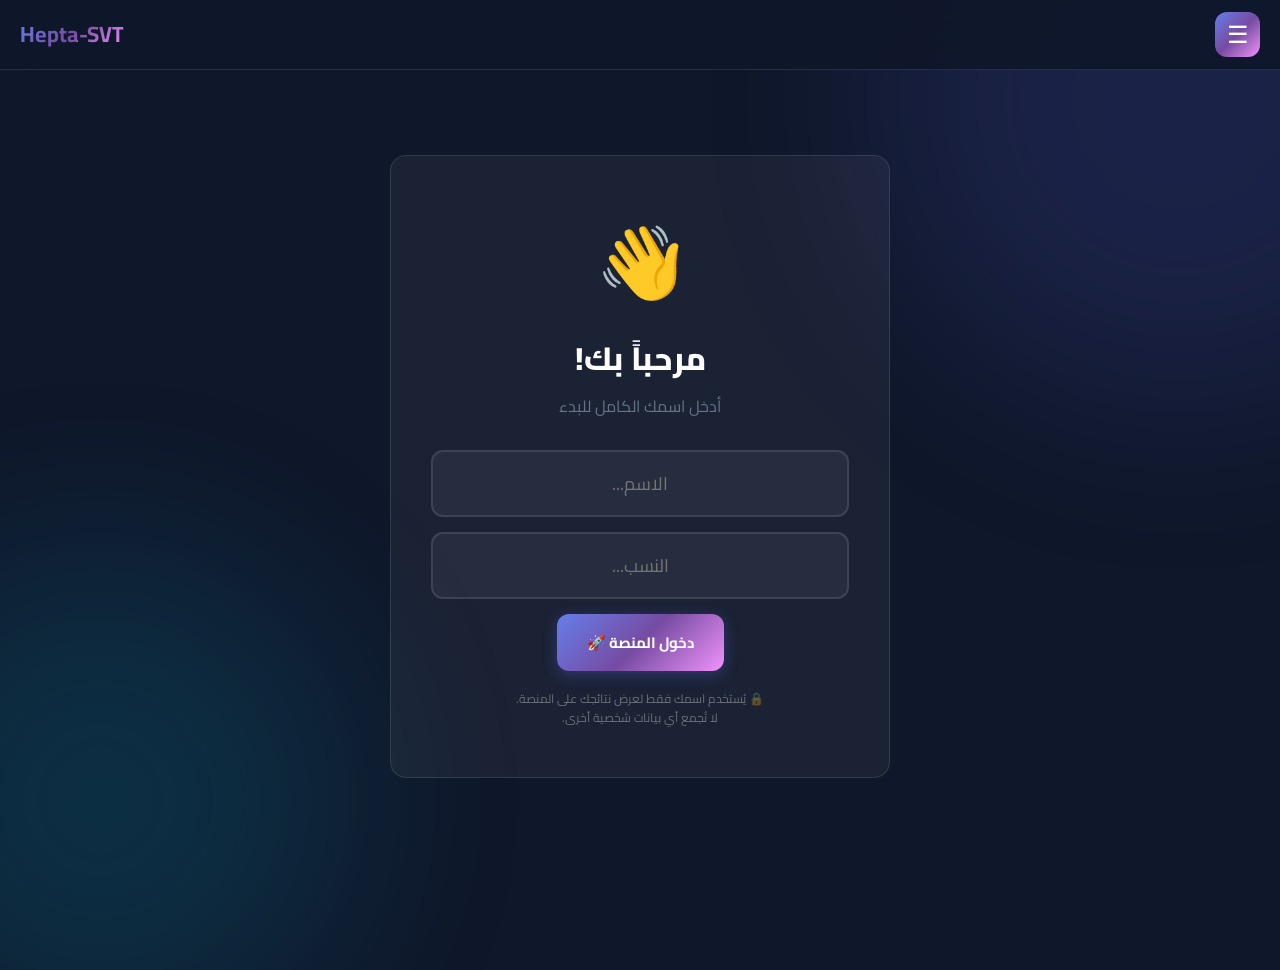
<file: index.html>
<!DOCTYPE html>
<html lang="ar" dir="rtl">
<head>
    <meta charset="UTF-8">
    <meta name="viewport" content="width=device-width, initial-scale=1.0">
    <title>Hepta-SVT | علوم الحياة والأرض</title>
    <link href="https://fonts.googleapis.com/css2?family=Cairo:wght@400;600;700;800;900&family=Orbitron:wght@700;900&display=swap" rel="stylesheet">
    <link rel="stylesheet" href="css/style.css">

    <!-- Google Analytics -->
    <script async src="https://www.googletagmanager.com/gtag/js?id=G-02PLNV6B4Z"></script>
    <script>
        window.dataLayer = window.dataLayer || [];
        function gtag(){dataLayer.push(arguments);}
        gtag('js', new Date());
        gtag('config', 'G-02PLNV6B4Z');
    </script>
</head>
<body>
<div class="bg-animation"></div>

<!-- Navbar -->
<nav class="navbar">
    <button class="menu-btn" onclick="toggleSidebar()">☰</button>
    <h1 class="logo-text">Hepta-SVT</h1>
    <div id="userNameDisplay" style="display:none;font-size:13px;font-weight:600;background:rgba(255,255,255,0.08);padding:6px 12px;border-radius:8px;">
        👤 <span id="userNameText"></span>
    </div>
</nav>

<!-- Sidebar -->
<div class="sidebar-overlay" id="sidebarOverlay" onclick="closeSidebar()"></div>
<aside class="sidebar" id="sidebar">
    <div class="sidebar-item active" onclick="navigateTo('dashboard')">
        <span>🏠</span><span>الصفحة الرئيسية</span>
    </div>
    <div class="sidebar-item" onclick="navigateTo('lessons')">
        <span>📚</span><span>الدروس</span>
    </div>
    <div class="sidebar-item" onclick="navigateTo('tests')">
        <span>✍️</span><span>اختبر نفسك</span>
    </div>
    <div class="sidebar-item" onclick="navigateTo('laboratory')">
        <span>🧪</span><span>المختبر</span>
    </div>
    <div class="sidebar-item" onclick="navigateTo('exercises')">
        <span>📝</span><span>تمارين</span>
    </div>
    <div class="sidebar-item" onclick="navigateTo('videos')">
        <span>🎥</span><span>فيديوهات تعليمية</span>
    </div>
    <div class="sidebar-item" onclick="logout()" style="margin-top:auto;background:rgba(239,68,68,0.1);border:2px solid rgba(239,68,68,0.3);border-radius:12px;transition:all 0.3s;" onmouseover="this.style.background='rgba(239,68,68,0.2)';this.style.borderColor='rgba(239,68,68,0.5)'" onmouseout="this.style.background='rgba(239,68,68,0.1)';this.style.borderColor='rgba(239,68,68,0.3)'">
        <span style="font-size:20px;">🚪</span>
        <span style="color:rgba(239,68,68,0.9);font-weight:700;">تسجيل الخروج</span>
    </div>
</aside>

<!-- Game HUD -->
<div class="game-hud" id="gameHud">
    <div class="hud-item">
        <div class="hud-label">المستوى</div>
        <div class="hud-value" id="hudLevel">1</div>
    </div>
    <div class="hud-item">
        <div class="hud-label">الاختبار</div>
        <div class="hud-value" id="hudQuestion">1/10</div>
    </div>
    <div class="hud-item">
        <div class="hud-label">النقاط</div>
        <div class="hud-value points" id="hudPoints">0</div>
    </div>
    <div class="hud-item">
        <div class="hud-label">الوقت</div>
        <div class="hud-value timer" id="hudTimer">00:00</div>
    </div>
</div>

<!-- Main -->
<main class="main">

<!-- 1. Name Input Screen -->
<section id="nameScreen" class="page active">
    <div style="max-width:500px;margin:80px auto;text-align:center;">
        <div style="background:rgba(255,255,255,0.05);border:1px solid rgba(255,255,255,0.1);border-radius:16px;padding:50px 40px;">
            <div style="font-size:70px;margin-bottom:15px;" id="screenEmoji">👋</div>
            <h2 style="font-size:32px;font-weight:800;margin-bottom:10px;" id="screenTitle">مرحباً بك!</h2>
            <p style="color:var(--gray);margin-bottom:30px;" id="screenSubtitle">أدخل اسمك الكامل للبدء</p>

            <input type="text" id="firstName" placeholder="الاسم..." maxlength="20"
                   autocomplete="off" spellcheck="false"
                   style="width:100%;padding:15px 20px;background:rgba(255,255,255,0.05);border:2px solid rgba(255,255,255,0.1);border-radius:12px;color:var(--white);font-size:18px;font-family:'Cairo',sans-serif;margin-bottom:15px;text-align:center;"
                   onkeyup="checkNameInput()" oninput="this.value=this.value.replace(/[<>&\"'\/]/g,'')">
            <input type="text" id="lastName" placeholder="النسب..." maxlength="20"
                   autocomplete="off" spellcheck="false"
                   style="width:100%;padding:15px 20px;background:rgba(255,255,255,0.05);border:2px solid rgba(255,255,255,0.1);border-radius:12px;color:var(--white);font-size:18px;font-family:'Cairo',sans-serif;margin-bottom:15px;text-align:center;"
                   onkeyup="checkNameInput()" oninput="this.value=this.value.replace(/[<>&\"'\/]/g,'')">

            <!-- قسم PIN — يظهر بعد إدخال الاسم -->
            <div id="pinSection" style="display:none;">
                <div id="pinLabel" style="font-size:15px;color:rgba(255,255,255,0.7);margin-bottom:12px;font-weight:600;padding:10px;background:rgba(99,102,241,0.1);border-radius:10px;"></div>
                <input type="password" id="pinCode" placeholder="• • • •" maxlength="4"
                       inputmode="numeric" pattern="[0-9]*" autocomplete="off"
                       style="width:100%;padding:15px 20px;background:rgba(255,255,255,0.05);border:2px solid rgba(255,255,255,0.1);border-radius:12px;color:var(--white);font-size:32px;font-family:'Cairo',sans-serif;margin-bottom:15px;text-align:center;letter-spacing:10px;"
                       onkeyup="checkNameInput()" onkeypress="if(event.key==='Enter') submitName()"
                       oninput="this.value=this.value.replace(/[^0-9]/g,'')">
                <!-- تأكيد PIN للمستخدمين الجدد فقط -->
                <div id="pinConfirmSection" style="display:none;">
                    <input type="password" id="pinConfirm" placeholder="• • • •" maxlength="4"
                           inputmode="numeric" pattern="[0-9]*" autocomplete="off"
                           style="width:100%;padding:15px 20px;background:rgba(255,255,255,0.05);border:2px solid rgba(255,255,255,0.1);border-radius:12px;color:var(--white);font-size:32px;font-family:'Cairo',sans-serif;margin-bottom:15px;text-align:center;letter-spacing:10px;"
                           onkeyup="checkNameInput()" onkeypress="if(event.key==='Enter') submitName()"
                           oninput="this.value=this.value.replace(/[^0-9]/g,'')">
                </div>
            </div>

            <div id="nameError" style="display:none;border-radius:12px;padding:15px;margin-bottom:20px;font-size:14px;"></div>
            <button class="btn btn-primary" id="startBtn" onclick="submitName()" disabled>دخول المنصة 🚀</button>
            <p style="margin-top:18px;font-size:12px;color:rgba(255,255,255,0.35);line-height:1.6;">
                🔒 يُستخدم اسمك فقط لعرض نتائجك على المنصة.<br>لا تُجمع أي بيانات شخصية أخرى.
            </p>
        </div>
    </div>
</section>

<!-- 2. Dashboard -->
<section id="dashboard" class="page">
    <div style="text-align:center;margin-bottom:40px;">
        <p style="font-size:18px;color:rgba(255,255,255,0.7);margin-bottom:8px;">مرحباً بكم في</p>
        <h1 style="font-size:48px;font-weight:900;margin:0 0 10px;background:linear-gradient(135deg,#6366f1,#8b5cf6);-webkit-background-clip:text;-webkit-text-fill-color:transparent;background-clip:text;">Hepta-SVT</h1>
        <p style="font-size:16px;color:rgba(255,255,255,0.6);max-width:500px;margin:0 auto;">منصة خاصة بمادة علوم الحياة والأرض</p>
    </div>
    
    <div style="position:relative;max-width:650px;margin:0 auto;">
        <div style="position:relative;min-height:480px;">
            
            <!-- Card 1: ملخصات -->
            <div class="carousel-slide" style="position:absolute;width:100%;opacity:1;visibility:visible;z-index:2;transition:opacity 0.6s ease;padding:45px;background:linear-gradient(135deg,rgba(59,130,246,0.15),rgba(37,99,235,0.05));border:2px solid rgba(59,130,246,0.3);border-radius:20px;text-align:center;">
                <div style="width:90px;height:90px;background:linear-gradient(135deg,#3b82f6,#2563eb);border-radius:22px;display:flex;align-items:center;justify-content:center;font-size:48px;margin:0 auto 30px;box-shadow:0 10px 30px rgba(59,130,246,0.3);">📚</div>
                <h3 style="font-size:32px;font-weight:800;margin-bottom:18px;color:white;">ملخصات الدروس</h3>
                <p style="font-size:17px;line-height:1.9;color:rgba(255,255,255,0.85);margin-bottom:30px;">استكشف ملخصات شاملة ومفصلة<br>لجميع دروس المنهج</p>
                <div style="padding:18px;background:rgba(0,0,0,0.25);border-radius:14px;margin-bottom:25px;">
                    <span style="font-size:16px;color:rgba(255,255,255,0.8);">📖 6 دروس متاحة</span>
                </div>
                <button onclick="navigateTo('lessons')" class="btn btn-primary" style="width:100%;padding:18px;font-size:18px;font-weight:700;border-radius:14px;">شاهد الملخصات →</button>
            </div>
            
            <!-- Card 2: الاختبارات -->
            <div class="carousel-slide" style="position:absolute;width:100%;opacity:0;visibility:hidden;z-index:1;transition:opacity 0.6s ease;padding:45px;background:linear-gradient(135deg,rgba(16,185,129,0.15),rgba(5,150,105,0.05));border:2px solid rgba(16,185,129,0.3);border-radius:20px;text-align:center;">
                <div style="width:90px;height:90px;background:linear-gradient(135deg,#10b981,#059669);border-radius:22px;display:flex;align-items:center;justify-content:center;font-size:48px;margin:0 auto 30px;box-shadow:0 10px 30px rgba(16,185,129,0.3);">✍️</div>
                <h3 style="font-size:32px;font-weight:800;margin-bottom:18px;color:white;">اختبر تمكنك</h3>
                <p style="font-size:17px;line-height:1.9;color:rgba(255,255,255,0.85);margin-bottom:30px;">اختبارات معرفية ومهارية<br>لقياس مستواك الحقيقي</p>
                <div style="padding:18px;background:rgba(0,0,0,0.25);border-radius:14px;margin-bottom:25px;">
                    <span style="font-size:16px;color:rgba(255,255,255,0.8);">📊 اختبارات متنوعة</span>
                </div>
                <button onclick="navigateTo('tests')" class="btn btn-primary" style="width:100%;padding:18px;font-size:18px;font-weight:700;background:linear-gradient(135deg,#10b981,#059669);border-radius:14px;">ابدأ الاختبار →</button>
            </div>
            
            <!-- Card 3: الألعاب -->
            <div class="carousel-slide" style="position:absolute;width:100%;opacity:0;visibility:hidden;z-index:1;transition:opacity 0.6s ease;padding:45px;background:linear-gradient(135deg,rgba(249,115,22,0.15),rgba(234,88,12,0.05));border:2px solid rgba(249,115,22,0.3);border-radius:20px;text-align:center;">
                <div style="width:90px;height:90px;background:linear-gradient(135deg,#f97316,#ea580c);border-radius:22px;display:flex;align-items:center;justify-content:center;font-size:48px;margin:0 auto 30px;box-shadow:0 10px 30px rgba(249,115,22,0.3);">🎮</div>
                <h3 style="font-size:32px;font-weight:800;margin-bottom:18px;color:white;">ألعاب تربوية</h3>
                <p style="font-size:17px;line-height:1.9;color:rgba(255,255,255,0.85);margin-bottom:30px;" id="gameSlideText">العب الآن وحسّن ترتيبك<br>تعلم بطريقة ممتعة وتفاعلية</p>
                <div style="padding:18px;background:rgba(0,0,0,0.25);border-radius:14px;margin-bottom:25px;">
                    <span style="font-size:16px;color:rgba(255,255,255,0.8);" id="gameSlideStatus">🏆 تنافس مع الآخرين</span>
                </div>
                <button onclick="navigateTo('levelsScreen')" class="btn btn-primary" style="width:100%;padding:18px;font-size:18px;font-weight:700;background:linear-gradient(135deg,#f97316,#ea580c);border-radius:14px;">العب الآن →</button>
            </div>
            
            <!-- Card 4: التجارب -->
            <div class="carousel-slide" style="position:absolute;width:100%;opacity:0;visibility:hidden;z-index:1;transition:opacity 0.6s ease;padding:45px;background:linear-gradient(135deg,rgba(236,72,153,0.15),rgba(219,39,119,0.05));border:2px solid rgba(236,72,153,0.3);border-radius:20px;text-align:center;">
                <div style="width:90px;height:90px;background:linear-gradient(135deg,#ec4899,#db2777);border-radius:22px;display:flex;align-items:center;justify-content:center;font-size:48px;margin:0 auto 30px;box-shadow:0 10px 30px rgba(236,72,153,0.3);">🔬</div>
                <h3 style="font-size:32px;font-weight:800;margin-bottom:18px;color:white;">تجارب تفاعلية</h3>
                <p style="font-size:17px;line-height:1.9;color:rgba(255,255,255,0.85);margin-bottom:30px;">اجعل الدرس أكثر متعة<br>من خلال تجارب علمية تفاعلية</p>
                <div style="padding:18px;background:rgba(0,0,0,0.25);border-radius:14px;margin-bottom:25px;">
                    <span style="font-size:16px;color:rgba(255,255,255,0.8);">🧪 تجارب مذهلة</span>
                </div>
                <button onclick="navigateTo('laboratory')" class="btn btn-primary" style="width:100%;padding:18px;font-size:18px;font-weight:700;background:linear-gradient(135deg,#ec4899,#db2777);border-radius:14px;">استكشف التجارب →</button>
            </div>
            
            <!-- Card 5: الجديد -->
            <div class="carousel-slide" style="position:absolute;width:100%;opacity:0;visibility:hidden;z-index:1;transition:opacity 0.6s ease;padding:45px;background:linear-gradient(135deg,rgba(168,85,247,0.15),rgba(147,51,234,0.05));border:2px solid rgba(168,85,247,0.3);border-radius:20px;text-align:center;">
                <div style="width:90px;height:90px;background:linear-gradient(135deg,#a855f7,#9333ea);border-radius:22px;display:flex;align-items:center;justify-content:center;font-size:48px;margin:0 auto 30px;box-shadow:0 10px 30px rgba(168,85,247,0.3);">⭐</div>
                <h3 style="font-size:32px;font-weight:800;margin-bottom:18px;color:white;">جديد المنصة</h3>
                <p style="font-size:17px;line-height:1.9;color:rgba(255,255,255,0.85);margin-bottom:30px;">60 ملف PDF تمارين<br>وامتحانات جهوية متاحة الآن!</p>
                <div style="padding:18px;background:rgba(0,0,0,0.25);border-radius:14px;margin-bottom:25px;">
                    <span style="font-size:16px;color:rgba(255,255,255,0.8);">🆕 تم الإضافة اليوم</span>
                </div>
                <button onclick="navigateTo('exercises')" class="btn btn-primary" style="width:100%;padding:18px;font-size:18px;font-weight:700;background:linear-gradient(135deg,#a855f7,#9333ea);border-radius:14px;">استكشف الآن →</button>
            </div>
        </div>
        
        <!-- Dots -->
        <div style="display:flex;justify-content:center;gap:12px;margin-top:35px;">
            <div class="carousel-dot" onclick="goToCard(0)" style="width:14px;height:14px;border-radius:50%;background:var(--primary);cursor:pointer;transition:all 0.3s;transform:scale(1.3);"></div>
            <div class="carousel-dot" onclick="goToCard(1)" style="width:14px;height:14px;border-radius:50%;background:rgba(255,255,255,0.3);cursor:pointer;transition:all 0.3s;"></div>
            <div class="carousel-dot" onclick="goToCard(2)" style="width:14px;height:14px;border-radius:50%;background:rgba(255,255,255,0.3);cursor:pointer;transition:all 0.3s;"></div>
            <div class="carousel-dot" onclick="goToCard(3)" style="width:14px;height:14px;border-radius:50%;background:rgba(255,255,255,0.3);cursor:pointer;transition:all 0.3s;"></div>
            <div class="carousel-dot" onclick="goToCard(4)" style="width:14px;height:14px;border-radius:50%;background:rgba(255,255,255,0.3);cursor:pointer;transition:all 0.3s;"></div>
        </div>
    </div>
</section>

<!-- 3. Lessons -->
<section id="lessons" class="page">
    <h2 style="margin-bottom:25px;font-size:28px;">📚 الدروس المتاحة</h2>
    <div class="cards-grid">
        <div class="card" onclick="openLesson('nervous')">
            <div class="card-icon">🧠</div>
            <h3 class="card-title">Le système nerveux</h3>
            <p class="card-description">دراسة شاملة للجهاز العصبي</p>
        </div>
        <div class="card" onclick="openLesson('muscular')">
            <div class="card-icon">💪</div>
            <h3 class="card-title">Le système musculaire</h3>
            <p class="card-description">تعرف على دور العضلات</p>
        </div>
        <div class="card" onclick="showImage('microbes.jpg')">
            <div class="card-icon">🦠</div>
            <h3 class="card-title">Les microbes</h3>
            <p class="card-description">عالم الكائنات الدقيقة</p>
        </div>
        <div class="card locked" onclick="alert('🔒 هذا الدرس غير متاح حالياً\n\nسيتم فتحه قريباً!');" style="opacity:0.5;filter:grayscale(0.7);cursor:pointer;position:relative;">
            <div class="card-icon">🛡️</div>
            <h3 class="card-title">Le système immunitaire</h3>
            <p class="card-description">المناعة الطبيعية والمكتسبة</p>
            <div style="position:absolute;top:15px;right:15px;font-size:24px;">🔒</div>
        </div>
        <div class="card locked" onclick="alert('🔒 هذا الدرس غير متاح حالياً\n\nسيتم فتحه قريباً!');" style="opacity:0.5;filter:grayscale(0.7);cursor:pointer;position:relative;">
            <div class="card-icon">🔴</div>
            <h3 class="card-title">Dysfonctionnements immunitaires</h3>
            <p class="card-description">الحساسية والإيدز</p>
            <div style="position:absolute;top:15px;right:15px;font-size:24px;">🔒</div>
        </div>
        <div class="card locked" onclick="alert('🔒 هذا الدرس غير متاح حالياً\n\nسيتم فتحه قريباً!');" style="opacity:0.5;filter:grayscale(0.7);cursor:pointer;position:relative;">
            <div class="card-icon">💉</div>
            <h3 class="card-title">La transfusion sanguine</h3>
            <p class="card-description">فصائل الدم ونقل الدم</p>
            <div style="position:absolute;top:15px;right:15px;font-size:24px;">🔒</div>
        </div>
    </div>
</section>

<!-- 4. Lesson Details -->
<section id="lessonDetails" class="page">
    <button class="back-btn" onclick="navigateTo('lessons')">→ العودة للدروس</button>
    <h2 id="lessonTitle" style="margin-bottom:25px;font-size:28px;"></h2>
    <div class="cards-grid" id="lessonParagraphs"></div>
</section>

<!-- 5. Tests -->
<section id="tests" class="page">
    <h2 style="margin-top:0;margin-bottom:30px;font-size:28px;">✍️ اختبر نفسك</h2>
    <div class="cards-grid">
        <div class="card" onclick="navigateTo('knowledgeTests')">
            <div class="card-icon" style="background:linear-gradient(135deg,#3b82f6,#2563eb);">📝</div>
            <h3 class="card-title">اختبارات معرفية</h3>
            <p class="card-description">اختبر معرفتك النظرية في 3 مستويات</p>
        </div>
        <div class="card" onclick="navigateTo('skillTests')">
            <div class="card-icon" style="background:linear-gradient(135deg,#10b981,#059669);">🎯</div>
            <h3 class="card-title">اختبارات مهارية</h3>
            <p class="card-description">اختبر قدرتك على التطبيق العملي</p>
        </div>
        <div class="card" onclick="navigateTo('levelsScreen')">
            <div class="card-icon" style="background:linear-gradient(135deg,#f97316,#ea580c);">🎮</div>
            <h3 class="card-title">ألعاب تربوية</h3>
            <p class="card-description">تعلم وتسلى في نفس الوقت</p>
        </div>
    </div>
</section>

<!-- 6. Knowledge Tests -->
<section id="knowledgeTests" class="page">
    <button class="back-btn" onclick="navigateTo('tests')">→ الرجوع</button>
    <h2 style="margin-top:0;margin-bottom:30px;font-size:28px;">📝 اختبارات معرفية</h2>
    <div style="max-width:900px;margin:0 auto;">
        <div class="cards-grid">
            <div class="card" onclick="navigateTo('quizRelation')">
                <div class="card-icon" style="background:linear-gradient(135deg,#6366f1,#4f46e5);">🧠</div>
                <h3 class="card-title">Les fonctions de relation</h3>
                <p class="card-description">الجهاز العصبي والعضلي<br>3 مستويات متاحة</p>
            </div>
            <div class="card" onclick="navigateTo('quizImmunology')">
                <div class="card-icon" style="background:linear-gradient(135deg,#10b981,#059669);">🛡️</div>
                <h3 class="card-title">Immunologie</h3>
                <p class="card-description">جهاز المناعة<br>المستوى السهل متاح</p>
            </div>
        </div>
    </div>
</section>

<!-- 7. Quiz Relation Levels -->
<section id="quizRelation" class="page">
    <button class="back-btn" onclick="navigateTo('knowledgeTests')">→ الرجوع</button>
    <h2 style="margin-top:0;margin-bottom:30px;font-size:28px;">🧠 Les fonctions de relation</h2>
    <div style="max-width:900px;margin:0 auto;">
        <div class="cards-grid">
            <div class="card" onclick="startKnowledgeQuiz('easy', 'relation')">
                <div class="card-icon" style="background:linear-gradient(135deg,#10b981,#059669);">😊</div>
                <h3 class="card-title">المستوى السهل</h3>
                <p class="card-description">20 سؤالاً<br>15 إجابة صحيحة للنجاح</p>
                <div id="easyBestScore" style="margin-top:10px;font-size:14px;color:rgba(255,255,255,0.7);"></div>
            </div>
            <div class="card" id="mediumQuizCard" onclick="checkQuizUnlock('medium')" style="position:relative;">
                <div class="card-icon" style="background:linear-gradient(135deg,#f59e0b,#f97316);">🤔</div>
                <h3 class="card-title">المستوى المتوسط</h3>
                <p class="card-description">30 سؤالاً (QCM + صح/خطأ + صل بسهم)<br>25 إجابة صحيحة للنجاح</p>
                <div id="mediumBestScore" style="margin-top:10px;font-size:14px;color:rgba(255,255,255,0.7);"></div>
                <div id="mediumLock" style="position:absolute;top:15px;right:15px;font-size:32px;display:none;">🔒</div>
            </div>
            <div class="card" id="hardQuizCard" onclick="checkQuizUnlock('hard')" style="position:relative;">
                <div class="card-icon" style="background:linear-gradient(135deg,#ef4444,#dc2626);">😤</div>
                <h3 class="card-title">المستوى الصعب</h3>
                <p class="card-description">40 سؤالاً (6 أنواع متنوعة)<br>35 إجابة صحيحة للنجاح</p>
                <div id="hardBestScore" style="margin-top:10px;font-size:14px;color:rgba(255,255,255,0.7);"></div>
                <div id="hardLock" style="position:absolute;top:15px;right:15px;font-size:32px;display:none;">🔒</div>
            </div>
        </div>
    </div>
</section>

<!-- 8. Quiz Immunology Levels -->
<section id="quizImmunology" class="page">
    <button class="back-btn" onclick="navigateTo('knowledgeTests')">→ الرجوع</button>
    <h2 style="margin-top:0;margin-bottom:30px;font-size:28px;">🛡️ Immunologie</h2>
    <div style="max-width:900px;margin:0 auto;">
        <div class="cards-grid">
            <div class="card" onclick="startKnowledgeQuiz('easy', 'immunology')">
                <div class="card-icon" style="background:linear-gradient(135deg,#10b981,#059669);">😊</div>
                <h3 class="card-title">المستوى السهل</h3>
                <p class="card-description">20 سؤالاً<br>15 إجابة صحيحة للنجاح</p>
            </div>
            <div class="card locked" onclick="alert('🔒 قريباً!\n\nسيتم إضافة المستوى المتوسط قريباً.');" style="opacity:0.5;filter:grayscale(0.7);cursor:pointer;position:relative;">
                <div class="card-icon" style="background:linear-gradient(135deg,#f59e0b,#f97316);">🤔</div>
                <h3 class="card-title">المستوى المتوسط</h3>
                <p class="card-description">قيد الإعداد</p>
                <div style="position:absolute;top:15px;right:15px;font-size:32px;">🔒</div>
            </div>
            <div class="card locked" onclick="alert('🔒 قريباً!\n\nسيتم إضافة المستوى الصعب قريباً.');" style="opacity:0.5;filter:grayscale(0.7);cursor:pointer;position:relative;">
                <div class="card-icon" style="background:linear-gradient(135deg,#ef4444,#dc2626);">😤</div>
                <h3 class="card-title">المستوى الصعب</h3>
                <p class="card-description">قيد الإعداد</p>
                <div style="position:absolute;top:15px;right:15px;font-size:32px;">🔒</div>
            </div>
        </div>
    </div>
</section>

<!-- 9. Skill Tests -->
<section id="skillTests" class="page">
    <button class="back-btn" onclick="navigateTo('tests')">→ الرجوع</button>
    <h2 style="margin-top:0;margin-bottom:30px;font-size:28px;">🎯 اختبارات مهارية</h2>
    <div style="max-width:900px;margin:0 auto;">
        <div class="cards-grid">
            <div class="card" style="opacity:0.6;cursor:not-allowed;">
                <div class="card-icon" style="background:linear-gradient(135deg,#10b981,#059669);">😊</div>
                <h3 class="card-title">المستوى السهل</h3>
                <p class="card-description">اختبارات تطبيقية بسيطة</p>
                <div style="margin-top:10px;padding:5px 12px;background:var(--accent);border-radius:20px;display:inline-block;font-size:12px;">قريباً</div>
            </div>
            <div class="card" style="opacity:0.6;cursor:not-allowed;">
                <div class="card-icon" style="background:linear-gradient(135deg,#f59e0b,#f97316);">🤔</div>
                <h3 class="card-title">المستوى المتوسط</h3>
                <p class="card-description">اختبارات تطبيقية متوسطة</p>
                <div style="margin-top:10px;padding:5px 12px;background:var(--accent);border-radius:20px;display:inline-block;font-size:12px;">قريباً</div>
            </div>
            <div class="card" style="opacity:0.6;cursor:not-allowed;">
                <div class="card-icon" style="background:linear-gradient(135deg,#ef4444,#dc2626);">😤</div>
                <h3 class="card-title">المستوى الصعب</h3>
                <p class="card-description">اختبارات تطبيقية صعبة</p>
                <div style="margin-top:10px;padding:5px 12px;background:var(--accent);border-radius:20px;display:inline-block;font-size:12px;">قريباً</div>
            </div>
        </div>
    </div>
</section>

<!-- 10. Quiz Screen -->
<section id="quizScreen" class="page">
    <button class="back-btn" onclick="navigateTo('quizRelation')">→ الرجوع</button>
    <div style="margin-top:20px;max-width:900px;margin-left:auto;margin-right:auto;">
        <div style="background:rgba(255,255,255,0.05);border:1px solid rgba(255,255,255,0.1);border-radius:16px;padding:20px;margin-bottom:25px;display:grid;grid-template-columns:repeat(3,1fr);gap:15px;">
            <div style="text-align:center;">
                <div style="font-size:12px;color:var(--gray);margin-bottom:5px;">السؤال</div>
                <div style="font-size:24px;font-weight:700;color:var(--primary);" id="quizProgress">1/20</div>
            </div>
            <div style="text-align:center;">
                <div style="font-size:12px;color:var(--gray);margin-bottom:5px;">صحيحة</div>
                <div style="font-size:24px;font-weight:700;color:var(--success);" id="quizCorrect">0</div>
            </div>
            <div style="text-align:center;">
                <div style="font-size:12px;color:var(--gray);margin-bottom:5px;">خاطئة</div>
                <div style="font-size:24px;font-weight:700;color:var(--danger);" id="quizWrong">0</div>
            </div>
        </div>
        <div style="background:rgba(255,255,255,0.05);border:1px solid rgba(255,255,255,0.1);border-radius:16px;padding:40px;">
            <h3 style="font-size:22px;font-weight:700;margin-bottom:30px;line-height:1.8;text-align:center;" id="quizQuestion"></h3>
            <div id="quizOptions" style="display:flex;flex-direction:column;gap:15px;"></div>
            <div id="quizFeedback" style="display:none;margin-top:25px;padding:20px;border-radius:12px;"></div>
            <button id="quizNextBtn" style="display:none;margin-top:20px;width:100%;" class="btn btn-primary" onclick="nextQuizQuestion()">السؤال التالي →</button>
        </div>
    </div>
</section>

<!-- 11. Laboratory -->
<section id="laboratory" class="page">
    <h2 style="margin-bottom:25px;font-size:28px;">🧪 المختبر الافتراضي</h2>
    <div style="text-align:center;padding:80px 20px;">
        <div style="font-size:80px;opacity:0.3;">🔬</div>
        <h3 style="font-size:24px;margin:20px 0 10px;">قريباً جداً!</h3>
        <p style="color:var(--gray);line-height:1.8;">نعمل على إضافة تجارب تفاعلية مذهلة<br>ستجعل من فهمك للدروس أكثر بساطة ومتعة</p>
    </div>
</section>

<!-- 12. Exercises -->
<section id="exercises" class="page">
    <h2 style="margin-top:0;margin-bottom:35px;font-size:28px;">📝 تمارين</h2>

    <!-- Les fonctions de relation -->
    <div style="background:rgba(59,130,246,0.08);border:2px solid rgba(59,130,246,0.2);border-radius:18px;padding:30px;margin-bottom:25px;transition:0.3s;" onmouseover="this.style.borderColor='rgba(59,130,246,0.4)'" onmouseout="this.style.borderColor='rgba(59,130,246,0.2)'">
        <div style="display:flex;align-items:center;justify-content:space-between;cursor:pointer;" onclick="toggleExerciseSection('fonctions')">
            <div style="display:flex;align-items:center;gap:18px;">
                <div style="width:65px;height:65px;background:linear-gradient(135deg,#3b82f6,#2563eb);border-radius:16px;display:flex;align-items:center;justify-content:center;font-size:32px;box-shadow:0 8px 20px rgba(59,130,246,0.3);">🧠</div>
                <div>
                    <h3 style="font-size:26px;font-weight:800;margin:0 0 8px;color:white;">Les fonctions de relation</h3>
                    <p style="font-size:15px;color:rgba(255,255,255,0.6);margin:0;">20 séries d'exercices • جاهزة للتحميل</p>
                </div>
            </div>
            <div id="fonctionsArrow" style="font-size:28px;color:rgba(255,255,255,0.4);transition:transform 0.3s;">▼</div>
        </div>
        <div id="fonctionsContent" style="display:none;margin-top:28px;padding-top:25px;border-top:2px solid rgba(59,130,246,0.15);">
            <div style="display:grid;grid-template-columns:repeat(auto-fill,minmax(150px,1fr));gap:12px;">
                <a href="pdfs/fonctions_relation/serie_1.pdf" target="_blank" style="padding:16px;background:rgba(59,130,246,0.15);border:2px solid rgba(59,130,246,0.4);border-radius:12px;text-align:center;color:white;text-decoration:none;font-weight:600;transition:0.3s;display:block;" onmouseover="this.style.background='rgba(59,130,246,0.25)'" onmouseout="this.style.background='rgba(59,130,246,0.15)'">📄 Série 1</a>
                <a href="pdfs/fonctions_relation/serie_2.pdf" target="_blank" style="padding:16px;background:rgba(59,130,246,0.15);border:2px solid rgba(59,130,246,0.4);border-radius:12px;text-align:center;color:white;text-decoration:none;font-weight:600;transition:0.3s;display:block;" onmouseover="this.style.background='rgba(59,130,246,0.25)'" onmouseout="this.style.background='rgba(59,130,246,0.15)'">📄 Série 2</a>
                <a href="pdfs/fonctions_relation/serie_3.pdf" target="_blank" style="padding:16px;background:rgba(59,130,246,0.15);border:2px solid rgba(59,130,246,0.4);border-radius:12px;text-align:center;color:white;text-decoration:none;font-weight:600;transition:0.3s;display:block;" onmouseover="this.style.background='rgba(59,130,246,0.25)'" onmouseout="this.style.background='rgba(59,130,246,0.15)'">📄 Série 3</a>
                <a href="pdfs/fonctions_relation/serie_4.pdf" target="_blank" style="padding:16px;background:rgba(59,130,246,0.15);border:2px solid rgba(59,130,246,0.4);border-radius:12px;text-align:center;color:white;text-decoration:none;font-weight:600;transition:0.3s;display:block;" onmouseover="this.style.background='rgba(59,130,246,0.25)'" onmouseout="this.style.background='rgba(59,130,246,0.15)'">📄 Série 4</a>
                <a href="pdfs/fonctions_relation/serie_5.pdf" target="_blank" style="padding:16px;background:rgba(59,130,246,0.15);border:2px solid rgba(59,130,246,0.4);border-radius:12px;text-align:center;color:white;text-decoration:none;font-weight:600;transition:0.3s;display:block;" onmouseover="this.style.background='rgba(59,130,246,0.25)'" onmouseout="this.style.background='rgba(59,130,246,0.15)'">📄 Série 5</a>
                <a href="pdfs/fonctions_relation/serie_6.pdf" target="_blank" style="padding:16px;background:rgba(59,130,246,0.15);border:2px solid rgba(59,130,246,0.4);border-radius:12px;text-align:center;color:white;text-decoration:none;font-weight:600;transition:0.3s;display:block;" onmouseover="this.style.background='rgba(59,130,246,0.25)'" onmouseout="this.style.background='rgba(59,130,246,0.15)'">📄 Série 6</a>
                <a href="pdfs/fonctions_relation/serie_7.pdf" target="_blank" style="padding:16px;background:rgba(59,130,246,0.15);border:2px solid rgba(59,130,246,0.4);border-radius:12px;text-align:center;color:white;text-decoration:none;font-weight:600;transition:0.3s;display:block;" onmouseover="this.style.background='rgba(59,130,246,0.25)'" onmouseout="this.style.background='rgba(59,130,246,0.15)'">📄 Série 7</a>
                <a href="pdfs/fonctions_relation/serie_8.pdf" target="_blank" style="padding:16px;background:rgba(59,130,246,0.15);border:2px solid rgba(59,130,246,0.4);border-radius:12px;text-align:center;color:white;text-decoration:none;font-weight:600;transition:0.3s;display:block;" onmouseover="this.style.background='rgba(59,130,246,0.25)'" onmouseout="this.style.background='rgba(59,130,246,0.15)'">📄 Série 8</a>
                <a href="pdfs/fonctions_relation/serie_9.pdf" target="_blank" style="padding:16px;background:rgba(59,130,246,0.15);border:2px solid rgba(59,130,246,0.4);border-radius:12px;text-align:center;color:white;text-decoration:none;font-weight:600;transition:0.3s;display:block;" onmouseover="this.style.background='rgba(59,130,246,0.25)'" onmouseout="this.style.background='rgba(59,130,246,0.15)'">📄 Série 9</a>
                <a href="pdfs/fonctions_relation/serie_10.pdf" target="_blank" style="padding:16px;background:rgba(59,130,246,0.15);border:2px solid rgba(59,130,246,0.4);border-radius:12px;text-align:center;color:white;text-decoration:none;font-weight:600;transition:0.3s;display:block;" onmouseover="this.style.background='rgba(59,130,246,0.25)'" onmouseout="this.style.background='rgba(59,130,246,0.15)'">📄 Série 10</a>
                <a href="pdfs/fonctions_relation/serie_11.pdf" target="_blank" style="padding:16px;background:rgba(59,130,246,0.15);border:2px solid rgba(59,130,246,0.4);border-radius:12px;text-align:center;color:white;text-decoration:none;font-weight:600;transition:0.3s;display:block;" onmouseover="this.style.background='rgba(59,130,246,0.25)'" onmouseout="this.style.background='rgba(59,130,246,0.15)'">📄 Série 11</a>
                <a href="pdfs/fonctions_relation/serie_12.pdf" target="_blank" style="padding:16px;background:rgba(59,130,246,0.15);border:2px solid rgba(59,130,246,0.4);border-radius:12px;text-align:center;color:white;text-decoration:none;font-weight:600;transition:0.3s;display:block;" onmouseover="this.style.background='rgba(59,130,246,0.25)'" onmouseout="this.style.background='rgba(59,130,246,0.15)'">📄 Série 12</a>
                <a href="pdfs/fonctions_relation/serie_13.pdf" target="_blank" style="padding:16px;background:rgba(59,130,246,0.15);border:2px solid rgba(59,130,246,0.4);border-radius:12px;text-align:center;color:white;text-decoration:none;font-weight:600;transition:0.3s;display:block;" onmouseover="this.style.background='rgba(59,130,246,0.25)'" onmouseout="this.style.background='rgba(59,130,246,0.15)'">📄 Série 13</a>
                <a href="pdfs/fonctions_relation/serie_14.pdf" target="_blank" style="padding:16px;background:rgba(59,130,246,0.15);border:2px solid rgba(59,130,246,0.4);border-radius:12px;text-align:center;color:white;text-decoration:none;font-weight:600;transition:0.3s;display:block;" onmouseover="this.style.background='rgba(59,130,246,0.25)'" onmouseout="this.style.background='rgba(59,130,246,0.15)'">📄 Série 14</a>
                <a href="pdfs/fonctions_relation/serie_15.pdf" target="_blank" style="padding:16px;background:rgba(59,130,246,0.15);border:2px solid rgba(59,130,246,0.4);border-radius:12px;text-align:center;color:white;text-decoration:none;font-weight:600;transition:0.3s;display:block;" onmouseover="this.style.background='rgba(59,130,246,0.25)'" onmouseout="this.style.background='rgba(59,130,246,0.15)'">📄 Série 15</a>
                <a href="pdfs/fonctions_relation/serie_16.pdf" target="_blank" style="padding:16px;background:rgba(59,130,246,0.15);border:2px solid rgba(59,130,246,0.4);border-radius:12px;text-align:center;color:white;text-decoration:none;font-weight:600;transition:0.3s;display:block;" onmouseover="this.style.background='rgba(59,130,246,0.25)'" onmouseout="this.style.background='rgba(59,130,246,0.15)'">📄 Série 16</a>
                <a href="pdfs/fonctions_relation/serie_17.pdf" target="_blank" style="padding:16px;background:rgba(59,130,246,0.15);border:2px solid rgba(59,130,246,0.4);border-radius:12px;text-align:center;color:white;text-decoration:none;font-weight:600;transition:0.3s;display:block;" onmouseover="this.style.background='rgba(59,130,246,0.25)'" onmouseout="this.style.background='rgba(59,130,246,0.15)'">📄 Série 17</a>
                <a href="pdfs/fonctions_relation/serie_18.pdf" target="_blank" style="padding:16px;background:rgba(59,130,246,0.15);border:2px solid rgba(59,130,246,0.4);border-radius:12px;text-align:center;color:white;text-decoration:none;font-weight:600;transition:0.3s;display:block;" onmouseover="this.style.background='rgba(59,130,246,0.25)'" onmouseout="this.style.background='rgba(59,130,246,0.15)'">📄 Série 18</a>
                <a href="pdfs/fonctions_relation/serie_19.pdf" target="_blank" style="padding:16px;background:rgba(59,130,246,0.15);border:2px solid rgba(59,130,246,0.4);border-radius:12px;text-align:center;color:white;text-decoration:none;font-weight:600;transition:0.3s;display:block;" onmouseover="this.style.background='rgba(59,130,246,0.25)'" onmouseout="this.style.background='rgba(59,130,246,0.15)'">📄 Série 19</a>
                <a href="pdfs/fonctions_relation/serie_20.pdf" target="_blank" style="padding:16px;background:rgba(59,130,246,0.15);border:2px solid rgba(59,130,246,0.4);border-radius:12px;text-align:center;color:white;text-decoration:none;font-weight:600;transition:0.3s;display:block;" onmouseover="this.style.background='rgba(59,130,246,0.25)'" onmouseout="this.style.background='rgba(59,130,246,0.15)'">📄 Série 20</a>
            </div>
        </div>
    </div>

    <!-- Immunologie -->
    <div style="background:rgba(16,185,129,0.08);border:2px solid rgba(16,185,129,0.2);border-radius:18px;padding:30px;margin-bottom:25px;transition:0.3s;" onmouseover="this.style.borderColor='rgba(16,185,129,0.4)'" onmouseout="this.style.borderColor='rgba(16,185,129,0.2)'">
        <div style="display:flex;align-items:center;justify-content:space-between;cursor:pointer;" onclick="toggleExerciseSection('immunologie')">
            <div style="display:flex;align-items:center;gap:18px;">
                <div style="width:65px;height:65px;background:linear-gradient(135deg,#10b981,#059669);border-radius:16px;display:flex;align-items:center;justify-content:center;font-size:32px;box-shadow:0 8px 20px rgba(16,185,129,0.3);">🛡️</div>
                <div>
                    <h3 style="font-size:26px;font-weight:800;margin:0 0 8px;color:white;">Immunologie</h3>
                    <p style="font-size:15px;color:rgba(255,255,255,0.6);margin:0;">20 séries d'exercices • سيضاف قريباً</p>
                </div>
            </div>
            <div id="immunologieArrow" style="font-size:28px;color:rgba(255,255,255,0.4);transition:transform 0.3s;">▼</div>
        </div>
        <div id="immunologieContent" style="display:none;margin-top:28px;padding-top:25px;border-top:2px solid rgba(16,185,129,0.15);">
            <div style="display:grid;grid-template-columns:repeat(auto-fill,minmax(150px,1fr));gap:12px;">
                <div style="padding:16px;background:rgba(255,255,255,0.05);border:1px solid rgba(255,255,255,0.1);border-radius:12px;text-align:center;color:rgba(255,255,255,0.5);cursor:not-allowed;">📄 Série 1</div>
                <div style="padding:16px;background:rgba(255,255,255,0.05);border:1px solid rgba(255,255,255,0.1);border-radius:12px;text-align:center;color:rgba(255,255,255,0.5);cursor:not-allowed;">📄 Série 2</div>
                <div style="padding:16px;background:rgba(255,255,255,0.05);border:1px solid rgba(255,255,255,0.1);border-radius:12px;text-align:center;color:rgba(255,255,255,0.5);cursor:not-allowed;">📄 Série 3</div>
                <div style="padding:16px;background:rgba(255,255,255,0.05);border:1px solid rgba(255,255,255,0.1);border-radius:12px;text-align:center;color:rgba(255,255,255,0.5);cursor:not-allowed;">📄 Série 4</div>
                <div style="padding:16px;background:rgba(255,255,255,0.05);border:1px solid rgba(255,255,255,0.1);border-radius:12px;text-align:center;color:rgba(255,255,255,0.5);cursor:not-allowed;">📄 Série 5</div>
                <div style="padding:16px;background:rgba(255,255,255,0.05);border:1px solid rgba(255,255,255,0.1);border-radius:12px;text-align:center;color:rgba(255,255,255,0.5);cursor:not-allowed;">📄 Série 6</div>
                <div style="padding:16px;background:rgba(255,255,255,0.05);border:1px solid rgba(255,255,255,0.1);border-radius:12px;text-align:center;color:rgba(255,255,255,0.5);cursor:not-allowed;">📄 Série 7</div>
                <div style="padding:16px;background:rgba(255,255,255,0.05);border:1px solid rgba(255,255,255,0.1);border-radius:12px;text-align:center;color:rgba(255,255,255,0.5);cursor:not-allowed;">📄 Série 8</div>
                <div style="padding:16px;background:rgba(255,255,255,0.05);border:1px solid rgba(255,255,255,0.1);border-radius:12px;text-align:center;color:rgba(255,255,255,0.5);cursor:not-allowed;">📄 Série 9</div>
                <div style="padding:16px;background:rgba(255,255,255,0.05);border:1px solid rgba(255,255,255,0.1);border-radius:12px;text-align:center;color:rgba(255,255,255,0.5);cursor:not-allowed;">📄 Série 10</div>
            </div>
            <div style="margin-top:20px;padding:15px;background:rgba(251,191,36,0.1);border:1px solid rgba(251,191,36,0.3);border-radius:10px;text-align:center;">
                <span style="color:rgba(251,191,36,0.9);font-size:14px;">⚠️ الملفات ستضاف قريباً</span>
            </div>
        </div>
    </div>

    <!-- Les examens régionaux -->
    <div style="background:rgba(168,85,247,0.08);border:2px solid rgba(168,85,247,0.2);border-radius:18px;padding:30px;transition:0.3s;" onmouseover="this.style.borderColor='rgba(168,85,247,0.4)'" onmouseout="this.style.borderColor='rgba(168,85,247,0.2)'">
        <div style="display:flex;align-items:center;justify-content:space-between;cursor:pointer;" onclick="toggleExerciseSection('exams')">
            <div style="display:flex;align-items:center;gap:18px;">
                <div style="width:65px;height:65px;background:linear-gradient(135deg,#a855f7,#9333ea);border-radius:16px;display:flex;align-items:center;justify-content:center;font-size:32px;box-shadow:0 8px 20px rgba(168,85,247,0.3);">🎓</div>
                <div>
                    <h3 style="font-size:26px;font-weight:800;margin:0 0 8px;color:white;">Les examens régionaux</h3>
                    <p style="font-size:15px;color:rgba(255,255,255,0.6);margin:0;">48 examens • 2023-2025</p>
                </div>
            </div>
            <div id="examsArrow" style="font-size:28px;color:rgba(255,255,255,0.4);transition:transform 0.3s;">▼</div>
        </div>
        <div id="examsContent" style="display:none;margin-top:28px;padding-top:25px;border-top:2px solid rgba(168,85,247,0.15);">
            <!-- 2025 -->
            <div style="margin-bottom:30px;">
                <div style="display:flex;align-items:center;gap:12px;margin-bottom:18px;cursor:pointer;" onclick="toggleYearSection('2025')">
                    <h4 style="font-size:20px;font-weight:700;margin:0;color:rgba(168,85,247,0.9);">📅 2025</h4>
                    <span style="font-size:13px;color:rgba(255,255,255,0.5);">(8 examens disponibles / 12 total)</span>
                    <div id="year2025Arrow" style="font-size:20px;color:rgba(255,255,255,0.4);transition:transform 0.3s;margin-left:auto;">▼</div>
                </div>
                <div id="year2025Content" style="display:none;padding-left:20px;">
                    <div style="display:grid;grid-template-columns:repeat(auto-fill,minmax(220px,1fr));gap:10px;">
                        <a href="pdfs/exams/2025/Casablanca_statte_2025.pdf" target="_blank" style="padding:14px;background:rgba(168,85,247,0.15);border:2px solid rgba(168,85,247,0.4);border-radius:10px;color:white;text-decoration:none;font-size:14px;font-weight:600;display:block;transition:0.3s;" onmouseover="this.style.background='rgba(168,85,247,0.25)'" onmouseout="this.style.background='rgba(168,85,247,0.15)'">📄 Casablanca-Settat</a>
                        <a href="pdfs/exams/2025/Rabat_Sale_Kénitra_2025.pdf" target="_blank" style="padding:14px;background:rgba(168,85,247,0.15);border:2px solid rgba(168,85,247,0.4);border-radius:10px;color:white;text-decoration:none;font-size:14px;font-weight:600;display:block;transition:0.3s;" onmouseover="this.style.background='rgba(168,85,247,0.25)'" onmouseout="this.style.background='rgba(168,85,247,0.15)'">📄 Rabat-Salé-Kénitra</a>
                        <div style="padding:14px;background:rgba(255,255,255,0.05);border:1px solid rgba(255,255,255,0.1);border-radius:10px;color:rgba(255,255,255,0.5);cursor:not-allowed;font-size:14px;">📄 Fès-Meknès</div>
                        <a href="pdfs/exams/2025/Marrakech_safi_2025.pdf" target="_blank" style="padding:14px;background:rgba(168,85,247,0.15);border:2px solid rgba(168,85,247,0.4);border-radius:10px;color:white;text-decoration:none;font-size:14px;font-weight:600;display:block;transition:0.3s;" onmouseover="this.style.background='rgba(168,85,247,0.25)'" onmouseout="this.style.background='rgba(168,85,247,0.15)'">📄 Marrakech-Safi</a>
                        <a href="pdfs/exams/2025/Oriental_2025.pdf" target="_blank" style="padding:14px;background:rgba(168,85,247,0.15);border:2px solid rgba(168,85,247,0.4);border-radius:10px;color:white;text-decoration:none;font-size:14px;font-weight:600;display:block;transition:0.3s;" onmouseover="this.style.background='rgba(168,85,247,0.25)'" onmouseout="this.style.background='rgba(168,85,247,0.15)'">📄 L'Oriental</a>
                        <div style="padding:14px;background:rgba(255,255,255,0.05);border:1px solid rgba(255,255,255,0.1);border-radius:10px;color:rgba(255,255,255,0.5);cursor:not-allowed;font-size:14px;">📄 Tanger-Tétouan-Al Hoceïma</div>
                        <a href="pdfs/exams/2025/Drâa_Tafilalet_2025.pdf" target="_blank" style="padding:14px;background:rgba(168,85,247,0.15);border:2px solid rgba(168,85,247,0.4);border-radius:10px;color:white;text-decoration:none;font-size:14px;font-weight:600;display:block;transition:0.3s;" onmouseover="this.style.background='rgba(168,85,247,0.25)'" onmouseout="this.style.background='rgba(168,85,247,0.15)'">📄 Drâa-Tafilalet</a>
                        <a href="pdfs/exams/2025/Souss_Massa_2025.pdf" target="_blank" style="padding:14px;background:rgba(168,85,247,0.15);border:2px solid rgba(168,85,247,0.4);border-radius:10px;color:white;text-decoration:none;font-size:14px;font-weight:600;display:block;transition:0.3s;" onmouseover="this.style.background='rgba(168,85,247,0.25)'" onmouseout="this.style.background='rgba(168,85,247,0.15)'">📄 Souss-Massa</a>
                        <a href="pdfs/exams/2025/Laâyoune_Sakia_ElHamra_2025.pdf" target="_blank" style="padding:14px;background:rgba(168,85,247,0.15);border:2px solid rgba(168,85,247,0.4);border-radius:10px;color:white;text-decoration:none;font-size:14px;font-weight:600;display:block;transition:0.3s;" onmouseover="this.style.background='rgba(168,85,247,0.25)'" onmouseout="this.style.background='rgba(168,85,247,0.15)'">📄 Laâyoune-Sakia El Hamra</a>
                        <a href="pdfs/exams/2025/Béni_Mellal_Khénifra_2025.pdf" target="_blank" style="padding:14px;background:rgba(168,85,247,0.15);border:2px solid rgba(168,85,247,0.4);border-radius:10px;color:white;text-decoration:none;font-size:14px;font-weight:600;display:block;transition:0.3s;" onmouseover="this.style.background='rgba(168,85,247,0.25)'" onmouseout="this.style.background='rgba(168,85,247,0.15)'">📄 Béni Mellal-Khénifra</a>
                    </div>
                </div>
            </div>
            <!-- 2024 -->
            <div style="margin-bottom:30px;">
                <div style="display:flex;align-items:center;gap:12px;margin-bottom:18px;cursor:pointer;" onclick="toggleYearSection('2024')">
                    <h4 style="font-size:20px;font-weight:700;margin:0;color:rgba(168,85,247,0.9);">📅 2024</h4>
                    <span style="font-size:13px;color:rgba(255,255,255,0.5);">(12 examens)</span>
                    <div id="year2024Arrow" style="font-size:20px;color:rgba(255,255,255,0.4);transition:transform 0.3s;margin-left:auto;">▼</div>
                </div>
                <div id="year2024Content" style="display:none;padding-left:20px;">
                    <div style="display:grid;grid-template-columns:repeat(auto-fill,minmax(220px,1fr));gap:10px;">
                        <a href="pdfs/exams/2024/Casablanca_statte_2024.pdf" target="_blank" style="padding:14px;background:rgba(168,85,247,0.15);border:2px solid rgba(168,85,247,0.4);border-radius:10px;color:white;text-decoration:none;font-size:14px;font-weight:600;display:block;transition:0.3s;" onmouseover="this.style.background='rgba(168,85,247,0.25)'" onmouseout="this.style.background='rgba(168,85,247,0.15)'">📄 Casablanca-Settat</a>
                        <a href="pdfs/exams/2024/Rabat_Sale_Kénitra_2024.pdf" target="_blank" style="padding:14px;background:rgba(168,85,247,0.15);border:2px solid rgba(168,85,247,0.4);border-radius:10px;color:white;text-decoration:none;font-size:14px;font-weight:600;display:block;transition:0.3s;" onmouseover="this.style.background='rgba(168,85,247,0.25)'" onmouseout="this.style.background='rgba(168,85,247,0.15)'">📄 Rabat-Salé-Kénitra</a>
                        <a href="pdfs/exams/2024/Fès_Meknès_2024.pdf" target="_blank" style="padding:14px;background:rgba(168,85,247,0.15);border:2px solid rgba(168,85,247,0.4);border-radius:10px;color:white;text-decoration:none;font-size:14px;font-weight:600;display:block;transition:0.3s;" onmouseover="this.style.background='rgba(168,85,247,0.25)'" onmouseout="this.style.background='rgba(168,85,247,0.15)'">📄 Fès-Meknès</a>
                        <a href="pdfs/exams/2024/Marrakech_Safi_2024.pdf" target="_blank" style="padding:14px;background:rgba(168,85,247,0.15);border:2px solid rgba(168,85,247,0.4);border-radius:10px;color:white;text-decoration:none;font-size:14px;font-weight:600;display:block;transition:0.3s;" onmouseover="this.style.background='rgba(168,85,247,0.25)'" onmouseout="this.style.background='rgba(168,85,247,0.15)'">📄 Marrakech-Safi</a>
                        <a href="pdfs/exams/2024/ORIENTAL_2024.pdf" target="_blank" style="padding:14px;background:rgba(168,85,247,0.15);border:2px solid rgba(168,85,247,0.4);border-radius:10px;color:white;text-decoration:none;font-size:14px;font-weight:600;display:block;transition:0.3s;" onmouseover="this.style.background='rgba(168,85,247,0.25)'" onmouseout="this.style.background='rgba(168,85,247,0.15)'">📄 L'Oriental</a>
                        <a href="pdfs/exams/2024/Tanger_Tetouan_AlHoceima_2024.pdf" target="_blank" style="padding:14px;background:rgba(168,85,247,0.15);border:2px solid rgba(168,85,247,0.4);border-radius:10px;color:white;text-decoration:none;font-size:14px;font-weight:600;display:block;transition:0.3s;" onmouseover="this.style.background='rgba(168,85,247,0.25)'" onmouseout="this.style.background='rgba(168,85,247,0.15)'">📄 Tanger-Tétouan-Al Hoceïma</a>
                        <a href="pdfs/exams/2024/Drâa_Tafilalet_2024.pdf" target="_blank" style="padding:14px;background:rgba(168,85,247,0.15);border:2px solid rgba(168,85,247,0.4);border-radius:10px;color:white;text-decoration:none;font-size:14px;font-weight:600;display:block;transition:0.3s;" onmouseover="this.style.background='rgba(168,85,247,0.25)'" onmouseout="this.style.background='rgba(168,85,247,0.15)'">📄 Drâa-Tafilalet</a>
                        <a href="pdfs/exams/2024/Souss_Massa_2024.pdf" target="_blank" style="padding:14px;background:rgba(168,85,247,0.15);border:2px solid rgba(168,85,247,0.4);border-radius:10px;color:white;text-decoration:none;font-size:14px;font-weight:600;display:block;transition:0.3s;" onmouseover="this.style.background='rgba(168,85,247,0.25)'" onmouseout="this.style.background='rgba(168,85,247,0.15)'">📄 Souss-Massa</a>
                        <a href="pdfs/exams/2024/Guelmim_Oued_Noun_2024.pdf" target="_blank" style="padding:14px;background:rgba(168,85,247,0.15);border:2px solid rgba(168,85,247,0.4);border-radius:10px;color:white;text-decoration:none;font-size:14px;font-weight:600;display:block;transition:0.3s;" onmouseover="this.style.background='rgba(168,85,247,0.25)'" onmouseout="this.style.background='rgba(168,85,247,0.15)'">📄 Guelmim-Oued Noun</a>
                        <a href="pdfs/exams/2024/Laâyoune_Sakia_ElHamra_2024.pdf" target="_blank" style="padding:14px;background:rgba(168,85,247,0.15);border:2px solid rgba(168,85,247,0.4);border-radius:10px;color:white;text-decoration:none;font-size:14px;font-weight:600;display:block;transition:0.3s;" onmouseover="this.style.background='rgba(168,85,247,0.25)'" onmouseout="this.style.background='rgba(168,85,247,0.15)'">📄 Laâyoune-Sakia El Hamra</a>
                        <a href="pdfs/exams/2024/Dakhla-Oued Ed-Dahab_2024.pdf" target="_blank" style="padding:14px;background:rgba(168,85,247,0.15);border:2px solid rgba(168,85,247,0.4);border-radius:10px;color:white;text-decoration:none;font-size:14px;font-weight:600;display:block;transition:0.3s;" onmouseover="this.style.background='rgba(168,85,247,0.25)'" onmouseout="this.style.background='rgba(168,85,247,0.15)'">📄 Dakhla-Oued Ed-Dahab</a>
                        <a href="pdfs/exams/2024/Béni_Mellal_Khénifra_2024.pdf" target="_blank" style="padding:14px;background:rgba(168,85,247,0.15);border:2px solid rgba(168,85,247,0.4);border-radius:10px;color:white;text-decoration:none;font-size:14px;font-weight:600;display:block;transition:0.3s;" onmouseover="this.style.background='rgba(168,85,247,0.25)'" onmouseout="this.style.background='rgba(168,85,247,0.15)'">📄 Béni Mellal-Khénifra</a>
                    </div>
                </div>
            </div>
            <!-- 2023 -->
            <div>
                <div style="display:flex;align-items:center;gap:12px;margin-bottom:18px;cursor:pointer;" onclick="toggleYearSection('2023')">
                    <h4 style="font-size:20px;font-weight:700;margin:0;color:rgba(168,85,247,0.9);">📅 2023</h4>
                    <span style="font-size:13px;color:rgba(255,255,255,0.5);">(10 examens disponibles / 12 total)</span>
                    <div id="year2023Arrow" style="font-size:20px;color:rgba(255,255,255,0.4);transition:transform 0.3s;margin-left:auto;">▼</div>
                </div>
                <div id="year2023Content" style="display:none;padding-left:20px;">
                    <div style="display:grid;grid-template-columns:repeat(auto-fill,minmax(220px,1fr));gap:10px;">
                        <a href="pdfs/exams/2023/Casablanca_Settat_2023.pdf" target="_blank" style="padding:14px;background:rgba(168,85,247,0.15);border:2px solid rgba(168,85,247,0.4);border-radius:10px;color:white;text-decoration:none;font-size:14px;font-weight:600;display:block;transition:0.3s;" onmouseover="this.style.background='rgba(168,85,247,0.25)'" onmouseout="this.style.background='rgba(168,85,247,0.15)'">📄 Casablanca-Settat</a>
                        <a href="pdfs/exams/2023/Rabat_Sale_Kénitra_2023.pdf" target="_blank" style="padding:14px;background:rgba(168,85,247,0.15);border:2px solid rgba(168,85,247,0.4);border-radius:10px;color:white;text-decoration:none;font-size:14px;font-weight:600;display:block;transition:0.3s;" onmouseover="this.style.background='rgba(168,85,247,0.25)'" onmouseout="this.style.background='rgba(168,85,247,0.15)'">📄 Rabat-Salé-Kénitra</a>
                        <a href="pdfs/exams/2023/Fès_Meknès_2023.pdf" target="_blank" style="padding:14px;background:rgba(168,85,247,0.15);border:2px solid rgba(168,85,247,0.4);border-radius:10px;color:white;text-decoration:none;font-size:14px;font-weight:600;display:block;transition:0.3s;" onmouseover="this.style.background='rgba(168,85,247,0.25)'" onmouseout="this.style.background='rgba(168,85,247,0.15)'">📄 Fès-Meknès</a>
                        <a href="pdfs/exams/2023/Marrakech_safi_2023.pdf" target="_blank" style="padding:14px;background:rgba(168,85,247,0.15);border:2px solid rgba(168,85,247,0.4);border-radius:10px;color:white;text-decoration:none;font-size:14px;font-weight:600;display:block;transition:0.3s;" onmouseover="this.style.background='rgba(168,85,247,0.25)'" onmouseout="this.style.background='rgba(168,85,247,0.15)'">📄 Marrakech-Safi</a>
                        <a href="pdfs/exams/2023/Oriental_2023.pdf" target="_blank" style="padding:14px;background:rgba(168,85,247,0.15);border:2px solid rgba(168,85,247,0.4);border-radius:10px;color:white;text-decoration:none;font-size:14px;font-weight:600;display:block;transition:0.3s;" onmouseover="this.style.background='rgba(168,85,247,0.25)'" onmouseout="this.style.background='rgba(168,85,247,0.15)'">📄 L'Oriental</a>
                        <a href="pdfs/exams/2023/Tanger_Tetouan_AlHoceima_2023.pdf" target="_blank" style="padding:14px;background:rgba(168,85,247,0.15);border:2px solid rgba(168,85,247,0.4);border-radius:10px;color:white;text-decoration:none;font-size:14px;font-weight:600;display:block;transition:0.3s;" onmouseover="this.style.background='rgba(168,85,247,0.25)'" onmouseout="this.style.background='rgba(168,85,247,0.15)'">📄 Tanger-Tétouan-Al Hoceïma</a>
                        <a href="pdfs/exams/2023/Drâa_Tafilalet_2023.pdf" target="_blank" style="padding:14px;background:rgba(168,85,247,0.15);border:2px solid rgba(168,85,247,0.4);border-radius:10px;color:white;text-decoration:none;font-size:14px;font-weight:600;display:block;transition:0.3s;" onmouseover="this.style.background='rgba(168,85,247,0.25)'" onmouseout="this.style.background='rgba(168,85,247,0.15)'">📄 Drâa-Tafilalet</a>
                        <a href="pdfs/exams/2023/Souss_Massa_2023.pdf" target="_blank" style="padding:14px;background:rgba(168,85,247,0.15);border:2px solid rgba(168,85,247,0.4);border-radius:10px;color:white;text-decoration:none;font-size:14px;font-weight:600;display:block;transition:0.3s;" onmouseover="this.style.background='rgba(168,85,247,0.25)'" onmouseout="this.style.background='rgba(168,85,247,0.15)'">📄 Souss-Massa</a>
                        <a href="pdfs/exams/2023/Guelmim_Oued_Noun_2023.pdf" target="_blank" style="padding:14px;background:rgba(168,85,247,0.15);border:2px solid rgba(168,85,247,0.4);border-radius:10px;color:white;text-decoration:none;font-size:14px;font-weight:600;display:block;transition:0.3s;" onmouseover="this.style.background='rgba(168,85,247,0.25)'" onmouseout="this.style.background='rgba(168,85,247,0.15)'">📄 Guelmim-Oued Noun</a>
                        <a href="pdfs/exams/2023/Béni_Mellal_Khénifra_2023.pdf" target="_blank" style="padding:14px;background:rgba(168,85,247,0.15);border:2px solid rgba(168,85,247,0.4);border-radius:10px;color:white;text-decoration:none;font-size:14px;font-weight:600;display:block;transition:0.3s;" onmouseover="this.style.background='rgba(168,85,247,0.25)'" onmouseout="this.style.background='rgba(168,85,247,0.15)'">📄 Béni Mellal-Khénifra</a>
                        <div style="padding:14px;background:rgba(255,255,255,0.05);border:1px solid rgba(255,255,255,0.1);border-radius:10px;color:rgba(255,255,255,0.5);cursor:not-allowed;font-size:14px;">📄 Laâyoune-Sakia El Hamra</div>
                        <div style="padding:14px;background:rgba(255,255,255,0.05);border:1px solid rgba(255,255,255,0.1);border-radius:10px;color:rgba(255,255,255,0.5);cursor:not-allowed;font-size:14px;">📄 Dakhla-Oued Ed-Dahab</div>
                    </div>
                </div>
            </div>
        </div>
    </div>
</section>

<!-- 13. Videos -->
<section id="videos" class="page">
    <h2 style="margin-bottom:25px;font-size:28px;">🎥 فيديوهات تعليمية</h2>
    <div style="text-align:center;padding:80px 20px;">
        <div style="font-size:80px;opacity:0.3;">🎥</div>
        <h3 style="font-size:24px;margin:20px 0 10px;">محتوى قادم!</h3>
        <p style="color:var(--gray);">سنضيف مكتبة من الفيديوهات قريباً</p>
    </div>
</section>

<!-- 14. Levels Selection -->
<section id="levelsScreen" class="page">
    <button class="back-btn" onclick="navigateTo('tests')">→ الرجوع</button>
    <div style="text-align:center;margin-bottom:25px;">
        <button class="btn btn-primary" onclick="showLeaderboard()" style="padding:12px 25px;">🏆 لائحة المتصدرين</button>
    </div>
    <h2 style="font-size:32px;font-weight:800;text-align:center;margin-bottom:30px;">اختر المستوى</h2>
    <div class="levels-grid" id="levelsGrid"></div>
</section>

<!-- 15. Game Screen -->
<section id="gameScreen" class="page">
    <div class="game-content">
        <div class="question-card">
            <div class="clue-box">
                <div class="clue-label">💡 الدليل / L'indice</div>
                <div class="clue-text" id="clueText"></div>
            </div>
            <div class="answer-section">
                <div class="answer-label">✏️ رتّب الحروف هنا</div>
                <div class="answer-slots" id="answerSlots"></div>
            </div>
            <div class="choices-section">
                <div class="choices-label">🔤 اختر الحروف</div>
                <div class="letter-choices" id="letterChoices"></div>
            </div>
            <div class="game-actions">
                <button class="btn btn-primary" onclick="checkAnswer()">✓ تحقق</button>
                <button class="btn btn-warning" onclick="useHint()">💡 مساعدة (-5)</button>
                <button class="btn btn-danger" onclick="skipQuestion()">⏭ تخطي (-10)</button>
                <button class="btn btn-ghost" onclick="resetLetters()">↺ إعادة</button>
            </div>
        </div>
    </div>
</section>

<!-- 16. Leaderboard Screen -->
<section id="leaderboardScreen" class="page">
    <button class="back-btn" onclick="navigateTo('levelsScreen')">→ الرجوع</button>
    <div class="leaderboard">
        <h2 class="leaderboard-title">🏆 لائحة المتصدرين</h2>
        <div id="leaderboardList"></div>
    </div>
</section>

</main>

<!-- Feedback Overlay (Game + Quiz shared) -->
<div class="feedback-overlay" id="feedback"></div>

<!-- Scripts: data first, then app, then quiz, then game -->
<script src="js/data.js"></script>
<script src="js/app.js"></script>
<script src="js/quiz.js"></script>
<script src="js/game.js"></script>

</body>
</html>
</file>
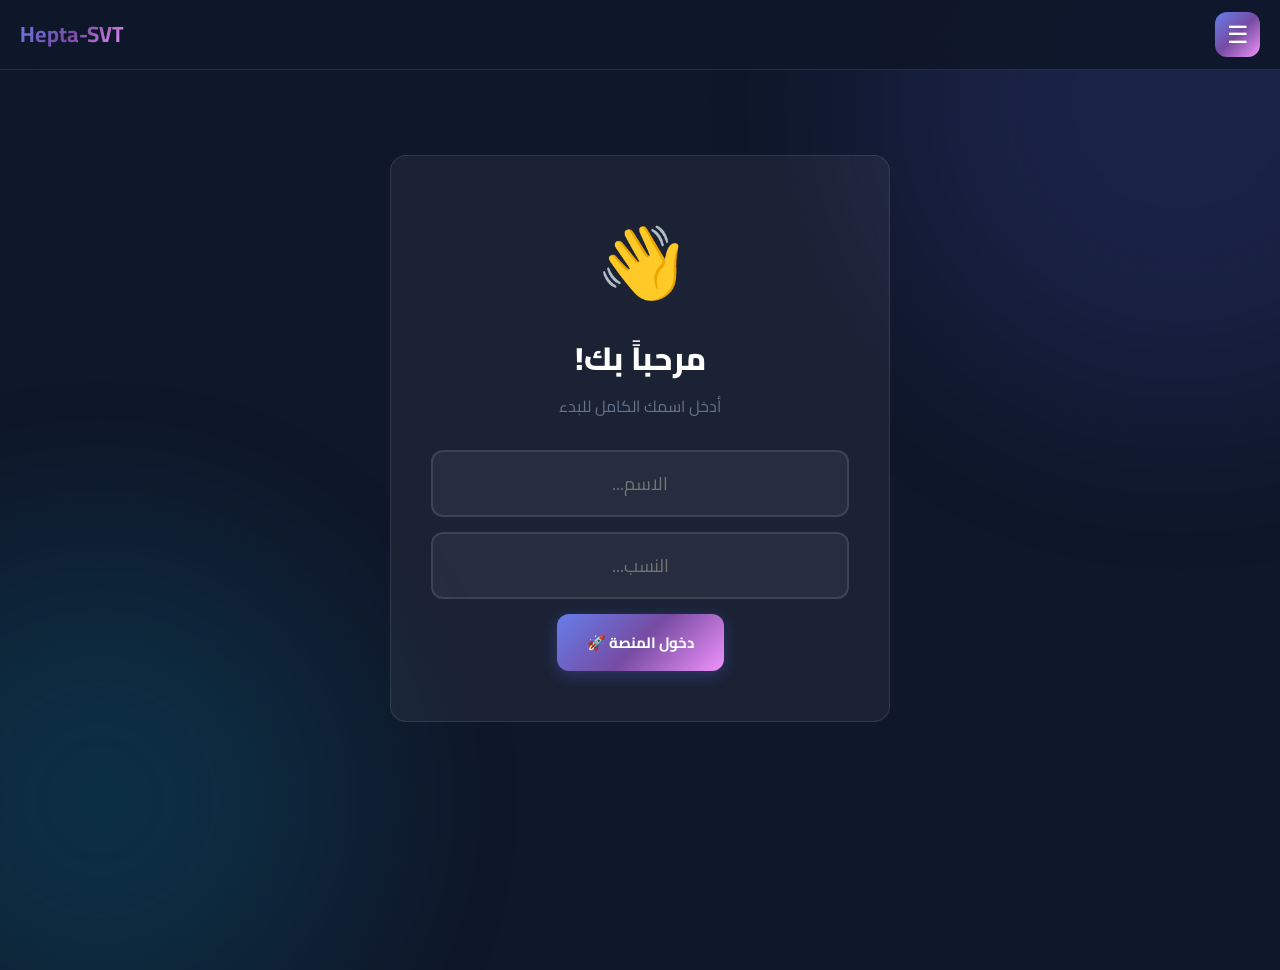
<file: index-12.html>
<!DOCTYPE html>
<html lang="ar" dir="rtl">
<head>
    <meta charset="UTF-8">
    <meta name="viewport" content="width=device-width, initial-scale=1.0">
    <title>Hepta-SVT - منصة علوم الحياة والأرض</title>
    
    <!-- Favicon for browsers -->
    <link rel="icon" type="image/jpeg" href="logo.jpg?v=2">
    <link rel="shortcut icon" type="image/jpeg" href="logo.jpg?v=2">
    
    <!-- Apple Touch Icon for iOS -->
    <link rel="apple-touch-icon" href="logo.jpg?v=2">
    <link rel="apple-touch-icon" sizes="152x152" href="logo.jpg?v=2">
    <link rel="apple-touch-icon" sizes="180x180" href="logo.jpg?v=2">
    <link rel="apple-touch-icon" sizes="167x167" href="logo.jpg?v=2">
    
    <!-- Android Chrome -->
    <link rel="icon" sizes="192x192" href="logo.jpg?v=2">
    <link rel="icon" sizes="512x512" href="logo.jpg?v=2">
    
    <!-- Web App Manifest -->
    <meta name="theme-color" content="#6366f1">
    <meta name="apple-mobile-web-app-capable" content="yes">
    <meta name="apple-mobile-web-app-status-bar-style" content="black-translucent">
    <meta name="apple-mobile-web-app-title" content="Hepta-SVT">
    
    <link href="https://fonts.googleapis.com/css2?family=Cairo:wght@400;600;700;800;900&family=Orbitron:wght@700;900&display=swap" rel="stylesheet">
    <style>
:root {
    --primary: #6366f1;
    --secondary: #06b6d4;
    --accent: #f59e0b;
    --success: #10b981;
    --danger: #ef4444;
    --dark: #0f172a;
    --white: #ffffff;
    --gray: #64748b;
    --gradient-main: linear-gradient(135deg, #667eea 0%, #764ba2 50%, #f093fb 100%);
}

* { margin: 0; padding: 0; box-sizing: border-box; }

body {
    font-family: 'Cairo', sans-serif;
    background: var(--dark);
    color: var(--white);
    line-height: 1.6;
    min-height: 100vh;
}

.bg-animation {
    position: fixed;
    inset: 0;
    z-index: 0;
    opacity: 0.15;
    pointer-events: none;
}

.bg-animation::before, .bg-animation::after {
    content: '';
    position: absolute;
    border-radius: 50%;
    filter: blur(100px);
    animation: float 20s infinite ease-in-out;
}

.bg-animation::before {
    width: 600px;
    height: 600px;
    background: var(--primary);
    top: -200px;
    right: -200px;
}

.bg-animation::after {
    width: 500px;
    height: 500px;
    background: var(--secondary);
    bottom: -150px;
    left: -150px;
    animation-delay: 5s;
}

@keyframes float {
    0%, 100% { transform: translate(0, 0); }
    25% { transform: translate(50px, -50px); }
    50% { transform: translate(-30px, 30px); }
    75% { transform: translate(40px, 40px); }
}

.navbar {
    position: fixed;
    top: 0;
    left: 0;
    width: 100%;
    height: 70px;
    background: rgba(15, 23, 42, 0.9);
    backdrop-filter: blur(20px);
    border-bottom: 1px solid rgba(255, 255, 255, 0.1);
    display: flex;
    align-items: center;
    justify-content: space-between;
    padding: 0 20px;
    z-index: 1000;
}

.menu-btn {
    width: 45px;
    height: 45px;
    background: var(--gradient-main);
    border: none;
    border-radius: 12px;
    cursor: pointer;
    font-size: 24px;
    color: var(--white);
}

.logo-text {
    font-size: 22px;
    font-weight: 700;
    background: var(--gradient-main);
    -webkit-background-clip: text;
    -webkit-text-fill-color: transparent;
}

.sidebar {
    position: fixed;
    top: 0;
    right: -320px;
    width: 320px;
    height: 100vh;
    background: rgba(15, 23, 42, 0.95);
    backdrop-filter: blur(30px);
    padding: 90px 20px 20px;
    transition: 0.3s;
    z-index: 999;
    overflow-y: auto;
    display: flex;
    flex-direction: column;
}

.sidebar.active { right: 0; }

.sidebar-overlay {
    position: fixed;
    inset: 0;
    background: rgba(0, 0, 0, 0.6);
    opacity: 0;
    visibility: hidden;
    transition: 0.3s;
    z-index: 998;
}

.sidebar-overlay.active {
    opacity: 1;
    visibility: visible;
}

.sidebar-item {
    background: rgba(255, 255, 255, 0.05);
    border: 1px solid rgba(255, 255, 255, 0.1);
    border-radius: 12px;
    padding: 15px;
    margin-bottom: 10px;
    cursor: pointer;
    display: flex;
    align-items: center;
    gap: 15px;
    transition: 0.3s;
}

.sidebar-item:hover, .sidebar-item.active {
    background: var(--gradient-main);
}

.main {
    margin-top: 70px;
    padding: 5px 20px 30px 20px;
    position: relative;
    z-index: 1;
    min-height: calc(100vh - 70px);
}

.page {
    display: none;
    animation: fadeInUp 0.5s;
    padding-top: 0;
    margin-top: 0;
}

.page > h2:first-child,
.page > .hero:first-child {
    margin-top: 0 !important;
    padding-top: 0 !important;
}

.page.active { display: block; }

@keyframes fadeInUp {
    from { opacity: 0; transform: translateY(30px); }
    to { opacity: 1; transform: translateY(0); }
}

.hero {
    background: var(--gradient-main);
    border-radius: 16px;
    padding: 50px 40px;
    text-align: center;
    margin-bottom: 40px;
}

.hero-title {
    font-size: 42px;
    font-weight: 800;
    margin-bottom: 15px;
}

.cards-grid {
    display: grid;
    grid-template-columns: repeat(auto-fit, minmax(280px, 1fr));
    gap: 25px;
    margin-bottom: 30px;
}

.card {
    background: rgba(255, 255, 255, 0.05);
    border: 1px solid rgba(255, 255, 255, 0.1);
    border-radius: 16px;
    padding: 30px;
    cursor: pointer;
    transition: 0.3s;
    display: flex;
    flex-direction: column;
    min-height: 280px;
}

.card:hover {
    transform: translateY(-8px);
    box-shadow: 0 20px 50px rgba(0, 0, 0, 0.3);
}

.card-icon {
    width: 60px;
    height: 60px;
    background: var(--gradient-main);
    border-radius: 15px;
    display: flex;
    align-items: center;
    justify-content: center;
    font-size: 28px;
    margin-bottom: 20px;
}

.card-title {
    font-size: 20px;
    font-weight: 700;
    margin-bottom: 10px;
}

.card-description {
    font-size: 14px;
    color: var(--gray);
}

.back-btn {
    background: rgba(255, 255, 255, 0.1);
    border: 1px solid rgba(255, 255, 255, 0.2);
    padding: 10px 20px;
    border-radius: 10px;
    cursor: pointer;
    display: inline-flex;
    align-items: center;
    gap: 8px;
    font-size: 14px;
    color: var(--white);
    margin-bottom: 20px;
    transition: 0.3s;
}

.back-btn:hover {
    background: rgba(255, 255, 255, 0.15);
}

.btn {
    padding: 14px 30px;
    border-radius: 12px;
    font-size: 15px;
    font-weight: 700;
    cursor: pointer;
    border: none;
    transition: 0.3s;
    font-family: 'Cairo', sans-serif;
}

.btn-primary {
    background: var(--gradient-main);
    color: var(--white);
    box-shadow: 0 4px 15px rgba(99, 102, 241, 0.3);
}

.btn-primary:hover {
    transform: translateY(-2px);
    box-shadow: 0 8px 25px rgba(99, 102, 241, 0.4);
}

.btn-ghost {
    background: transparent;
    border: 2px solid rgba(255, 255, 255, 0.2);
    color: var(--gray);
}

.btn-ghost:hover {
    border-color: var(--primary);
    color: var(--primary);
}

.btn-warning {
    background: linear-gradient(135deg, #f59e0b, #f97316);
    color: var(--white);
}

.btn-danger {
    background: linear-gradient(135deg, #ef4444, #dc2626);
    color: var(--white);
}

/* Game HUD */
.game-hud {
    position: fixed;
    top: 70px;
    left: 0;
    right: 0;
    background: rgba(15, 23, 42, 0.95);
    backdrop-filter: blur(20px);
    border-bottom: 1px solid rgba(255, 255, 255, 0.1);
    padding: 12px 20px;
    z-index: 999;
    display: none;
    grid-template-columns: repeat(4, 1fr);
    gap: 10px;
}

.game-hud.active {
    display: grid;
}

.hud-item {
    background: rgba(255, 255, 255, 0.05);
    border: 1px solid rgba(255, 255, 255, 0.1);
    border-radius: 10px;
    padding: 10px;
    text-align: center;
}

.hud-label {
    font-size: 10px;
    color: var(--gray);
    text-transform: uppercase;
    margin-bottom: 3px;
}

.hud-value {
    font-family: 'Orbitron', sans-serif;
    font-size: 20px;
    font-weight: 700;
    color: var(--primary);
}

.hud-value.points { color: var(--accent); }
.hud-value.timer { color: var(--success); }

/* Levels Grid */
.levels-grid {
    display: grid;
    grid-template-columns: repeat(auto-fill, minmax(150px, 1fr));
    gap: 20px;
    max-width: 900px;
    margin: 0 auto;
}

.level-card {
    background: rgba(255, 255, 255, 0.05);
    border: 2px solid rgba(255, 255, 255, 0.1);
    border-radius: 16px;
    padding: 30px 20px;
    text-align: center;
    cursor: pointer;
    transition: 0.3s;
    position: relative;
}

.level-card:not(.locked):hover {
    transform: translateY(-5px);
    border-color: var(--primary);
    box-shadow: 0 10px 30px rgba(99, 102, 241, 0.3);
}

.level-card.locked {
    opacity: 0.5;
    cursor: pointer;
    filter: grayscale(0.7);
    border: 2px solid rgba(255,255,255,0.1);
}

.level-card.locked:hover {
    opacity: 0.6;
    transform: translateY(-3px);
    border-color: rgba(239,68,68,0.5);
}

.level-number {
    font-size: 48px;
    font-weight: 900;
    font-family: 'Orbitron', sans-serif;
    background: var(--gradient-main);
    -webkit-background-clip: text;
    -webkit-text-fill-color: transparent;
    margin-bottom: 10px;
}

.level-label {
    font-size: 14px;
    color: var(--gray);
}

.level-stars {
    margin-top: 10px;
    font-size: 20px;
}

.level-lock {
    position: absolute;
    top: 15px;
    left: 15px;
    font-size: 24px;
}

/* Game Content */
.game-content {
    margin-top: 100px;
    max-width: 900px;
    margin-left: auto;
    margin-right: auto;
}

.question-card {
    background: rgba(255, 255, 255, 0.05);
    border: 1px solid rgba(255, 255, 255, 0.1);
    border-radius: 16px;
    padding: 30px;
}

.clue-box {
    background: rgba(6, 182, 212, 0.1);
    border: 1px solid rgba(6, 182, 212, 0.2);
    border-radius: 12px;
    padding: 25px;
    margin-bottom: 30px;
    text-align: center;
}

.clue-label {
    font-size: 12px;
    color: var(--secondary);
    text-transform: uppercase;
    margin-bottom: 10px;
    font-weight: 700;
}

.clue-text {
    font-size: 22px;
    font-weight: 700;
}

.answer-section {
    margin-bottom: 25px;
}

.answer-label {
    font-size: 13px;
    color: var(--gray);
    margin-bottom: 15px;
    text-align: center;
}

.answer-slots {
    display: flex;
    gap: 6px;
    justify-content: center;
    flex-wrap: nowrap;
    min-height: 65px;
    background: rgba(0, 0, 0, 0.2);
    border: 2px dashed rgba(255, 255, 255, 0.2);
    border-radius: 12px;
    padding: 12px 10px;
    direction: ltr;
    overflow-x: auto;
}

.answer-slots.correct {
    border-color: var(--success);
    background: rgba(16, 185, 129, 0.1);
}

.answer-slots.wrong {
    border-color: var(--danger);
    animation: shake 0.5s;
}

@keyframes shake {
    0%, 100% { transform: translateX(0); }
    25% { transform: translateX(-10px); }
    75% { transform: translateX(10px); }
}

.empty-slot {
    min-width: 45px;
    width: 45px;
    height: 52px;
    background: rgba(99, 102, 241, 0.1);
    border: 2px solid rgba(99, 102, 241, 0.3);
    border-radius: 10px;
    display: flex;
    align-items: center;
    justify-content: center;
    font-size: 26px;
    font-weight: 900;
    font-family: 'Orbitron', sans-serif;
    color: var(--primary);
    flex-shrink: 0;
    animation: popIn 0.3s;
}

.empty-slot.filled {
    background: rgba(99, 102, 241, 0.2);
    border-color: var(--primary);
    cursor: pointer;
}

.empty-slot.filled:hover {
    transform: scale(1.1);
}

.empty-slot.hint {
    background: rgba(16, 185, 129, 0.2);
    border-color: var(--success);
    color: var(--success);
}

@keyframes popIn {
    from { transform: scale(0); opacity: 0; }
    to { transform: scale(1); opacity: 1; }
}

.choices-section {
    margin-bottom: 20px;
}

.choices-label {
    font-size: 13px;
    color: var(--gray);
    margin-bottom: 15px;
    text-align: center;
}

.letter-choices {
    display: flex;
    gap: 8px;
    justify-content: center;
    flex-wrap: wrap;
    padding: 20px;
    background: rgba(0, 0, 0, 0.2);
    border-radius: 12px;
    direction: ltr;
}

.letter-btn {
    width: 52px;
    height: 56px;
    background: linear-gradient(135deg, rgba(99, 102, 241, 0.2), rgba(99, 102, 241, 0.1));
    border: 2px solid rgba(99, 102, 241, 0.4);
    border-radius: 12px;
    color: var(--white);
    font-size: 24px;
    font-weight: 900;
    font-family: 'Orbitron', sans-serif;
    cursor: pointer;
    transition: 0.2s;
}

.letter-btn:hover:not(:disabled) {
    transform: translateY(-4px) scale(1.05);
    border-color: var(--primary);
}

.letter-btn:disabled {
    opacity: 0.2;
    cursor: not-allowed;
}

.game-actions {
    display: flex;
    gap: 10px;
    justify-content: center;
    flex-wrap: wrap;
}

/* Feedback */
.feedback-overlay {
    position: fixed;
    inset: 0;
    background: rgba(0, 0, 0, 0.85);
    backdrop-filter: blur(10px);
    display: none;
    align-items: center;
    justify-content: center;
    z-index: 3000;
}

.feedback-overlay.active { display: flex; }

.feedback-card {
    background: linear-gradient(135deg, rgba(15, 23, 42, 0.95), rgba(30, 41, 59, 0.95));
    border: 2px solid rgba(99, 102, 241, 0.3);
    border-radius: 24px;
    padding: 40px;
    text-align: center;
    animation: bounceIn 0.5s;
    max-width: 90%;
}

@keyframes bounceIn {
    0% { transform: scale(0.5); opacity: 0; }
    70% { transform: scale(1.05); }
    100% { transform: scale(1); opacity: 1; }
}

.feedback-icon {
    font-size: 70px;
    margin-bottom: 15px;
}

.feedback-title {
    font-size: 28px;
    font-weight: 900;
    margin-bottom: 10px;
}

.feedback-title.success { color: var(--success); }

.feedback-msg {
    font-size: 15px;
    color: var(--gray);
    margin-bottom: 15px;
}

.feedback-points {
    background: rgba(245, 158, 11, 0.15);
    border: 1px solid rgba(245, 158, 11, 0.3);
    border-radius: 12px;
    padding: 10px 18px;
    font-size: 16px;
    font-weight: 700;
    color: var(--accent);
    margin-bottom: 20px;
    display: inline-block;
}

/* Level Complete */
.level-complete {
    max-width: 600px;
}

.level-complete-title {
    font-size: 36px;
    font-weight: 900;
    margin-bottom: 20px;
    background: var(--gradient-main);
    -webkit-background-clip: text;
    -webkit-text-fill-color: transparent;
}

.level-stats {
    background: rgba(255, 255, 255, 0.05);
    border-radius: 12px;
    padding: 20px;
    margin-bottom: 25px;
}

.stat-row {
    display: flex;
    justify-content: space-between;
    padding: 10px 0;
    border-bottom: 1px solid rgba(255, 255, 255, 0.1);
}

.stat-row:last-child {
    border-bottom: none;
}

.stat-label {
    color: var(--gray);
}

.stat-value {
    font-weight: 700;
    font-family: 'Orbitron', sans-serif;
    color: var(--accent);
}

/* Leaderboard */
.leaderboard {
    max-width: 700px;
    margin: 0 auto;
}

.leaderboard-title {
    font-size: 32px;
    font-weight: 800;
    margin-bottom: 25px;
    text-align: center;
}

.leaderboard-table {
    background: rgba(255, 255, 255, 0.05);
    border-radius: 16px;
    overflow: hidden;
    box-shadow: 0 4px 20px rgba(0, 0, 0, 0.2);
}

.leaderboard-row {
    display: grid;
    grid-template-columns: 70px 1fr 110px 100px;
    gap: 15px;
    padding: 18px 20px;
    border-bottom: 1px solid rgba(255, 255, 255, 0.08);
    align-items: center;
    transition: 0.3s;
}

.leaderboard-row:hover:not(.header) {
    background: rgba(255, 255, 255, 0.03);
}

.leaderboard-row:last-child {
    border-bottom: none;
}

.leaderboard-row.header {
    background: rgba(99, 102, 241, 0.15);
    font-weight: 700;
    font-size: 13px;
    color: var(--gray);
    text-transform: uppercase;
    letter-spacing: 0.5px;
}

.leaderboard-rank {
    font-size: 28px;
    font-weight: 900;
    font-family: 'Orbitron', sans-serif;
    background: var(--gradient-main);
    -webkit-background-clip: text;
    -webkit-text-fill-color: transparent;
    text-align: center;
}

.leaderboard-name {
    font-weight: 600;
    font-size: 16px;
}

.leaderboard-score {
    font-family: 'Orbitron', sans-serif;
    color: var(--success);
    font-weight: 700;
    font-size: 18px;
    text-align: center;
}

.leaderboard-time {
    font-family: 'Orbitron', sans-serif;
    font-size: 15px;
    color: var(--accent);
    font-weight: 600;
    text-align: center;
}

/* Popup */
.popup {
    position: fixed;
    inset: 0;
    background: rgba(0, 0, 0, 0.9);
    display: none;
    align-items: center;
    justify-content: center;
    z-index: 3000;
    padding: 20px;
}

.popup.active { display: flex; }

.popup-content {
    position: relative;
    max-width: 90%;
    max-height: 85vh;
}

.popup-img {
    max-width: 100%;
    max-height: 85vh;
    border-radius: 16px;
}

.popup-close {
    position: absolute;
    top: -50px;
    left: -50px;
    width: 50px;
    height: 50px;
    background: var(--white);
    color: var(--dark);
    border: none;
    border-radius: 50%;
    font-size: 24px;
    cursor: pointer;
}

/* Responsive */
@media (max-width: 768px) {
    .hero-title { font-size: 32px; }
    .cards-grid { grid-template-columns: 1fr; }
    .game-hud { grid-template-columns: repeat(2, 1fr); gap: 8px; padding: 10px; }
    .hud-value { font-size: 18px; }
    .empty-slot { min-width: 38px; width: 38px; height: 46px; font-size: 22px; }
    .letter-btn { width: 46px; height: 50px; font-size: 20px; }
    .answer-slots { gap: 4px; }
    .question-card { padding: 20px; }
    .leaderboard-row { grid-template-columns: 50px 1fr 90px 80px; gap: 10px; padding: 12px 15px; }
    .feedback-card { padding: 30px 25px; }
}

@media (max-width: 480px) {
    .empty-slot { min-width: 32px; width: 32px; height: 40px; font-size: 18px; }
    .answer-slots { gap: 3px; padding: 10px 5px; }
}
</style>

<!-- Google tag (gtag.js) -->
<script async src="https://www.googletagmanager.com/gtag/js?id=G-02PLNV6B4Z"></script>
<script>
  window.dataLayer = window.dataLayer || [];
  function gtag(){dataLayer.push(arguments);}
  gtag('js', new Date());

  gtag('config', 'G-02PLNV6B4Z');
</script>

</head>
<body>
<div class="bg-animation"></div>

<!-- Navbar -->
<nav class="navbar">
    <button class="menu-btn" onclick="toggleSidebar()">☰</button>
    <h1 class="logo-text">Hepta-SVT</h1>
    <div id="userNameDisplay" style="display:none;font-size:13px;font-weight:600;background:rgba(255,255,255,0.08);padding:6px 12px;border-radius:8px;">
        👤 <span id="userNameText"></span>
    </div>
</nav>

<!-- Sidebar -->
<div class="sidebar-overlay" id="sidebarOverlay" onclick="closeSidebar()"></div>
<aside class="sidebar" id="sidebar">
    <div class="sidebar-item active" onclick="navigateTo('dashboard')">
        <span>🏠</span>
        <span>الصفحة الرئيسية</span>
    </div>
    <div class="sidebar-item" onclick="navigateTo('lessons')">
        <span>📚</span>
        <span>الدروس</span>
    </div>
    <div class="sidebar-item" onclick="navigateTo('tests')">
        <span>✍️</span>
        <span>اختبر نفسك</span>
    </div>
    <div class="sidebar-item" onclick="navigateTo('laboratory')">
        <span>🧪</span>
        <span>المختبر</span>
    </div>
    <div class="sidebar-item" onclick="navigateTo('exercises')">
        <span>📝</span>
        <span>تمارين</span>
    </div>
    <div class="sidebar-item" onclick="navigateTo('videos')">
        <span>🎥</span>
        <span>فيديوهات تعليمية</span>
    </div>
    
    <!-- Logout Button (Fixed at bottom) -->
    <div class="sidebar-item" onclick="logout()" style="margin-top:auto;background:rgba(239,68,68,0.1);border:2px solid rgba(239,68,68,0.3);border-radius:12px;transition:all 0.3s;" onmouseover="this.style.background='rgba(239,68,68,0.2)';this.style.borderColor='rgba(239,68,68,0.5)'" onmouseout="this.style.background='rgba(239,68,68,0.1)';this.style.borderColor='rgba(239,68,68,0.3)'">
        <span style="font-size:20px;">🚪</span>
        <span style="color:rgba(239,68,68,0.9);font-weight:700;">تسجيل الخروج</span>
    </div>
</aside>

<!-- HUD -->
<div class="game-hud" id="gameHud">
    <div class="hud-item">
        <div class="hud-label">المستوى</div>
        <div class="hud-value" id="hudLevel">1</div>
    </div>
    <div class="hud-item">
        <div class="hud-label">الاختبار</div>
        <div class="hud-value" id="hudQuestion">1/10</div>
    </div>
    <div class="hud-item">
        <div class="hud-label">النقاط</div>
        <div class="hud-value points" id="hudPoints">0</div>
    </div>
    <div class="hud-item">
        <div class="hud-label">الوقت</div>
        <div class="hud-value timer" id="hudTimer">00:00</div>
    </div>
</div>

<!-- Main -->
<main class="main">

<!-- Name Input Screen -->
<section id="nameScreen" class="page active">
    <div style="max-width:500px;margin:80px auto;text-align:center;">
        <div style="background:rgba(255,255,255,0.05);border:1px solid rgba(255,255,255,0.1);border-radius:16px;padding:50px 40px;">
            <div style="font-size:70px;margin-bottom:15px;">👋</div>
            <h2 style="font-size:32px;font-weight:800;margin-bottom:10px;">مرحباً بك!</h2>
            <p style="color:var(--gray);margin-bottom:30px;">أدخل اسمك الكامل للبدء</p>
            
            <input type="text" id="firstName" placeholder="الاسم..." maxlength="20" 
                   style="width:100%;padding:15px 20px;background:rgba(255,255,255,0.05);border:2px solid rgba(255,255,255,0.1);border-radius:12px;color:var(--white);font-size:18px;font-family:'Cairo',sans-serif;margin-bottom:15px;text-align:center;"
                   onkeyup="checkNameInput()">
            
            <input type="text" id="lastName" placeholder="النسب..." maxlength="20"
                   style="width:100%;padding:15px 20px;background:rgba(255,255,255,0.05);border:2px solid rgba(255,255,255,0.1);border-radius:12px;color:var(--white);font-size:18px;font-family:'Cairo',sans-serif;margin-bottom:15px;text-align:center;"
                   onkeyup="checkNameInput()" onkeypress="if(event.key==='Enter') submitName()">
            
            <div id="nameError" style="display:none;background:rgba(239,68,68,0.15);border:1px solid rgba(239,68,68,0.3);border-radius:12px;padding:15px;margin-bottom:20px;font-size:14px;color:var(--danger);">
                ⚠️ هذا الاسم مسجل بالفعل! الرجاء استخدام اسم آخر
            </div>
            
            <button class="btn btn-primary" id="startBtn" onclick="submitName()" disabled>دخول المنصة 🚀</button>
        </div>
    </div>
</section>

<!-- Dashboard -->

<section id="dashboard" class="page">
    
    <!-- Fixed Welcome Section -->
    <div style="text-align:center;margin-bottom:40px;">
        <p style="font-size:18px;color:rgba(255,255,255,0.7);margin-bottom:8px;">مرحباً بكم في</p>
        <h1 style="font-size:48px;font-weight:900;margin:0 0 10px;background:linear-gradient(135deg,#6366f1,#8b5cf6);-webkit-background-clip:text;-webkit-text-fill-color:transparent;background-clip:text;">Hepta-SVT</h1>
        <p style="font-size:16px;color:rgba(255,255,255,0.6);max-width:500px;margin:0 auto;">منصة خاصة بمادة علوم الحياة والأرض</p>
    </div>
    
    <!-- Rotating Cards Container (No Arrows) -->
    <div style="position:relative;max-width:650px;margin:0 auto;">
        <div style="position:relative;min-height:480px;">
            
            <!-- Card 1: ملخصات الدروس -->
            <div class="carousel-slide" style="position:absolute;width:100%;opacity:1;visibility:visible;z-index:2;transition:opacity 0.6s ease;padding:45px;background:linear-gradient(135deg,rgba(59,130,246,0.15),rgba(37,99,235,0.05));border:2px solid rgba(59,130,246,0.3);border-radius:20px;text-align:center;">
                <div style="width:90px;height:90px;background:linear-gradient(135deg,#3b82f6,#2563eb);border-radius:22px;display:flex;align-items:center;justify-content:center;font-size:48px;margin:0 auto 30px;box-shadow:0 10px 30px rgba(59,130,246,0.3);">📚</div>
                <h3 style="font-size:32px;font-weight:800;margin-bottom:18px;color:white;">ملخصات الدروس</h3>
                <p style="font-size:17px;line-height:1.9;color:rgba(255,255,255,0.85);margin-bottom:30px;">
                    استكشف ملخصات شاملة ومفصلة<br>
                    لجميع دروس المنهج
                </p>
                <div style="padding:18px;background:rgba(0,0,0,0.25);border-radius:14px;margin-bottom:25px;">
                    <span style="font-size:16px;color:rgba(255,255,255,0.8);">📖 6 دروس متاحة</span>
                </div>
                <button onclick="navigateTo('lessons')" class="btn btn-primary" style="width:100%;padding:18px;font-size:18px;font-weight:700;border-radius:14px;">
                    شاهد الملخصات →
                </button>
            </div>
            
            <!-- Card 2: الاختبارات -->
            <div class="carousel-slide" style="position:absolute;width:100%;opacity:0;visibility:hidden;z-index:1;transition:opacity 0.6s ease;padding:45px;background:linear-gradient(135deg,rgba(16,185,129,0.15),rgba(5,150,105,0.05));border:2px solid rgba(16,185,129,0.3);border-radius:20px;text-align:center;">
                <div style="width:90px;height:90px;background:linear-gradient(135deg,#10b981,#059669);border-radius:22px;display:flex;align-items:center;justify-content:center;font-size:48px;margin:0 auto 30px;box-shadow:0 10px 30px rgba(16,185,129,0.3);">✍️</div>
                <h3 style="font-size:32px;font-weight:800;margin-bottom:18px;color:white;">اختبر تمكنك</h3>
                <p style="font-size:17px;line-height:1.9;color:rgba(255,255,255,0.85);margin-bottom:30px;">
                    اختبارات معرفية ومهارية<br>
                    لقياس مستواك الحقيقي
                </p>
                <div style="padding:18px;background:rgba(0,0,0,0.25);border-radius:14px;margin-bottom:25px;">
                    <span style="font-size:16px;color:rgba(255,255,255,0.8);">📊 اختبارات متنوعة</span>
                </div>
                <button onclick="navigateTo('tests')" class="btn btn-primary" style="width:100%;padding:18px;font-size:18px;font-weight:700;background:linear-gradient(135deg,#10b981,#059669);border-radius:14px;">
                    ابدأ الاختبار →
                </button>
            </div>
            
            <!-- Card 3: الألعاب التربوية -->
            <div class="carousel-slide" style="position:absolute;width:100%;opacity:0;visibility:hidden;z-index:1;transition:opacity 0.6s ease;padding:45px;background:linear-gradient(135deg,rgba(249,115,22,0.15),rgba(234,88,12,0.05));border:2px solid rgba(249,115,22,0.3);border-radius:20px;text-align:center;">
                <div style="width:90px;height:90px;background:linear-gradient(135deg,#f97316,#ea580c);border-radius:22px;display:flex;align-items:center;justify-content:center;font-size:48px;margin:0 auto 30px;box-shadow:0 10px 30px rgba(249,115,22,0.3);">🎮</div>
                <h3 style="font-size:32px;font-weight:800;margin-bottom:18px;color:white;">ألعاب تربوية</h3>
                <p style="font-size:17px;line-height:1.9;color:rgba(255,255,255,0.85);margin-bottom:30px;">
                    العب الآن وحسّن ترتيبك<br>
                    تعلم بطريقة ممتعة وتفاعلية
                </p>
                <div style="padding:18px;background:rgba(0,0,0,0.25);border-radius:14px;margin-bottom:25px;">
                    <span style="font-size:16px;color:rgba(255,255,255,0.8);">🏆 تنافس مع الآخرين</span>
                </div>
                <button onclick="navigateTo('levelsScreen')" class="btn btn-primary" style="width:100%;padding:18px;font-size:18px;font-weight:700;background:linear-gradient(135deg,#f97316,#ea580c);border-radius:14px;">
                    العب الآن →
                </button>
            </div>
            
            <!-- Card 4: التجارب التفاعلية -->
            <div class="carousel-slide" style="position:absolute;width:100%;opacity:0;visibility:hidden;z-index:1;transition:opacity 0.6s ease;padding:45px;background:linear-gradient(135deg,rgba(236,72,153,0.15),rgba(219,39,119,0.05));border:2px solid rgba(236,72,153,0.3);border-radius:20px;text-align:center;">
                <div style="width:90px;height:90px;background:linear-gradient(135deg,#ec4899,#db2777);border-radius:22px;display:flex;align-items:center;justify-content:center;font-size:48px;margin:0 auto 30px;box-shadow:0 10px 30px rgba(236,72,153,0.3);">🔬</div>
                <h3 style="font-size:32px;font-weight:800;margin-bottom:18px;color:white;">تجارب تفاعلية</h3>
                <p style="font-size:17px;line-height:1.9;color:rgba(255,255,255,0.85);margin-bottom:30px;">
                    اجعل الدرس أكثر متعة<br>
                    من خلال تجارب علمية تفاعلية
                </p>
                <div style="padding:18px;background:rgba(0,0,0,0.25);border-radius:14px;margin-bottom:25px;">
                    <span style="font-size:16px;color:rgba(255,255,255,0.8);">🧪 تجارب مذهلة</span>
                </div>
                <button onclick="navigateTo('laboratory')" class="btn btn-primary" style="width:100%;padding:18px;font-size:18px;font-weight:700;background:linear-gradient(135deg,#ec4899,#db2777);border-radius:14px;">
                    استكشف التجارب →
                </button>
            </div>
            
            <!-- Card 5: الجديد في المنصة -->
            <div class="carousel-slide" style="position:absolute;width:100%;opacity:0;visibility:hidden;z-index:1;transition:opacity 0.6s ease;padding:45px;background:linear-gradient(135deg,rgba(168,85,247,0.15),rgba(147,51,234,0.05));border:2px solid rgba(168,85,247,0.3);border-radius:20px;text-align:center;">
                <div style="width:90px;height:90px;background:linear-gradient(135deg,#a855f7,#9333ea);border-radius:22px;display:flex;align-items:center;justify-content:center;font-size:48px;margin:0 auto 30px;box-shadow:0 10px 30px rgba(168,85,247,0.3);">⭐</div>
                <h3 style="font-size:32px;font-weight:800;margin-bottom:18px;color:white;">جديد المنصة</h3>
                <p style="font-size:17px;line-height:1.9;color:rgba(255,255,255,0.85);margin-bottom:30px;">
                    60 ملف PDF تمارين<br>
                    وامتحانات جهوية متاحة الآن!
                </p>
                <div style="padding:18px;background:rgba(0,0,0,0.25);border-radius:14px;margin-bottom:25px;">
                    <span style="font-size:16px;color:rgba(255,255,255,0.8);">🆕 تم الإضافة اليوم</span>
                </div>
                <button onclick="navigateTo('exercises')" class="btn btn-primary" style="width:100%;padding:18px;font-size:18px;font-weight:700;background:linear-gradient(135deg,#a855f7,#9333ea);border-radius:14px;">
                    استكشف الآن →
                </button>
            </div>
            
        </div>
        
        <!-- Dots Navigation -->
        <div style="display:flex;justify-content:center;gap:12px;margin-top:35px;">
            <div class="carousel-dot" onclick="goToCard(0)" style="width:14px;height:14px;border-radius:50%;background:var(--primary);cursor:pointer;transition:all 0.3s;transform:scale(1.3);"></div>
            <div class="carousel-dot" onclick="goToCard(1)" style="width:14px;height:14px;border-radius:50%;background:rgba(255,255,255,0.3);cursor:pointer;transition:all 0.3s;"></div>
            <div class="carousel-dot" onclick="goToCard(2)" style="width:14px;height:14px;border-radius:50%;background:rgba(255,255,255,0.3);cursor:pointer;transition:all 0.3s;"></div>
            <div class="carousel-dot" onclick="goToCard(3)" style="width:14px;height:14px;border-radius:50%;background:rgba(255,255,255,0.3);cursor:pointer;transition:all 0.3s;"></div>
            <div class="carousel-dot" onclick="goToCard(4)" style="width:14px;height:14px;border-radius:50%;background:rgba(255,255,255,0.3);cursor:pointer;transition:all 0.3s;"></div>
        </div>
        
    </div>
</section>

<!-- Lessons -->
<section id="lessons" class="page">
    <h2 style="margin-bottom:25px;font-size:28px;">📚 الدروس المتاحة</h2>
    <div class="cards-grid">
        <div class="card" onclick="openLesson('nervous')">
            <div class="card-icon">🧠</div>
            <h3 class="card-title">Le système nerveux</h3>
            <p class="card-description">دراسة شاملة للجهاز العصبي</p>
        </div>
        <div class="card" onclick="openLesson('muscular')">
            <div class="card-icon">💪</div>
            <h3 class="card-title">Le système musculaire</h3>
            <p class="card-description">تعرف على دور العضلات</p>
        </div>
        <div class="card locked" onclick="alert('🔒 هذا الدرس غير متاح حالياً\n\nسيتم فتحه قريباً!');" style="opacity:0.5;filter:grayscale(0.7);cursor:pointer;">
            <div class="card-icon">🦠</div>
            <h3 class="card-title">Les microbes</h3>
            <p class="card-description">عالم الكائنات الدقيقة</p>
            <div style="position:absolute;top:15px;right:15px;font-size:24px;">🔒</div>
        </div>
        <div class="card locked" onclick="alert('🔒 هذا الدرس غير متاح حالياً\n\nسيتم فتحه قريباً!');" style="opacity:0.5;filter:grayscale(0.7);cursor:pointer;">
            <div class="card-icon">🛡️</div>
            <h3 class="card-title">Le système immunitaire</h3>
            <p class="card-description">المناعة الطبيعية والمكتسبة</p>
            <div style="position:absolute;top:15px;right:15px;font-size:24px;">🔒</div>
        </div>
        <div class="card locked" onclick="alert('🔒 هذا الدرس غير متاح حالياً\n\nسيتم فتحه قريباً!');" style="opacity:0.5;filter:grayscale(0.7);cursor:pointer;">
            <div class="card-icon">🔴</div>
            <h3 class="card-title">Dysfonctionnements immunitaires</h3>
            <p class="card-description">الحساسية والإيدز</p>
            <div style="position:absolute;top:15px;right:15px;font-size:24px;">🔒</div>
        </div>
        <div class="card locked" onclick="alert('🔒 هذا الدرس غير متاح حالياً\n\nسيتم فتحه قريباً!');" style="opacity:0.5;filter:grayscale(0.7);cursor:pointer;">
            <div class="card-icon">💉</div>
            <h3 class="card-title">La transfusion sanguine</h3>
            <p class="card-description">فصائل الدم ونقل الدم</p>
            <div style="position:absolute;top:15px;right:15px;font-size:24px;">🔒</div>
        </div>
    </div>
</section>

<!-- Lesson Details -->
<section id="lessonDetails" class="page">
    <button class="back-btn" onclick="navigateTo('lessons')">→ العودة للدروس</button>
    <h2 id="lessonTitle" style="margin-bottom:25px;font-size:28px;"></h2>
    <div class="cards-grid" id="lessonParagraphs"></div>
</section>

<!-- Tests -->
<section id="tests" class="page">
    <h2 style="margin-top:0;margin-bottom:30px;font-size:28px;">✍️ اختبر نفسك</h2>
    <div class="cards-grid">
        <div class="card" onclick="navigateTo('knowledgeTests')">
            <div class="card-icon" style="background:linear-gradient(135deg,#3b82f6,#2563eb);">📝</div>
            <h3 class="card-title">اختبارات معرفية</h3>
            <p class="card-description">اختبر معرفتك النظرية في 3 مستويات</p>
        </div>
        <div class="card" onclick="navigateTo('skillTests')">
            <div class="card-icon" style="background:linear-gradient(135deg,#10b981,#059669);">🎯</div>
            <h3 class="card-title">اختبارات مهارية</h3>
            <p class="card-description">اختبر قدرتك على التطبيق العملي</p>
        </div>
        <div class="card" onclick="navigateTo('levelsScreen')">
            <div class="card-icon" style="background:linear-gradient(135deg,#f97316,#ea580c);">🎮</div>
            <h3 class="card-title">ألعاب تربوية</h3>
            <p class="card-description">تعلم وتسلى في نفس الوقت</p>
        </div>
    </div>
</section>

<!-- Knowledge Tests (اختبارات معرفية) -->
<section id="knowledgeTests" class="page">
    <button class="back-btn" onclick="navigateTo('tests')">→ الرجوع</button>
    <h2 style="margin-top:0;margin-bottom:30px;font-size:28px;">📝 اختبارات معرفية</h2>
    <div style="max-width:900px;margin:0 auto;">
        <div class="cards-grid">
            <div class="card" onclick="startKnowledgeQuiz('easy')">
                <div class="card-icon" style="background:linear-gradient(135deg,#10b981,#059669);">😊</div>
                <h3 class="card-title">المستوى السهل</h3>
                <p class="card-description">20 سؤالاً<br>15 إجابة صحيحة للنجاح</p>
                <div id="easyBestScore" style="margin-top:10px;font-size:14px;color:rgba(255,255,255,0.7);"></div>
            </div>
            <div class="card" id="mediumQuizCard" onclick="checkQuizUnlock('medium')" style="position:relative;">
                <div class="card-icon" style="background:linear-gradient(135deg,#f59e0b,#f97316);">🤔</div>
                <h3 class="card-title">المستوى المتوسط</h3>
                <p class="card-description">30 سؤالاً (QCM + صح/خطأ + صل بسهم)<br>25 إجابة صحيحة للنجاح</p>
                <div id="mediumBestScore" style="margin-top:10px;font-size:14px;color:rgba(255,255,255,0.7);"></div>
                <div id="mediumLock" style="position:absolute;top:15px;right:15px;font-size:32px;display:none;">🔒</div>
            </div>
            <div class="card" id="hardQuizCard" onclick="checkQuizUnlock('hard')" style="position:relative;">
                <div class="card-icon" style="background:linear-gradient(135deg,#ef4444,#dc2626);">😤</div>
                <h3 class="card-title">المستوى الصعب</h3>
                <p class="card-description">40 سؤالاً (6 أنواع متنوعة)<br>35 إجابة صحيحة للنجاح</p>
                <div id="hardBestScore" style="margin-top:10px;font-size:14px;color:rgba(255,255,255,0.7);"></div>
                <div id="hardLock" style="position:absolute;top:15px;right:15px;font-size:32px;display:none;">🔒</div>
            </div>
        </div>
    </div>
</section>

<!-- Skill Tests (اختبارات مهارية) -->
<section id="skillTests" class="page">
    <button class="back-btn" onclick="navigateTo('tests')">→ الرجوع</button>
    <h2 style="margin-top:0;margin-bottom:30px;font-size:28px;">🎯 اختبارات مهارية</h2>
    <div style="max-width:900px;margin:0 auto;">
        <div class="cards-grid">
            <div class="card" style="opacity:0.6;cursor:not-allowed;">
                <div class="card-icon" style="background:linear-gradient(135deg,#10b981,#059669);">😊</div>
                <h3 class="card-title">المستوى السهل</h3>
                <p class="card-description">اختبارات تطبيقية بسيطة</p>
                <div style="margin-top:10px;padding:5px 12px;background:var(--accent);border-radius:20px;display:inline-block;font-size:12px;">قريباً</div>
            </div>
            <div class="card" style="opacity:0.6;cursor:not-allowed;">
                <div class="card-icon" style="background:linear-gradient(135deg,#f59e0b,#f97316);">🤔</div>
                <h3 class="card-title">المستوى المتوسط</h3>
                <p class="card-description">اختبارات تطبيقية متوسطة</p>
                <div style="margin-top:10px;padding:5px 12px;background:var(--accent);border-radius:20px;display:inline-block;font-size:12px;">قريباً</div>
            </div>
            <div class="card" style="opacity:0.6;cursor:not-allowed;">
                <div class="card-icon" style="background:linear-gradient(135deg,#ef4444,#dc2626);">😤</div>
                <h3 class="card-title">المستوى الصعب</h3>
                <p class="card-description">اختبارات تطبيقية صعبة</p>
                <div style="margin-top:10px;padding:5px 12px;background:var(--accent);border-radius:20px;display:inline-block;font-size:12px;">قريباً</div>
            </div>
        </div>
    </div>
</section>

<!-- Quiz Screen -->
<section id="quizScreen" class="page">
    <button class="back-btn" onclick="navigateTo('knowledgeTests')">→ الرجوع</button>
    <div style="margin-top:20px;max-width:900px;margin-left:auto;margin-right:auto;">
        <div style="background:rgba(255,255,255,0.05);border:1px solid rgba(255,255,255,0.1);border-radius:16px;padding:20px;margin-bottom:25px;display:grid;grid-template-columns:repeat(3,1fr);gap:15px;">
            <div style="text-align:center;">
                <div style="font-size:12px;color:var(--gray);margin-bottom:5px;">السؤال</div>
                <div style="font-size:24px;font-weight:700;color:var(--primary);" id="quizProgress">1/20</div>
            </div>
            <div style="text-align:center;">
                <div style="font-size:12px;color:var(--gray);margin-bottom:5px;">صحيحة</div>
                <div style="font-size:24px;font-weight:700;color:var(--success);" id="quizCorrect">0</div>
            </div>
            <div style="text-align:center;">
                <div style="font-size:12px;color:var(--gray);margin-bottom:5px;">خاطئة</div>
                <div style="font-size:24px;font-weight:700;color:var(--danger);" id="quizWrong">0</div>
            </div>
        </div>
        
        <div style="background:rgba(255,255,255,0.05);border:1px solid rgba(255,255,255,0.1);border-radius:16px;padding:40px;">
            <h3 style="font-size:22px;font-weight:700;margin-bottom:30px;line-height:1.8;text-align:center;" id="quizQuestion"></h3>
            <div id="quizOptions" style="display:flex;flex-direction:column;gap:15px;"></div>
            <div id="quizFeedback" style="display:none;margin-top:25px;padding:20px;border-radius:12px;"></div>
            <button id="quizNextBtn" style="display:none;margin-top:20px;width:100%;" class="btn btn-primary" onclick="nextQuizQuestion()">السؤال التالي →</button>
        </div>
    </div>
</section>

<!-- Laboratory -->
<section id="laboratory" class="page">
    <h2 style="margin-bottom:25px;font-size:28px;">🧪 المختبر الافتراضي</h2>
    <div style="text-align:center;padding:80px 20px;">
        <div style="font-size:80px;opacity:0.3;">🔬</div>
        <h3 style="font-size:24px;margin:20px 0 10px;">قريباً جداً!</h3>
        <p style="color:var(--gray);line-height:1.8;">
            نعمل على إضافة تجارب تفاعلية مذهلة<br>
            ستجعل من فهمك للدروس أكثر بساطة ومتعة
        </p>
    </div>
</section>

<!-- Exercises -->
<section id="exercises" class="page">
    <h2 style="margin-top:0;margin-bottom:35px;font-size:28px;">📝 تمارين</h2>
    
    <!-- Les fonctions de relation -->
    <div style="background:rgba(59,130,246,0.08);border:2px solid rgba(59,130,246,0.2);border-radius:18px;padding:30px;margin-bottom:25px;transition:0.3s;" onmouseover="this.style.borderColor='rgba(59,130,246,0.4)'" onmouseout="this.style.borderColor='rgba(59,130,246,0.2)'">
        <div style="display:flex;align-items:center;justify-content:space-between;cursor:pointer;" onclick="toggleExerciseSection('fonctions')">
            <div style="display:flex;align-items:center;gap:18px;">
                <div style="width:65px;height:65px;background:linear-gradient(135deg,#3b82f6,#2563eb);border-radius:16px;display:flex;align-items:center;justify-content:center;font-size:32px;box-shadow:0 8px 20px rgba(59,130,246,0.3);">🧠</div>
                <div>
                    <h3 style="font-size:26px;font-weight:800;margin:0 0 8px;color:white;">Les fonctions de relation</h3>
                    <p style="font-size:15px;color:rgba(255,255,255,0.6);margin:0;">20 séries d'exercices • جاهزة للتحميل</p>
                </div>
            </div>
            <div id="fonctionsArrow" style="font-size:28px;color:rgba(255,255,255,0.4);transition:transform 0.3s;">▼</div>
        </div>
        
        <div id="fonctionsContent" style="display:none;margin-top:28px;padding-top:25px;border-top:2px solid rgba(59,130,246,0.15);">
            <div style="display:grid;grid-template-columns:repeat(auto-fill,minmax(150px,1fr));gap:12px;">
                <a href="pdfs/fonctions_relation/serie_1.pdf" target="_blank" style="padding:16px;background:rgba(59,130,246,0.15);border:2px solid rgba(59,130,246,0.4);border-radius:12px;text-align:center;color:white;text-decoration:none;font-weight:600;transition:0.3s;display:block;" onmouseover="this.style.background='rgba(59,130,246,0.25)'" onmouseout="this.style.background='rgba(59,130,246,0.15)'">📄 Série 1</a>
                <a href="pdfs/fonctions_relation/serie_2.pdf" target="_blank" style="padding:16px;background:rgba(59,130,246,0.15);border:2px solid rgba(59,130,246,0.4);border-radius:12px;text-align:center;color:white;text-decoration:none;font-weight:600;transition:0.3s;display:block;" onmouseover="this.style.background='rgba(59,130,246,0.25)'" onmouseout="this.style.background='rgba(59,130,246,0.15)'">📄 Série 2</a>
                <a href="pdfs/fonctions_relation/serie_3.pdf" target="_blank" style="padding:16px;background:rgba(59,130,246,0.15);border:2px solid rgba(59,130,246,0.4);border-radius:12px;text-align:center;color:white;text-decoration:none;font-weight:600;transition:0.3s;display:block;" onmouseover="this.style.background='rgba(59,130,246,0.25)'" onmouseout="this.style.background='rgba(59,130,246,0.15)'">📄 Série 3</a>
                <a href="pdfs/fonctions_relation/serie_4.pdf" target="_blank" style="padding:16px;background:rgba(59,130,246,0.15);border:2px solid rgba(59,130,246,0.4);border-radius:12px;text-align:center;color:white;text-decoration:none;font-weight:600;transition:0.3s;display:block;" onmouseover="this.style.background='rgba(59,130,246,0.25)'" onmouseout="this.style.background='rgba(59,130,246,0.15)'">📄 Série 4</a>
                <a href="pdfs/fonctions_relation/serie_5.pdf" target="_blank" style="padding:16px;background:rgba(59,130,246,0.15);border:2px solid rgba(59,130,246,0.4);border-radius:12px;text-align:center;color:white;text-decoration:none;font-weight:600;transition:0.3s;display:block;" onmouseover="this.style.background='rgba(59,130,246,0.25)'" onmouseout="this.style.background='rgba(59,130,246,0.15)'">📄 Série 5</a>
                <a href="pdfs/fonctions_relation/serie_6.pdf" target="_blank" style="padding:16px;background:rgba(59,130,246,0.15);border:2px solid rgba(59,130,246,0.4);border-radius:12px;text-align:center;color:white;text-decoration:none;font-weight:600;transition:0.3s;display:block;" onmouseover="this.style.background='rgba(59,130,246,0.25)'" onmouseout="this.style.background='rgba(59,130,246,0.15)'">📄 Série 6</a>
                <a href="pdfs/fonctions_relation/serie_7.pdf" target="_blank" style="padding:16px;background:rgba(59,130,246,0.15);border:2px solid rgba(59,130,246,0.4);border-radius:12px;text-align:center;color:white;text-decoration:none;font-weight:600;transition:0.3s;display:block;" onmouseover="this.style.background='rgba(59,130,246,0.25)'" onmouseout="this.style.background='rgba(59,130,246,0.15)'">📄 Série 7</a>
                <a href="pdfs/fonctions_relation/serie_8.pdf" target="_blank" style="padding:16px;background:rgba(59,130,246,0.15);border:2px solid rgba(59,130,246,0.4);border-radius:12px;text-align:center;color:white;text-decoration:none;font-weight:600;transition:0.3s;display:block;" onmouseover="this.style.background='rgba(59,130,246,0.25)'" onmouseout="this.style.background='rgba(59,130,246,0.15)'">📄 Série 8</a>
                <a href="pdfs/fonctions_relation/serie_9.pdf" target="_blank" style="padding:16px;background:rgba(59,130,246,0.15);border:2px solid rgba(59,130,246,0.4);border-radius:12px;text-align:center;color:white;text-decoration:none;font-weight:600;transition:0.3s;display:block;" onmouseover="this.style.background='rgba(59,130,246,0.25)'" onmouseout="this.style.background='rgba(59,130,246,0.15)'">📄 Série 9</a>
                <a href="pdfs/fonctions_relation/serie_10.pdf" target="_blank" style="padding:16px;background:rgba(59,130,246,0.15);border:2px solid rgba(59,130,246,0.4);border-radius:12px;text-align:center;color:white;text-decoration:none;font-weight:600;transition:0.3s;display:block;" onmouseover="this.style.background='rgba(59,130,246,0.25)'" onmouseout="this.style.background='rgba(59,130,246,0.15)'">📄 Série 10</a>
                <a href="pdfs/fonctions_relation/serie_11.pdf" target="_blank" style="padding:16px;background:rgba(59,130,246,0.15);border:2px solid rgba(59,130,246,0.4);border-radius:12px;text-align:center;color:white;text-decoration:none;font-weight:600;transition:0.3s;display:block;" onmouseover="this.style.background='rgba(59,130,246,0.25)'" onmouseout="this.style.background='rgba(59,130,246,0.15)'">📄 Série 11</a>
                <a href="pdfs/fonctions_relation/serie_12.pdf" target="_blank" style="padding:16px;background:rgba(59,130,246,0.15);border:2px solid rgba(59,130,246,0.4);border-radius:12px;text-align:center;color:white;text-decoration:none;font-weight:600;transition:0.3s;display:block;" onmouseover="this.style.background='rgba(59,130,246,0.25)'" onmouseout="this.style.background='rgba(59,130,246,0.15)'">📄 Série 12</a>
                <a href="pdfs/fonctions_relation/serie_13.pdf" target="_blank" style="padding:16px;background:rgba(59,130,246,0.15);border:2px solid rgba(59,130,246,0.4);border-radius:12px;text-align:center;color:white;text-decoration:none;font-weight:600;transition:0.3s;display:block;" onmouseover="this.style.background='rgba(59,130,246,0.25)'" onmouseout="this.style.background='rgba(59,130,246,0.15)'">📄 Série 13</a>
                <a href="pdfs/fonctions_relation/serie_14.pdf" target="_blank" style="padding:16px;background:rgba(59,130,246,0.15);border:2px solid rgba(59,130,246,0.4);border-radius:12px;text-align:center;color:white;text-decoration:none;font-weight:600;transition:0.3s;display:block;" onmouseover="this.style.background='rgba(59,130,246,0.25)'" onmouseout="this.style.background='rgba(59,130,246,0.15)'">📄 Série 14</a>
                <a href="pdfs/fonctions_relation/serie_15.pdf" target="_blank" style="padding:16px;background:rgba(59,130,246,0.15);border:2px solid rgba(59,130,246,0.4);border-radius:12px;text-align:center;color:white;text-decoration:none;font-weight:600;transition:0.3s;display:block;" onmouseover="this.style.background='rgba(59,130,246,0.25)'" onmouseout="this.style.background='rgba(59,130,246,0.15)'">📄 Série 15</a>
                <a href="pdfs/fonctions_relation/serie_16.pdf" target="_blank" style="padding:16px;background:rgba(59,130,246,0.15);border:2px solid rgba(59,130,246,0.4);border-radius:12px;text-align:center;color:white;text-decoration:none;font-weight:600;transition:0.3s;display:block;" onmouseover="this.style.background='rgba(59,130,246,0.25)'" onmouseout="this.style.background='rgba(59,130,246,0.15)'">📄 Série 16</a>
                <a href="pdfs/fonctions_relation/serie_17.pdf" target="_blank" style="padding:16px;background:rgba(59,130,246,0.15);border:2px solid rgba(59,130,246,0.4);border-radius:12px;text-align:center;color:white;text-decoration:none;font-weight:600;transition:0.3s;display:block;" onmouseover="this.style.background='rgba(59,130,246,0.25)'" onmouseout="this.style.background='rgba(59,130,246,0.15)'">📄 Série 17</a>
                <a href="pdfs/fonctions_relation/serie_18.pdf" target="_blank" style="padding:16px;background:rgba(59,130,246,0.15);border:2px solid rgba(59,130,246,0.4);border-radius:12px;text-align:center;color:white;text-decoration:none;font-weight:600;transition:0.3s;display:block;" onmouseover="this.style.background='rgba(59,130,246,0.25)'" onmouseout="this.style.background='rgba(59,130,246,0.15)'">📄 Série 18</a>
                <a href="pdfs/fonctions_relation/serie_19.pdf" target="_blank" style="padding:16px;background:rgba(59,130,246,0.15);border:2px solid rgba(59,130,246,0.4);border-radius:12px;text-align:center;color:white;text-decoration:none;font-weight:600;transition:0.3s;display:block;" onmouseover="this.style.background='rgba(59,130,246,0.25)'" onmouseout="this.style.background='rgba(59,130,246,0.15)'">📄 Série 19</a>
                <a href="pdfs/fonctions_relation/serie_20.pdf" target="_blank" style="padding:16px;background:rgba(59,130,246,0.15);border:2px solid rgba(59,130,246,0.4);border-radius:12px;text-align:center;color:white;text-decoration:none;font-weight:600;transition:0.3s;display:block;" onmouseover="this.style.background='rgba(59,130,246,0.25)'" onmouseout="this.style.background='rgba(59,130,246,0.15)'">📄 Série 20</a>
            </div>
            <div style="margin-top:20px;padding:15px;background:rgba(16,185,129,0.1);border:1px solid rgba(16,185,129,0.3);border-radius:10px;text-align:center;">
                <span style="color:rgba(16,185,129,0.9);font-size:14px;">✅ 20 séries d'exercices • ارفع الملفات الناقصة على GitHub</span>
            </div>
        </div>
    </div>
    
    <!-- Immunologie -->
    <div style="background:rgba(16,185,129,0.08);border:2px solid rgba(16,185,129,0.2);border-radius:18px;padding:30px;margin-bottom:25px;transition:0.3s;" onmouseover="this.style.borderColor='rgba(16,185,129,0.4)'" onmouseout="this.style.borderColor='rgba(16,185,129,0.2)'">
        <div style="display:flex;align-items:center;justify-content:space-between;cursor:pointer;" onclick="toggleExerciseSection('immunologie')">
            <div style="display:flex;align-items:center;gap:18px;">
                <div style="width:65px;height:65px;background:linear-gradient(135deg,#10b981,#059669);border-radius:16px;display:flex;align-items:center;justify-content:center;font-size:32px;box-shadow:0 8px 20px rgba(16,185,129,0.3);">🛡️</div>
                <div>
                    <h3 style="font-size:26px;font-weight:800;margin:0 0 8px;color:white;">Immunologie</h3>
                    <p style="font-size:15px;color:rgba(255,255,255,0.6);margin:0;">20 séries d'exercices • سيضاف قريباً</p>
                </div>
            </div>
            <div id="immunologieArrow" style="font-size:28px;color:rgba(255,255,255,0.4);transition:transform 0.3s;">▼</div>
        </div>
        
        <div id="immunologieContent" style="display:none;margin-top:28px;padding-top:25px;border-top:2px solid rgba(16,185,129,0.15);">
            <div style="display:grid;grid-template-columns:repeat(auto-fill,minmax(150px,1fr));gap:12px;">
                <div style="padding:16px;background:rgba(255,255,255,0.05);border:1px solid rgba(255,255,255,0.1);border-radius:12px;text-align:center;color:rgba(255,255,255,0.5);cursor:not-allowed;">📄 Série 1</div>
                <div style="padding:16px;background:rgba(255,255,255,0.05);border:1px solid rgba(255,255,255,0.1);border-radius:12px;text-align:center;color:rgba(255,255,255,0.5);cursor:not-allowed;">📄 Série 2</div>
                <div style="padding:16px;background:rgba(255,255,255,0.05);border:1px solid rgba(255,255,255,0.1);border-radius:12px;text-align:center;color:rgba(255,255,255,0.5);cursor:not-allowed;">📄 Série 3</div>
                <div style="padding:16px;background:rgba(255,255,255,0.05);border:1px solid rgba(255,255,255,0.1);border-radius:12px;text-align:center;color:rgba(255,255,255,0.5);cursor:not-allowed;">📄 Série 4</div>
                <div style="padding:16px;background:rgba(255,255,255,0.05);border:1px solid rgba(255,255,255,0.1);border-radius:12px;text-align:center;color:rgba(255,255,255,0.5);cursor:not-allowed;">📄 Série 5</div>
                <div style="padding:16px;background:rgba(255,255,255,0.05);border:1px solid rgba(255,255,255,0.1);border-radius:12px;text-align:center;color:rgba(255,255,255,0.5);cursor:not-allowed;">📄 Série 6</div>
                <div style="padding:16px;background:rgba(255,255,255,0.05);border:1px solid rgba(255,255,255,0.1);border-radius:12px;text-align:center;color:rgba(255,255,255,0.5);cursor:not-allowed;">📄 Série 7</div>
                <div style="padding:16px;background:rgba(255,255,255,0.05);border:1px solid rgba(255,255,255,0.1);border-radius:12px;text-align:center;color:rgba(255,255,255,0.5);cursor:not-allowed;">📄 Série 8</div>
                <div style="padding:16px;background:rgba(255,255,255,0.05);border:1px solid rgba(255,255,255,0.1);border-radius:12px;text-align:center;color:rgba(255,255,255,0.5);cursor:not-allowed;">📄 Série 9</div>
                <div style="padding:16px;background:rgba(255,255,255,0.05);border:1px solid rgba(255,255,255,0.1);border-radius:12px;text-align:center;color:rgba(255,255,255,0.5);cursor:not-allowed;">📄 Série 10</div>
                <div style="padding:16px;background:rgba(255,255,255,0.05);border:1px solid rgba(255,255,255,0.1);border-radius:12px;text-align:center;color:rgba(255,255,255,0.5);cursor:not-allowed;">📄 Série 11</div>
                <div style="padding:16px;background:rgba(255,255,255,0.05);border:1px solid rgba(255,255,255,0.1);border-radius:12px;text-align:center;color:rgba(255,255,255,0.5);cursor:not-allowed;">📄 Série 12</div>
                <div style="padding:16px;background:rgba(255,255,255,0.05);border:1px solid rgba(255,255,255,0.1);border-radius:12px;text-align:center;color:rgba(255,255,255,0.5);cursor:not-allowed;">📄 Série 13</div>
                <div style="padding:16px;background:rgba(255,255,255,0.05);border:1px solid rgba(255,255,255,0.1);border-radius:12px;text-align:center;color:rgba(255,255,255,0.5);cursor:not-allowed;">📄 Série 14</div>
                <div style="padding:16px;background:rgba(255,255,255,0.05);border:1px solid rgba(255,255,255,0.1);border-radius:12px;text-align:center;color:rgba(255,255,255,0.5);cursor:not-allowed;">📄 Série 15</div>
                <div style="padding:16px;background:rgba(255,255,255,0.05);border:1px solid rgba(255,255,255,0.1);border-radius:12px;text-align:center;color:rgba(255,255,255,0.5);cursor:not-allowed;">📄 Série 16</div>
                <div style="padding:16px;background:rgba(255,255,255,0.05);border:1px solid rgba(255,255,255,0.1);border-radius:12px;text-align:center;color:rgba(255,255,255,0.5);cursor:not-allowed;">📄 Série 17</div>
                <div style="padding:16px;background:rgba(255,255,255,0.05);border:1px solid rgba(255,255,255,0.1);border-radius:12px;text-align:center;color:rgba(255,255,255,0.5);cursor:not-allowed;">📄 Série 18</div>
                <div style="padding:16px;background:rgba(255,255,255,0.05);border:1px solid rgba(255,255,255,0.1);border-radius:12px;text-align:center;color:rgba(255,255,255,0.5);cursor:not-allowed;">📄 Série 19</div>
                <div style="padding:16px;background:rgba(255,255,255,0.05);border:1px solid rgba(255,255,255,0.1);border-radius:12px;text-align:center;color:rgba(255,255,255,0.5);cursor:not-allowed;">📄 Série 20</div>
            </div>
            <div style="margin-top:20px;padding:15px;background:rgba(251,191,36,0.1);border:1px solid rgba(251,191,36,0.3);border-radius:10px;text-align:center;">
                <span style="color:rgba(251,191,36,0.9);font-size:14px;">⚠️ الملفات ستضاف قريباً</span>
            </div>
        </div>
    </div>
    
    <!-- Les examens régionaux -->
    <div style="background:rgba(168,85,247,0.08);border:2px solid rgba(168,85,247,0.2);border-radius:18px;padding:30px;transition:0.3s;" onmouseover="this.style.borderColor='rgba(168,85,247,0.4)'" onmouseout="this.style.borderColor='rgba(168,85,247,0.2)'">
        <div style="display:flex;align-items:center;justify-content:space-between;cursor:pointer;" onclick="toggleExerciseSection('exams')">
            <div style="display:flex;align-items:center;gap:18px;">
                <div style="width:65px;height:65px;background:linear-gradient(135deg,#a855f7,#9333ea);border-radius:16px;display:flex;align-items:center;justify-content:center;font-size:32px;box-shadow:0 8px 20px rgba(168,85,247,0.3);">🎓</div>
                <div>
                    <h3 style="font-size:26px;font-weight:800;margin:0 0 8px;color:white;">Les examens régionaux</h3>
                    <p style="font-size:15px;color:rgba(255,255,255,0.6);margin:0;">48 examens • 2023-2025 • سيضاف قريباً</p>
                </div>
            </div>
            <div id="examsArrow" style="font-size:28px;color:rgba(255,255,255,0.4);transition:transform 0.3s;">▼</div>
        </div>
        
        <div id="examsContent" style="display:none;margin-top:28px;padding-top:25px;border-top:2px solid rgba(168,85,247,0.15);">
            
            <!-- 2025 -->
            <div style="margin-bottom:30px;">
                <div style="display:flex;align-items:center;gap:12px;margin-bottom:18px;cursor:pointer;" onclick="toggleYearSection('2025')">
                    <h4 style="font-size:20px;font-weight:700;margin:0;color:rgba(168,85,247,0.9);">📅 2025</h4>
                    <span style="font-size:13px;color:rgba(255,255,255,0.5);">(8 examens disponibles / 12 total)</span>
                    <div id="year2025Arrow" style="font-size:20px;color:rgba(255,255,255,0.4);transition:transform 0.3s;margin-left:auto;">▼</div>
                </div>
                <div id="year2025Content" style="display:none;padding-left:20px;">
                    <div style="display:grid;grid-template-columns:repeat(auto-fill,minmax(220px,1fr));gap:10px;">
                        <a href="pdfs/exams/2025/Casablanca_statte_2025.pdf" target="_blank" style="padding:14px;background:rgba(168,85,247,0.15);border:2px solid rgba(168,85,247,0.4);border-radius:10px;color:white;text-decoration:none;font-size:14px;font-weight:600;display:block;transition:0.3s;" onmouseover="this.style.background='rgba(168,85,247,0.25)'" onmouseout="this.style.background='rgba(168,85,247,0.15)'">📄 Casablanca-Settat</a>
                        <a href="pdfs/exams/2025/Rabat_Sale_Kénitra_2025.pdf" target="_blank" style="padding:14px;background:rgba(168,85,247,0.15);border:2px solid rgba(168,85,247,0.4);border-radius:10px;color:white;text-decoration:none;font-size:14px;font-weight:600;display:block;transition:0.3s;" onmouseover="this.style.background='rgba(168,85,247,0.25)'" onmouseout="this.style.background='rgba(168,85,247,0.15)'">📄 Rabat-Salé-Kénitra</a>
                        <div style="padding:14px;background:rgba(255,255,255,0.05);border:1px solid rgba(255,255,255,0.1);border-radius:10px;color:rgba(255,255,255,0.5);cursor:not-allowed;font-size:14px;">📄 Fès-Meknès</div>
                        <a href="pdfs/exams/2025/Marrakech_safi_2025.pdf" target="_blank" style="padding:14px;background:rgba(168,85,247,0.15);border:2px solid rgba(168,85,247,0.4);border-radius:10px;color:white;text-decoration:none;font-size:14px;font-weight:600;display:block;transition:0.3s;" onmouseover="this.style.background='rgba(168,85,247,0.25)'" onmouseout="this.style.background='rgba(168,85,247,0.15)'">📄 Marrakech-Safi</a>
                        <a href="pdfs/exams/2025/Oriental_2025.pdf" target="_blank" style="padding:14px;background:rgba(168,85,247,0.15);border:2px solid rgba(168,85,247,0.4);border-radius:10px;color:white;text-decoration:none;font-size:14px;font-weight:600;display:block;transition:0.3s;" onmouseover="this.style.background='rgba(168,85,247,0.25)'" onmouseout="this.style.background='rgba(168,85,247,0.15)'">📄 L'Oriental</a>
                        <div style="padding:14px;background:rgba(255,255,255,0.05);border:1px solid rgba(255,255,255,0.1);border-radius:10px;color:rgba(255,255,255,0.5);cursor:not-allowed;font-size:14px;">📄 Tanger-Tétouan-Al Hoceïma</div>
                        <a href="pdfs/exams/2025/Drâa_Tafilalet_2025.pdf" target="_blank" style="padding:14px;background:rgba(168,85,247,0.15);border:2px solid rgba(168,85,247,0.4);border-radius:10px;color:white;text-decoration:none;font-size:14px;font-weight:600;display:block;transition:0.3s;" onmouseover="this.style.background='rgba(168,85,247,0.25)'" onmouseout="this.style.background='rgba(168,85,247,0.15)'">📄 Drâa-Tafilalet</a>
                        <a href="pdfs/exams/2025/Souss_Massa_2025.pdf" target="_blank" style="padding:14px;background:rgba(168,85,247,0.15);border:2px solid rgba(168,85,247,0.4);border-radius:10px;color:white;text-decoration:none;font-size:14px;font-weight:600;display:block;transition:0.3s;" onmouseover="this.style.background='rgba(168,85,247,0.25)'" onmouseout="this.style.background='rgba(168,85,247,0.15)'">📄 Souss-Massa</a>
                        <div style="padding:14px;background:rgba(255,255,255,0.05);border:1px solid rgba(255,255,255,0.1);border-radius:10px;color:rgba(255,255,255,0.5);cursor:not-allowed;font-size:14px;">📄 Guelmim-Oued Noun</div>
                        <a href="pdfs/exams/2025/Laâyoune_Sakia_ElHamra_2025.pdf" target="_blank" style="padding:14px;background:rgba(168,85,247,0.15);border:2px solid rgba(168,85,247,0.4);border-radius:10px;color:white;text-decoration:none;font-size:14px;font-weight:600;display:block;transition:0.3s;" onmouseover="this.style.background='rgba(168,85,247,0.25)'" onmouseout="this.style.background='rgba(168,85,247,0.15)'">📄 Laâyoune-Sakia El Hamra</a>
                        <div style="padding:14px;background:rgba(255,255,255,0.05);border:1px solid rgba(255,255,255,0.1);border-radius:10px;color:rgba(255,255,255,0.5);cursor:not-allowed;font-size:14px;">📄 Dakhla-Oued Ed-Dahab</div>
                        <a href="pdfs/exams/2025/Béni_Mellal_Khénifra_2025.pdf" target="_blank" style="padding:14px;background:rgba(168,85,247,0.15);border:2px solid rgba(168,85,247,0.4);border-radius:10px;color:white;text-decoration:none;font-size:14px;font-weight:600;display:block;transition:0.3s;" onmouseover="this.style.background='rgba(168,85,247,0.25)'" onmouseout="this.style.background='rgba(168,85,247,0.15)'">📄 Béni Mellal-Khénifra</a>
                    </div>
                </div>
            </div>
            
            <!-- 2024 -->
            <div style="margin-bottom:30px;">
                <div style="display:flex;align-items:center;gap:12px;margin-bottom:18px;cursor:pointer;" onclick="toggleYearSection('2024')">
                    <h4 style="font-size:20px;font-weight:700;margin:0;color:rgba(168,85,247,0.9);">📅 2024</h4>
                    <span style="font-size:13px;color:rgba(255,255,255,0.5);">(12 examens)</span>
                    <div id="year2024Arrow" style="font-size:20px;color:rgba(255,255,255,0.4);transition:transform 0.3s;margin-left:auto;">▼</div>
                </div>
                <div id="year2024Content" style="display:none;padding-left:20px;">
                    <div style="display:grid;grid-template-columns:repeat(auto-fill,minmax(220px,1fr));gap:10px;">
                        <a href="pdfs/exams/2024/Casablanca_statte_2024.pdf" target="_blank" style="padding:14px;background:rgba(168,85,247,0.15);border:2px solid rgba(168,85,247,0.4);border-radius:10px;color:white;text-decoration:none;font-size:14px;font-weight:600;display:block;transition:0.3s;" onmouseover="this.style.background='rgba(168,85,247,0.25)'" onmouseout="this.style.background='rgba(168,85,247,0.15)'">📄 Casablanca-Settat</a>
                        <a href="pdfs/exams/2024/Rabat_Sale_Kénitra_2024.pdf" target="_blank" style="padding:14px;background:rgba(168,85,247,0.15);border:2px solid rgba(168,85,247,0.4);border-radius:10px;color:white;text-decoration:none;font-size:14px;font-weight:600;display:block;transition:0.3s;" onmouseover="this.style.background='rgba(168,85,247,0.25)'" onmouseout="this.style.background='rgba(168,85,247,0.15)'">📄 Rabat-Salé-Kénitra</a>
                        <a href="pdfs/exams/2024/Fès_Meknès_2024.pdf" target="_blank" style="padding:14px;background:rgba(168,85,247,0.15);border:2px solid rgba(168,85,247,0.4);border-radius:10px;color:white;text-decoration:none;font-size:14px;font-weight:600;display:block;transition:0.3s;" onmouseover="this.style.background='rgba(168,85,247,0.25)'" onmouseout="this.style.background='rgba(168,85,247,0.15)'">📄 Fès-Meknès</a>
                        <a href="pdfs/exams/2024/Marrakech_Safi_2024.pdf" target="_blank" style="padding:14px;background:rgba(168,85,247,0.15);border:2px solid rgba(168,85,247,0.4);border-radius:10px;color:white;text-decoration:none;font-size:14px;font-weight:600;display:block;transition:0.3s;" onmouseover="this.style.background='rgba(168,85,247,0.25)'" onmouseout="this.style.background='rgba(168,85,247,0.15)'">📄 Marrakech-Safi</a>
                        <a href="pdfs/exams/2024/ORIENTAL_2024.pdf" target="_blank" style="padding:14px;background:rgba(168,85,247,0.15);border:2px solid rgba(168,85,247,0.4);border-radius:10px;color:white;text-decoration:none;font-size:14px;font-weight:600;display:block;transition:0.3s;" onmouseover="this.style.background='rgba(168,85,247,0.25)'" onmouseout="this.style.background='rgba(168,85,247,0.15)'">📄 L'Oriental</a>
                        <a href="pdfs/exams/2024/Tanger_Tetouan_AlHoceima_2024.pdf" target="_blank" style="padding:14px;background:rgba(168,85,247,0.15);border:2px solid rgba(168,85,247,0.4);border-radius:10px;color:white;text-decoration:none;font-size:14px;font-weight:600;display:block;transition:0.3s;" onmouseover="this.style.background='rgba(168,85,247,0.25)'" onmouseout="this.style.background='rgba(168,85,247,0.15)'">📄 Tanger-Tétouan-Al Hoceïma</a>
                        <a href="pdfs/exams/2024/Drâa_Tafilalet_2024.pdf" target="_blank" style="padding:14px;background:rgba(168,85,247,0.15);border:2px solid rgba(168,85,247,0.4);border-radius:10px;color:white;text-decoration:none;font-size:14px;font-weight:600;display:block;transition:0.3s;" onmouseover="this.style.background='rgba(168,85,247,0.25)'" onmouseout="this.style.background='rgba(168,85,247,0.15)'">📄 Drâa-Tafilalet</a>
                        <a href="pdfs/exams/2024/Souss_Massa_2024.pdf" target="_blank" style="padding:14px;background:rgba(168,85,247,0.15);border:2px solid rgba(168,85,247,0.4);border-radius:10px;color:white;text-decoration:none;font-size:14px;font-weight:600;display:block;transition:0.3s;" onmouseover="this.style.background='rgba(168,85,247,0.25)'" onmouseout="this.style.background='rgba(168,85,247,0.15)'">📄 Souss-Massa</a>
                        <a href="pdfs/exams/2024/Guelmim_Oued_Noun_2024.pdf" target="_blank" style="padding:14px;background:rgba(168,85,247,0.15);border:2px solid rgba(168,85,247,0.4);border-radius:10px;color:white;text-decoration:none;font-size:14px;font-weight:600;display:block;transition:0.3s;" onmouseover="this.style.background='rgba(168,85,247,0.25)'" onmouseout="this.style.background='rgba(168,85,247,0.15)'">📄 Guelmim-Oued Noun</a>
                        <a href="pdfs/exams/2024/Laâyoune_Sakia_ElHamra_2024.pdf" target="_blank" style="padding:14px;background:rgba(168,85,247,0.15);border:2px solid rgba(168,85,247,0.4);border-radius:10px;color:white;text-decoration:none;font-size:14px;font-weight:600;display:block;transition:0.3s;" onmouseover="this.style.background='rgba(168,85,247,0.25)'" onmouseout="this.style.background='rgba(168,85,247,0.15)'">📄 Laâyoune-Sakia El Hamra</a>
                        <a href="pdfs/exams/2024/Dakhla-Oued Ed-Dahab_2024.pdf" target="_blank" style="padding:14px;background:rgba(168,85,247,0.15);border:2px solid rgba(168,85,247,0.4);border-radius:10px;color:white;text-decoration:none;font-size:14px;font-weight:600;display:block;transition:0.3s;" onmouseover="this.style.background='rgba(168,85,247,0.25)'" onmouseout="this.style.background='rgba(168,85,247,0.15)'">📄 Dakhla-Oued Ed-Dahab</a>
                        <a href="pdfs/exams/2024/Béni_Mellal_Khénifra_2024.pdf" target="_blank" style="padding:14px;background:rgba(168,85,247,0.15);border:2px solid rgba(168,85,247,0.4);border-radius:10px;color:white;text-decoration:none;font-size:14px;font-weight:600;display:block;transition:0.3s;" onmouseover="this.style.background='rgba(168,85,247,0.25)'" onmouseout="this.style.background='rgba(168,85,247,0.15)'">📄 Béni Mellal-Khénifra</a>
                    </div>
                </div>
            </div>
            
            <!-- 2023 -->
            <div>
                <div style="display:flex;align-items:center;gap:12px;margin-bottom:18px;cursor:pointer;" onclick="toggleYearSection('2023')">
                    <h4 style="font-size:20px;font-weight:700;margin:0;color:rgba(168,85,247,0.9);">📅 2023</h4>
                    <span style="font-size:13px;color:rgba(255,255,255,0.5);">(10 examens disponibles / 12 total)</span>
                    <div id="year2023Arrow" style="font-size:20px;color:rgba(255,255,255,0.4);transition:transform 0.3s;margin-left:auto;">▼</div>
                </div>
                <div id="year2023Content" style="display:none;padding-left:20px;">
                    <div style="display:grid;grid-template-columns:repeat(auto-fill,minmax(220px,1fr));gap:10px;">
                        <a href="pdfs/exams/2023/Casablanca_Settat_2023.pdf" target="_blank" style="padding:14px;background:rgba(168,85,247,0.15);border:2px solid rgba(168,85,247,0.4);border-radius:10px;color:white;text-decoration:none;font-size:14px;font-weight:600;display:block;transition:0.3s;" onmouseover="this.style.background='rgba(168,85,247,0.25)'" onmouseout="this.style.background='rgba(168,85,247,0.15)'">📄 Casablanca-Settat</a>
                        <a href="pdfs/exams/2023/Rabat_Sale_Kénitra_2023.pdf" target="_blank" style="padding:14px;background:rgba(168,85,247,0.15);border:2px solid rgba(168,85,247,0.4);border-radius:10px;color:white;text-decoration:none;font-size:14px;font-weight:600;display:block;transition:0.3s;" onmouseover="this.style.background='rgba(168,85,247,0.25)'" onmouseout="this.style.background='rgba(168,85,247,0.15)'">📄 Rabat-Salé-Kénitra</a>
                        <a href="pdfs/exams/2023/Fès_Meknès_2023.pdf" target="_blank" style="padding:14px;background:rgba(168,85,247,0.15);border:2px solid rgba(168,85,247,0.4);border-radius:10px;color:white;text-decoration:none;font-size:14px;font-weight:600;display:block;transition:0.3s;" onmouseover="this.style.background='rgba(168,85,247,0.25)'" onmouseout="this.style.background='rgba(168,85,247,0.15)'">📄 Fès-Meknès</a>
                        <a href="pdfs/exams/2023/Marrakech_safi_2023.pdf" target="_blank" style="padding:14px;background:rgba(168,85,247,0.15);border:2px solid rgba(168,85,247,0.4);border-radius:10px;color:white;text-decoration:none;font-size:14px;font-weight:600;display:block;transition:0.3s;" onmouseover="this.style.background='rgba(168,85,247,0.25)'" onmouseout="this.style.background='rgba(168,85,247,0.15)'">📄 Marrakech-Safi</a>
                        <a href="pdfs/exams/2023/Oriental_2023.pdf" target="_blank" style="padding:14px;background:rgba(168,85,247,0.15);border:2px solid rgba(168,85,247,0.4);border-radius:10px;color:white;text-decoration:none;font-size:14px;font-weight:600;display:block;transition:0.3s;" onmouseover="this.style.background='rgba(168,85,247,0.25)'" onmouseout="this.style.background='rgba(168,85,247,0.15)'">📄 L'Oriental</a>
                        <a href="pdfs/exams/2023/Tanger_Tetouan_AlHoceima_2023.pdf" target="_blank" style="padding:14px;background:rgba(168,85,247,0.15);border:2px solid rgba(168,85,247,0.4);border-radius:10px;color:white;text-decoration:none;font-size:14px;font-weight:600;display:block;transition:0.3s;" onmouseover="this.style.background='rgba(168,85,247,0.25)'" onmouseout="this.style.background='rgba(168,85,247,0.15)'">📄 Tanger-Tétouan-Al Hoceïma</a>
                        <a href="pdfs/exams/2023/Drâa_Tafilalet_2023.pdf" target="_blank" style="padding:14px;background:rgba(168,85,247,0.15);border:2px solid rgba(168,85,247,0.4);border-radius:10px;color:white;text-decoration:none;font-size:14px;font-weight:600;display:block;transition:0.3s;" onmouseover="this.style.background='rgba(168,85,247,0.25)'" onmouseout="this.style.background='rgba(168,85,247,0.15)'">📄 Drâa-Tafilalet</a>
                        <a href="pdfs/exams/2023/Souss_Massa_2023.pdf" target="_blank" style="padding:14px;background:rgba(168,85,247,0.15);border:2px solid rgba(168,85,247,0.4);border-radius:10px;color:white;text-decoration:none;font-size:14px;font-weight:600;display:block;transition:0.3s;" onmouseover="this.style.background='rgba(168,85,247,0.25)'" onmouseout="this.style.background='rgba(168,85,247,0.15)'">📄 Souss-Massa</a>
                        <a href="pdfs/exams/2023/Guelmim_Oued_Noun_2023.pdf" target="_blank" style="padding:14px;background:rgba(168,85,247,0.15);border:2px solid rgba(168,85,247,0.4);border-radius:10px;color:white;text-decoration:none;font-size:14px;font-weight:600;display:block;transition:0.3s;" onmouseover="this.style.background='rgba(168,85,247,0.25)'" onmouseout="this.style.background='rgba(168,85,247,0.15)'">📄 Guelmim-Oued Noun</a>
                        <a href="pdfs/exams/2023/Béni_Mellal_Khénifra_2023.pdf" target="_blank" style="padding:14px;background:rgba(168,85,247,0.15);border:2px solid rgba(168,85,247,0.4);border-radius:10px;color:white;text-decoration:none;font-size:14px;font-weight:600;display:block;transition:0.3s;" onmouseover="this.style.background='rgba(168,85,247,0.25)'" onmouseout="this.style.background='rgba(168,85,247,0.15)'">📄 Béni Mellal-Khénifra</a>
                        <div style="padding:14px;background:rgba(255,255,255,0.05);border:1px solid rgba(255,255,255,0.1);border-radius:10px;color:rgba(255,255,255,0.5);cursor:not-allowed;font-size:14px;">📄 Laâyoune-Sakia El Hamra</div>
                        <div style="padding:14px;background:rgba(255,255,255,0.05);border:1px solid rgba(255,255,255,0.1);border-radius:10px;color:rgba(255,255,255,0.5);cursor:not-allowed;font-size:14px;">📄 Dakhla-Oued Ed-Dahab</div>
                    </div>
                </div>
            </div>
            
            <div style="margin-top:25px;padding:15px;background:rgba(251,191,36,0.1);border:1px solid rgba(251,191,36,0.3);border-radius:10px;text-align:center;">
                <span style="color:rgba(251,191,36,0.9);font-size:14px;">⚠️ جميع الامتحانات الجهوية ستضاف قريباً</span>
            </div>
        </div>
    </div>
    
</section>

<!-- Videos -->
<section id="videos" class="page">
    <h2 style="margin-bottom:25px;font-size:28px;">🎥 فيديوهات تعليمية</h2>
    <div style="text-align:center;padding:80px 20px;">
        <div style="font-size:80px;opacity:0.3;">🎥</div>
        <h3 style="font-size:24px;margin:20px 0 10px;">محتوى قادم!</h3>
        <p style="color:var(--gray);">سنضيف مكتبة من الفيديوهات قريباً</p>
    </div>
</section>

<!-- Levels Selection -->
<section id="levelsScreen" class="page">
    <button class="back-btn" onclick="navigateTo('tests')">→ الرجوع</button>
    <div style="text-align:center;margin-bottom:25px;">
        <button class="btn btn-primary" onclick="showLeaderboard()" style="padding:12px 25px;">🏆 لائحة المتصدرين</button>
    </div>
    <h2 style="font-size:32px;font-weight:800;text-align:center;margin-bottom:30px;">اختر المستوى</h2>
    <div class="levels-grid" id="levelsGrid"></div>
</section>

<!-- Game Screen -->
<section id="gameScreen" class="page">
    <div class="game-content">
        <div class="question-card">
            <div class="clue-box">
                <div class="clue-label">💡 الدليل / L'indice</div>
                <div class="clue-text" id="clueText"></div>
            </div>
            
            <div class="answer-section">
                <div class="answer-label">✏️ رتّب الحروف هنا</div>
                <div class="answer-slots" id="answerSlots"></div>
            </div>
            
            <div class="choices-section">
                <div class="choices-label">🔡 الحروف المتاحة</div>
                <div class="letter-choices" id="letterChoices"></div>
            </div>
            
            <div class="game-actions">
                <button class="btn btn-ghost" onclick="resetLetters()">↺ إعادة</button>
                <button class="btn btn-warning" onclick="useHint()" id="hintBtn">💡 مساعدة (-5)</button>
                <button class="btn btn-danger" onclick="skipQuestion()">⏭ تخطي (-10)</button>
                <button class="btn btn-primary" onclick="checkAnswer()">✔ تحقق</button>
            </div>
        </div>
    </div>
</section>

<!-- Leaderboard -->
<section id="leaderboardScreen" class="page">
    <button class="back-btn" onclick="navigateTo('levelsScreen')">→ الرجوع</button>
    <div class="leaderboard">
        <h2 class="leaderboard-title">🏆 لائحة المتصدرين</h2>
        <div class="leaderboard-table">
            <div class="leaderboard-row header">
                <div>الترتيب</div>
                <div>الاسم</div>
                <div>النقاط</div>
                <div>الوقت</div>
            </div>
            <div id="leaderboardList"></div>
        </div>
    </div>
</section>

</main>

<!-- Feedback -->
<div class="feedback-overlay" id="feedback"></div>

<script>
// === LESSONS DATA ===
const lessonsData = {
    nervous: {
        title: '🧠 Le système nerveux',
        paragraphs: [
            { title: "L'organisation", image: 'nervous_1.jpg' },
            { title: 'La sensibilité consciente', image: 'nervous_2.jpg' },
            { title: 'La motricité volontaire', image: 'nervous_3.jpg' },
            { title: 'Motricité involontaire', image: 'nervous_4.jpg' },
            { title: 'Hygiène', image: 'nervous_5.jpg' }
        ]
    },
    muscular: {
        title: '💪 Le système musculaire',
        paragraphs: [
            { title: 'Rôle du muscle', image: 'muscular_1.jpg' },
            { title: 'Structure', image: 'muscular_2.jpg' },
            { title: 'Besoins', image: 'muscular_3.jpg' }
        ]
    },
    immune: {
        title: '🛡️ Le système immunitaire',
        paragraphs: [
            { title: 'Immunité naturelle', image: 'immune_1.jpg' },
            { title: 'Immunité spécifique', image: 'immune_2.jpg' },
            { title: 'Organes lymphoïdes', image: 'immune_3.jpg' },
            { title: 'Renforcement', image: 'immune_4.jpg' }
        ]
    },
    dysfunction: {
        title: '🔴 Dysfonctionnements immunitaires',
        paragraphs: [
            { title: 'Allergies', image: 'dysfunction_1.jpg' },
            { title: 'SIDA', image: 'dysfunction_2.jpg' }
        ]
    }
};

// === GAME DATA ===
const levelsData = [
    // Level 1
    [
        { answer: 'CERVEAU', clue: 'centre nerveux / مركز عصبي', extra: ['T','M','N','K','P','X','B','L','A','R','D','F','G'] },
        { answer: 'MOELLE EPINIERE', clue: 'centre nerveux central / مركز عصبي مركزي', extra: ['X','T','K','A','B'] },
        { answer: 'NERFS', clue: 'organe nerveux périphérique / عضو عصبي محيطي', extra: ['T','M','A','K','L','X','B','P','D','G','H','J','Q','W','Z'] },
        { answer: 'CORPS CELLULAIRE', clue: 'situé dans la substance grise / يقع في المادة الرمادية', extra: ['X','T','K','M'] },
        { answer: 'AXONE', clue: 'situé dans la substance blanche / يقع في المادة البيضاء', extra: ['R','T','M','L','P','K','B','D','F','G','H','J','Q','W','Z'] },
        { answer: 'FIBRE NERVEUSE', clue: 'unité structurelle du nerf / وحدة بنيوية للعصب', extra: ['X','T','K','M','L','P'] },
        { answer: 'NEURONE', clue: 'cellule nerveuse / الخلية العصبية', extra: ['B','M','T','X','K','A','L','P','D','F','G','H','J'] },
        { answer: 'SYNAPSE', clue: 'zone entre deux neurones / منطقة بين عصبونين', extra: ['K','L','M','T','X','B','D','F','G','H','J','Q','W'] },
        { answer: 'GANGLION SPINAL', clue: 'situé au niveau de la racine dorsale / يقع عند الجذر الظهري', extra: ['X','T','K','M','B'] },
        { answer: 'NERF MIXTE', clue: 'transmet l\'influx nerveux sensitif et moteur / ينقل السيالة العصبية الحسية والحركية', extra: ['B','K','A','L','P','D','G','H','J','Q'] }
    ],
    
    // Level 2: La sensibilité consciente
    [
        { answer: 'RECEPTEUR', clue: 'élabore l\'influx nerveux sensitif / ينتج السيالة العصبية الحسية', extra: ['K','M','T','X','B','L','A','D','F','G','H'] },
        { answer: 'STIMULUS', clue: 'excitant externe / مثير خارجي', extra: ['K','B','N','P','A','X','D','F','G','H','J','Q','W'] },
        { answer: 'AIRE VISUELLE', clue: 'zone du cerveau pour la vue / منطقة الدماغ للرؤية', extra: ['X','T','K','M','B','P'] },
        { answer: 'NERF OPTIQUE', clue: 'conducteur de la sensibilité visuelle / ناقل الحساسية البصرية', extra: ['X','M','B','A','K','L'] },
        { answer: 'RÉTINE', clue: 'récepteur de la lumière / مستقبل الضوء', extra: ['B','M','K','A','X','P','D','F','G','H','J','Q','W','Z'] },
        { answer: 'PEAU', clue: 'organe de la sensibilité tactile / عضو الحساسية اللمسية', extra: ['B','M','T','R','K','L','X','D','F','G','H','J','Q','W','Z'] },
        { answer: 'INFLUX SENSITIF', clue: 'message nerveux vers le cerveau / رسالة عصبية نحو الدماغ', extra: ['X','K','M','A','B','T'] },
        { answer: 'CORPUSCULE', clue: 'récepteur sensoriel de la peau / مستقبل حسي للجلد', extra: ['M','K','T','X','B','A','F','G'] },
        { answer: 'AIRE TACTILE', clue: 'zone du cerveau pour le toucher / منطقة الدماغ للمس', extra: ['X','M','K','B','P','N'] },
        { answer: 'CONDUCTEUR', clue: 'transmet l\'influx nerveux / ينقل السيالة العصبية', extra: ['K','B','M','T','X','A','P','F','G','H'] }
    ],
    
    // Level 3: La motricité volontaire
    [
        { answer: 'AIRE MOTRICE', clue: 'origine de la motricité volontaire / منشأ الحركة الإرادية', extra: ['X','K','B','N','P','L','F','G'] },
        { answer: 'MUSCLE', clue: 'organe effecteur / العضو المنفذ', extra: ['T','B','N','D','P','X','A','K','F','G','H','J','Q','W'] },
        { answer: 'INFLUX MOTEUR', clue: 'message nerveux vers le muscle / رسالة عصبية نحو العضلة', extra: ['K','B','A','X','T','P'] },
        { answer: 'NERF MOTEUR', clue: 'conducteur de la motricité / ناقل الحركة', extra: ['X','K','B','A','T','P','D','F','G'] },
        { answer: 'VOLONTAIRE', clue: 'mouvement contrôlé par le cerveau / حركة يتحكم فيها الدماغ', extra: ['X','K','M','B','A','P','F','G'] },
        { answer: 'CONTRACTION', clue: 'réponse du muscle / استجابة العضلة', extra: ['X','K','M','B','A','P','D','F','G'] },
        { answer: 'HEMISPHERE', clue: 'moitié du cerveau / نصف الدماغ', extra: ['K','X','B','T','A','P','D','F','G'] },
        { answer: 'EFFECTEUR', clue: 'organe qui exécute le mouvement / العضو الذي ينفذ الحركة', extra: ['K','M','X','B','A','P','T'] },
        { answer: 'ROLANDO', clue: 'sillon du cerveau / ثلم الدماغ', extra: ['K','M','B','T','X','P','A','E','F','G','H','J','Q','W'] },
        { answer: 'CERVELET', clue: 'partie de l\'encéphale / جزء من الدماغ', extra: ['X','K','B','M','A','P','D','F','G'] }
    ],
    
    // Level 4: La motricité involontaire
    [
        { answer: 'REFLEXE', clue: 'mouvement involontaire / حركة لاإرادية', extra: ['M','T','A','P','W','K','B','D','F','G','H','J','Q'] },
        { answer: 'ARC REFLEXE', clue: 'trajet de l\'influx nerveux / مسار السيالة العصبية', extra: ['K','M','T','X','B','P','D','F','G'] },
        { answer: 'MOELLE EPINIERE', clue: 'centre du réflexe / مركز الانعكاس', extra: ['K','X','B','T','A','P','F','G'] },
        { answer: 'RACINE POSTERIEURE', clue: 'conduit l\'influx sensitif / تنقل السيالة الحسية', extra: ['X','K','M','B','T','F','G'] },
        { answer: 'RACINE ANTERIEURE', clue: 'conduit l\'influx moteur / تنقل السيالة الحركية', extra: ['X','K','M','B','T','P','D'] },
        { answer: 'GANGLION', clue: 'renflement de la racine postérieure / انتفاخ الجذر الخلفي', extra: ['K','M','X','B','T','P','A','D','F','G','H'] },
        { answer: 'NERF RACHIDIEN', clue: 'sort de la moelle épinière / يخرج من النخاع الشوكي', extra: ['X','K','M','B','T','P'] },
        { answer: 'RAPIDE', clue: 'caractéristique du réflexe / خاصية الانعكاس', extra: ['K','M','B','T','X','L','N','O','F','G','H','J','Q','W','Z'] },
        { answer: 'SPINALE', clue: 'relatif à la moelle épinière / متعلق بالنخاع الشوكي', extra: ['K','M','B','X','T','A','F','G','H','J','Q','W'] },
        { answer: 'INVOLONTAIRE', clue: 'sans intervention du cerveau / بدون تدخل الدماغ', extra: ['K','M','X','B','T','P','A','F','G'] }
    ],
    
    // Level 5: La structure du système nerveux
    [
        { answer: 'NEURONE', clue: 'unité du système nerveux / وحدة الجهاز العصبي', extra: ['X','B','L','K','A','T','M','P','D','F','G','H','J'] },
        { answer: 'CORPS CELLULAIRE', clue: 'partie du neurone avec le noyau / جزء العصبون مع النواة', extra: ['X','T','K','M','N','B'] },
        { answer: 'AXONE', clue: 'prolongement du neurone / امتداد العصبون', extra: ['R','T','M','L','P','K','B','D','F','G','H','J','Q','W','Z'] },
        { answer: 'ARBORISATION', clue: 'terminaison de l\'axone / نهاية المحور', extra: ['X','K','M','B','T','P','E','F','G'] },
        { answer: 'SYNAPSE', clue: 'zone de contact entre neurones / منطقة اتصال بين عصبونين', extra: ['K','L','M','T','X','B','D','F','G','H','J','Q','W'] },
        { answer: 'MATIERE GRISE', clue: 'contient les corps cellulaires / تحتوي على الأجسام الخلوية', extra: ['X','K','B','T','P','N'] },
        { answer: 'MATIERE BLANCHE', clue: 'contient les axones / تحتوي على المحاور', extra: ['X','K','T','P','B','G','F'] },
        { answer: 'ENCEPHALE', clue: 'cerveau + cervelet + bulbe / الدماغ + المخيخ + البصلة', extra: ['X','K','M','B','T','P','A','D','F','G'] },
        { answer: 'BULBE RACHIDIEN', clue: 'partie inférieure de l\'encéphale / الجزء السفلي من الدماغ', extra: ['X','K','M','T','P','A'] },
        { answer: 'FIBRE NERVEUSE', clue: 'axone entouré de myéline / محور محاط بالميالين', extra: ['X','T','K','M','L','P','A','B'] }
    ],
    
    // Level 6: Le système musculaire
    [
        { answer: 'FIBRE MUSCULAIRE', clue: 'unité du muscle / وحدة العضلة', extra: ['X','K','T','M','B','P','A'] },
        { answer: 'FAISCEAU', clue: 'groupe de fibres musculaires / مجموعة ألياف عضلية', extra: ['K','M','X','B','T','P','N','D','F','G','H'] },
        { answer: 'TENDON', clue: 'fixe le muscle sur l\'os / يثبت العضلة على العظم', extra: ['K','M','B','X','A','P','L','F','G','H','J','Q','W','Z'] },
        { answer: 'EXCITABILITE', clue: 'propriété du muscle / خاصية العضلة', extra: ['K','M','X','B','T','A','P'] },
        { answer: 'CONTRACTILITE', clue: 'capacité de se contracter / قدرة الانقباض', extra: ['X','K','M','B','A','P'] },
        { answer: 'ELASTICITE', clue: 'capacité de reprendre sa forme / قدرة استعادة الشكل', extra: ['X','K','M','B','T','P','A'] },
        { answer: 'PLAQUE MOTRICE', clue: 'jonction nerf-muscle / اتصال عصب-عضلة', extra: ['X','K','M','B','T','A','P','F','G'] },
        { answer: 'GLUCOSE', clue: 'nutriment du muscle / مغذي العضلة', extra: ['K','M','X','B','T','A','P','R','F','G','H','J','W'] },
        { answer: 'OXYGENE', clue: 'gaz nécessaire à la contraction / غاز ضروري للانقباض', extra: ['K','M','B','X','T','A','P','L','F','G'] },
        { answer: 'ANTAGONISTE', clue: 'muscles opposés / عضلات متعاكسة', extra: ['X','K','M','B','P','L','F','G'] }
    ],
    
    // Level 7: Les dangers des systèmes nerveux et musculaire
    [
        { answer: 'DOPAGE', clue: 'danger pour le système musculaire / خطر على الجهاز العضلي', extra: ['K','M','X','B','T','L','N','R','F','G','H','J','Q','W','Z'] },
        { answer: 'DROGUE', clue: 'substance toxique / مادة سامة', extra: ['K','M','X','B','T','A','P','L','N','F','G','H','J','Q'] },
        { answer: 'ALCOOL', clue: 'perturbe le système nerveux / يضطرب الجهاز العصبي', extra: ['K','M','X','B','T','P','R','D','F','G','H','J'] },
        { answer: 'LESION', clue: 'dommage du nerf ou muscle / ضرر للعصب أو العضلة', extra: ['K','M','X','B','T','A','P','D','F','G','H','J','Q','W'] },
        { answer: 'PARALYSIE', clue: 'perte de mouvement / فقدان الحركة', extra: ['K','M','X','B','T','D','F','G'] },
        { answer: 'DECHIRURE', clue: 'rupture des fibres musculaires / تمزق الألياف العضلية', extra: ['K','M','X','B','T','P','A','F','G'] },
        { answer: 'ELONGATION', clue: 'étirement excessif du muscle / تمدد مفرط للعضلة', extra: ['K','M','X','B','T','P','R','F','G'] },
        { answer: 'ECHAUFFEMENT', clue: 'prévention avant sport / الوقاية قبل الرياضة', extra: ['K','M','X','B','T','L','P'] },
        { answer: 'ENERGIE', clue: 'nécessaire pour la contraction musculaire / ضروري للانقباض العضلي', extra: ['K','M','X','B','T','A','P','L','F','G'] },
        { answer: 'FATIGUE', clue: 'état après effort prolongé / حالة بعد مجهود طويل', extra: ['K','M','X','B','P','L','N','R','D','H','J','Q','W','Z'] }
    ],
    
    // Level 8: Questions mixtes (plus difficiles)
    [
        { answer: 'ACETYLCHOLINE', clue: 'médiateur chimique / وسيط كيميائي', extra: ['K','M','X','B','T','P','D','F','G'] },
        { answer: 'AFFERENT', clue: 'influx nerveux sensitif / سيالة عصبية حسية', extra: ['K','M','X','B','T','P','L','G','H','J','Q'] },
        { answer: 'EFFERENT', clue: 'influx nerveux moteur / سيالة عصبية حركية', extra: ['K','M','X','B','T','A','P','L','G','H'] },
        { answer: 'CORTEX CEREBRAL', clue: 'surface du cerveau / سطح الدماغ', extra: ['X','K','M','B','T','P','F','G'] },
        { answer: 'MYOFIBRILLE', clue: 'filament dans la fibre musculaire / خيط في الليف العضلي', extra: ['X','K','T','A','P','D','F','G'] },
        { answer: 'SQUELETTIQUE', clue: 'type de muscle / نوع من العضلات', extra: ['X','K','M','B','T','A','P'] },
        { answer: 'PHOTORÉCEPTEUR', clue: 'récepteur de la lumière / مستقبل الضوء', extra: ['X','K','M','B','T','A'] },
        { answer: 'CORPS CELLULAIRE', clue: 'partie du neurone contenant le noyau / جزء العصبون يحتوي النواة', extra: ['X','K','M','B','T','A','P'] },
        { answer: 'PLURINUCLEE', clue: 'fibre musculaire avec plusieurs noyaux / ليف عضلي بعدة أنوية', extra: ['K','M','X','B','T','A'] },
        { answer: 'NERF OPTIQUE', clue: 'conducteur de la sensibilité visuelle / ناقل الحساسية البصرية', extra: ['K','M','X','B','T','A','L'] }
    ],
    
    // Level 9: Questions mixtes (encore plus difficiles)
    [
        { answer: 'DECEREBRE', clue: 'grenouille sans cerveau / ضفدع بدون دماغ', extra: ['X','K','M','B','T','A','P','L','F','G'] },
        { answer: 'GRENOUILLE SPINALE', clue: 'grenouille avec moelle épinière intacte / ضفدع بنخاع شوكي سليم', extra: ['K','M','X','B','T','P'] },
        { answer: 'AXONE', clue: 'prolongement du neurone / امتداد العصبون', extra: ['K','M','B','T','L','P','D','F','G','H','J','Q','W','Z'] },
        { answer: 'NEUROTRANSMETTEUR', clue: 'médiateur chimique de la synapse / وسيط كيميائي للمشبك', extra: ['K','M','X','B','P','A'] },
        { answer: 'BICEPS', clue: 'muscle à deux ventres / عضلة بفصين', extra: ['K','M','X','T','A','L','N','O','D','F','G','H','J','Q','W','Z'] },
        { answer: 'TRICEPS', clue: 'muscle à trois ventres / عضلة بثلاث فصوص', extra: ['K','M','X','B','A','L','N','O','D','F','G','H','J','Q'] },
        { answer: 'SILLON', clue: 'rainure du cerveau / أخدود الدماغ', extra: ['K','M','X','B','T','A','P','E','F','G','H','J','Q'] },
        { answer: 'FUSIFORME', clue: 'forme de muscle / شكل العضلة', extra: ['K','M','X','B','T','A','P','L','D','G'] },
        { answer: 'CONVERGENT', clue: 'type de muscle court / نوع من العضلات القصيرة', extra: ['K','M','X','B','T','A','P'] },
        { answer: 'CONJONCTIF', clue: 'tissu qui entoure les faisceaux / نسيج يحيط بالحزم', extra: ['K','M','X','B','T','A','P'] }
    ],
    
    // Level 10: À compléter ultérieurement
    [
        { answer: 'NIVEAU', clue: 'المستوى 10 قيد الإعداد - سيتم إضافة أسئلة قريباً', extra: ['K','M','X','B','T','A','P','L','D','F','G','H','J','Q','W','Z'] },
        { answer: 'EN COURS', clue: 'المستوى 10 قيد الإعداد - سيتم إضافة أسئلة قريباً', extra: ['K','M','X','B','T','A','P','L','D','F','G','H','J','Q','W'] },
        { answer: 'BIENTOT', clue: 'المستوى 10 قيد الإعداد - سيتم إضافة أسئلة قريباً', extra: ['K','M','X','A','P','L','D','F','G','H','J','Q','W','Z'] },
        { answer: 'PREPARATION', clue: 'المستوى 10 قيد الإعداد - سيتم إضافة أسئلة قريباً', extra: ['K','M','X','B','T','L','D','F','G'] },
        { answer: 'QUESTIONS', clue: 'المستوى 10 قيد الإعداد - سيتم إضافة أسئلة قريباً', extra: ['K','M','X','B','T','A','P','L','D','F','G'] },
        { answer: 'PROCHAINEMENT', clue: 'المستوى 10 قيد الإعداد - سيتم إضافة أسئلة قريباً', extra: ['K','X','B','T','L'] },
        { answer: 'ATTENTE', clue: 'المستوى 10 قيد الإعداد - سيتم إضافة أسئلة قريباً', extra: ['K','M','X','B','L','P','D','F','G','H','J','Q','W','Z'] },
        { answer: 'RESERVE', clue: 'المستوى 10 قيد الإعداد - سيتم إضافة أسئلة قريباً', extra: ['K','M','X','B','T','A','P','L','D','F','G','H','J','Q'] },
        { answer: 'DEVELOPPEMENT', clue: 'المستوى 10 قيد الإعداد - سيتم إضافة أسئلة قريباً', extra: ['K','M','X','B','T','A'] },
        { answer: 'FUTUR', clue: 'المستوى 10 قيد الإعداد - سيتم إضافة أسئلة قريباً', extra: ['K','M','X','B','A','P','L','D','G','H','J','Q','W','Z'] }
    ]
];

// Game State
const gameState = {
    playerName: 'Player',
    currentLevel: 0,
    currentQuestion: 0,
    points: 0,
    correctAnswers: 0,
    startTime: 0,
    selectedLetters: [],
    availableLetters: [],
    isChecking: false,
    hintedPositions: [],
    currentAnswer: ''
};

// === STORAGE FUNCTIONS ===
function loadProgress() {
    const saved = localStorage.getItem('heptaGameProgress');
    if (saved) return JSON.parse(saved);
    return { unlockedLevels: 1, levelStars: {}, bestScores: {} };
}

function saveProgress(progress) {
    localStorage.setItem('heptaGameProgress', JSON.stringify(progress));
}

function loadLeaderboard() {
    const saved = localStorage.getItem('heptaLeaderboard');
    if (saved) return JSON.parse(saved);
    return [];
}

function saveLeaderboard(leaderboard) {
    localStorage.setItem('heptaLeaderboard', JSON.stringify(leaderboard));
}

// === NAME INPUT ===
function checkNameInput() {
    const firstName = document.getElementById('firstName').value.trim();
    const lastName = document.getElementById('lastName').value.trim();
    const btn = document.getElementById('startBtn');
    const error = document.getElementById('nameError');
    
    if (firstName.length >= 2 && lastName.length >= 2) {
        btn.disabled = false;
        
        // Check if name exists
        const fullName = firstName + ' ' + lastName;
        const leaderboard = loadLeaderboard();
        const exists = leaderboard.some(entry => entry.name.toLowerCase() === fullName.toLowerCase());
        
        if (exists) {
            error.style.display = 'block';
        } else {
            error.style.display = 'none';
        }
    } else {
        btn.disabled = true;
        error.style.display = 'none';
    }
}

function submitName() {
    const firstName = document.getElementById('firstName').value.trim();
    const lastName = document.getElementById('lastName').value.trim();
    
    if (firstName.length < 2 || lastName.length < 2) {
        alert('الرجاء إدخال الاسم والنسب (حرفين على الأقل لكل منهما)');
        return;
    }
    
    const fullName = firstName + ' ' + lastName;
    
    // Check if name exists
    const leaderboard = loadLeaderboard();
    const exists = leaderboard.some(entry => entry.name.toLowerCase() === fullName.toLowerCase());
    
    if (exists) {
        alert('هذا الاسم مسجل بالفعل! الرجاء استخدام اسم آخر');
        return;
    }
    
    // Save name
    gameState.playerName = fullName;
    localStorage.setItem('heptaPlayerName', fullName);
    
    // Show name in navbar
    document.getElementById('userNameText').textContent = fullName;
    document.getElementById('userNameDisplay').style.display = 'block';
    
    // Update dashboard name
    const dashboardNameEl = document.getElementById('dashboardName');
    if (dashboardNameEl) dashboardNameEl.textContent = firstName;
    
    // Show welcome message
    const overlay = document.getElementById('feedback');
    overlay.innerHTML = `
        <div class="feedback-card">
            <div class="feedback-icon">🎉</div>
            <div class="feedback-title success">مرحباً ${firstName}!</div>
            <div class="feedback-msg">نتمنى لك تجربة تعليمية ممتعة 🌟</div>
        </div>
    `;
    overlay.classList.add('active');
    
    setTimeout(() => {
        overlay.classList.remove('active');
        navigateTo('dashboard');
        setTimeout(() => initCardRotation(), 200);
    }, 2000);
}

// Check if user already logged in
window.addEventListener('DOMContentLoaded', () => {
    const savedName = localStorage.getItem('heptaPlayerName');
    if (savedName) {
        gameState.playerName = savedName;
        document.getElementById('userNameText').textContent = savedName;
        document.getElementById('userNameDisplay').style.display = 'block';
        
        // Update dashboard name
        const firstName = savedName.split(' ')[0];
        const dashboardNameEl = document.getElementById('dashboardName');
        if (dashboardNameEl) dashboardNameEl.textContent = firstName;
        
        // Update game slide based on progress
        const progress = loadProgress();
        const gameSlideText = document.getElementById('gameSlideText');
        const gameSlideStatus = document.getElementById('gameSlideStatus');
        
        if (gameSlideText && gameSlideStatus) {
            const highestLevel = progress.unlockedLevels || 1;
            const totalStars = Object.values(progress.levelStars || {}).reduce((a, b) => a + b, 0);
            
            if (highestLevel > 1 || totalStars > 0) {
                gameSlideText.innerHTML = `🔥 حسّن نتيجتك!<br>المستوى: ${highestLevel} | ⭐ ${totalStars}`;
                gameSlideStatus.textContent = 'واصل اللعب';
            } else {
                gameSlideText.innerHTML = `🎮 ابدأ التحدي!<br>لم تجرب اللعبة بعد؟`;
                gameSlideStatus.textContent = 'ابدأ الآن';
            }
        }
        
        navigateTo('dashboard');
        setTimeout(() => initCardRotation(), 200);
    }
});

// === DASHBOARD CAROUSEL ROTATION ===
let currentCardIndex = 0;
let cardRotationTimer;

function showCard(index) {
    const cards = document.querySelectorAll('.carousel-slide');
    const dots = document.querySelectorAll('.carousel-dot');
    
    if (!cards.length) return;
    
    cards.forEach((card, i) => {
        if (i === index) {
            card.style.opacity = '1';
            card.style.zIndex = '2';
            card.style.visibility = 'visible';
        } else {
            card.style.opacity = '0';
            card.style.zIndex = '1';
            card.style.visibility = 'hidden';
        }
    });
    
    dots.forEach((dot, i) => {
        if (i === index) {
            dot.style.background = 'var(--primary)';
            dot.style.transform = 'scale(1.3)';
        } else {
            dot.style.background = 'rgba(255,255,255,0.3)';
            dot.style.transform = 'scale(1)';
        }
    });
}

function nextCard() {
    currentCardIndex = (currentCardIndex + 1) % 5;
    showCard(currentCardIndex);
}

function goToCard(index) {
    currentCardIndex = index;
    showCard(currentCardIndex);
    resetCardTimer();
}

function startCardRotation() {
    cardRotationTimer = setInterval(() => {
        nextCard();
    }, 3000);
}

function stopCardRotation() {
    if (cardRotationTimer) {
        clearInterval(cardRotationTimer);
        cardRotationTimer = null;
    }
}

function resetCardTimer() {
    stopCardRotation();
    startCardRotation();
}

function initCardRotation() {
    const dashboard = document.getElementById('dashboard');
    if (dashboard && dashboard.classList.contains('active')) {
        showCard(0);
        startCardRotation();
    }
}

// === NAVIGATION ===
function toggleSidebar() {
    document.getElementById('sidebar').classList.toggle('active');
    document.getElementById('sidebarOverlay').classList.toggle('active');
}

function closeSidebar() {
    document.getElementById('sidebar').classList.remove('active');
    document.getElementById('sidebarOverlay').classList.remove('active');
}

function navigateTo(page) {
    document.querySelectorAll('.page').forEach(p => p.classList.remove('active'));
    document.getElementById(page).classList.add('active');
    document.getElementById('gameHud').classList.remove('active');
    
    document.querySelectorAll('.sidebar-item').forEach(item => item.classList.remove('active'));
    closeSidebar();
    window.scrollTo(0, 0);
    
    if (page === 'levelsScreen') {
        renderLevels();
    }
    
    if (page === 'knowledgeTests') {
        updateQuizLocks();
    }
    
    // Control carousel
    if (page === 'dashboard') {
        setTimeout(() => initCardRotation(), 100);
    } else {
        stopCardRotation();
    }
}

// === QUIZ UNLOCK SYSTEM ===
function updateQuizLocks() {
    // Check and update lock status for each quiz level
    const mediumUnlocked = localStorage.getItem('quiz_medium_unlocked') === 'true';
    const hardUnlocked = localStorage.getItem('quiz_hard_unlocked') === 'true';
    
    // Update medium level
    const mediumCard = document.getElementById('mediumQuizCard');
    const mediumLock = document.getElementById('mediumLock');
    const mediumScore = document.getElementById('mediumBestScore');
    if (mediumCard && mediumLock) {
        if (mediumUnlocked) {
            mediumCard.style.opacity = '1';
            mediumCard.style.filter = 'none';
            mediumLock.style.display = 'none';
            const best = localStorage.getItem('quiz_medium_best') || 0;
            if (best > 0) mediumScore.textContent = `أفضل نتيجة: ${best}/30`;
        } else {
            mediumCard.style.opacity = '0.5';
            mediumCard.style.filter = 'grayscale(0.7)';
            mediumLock.style.display = 'block';
            mediumScore.textContent = '';
        }
    }
    
    // Update hard level
    const hardCard = document.getElementById('hardQuizCard');
    const hardLock = document.getElementById('hardLock');
    const hardScore = document.getElementById('hardBestScore');
    if (hardCard && hardLock) {
        if (hardUnlocked) {
            hardCard.style.opacity = '1';
            hardCard.style.filter = 'none';
            hardLock.style.display = 'none';
            const best = localStorage.getItem('quiz_hard_best') || 0;
            if (best > 0) hardScore.textContent = `أفضل نتيجة: ${best}/40`;
        } else {
            hardCard.style.opacity = '0.5';
            hardCard.style.filter = 'grayscale(0.7)';
            hardLock.style.display = 'block';
            hardScore.textContent = '';
        }
    }
    
    // Update easy best score
    const easyScore = document.getElementById('easyBestScore');
    if (easyScore) {
        const best = localStorage.getItem('quiz_easy_best') || 0;
        if (best > 0) easyScore.textContent = `أفضل نتيجة: ${best}/20`;
    }
}

function checkQuizUnlock(level) {
    if (level === 'medium') {
        const unlocked = localStorage.getItem('quiz_medium_unlocked') === 'true';
        if (unlocked) {
            startKnowledgeQuiz('medium');
        } else {
            alert('🔒 المستوى المتوسط مقفل!\n\nأكمل المستوى السهل بنجاح أولاً.\n(15/20 إجابة صحيحة)');
        }
    } else if (level === 'hard') {
        const unlocked = localStorage.getItem('quiz_hard_unlocked') === 'true';
        if (unlocked) {
            startKnowledgeQuiz('hard');
        } else {
            alert('🔒 المستوى الصعب مقفل!\n\nأكمل المستوى المتوسط بنجاح أولاً.\n(25/30 إجابة صحيحة)');
        }
    }
}

// Logout function
function logout() {
    if (confirm('هل تريد تسجيل الخروج؟')) {
        // Clear user name from localStorage
        localStorage.removeItem('userName');
        
        // Hide all pages
        document.querySelectorAll('.page').forEach(p => p.classList.remove('active'));
        document.getElementById('gameHud').classList.remove('active');
        
        // Show welcome screen (first section with name input)
        document.querySelector('section').classList.add('active');
        
        // Clear input fields
        document.getElementById('firstName').value = '';
        document.getElementById('lastName').value = '';
        document.getElementById('startBtn').disabled = true;
        
        // Hide username display in header
        document.getElementById('userNameDisplay').style.display = 'none';
        
        // Close sidebar
        closeSidebar();
        
        // Scroll to top
        window.scrollTo(0, 0);
    }
}

// === LESSONS ===
function openLesson(key) {
    const lesson = lessonsData[key];
    document.getElementById('lessonTitle').textContent = lesson.title;
    const container = document.getElementById('lessonParagraphs');
    container.innerHTML = '';
    lesson.paragraphs.forEach(p => {
        const card = document.createElement('div');
        card.className = 'card';
        card.onclick = () => showImage(p.image, p.title);
        card.innerHTML = `
            <div class="card-icon">📄</div>
            <h4 class="card-title">${p.title}</h4>
        `;
        container.appendChild(card);
    });
    navigateTo('lessonDetails');
}

function showImage(path) {
    const popup = document.createElement('div');
    popup.className = 'popup active';
    popup.innerHTML = `
        <div class="popup-content">
            <button class="popup-close" onclick="this.parentElement.parentElement.remove()">✖</button>
            <img class="popup-img" src="${path}" onerror="alert('خطأ في تحميل الصورة')">
        </div>
    `;
    document.body.appendChild(popup);
}

// === EXERCISES TOGGLE SYSTEM ===
function toggleExerciseSection(section) {
    const content = document.getElementById(section + 'Content');
    const arrow = document.getElementById(section + 'Arrow');
    
    if (content.style.display === 'none' || content.style.display === '') {
        content.style.display = 'block';
        arrow.style.transform = 'rotate(180deg)';
    } else {
        content.style.display = 'none';
        arrow.style.transform = 'rotate(0deg)';
    }
}

function toggleYearSection(year) {
    const content = document.getElementById('year' + year + 'Content');
    const arrow = document.getElementById('year' + year + 'Arrow');
    
    if (content.style.display === 'none' || content.style.display === '') {
        content.style.display = 'block';
        arrow.style.transform = 'rotate(180deg)';
    } else {
        content.style.display = 'none';
        arrow.style.transform = 'rotate(0deg)';
    }
}

// === SIMPLE QUIZ SYSTEM ===
const quizData = {
    easy: [
        {"question":"Quel organe fait partie du système nerveux central ?","options":["L'encéphale","Le muscle","L'os"],"answer":"L'encéphale"},
        {"question":"Quel est le rôle des récepteurs sensoriels dans la peau ?","options":["Produire le mouvement","Capter les stimulus extérieurs","Analyser les messages"],"answer":"Capter les stimulus extérieurs"},
        {"question":"Où naît l'influx nerveux moteur lors d'un mouvement volontaire ?","options":["Dans l'aire motrice","Dans la moelle épinière","Dans l'œil"],"answer":"Dans l'aire motrice"},
        {"question":"Le nerf sciatique est un conducteur :","options":["Uniquement sensitif","Uniquement moteur","Mixte"],"answer":"Mixte"},
        {"question":"Quel est le centre nerveux responsable des réflexes médullaires ?","options":["Le cerveau","La moelle épinière","Le cervelet"],"answer":"La moelle épinière"},
        {"question":"Comment appelle-t-on l'unité structurelle du système nerveux ?","options":["La fibre musculaire","Le neurone","Le tendon"],"answer":"Le neurone"},
        {"question":"Quelle est la propriété du muscle qui lui permet de se raccourcir ?","options":["L'élasticité","L'excitabilité","La contractilité"],"answer":"La contractilité"},
        {"question":"Le muscle squelettique est relié à l'os par :","options":["Les tendons","Les nerfs","Les vaisseaux"],"answer":"Les tendons"},
        {"question":"Quels sont les besoins de la contraction musculaire ?","options":["Glucose et Oxygène","CO2 et Eau","Graisse et Azote"],"answer":"Glucose et Oxygène"},
        {"question":"La zone de contact entre neurone et muscle est :","options":["L'aire de Broca","La plaque motrice","Le corps cellulaire"],"answer":"La plaque motrice"},
        {"question":"L'arc réflexe concerne quel type de mouvement ?","options":["Volontaire","Involontaire","Le sommeil"],"answer":"Involontaire"},
        {"question":"Quelle substance nuit gravement aux réflexes ?","options":["L'eau","Les vitamines","L'alcool"],"answer":"L'alcool"},
        {"question":"L'aire visuelle sert à :","options":["Entendre","Voir","Goûter"],"answer":"Voir"},
        {"question":"Une fibre musculaire est une :","options":["Cellule","Bactérie","Protéine"],"answer":"Cellule"},
        {"question":"L'influx nerveux sensitif se dirige vers :","options":["Les muscles","Les centres nerveux","La peau"],"answer":"Les centres nerveux"},
        {"question":"L'organe qui exécute le mouvement est :","options":["Le nerf","Le muscle","L'œil"],"answer":"Le muscle"},
        {"question":"La matière grise du cerveau est située en :","options":["Périphérie","Centre","Bas"],"answer":"Périphérie"},
        {"question":"Le stimulus de l'oreille est :","options":["La lumière","Le son","L'odeur"],"answer":"Le son"},
        {"question":"Le manque de sommeil fatigue quel système ?","options":["Nerveux","Digestif","Urinaire"],"answer":"Nerveux"},
        {"question":"Le cerveau est protégé par :","options":["Le crâne","La peau uniquement","Les muscles"],"answer":"Le crâne"}
    ],
    medium: [
        {"type":"QCM","question":"Le trajet de l'influx nerveux lors d'un réflexe médullaire est :","options":["Récepteur -> Moelle épinière -> Muscle","Récepteur -> Cerveau -> Muscle","Cerveau -> Moelle épinière -> Muscle"],"answer":"Récepteur -> Moelle épinière -> Muscle"},
        {"type":"QCM","question":"L'influx nerveux sensitif est qualifié de :","options":["Centrifuge (vers la périphérie)","Centripète (vers le centre)","Fixe"],"answer":"Centripète (vers le centre)"},
        {"type":"QCM","question":"La substance grise de la moelle épinière se trouve :","options":["En périphérie","Au centre (forme de H)","Partout"],"answer":"Au centre (forme de H)"},
        {"type":"QCM","question":"Les nerfs rachidiens sont fixés à la moelle épinière par :","options":["Une seule racine","Deux racines (antérieure et postérieure)","Trois racines"],"answer":"Deux racines (antérieure et postérieure)"},
        {"type":"QCM","question":"La racine postérieure du nerf rachidien contient :","options":["Uniquement des fibres motrices","Uniquement des fibres sensitives","Des fibres mixtes"],"answer":"Uniquement des fibres sensitives"},
        {"type":"QCM","question":"L'excitabilité d'un muscle est sa capacité à :","options":["Reprendre sa forme initiale","Réagir à un stimulus","Se contracter fortement"],"answer":"Réagir à un stimulus"},
        {"type":"QCM","question":"Lorsqu'on excite la racine antérieure d'un nerf rachidien, on observe :","options":["Une douleur","Une paralysie","Une contraction musculaire"],"answer":"Une contraction musculaire"},
        {"type":"QCM","question":"Qu'est-ce qu'une synapse ?","options":["Une cellule nerveuse","Une zone de contact entre deux neurones","Un muscle"],"answer":"Une zone de contact entre deux neurones"},
        {"type":"QCM","question":"Le message nerveux est de nature :","options":["Chimique uniquement","Électrique","Mécanique"],"answer":"Électrique"},
        {"type":"QCM","question":"L'élasticité musculaire est :","options":["Illimitée","Limitée","Absente chez l'homme"],"answer":"Limitée"},
        {"type":"QCM","question":"L'aire motrice se situe :","options":["En arrière du sillon de Rolando","En avant du sillon de Rolando","Dans le cervelet"],"answer":"En avant du sillon de Rolando"},
        {"type":"QCM","question":"Les muscles antagonistes sont des muscles qui :","options":["Agissent dans le même sens","Agissent en sens opposés","Ne travaillent jamais"],"answer":"Agissent en sens opposés"},
        {"type":"QCM","question":"Le corps cellulaire d'un neurone moteur se trouve dans :","options":["Le muscle","La substance grise","La substance blanche"],"answer":"La substance grise"},
        {"type":"QCM","question":"La plaque motrice libère une substance appelée :","options":["Hormone","Neurotransmetteur","Sang"],"answer":"Neurotransmetteur"},
        {"type":"QCM","question":"Le réflexe permet de :","options":["Réfléchir à une situation","Protéger l'organisme","Apprendre à lire"],"answer":"Protéger l'organisme"},
        {"type":"QCM","question":"Le neurone est composé d'un corps cellulaire, d'un axone et de dendrites.","options":["Vrai","Faux"],"answer":"Faux"},
        {"type":"QCM","question":"Les tendons sont extensibles comme les muscles.","options":["Vrai","Faux"],"answer":"Faux"},
        {"type":"QCM","question":"La matière blanche contient les corps cellulaires des neurones.","options":["Vrai","Faux"],"answer":"Faux"},
        {"type":"QCM","question":"Le muscle transforme l'énergie chimique en énergie mécanique.","options":["Vrai","Faux"],"answer":"Vrai"},
        {"type":"QCM","question":"L'arc réflexe nécessite l'intervention de l'aire motrice.","options":["Vrai","Faux"],"answer":"Faux"},
        {"type":"Matching","question":"Relier les organes à leurs rôles","left":["Moelle épinière","Aire visuelle","Nerf moteur"],"right":["Analyse de l'influx sensitif","Conducteur centrifuge","Centre du réflexe"],"pairs":{"Moelle épinière":"Centre du réflexe","Aire visuelle":"Analyse de l'influx sensitif","Nerf moteur":"Conducteur centrifuge"}},
        {"type":"Matching","question":"Relier les concepts aux définitions","left":["Neurone","Fibre musculaire","Synapse"],"right":["Cellule musculaire","Zone de communication","Cellule nerveuse"],"pairs":{"Neurone":"Cellule nerveuse","Fibre musculaire":"Cellule musculaire","Synapse":"Zone de communication"}},
        {"type":"Matching","question":"Relier les propriétés musculaires","left":["Se contracter","Réagir à un stimulus","Reprendre sa forme"],"right":["Excitabilité","Élasticité","Contractilité"],"pairs":{"Se contracter":"Contractilité","Réagir à un stimulus":"Excitabilité","Reprendre sa forme":"Élasticité"}},
        {"type":"Matching","question":"Relier les composants du système","left":["Encéphale","Système périphérique","Système central"],"right":["Encéphale + Moelle épinière","Cerveau + Cervelet + Bulbe","Les nerfs"],"pairs":{"Encéphale":"Cerveau + Cervelet + Bulbe","Système périphérique":"Les nerfs","Système central":"Encéphale + Moelle épinière"}},
        {"type":"Matching","question":"Relier les activités aux types de réponses","left":["Brûlure soudaine","Écrire un message","Entendre de la musique"],"right":["Sensibilité consciente","Réflexe","Motricité volontaire"],"pairs":{"Brûlure soudaine":"Réflexe","Écrire un message":"Motricité volontaire","Entendre de la musique":"Sensibilité consciente"}},
        {"type":"Ordering","question":"Ordonnez les éléments de la sensibilité visuelle :","items":["Le nerf optique","L'œil","L'aire visuelle"],"correctOrder":["L'œil","Le nerf optique","L'aire visuelle"]},
        {"type":"Ordering","question":"Ordonnez les éléments de la sensibilité générale (tactile) :","items":["L'aire tactile","La moelle épinière","Le nerf sensitif","La peau"],"correctOrder":["La peau","Le nerf sensitif","La moelle épinière","L'aire tactile"]},
        {"type":"Ordering","question":"Ordonnez les éléments du mouvement volontaire :","items":["Le muscle","L'aire motrice","La moelle épinière","Le nerf moteur"],"correctOrder":["L'aire motrice","La moelle épinière","Le nerf moteur","Le muscle"]},
        {"type":"Ordering","question":"Ordonnez les éléments de l'arc réflexe spinal :","items":["Le nerf sensitif","Le nerf moteur","Le muscle","La peau","La moelle épinière"],"correctOrder":["La peau","Le nerf sensitif","La moelle épinière","Le nerf moteur","Le muscle"]},
        {"type":"QCM","question":"Identifiez un danger menaçant l'intégrité du système musculaire :","options":["Les drogues","L'alcool","Le dopage"],"answer":"Le dopage"}
    ],
    hard: [
        {"type":"QCM","question":"Une section de la racine antérieure d'un nerf rachidien entraîne :","options":["Perte de sensibilité uniquement","Paralysie musculaire uniquement","Perte de sensibilité et de motricité"],"answer":"Paralysie musculaire uniquement"},
        {"type":"QCM","question":"L'aire motrice gauche contrôle :","options":["La partie droite du corps","La partie gauche du corps","Tout le corps"],"answer":"La partie droite du corps"},
        {"type":"QCM","question":"Le centre nerveux de la motricité volontaire est :","options":["La moelle épinière","L'aire motrice","Le muscle"],"answer":"L'aire motrice"},
        {"type":"QCM","question":"Lors de la flexion du bras :","options":["Biceps contracté, Triceps relâché","Biceps relâché, Triceps contracté","Les deux sont contractés"],"answer":"Biceps contracté, Triceps relâché"},
        {"type":"QCM","question":"Le rôle du nerf sensitif est :","options":["Conduire l'influx nerveux vers le centre","Conduire l'influx nerveux vers le muscle","Élaborer l'influx nerveux"],"answer":"Conduire l'influx nerveux vers le centre"},
        {"type":"QCM","question":"Le stimulus spécifique des photorécepteurs est :","options":["Le son","La lumière","La pression"],"answer":"La lumière"},
        {"type":"QCM","question":"L'unité structurelle et fonctionnelle des muscles est :","options":["Le faisceau musculaire","Le neurone","La fibre musculaire"],"answer":"La fibre musculaire"},
        {"type":"QCM","question":"Quels sont les besoins de la contraction musculaire ?","options":["CO2 et glucose","O2 et glucose","L'eau et glucose"],"answer":"O2 et glucose"},
        {"type":"QCM","question":"La synapse neuromusculaire est aussi appelée :","options":["Plaque motrice","Ganglion spinal","Corps cellulaire"],"answer":"Plaque motrice"},
        {"type":"QCM","question":"Que signifie un nerf 'mixte' ?","options":["Sensitif et moteur","Cerveau et moelle","Muscle et os"],"answer":"Sensitif et moteur"},
        {"type":"TrueFalse","question":"La substance blanche de la moelle épinière est située à l'extérieur de la substance grise.","answer":true},
        {"type":"TrueFalse","question":"L'élasticité du muscle squelettique est limitée.","answer":true},
        {"type":"TrueFalse","question":"Le neurone est l'unité structurelle et fonctionnelle du système nerveux.","answer":true},
        {"type":"TrueFalse","question":"L'influx nerveux moteur circule du centre vers les organes effecteurs.","answer":true},
        {"type":"TrueFalse","question":"Une fatigue musculaire prolongée peut mener à une déchirure.","answer":true},
        {"type":"TrueFalse","question":"L'arc réflexe nécessite l'intervention du cerveau.","answer":false},
        {"type":"TrueFalse","question":"Le réflexe médullaire nécessite l'intervention du cerveau.","answer":false},
        {"type":"TrueFalse","question":"Les tendons fixent le muscle sur l'os.","answer":true},
        {"type":"TrueFalse","question":"Le système nerveux central est protégé par le squelette.","answer":true},
        {"type":"TrueFalse","question":"Le neurone est formé d'un corps cellulaire, d'un axone et d'une arborisation terminale.","answer":true},
        {"type":"Ordering","question":"Ordonnez le trajet de l'influx nerveux dans une sensibilité consciente (vue) :","steps":["Stimulus (Lumière)","Récepteur (Rétine)","Conducteur (Nerf optique)","Centre (Aire visuelle)"]},
        {"type":"Ordering","question":"Ordonnez les éléments de l'arc réflexe :","items":["Récepteur (peau)","Conducteur sensitif","Centre (moelle)","Conducteur moteur","Effecteur (muscle)"],"correctOrder":["Récepteur (peau)","Conducteur sensitif","Centre (moelle)","Conducteur moteur","Effecteur (muscle)"]},
        {"type":"Ordering","question":"Ordonnez les structures musculaires de la plus grande à la plus petite :","items":["Muscle","Faisceau de fibres","Fibre musculaire","Myofibrille"],"correctOrder":["Muscle","Faisceau de fibres","Fibre musculaire","Myofibrille"]},
        {"type":"Ordering","question":"Ordonnez les structures musculaires de la plus grande à la plus petite :","steps":["Muscle","Faisceau de fibres","Fibre musculaire","Myofibrille"]},
        {"type":"Ordering","question":"Ordonnez les composants de l'encéphale du haut vers le bas :","steps":["Cerveau","Cervelet","Bulbe rachidien"]},
        {"type":"Labeling","question":"Nommez les 5 éléments de l'arc réflexe :","keywords":["récepteur","peau","sensitif","centre","moelle","moteur","effecteur","muscle"],"elements":["Récepteur","Conducteur sensitif","Centre (moelle)","Conducteur moteur","Effecteur"]},
        {"type":"Labeling","question":"Nommez les 3 parties principales du neurone :","keywords":["corps","cellulaire","axone","arborisation","terminale","dendrite"],"elements":["Corps cellulaire","Axone","Arborisation terminale"]},
        {"type":"Labeling","question":"Identifiez les 3 types de muscles dans le corps :","keywords":["squelettique","lisse","cardiaque","strié"],"elements":["Squelettique","Lisse","Cardiaque"]},
        {"type":"Labeling","question":"Nommez les 2 racines du nerf rachidien :","keywords":["antérieure","postérieure","motrice","sensitive","racine"],"elements":["Racine antérieure (motrice)","Racine postérieure (sensitive)"]},
        {"type":"Labeling","question":"Nommez 2 nutriments essentiels pour le muscle :","keywords":["glucose","oxygène","dioxygène","o2","énergie"],"elements":["Glucose","Dioxygène (O2)"]},
        {"type":"Mention","question":"Citez 3 constituants de l'encéphale :","keywords":["cerveau","cervelet","bulbe","tronc","cérébral"],"requiredCount":3},
        {"type":"Mention","question":"Citez 3 propriétés du muscle squelettique :","keywords":["excitabilité","contractilité","élasticité","extensibilité"],"requiredCount":3},
        {"type":"Mention","question":"Citez 2 substances chimiques qui perturbent la transmission nerveuse :","keywords":["alcool","drogue","nicotine","tabac","cannabis","stupéfiant"],"requiredCount":2},
        {"type":"Mention","question":"Citez 3 types de récepteurs sensoriels cutanés :","keywords":["thermorécepteur","mécanorécepteur","nocicepteur","douleur","chaleur","pression","toucher"],"requiredCount":3},
        {"type":"Mention","question":"Citez 2 fonctions de la moelle épinière :","keywords":["réflexe","centre","conducteur","message","transmission","influx"],"requiredCount":2},
        {"type":"DirectQuestion","question":"Expliquez le rôle des muscles antagonistes lors d'un mouvement.","keywords":["opposition","contracte","étire","agoniste","antagoniste","mouvement","articulation"],"requiredKeywords":3},
        {"type":"DirectQuestion","question":"Pourquoi une lésion de la moelle épinière peut-elle entraîner une paralysie des membres ?","keywords":["interrompt","transmission","influx","moteur","cerveau","muscle","lésion"],"requiredKeywords":3},
        {"type":"DirectQuestion","question":"Définissez la plaque motrice.","keywords":["synapse","jonction","neurone","moteur","fibre","musculaire","contact"],"requiredKeywords":3},
        {"type":"DirectQuestion","question":"Quel est l'effet de la consommation de drogues sur le temps de réaction ?","keywords":["augmente","ralentit","temps","réaction","perturbation","synapse","transmission"],"requiredKeywords":3},
        {"type":"DirectQuestion","question":"Comment le muscle produit-il l'énergie nécessaire à sa contraction ?","keywords":["oxydation","glucose","oxygène","énergie","chaleur","réaction","chimique"],"requiredKeywords":3}
    ]
};

let currentQuizLevel = 'easy';
let quizQuestions = [];
let quizIndex = 0, quizCorrect = 0, quizWrong = 0, quizAnswered = false;
let matchingConnections = {};

function startKnowledgeQuiz(level) {
    currentQuizLevel = level;
    
    if (level === 'easy') {
        quizQuestions = quizData.easy;
    } else if (level === 'medium') {
        quizQuestions = quizData.medium;
    } else if (level === 'hard') {
        quizQuestions = quizData.hard;
    } else {
        alert('هذا المستوى غير موجود!');
        return;
    }
    
    quizIndex = 0;
    quizCorrect = 0;
    quizWrong = 0;
    matchingConnections = {};
    navigateTo('quizScreen');
    loadQuizQuestion();
}

function loadQuizQuestion() {
    const q = quizQuestions[quizIndex];
    const totalQuestions = quizQuestions.length;
    quizAnswered = false;
    
    document.getElementById('quizProgress').textContent = `${quizIndex + 1}/${totalQuestions}`;
    document.getElementById('quizCorrect').textContent = quizCorrect;
    document.getElementById('quizWrong').textContent = quizWrong;
    document.getElementById('quizQuestion').textContent = q.question;
    
    const container = document.getElementById('quizOptions');
    container.innerHTML = '';
    container.style.display = 'flex';
    container.style.flexDirection = 'column';
    container.style.gap = '15px';
    
    // Type: QCM or default
    if (!q.type || q.type === 'QCM') {
        q.options.forEach(opt => {
            const btn = document.createElement('button');
            btn.textContent = opt;
            btn.onclick = () => checkQuizAnswer(opt, q.answer, btn);
            btn.style.cssText = 'width:100%;padding:18px 25px;background:rgba(255,255,255,0.05);border:2px solid rgba(255,255,255,0.1);border-radius:12px;color:white;font-size:16px;font-weight:600;cursor:pointer;transition:0.3s;text-align:right;font-family:Cairo,sans-serif;';
            btn.onmouseover = () => { if (!quizAnswered) { btn.style.background = 'rgba(99,102,241,0.2)'; btn.style.borderColor = 'var(--primary)'; }};
            btn.onmouseout = () => { if (!quizAnswered) { btn.style.background = 'rgba(255,255,255,0.05)'; btn.style.borderColor = 'rgba(255,255,255,0.1)'; }};
            container.appendChild(btn);
        });
    }
    // Type: Matching - Click-based for mobile compatibility
    else if (q.type === 'Matching') {
        matchingConnections = {};
        let selectedLeftItem = null;
        
        container.style.display = 'grid';
        container.style.gridTemplateColumns = '1fr 1fr';
        container.style.gap = '30px';
        
        const leftCol = document.createElement('div');
        leftCol.style.cssText = 'display:flex;flex-direction:column;gap:12px;';
        leftCol.id = 'leftColumn';
        
        const rightCol = document.createElement('div');
        rightCol.style.cssText = 'display:flex;flex-direction:column;gap:12px;';
        rightCol.id = 'rightColumn';
        
        // Shuffle both columns
        const shuffledLeft = [...q.left].sort(() => Math.random() - 0.5);
        const shuffledRight = [...q.right].sort(() => Math.random() - 0.5);
        
        // Group A (left) - Items to select
        shuffledLeft.forEach((item, i) => {
            const leftItem = document.createElement('div');
            leftItem.textContent = item;
            leftItem.dataset.left = item;
            leftItem.className = 'draggable-item';
            leftItem.style.cssText = 'padding:16px 20px;background:rgba(59,130,246,0.15);border:2px solid rgba(59,130,246,0.3);border-radius:10px;color:white;font-size:15px;font-weight:600;cursor:pointer;transition:0.3s;';
            
            // Click to select
            leftItem.onclick = () => {
                // Deselect all
                document.querySelectorAll('.draggable-item').forEach(el => {
                    el.style.background = 'rgba(59,130,246,0.15)';
                    el.style.borderColor = 'rgba(59,130,246,0.3)';
                    el.style.borderWidth = '2px';
                });
                
                // Select this one
                selectedLeftItem = item;
                leftItem.style.background = 'rgba(59,130,246,0.35)';
                leftItem.style.borderColor = '#6366f1';
                leftItem.style.borderWidth = '3px';
                console.log('Selected:', item);
            };
            
            leftCol.appendChild(leftItem);
        });
        
        // Group B (right) - Drop zones
        shuffledRight.forEach((item, i) => {
            const rightItem = document.createElement('div');
            rightItem.dataset.right = item;
            rightItem.className = 'drop-zone';
            rightItem.style.cssText = 'padding:16px 20px;background:rgba(16,185,129,0.1);border:2px dashed rgba(16,185,129,0.3);border-radius:10px;color:white;font-size:15px;font-weight:600;min-height:55px;display:flex;align-items:center;justify-content:center;transition:0.3s;cursor:pointer;';
            rightItem.innerHTML = `<span style="color:rgba(255,255,255,0.5);">${item}</span>`;
            
            // Click to connect
            rightItem.onclick = () => {
                if (!selectedLeftItem) {
                    // Flash effect to show need to select left first
                    rightItem.style.background = 'rgba(239,68,68,0.2)';
                    setTimeout(() => {
                        rightItem.style.background = 'rgba(16,185,129,0.1)';
                    }, 300);
                    console.log('Please select a left item first!');
                    return;
                }
                
                console.log('Connecting:', selectedLeftItem, 'to', item);
                
                // Remove any OLD connection to this right item
                for (const [key, value] of Object.entries(matchingConnections)) {
                    if (value === item) {
                        delete matchingConnections[key];
                        console.log('Removed old connection:', key, '→', item);
                    }
                }
                
                // Save new connection
                matchingConnections[selectedLeftItem] = item;
                console.log('New connection:', selectedLeftItem, '→', item);
                console.log('All connections:', JSON.stringify(matchingConnections));
                
                // Visual update
                rightItem.style.background = 'rgba(16,185,129,0.2)';
                rightItem.style.borderColor = 'rgba(16,185,129,0.5)';
                rightItem.style.borderStyle = 'solid';
                rightItem.innerHTML = `<span style="color:rgba(255,255,255,0.4);font-size:13px;">${item}</span><br><span style="color:rgba(59,130,246,0.9);font-size:14px;font-weight:700;">← ${selectedLeftItem}</span>`;
                
                // Deselect left item
                document.querySelectorAll('.draggable-item').forEach(el => {
                    el.style.background = 'rgba(59,130,246,0.15)';
                    el.style.borderColor = 'rgba(59,130,246,0.3)';
                    el.style.borderWidth = '2px';
                });
                selectedLeftItem = null;
                
                // Check if all pairs are complete
                const totalPairs = q.pairs ? Object.keys(q.pairs).length : q.left.length;
                const completedPairs = Object.keys(matchingConnections).length;
                
                console.log('Completed pairs:', completedPairs, '/', totalPairs);
                
                // Update submit button
                const submitBtn = document.getElementById('matchingSubmitBtn');
                if (submitBtn) {
                    if (completedPairs === totalPairs) {
                        console.log('All pairs complete - enabling button');
                        submitBtn.disabled = false;
                        submitBtn.style.opacity = '1';
                        submitBtn.style.cursor = 'pointer';
                        submitBtn.style.background = 'linear-gradient(135deg, #6366f1, #8b5cf6)';
                    } else {
                        submitBtn.disabled = true;
                        submitBtn.style.opacity = '0.5';
                        submitBtn.style.cursor = 'not-allowed';
                        submitBtn.style.background = 'rgba(99,102,241,0.3)';
                    }
                }
            };
            
            rightCol.appendChild(rightItem);
        });
        
        container.appendChild(leftCol);
        container.appendChild(rightCol);
        
        // Add submit button
        const submitBtn = document.createElement('button');
        submitBtn.id = 'matchingSubmitBtn';
        submitBtn.textContent = '✓ تحقق من الإجابة';
        submitBtn.className = 'btn btn-primary';
        submitBtn.style.cssText = 'grid-column:1/-1;margin-top:20px;padding:18px;font-size:18px;font-weight:700;opacity:0.5;background:rgba(99,102,241,0.3);cursor:not-allowed;transition:all 0.3s;border:none;color:white;border-radius:12px;';
        
        submitBtn.addEventListener('click', function() {
            console.log('Button clicked! Disabled:', this.disabled, 'quizAnswered:', quizAnswered);
            if (!this.disabled && !quizAnswered) {
                console.log('Checking answer with pairs:', JSON.stringify(q.pairs));
                checkMatchingAnswer(q.pairs);
            }
        });
        
        submitBtn.disabled = true;
        container.appendChild(submitBtn);
        
        // Add instruction
        const instruction = document.createElement('div');
        instruction.style.cssText = 'grid-column:1/-1;text-align:center;color:rgba(255,255,255,0.6);font-size:14px;margin-top:15px;padding:12px;background:rgba(99,102,241,0.1);border:1px solid rgba(99,102,241,0.2);border-radius:10px;';
        instruction.innerHTML = '💡 <strong>الطريقة:</strong> اضغط على عنصر من اليسار ثم اضغط على العنصر المناسب في اليمين';
        container.appendChild(instruction);
    }
    // Type: TrueFalse
    else if (q.type === 'TrueFalse') {
        ['Vrai', 'Faux'].forEach(opt => {
            const btn = document.createElement('button');
            btn.textContent = opt;
            const answerValue = (opt === 'Vrai') ? true : false;
            btn.onclick = () => checkQuizAnswer(answerValue, q.answer, btn, opt);
            btn.style.cssText = 'width:100%;padding:18px 25px;background:rgba(255,255,255,0.05);border:2px solid rgba(255,255,255,0.1);border-radius:12px;color:white;font-size:16px;font-weight:600;cursor:pointer;transition:0.3s;text-align:center;font-family:Cairo,sans-serif;';
            btn.onmouseover = () => { if (!quizAnswered) { btn.style.background = 'rgba(99,102,241,0.2)'; btn.style.borderColor = 'var(--primary)'; }};
            btn.onmouseout = () => { if (!quizAnswered) { btn.style.background = 'rgba(255,255,255,0.05)'; btn.style.borderColor = 'rgba(255,255,255,0.1)'; }};
            container.appendChild(btn);
        });
    }
    // Type: Ordering - Click to number in sequence
    else if (q.type === 'Ordering') {
        let orderingSequence = [];
        const items = q.items || q.steps; // Support both formats
        const correctOrder = q.correctOrder || q.steps;
        
        container.style.display = 'flex';
        container.style.flexDirection = 'column';
        container.style.gap = '12px';
        
        // Shuffle items
        const shuffledItems = [...items].sort(() => Math.random() - 0.5);
        
        shuffledItems.forEach((item, index) => {
            const itemDiv = document.createElement('div');
            itemDiv.dataset.item = item;
            itemDiv.className = 'ordering-item';
            itemDiv.style.cssText = 'display:flex;align-items:center;gap:15px;padding:18px 20px;background:rgba(255,255,255,0.05);border:2px solid rgba(255,255,255,0.1);border-radius:12px;cursor:pointer;transition:0.3s;';
            
            // Number badge (hidden initially)
            const numberBadge = document.createElement('div');
            numberBadge.className = 'order-number';
            numberBadge.style.cssText = 'min-width:40px;height:40px;display:none;align-items:center;justify-content:center;background:linear-gradient(135deg,#6366f1,#8b5cf6);border-radius:50%;color:white;font-size:20px;font-weight:700;';
            
            // Item text
            const itemText = document.createElement('span');
            itemText.textContent = item;
            itemText.style.cssText = 'flex:1;color:white;font-size:16px;font-weight:600;';
            
            // Click to assign order
            itemDiv.onclick = () => {
                const currentIndex = orderingSequence.indexOf(item);
                
                if (currentIndex !== -1) {
                    // Already selected - remove it
                    orderingSequence.splice(currentIndex, 1);
                    numberBadge.style.display = 'none';
                    itemDiv.style.background = 'rgba(255,255,255,0.05)';
                    itemDiv.style.borderColor = 'rgba(255,255,255,0.1)';
                    console.log('Removed:', item, '- Sequence:', orderingSequence);
                    
                    // Update all numbers
                    updateOrderNumbers();
                } else {
                    // Add to sequence
                    orderingSequence.push(item);
                    const orderNum = orderingSequence.length;
                    numberBadge.textContent = orderNum;
                    numberBadge.style.display = 'flex';
                    itemDiv.style.background = 'rgba(99,102,241,0.15)';
                    itemDiv.style.borderColor = '#6366f1';
                    console.log('Added:', item, 'as #', orderNum, '- Sequence:', orderingSequence);
                }
                
                // Update submit button
                const submitBtn = document.getElementById('orderingSubmitBtn');
                if (submitBtn) {
                    if (orderingSequence.length === items.length) {
                        submitBtn.disabled = false;
                        submitBtn.style.opacity = '1';
                        submitBtn.style.cursor = 'pointer';
                        submitBtn.style.background = 'linear-gradient(135deg, #6366f1, #8b5cf6)';
                        console.log('All items ordered - button enabled');
                    } else {
                        submitBtn.disabled = true;
                        submitBtn.style.opacity = '0.5';
                        submitBtn.style.cursor = 'not-allowed';
                        submitBtn.style.background = 'rgba(99,102,241,0.3)';
                    }
                }
            };
            
            // Update all order numbers after removal
            function updateOrderNumbers() {
                document.querySelectorAll('.ordering-item').forEach(div => {
                    const divItem = div.dataset.item;
                    const idx = orderingSequence.indexOf(divItem);
                    const badge = div.querySelector('.order-number');
                    
                    if (idx !== -1) {
                        badge.textContent = idx + 1;
                        badge.style.display = 'flex';
                        div.style.background = 'rgba(99,102,241,0.15)';
                        div.style.borderColor = '#6366f1';
                    } else {
                        badge.style.display = 'none';
                        div.style.background = 'rgba(255,255,255,0.05)';
                        div.style.borderColor = 'rgba(255,255,255,0.1)';
                    }
                });
            }
            
            itemDiv.appendChild(numberBadge);
            itemDiv.appendChild(itemText);
            container.appendChild(itemDiv);
        });
        
        // Submit button
        const submitBtn = document.createElement('button');
        submitBtn.id = 'orderingSubmitBtn';
        submitBtn.textContent = '✓ تحقق من الترتيب';
        submitBtn.className = 'btn btn-primary';
        submitBtn.style.cssText = 'margin-top:20px;padding:18px;font-size:18px;font-weight:700;opacity:0.5;background:rgba(99,102,241,0.3);cursor:not-allowed;border:none;color:white;border-radius:12px;transition:0.3s;';
        submitBtn.disabled = true;
        
        submitBtn.addEventListener('click', function() {
            if (!this.disabled && !quizAnswered) {
                console.log('Checking order...');
                console.log('User order:', JSON.stringify(orderingSequence));
                console.log('Correct order:', JSON.stringify(correctOrder));
                checkOrderingAnswer(correctOrder, orderingSequence);
            }
        });
        
        container.appendChild(submitBtn);
        
        // Instruction
        const instruction = document.createElement('div');
        instruction.style.cssText = 'text-align:center;color:rgba(255,255,255,0.6);font-size:14px;margin-top:10px;padding:12px;background:rgba(99,102,241,0.1);border:1px solid rgba(99,102,241,0.2);border-radius:10px;';
        instruction.innerHTML = '💡 <strong>الطريقة:</strong> اضغط على العناصر بالترتيب الصحيح (1، 2، 3...)';
        container.appendChild(instruction);
    }
    // Type: Labeling
    else if (q.type === 'Labeling') {
        container.style.display = 'flex';
        container.style.flexDirection = 'column';
        container.style.gap = '15px';
        
        q.elements.forEach((element, index) => {
            const labelDiv = document.createElement('div');
            labelDiv.style.cssText = 'display:flex;flex-direction:column;gap:8px;';
            
            const label = document.createElement('label');
            label.textContent = `${index + 1}. Élément ${index + 1} :`;
            label.style.cssText = 'color:rgba(255,255,255,0.7);font-size:14px;';
            
            const input = document.createElement('input');
            input.type = 'text';
            input.placeholder = 'Votre réponse...';
            input.dataset.index = index;
            input.style.cssText = 'padding:12px 18px;background:rgba(255,255,255,0.05);border:2px solid rgba(255,255,255,0.1);border-radius:10px;color:white;font-size:16px;font-family:Cairo,sans-serif;';
            
            labelDiv.appendChild(label);
            labelDiv.appendChild(input);
            container.appendChild(labelDiv);
        });
        
        const submitBtn = document.createElement('button');
        submitBtn.textContent = 'تأكيد الإجابات';
        submitBtn.className = 'btn btn-primary';
        submitBtn.style.cssText = 'margin-top:20px;padding:16px;font-size:17px;';
        submitBtn.onclick = () => checkLabelingAnswer(q.elements, q.keywords);
        container.appendChild(submitBtn);
    }
    // Type: Mention
    else if (q.type === 'Mention') {
        container.style.display = 'flex';
        container.style.flexDirection = 'column';
        container.style.gap = '15px';
        
        const textarea = document.createElement('textarea');
        textarea.placeholder = 'اكتب إجابتك هنا... (افصل بين العناصر بفاصلة)';
        textarea.rows = 4;
        textarea.style.cssText = 'padding:15px 20px;background:rgba(255,255,255,0.05);border:2px solid rgba(255,255,255,0.1);border-radius:12px;color:white;font-size:16px;font-family:Cairo,sans-serif;resize:vertical;';
        container.appendChild(textarea);
        
        const hint = document.createElement('div');
        hint.textContent = `💡 Conseil : Écrivez ${q.requiredCount} éléments séparés par des virgules`;
        hint.style.cssText = 'color:rgba(255,255,255,0.5);font-size:13px;font-style:italic;';
        container.appendChild(hint);
        
        const submitBtn = document.createElement('button');
        submitBtn.textContent = 'تأكيد الإجابة';
        submitBtn.className = 'btn btn-primary';
        submitBtn.style.cssText = 'margin-top:15px;padding:16px;font-size:17px;';
        submitBtn.onclick = () => checkMentionAnswer(textarea.value, q.keywords, q.requiredCount);
        container.appendChild(submitBtn);
    }
    // Type: DirectQuestion
    else if (q.type === 'DirectQuestion') {
        container.style.display = 'flex';
        container.style.flexDirection = 'column';
        container.style.gap = '15px';
        
        const textarea = document.createElement('textarea');
        textarea.placeholder = 'اكتب إجابتك هنا...';
        textarea.rows = 6;
        textarea.style.cssText = 'padding:15px 20px;background:rgba(255,255,255,0.05);border:2px solid rgba(255,255,255,0.1);border-radius:12px;color:white;font-size:16px;font-family:Cairo,sans-serif;resize:vertical;line-height:1.6;';
        container.appendChild(textarea);
        
        const hint = document.createElement('div');
        hint.textContent = '💡 Conseil : Répondez de manière complète en utilisant les termes appropriés';
        hint.style.cssText = 'color:rgba(255,255,255,0.5);font-size:13px;font-style:italic;';
        container.appendChild(hint);
        
        const submitBtn = document.createElement('button');
        submitBtn.textContent = 'تأكيد الإجابة';
        submitBtn.className = 'btn btn-primary';
        submitBtn.style.cssText = 'margin-top:15px;padding:16px;font-size:17px;';
        submitBtn.onclick = () => checkDirectQuestionAnswer(textarea.value, q.keywords, q.requiredKeywords);
        container.appendChild(submitBtn);
    }
    
    document.getElementById('quizFeedback').style.display = 'none';
    document.getElementById('quizNextBtn').style.display = 'none';
}

let selectedMatchingLeft = null;
let selectedMatchingRight = null;

function selectMatchingItem(element, side) {
    if (quizAnswered) return;
    
    if (side === 'left') {
        if (selectedMatchingLeft) {
            selectedMatchingLeft.style.borderColor = 'rgba(59,130,246,0.3)';
            selectedMatchingLeft.style.transform = 'scale(1)';
        }
        selectedMatchingLeft = element;
        element.style.borderColor = 'rgba(59,130,246,1)';
        element.style.transform = 'scale(1.05)';
        
        if (selectedMatchingRight) {
            createMatchingConnection();
        }
    } else {
        if (selectedMatchingRight) {
            selectedMatchingRight.style.borderColor = 'rgba(16,185,129,0.3)';
            selectedMatchingRight.style.transform = 'scale(1)';
        }
        selectedMatchingRight = element;
        element.style.borderColor = 'rgba(16,185,129,1)';
        element.style.transform = 'scale(1.05)';
        
        if (selectedMatchingLeft) {
            createMatchingConnection();
        }
    }
}

function createMatchingConnection() {
    const leftKey = selectedMatchingLeft.dataset.left;
    const rightValue = selectedMatchingRight.dataset.right;
    
    matchingConnections[leftKey] = rightValue;
    
    // Visual feedback
    selectedMatchingLeft.innerHTML = `${selectedMatchingLeft.textContent} ➡️`;
    selectedMatchingRight.style.opacity = '0.6';
    
    // Reset selection
    selectedMatchingLeft.style.borderColor = 'rgba(59,130,246,0.3)';
    selectedMatchingLeft.style.transform = 'scale(1)';
    selectedMatchingRight.style.borderColor = 'rgba(16,185,129,0.3)';
    selectedMatchingRight.style.transform = 'scale(1)';
    selectedMatchingLeft = null;
    selectedMatchingRight = null;
}

function checkMatchingAnswer(correctPairs) {
    if (quizAnswered) return;
    quizAnswered = true;
    
    // Check if ALL connections are correct
    let allCorrect = true;
    for (const [left, correctRight] of Object.entries(correctPairs)) {
        if (matchingConnections[left] !== correctRight) {
            allCorrect = false;
            break;
        }
    }
    
    // Update counters and show result
    if (allCorrect) {
        quizCorrect++;
        document.getElementById('quizCorrect').textContent = quizCorrect;
        
        // Show all items as correct (green)
        const container = document.getElementById('quizOptions');
        const dropZones = container.querySelectorAll('.drop-zone');
        dropZones.forEach(zone => {
            zone.style.background = 'rgba(16,185,129,0.3)';
            zone.style.borderColor = '#10b981';
            zone.style.borderWidth = '3px';
        });
        
        // Show success popup after short delay
        setTimeout(() => {
            showQuizPopup(true, 'إجابة صحيحة');
        }, 500);
    } else {
        quizWrong++;
        document.getElementById('quizWrong').textContent = quizWrong;
        
        // Show visual feedback - mark correct and incorrect
        const container = document.getElementById('quizOptions');
        const dropZones = container.querySelectorAll('.drop-zone');
        
        dropZones.forEach(zone => {
            const rightValue = zone.dataset.right;
            
            // Find which left item is connected to this right item
            let connectedLeft = null;
            for (const [left, right] of Object.entries(matchingConnections)) {
                if (right === rightValue) {
                    connectedLeft = left;
                    break;
                }
            }
            
            if (connectedLeft) {
                const correctRight = correctPairs[connectedLeft];
                if (correctRight === rightValue) {
                    // Correct connection - green
                    zone.style.background = 'rgba(16,185,129,0.3)';
                    zone.style.borderColor = '#10b981';
                    zone.style.borderWidth = '3px';
                } else {
                    // Wrong connection - red
                    zone.style.background = 'rgba(239,68,68,0.3)';
                    zone.style.borderColor = '#ef4444';
                    zone.style.borderWidth = '3px';
                }
            }
        });
        
        // Show error popup after 2 seconds delay (to see the corrections)
        setTimeout(() => {
            showQuizPopup(false, 'إجابة خاطئة');
        }, 2000);
    }
}

function checkQuizAnswer(selected, correct, btn) {
    if (quizAnswered) return;
    quizAnswered = true;
    
    const isCorrect = selected === correct;
    
    document.querySelectorAll('#quizOptions button').forEach(opt => {
        opt.style.cursor = 'not-allowed';
        opt.disabled = true;
    });
    
    if (isCorrect) {
        // Only mark the selected button as correct
        btn.style.background = 'rgba(16,185,129,0.2)';
        btn.style.borderColor = 'var(--success)';
        btn.innerHTML = '✅ ' + btn.textContent.replace('✅ ', '');
        
        quizCorrect++;
        document.getElementById('quizCorrect').textContent = quizCorrect;
        
        // Show success popup after short delay (0.5s)
        setTimeout(() => {
            showQuizPopup(true, 'إجابة صحيحة');
        }, 500);
    } else {
        // Mark wrong answer
        btn.style.background = 'rgba(239,68,68,0.2)';
        btn.style.borderColor = 'var(--danger)';
        btn.innerHTML = '❌ ' + btn.textContent.replace('❌ ', '');
        
        // Show correct answer with green color
        document.querySelectorAll('#quizOptions button').forEach(opt => {
            if (opt.textContent.replace('✅ ', '').replace('❌ ', '') === correct || opt.textContent === correct) {
                opt.style.background = 'rgba(16,185,129,0.2)';
                opt.style.borderColor = 'var(--success)';
                opt.innerHTML = '✅ ' + opt.textContent.replace('✅ ', '').replace('❌ ', '');
            }
        });
        
        quizWrong++;
        document.getElementById('quizWrong').textContent = quizWrong;
        
        // Show error popup after 2 seconds delay (to see the correct answer)
        setTimeout(() => {
            showQuizPopup(false, 'إجابة خاطئة');
        }, 2000);
    }
    
    // Hide the bottom next button
    document.getElementById('quizNextBtn').style.display = 'none';
}

function showQuizPopup(isCorrect, title, points) {
    // Create popup overlay
    const overlay = document.createElement('div');
    overlay.id = 'quizPopupOverlay';
    overlay.style.cssText = `
        position: fixed;
        inset: 0;
        background: rgba(0, 0, 0, 0.7);
        backdrop-filter: blur(5px);
        display: flex;
        align-items: center;
        justify-content: center;
        z-index: 10000;
        animation: fadeIn 0.3s ease;
    `;
    
    // Create popup card
    const popup = document.createElement('div');
    const bgColor = isCorrect ? 'rgba(16,185,129,0.2)' : 'rgba(239,68,68,0.2)';
    const borderColor = isCorrect ? '#10b981' : '#ef4444';
    const icon = isCorrect ? '✅' : '❌';
    
    popup.style.cssText = `
        background: linear-gradient(135deg, rgba(15,23,42,0.98), rgba(30,41,59,0.98));
        border: 2px solid ${borderColor};
        border-radius: 20px;
        padding: 35px 45px;
        max-width: 400px;
        width: 90%;
        text-align: center;
        animation: popIn 0.4s cubic-bezier(0.68, -0.55, 0.265, 1.55);
    `;
    
    popup.innerHTML = `
        <div style="font-size: 60px; margin-bottom: 15px;">${icon}</div>
        <div style="font-size: 24px; font-weight: 700; color: white; margin-bottom: 25px;">${title}</div>
        <button onclick="closeQuizPopup()" class="btn btn-primary" style="width: 100%; padding: 16px; font-size: 18px; font-weight: 700;">
            التالي →
        </button>
    `;
    
    overlay.appendChild(popup);
    document.body.appendChild(overlay);
    
    // Add animations
    const style = document.createElement('style');
    style.textContent = `
        @keyframes fadeIn {
            from { opacity: 0; }
            to { opacity: 1; }
        }
        @keyframes popIn {
            0% { transform: scale(0.5); opacity: 0; }
            100% { transform: scale(1); opacity: 1; }
        }
    `;
    document.head.appendChild(style);
}

function closeQuizPopup() {
    const overlay = document.getElementById('quizPopupOverlay');
    if (overlay) {
        overlay.remove();
    }
    nextQuizQuestion();
}

function checkOrderingAnswer(correctOrder, userOrder) {
    if (quizAnswered) return;
    quizAnswered = true;
    
    console.log('Checking ordering...');
    console.log('User:', JSON.stringify(userOrder));
    console.log('Correct:', JSON.stringify(correctOrder));
    
    // Check if ALL items are in correct order
    let allCorrect = true;
    if (userOrder.length !== correctOrder.length) {
        allCorrect = false;
    } else {
        for (let i = 0; i < correctOrder.length; i++) {
            if (userOrder[i] !== correctOrder[i]) {
                allCorrect = false;
                break;
            }
        }
    }
    
    // Visual feedback
    const items = document.querySelectorAll('.ordering-item');
    items.forEach(itemDiv => {
        const item = itemDiv.dataset.item;
        const userIndex = userOrder.indexOf(item);
        const correctIndex = correctOrder.indexOf(item);
        const badge = itemDiv.querySelector('.order-number');
        
        if (userIndex === correctIndex && userIndex !== -1) {
            // Correct position - green
            itemDiv.style.background = 'rgba(16,185,129,0.2)';
            itemDiv.style.borderColor = '#10b981';
            itemDiv.style.borderWidth = '3px';
            badge.style.background = 'linear-gradient(135deg, #10b981, #059669)';
        } else {
            // Wrong position - red, show correct number
            itemDiv.style.background = 'rgba(239,68,68,0.2)';
            itemDiv.style.borderColor = '#ef4444';
            itemDiv.style.borderWidth = '3px';
            badge.style.background = 'linear-gradient(135deg, #ef4444, #dc2626)';
            
            // Show correct position
            if (correctIndex !== -1) {
                badge.textContent = (userIndex + 1) + ' → ' + (correctIndex + 1);
                badge.style.fontSize = '14px';
                badge.style.minWidth = '60px';
            }
        }
        
        itemDiv.style.cursor = 'not-allowed';
        itemDiv.onclick = null;
    });
    
    // Update counters and show popup
    if (allCorrect) {
        quizCorrect++;
        document.getElementById('quizCorrect').textContent = quizCorrect;
        setTimeout(() => {
            showQuizPopup(true, 'إجابة صحيحة');
        }, 500);
    } else {
        quizWrong++;
        document.getElementById('quizWrong').textContent = quizWrong;
        setTimeout(() => {
            showQuizPopup(false, 'إجابة خاطئة');
        }, 2000);
    }
}

function checkLabelingAnswer(correctElements, keywords) {
    quizAnswered = true;
    
    const container = document.getElementById('quizOptions');
    const inputs = container.querySelectorAll('input[type="text"]');
    
    let correctCount = 0;
    
    inputs.forEach((input, index) => {
        const userAnswer = input.value.toLowerCase().trim();
        const correctAnswer = correctElements[index].toLowerCase();
        
        // Smart checking with keywords
        let isCorrect = false;
        
        // Check if user answer contains key parts of correct answer
        const keyParts = correctAnswer.split(/[\s(),.-]+/).filter(p => p.length > 2);
        const matchedParts = keyParts.filter(part => userAnswer.includes(part));
        
        // Also check against provided keywords
        const matchedKeywords = keywords.filter(kw => userAnswer.includes(kw.toLowerCase()));
        
        if (matchedParts.length >= Math.ceil(keyParts.length / 2) || matchedKeywords.length > 0) {
            isCorrect = true;
        }
        
        if (isCorrect) {
            correctCount++;
            input.style.background = 'rgba(16,185,129,0.2)';
            input.style.borderColor = 'var(--success)';
            input.value = `✅ ${input.value}`;
        } else {
            input.style.background = 'rgba(239,68,68,0.2)';
            input.style.borderColor = 'var(--danger)';
            input.value = `❌ ${input.value} → ${correctElements[index]}`;
        }
        input.disabled = true;
    });
    
    const allCorrect = correctCount === correctElements.length;
    
    if (allCorrect) {
        quizCorrect++;
        document.getElementById('quizCorrect').textContent = quizCorrect;
        showFeedback(true, `جميع الإجابات صحيحة! (${correctCount}/${correctElements.length})`);
    } else {
        quizWrong++;
        document.getElementById('quizWrong').textContent = quizWrong;
        showFeedback(false, `${correctCount}/${correctElements.length} صحيحة. الإجابات الصحيحة معروضة`);
    }
    
    document.getElementById('quizNextBtn').style.display = 'block';
}

function checkMentionAnswer(userAnswer, keywords, requiredCount) {
    quizAnswered = true;
    
    const normalizedAnswer = userAnswer.toLowerCase().trim();
    const foundKeywords = [];
    
    keywords.forEach(kw => {
        if (normalizedAnswer.includes(kw.toLowerCase())) {
            foundKeywords.push(kw);
        }
    });
    
    const isCorrect = foundKeywords.length >= requiredCount;
    
    if (isCorrect) {
        quizCorrect++;
        document.getElementById('quizCorrect').textContent = quizCorrect;
        showFeedback(true, `وجدنا ${foundKeywords.length} عناصر صحيحة! (${foundKeywords.join(', ')})`);
    } else {
        quizWrong++;
        document.getElementById('quizWrong').textContent = quizWrong;
        showFeedback(false, `وجدنا ${foundKeywords.length}/${requiredCount} فقط. من الكلمات الصحيحة: ${keywords.slice(0, requiredCount).join(', ')}`);
    }
    
    document.getElementById('quizNextBtn').style.display = 'block';
}

function checkDirectQuestionAnswer(userAnswer, keywords, requiredKeywords) {
    quizAnswered = true;
    
    const normalizedAnswer = userAnswer.toLowerCase().trim();
    const foundKeywords = [];
    
    keywords.forEach(kw => {
        if (normalizedAnswer.includes(kw.toLowerCase())) {
            foundKeywords.push(kw);
        }
    });
    
    const isCorrect = foundKeywords.length >= requiredKeywords;
    
    if (isCorrect) {
        quizCorrect++;
        document.getElementById('quizCorrect').textContent = quizCorrect;
        showFeedback(true, `إجابة جيدة! وجدنا ${foundKeywords.length} مفاهيم أساسية صحيحة`);
    } else {
        quizWrong++;
        document.getElementById('quizWrong').textContent = quizWrong;
        showFeedback(false, `الإجابة تحتاج المزيد من التفاصيل. يجب ذكر مفاهيم مثل: ${keywords.slice(0, requiredKeywords).join(', ')}`);
    }
    
    document.getElementById('quizNextBtn').style.display = 'block';
}

function nextQuizQuestion() {
    quizIndex++;
    const totalQuestions = quizQuestions.length;
    
    if (quizIndex >= totalQuestions) {
        finishQuiz();
    } else {
        loadQuizQuestion();
    }
}

function finishQuiz() {
    const totalQuestions = quizQuestions.length;
    let requiredScore, nextLevel, nextLevelName;
    
    if (currentQuizLevel === 'easy') {
        requiredScore = 15;
        nextLevel = 'medium';
        nextLevelName = 'المستوى المتوسط';
    } else if (currentQuizLevel === 'medium') {
        requiredScore = 25;
        nextLevel = 'hard';
        nextLevelName = 'المستوى الصعب';
    } else if (currentQuizLevel === 'hard') {
        requiredScore = 35;
        nextLevel = null;
        nextLevelName = null;
    } else {
        requiredScore = Math.ceil(totalQuestions * 0.75);
        nextLevel = null;
        nextLevelName = null;
    }
    
    const passed = quizCorrect >= requiredScore;
    
    // Save best score
    const savedScore = localStorage.getItem(`quiz_${currentQuizLevel}_best`) || 0;
    if (quizCorrect > savedScore) {
        localStorage.setItem(`quiz_${currentQuizLevel}_best`, quizCorrect);
    }
    
    // Unlock next level if passed
    if (passed && nextLevel) {
        localStorage.setItem(`quiz_${nextLevel}_unlocked`, 'true');
    }
    
    // Show result popup (NOT the game leaderboard overlay)
    showQuizResultPopup(passed, quizCorrect, totalQuestions, requiredScore, nextLevel, nextLevelName);
}

function showQuizResultPopup(passed, correct, total, required, nextLevel, nextLevelName) {
    // Create popup overlay
    const overlay = document.createElement('div');
    overlay.id = 'quizResultOverlay';
    overlay.style.cssText = `
        position: fixed;
        inset: 0;
        background: rgba(0, 0, 0, 0.85);
        backdrop-filter: blur(8px);
        display: flex;
        align-items: center;
        justify-content: center;
        z-index: 10000;
        animation: fadeIn 0.3s ease;
    `;
    
    // Create result card
    const card = document.createElement('div');
    card.style.cssText = `
        background: linear-gradient(135deg, rgba(15,23,42,0.98), rgba(30,41,59,0.98));
        border: 2px solid ${passed ? '#10b981' : '#ef4444'};
        border-radius: 24px;
        padding: 45px;
        max-width: 450px;
        width: 90%;
        text-align: center;
        animation: popIn 0.4s cubic-bezier(0.68, -0.55, 0.265, 1.55);
    `;
    
    if (passed) {
        const message = nextLevel ? `🎉 تم فتح ${nextLevelName}!` : '🏆 أكملت جميع المستويات!';
        card.innerHTML = `
            <div style="font-size: 80px; margin-bottom: 20px;">✅</div>
            <div style="font-size: 32px; font-weight: 800; color: #10b981; margin-bottom: 15px;">نجحت!</div>
            <div style="font-size: 20px; color: white; margin-bottom: 10px;">النتيجة: ${correct}/${total}</div>
            <div style="font-size: 16px; color: rgba(255,255,255,0.7); margin-bottom: 30px;">${message}</div>
            <button onclick="closeQuizResult()" class="btn btn-primary" style="width: 100%; padding: 18px; font-size: 18px; font-weight: 700;">
                العودة للاختبارات
            </button>
        `;
    } else {
        card.innerHTML = `
            <div style="font-size: 80px; margin-bottom: 20px;">😞</div>
            <div style="font-size: 32px; font-weight: 800; color: #ef4444; margin-bottom: 15px;">للأسف!</div>
            <div style="font-size: 20px; color: white; margin-bottom: 10px;">النتيجة: ${correct}/${total}</div>
            <div style="font-size: 16px; color: rgba(255,255,255,0.7); margin-bottom: 30px;">تحتاج ${required}+ للنجاح</div>
            <button onclick="retryQuiz()" class="btn btn-primary" style="width: 100%; padding: 18px; font-size: 18px; font-weight: 700; margin-bottom: 12px;">
                🔄 حاول مرة أخرى
            </button>
            <button onclick="closeQuizResult()" class="btn" style="width: 100%; padding: 18px; font-size: 16px; background: rgba(255,255,255,0.1); border: 1px solid rgba(255,255,255,0.2);">
                العودة
            </button>
        `;
    }
    
    overlay.appendChild(card);
    document.body.appendChild(overlay);
}

function closeQuizResult() {
    const overlay = document.getElementById('quizResultOverlay');
    if (overlay) {
        overlay.remove();
    }
    navigateTo('knowledgeTests');
}

function retryQuiz() {
    const overlay = document.getElementById('quizResultOverlay');
    if (overlay) {
        overlay.remove();
    }
    startKnowledgeQuiz(currentQuizLevel);
}

// === GAME: LEVELS ===
function renderLevels() {
    const progress = loadProgress();
    const container = document.getElementById('levelsGrid');
    container.innerHTML = '';
    
    levelsData.forEach((_, index) => {
        const levelNum = index + 1;
        const isUnlocked = levelNum <= progress.unlockedLevels;
        const stars = progress.levelStars[levelNum] || 0;
        
        const card = document.createElement('div');
        card.className = `level-card ${isUnlocked ? '' : 'locked'}`;
        
        if (isUnlocked) {
            card.onclick = () => startLevel(index);
        } else {
            card.onclick = () => {
                const prevLevel = levelNum - 1;
                alert(`🔒 المستوى ${levelNum} مقفل!\n\nأكمل المستوى ${prevLevel} أولاً لفتح هذا المستوى.`);
            };
        }
        
        card.innerHTML = `
            ${!isUnlocked ? '<div class="level-lock">🔒</div>' : ''}
            <div class="level-number">${levelNum}</div>
            <div class="level-label">المستوى ${levelNum}</div>
            ${stars > 0 ? `<div class="level-stars">${'⭐'.repeat(stars)}</div>` : ''}
            ${!isUnlocked ? '<div style="font-size:12px;color:rgba(255,255,255,0.5);margin-top:8px;">مقفل</div>' : ''}
        `;
        
        container.appendChild(card);
    });
}

function startLevel(levelIndex) {
    gameState.currentLevel = levelIndex;
    gameState.currentQuestion = 0;
    gameState.points = 0;
    gameState.correctAnswers = 0;
    gameState.startTime = Date.now();
    
    document.getElementById('hudLevel').textContent = levelIndex + 1;
    document.getElementById('hudPoints').textContent = '0';
    
    navigateTo('gameScreen');
    document.getElementById('gameHud').classList.add('active');
    
    loadQuestion();
    startTimer();
}

// === GAME: TIMER ===
let timerInterval;
function startTimer() {
    clearInterval(timerInterval);
    timerInterval = setInterval(() => {
        const elapsed = Math.floor((Date.now() - gameState.startTime) / 1000);
        const mins = Math.floor(elapsed / 60).toString().padStart(2, '0');
        const secs = (elapsed % 60).toString().padStart(2, '0');
        document.getElementById('hudTimer').textContent = `${mins}:${secs}`;
    }, 1000);
}

// === GAME: QUESTION ===
function loadQuestion() {
    const level = levelsData[gameState.currentLevel];
    const q = level[gameState.currentQuestion];
    
    gameState.isChecking = false;
    gameState.selectedLetters = [];
    gameState.hintedPositions = [];
    gameState.currentAnswer = q.answer;
    
    document.getElementById('hudQuestion').textContent = `${gameState.currentQuestion + 1}/10`;
    document.getElementById('clueText').textContent = q.clue;
    
    const lettersOnly = q.answer.replace(/\s/g, '');
    const all = [...lettersOnly.split(''), ...q.extra];
    gameState.availableLetters = shuffle(all).map((l, i) => ({ id: i, letter: l, used: false }));
    
    renderEmptySlots(q.answer);
    renderChoices();
}

function shuffle(arr) {
    const a = [...arr];
    for (let i = a.length - 1; i > 0; i--) {
        const j = Math.floor(Math.random() * (i + 1));
        [a[i], a[j]] = [a[j], a[i]];
    }
    return a;
}

function renderEmptySlots(answer) {
    const container = document.getElementById('answerSlots');
    container.innerHTML = '';
    container.classList.remove('correct', 'wrong');
    
    const words = answer.split(' ');
    
    if (words.length > 1) {
        container.style.flexDirection = 'column';
        container.style.gap = '10px';
        
        words.forEach((word) => {
            const row = document.createElement('div');
            row.style.display = 'flex';
            row.style.gap = '6px';
            row.style.justifyContent = 'center';
            row.style.flexWrap = 'nowrap';
            
            for (let i = 0; i < word.length; i++) {
                const slot = document.createElement('div');
                slot.className = 'empty-slot';
                row.appendChild(slot);
            }
            container.appendChild(row);
        });
    } else {
        container.style.flexDirection = 'row';
        container.style.gap = '6px';
        
        for (let i = 0; i < answer.length; i++) {
            const slot = document.createElement('div');
            slot.className = 'empty-slot';
            container.appendChild(slot);
        }
    }
}

function renderChoices() {
    const container = document.getElementById('letterChoices');
    container.innerHTML = '';
    gameState.availableLetters.forEach(item => {
        const btn = document.createElement('button');
        btn.className = 'letter-btn';
        btn.textContent = item.letter;
        btn.disabled = item.used;
        btn.onclick = () => selectLetter(item.id);
        container.appendChild(btn);
    });
}

function selectLetter(id) {
    if (gameState.isChecking) return;
    
    const item = gameState.availableLetters.find(l => l.id === id);
    if (!item || item.used) return;
    
    item.used = true;
    gameState.selectedLetters.push(id);
    
    updateAnswerSlots();
    renderChoices();
}

function updateAnswerSlots() {
    const slots = document.querySelectorAll('.empty-slot');
    const answerNoSpaces = gameState.currentAnswer.replace(/\s/g, '');
    
    slots.forEach((slot, i) => {
        slot.classList.remove('filled');
        slot.textContent = '';
        slot.onclick = null;
        
        if (gameState.hintedPositions.includes(i)) {
            slot.textContent = answerNoSpaces[i];
            slot.classList.add('hint');
        }
    });
    
    gameState.selectedLetters.forEach((id, index) => {
        let availableSlots = Array.from(slots).filter((s, i) => !gameState.hintedPositions.includes(i));
        if (availableSlots[index]) {
            const item = gameState.availableLetters.find(l => l.id === id);
            availableSlots[index].textContent = item.letter;
            availableSlots[index].classList.add('filled');
            availableSlots[index].onclick = () => removeLetter(index);
        }
    });
}

function removeLetter(index) {
    if (gameState.isChecking) return;
    
    const id = gameState.selectedLetters[index];
    const item = gameState.availableLetters.find(l => l.id === id);
    if (!item) return;
    
    item.used = false;
    gameState.selectedLetters.splice(index, 1);
    
    updateAnswerSlots();
    renderChoices();
}

function resetLetters() {
    if (gameState.isChecking) return;
    
    gameState.selectedLetters = [];
    gameState.availableLetters.forEach(l => l.used = false);
    updateAnswerSlots();
    renderChoices();
}

function useHint() {
    console.log('useHint clicked - isChecking:', gameState.isChecking, 'points:', gameState.points);
    
    if (gameState.isChecking) return;
    
    if (gameState.points <= 0) {
        alert('تحتاج على الأقل 5 نقاط للحصول على مساعدة!');
        return;
    }
    
    const answerNoSpaces = gameState.currentAnswer.replace(/\s/g, '');
    const slots = Array.from(document.querySelectorAll('.empty-slot'));
    const unhinted = [];
    
    slots.forEach((slot, i) => {
        if (!gameState.hintedPositions.includes(i)) {
            unhinted.push(i);
        }
    });
    
    console.log('Unhinted positions:', unhinted.length);
    
    if (unhinted.length === 0) {
        alert('جميع الحروف مكشوفة!');
        return;
    }
    
    const pos = unhinted[0];
    gameState.hintedPositions.push(pos);
    gameState.points -= 5;
    
    console.log('Revealed position:', pos, 'New points:', gameState.points);
    
    document.getElementById('hudPoints').textContent = gameState.points;
    updateAnswerSlots();
    playSound('hint');
}

function skipQuestion() {
    console.log('skipQuestion clicked - isChecking:', gameState.isChecking);
    
    if (gameState.isChecking) return;
    
    gameState.points -= 10;
    document.getElementById('hudPoints').textContent = gameState.points;
    
    console.log('Skipped question. Points:', gameState.points);
    
    playSound('skip');
    nextQuestion();
}

function checkAnswer() {
    console.log('checkAnswer clicked - isChecking:', gameState.isChecking);
    
    if (gameState.isChecking) return;
    
    let userAnswer = '';
    const slots = document.querySelectorAll('.empty-slot');
    slots.forEach(slot => userAnswer += slot.textContent);
    
    const answerSlots = document.getElementById('answerSlots');
    const correctAnswer = gameState.currentAnswer.replace(/\s/g, '');
    
    if (userAnswer.toUpperCase() === correctAnswer.toUpperCase()) {
        gameState.isChecking = true;
        answerSlots.classList.add('correct');
        gameState.points += 20;
        gameState.correctAnswers++;
        document.getElementById('hudPoints').textContent = gameState.points;
        
        console.log('Correct! Total correct answers:', gameState.correctAnswers);
        
        playSound('success');
        
        setTimeout(() => showFeedback(true), 800);
        
    } else if (userAnswer.length === 0) {
        answerSlots.style.borderColor = 'var(--accent)';
        setTimeout(() => answerSlots.style.borderColor = '', 600);
        
    } else {
        gameState.isChecking = true;
        answerSlots.classList.add('wrong');
        playSound('error');
        
        setTimeout(() => {
            answerSlots.classList.remove('wrong');
            resetLetters();
            gameState.isChecking = false;
        }, 800);
    }
}

function showFeedback(success, message) {
    // This is for GAMES - show feedback and move to next question
    const overlay = document.getElementById('feedback');
    
    if (success) {
        overlay.innerHTML = `
            <div class="feedback-card">
                <div class="feedback-icon">✅</div>
                <div class="feedback-title success">إجابة صحيحة!</div>
                <div class="feedback-msg">${message || 'أحسنت! +20 نقطة 🏅'}</div>
                <button class="btn btn-primary" onclick="nextQuestion()">التالي →</button>
            </div>
        `;
    } else {
        overlay.innerHTML = `
            <div class="feedback-card">
                <div class="feedback-icon">❌</div>
                <div class="feedback-title" style="color:var(--danger);">إجابة خاطئة</div>
                <div class="feedback-msg">${message || 'حاول مرة أخرى'}</div>
                <button class="btn btn-primary" onclick="document.getElementById('feedback').classList.remove('active');">حسناً</button>
            </div>
        `;
    }
    
    overlay.classList.add('active');
}

function nextQuestion() {
    document.getElementById('feedback').classList.remove('active');
    
    gameState.currentQuestion++;
    
    if (gameState.currentQuestion >= 10) {
        completeLevel();
    } else {
        loadQuestion();
    }
}

function completeLevel() {
    clearInterval(timerInterval);
    
    const elapsed = Math.floor((Date.now() - gameState.startTime) / 1000);
    const mins = Math.floor(elapsed / 60);
    const secs = elapsed % 60;
    
    const stars = gameState.points >= 180 ? 3 : gameState.points >= 120 ? 2 : 1;
    const allCorrect = gameState.correctAnswers === 10;
    
    const progress = loadProgress();
    progress.levelStars[gameState.currentLevel + 1] = Math.max(stars, progress.levelStars[gameState.currentLevel + 1] || 0);
    
    // Only unlock next level if ALL answers are correct
    if (allCorrect) {
        progress.unlockedLevels = Math.max(progress.unlockedLevels, gameState.currentLevel + 2);
    }
    
    saveProgress(progress);
    
    const leaderboard = loadLeaderboard();
    leaderboard.push({
        name: gameState.playerName,
        level: gameState.currentLevel + 1,
        points: gameState.points,
        time: elapsed,
        date: Date.now()
    });
    
    // Sort: highest points first, then lowest time
    leaderboard.sort((a, b) => {
        if (b.points !== a.points) return b.points - a.points;
        return a.time - b.time;
    });
    
    // Keep top 100 entries (not just 50)
    saveLeaderboard(leaderboard.slice(0, 100));
    
    const overlay = document.getElementById('feedback');
    
    if (allCorrect) {
        // Perfect score - show success message
        overlay.innerHTML = `
            <div class="feedback-card level-complete">
                <div class="feedback-icon">🏆</div>
                <div class="level-complete-title">مبروك! ${gameState.correctAnswers}/10 ✅</div>
                <div style="font-size:18px;color:#10b981;margin-bottom:20px;font-weight:700;">🎉 إجابات صحيحة 100%</div>
                <div class="level-stats">
                    <div class="stat-row">
                        <span class="stat-label">النقاط النهائية</span>
                        <span class="stat-value">${gameState.points}</span>
                    </div>
                    <div class="stat-row">
                        <span class="stat-label">الوقت المستغرق</span>
                        <span class="stat-value">${mins}:${secs.toString().padStart(2,'0')}</span>
                    </div>
                    <div class="stat-row">
                        <span class="stat-label">التقييم</span>
                        <span class="stat-value">${'⭐'.repeat(stars)}</span>
                    </div>
                </div>
                <div style="background:rgba(16,185,129,0.1);border:2px solid rgba(16,185,129,0.3);border-radius:12px;padding:15px;margin:20px 0;text-align:center;">
                    <div style="font-size:16px;color:#10b981;font-weight:700;">✨ المستوى ${gameState.currentLevel + 2} مفتوح الآن!</div>
                </div>
                <div style="display:flex;gap:10px;justify-content:center;flex-wrap:wrap;">
                    <button class="btn btn-primary" onclick="backToLevels()">اختر مستوى آخر</button>
                    <button class="btn btn-ghost" onclick="showLeaderboard()">🏆 المتصدرين</button>
                </div>
            </div>
        `;
    } else {
        // Not perfect - show retry message
        overlay.innerHTML = `
            <div class="feedback-card level-complete">
                <div class="feedback-icon">😞</div>
                <div class="level-complete-title">حاول مرة أخرى</div>
                <div style="font-size:18px;color:#f59e0b;margin-bottom:20px;font-weight:700;">📊 ${gameState.correctAnswers}/10 إجابات صحيحة</div>
                <div class="level-stats">
                    <div class="stat-row">
                        <span class="stat-label">النقاط النهائية</span>
                        <span class="stat-value">${gameState.points}</span>
                    </div>
                    <div class="stat-row">
                        <span class="stat-label">الوقت المستغرق</span>
                        <span class="stat-value">${mins}:${secs.toString().padStart(2,'0')}</span>
                    </div>
                    <div class="stat-row">
                        <span class="stat-label">التقييم</span>
                        <span class="stat-value">${'⭐'.repeat(stars)}</span>
                    </div>
                </div>
                <div style="background:rgba(239,68,68,0.1);border:2px solid rgba(239,68,68,0.3);border-radius:12px;padding:15px;margin:20px 0;text-align:center;">
                    <div style="font-size:16px;color:#ef4444;font-weight:700;">❌ المستوى التالي مقفل</div>
                    <div style="font-size:14px;color:rgba(255,255,255,0.7);margin-top:8px;">أجب على جميع الأسئلة بشكل صحيح لفتح المستوى التالي</div>
                </div>
                <div style="display:flex;gap:10px;justify-content:center;flex-wrap:wrap;">
                    <button class="btn btn-primary" onclick="startLevel(${gameState.currentLevel})">🔄 أعد المحاولة</button>
                    <button class="btn btn-ghost" onclick="backToLevels()">العودة</button>
                </div>
            </div>
        `;
    }
    
    overlay.classList.add('active');
}

function backToLevels() {
    document.getElementById('feedback').classList.remove('active');
    navigateTo('levelsScreen');
}

function showLeaderboard() {
    const leaderboard = loadLeaderboard();
    const list = document.getElementById('leaderboardList');
    list.innerHTML = '';
    
    if (leaderboard.length === 0) {
        list.innerHTML = '<div style="text-align:center;padding:40px;color:var(--gray);">لا توجد نتائج بعد<br><span style="font-size:14px;opacity:0.7;">كن أول من يسجل نتيجة!</span></div>';
    } else {
        // Group by level
        const byLevel = {};
        leaderboard.forEach(entry => {
            if (!byLevel[entry.level]) byLevel[entry.level] = [];
            byLevel[entry.level].push(entry);
        });
        
        // Sort each level: highest points first, then lowest time
        Object.keys(byLevel).forEach(level => {
            byLevel[level].sort((a, b) => {
                if (b.points !== a.points) return b.points - a.points;
                return a.time - b.time;
            });
        });
        
        // Display header
        const header = document.createElement('div');
        header.style.cssText = 'text-align:center;padding:15px;background:rgba(99,102,241,0.1);border-radius:12px;margin-bottom:20px;';
        header.innerHTML = '<div style="font-size:14px;color:rgba(255,255,255,0.7);">الترتيب: أعلى نقاط ← أقل وقت</div>';
        list.appendChild(header);
        
        // Display each level's top 10
        Object.keys(byLevel).sort((a, b) => parseInt(a) - parseInt(b)).forEach(level => {
            const levelTitle = document.createElement('div');
            levelTitle.style.cssText = 'font-size:18px;font-weight:700;color:var(--primary);margin:25px 0 15px;padding:12px;background:rgba(99,102,241,0.1);border-radius:10px;text-align:center;';
            levelTitle.textContent = `🎮 المستوى ${level}`;
            list.appendChild(levelTitle);
            
            byLevel[level].slice(0, 10).forEach((entry, i) => {
                const mins = Math.floor(entry.time / 60);
                const secs = entry.time % 60;
                
                const row = document.createElement('div');
                row.className = 'leaderboard-row';
                row.style.cssText = i < 3 ? 'background:rgba(255,215,0,0.1);border:2px solid rgba(255,215,0,0.3);' : '';
                row.innerHTML = `
                    <div class="leaderboard-rank" style="font-size:${i === 0 ? '24px' : '18px'};">${i === 0 ? '🥇' : i === 1 ? '🥈' : i === 2 ? '🥉' : (i + 1)}</div>
                    <div class="leaderboard-name">${entry.name}</div>
                    <div class="leaderboard-score">${entry.points} نقطة</div>
                    <div class="leaderboard-time">${mins}:${secs.toString().padStart(2,'0')}</div>
                `;
                list.appendChild(row);
            });
        });
    }
    
    navigateTo('leaderboardScreen');
}

// === SOUNDS ===
let audioCtx = null;

function getAudioCtx() {
    if (!audioCtx) {
        try { audioCtx = new (window.AudioContext || window.webkitAudioContext)(); }
        catch(e) {}
    }
    return audioCtx;
}

function playSound(type) {
    try {
        const ctx = getAudioCtx();
        if (!ctx) return;
        
        const osc = ctx.createOscillator();
        const gain = ctx.createGain();
        osc.connect(gain);
        gain.connect(ctx.destination);
        
        if (type === 'success') {
            osc.frequency.setValueAtTime(523, ctx.currentTime);
            osc.frequency.setValueAtTime(659, ctx.currentTime + 0.1);
        osc.frequency.setValueAtTime(784, ctx.currentTime + 0.2);
        gain.gain.setValueAtTime(0.3, ctx.currentTime);
        gain.gain.exponentialRampToValueAtTime(0.01, ctx.currentTime + 0.5);
        osc.start(ctx.currentTime);
        osc.stop(ctx.currentTime + 0.5);
    } else if (type === 'error') {
        osc.frequency.setValueAtTime(200, ctx.currentTime);
        osc.frequency.setValueAtTime(150, ctx.currentTime + 0.2);
        gain.gain.setValueAtTime(0.3, ctx.currentTime);
        gain.gain.exponentialRampToValueAtTime(0.01, ctx.currentTime + 0.4);
        osc.start(ctx.currentTime);
        osc.stop(ctx.currentTime + 0.4);
    } else if (type === 'hint' || type === 'skip') {
        osc.frequency.setValueAtTime(400, ctx.currentTime);
        gain.gain.setValueAtTime(0.2, ctx.currentTime);
        gain.gain.exponentialRampToValueAtTime(0.01, ctx.currentTime + 0.2);
        osc.start(ctx.currentTime);
        osc.stop(ctx.currentTime + 0.2);
    }
    } catch(e) {
        console.log('Sound error:', e);
    }
}

// One-time reset for fresh start (only runs once)
if (!localStorage.getItem('hepta_reset_done')) {
    localStorage.removeItem('heptaLeaderboard');
    localStorage.removeItem('heptaGameProgress');
    localStorage.removeItem('quiz_medium_unlocked');
    localStorage.removeItem('quiz_hard_unlocked');
    localStorage.setItem('hepta_reset_done', 'true');
    console.log('Fresh start - old data cleared');
}
</script>
</body>
</html>
</file>
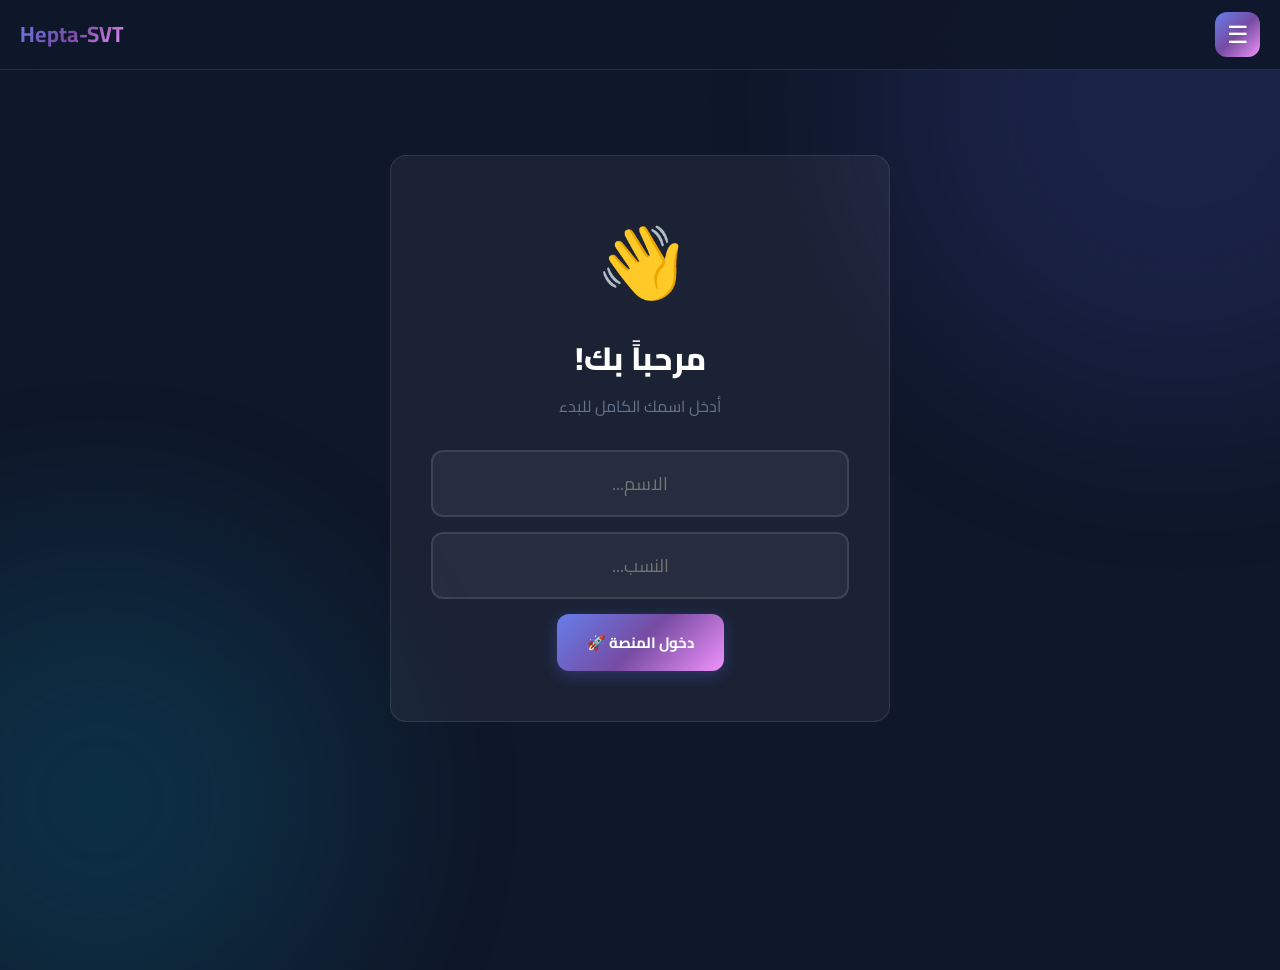
<file: index-13.html>
<!DOCTYPE html>
<html lang="ar" dir="rtl">
<head>
    <meta charset="UTF-8">
    <meta name="viewport" content="width=device-width, initial-scale=1.0">
    <title>Hepta-SVT - منصة علوم الحياة والأرض</title>
    
    <!-- Favicon for browsers -->
    <link rel="icon" type="image/jpeg" href="logo.jpg?v=2">
    <link rel="shortcut icon" type="image/jpeg" href="logo.jpg?v=2">
    
    <!-- Apple Touch Icon for iOS -->
    <link rel="apple-touch-icon" href="logo.jpg?v=2">
    <link rel="apple-touch-icon" sizes="152x152" href="logo.jpg?v=2">
    <link rel="apple-touch-icon" sizes="180x180" href="logo.jpg?v=2">
    <link rel="apple-touch-icon" sizes="167x167" href="logo.jpg?v=2">
    
    <!-- Android Chrome -->
    <link rel="icon" sizes="192x192" href="logo.jpg?v=2">
    <link rel="icon" sizes="512x512" href="logo.jpg?v=2">
    
    <!-- Web App Manifest -->
    <meta name="theme-color" content="#6366f1">
    <meta name="apple-mobile-web-app-capable" content="yes">
    <meta name="apple-mobile-web-app-status-bar-style" content="black-translucent">
    <meta name="apple-mobile-web-app-title" content="Hepta-SVT">
    
    <link href="https://fonts.googleapis.com/css2?family=Cairo:wght@400;600;700;800;900&family=Orbitron:wght@700;900&display=swap" rel="stylesheet">
    <style>
:root {
    --primary: #6366f1;
    --secondary: #06b6d4;
    --accent: #f59e0b;
    --success: #10b981;
    --danger: #ef4444;
    --dark: #0f172a;
    --white: #ffffff;
    --gray: #64748b;
    --gradient-main: linear-gradient(135deg, #667eea 0%, #764ba2 50%, #f093fb 100%);
}

* { margin: 0; padding: 0; box-sizing: border-box; }

body {
    font-family: 'Cairo', sans-serif;
    background: var(--dark);
    color: var(--white);
    line-height: 1.6;
    min-height: 100vh;
}

.bg-animation {
    position: fixed;
    inset: 0;
    z-index: 0;
    opacity: 0.15;
    pointer-events: none;
}

.bg-animation::before, .bg-animation::after {
    content: '';
    position: absolute;
    border-radius: 50%;
    filter: blur(100px);
    animation: float 20s infinite ease-in-out;
}

.bg-animation::before {
    width: 600px;
    height: 600px;
    background: var(--primary);
    top: -200px;
    right: -200px;
}

.bg-animation::after {
    width: 500px;
    height: 500px;
    background: var(--secondary);
    bottom: -150px;
    left: -150px;
    animation-delay: 5s;
}

@keyframes float {
    0%, 100% { transform: translate(0, 0); }
    25% { transform: translate(50px, -50px); }
    50% { transform: translate(-30px, 30px); }
    75% { transform: translate(40px, 40px); }
}

.navbar {
    position: fixed;
    top: 0;
    left: 0;
    width: 100%;
    height: 70px;
    background: rgba(15, 23, 42, 0.9);
    backdrop-filter: blur(20px);
    border-bottom: 1px solid rgba(255, 255, 255, 0.1);
    display: flex;
    align-items: center;
    justify-content: space-between;
    padding: 0 20px;
    z-index: 1000;
}

.menu-btn {
    width: 45px;
    height: 45px;
    background: var(--gradient-main);
    border: none;
    border-radius: 12px;
    cursor: pointer;
    font-size: 24px;
    color: var(--white);
}

.logo-text {
    font-size: 22px;
    font-weight: 700;
    background: var(--gradient-main);
    -webkit-background-clip: text;
    -webkit-text-fill-color: transparent;
}

.sidebar {
    position: fixed;
    top: 0;
    right: -320px;
    width: 320px;
    height: 100vh;
    background: rgba(15, 23, 42, 0.95);
    backdrop-filter: blur(30px);
    padding: 90px 20px 20px;
    transition: 0.3s;
    z-index: 999;
    overflow-y: auto;
    display: flex;
    flex-direction: column;
}

.sidebar.active { right: 0; }

.sidebar-overlay {
    position: fixed;
    inset: 0;
    background: rgba(0, 0, 0, 0.6);
    opacity: 0;
    visibility: hidden;
    transition: 0.3s;
    z-index: 998;
}

.sidebar-overlay.active {
    opacity: 1;
    visibility: visible;
}

.sidebar-item {
    background: rgba(255, 255, 255, 0.05);
    border: 1px solid rgba(255, 255, 255, 0.1);
    border-radius: 12px;
    padding: 15px;
    margin-bottom: 10px;
    cursor: pointer;
    display: flex;
    align-items: center;
    gap: 15px;
    transition: 0.3s;
}

.sidebar-item:hover, .sidebar-item.active {
    background: var(--gradient-main);
}

.main {
    margin-top: 70px;
    padding: 5px 20px 30px 20px;
    position: relative;
    z-index: 1;
    min-height: calc(100vh - 70px);
}

.page {
    display: none;
    animation: fadeInUp 0.5s;
    padding-top: 0;
    margin-top: 0;
}

.page > h2:first-child,
.page > .hero:first-child {
    margin-top: 0 !important;
    padding-top: 0 !important;
}

.page.active { display: block; }

@keyframes fadeInUp {
    from { opacity: 0; transform: translateY(30px); }
    to { opacity: 1; transform: translateY(0); }
}

.hero {
    background: var(--gradient-main);
    border-radius: 16px;
    padding: 50px 40px;
    text-align: center;
    margin-bottom: 40px;
}

.hero-title {
    font-size: 42px;
    font-weight: 800;
    margin-bottom: 15px;
}

.cards-grid {
    display: grid;
    grid-template-columns: repeat(auto-fit, minmax(280px, 1fr));
    gap: 25px;
    margin-bottom: 30px;
}

.card {
    background: rgba(255, 255, 255, 0.05);
    border: 1px solid rgba(255, 255, 255, 0.1);
    border-radius: 16px;
    padding: 30px;
    cursor: pointer;
    transition: 0.3s;
    display: flex;
    flex-direction: column;
    min-height: 280px;
}

.card:hover {
    transform: translateY(-8px);
    box-shadow: 0 20px 50px rgba(0, 0, 0, 0.3);
}

.card-icon {
    width: 60px;
    height: 60px;
    background: var(--gradient-main);
    border-radius: 15px;
    display: flex;
    align-items: center;
    justify-content: center;
    font-size: 28px;
    margin-bottom: 20px;
}

.card-title {
    font-size: 20px;
    font-weight: 700;
    margin-bottom: 10px;
}

.card-description {
    font-size: 14px;
    color: var(--gray);
}

.back-btn {
    background: rgba(255, 255, 255, 0.1);
    border: 1px solid rgba(255, 255, 255, 0.2);
    padding: 10px 20px;
    border-radius: 10px;
    cursor: pointer;
    display: inline-flex;
    align-items: center;
    gap: 8px;
    font-size: 14px;
    color: var(--white);
    margin-bottom: 20px;
    transition: 0.3s;
}

.back-btn:hover {
    background: rgba(255, 255, 255, 0.15);
}

.btn {
    padding: 14px 30px;
    border-radius: 12px;
    font-size: 15px;
    font-weight: 700;
    cursor: pointer;
    border: none;
    transition: 0.3s;
    font-family: 'Cairo', sans-serif;
}

.btn-primary {
    background: var(--gradient-main);
    color: var(--white);
    box-shadow: 0 4px 15px rgba(99, 102, 241, 0.3);
}

.btn-primary:hover {
    transform: translateY(-2px);
    box-shadow: 0 8px 25px rgba(99, 102, 241, 0.4);
}

.btn-ghost {
    background: transparent;
    border: 2px solid rgba(255, 255, 255, 0.2);
    color: var(--gray);
}

.btn-ghost:hover {
    border-color: var(--primary);
    color: var(--primary);
}

.btn-warning {
    background: linear-gradient(135deg, #f59e0b, #f97316);
    color: var(--white);
}

.btn-danger {
    background: linear-gradient(135deg, #ef4444, #dc2626);
    color: var(--white);
}

/* Game HUD */
.game-hud {
    position: fixed;
    top: 70px;
    left: 0;
    right: 0;
    background: rgba(15, 23, 42, 0.95);
    backdrop-filter: blur(20px);
    border-bottom: 1px solid rgba(255, 255, 255, 0.1);
    padding: 12px 20px;
    z-index: 999;
    display: none;
    grid-template-columns: repeat(4, 1fr);
    gap: 10px;
}

.game-hud.active {
    display: grid;
}

.hud-item {
    background: rgba(255, 255, 255, 0.05);
    border: 1px solid rgba(255, 255, 255, 0.1);
    border-radius: 10px;
    padding: 10px;
    text-align: center;
}

.hud-label {
    font-size: 10px;
    color: var(--gray);
    text-transform: uppercase;
    margin-bottom: 3px;
}

.hud-value {
    font-family: 'Orbitron', sans-serif;
    font-size: 20px;
    font-weight: 700;
    color: var(--primary);
}

.hud-value.points { color: var(--accent); }
.hud-value.timer { color: var(--success); }

/* Levels Grid */
.levels-grid {
    display: grid;
    grid-template-columns: repeat(auto-fill, minmax(150px, 1fr));
    gap: 20px;
    max-width: 900px;
    margin: 0 auto;
}

.level-card {
    background: rgba(255, 255, 255, 0.05);
    border: 2px solid rgba(255, 255, 255, 0.1);
    border-radius: 16px;
    padding: 30px 20px;
    text-align: center;
    cursor: pointer;
    transition: 0.3s;
    position: relative;
}

.level-card:not(.locked):hover {
    transform: translateY(-5px);
    border-color: var(--primary);
    box-shadow: 0 10px 30px rgba(99, 102, 241, 0.3);
}

.level-card.locked {
    opacity: 0.4;
    cursor: not-allowed;
}

.level-number {
    font-size: 48px;
    font-weight: 900;
    font-family: 'Orbitron', sans-serif;
    background: var(--gradient-main);
    -webkit-background-clip: text;
    -webkit-text-fill-color: transparent;
    margin-bottom: 10px;
}

.level-label {
    font-size: 14px;
    color: var(--gray);
}

.level-stars {
    margin-top: 10px;
    font-size: 20px;
}

.level-lock {
    position: absolute;
    top: 15px;
    left: 15px;
    font-size: 24px;
}

/* Game Content */
.game-content {
    margin-top: 100px;
    max-width: 900px;
    margin-left: auto;
    margin-right: auto;
}

.question-card {
    background: rgba(255, 255, 255, 0.05);
    border: 1px solid rgba(255, 255, 255, 0.1);
    border-radius: 16px;
    padding: 30px;
}

.clue-box {
    background: rgba(6, 182, 212, 0.1);
    border: 1px solid rgba(6, 182, 212, 0.2);
    border-radius: 12px;
    padding: 25px;
    margin-bottom: 30px;
    text-align: center;
}

.clue-label {
    font-size: 12px;
    color: var(--secondary);
    text-transform: uppercase;
    margin-bottom: 10px;
    font-weight: 700;
}

.clue-text {
    font-size: 22px;
    font-weight: 700;
}

.answer-section {
    margin-bottom: 25px;
}

.answer-label {
    font-size: 13px;
    color: var(--gray);
    margin-bottom: 15px;
    text-align: center;
}

.answer-slots {
    display: flex;
    gap: 6px;
    justify-content: center;
    flex-wrap: nowrap;
    min-height: 65px;
    background: rgba(0, 0, 0, 0.2);
    border: 2px dashed rgba(255, 255, 255, 0.2);
    border-radius: 12px;
    padding: 12px 10px;
    direction: ltr;
    overflow-x: auto;
}

.answer-slots.correct {
    border-color: var(--success);
    background: rgba(16, 185, 129, 0.1);
}

.answer-slots.wrong {
    border-color: var(--danger);
    animation: shake 0.5s;
}

@keyframes shake {
    0%, 100% { transform: translateX(0); }
    25% { transform: translateX(-10px); }
    75% { transform: translateX(10px); }
}

.empty-slot {
    min-width: 45px;
    width: 45px;
    height: 52px;
    background: rgba(99, 102, 241, 0.1);
    border: 2px solid rgba(99, 102, 241, 0.3);
    border-radius: 10px;
    display: flex;
    align-items: center;
    justify-content: center;
    font-size: 26px;
    font-weight: 900;
    font-family: 'Orbitron', sans-serif;
    color: var(--primary);
    flex-shrink: 0;
    animation: popIn 0.3s;
}

.empty-slot.filled {
    background: rgba(99, 102, 241, 0.2);
    border-color: var(--primary);
    cursor: pointer;
}

.empty-slot.filled:hover {
    transform: scale(1.1);
}

.empty-slot.hint {
    background: rgba(16, 185, 129, 0.2);
    border-color: var(--success);
    color: var(--success);
}

@keyframes popIn {
    from { transform: scale(0); opacity: 0; }
    to { transform: scale(1); opacity: 1; }
}

.choices-section {
    margin-bottom: 20px;
}

.choices-label {
    font-size: 13px;
    color: var(--gray);
    margin-bottom: 15px;
    text-align: center;
}

.letter-choices {
    display: flex;
    gap: 8px;
    justify-content: center;
    flex-wrap: wrap;
    padding: 20px;
    background: rgba(0, 0, 0, 0.2);
    border-radius: 12px;
    direction: ltr;
}

.letter-btn {
    width: 52px;
    height: 56px;
    background: linear-gradient(135deg, rgba(99, 102, 241, 0.2), rgba(99, 102, 241, 0.1));
    border: 2px solid rgba(99, 102, 241, 0.4);
    border-radius: 12px;
    color: var(--white);
    font-size: 24px;
    font-weight: 900;
    font-family: 'Orbitron', sans-serif;
    cursor: pointer;
    transition: 0.2s;
}

.letter-btn:hover:not(:disabled) {
    transform: translateY(-4px) scale(1.05);
    border-color: var(--primary);
}

.letter-btn:disabled {
    opacity: 0.2;
    cursor: not-allowed;
}

.game-actions {
    display: flex;
    gap: 10px;
    justify-content: center;
    flex-wrap: wrap;
}

/* Feedback */
.feedback-overlay {
    position: fixed;
    inset: 0;
    background: rgba(0, 0, 0, 0.85);
    backdrop-filter: blur(10px);
    display: none;
    align-items: center;
    justify-content: center;
    z-index: 3000;
}

.feedback-overlay.active { display: flex; }

.feedback-card {
    background: linear-gradient(135deg, rgba(15, 23, 42, 0.95), rgba(30, 41, 59, 0.95));
    border: 2px solid rgba(99, 102, 241, 0.3);
    border-radius: 24px;
    padding: 40px;
    text-align: center;
    animation: bounceIn 0.5s;
    max-width: 90%;
}

@keyframes bounceIn {
    0% { transform: scale(0.5); opacity: 0; }
    70% { transform: scale(1.05); }
    100% { transform: scale(1); opacity: 1; }
}

.feedback-icon {
    font-size: 70px;
    margin-bottom: 15px;
}

.feedback-title {
    font-size: 28px;
    font-weight: 900;
    margin-bottom: 10px;
}

.feedback-title.success { color: var(--success); }

.feedback-msg {
    font-size: 15px;
    color: var(--gray);
    margin-bottom: 15px;
}

.feedback-points {
    background: rgba(245, 158, 11, 0.15);
    border: 1px solid rgba(245, 158, 11, 0.3);
    border-radius: 12px;
    padding: 10px 18px;
    font-size: 16px;
    font-weight: 700;
    color: var(--accent);
    margin-bottom: 20px;
    display: inline-block;
}

/* Level Complete */
.level-complete {
    max-width: 600px;
}

.level-complete-title {
    font-size: 36px;
    font-weight: 900;
    margin-bottom: 20px;
    background: var(--gradient-main);
    -webkit-background-clip: text;
    -webkit-text-fill-color: transparent;
}

.level-stats {
    background: rgba(255, 255, 255, 0.05);
    border-radius: 12px;
    padding: 20px;
    margin-bottom: 25px;
}

.stat-row {
    display: flex;
    justify-content: space-between;
    padding: 10px 0;
    border-bottom: 1px solid rgba(255, 255, 255, 0.1);
}

.stat-row:last-child {
    border-bottom: none;
}

.stat-label {
    color: var(--gray);
}

.stat-value {
    font-weight: 700;
    font-family: 'Orbitron', sans-serif;
    color: var(--accent);
}

/* Leaderboard */
.leaderboard {
    max-width: 700px;
    margin: 0 auto;
}

.leaderboard-title {
    font-size: 32px;
    font-weight: 800;
    margin-bottom: 25px;
    text-align: center;
}

.leaderboard-table {
    background: rgba(255, 255, 255, 0.05);
    border-radius: 16px;
    overflow: hidden;
    box-shadow: 0 4px 20px rgba(0, 0, 0, 0.2);
}

.leaderboard-row {
    display: grid;
    grid-template-columns: 70px 1fr 110px 100px;
    gap: 15px;
    padding: 18px 20px;
    border-bottom: 1px solid rgba(255, 255, 255, 0.08);
    align-items: center;
    transition: 0.3s;
}

.leaderboard-row:hover:not(.header) {
    background: rgba(255, 255, 255, 0.03);
}

.leaderboard-row:last-child {
    border-bottom: none;
}

.leaderboard-row.header {
    background: rgba(99, 102, 241, 0.15);
    font-weight: 700;
    font-size: 13px;
    color: var(--gray);
    text-transform: uppercase;
    letter-spacing: 0.5px;
}

.leaderboard-rank {
    font-size: 28px;
    font-weight: 900;
    font-family: 'Orbitron', sans-serif;
    background: var(--gradient-main);
    -webkit-background-clip: text;
    -webkit-text-fill-color: transparent;
    text-align: center;
}

.leaderboard-name {
    font-weight: 600;
    font-size: 16px;
}

.leaderboard-score {
    font-family: 'Orbitron', sans-serif;
    color: var(--success);
    font-weight: 700;
    font-size: 18px;
    text-align: center;
}

.leaderboard-time {
    font-family: 'Orbitron', sans-serif;
    font-size: 15px;
    color: var(--accent);
    font-weight: 600;
    text-align: center;
}

/* Popup */
.popup {
    position: fixed;
    inset: 0;
    background: rgba(0, 0, 0, 0.9);
    display: none;
    align-items: center;
    justify-content: center;
    z-index: 3000;
    padding: 20px;
}

.popup.active { display: flex; }

.popup-content {
    position: relative;
    max-width: 90%;
    max-height: 85vh;
}

.popup-img {
    max-width: 100%;
    max-height: 85vh;
    border-radius: 16px;
}

.popup-close {
    position: absolute;
    top: -50px;
    left: -50px;
    width: 50px;
    height: 50px;
    background: var(--white);
    color: var(--dark);
    border: none;
    border-radius: 50%;
    font-size: 24px;
    cursor: pointer;
}

/* Responsive */
@media (max-width: 768px) {
    .hero-title { font-size: 32px; }
    .cards-grid { grid-template-columns: 1fr; }
    .game-hud { grid-template-columns: repeat(2, 1fr); gap: 8px; padding: 10px; }
    .hud-value { font-size: 18px; }
    .empty-slot { min-width: 38px; width: 38px; height: 46px; font-size: 22px; }
    .letter-btn { width: 46px; height: 50px; font-size: 20px; }
    .answer-slots { gap: 4px; }
    .question-card { padding: 20px; }
    .leaderboard-row { grid-template-columns: 50px 1fr 90px 80px; gap: 10px; padding: 12px 15px; }
    .feedback-card { padding: 30px 25px; }
}

@media (max-width: 480px) {
    .empty-slot { min-width: 32px; width: 32px; height: 40px; font-size: 18px; }
    .answer-slots { gap: 3px; padding: 10px 5px; }
}
</style>
</head>
<body>
<div class="bg-animation"></div>

<!-- Navbar -->
<nav class="navbar">
    <button class="menu-btn" onclick="toggleSidebar()">☰</button>
    <h1 class="logo-text">Hepta-SVT</h1>
    <div id="userNameDisplay" style="display:none;font-size:13px;font-weight:600;background:rgba(255,255,255,0.08);padding:6px 12px;border-radius:8px;">
        👤 <span id="userNameText"></span>
    </div>
</nav>

<!-- Sidebar -->
<div class="sidebar-overlay" id="sidebarOverlay" onclick="closeSidebar()"></div>
<aside class="sidebar" id="sidebar">
    <div class="sidebar-item active" onclick="navigateTo('dashboard')">
        <span>🏠</span>
        <span>الصفحة الرئيسية</span>
    </div>
    <div class="sidebar-item" onclick="navigateTo('lessons')">
        <span>📚</span>
        <span>الدروس</span>
    </div>
    <div class="sidebar-item" onclick="navigateTo('tests')">
        <span>✍️</span>
        <span>اختبر نفسك</span>
    </div>
    <div class="sidebar-item" onclick="navigateTo('laboratory')">
        <span>🧪</span>
        <span>المختبر</span>
    </div>
    <div class="sidebar-item" onclick="navigateTo('exercises')">
        <span>📝</span>
        <span>تمارين</span>
    </div>
    <div class="sidebar-item" onclick="navigateTo('videos')">
        <span>🎥</span>
        <span>فيديوهات تعليمية</span>
    </div>
    
    <!-- Logout Button (Fixed at bottom) -->
    <div class="sidebar-item" onclick="logout()" style="margin-top:auto;background:rgba(239,68,68,0.1);border:2px solid rgba(239,68,68,0.3);border-radius:12px;transition:all 0.3s;" onmouseover="this.style.background='rgba(239,68,68,0.2)';this.style.borderColor='rgba(239,68,68,0.5)'" onmouseout="this.style.background='rgba(239,68,68,0.1)';this.style.borderColor='rgba(239,68,68,0.3)'">
        <span style="font-size:20px;">🚪</span>
        <span style="color:rgba(239,68,68,0.9);font-weight:700;">تسجيل الخروج</span>
    </div>
</aside>

<!-- HUD -->
<div class="game-hud" id="gameHud">
    <div class="hud-item">
        <div class="hud-label">المستوى</div>
        <div class="hud-value" id="hudLevel">1</div>
    </div>
    <div class="hud-item">
        <div class="hud-label">الاختبار</div>
        <div class="hud-value" id="hudQuestion">1/10</div>
    </div>
    <div class="hud-item">
        <div class="hud-label">النقاط</div>
        <div class="hud-value points" id="hudPoints">0</div>
    </div>
    <div class="hud-item">
        <div class="hud-label">الوقت</div>
        <div class="hud-value timer" id="hudTimer">00:00</div>
    </div>
</div>

<!-- Main -->
<main class="main">

<!-- Name Input Screen -->
<section id="nameScreen" class="page active">
    <div style="max-width:500px;margin:80px auto;text-align:center;">
        <div style="background:rgba(255,255,255,0.05);border:1px solid rgba(255,255,255,0.1);border-radius:16px;padding:50px 40px;">
            <div style="font-size:70px;margin-bottom:15px;">👋</div>
            <h2 style="font-size:32px;font-weight:800;margin-bottom:10px;">مرحباً بك!</h2>
            <p style="color:var(--gray);margin-bottom:30px;">أدخل اسمك الكامل للبدء</p>
            
            <input type="text" id="firstName" placeholder="الاسم..." maxlength="20" 
                   style="width:100%;padding:15px 20px;background:rgba(255,255,255,0.05);border:2px solid rgba(255,255,255,0.1);border-radius:12px;color:var(--white);font-size:18px;font-family:'Cairo',sans-serif;margin-bottom:15px;text-align:center;"
                   onkeyup="checkNameInput()">
            
            <input type="text" id="lastName" placeholder="النسب..." maxlength="20"
                   style="width:100%;padding:15px 20px;background:rgba(255,255,255,0.05);border:2px solid rgba(255,255,255,0.1);border-radius:12px;color:var(--white);font-size:18px;font-family:'Cairo',sans-serif;margin-bottom:15px;text-align:center;"
                   onkeyup="checkNameInput()" onkeypress="if(event.key==='Enter') submitName()">
            
            <div id="nameError" style="display:none;background:rgba(239,68,68,0.15);border:1px solid rgba(239,68,68,0.3);border-radius:12px;padding:15px;margin-bottom:20px;font-size:14px;color:var(--danger);">
                ⚠️ هذا الاسم مسجل بالفعل! الرجاء استخدام اسم آخر
            </div>
            
            <button class="btn btn-primary" id="startBtn" onclick="submitName()" disabled>دخول المنصة 🚀</button>
        </div>
    </div>
</section>

<!-- Dashboard -->

<section id="dashboard" class="page">
    
    <!-- Fixed Welcome Section -->
    <div style="text-align:center;margin-bottom:40px;">
        <p style="font-size:18px;color:rgba(255,255,255,0.7);margin-bottom:8px;">مرحباً بكم في</p>
        <h1 style="font-size:48px;font-weight:900;margin:0 0 10px;background:linear-gradient(135deg,#6366f1,#8b5cf6);-webkit-background-clip:text;-webkit-text-fill-color:transparent;background-clip:text;">Hepta-SVT</h1>
        <p style="font-size:16px;color:rgba(255,255,255,0.6);max-width:500px;margin:0 auto;">منصة خاصة بمادة علوم الحياة والأرض</p>
    </div>
    
    <!-- Rotating Cards Container (No Arrows) -->
    <div style="position:relative;max-width:650px;margin:0 auto;">
        <div style="position:relative;min-height:480px;">
            
            <!-- Card 1: ملخصات الدروس -->
            <div class="carousel-slide" style="position:absolute;width:100%;opacity:1;visibility:visible;z-index:2;transition:opacity 0.6s ease;padding:45px;background:linear-gradient(135deg,rgba(59,130,246,0.15),rgba(37,99,235,0.05));border:2px solid rgba(59,130,246,0.3);border-radius:20px;text-align:center;">
                <div style="width:90px;height:90px;background:linear-gradient(135deg,#3b82f6,#2563eb);border-radius:22px;display:flex;align-items:center;justify-content:center;font-size:48px;margin:0 auto 30px;box-shadow:0 10px 30px rgba(59,130,246,0.3);">📚</div>
                <h3 style="font-size:32px;font-weight:800;margin-bottom:18px;color:white;">ملخصات الدروس</h3>
                <p style="font-size:17px;line-height:1.9;color:rgba(255,255,255,0.85);margin-bottom:30px;">
                    استكشف ملخصات شاملة ومفصلة<br>
                    لجميع دروس المنهج
                </p>
                <div style="padding:18px;background:rgba(0,0,0,0.25);border-radius:14px;margin-bottom:25px;">
                    <span style="font-size:16px;color:rgba(255,255,255,0.8);">📖 6 دروس متاحة</span>
                </div>
                <button onclick="navigateTo('lessons')" class="btn btn-primary" style="width:100%;padding:18px;font-size:18px;font-weight:700;border-radius:14px;">
                    شاهد الملخصات →
                </button>
            </div>
            
            <!-- Card 2: الاختبارات -->
            <div class="carousel-slide" style="position:absolute;width:100%;opacity:0;visibility:hidden;z-index:1;transition:opacity 0.6s ease;padding:45px;background:linear-gradient(135deg,rgba(16,185,129,0.15),rgba(5,150,105,0.05));border:2px solid rgba(16,185,129,0.3);border-radius:20px;text-align:center;">
                <div style="width:90px;height:90px;background:linear-gradient(135deg,#10b981,#059669);border-radius:22px;display:flex;align-items:center;justify-content:center;font-size:48px;margin:0 auto 30px;box-shadow:0 10px 30px rgba(16,185,129,0.3);">✍️</div>
                <h3 style="font-size:32px;font-weight:800;margin-bottom:18px;color:white;">اختبر تمكنك</h3>
                <p style="font-size:17px;line-height:1.9;color:rgba(255,255,255,0.85);margin-bottom:30px;">
                    اختبارات معرفية ومهارية<br>
                    لقياس مستواك الحقيقي
                </p>
                <div style="padding:18px;background:rgba(0,0,0,0.25);border-radius:14px;margin-bottom:25px;">
                    <span style="font-size:16px;color:rgba(255,255,255,0.8);">📊 اختبارات متنوعة</span>
                </div>
                <button onclick="navigateTo('tests')" class="btn btn-primary" style="width:100%;padding:18px;font-size:18px;font-weight:700;background:linear-gradient(135deg,#10b981,#059669);border-radius:14px;">
                    ابدأ الاختبار →
                </button>
            </div>
            
            <!-- Card 3: الألعاب التربوية -->
            <div class="carousel-slide" style="position:absolute;width:100%;opacity:0;visibility:hidden;z-index:1;transition:opacity 0.6s ease;padding:45px;background:linear-gradient(135deg,rgba(249,115,22,0.15),rgba(234,88,12,0.05));border:2px solid rgba(249,115,22,0.3);border-radius:20px;text-align:center;">
                <div style="width:90px;height:90px;background:linear-gradient(135deg,#f97316,#ea580c);border-radius:22px;display:flex;align-items:center;justify-content:center;font-size:48px;margin:0 auto 30px;box-shadow:0 10px 30px rgba(249,115,22,0.3);">🎮</div>
                <h3 style="font-size:32px;font-weight:800;margin-bottom:18px;color:white;">ألعاب تربوية</h3>
                <p style="font-size:17px;line-height:1.9;color:rgba(255,255,255,0.85);margin-bottom:30px;">
                    العب الآن وحسّن ترتيبك<br>
                    تعلم بطريقة ممتعة وتفاعلية
                </p>
                <div style="padding:18px;background:rgba(0,0,0,0.25);border-radius:14px;margin-bottom:25px;">
                    <span style="font-size:16px;color:rgba(255,255,255,0.8);">🏆 تنافس مع الآخرين</span>
                </div>
                <button onclick="navigateTo('levelsScreen')" class="btn btn-primary" style="width:100%;padding:18px;font-size:18px;font-weight:700;background:linear-gradient(135deg,#f97316,#ea580c);border-radius:14px;">
                    العب الآن →
                </button>
            </div>
            
            <!-- Card 4: التجارب التفاعلية -->
            <div class="carousel-slide" style="position:absolute;width:100%;opacity:0;visibility:hidden;z-index:1;transition:opacity 0.6s ease;padding:45px;background:linear-gradient(135deg,rgba(236,72,153,0.15),rgba(219,39,119,0.05));border:2px solid rgba(236,72,153,0.3);border-radius:20px;text-align:center;">
                <div style="width:90px;height:90px;background:linear-gradient(135deg,#ec4899,#db2777);border-radius:22px;display:flex;align-items:center;justify-content:center;font-size:48px;margin:0 auto 30px;box-shadow:0 10px 30px rgba(236,72,153,0.3);">🔬</div>
                <h3 style="font-size:32px;font-weight:800;margin-bottom:18px;color:white;">تجارب تفاعلية</h3>
                <p style="font-size:17px;line-height:1.9;color:rgba(255,255,255,0.85);margin-bottom:30px;">
                    اجعل الدرس أكثر متعة<br>
                    من خلال تجارب علمية تفاعلية
                </p>
                <div style="padding:18px;background:rgba(0,0,0,0.25);border-radius:14px;margin-bottom:25px;">
                    <span style="font-size:16px;color:rgba(255,255,255,0.8);">🧪 تجارب مذهلة</span>
                </div>
                <button onclick="navigateTo('laboratory')" class="btn btn-primary" style="width:100%;padding:18px;font-size:18px;font-weight:700;background:linear-gradient(135deg,#ec4899,#db2777);border-radius:14px;">
                    استكشف التجارب →
                </button>
            </div>
            
            <!-- Card 5: الجديد في المنصة -->
            <div class="carousel-slide" style="position:absolute;width:100%;opacity:0;visibility:hidden;z-index:1;transition:opacity 0.6s ease;padding:45px;background:linear-gradient(135deg,rgba(168,85,247,0.15),rgba(147,51,234,0.05));border:2px solid rgba(168,85,247,0.3);border-radius:20px;text-align:center;">
                <div style="width:90px;height:90px;background:linear-gradient(135deg,#a855f7,#9333ea);border-radius:22px;display:flex;align-items:center;justify-content:center;font-size:48px;margin:0 auto 30px;box-shadow:0 10px 30px rgba(168,85,247,0.3);">⭐</div>
                <h3 style="font-size:32px;font-weight:800;margin-bottom:18px;color:white;">جديد المنصة</h3>
                <p style="font-size:17px;line-height:1.9;color:rgba(255,255,255,0.85);margin-bottom:30px;">
                    60 ملف PDF تمارين<br>
                    وامتحانات جهوية متاحة الآن!
                </p>
                <div style="padding:18px;background:rgba(0,0,0,0.25);border-radius:14px;margin-bottom:25px;">
                    <span style="font-size:16px;color:rgba(255,255,255,0.8);">🆕 تم الإضافة اليوم</span>
                </div>
                <button onclick="navigateTo('exercises')" class="btn btn-primary" style="width:100%;padding:18px;font-size:18px;font-weight:700;background:linear-gradient(135deg,#a855f7,#9333ea);border-radius:14px;">
                    استكشف الآن →
                </button>
            </div>
            
        </div>
        
        <!-- Dots Navigation -->
        <div style="display:flex;justify-content:center;gap:12px;margin-top:35px;">
            <div class="carousel-dot" onclick="goToCard(0)" style="width:14px;height:14px;border-radius:50%;background:var(--primary);cursor:pointer;transition:all 0.3s;transform:scale(1.3);"></div>
            <div class="carousel-dot" onclick="goToCard(1)" style="width:14px;height:14px;border-radius:50%;background:rgba(255,255,255,0.3);cursor:pointer;transition:all 0.3s;"></div>
            <div class="carousel-dot" onclick="goToCard(2)" style="width:14px;height:14px;border-radius:50%;background:rgba(255,255,255,0.3);cursor:pointer;transition:all 0.3s;"></div>
            <div class="carousel-dot" onclick="goToCard(3)" style="width:14px;height:14px;border-radius:50%;background:rgba(255,255,255,0.3);cursor:pointer;transition:all 0.3s;"></div>
            <div class="carousel-dot" onclick="goToCard(4)" style="width:14px;height:14px;border-radius:50%;background:rgba(255,255,255,0.3);cursor:pointer;transition:all 0.3s;"></div>
        </div>
        
    </div>
</section>

<!-- Lessons -->
<section id="lessons" class="page">
    <h2 style="margin-bottom:25px;font-size:28px;">📚 الدروس المتاحة</h2>
    <div class="cards-grid">
        <div class="card" onclick="openLesson('nervous')">
            <div class="card-icon">🧠</div>
            <h3 class="card-title">Le système nerveux</h3>
            <p class="card-description">دراسة شاملة للجهاز العصبي</p>
        </div>
        <div class="card" onclick="openLesson('muscular')">
            <div class="card-icon">💪</div>
            <h3 class="card-title">Le système musculaire</h3>
            <p class="card-description">تعرف على دور العضلات</p>
        </div>
        <div class="card" onclick="showImage('microbes.jpg')">
            <div class="card-icon">🦠</div>
            <h3 class="card-title">Les microbes</h3>
            <p class="card-description">عالم الكائنات الدقيقة</p>
        </div>
        <div class="card" onclick="openLesson('immune')">
            <div class="card-icon">🛡️</div>
            <h3 class="card-title">Le système immunitaire</h3>
            <p class="card-description">المناعة الطبيعية والمكتسبة</p>
        </div>
        <div class="card" onclick="openLesson('dysfunction')">
            <div class="card-icon">🔴</div>
            <h3 class="card-title">Dysfonctionnements immunitaires</h3>
            <p class="card-description">الحساسية والإيدز</p>
        </div>
        <div class="card" onclick="showImage('transfusion.jpg')">
            <div class="card-icon">💉</div>
            <h3 class="card-title">La transfusion sanguine</h3>
            <p class="card-description">فصائل الدم ونقل الدم</p>
        </div>
    </div>
</section>

<!-- Lesson Details -->
<section id="lessonDetails" class="page">
    <button class="back-btn" onclick="navigateTo('lessons')">→ العودة للدروس</button>
    <h2 id="lessonTitle" style="margin-bottom:25px;font-size:28px;"></h2>
    <div class="cards-grid" id="lessonParagraphs"></div>
</section>

<!-- Tests -->
<section id="tests" class="page">
    <h2 style="margin-top:0;margin-bottom:30px;font-size:28px;">✍️ اختبر نفسك</h2>
    <div class="cards-grid">
        <div class="card" onclick="navigateTo('knowledgeTests')">
            <div class="card-icon" style="background:linear-gradient(135deg,#3b82f6,#2563eb);">📝</div>
            <h3 class="card-title">اختبارات معرفية</h3>
            <p class="card-description">اختبر معرفتك النظرية في 3 مستويات</p>
        </div>
        <div class="card" onclick="navigateTo('skillTests')">
            <div class="card-icon" style="background:linear-gradient(135deg,#10b981,#059669);">🎯</div>
            <h3 class="card-title">اختبارات مهارية</h3>
            <p class="card-description">اختبر قدرتك على التطبيق العملي</p>
        </div>
        <div class="card" onclick="navigateTo('levelsScreen')">
            <div class="card-icon" style="background:linear-gradient(135deg,#f97316,#ea580c);">🎮</div>
            <h3 class="card-title">ألعاب تربوية</h3>
            <p class="card-description">تعلم وتسلى في نفس الوقت</p>
        </div>
    </div>
</section>

<!-- Knowledge Tests (اختبارات معرفية) -->
<section id="knowledgeTests" class="page">
    <button class="back-btn" onclick="navigateTo('tests')">→ الرجوع</button>
    <h2 style="margin-top:0;margin-bottom:30px;font-size:28px;">📝 اختبارات معرفية</h2>
    <div style="max-width:900px;margin:0 auto;">
        <div class="cards-grid">
            <div class="card" onclick="startKnowledgeQuiz('easy')">
                <div class="card-icon" style="background:linear-gradient(135deg,#10b981,#059669);">😊</div>
                <h3 class="card-title">المستوى السهل</h3>
                <p class="card-description">20 سؤالاً<br>15 إجابة صحيحة للنجاح</p>
            </div>
            <div class="card" onclick="startKnowledgeQuiz('medium')">
                <div class="card-icon" style="background:linear-gradient(135deg,#f59e0b,#f97316);">🤔</div>
                <h3 class="card-title">المستوى المتوسط</h3>
                <p class="card-description">30 سؤالاً (QCM + صح/خطأ + صل بسهم)<br>25 إجابة صحيحة للنجاح</p>
            </div>
            <div class="card" onclick="startKnowledgeQuiz('hard')">
                <div class="card-icon" style="background:linear-gradient(135deg,#ef4444,#dc2626);">😤</div>
                <h3 class="card-title">المستوى الصعب</h3>
                <p class="card-description">40 سؤالاً (6 أنواع متنوعة)<br>35 إجابة صحيحة للنجاح</p>
            </div>
        </div>
    </div>
</section>

<!-- Skill Tests (اختبارات مهارية) -->
<section id="skillTests" class="page">
    <button class="back-btn" onclick="navigateTo('tests')">→ الرجوع</button>
    <h2 style="margin-top:0;margin-bottom:30px;font-size:28px;">🎯 اختبارات مهارية</h2>
    <div style="max-width:900px;margin:0 auto;">
        <div class="cards-grid">
            <div class="card" style="opacity:0.6;cursor:not-allowed;">
                <div class="card-icon" style="background:linear-gradient(135deg,#10b981,#059669);">😊</div>
                <h3 class="card-title">المستوى السهل</h3>
                <p class="card-description">اختبارات تطبيقية بسيطة</p>
                <div style="margin-top:10px;padding:5px 12px;background:var(--accent);border-radius:20px;display:inline-block;font-size:12px;">قريباً</div>
            </div>
            <div class="card" style="opacity:0.6;cursor:not-allowed;">
                <div class="card-icon" style="background:linear-gradient(135deg,#f59e0b,#f97316);">🤔</div>
                <h3 class="card-title">المستوى المتوسط</h3>
                <p class="card-description">اختبارات تطبيقية متوسطة</p>
                <div style="margin-top:10px;padding:5px 12px;background:var(--accent);border-radius:20px;display:inline-block;font-size:12px;">قريباً</div>
            </div>
            <div class="card" style="opacity:0.6;cursor:not-allowed;">
                <div class="card-icon" style="background:linear-gradient(135deg,#ef4444,#dc2626);">😤</div>
                <h3 class="card-title">المستوى الصعب</h3>
                <p class="card-description">اختبارات تطبيقية صعبة</p>
                <div style="margin-top:10px;padding:5px 12px;background:var(--accent);border-radius:20px;display:inline-block;font-size:12px;">قريباً</div>
            </div>
        </div>
    </div>
</section>

<!-- Quiz Screen -->
<section id="quizScreen" class="page">
    <button class="back-btn" onclick="navigateTo('knowledgeTests')">→ الرجوع</button>
    <div style="margin-top:20px;max-width:900px;margin-left:auto;margin-right:auto;">
        <div style="background:rgba(255,255,255,0.05);border:1px solid rgba(255,255,255,0.1);border-radius:16px;padding:20px;margin-bottom:25px;display:grid;grid-template-columns:repeat(3,1fr);gap:15px;">
            <div style="text-align:center;">
                <div style="font-size:12px;color:var(--gray);margin-bottom:5px;">السؤال</div>
                <div style="font-size:24px;font-weight:700;color:var(--primary);" id="quizProgress">1/20</div>
            </div>
            <div style="text-align:center;">
                <div style="font-size:12px;color:var(--gray);margin-bottom:5px;">صحيحة</div>
                <div style="font-size:24px;font-weight:700;color:var(--success);" id="quizCorrect">0</div>
            </div>
            <div style="text-align:center;">
                <div style="font-size:12px;color:var(--gray);margin-bottom:5px;">خاطئة</div>
                <div style="font-size:24px;font-weight:700;color:var(--danger);" id="quizWrong">0</div>
            </div>
        </div>
        
        <div style="background:rgba(255,255,255,0.05);border:1px solid rgba(255,255,255,0.1);border-radius:16px;padding:40px;">
            <h3 style="font-size:22px;font-weight:700;margin-bottom:30px;line-height:1.8;text-align:center;" id="quizQuestion"></h3>
            <div id="quizOptions" style="display:flex;flex-direction:column;gap:15px;"></div>
            <div id="quizFeedback" style="display:none;margin-top:25px;padding:20px;border-radius:12px;"></div>
            <button id="quizNextBtn" style="display:none;margin-top:20px;width:100%;" class="btn btn-primary" onclick="nextQuizQuestion()">السؤال التالي →</button>
        </div>
    </div>
</section>

<!-- Laboratory -->
<section id="laboratory" class="page">
    <h2 style="margin-bottom:25px;font-size:28px;">🧪 المختبر الافتراضي</h2>
    <div style="text-align:center;padding:80px 20px;">
        <div style="font-size:80px;opacity:0.3;">🔬</div>
        <h3 style="font-size:24px;margin:20px 0 10px;">قريباً جداً!</h3>
        <p style="color:var(--gray);line-height:1.8;">
            نعمل على إضافة تجارب تفاعلية مذهلة<br>
            ستجعل من فهمك للدروس أكثر بساطة ومتعة
        </p>
    </div>
</section>

<!-- Exercises -->
<section id="exercises" class="page">
    <h2 style="margin-top:0;margin-bottom:35px;font-size:28px;">📝 تمارين</h2>
    
    <!-- Les fonctions de relation -->
    <div style="background:rgba(59,130,246,0.08);border:2px solid rgba(59,130,246,0.2);border-radius:18px;padding:30px;margin-bottom:25px;transition:0.3s;" onmouseover="this.style.borderColor='rgba(59,130,246,0.4)'" onmouseout="this.style.borderColor='rgba(59,130,246,0.2)'">
        <div style="display:flex;align-items:center;justify-content:space-between;cursor:pointer;" onclick="toggleExerciseSection('fonctions')">
            <div style="display:flex;align-items:center;gap:18px;">
                <div style="width:65px;height:65px;background:linear-gradient(135deg,#3b82f6,#2563eb);border-radius:16px;display:flex;align-items:center;justify-content:center;font-size:32px;box-shadow:0 8px 20px rgba(59,130,246,0.3);">🧠</div>
                <div>
                    <h3 style="font-size:26px;font-weight:800;margin:0 0 8px;color:white;">Les fonctions de relation</h3>
                    <p style="font-size:15px;color:rgba(255,255,255,0.6);margin:0;">20 séries d'exercices • 13 متاحة الآن</p>
                </div>
            </div>
            <div id="fonctionsArrow" style="font-size:28px;color:rgba(255,255,255,0.4);transition:transform 0.3s;">▼</div>
        </div>
        
        <div id="fonctionsContent" style="display:none;margin-top:28px;padding-top:25px;border-top:2px solid rgba(59,130,246,0.15);">
            <div style="display:grid;grid-template-columns:repeat(auto-fill,minmax(150px,1fr));gap:12px;">
                <a href="pdfs/fonctions_relation/serie_1.pdf" target="_blank" style="padding:16px;background:rgba(59,130,246,0.15);border:2px solid rgba(59,130,246,0.4);border-radius:12px;text-align:center;color:white;text-decoration:none;font-weight:600;transition:0.3s;display:block;" onmouseover="this.style.background='rgba(59,130,246,0.25)'" onmouseout="this.style.background='rgba(59,130,246,0.15)'">📄 Série 1</a>
                <a href="pdfs/fonctions_relation/serie_2.pdf" target="_blank" style="padding:16px;background:rgba(59,130,246,0.15);border:2px solid rgba(59,130,246,0.4);border-radius:12px;text-align:center;color:white;text-decoration:none;font-weight:600;transition:0.3s;display:block;" onmouseover="this.style.background='rgba(59,130,246,0.25)'" onmouseout="this.style.background='rgba(59,130,246,0.15)'">📄 Série 2</a>
                <a href="pdfs/fonctions_relation/serie_3.pdf" target="_blank" style="padding:16px;background:rgba(59,130,246,0.15);border:2px solid rgba(59,130,246,0.4);border-radius:12px;text-align:center;color:white;text-decoration:none;font-weight:600;transition:0.3s;display:block;" onmouseover="this.style.background='rgba(59,130,246,0.25)'" onmouseout="this.style.background='rgba(59,130,246,0.15)'">📄 Série 3</a>
                <a href="pdfs/fonctions_relation/serie_4.pdf" target="_blank" style="padding:16px;background:rgba(59,130,246,0.15);border:2px solid rgba(59,130,246,0.4);border-radius:12px;text-align:center;color:white;text-decoration:none;font-weight:600;transition:0.3s;display:block;" onmouseover="this.style.background='rgba(59,130,246,0.25)'" onmouseout="this.style.background='rgba(59,130,246,0.15)'">📄 Série 4</a>
                <a href="pdfs/fonctions_relation/serie_5.pdf" target="_blank" style="padding:16px;background:rgba(59,130,246,0.15);border:2px solid rgba(59,130,246,0.4);border-radius:12px;text-align:center;color:white;text-decoration:none;font-weight:600;transition:0.3s;display:block;" onmouseover="this.style.background='rgba(59,130,246,0.25)'" onmouseout="this.style.background='rgba(59,130,246,0.15)'">📄 Série 5</a>
                <a href="pdfs/fonctions_relation/serie_6.pdf" target="_blank" style="padding:16px;background:rgba(59,130,246,0.15);border:2px solid rgba(59,130,246,0.4);border-radius:12px;text-align:center;color:white;text-decoration:none;font-weight:600;transition:0.3s;display:block;" onmouseover="this.style.background='rgba(59,130,246,0.25)'" onmouseout="this.style.background='rgba(59,130,246,0.15)'">📄 Série 6</a>
                <a href="pdfs/fonctions_relation/serie_7.pdf" target="_blank" style="padding:16px;background:rgba(59,130,246,0.15);border:2px solid rgba(59,130,246,0.4);border-radius:12px;text-align:center;color:white;text-decoration:none;font-weight:600;transition:0.3s;display:block;" onmouseover="this.style.background='rgba(59,130,246,0.25)'" onmouseout="this.style.background='rgba(59,130,246,0.15)'">📄 Série 7</a>
                <a href="pdfs/fonctions_relation/serie_8.pdf" target="_blank" style="padding:16px;background:rgba(59,130,246,0.15);border:2px solid rgba(59,130,246,0.4);border-radius:12px;text-align:center;color:white;text-decoration:none;font-weight:600;transition:0.3s;display:block;" onmouseover="this.style.background='rgba(59,130,246,0.25)'" onmouseout="this.style.background='rgba(59,130,246,0.15)'">📄 Série 8</a>
                <a href="pdfs/fonctions_relation/serie_9.pdf" target="_blank" style="padding:16px;background:rgba(59,130,246,0.15);border:2px solid rgba(59,130,246,0.4);border-radius:12px;text-align:center;color:white;text-decoration:none;font-weight:600;transition:0.3s;display:block;" onmouseover="this.style.background='rgba(59,130,246,0.25)'" onmouseout="this.style.background='rgba(59,130,246,0.15)'">📄 Série 9</a>
                <a href="pdfs/fonctions_relation/serie_10.pdf" target="_blank" style="padding:16px;background:rgba(59,130,246,0.15);border:2px solid rgba(59,130,246,0.4);border-radius:12px;text-align:center;color:white;text-decoration:none;font-weight:600;transition:0.3s;display:block;" onmouseover="this.style.background='rgba(59,130,246,0.25)'" onmouseout="this.style.background='rgba(59,130,246,0.15)'">📄 Série 10</a>
                <a href="pdfs/fonctions_relation/serie_11.pdf" target="_blank" style="padding:16px;background:rgba(59,130,246,0.15);border:2px solid rgba(59,130,246,0.4);border-radius:12px;text-align:center;color:white;text-decoration:none;font-weight:600;transition:0.3s;display:block;" onmouseover="this.style.background='rgba(59,130,246,0.25)'" onmouseout="this.style.background='rgba(59,130,246,0.15)'">📄 Série 11</a>
                <a href="pdfs/fonctions_relation/serie_12.pdf" target="_blank" style="padding:16px;background:rgba(59,130,246,0.15);border:2px solid rgba(59,130,246,0.4);border-radius:12px;text-align:center;color:white;text-decoration:none;font-weight:600;transition:0.3s;display:block;" onmouseover="this.style.background='rgba(59,130,246,0.25)'" onmouseout="this.style.background='rgba(59,130,246,0.15)'">📄 Série 12</a>
                <a href="pdfs/fonctions_relation/serie_13.pdf" target="_blank" style="padding:16px;background:rgba(59,130,246,0.15);border:2px solid rgba(59,130,246,0.4);border-radius:12px;text-align:center;color:white;text-decoration:none;font-weight:600;transition:0.3s;display:block;" onmouseover="this.style.background='rgba(59,130,246,0.25)'" onmouseout="this.style.background='rgba(59,130,246,0.15)'">📄 Série 13</a>
                <div style="padding:16px;background:rgba(255,255,255,0.05);border:1px solid rgba(255,255,255,0.1);border-radius:12px;text-align:center;color:rgba(255,255,255,0.5);cursor:not-allowed;">📄 Série 14</div>
                <div style="padding:16px;background:rgba(255,255,255,0.05);border:1px solid rgba(255,255,255,0.1);border-radius:12px;text-align:center;color:rgba(255,255,255,0.5);cursor:not-allowed;">📄 Série 15</div>
                <div style="padding:16px;background:rgba(255,255,255,0.05);border:1px solid rgba(255,255,255,0.1);border-radius:12px;text-align:center;color:rgba(255,255,255,0.5);cursor:not-allowed;">📄 Série 16</div>
                <div style="padding:16px;background:rgba(255,255,255,0.05);border:1px solid rgba(255,255,255,0.1);border-radius:12px;text-align:center;color:rgba(255,255,255,0.5);cursor:not-allowed;">📄 Série 17</div>
                <div style="padding:16px;background:rgba(255,255,255,0.05);border:1px solid rgba(255,255,255,0.1);border-radius:12px;text-align:center;color:rgba(255,255,255,0.5);cursor:not-allowed;">📄 Série 18</div>
                <div style="padding:16px;background:rgba(255,255,255,0.05);border:1px solid rgba(255,255,255,0.1);border-radius:12px;text-align:center;color:rgba(255,255,255,0.5);cursor:not-allowed;">📄 Série 19</div>
                <div style="padding:16px;background:rgba(255,255,255,0.05);border:1px solid rgba(255,255,255,0.1);border-radius:12px;text-align:center;color:rgba(255,255,255,0.5);cursor:not-allowed;">📄 Série 20</div>
            </div>
            <div style="margin-top:20px;padding:15px;background:rgba(16,185,129,0.1);border:1px solid rgba(16,185,129,0.3);border-radius:10px;text-align:center;">
                <span style="color:rgba(16,185,129,0.9);font-size:14px;">✅ 13 ملف متاح الآن • 7 ملفات ستضاف قريباً</span>
            </div>
        </div>
    </div>
    
    <!-- Immunologie -->
    <div style="background:rgba(16,185,129,0.08);border:2px solid rgba(16,185,129,0.2);border-radius:18px;padding:30px;margin-bottom:25px;transition:0.3s;" onmouseover="this.style.borderColor='rgba(16,185,129,0.4)'" onmouseout="this.style.borderColor='rgba(16,185,129,0.2)'">
        <div style="display:flex;align-items:center;justify-content:space-between;cursor:pointer;" onclick="toggleExerciseSection('immunologie')">
            <div style="display:flex;align-items:center;gap:18px;">
                <div style="width:65px;height:65px;background:linear-gradient(135deg,#10b981,#059669);border-radius:16px;display:flex;align-items:center;justify-content:center;font-size:32px;box-shadow:0 8px 20px rgba(16,185,129,0.3);">🛡️</div>
                <div>
                    <h3 style="font-size:26px;font-weight:800;margin:0 0 8px;color:white;">Immunologie</h3>
                    <p style="font-size:15px;color:rgba(255,255,255,0.6);margin:0;">20 séries d'exercices • سيضاف قريباً</p>
                </div>
            </div>
            <div id="immunologieArrow" style="font-size:28px;color:rgba(255,255,255,0.4);transition:transform 0.3s;">▼</div>
        </div>
        
        <div id="immunologieContent" style="display:none;margin-top:28px;padding-top:25px;border-top:2px solid rgba(16,185,129,0.15);">
            <div style="display:grid;grid-template-columns:repeat(auto-fill,minmax(150px,1fr));gap:12px;">
                <div style="padding:16px;background:rgba(255,255,255,0.05);border:1px solid rgba(255,255,255,0.1);border-radius:12px;text-align:center;color:rgba(255,255,255,0.5);cursor:not-allowed;">📄 Série 1</div>
                <div style="padding:16px;background:rgba(255,255,255,0.05);border:1px solid rgba(255,255,255,0.1);border-radius:12px;text-align:center;color:rgba(255,255,255,0.5);cursor:not-allowed;">📄 Série 2</div>
                <div style="padding:16px;background:rgba(255,255,255,0.05);border:1px solid rgba(255,255,255,0.1);border-radius:12px;text-align:center;color:rgba(255,255,255,0.5);cursor:not-allowed;">📄 Série 3</div>
                <div style="padding:16px;background:rgba(255,255,255,0.05);border:1px solid rgba(255,255,255,0.1);border-radius:12px;text-align:center;color:rgba(255,255,255,0.5);cursor:not-allowed;">📄 Série 4</div>
                <div style="padding:16px;background:rgba(255,255,255,0.05);border:1px solid rgba(255,255,255,0.1);border-radius:12px;text-align:center;color:rgba(255,255,255,0.5);cursor:not-allowed;">📄 Série 5</div>
                <div style="padding:16px;background:rgba(255,255,255,0.05);border:1px solid rgba(255,255,255,0.1);border-radius:12px;text-align:center;color:rgba(255,255,255,0.5);cursor:not-allowed;">📄 Série 6</div>
                <div style="padding:16px;background:rgba(255,255,255,0.05);border:1px solid rgba(255,255,255,0.1);border-radius:12px;text-align:center;color:rgba(255,255,255,0.5);cursor:not-allowed;">📄 Série 7</div>
                <div style="padding:16px;background:rgba(255,255,255,0.05);border:1px solid rgba(255,255,255,0.1);border-radius:12px;text-align:center;color:rgba(255,255,255,0.5);cursor:not-allowed;">📄 Série 8</div>
                <div style="padding:16px;background:rgba(255,255,255,0.05);border:1px solid rgba(255,255,255,0.1);border-radius:12px;text-align:center;color:rgba(255,255,255,0.5);cursor:not-allowed;">📄 Série 9</div>
                <div style="padding:16px;background:rgba(255,255,255,0.05);border:1px solid rgba(255,255,255,0.1);border-radius:12px;text-align:center;color:rgba(255,255,255,0.5);cursor:not-allowed;">📄 Série 10</div>
                <div style="padding:16px;background:rgba(255,255,255,0.05);border:1px solid rgba(255,255,255,0.1);border-radius:12px;text-align:center;color:rgba(255,255,255,0.5);cursor:not-allowed;">📄 Série 11</div>
                <div style="padding:16px;background:rgba(255,255,255,0.05);border:1px solid rgba(255,255,255,0.1);border-radius:12px;text-align:center;color:rgba(255,255,255,0.5);cursor:not-allowed;">📄 Série 12</div>
                <div style="padding:16px;background:rgba(255,255,255,0.05);border:1px solid rgba(255,255,255,0.1);border-radius:12px;text-align:center;color:rgba(255,255,255,0.5);cursor:not-allowed;">📄 Série 13</div>
                <div style="padding:16px;background:rgba(255,255,255,0.05);border:1px solid rgba(255,255,255,0.1);border-radius:12px;text-align:center;color:rgba(255,255,255,0.5);cursor:not-allowed;">📄 Série 14</div>
                <div style="padding:16px;background:rgba(255,255,255,0.05);border:1px solid rgba(255,255,255,0.1);border-radius:12px;text-align:center;color:rgba(255,255,255,0.5);cursor:not-allowed;">📄 Série 15</div>
                <div style="padding:16px;background:rgba(255,255,255,0.05);border:1px solid rgba(255,255,255,0.1);border-radius:12px;text-align:center;color:rgba(255,255,255,0.5);cursor:not-allowed;">📄 Série 16</div>
                <div style="padding:16px;background:rgba(255,255,255,0.05);border:1px solid rgba(255,255,255,0.1);border-radius:12px;text-align:center;color:rgba(255,255,255,0.5);cursor:not-allowed;">📄 Série 17</div>
                <div style="padding:16px;background:rgba(255,255,255,0.05);border:1px solid rgba(255,255,255,0.1);border-radius:12px;text-align:center;color:rgba(255,255,255,0.5);cursor:not-allowed;">📄 Série 18</div>
                <div style="padding:16px;background:rgba(255,255,255,0.05);border:1px solid rgba(255,255,255,0.1);border-radius:12px;text-align:center;color:rgba(255,255,255,0.5);cursor:not-allowed;">📄 Série 19</div>
                <div style="padding:16px;background:rgba(255,255,255,0.05);border:1px solid rgba(255,255,255,0.1);border-radius:12px;text-align:center;color:rgba(255,255,255,0.5);cursor:not-allowed;">📄 Série 20</div>
            </div>
            <div style="margin-top:20px;padding:15px;background:rgba(251,191,36,0.1);border:1px solid rgba(251,191,36,0.3);border-radius:10px;text-align:center;">
                <span style="color:rgba(251,191,36,0.9);font-size:14px;">⚠️ الملفات ستضاف قريباً</span>
            </div>
        </div>
    </div>
    
    <!-- Les examens régionaux -->
    <div style="background:rgba(168,85,247,0.08);border:2px solid rgba(168,85,247,0.2);border-radius:18px;padding:30px;transition:0.3s;" onmouseover="this.style.borderColor='rgba(168,85,247,0.4)'" onmouseout="this.style.borderColor='rgba(168,85,247,0.2)'">
        <div style="display:flex;align-items:center;justify-content:space-between;cursor:pointer;" onclick="toggleExerciseSection('exams')">
            <div style="display:flex;align-items:center;gap:18px;">
                <div style="width:65px;height:65px;background:linear-gradient(135deg,#a855f7,#9333ea);border-radius:16px;display:flex;align-items:center;justify-content:center;font-size:32px;box-shadow:0 8px 20px rgba(168,85,247,0.3);">🎓</div>
                <div>
                    <h3 style="font-size:26px;font-weight:800;margin:0 0 8px;color:white;">Les examens régionaux</h3>
                    <p style="font-size:15px;color:rgba(255,255,255,0.6);margin:0;">48 examens • 2023-2025 • سيضاف قريباً</p>
                </div>
            </div>
            <div id="examsArrow" style="font-size:28px;color:rgba(255,255,255,0.4);transition:transform 0.3s;">▼</div>
        </div>
        
        <div id="examsContent" style="display:none;margin-top:28px;padding-top:25px;border-top:2px solid rgba(168,85,247,0.15);">
            
            <!-- 2025 -->
            <div style="margin-bottom:30px;">
                <div style="display:flex;align-items:center;gap:12px;margin-bottom:18px;cursor:pointer;" onclick="toggleYearSection('2025')">
                    <h4 style="font-size:20px;font-weight:700;margin:0;color:rgba(168,85,247,0.9);">📅 2025</h4>
                    <span style="font-size:13px;color:rgba(255,255,255,0.5);">(8 examens disponibles / 12 total)</span>
                    <div id="year2025Arrow" style="font-size:20px;color:rgba(255,255,255,0.4);transition:transform 0.3s;margin-left:auto;">▼</div>
                </div>
                <div id="year2025Content" style="display:none;padding-left:20px;">
                    <div style="display:grid;grid-template-columns:repeat(auto-fill,minmax(220px,1fr));gap:10px;">
                        <a href="pdfs/exams/2025/Casablanca_statte_2025.pdf" target="_blank" style="padding:14px;background:rgba(168,85,247,0.15);border:2px solid rgba(168,85,247,0.4);border-radius:10px;color:white;text-decoration:none;font-size:14px;font-weight:600;display:block;transition:0.3s;" onmouseover="this.style.background='rgba(168,85,247,0.25)'" onmouseout="this.style.background='rgba(168,85,247,0.15)'">📄 Casablanca-Settat</a>
                        <a href="pdfs/exams/2025/Rabat_Sale_Kénitra_2025.pdf" target="_blank" style="padding:14px;background:rgba(168,85,247,0.15);border:2px solid rgba(168,85,247,0.4);border-radius:10px;color:white;text-decoration:none;font-size:14px;font-weight:600;display:block;transition:0.3s;" onmouseover="this.style.background='rgba(168,85,247,0.25)'" onmouseout="this.style.background='rgba(168,85,247,0.15)'">📄 Rabat-Salé-Kénitra</a>
                        <div style="padding:14px;background:rgba(255,255,255,0.05);border:1px solid rgba(255,255,255,0.1);border-radius:10px;color:rgba(255,255,255,0.5);cursor:not-allowed;font-size:14px;">📄 Fès-Meknès</div>
                        <a href="pdfs/exams/2025/Marrakech_safi_2025.pdf" target="_blank" style="padding:14px;background:rgba(168,85,247,0.15);border:2px solid rgba(168,85,247,0.4);border-radius:10px;color:white;text-decoration:none;font-size:14px;font-weight:600;display:block;transition:0.3s;" onmouseover="this.style.background='rgba(168,85,247,0.25)'" onmouseout="this.style.background='rgba(168,85,247,0.15)'">📄 Marrakech-Safi</a>
                        <a href="pdfs/exams/2025/Oriental_2025.pdf" target="_blank" style="padding:14px;background:rgba(168,85,247,0.15);border:2px solid rgba(168,85,247,0.4);border-radius:10px;color:white;text-decoration:none;font-size:14px;font-weight:600;display:block;transition:0.3s;" onmouseover="this.style.background='rgba(168,85,247,0.25)'" onmouseout="this.style.background='rgba(168,85,247,0.15)'">📄 L'Oriental</a>
                        <div style="padding:14px;background:rgba(255,255,255,0.05);border:1px solid rgba(255,255,255,0.1);border-radius:10px;color:rgba(255,255,255,0.5);cursor:not-allowed;font-size:14px;">📄 Tanger-Tétouan-Al Hoceïma</div>
                        <a href="pdfs/exams/2025/Drâa_Tafilalet_2025.pdf" target="_blank" style="padding:14px;background:rgba(168,85,247,0.15);border:2px solid rgba(168,85,247,0.4);border-radius:10px;color:white;text-decoration:none;font-size:14px;font-weight:600;display:block;transition:0.3s;" onmouseover="this.style.background='rgba(168,85,247,0.25)'" onmouseout="this.style.background='rgba(168,85,247,0.15)'">📄 Drâa-Tafilalet</a>
                        <a href="pdfs/exams/2025/Souss_Massa_2025.pdf" target="_blank" style="padding:14px;background:rgba(168,85,247,0.15);border:2px solid rgba(168,85,247,0.4);border-radius:10px;color:white;text-decoration:none;font-size:14px;font-weight:600;display:block;transition:0.3s;" onmouseover="this.style.background='rgba(168,85,247,0.25)'" onmouseout="this.style.background='rgba(168,85,247,0.15)'">📄 Souss-Massa</a>
                        <div style="padding:14px;background:rgba(255,255,255,0.05);border:1px solid rgba(255,255,255,0.1);border-radius:10px;color:rgba(255,255,255,0.5);cursor:not-allowed;font-size:14px;">📄 Guelmim-Oued Noun</div>
                        <a href="pdfs/exams/2025/Laâyoune_Sakia_ElHamra_2025.pdf" target="_blank" style="padding:14px;background:rgba(168,85,247,0.15);border:2px solid rgba(168,85,247,0.4);border-radius:10px;color:white;text-decoration:none;font-size:14px;font-weight:600;display:block;transition:0.3s;" onmouseover="this.style.background='rgba(168,85,247,0.25)'" onmouseout="this.style.background='rgba(168,85,247,0.15)'">📄 Laâyoune-Sakia El Hamra</a>
                        <div style="padding:14px;background:rgba(255,255,255,0.05);border:1px solid rgba(255,255,255,0.1);border-radius:10px;color:rgba(255,255,255,0.5);cursor:not-allowed;font-size:14px;">📄 Dakhla-Oued Ed-Dahab</div>
                        <a href="pdfs/exams/2025/Béni_Mellal_Khénifra_2025.pdf" target="_blank" style="padding:14px;background:rgba(168,85,247,0.15);border:2px solid rgba(168,85,247,0.4);border-radius:10px;color:white;text-decoration:none;font-size:14px;font-weight:600;display:block;transition:0.3s;" onmouseover="this.style.background='rgba(168,85,247,0.25)'" onmouseout="this.style.background='rgba(168,85,247,0.15)'">📄 Béni Mellal-Khénifra</a>
                    </div>
                </div>
            </div>
            
            <!-- 2024 -->
            <div style="margin-bottom:30px;">
                <div style="display:flex;align-items:center;gap:12px;margin-bottom:18px;cursor:pointer;" onclick="toggleYearSection('2024')">
                    <h4 style="font-size:20px;font-weight:700;margin:0;color:rgba(168,85,247,0.9);">📅 2024</h4>
                    <span style="font-size:13px;color:rgba(255,255,255,0.5);">(12 examens)</span>
                    <div id="year2024Arrow" style="font-size:20px;color:rgba(255,255,255,0.4);transition:transform 0.3s;margin-left:auto;">▼</div>
                </div>
                <div id="year2024Content" style="display:none;padding-left:20px;">
                    <div style="display:grid;grid-template-columns:repeat(auto-fill,minmax(220px,1fr));gap:10px;">
                        <a href="pdfs/exams/2024/Casablanca_statte_2024.pdf" target="_blank" style="padding:14px;background:rgba(168,85,247,0.15);border:2px solid rgba(168,85,247,0.4);border-radius:10px;color:white;text-decoration:none;font-size:14px;font-weight:600;display:block;transition:0.3s;" onmouseover="this.style.background='rgba(168,85,247,0.25)'" onmouseout="this.style.background='rgba(168,85,247,0.15)'">📄 Casablanca-Settat</a>
                        <a href="pdfs/exams/2024/Rabat_Sale_Kénitra_2024.pdf" target="_blank" style="padding:14px;background:rgba(168,85,247,0.15);border:2px solid rgba(168,85,247,0.4);border-radius:10px;color:white;text-decoration:none;font-size:14px;font-weight:600;display:block;transition:0.3s;" onmouseover="this.style.background='rgba(168,85,247,0.25)'" onmouseout="this.style.background='rgba(168,85,247,0.15)'">📄 Rabat-Salé-Kénitra</a>
                        <a href="pdfs/exams/2024/Fès_Meknès_2024.pdf" target="_blank" style="padding:14px;background:rgba(168,85,247,0.15);border:2px solid rgba(168,85,247,0.4);border-radius:10px;color:white;text-decoration:none;font-size:14px;font-weight:600;display:block;transition:0.3s;" onmouseover="this.style.background='rgba(168,85,247,0.25)'" onmouseout="this.style.background='rgba(168,85,247,0.15)'">📄 Fès-Meknès</a>
                        <a href="pdfs/exams/2024/Marrakech_Safi_2024.pdf" target="_blank" style="padding:14px;background:rgba(168,85,247,0.15);border:2px solid rgba(168,85,247,0.4);border-radius:10px;color:white;text-decoration:none;font-size:14px;font-weight:600;display:block;transition:0.3s;" onmouseover="this.style.background='rgba(168,85,247,0.25)'" onmouseout="this.style.background='rgba(168,85,247,0.15)'">📄 Marrakech-Safi</a>
                        <a href="pdfs/exams/2024/ORIENTAL_2024.pdf" target="_blank" style="padding:14px;background:rgba(168,85,247,0.15);border:2px solid rgba(168,85,247,0.4);border-radius:10px;color:white;text-decoration:none;font-size:14px;font-weight:600;display:block;transition:0.3s;" onmouseover="this.style.background='rgba(168,85,247,0.25)'" onmouseout="this.style.background='rgba(168,85,247,0.15)'">📄 L'Oriental</a>
                        <a href="pdfs/exams/2024/Tanger_Tetouan_AlHoceima_2024.pdf" target="_blank" style="padding:14px;background:rgba(168,85,247,0.15);border:2px solid rgba(168,85,247,0.4);border-radius:10px;color:white;text-decoration:none;font-size:14px;font-weight:600;display:block;transition:0.3s;" onmouseover="this.style.background='rgba(168,85,247,0.25)'" onmouseout="this.style.background='rgba(168,85,247,0.15)'">📄 Tanger-Tétouan-Al Hoceïma</a>
                        <a href="pdfs/exams/2024/Drâa_Tafilalet_2024.pdf" target="_blank" style="padding:14px;background:rgba(168,85,247,0.15);border:2px solid rgba(168,85,247,0.4);border-radius:10px;color:white;text-decoration:none;font-size:14px;font-weight:600;display:block;transition:0.3s;" onmouseover="this.style.background='rgba(168,85,247,0.25)'" onmouseout="this.style.background='rgba(168,85,247,0.15)'">📄 Drâa-Tafilalet</a>
                        <a href="pdfs/exams/2024/Souss_Massa_2024.pdf" target="_blank" style="padding:14px;background:rgba(168,85,247,0.15);border:2px solid rgba(168,85,247,0.4);border-radius:10px;color:white;text-decoration:none;font-size:14px;font-weight:600;display:block;transition:0.3s;" onmouseover="this.style.background='rgba(168,85,247,0.25)'" onmouseout="this.style.background='rgba(168,85,247,0.15)'">📄 Souss-Massa</a>
                        <a href="pdfs/exams/2024/Guelmim_Oued_Noun_2024.pdf" target="_blank" style="padding:14px;background:rgba(168,85,247,0.15);border:2px solid rgba(168,85,247,0.4);border-radius:10px;color:white;text-decoration:none;font-size:14px;font-weight:600;display:block;transition:0.3s;" onmouseover="this.style.background='rgba(168,85,247,0.25)'" onmouseout="this.style.background='rgba(168,85,247,0.15)'">📄 Guelmim-Oued Noun</a>
                        <a href="pdfs/exams/2024/Laâyoune_Sakia_ElHamra_2024.pdf" target="_blank" style="padding:14px;background:rgba(168,85,247,0.15);border:2px solid rgba(168,85,247,0.4);border-radius:10px;color:white;text-decoration:none;font-size:14px;font-weight:600;display:block;transition:0.3s;" onmouseover="this.style.background='rgba(168,85,247,0.25)'" onmouseout="this.style.background='rgba(168,85,247,0.15)'">📄 Laâyoune-Sakia El Hamra</a>
                        <a href="pdfs/exams/2024/Dakhla-Oued Ed-Dahab_2024.pdf" target="_blank" style="padding:14px;background:rgba(168,85,247,0.15);border:2px solid rgba(168,85,247,0.4);border-radius:10px;color:white;text-decoration:none;font-size:14px;font-weight:600;display:block;transition:0.3s;" onmouseover="this.style.background='rgba(168,85,247,0.25)'" onmouseout="this.style.background='rgba(168,85,247,0.15)'">📄 Dakhla-Oued Ed-Dahab</a>
                        <a href="pdfs/exams/2024/Béni_Mellal_Khénifra_2024.pdf" target="_blank" style="padding:14px;background:rgba(168,85,247,0.15);border:2px solid rgba(168,85,247,0.4);border-radius:10px;color:white;text-decoration:none;font-size:14px;font-weight:600;display:block;transition:0.3s;" onmouseover="this.style.background='rgba(168,85,247,0.25)'" onmouseout="this.style.background='rgba(168,85,247,0.15)'">📄 Béni Mellal-Khénifra</a>
                    </div>
                </div>
            </div>
            
            <!-- 2023 -->
            <div>
                <div style="display:flex;align-items:center;gap:12px;margin-bottom:18px;cursor:pointer;" onclick="toggleYearSection('2023')">
                    <h4 style="font-size:20px;font-weight:700;margin:0;color:rgba(168,85,247,0.9);">📅 2023</h4>
                    <span style="font-size:13px;color:rgba(255,255,255,0.5);">(10 examens disponibles / 12 total)</span>
                    <div id="year2023Arrow" style="font-size:20px;color:rgba(255,255,255,0.4);transition:transform 0.3s;margin-left:auto;">▼</div>
                </div>
                <div id="year2023Content" style="display:none;padding-left:20px;">
                    <div style="display:grid;grid-template-columns:repeat(auto-fill,minmax(220px,1fr));gap:10px;">
                        <a href="pdfs/exams/2023/Casablanca_Settat_2023.pdf" target="_blank" style="padding:14px;background:rgba(168,85,247,0.15);border:2px solid rgba(168,85,247,0.4);border-radius:10px;color:white;text-decoration:none;font-size:14px;font-weight:600;display:block;transition:0.3s;" onmouseover="this.style.background='rgba(168,85,247,0.25)'" onmouseout="this.style.background='rgba(168,85,247,0.15)'">📄 Casablanca-Settat</a>
                        <a href="pdfs/exams/2023/Rabat_Sale_Kénitra_2023.pdf" target="_blank" style="padding:14px;background:rgba(168,85,247,0.15);border:2px solid rgba(168,85,247,0.4);border-radius:10px;color:white;text-decoration:none;font-size:14px;font-weight:600;display:block;transition:0.3s;" onmouseover="this.style.background='rgba(168,85,247,0.25)'" onmouseout="this.style.background='rgba(168,85,247,0.15)'">📄 Rabat-Salé-Kénitra</a>
                        <a href="pdfs/exams/2023/Fès_Meknès_2023.pdf" target="_blank" style="padding:14px;background:rgba(168,85,247,0.15);border:2px solid rgba(168,85,247,0.4);border-radius:10px;color:white;text-decoration:none;font-size:14px;font-weight:600;display:block;transition:0.3s;" onmouseover="this.style.background='rgba(168,85,247,0.25)'" onmouseout="this.style.background='rgba(168,85,247,0.15)'">📄 Fès-Meknès</a>
                        <a href="pdfs/exams/2023/Marrakech_safi_2023.pdf" target="_blank" style="padding:14px;background:rgba(168,85,247,0.15);border:2px solid rgba(168,85,247,0.4);border-radius:10px;color:white;text-decoration:none;font-size:14px;font-weight:600;display:block;transition:0.3s;" onmouseover="this.style.background='rgba(168,85,247,0.25)'" onmouseout="this.style.background='rgba(168,85,247,0.15)'">📄 Marrakech-Safi</a>
                        <a href="pdfs/exams/2023/Oriental_2023.pdf" target="_blank" style="padding:14px;background:rgba(168,85,247,0.15);border:2px solid rgba(168,85,247,0.4);border-radius:10px;color:white;text-decoration:none;font-size:14px;font-weight:600;display:block;transition:0.3s;" onmouseover="this.style.background='rgba(168,85,247,0.25)'" onmouseout="this.style.background='rgba(168,85,247,0.15)'">📄 L'Oriental</a>
                        <a href="pdfs/exams/2023/Tanger_Tetouan_AlHoceima_2023.pdf" target="_blank" style="padding:14px;background:rgba(168,85,247,0.15);border:2px solid rgba(168,85,247,0.4);border-radius:10px;color:white;text-decoration:none;font-size:14px;font-weight:600;display:block;transition:0.3s;" onmouseover="this.style.background='rgba(168,85,247,0.25)'" onmouseout="this.style.background='rgba(168,85,247,0.15)'">📄 Tanger-Tétouan-Al Hoceïma</a>
                        <a href="pdfs/exams/2023/Drâa_Tafilalet_2023.pdf" target="_blank" style="padding:14px;background:rgba(168,85,247,0.15);border:2px solid rgba(168,85,247,0.4);border-radius:10px;color:white;text-decoration:none;font-size:14px;font-weight:600;display:block;transition:0.3s;" onmouseover="this.style.background='rgba(168,85,247,0.25)'" onmouseout="this.style.background='rgba(168,85,247,0.15)'">📄 Drâa-Tafilalet</a>
                        <a href="pdfs/exams/2023/Souss_Massa_2023.pdf" target="_blank" style="padding:14px;background:rgba(168,85,247,0.15);border:2px solid rgba(168,85,247,0.4);border-radius:10px;color:white;text-decoration:none;font-size:14px;font-weight:600;display:block;transition:0.3s;" onmouseover="this.style.background='rgba(168,85,247,0.25)'" onmouseout="this.style.background='rgba(168,85,247,0.15)'">📄 Souss-Massa</a>
                        <a href="pdfs/exams/2023/Guelmim_Oued_Noun_2023.pdf" target="_blank" style="padding:14px;background:rgba(168,85,247,0.15);border:2px solid rgba(168,85,247,0.4);border-radius:10px;color:white;text-decoration:none;font-size:14px;font-weight:600;display:block;transition:0.3s;" onmouseover="this.style.background='rgba(168,85,247,0.25)'" onmouseout="this.style.background='rgba(168,85,247,0.15)'">📄 Guelmim-Oued Noun</a>
                        <a href="pdfs/exams/2023/Béni_Mellal_Khénifra_2023.pdf" target="_blank" style="padding:14px;background:rgba(168,85,247,0.15);border:2px solid rgba(168,85,247,0.4);border-radius:10px;color:white;text-decoration:none;font-size:14px;font-weight:600;display:block;transition:0.3s;" onmouseover="this.style.background='rgba(168,85,247,0.25)'" onmouseout="this.style.background='rgba(168,85,247,0.15)'">📄 Béni Mellal-Khénifra</a>
                        <div style="padding:14px;background:rgba(255,255,255,0.05);border:1px solid rgba(255,255,255,0.1);border-radius:10px;color:rgba(255,255,255,0.5);cursor:not-allowed;font-size:14px;">📄 Laâyoune-Sakia El Hamra</div>
                        <div style="padding:14px;background:rgba(255,255,255,0.05);border:1px solid rgba(255,255,255,0.1);border-radius:10px;color:rgba(255,255,255,0.5);cursor:not-allowed;font-size:14px;">📄 Dakhla-Oued Ed-Dahab</div>
                    </div>
                </div>
            </div>
            
            <div style="margin-top:25px;padding:15px;background:rgba(251,191,36,0.1);border:1px solid rgba(251,191,36,0.3);border-radius:10px;text-align:center;">
                <span style="color:rgba(251,191,36,0.9);font-size:14px;">⚠️ جميع الامتحانات الجهوية ستضاف قريباً</span>
            </div>
        </div>
    </div>
    
</section>

<!-- Videos -->
<section id="videos" class="page">
    <h2 style="margin-bottom:25px;font-size:28px;">🎥 فيديوهات تعليمية</h2>
    <div style="text-align:center;padding:80px 20px;">
        <div style="font-size:80px;opacity:0.3;">🎥</div>
        <h3 style="font-size:24px;margin:20px 0 10px;">محتوى قادم!</h3>
        <p style="color:var(--gray);">سنضيف مكتبة من الفيديوهات قريباً</p>
    </div>
</section>

<!-- Levels Selection -->
<section id="levelsScreen" class="page">
    <button class="back-btn" onclick="navigateTo('tests')">→ الرجوع</button>
    <div style="text-align:center;margin-bottom:25px;">
        <button class="btn btn-primary" onclick="showLeaderboard()" style="padding:12px 25px;">🏆 لائحة المتصدرين</button>
    </div>
    <h2 style="font-size:32px;font-weight:800;text-align:center;margin-bottom:30px;">اختر المستوى</h2>
    <div class="levels-grid" id="levelsGrid"></div>
</section>

<!-- Game Screen -->
<section id="gameScreen" class="page">
    <div class="game-content">
        <div class="question-card">
            <div class="clue-box">
                <div class="clue-label">💡 الدليل / L'indice</div>
                <div class="clue-text" id="clueText"></div>
            </div>
            
            <div class="answer-section">
                <div class="answer-label">✏️ رتّب الحروف هنا</div>
                <div class="answer-slots" id="answerSlots"></div>
            </div>
            
            <div class="choices-section">
                <div class="choices-label">🔡 الحروف المتاحة</div>
                <div class="letter-choices" id="letterChoices"></div>
            </div>
            
            <div class="game-actions">
                <button class="btn btn-ghost" onclick="resetLetters()">↺ إعادة</button>
                <button class="btn btn-warning" onclick="useHint()" id="hintBtn">💡 مساعدة (-5)</button>
                <button class="btn btn-danger" onclick="skipQuestion()">⏭ تخطي (-10)</button>
                <button class="btn btn-primary" onclick="checkAnswer()">✔ تحقق</button>
            </div>
        </div>
    </div>
</section>

<!-- Leaderboard -->
<section id="leaderboardScreen" class="page">
    <button class="back-btn" onclick="navigateTo('levelsScreen')">→ الرجوع</button>
    <div class="leaderboard">
        <h2 class="leaderboard-title">🏆 لائحة المتصدرين</h2>
        <div class="leaderboard-table">
            <div class="leaderboard-row header">
                <div>الترتيب</div>
                <div>الاسم</div>
                <div>النقاط</div>
                <div>الوقت</div>
            </div>
            <div id="leaderboardList"></div>
        </div>
    </div>
</section>

</main>

<!-- Feedback -->
<div class="feedback-overlay" id="feedback"></div>

<script>
// === LESSONS DATA ===
const lessonsData = {
    nervous: {
        title: '🧠 Le système nerveux',
        paragraphs: [
            { title: "L'organisation", image: 'nervous_1.jpg' },
            { title: 'La sensibilité consciente', image: 'nervous_2.jpg' },
            { title: 'La motricité volontaire', image: 'nervous_3.jpg' },
            { title: 'Motricité involontaire', image: 'nervous_4.jpg' },
            { title: 'Hygiène', image: 'nervous_5.jpg' }
        ]
    },
    muscular: {
        title: '💪 Le système musculaire',
        paragraphs: [
            { title: 'Rôle du muscle', image: 'muscular_1.jpg' },
            { title: 'Structure', image: 'muscular_2.jpg' },
            { title: 'Besoins', image: 'muscular_3.jpg' }
        ]
    },
    immune: {
        title: '🛡️ Le système immunitaire',
        paragraphs: [
            { title: 'Immunité naturelle', image: 'immune_1.jpg' },
            { title: 'Immunité spécifique', image: 'immune_2.jpg' },
            { title: 'Organes lymphoïdes', image: 'immune_3.jpg' },
            { title: 'Renforcement', image: 'immune_4.jpg' }
        ]
    },
    dysfunction: {
        title: '🔴 Dysfonctionnements immunitaires',
        paragraphs: [
            { title: 'Allergies', image: 'dysfunction_1.jpg' },
            { title: 'SIDA', image: 'dysfunction_2.jpg' }
        ]
    }
};

// === GAME DATA ===
const levelsData = [
    // Level 1
    [
        { answer: 'CERVEAU', clue: 'centre nerveux / مركز عصبي', extra: ['T','M','N','K','P','X','B','L','A','R','D','F','G'] },
        { answer: 'MOELLE EPINIERE', clue: 'centre nerveux central / مركز عصبي مركزي', extra: ['X','T','K','A','B'] },
        { answer: 'NERFS', clue: 'organe nerveux périphérique / عضو عصبي محيطي', extra: ['T','M','A','K','L','X','B','P','D','G','H','J','Q','W','Z'] },
        { answer: 'CORPS CELLULAIRE', clue: 'situé dans la substance grise / يقع في المادة الرمادية', extra: ['X','T','K','M'] },
        { answer: 'AXONE', clue: 'situé dans la substance blanche / يقع في المادة البيضاء', extra: ['R','T','M','L','P','K','B','D','F','G','H','J','Q','W','Z'] },
        { answer: 'FIBRE NERVEUSE', clue: 'unité structurelle du nerf / وحدة بنيوية للعصب', extra: ['X','T','K','M','L','P'] },
        { answer: 'NEURONE', clue: 'cellule nerveuse / الخلية العصبية', extra: ['B','M','T','X','K','A','L','P','D','F','G','H','J'] },
        { answer: 'SYNAPSE', clue: 'zone entre deux neurones / منطقة بين عصبونين', extra: ['K','L','M','T','X','B','D','F','G','H','J','Q','W'] },
        { answer: 'GANGLION SPINAL', clue: 'situé au niveau de la racine dorsale / يقع عند الجذر الظهري', extra: ['X','T','K','M','B'] },
        { answer: 'NERF MIXTE', clue: 'transmet l\'influx nerveux sensitif et moteur / ينقل السيالة العصبية الحسية والحركية', extra: ['B','K','A','L','P','D','G','H','J','Q'] }
    ],
    // Levels 2-10 (temporary placeholder data)
    ...Array(9).fill([
        { answer: 'CERVEAU', clue: 'سؤال تجريبي - قريباً', extra: ['T','M','N','K','P','X','B','L','A','R','D','F','G'] },
        { answer: 'NEURONE', clue: 'سؤال تجريبي - قريباً', extra: ['X','B','L','K','A','T','M','P','D','F','G','H','J'] },
        { answer: 'REFLEXE', clue: 'سؤال تجريبي - قريباً', extra: ['M','T','A','P','W','K','B','D','F','G','H','J','Q'] },
        { answer: 'MUSCLE', clue: 'سؤال تجريبي - قريباً', extra: ['T','B','N','D','P','X','A','K','F','G','H','J','Q','W'] },
        { answer: 'VACCIN', clue: 'سؤال تجريبي - قريباً', extra: ['X','R','T','M','L','P','B','K','D','F','G','H','J','Q'] },
        { answer: 'MICROBE', clue: 'سؤال تجريبي - قريباً', extra: ['K','A','T','S','X','P','D','F','G','H','J','Q','W','Z'] },
        { answer: 'SANG', clue: 'سؤال تجريبي - قريباً', extra: ['B','P','T','M','R','K','L','X','D','F','G','H','J','Q','W','Z'] },
        { answer: 'SYSTEME', clue: 'سؤال تجريبي - قريباً', extra: ['A','B','K','T','X','M','P','D','F','G','H','J','Q'] },
        { answer: 'IMMUNE', clue: 'سؤال تجريبي - قريباً', extra: ['X','K','T','A','B','P','D','F','G','H','J','Q','W','Z'] },
        { answer: 'ORGANE', clue: 'سؤال تجريبي - قريباً', extra: ['X','B','M','K','T','P','D','F','G','H','J','Q','W','Z'] }
    ])
];

// Game State
const gameState = {
    playerName: 'Player',
    currentLevel: 0,
    currentQuestion: 0,
    points: 0,
    startTime: 0,
    selectedLetters: [],
    availableLetters: [],
    isChecking: false,
    hintedPositions: [],
    currentAnswer: ''
};

// === STORAGE FUNCTIONS ===
function loadProgress() {
    const saved = localStorage.getItem('heptaGameProgress');
    if (saved) return JSON.parse(saved);
    return { unlockedLevels: 1, levelStars: {}, bestScores: {} };
}

function saveProgress(progress) {
    localStorage.setItem('heptaGameProgress', JSON.stringify(progress));
}

function loadLeaderboard() {
    const saved = localStorage.getItem('heptaLeaderboard');
    if (saved) return JSON.parse(saved);
    return [];
}

function saveLeaderboard(leaderboard) {
    localStorage.setItem('heptaLeaderboard', JSON.stringify(leaderboard));
}

// === NAME INPUT ===
function checkNameInput() {
    const firstName = document.getElementById('firstName').value.trim();
    const lastName = document.getElementById('lastName').value.trim();
    const btn = document.getElementById('startBtn');
    const error = document.getElementById('nameError');
    
    if (firstName.length >= 2 && lastName.length >= 2) {
        btn.disabled = false;
        
        // Check if name exists
        const fullName = firstName + ' ' + lastName;
        const leaderboard = loadLeaderboard();
        const exists = leaderboard.some(entry => entry.name.toLowerCase() === fullName.toLowerCase());
        
        if (exists) {
            error.style.display = 'block';
        } else {
            error.style.display = 'none';
        }
    } else {
        btn.disabled = true;
        error.style.display = 'none';
    }
}

function submitName() {
    const firstName = document.getElementById('firstName').value.trim();
    const lastName = document.getElementById('lastName').value.trim();
    
    if (firstName.length < 2 || lastName.length < 2) {
        alert('الرجاء إدخال الاسم والنسب (حرفين على الأقل لكل منهما)');
        return;
    }
    
    const fullName = firstName + ' ' + lastName;
    
    // Check if name exists
    const leaderboard = loadLeaderboard();
    const exists = leaderboard.some(entry => entry.name.toLowerCase() === fullName.toLowerCase());
    
    if (exists) {
        alert('هذا الاسم مسجل بالفعل! الرجاء استخدام اسم آخر');
        return;
    }
    
    // Save name
    gameState.playerName = fullName;
    localStorage.setItem('heptaPlayerName', fullName);
    
    // Show name in navbar
    document.getElementById('userNameText').textContent = fullName;
    document.getElementById('userNameDisplay').style.display = 'block';
    
    // Update dashboard name
    const dashboardNameEl = document.getElementById('dashboardName');
    if (dashboardNameEl) dashboardNameEl.textContent = firstName;
    
    // Show welcome message
    const overlay = document.getElementById('feedback');
    overlay.innerHTML = `
        <div class="feedback-card">
            <div class="feedback-icon">🎉</div>
            <div class="feedback-title success">مرحباً ${firstName}!</div>
            <div class="feedback-msg">نتمنى لك تجربة تعليمية ممتعة 🌟</div>
        </div>
    `;
    overlay.classList.add('active');
    
    setTimeout(() => {
        overlay.classList.remove('active');
        navigateTo('dashboard');
        setTimeout(() => initCardRotation(), 200);
    }, 2000);
}

// Check if user already logged in
window.addEventListener('DOMContentLoaded', () => {
    const savedName = localStorage.getItem('heptaPlayerName');
    if (savedName) {
        gameState.playerName = savedName;
        document.getElementById('userNameText').textContent = savedName;
        document.getElementById('userNameDisplay').style.display = 'block';
        
        // Update dashboard name
        const firstName = savedName.split(' ')[0];
        const dashboardNameEl = document.getElementById('dashboardName');
        if (dashboardNameEl) dashboardNameEl.textContent = firstName;
        
        // Update game slide based on progress
        const progress = loadProgress();
        const gameSlideText = document.getElementById('gameSlideText');
        const gameSlideStatus = document.getElementById('gameSlideStatus');
        
        if (gameSlideText && gameSlideStatus) {
            const highestLevel = progress.unlockedLevels || 1;
            const totalStars = Object.values(progress.levelStars || {}).reduce((a, b) => a + b, 0);
            
            if (highestLevel > 1 || totalStars > 0) {
                gameSlideText.innerHTML = `🔥 حسّن نتيجتك!<br>المستوى: ${highestLevel} | ⭐ ${totalStars}`;
                gameSlideStatus.textContent = 'واصل اللعب';
            } else {
                gameSlideText.innerHTML = `🎮 ابدأ التحدي!<br>لم تجرب اللعبة بعد؟`;
                gameSlideStatus.textContent = 'ابدأ الآن';
            }
        }
        
        navigateTo('dashboard');
        setTimeout(() => initCardRotation(), 200);
    }
});

// === DASHBOARD CAROUSEL ROTATION ===
let currentCardIndex = 0;
let cardRotationTimer;

function showCard(index) {
    const cards = document.querySelectorAll('.carousel-slide');
    const dots = document.querySelectorAll('.carousel-dot');
    
    if (!cards.length) return;
    
    cards.forEach((card, i) => {
        if (i === index) {
            card.style.opacity = '1';
            card.style.zIndex = '2';
            card.style.visibility = 'visible';
        } else {
            card.style.opacity = '0';
            card.style.zIndex = '1';
            card.style.visibility = 'hidden';
        }
    });
    
    dots.forEach((dot, i) => {
        if (i === index) {
            dot.style.background = 'var(--primary)';
            dot.style.transform = 'scale(1.3)';
        } else {
            dot.style.background = 'rgba(255,255,255,0.3)';
            dot.style.transform = 'scale(1)';
        }
    });
}

function nextCard() {
    currentCardIndex = (currentCardIndex + 1) % 5;
    showCard(currentCardIndex);
}

function goToCard(index) {
    currentCardIndex = index;
    showCard(currentCardIndex);
    resetCardTimer();
}

function startCardRotation() {
    cardRotationTimer = setInterval(() => {
        nextCard();
    }, 3000);
}

function stopCardRotation() {
    if (cardRotationTimer) {
        clearInterval(cardRotationTimer);
        cardRotationTimer = null;
    }
}

function resetCardTimer() {
    stopCardRotation();
    startCardRotation();
}

function initCardRotation() {
    const dashboard = document.getElementById('dashboard');
    if (dashboard && dashboard.classList.contains('active')) {
        showCard(0);
        startCardRotation();
    }
}

// === NAVIGATION ===
function toggleSidebar() {
    document.getElementById('sidebar').classList.toggle('active');
    document.getElementById('sidebarOverlay').classList.toggle('active');
}

function closeSidebar() {
    document.getElementById('sidebar').classList.remove('active');
    document.getElementById('sidebarOverlay').classList.remove('active');
}

function navigateTo(page) {
    document.querySelectorAll('.page').forEach(p => p.classList.remove('active'));
    document.getElementById(page).classList.add('active');
    document.getElementById('gameHud').classList.remove('active');
    
    document.querySelectorAll('.sidebar-item').forEach(item => item.classList.remove('active'));
    closeSidebar();
    window.scrollTo(0, 0);
    
    if (page === 'levelsScreen') {
        renderLevels();
    }
    
    // Control carousel
    if (page === 'dashboard') {
        setTimeout(() => initCardRotation(), 100);
    } else {
        stopCardRotation();
    }
}

// Logout function
function logout() {
    if (confirm('هل تريد تسجيل الخروج؟')) {
        // Clear user name from localStorage
        localStorage.removeItem('userName');
        
        // Hide all pages
        document.querySelectorAll('.page').forEach(p => p.classList.remove('active'));
        document.getElementById('gameHud').classList.remove('active');
        
        // Show welcome screen (first section with name input)
        document.querySelector('section').classList.add('active');
        
        // Clear input fields
        document.getElementById('firstName').value = '';
        document.getElementById('lastName').value = '';
        document.getElementById('startBtn').disabled = true;
        
        // Hide username display in header
        document.getElementById('userNameDisplay').style.display = 'none';
        
        // Close sidebar
        closeSidebar();
        
        // Scroll to top
        window.scrollTo(0, 0);
    }
}

// === LESSONS ===
function openLesson(key) {
    const lesson = lessonsData[key];
    document.getElementById('lessonTitle').textContent = lesson.title;
    const container = document.getElementById('lessonParagraphs');
    container.innerHTML = '';
    lesson.paragraphs.forEach(p => {
        const card = document.createElement('div');
        card.className = 'card';
        card.onclick = () => showImage(p.image, p.title);
        card.innerHTML = `
            <div class="card-icon">📄</div>
            <h4 class="card-title">${p.title}</h4>
        `;
        container.appendChild(card);
    });
    navigateTo('lessonDetails');
}

function showImage(path) {
    const popup = document.createElement('div');
    popup.className = 'popup active';
    popup.innerHTML = `
        <div class="popup-content">
            <button class="popup-close" onclick="this.parentElement.parentElement.remove()">✖</button>
            <img class="popup-img" src="${path}" onerror="alert('خطأ في تحميل الصورة')">
        </div>
    `;
    document.body.appendChild(popup);
}

// === EXERCISES TOGGLE SYSTEM ===
function toggleExerciseSection(section) {
    const content = document.getElementById(section + 'Content');
    const arrow = document.getElementById(section + 'Arrow');
    
    if (content.style.display === 'none' || content.style.display === '') {
        content.style.display = 'block';
        arrow.style.transform = 'rotate(180deg)';
    } else {
        content.style.display = 'none';
        arrow.style.transform = 'rotate(0deg)';
    }
}

function toggleYearSection(year) {
    const content = document.getElementById('year' + year + 'Content');
    const arrow = document.getElementById('year' + year + 'Arrow');
    
    if (content.style.display === 'none' || content.style.display === '') {
        content.style.display = 'block';
        arrow.style.transform = 'rotate(180deg)';
    } else {
        content.style.display = 'none';
        arrow.style.transform = 'rotate(0deg)';
    }
}

// === SIMPLE QUIZ SYSTEM ===
const quizData = {
    easy: [
        {"question":"Quel organe fait partie du système nerveux central ?","options":["L'encéphale","Le muscle","L'os"],"answer":"L'encéphale"},
        {"question":"Quel est le rôle des récepteurs sensoriels dans la peau ?","options":["Produire le mouvement","Capter les stimulus extérieurs","Analyser les messages"],"answer":"Capter les stimulus extérieurs"},
        {"question":"Où naît l'influx nerveux moteur lors d'un mouvement volontaire ?","options":["Dans l'aire motrice","Dans la moelle épinière","Dans l'œil"],"answer":"Dans l'aire motrice"},
        {"question":"Le nerf sciatique est un conducteur :","options":["Uniquement sensitif","Uniquement moteur","Mixte"],"answer":"Mixte"},
        {"question":"Quel est le centre nerveux responsable des réflexes médullaires ?","options":["Le cerveau","La moelle épinière","Le cervelet"],"answer":"La moelle épinière"},
        {"question":"Comment appelle-t-on l'unité structurelle du système nerveux ?","options":["La fibre musculaire","Le neurone","Le tendon"],"answer":"Le neurone"},
        {"question":"Quelle est la propriété du muscle qui lui permet de se raccourcir ?","options":["L'élasticité","L'excitabilité","La contractilité"],"answer":"La contractilité"},
        {"question":"Le muscle squelettique est relié à l'os par :","options":["Les tendons","Les nerfs","Les vaisseaux"],"answer":"Les tendons"},
        {"question":"Quels sont les besoins de la contraction musculaire ?","options":["Glucose et Oxygène","CO2 et Eau","Graisse et Azote"],"answer":"Glucose et Oxygène"},
        {"question":"La zone de contact entre neurone et muscle est :","options":["L'aire de Broca","La plaque motrice","Le corps cellulaire"],"answer":"La plaque motrice"},
        {"question":"L'arc réflexe concerne quel type de mouvement ?","options":["Volontaire","Involontaire","Le sommeil"],"answer":"Involontaire"},
        {"question":"Quelle substance nuit gravement aux réflexes ?","options":["L'eau","Les vitamines","L'alcool"],"answer":"L'alcool"},
        {"question":"L'aire visuelle sert à :","options":["Entendre","Voir","Goûter"],"answer":"Voir"},
        {"question":"Une fibre musculaire est une :","options":["Cellule","Bactérie","Protéine"],"answer":"Cellule"},
        {"question":"L'influx nerveux sensitif se dirige vers :","options":["Les muscles","Les centres nerveux","La peau"],"answer":"Les centres nerveux"},
        {"question":"L'organe qui exécute le mouvement est :","options":["Le nerf","Le muscle","L'œil"],"answer":"Le muscle"},
        {"question":"La matière grise du cerveau est située en :","options":["Périphérie","Centre","Bas"],"answer":"Périphérie"},
        {"question":"Le stimulus de l'oreille est :","options":["La lumière","Le son","L'odeur"],"answer":"Le son"},
        {"question":"Le manque de sommeil fatigue quel système ?","options":["Nerveux","Digestif","Urinaire"],"answer":"Nerveux"},
        {"question":"Le cerveau est protégé par :","options":["Le crâne","La peau uniquement","Les muscles"],"answer":"Le crâne"}
    ],
    medium: [
        {"type":"QCM","question":"Le trajet de l'influx nerveux lors d'un réflexe médullaire est :","options":["Récepteur -> Moelle épinière -> Muscle","Récepteur -> Cerveau -> Muscle","Cerveau -> Moelle épinière -> Muscle"],"answer":"Récepteur -> Moelle épinière -> Muscle"},
        {"type":"QCM","question":"L'influx nerveux sensitif est qualifié de :","options":["Centrifuge (vers la périphérie)","Centripète (vers le centre)","Fixe"],"answer":"Centripète (vers le centre)"},
        {"type":"QCM","question":"La substance grise de la moelle épinière se trouve :","options":["En périphérie","Au centre (forme de H)","Partout"],"answer":"Au centre (forme de H)"},
        {"type":"QCM","question":"Les nerfs rachidiens sont fixés à la moelle épinière par :","options":["Une seule racine","Deux racines (antérieure et postérieure)","Trois racines"],"answer":"Deux racines (antérieure et postérieure)"},
        {"type":"QCM","question":"La racine postérieure du nerf rachidien contient :","options":["Uniquement des fibres motrices","Uniquement des fibres sensitives","Des fibres mixtes"],"answer":"Uniquement des fibres sensitives"},
        {"type":"QCM","question":"L'excitabilité d'un muscle est sa capacité à :","options":["Reprendre sa forme initiale","Réagir à un stimulus","Se contracter fortement"],"answer":"Réagir à un stimulus"},
        {"type":"QCM","question":"Lorsqu'on excite la racine antérieure d'un nerf rachidien, on observe :","options":["Une douleur","Une paralysie","Une contraction musculaire"],"answer":"Une contraction musculaire"},
        {"type":"QCM","question":"Qu'est-ce qu'une synapse ?","options":["Une cellule nerveuse","Une zone de contact entre deux neurones","Un muscle"],"answer":"Une zone de contact entre deux neurones"},
        {"type":"QCM","question":"Le message nerveux est de nature :","options":["Chimique uniquement","Électrique","Mécanique"],"answer":"Électrique"},
        {"type":"QCM","question":"L'élasticité musculaire est :","options":["Illimitée","Limitée","Absente chez l'homme"],"answer":"Limitée"},
        {"type":"QCM","question":"L'aire motrice se situe :","options":["En arrière du sillon de Rolando","En avant du sillon de Rolando","Dans le cervelet"],"answer":"En avant du sillon de Rolando"},
        {"type":"QCM","question":"Les muscles antagonistes sont des muscles qui :","options":["Agissent dans le même sens","Agissent en sens opposés","Ne travaillent jamais"],"answer":"Agissent en sens opposés"},
        {"type":"QCM","question":"Le corps cellulaire d'un neurone moteur se trouve dans :","options":["Le muscle","La substance grise","La substance blanche"],"answer":"La substance grise"},
        {"type":"QCM","question":"La plaque motrice libère une substance appelée :","options":["Hormone","Neurotransmetteur","Sang"],"answer":"Neurotransmetteur"},
        {"type":"QCM","question":"Le réflexe permet de :","options":["Réfléchir à une situation","Protéger l'organisme","Apprendre à lire"],"answer":"Protéger l'organisme"},
        {"type":"QCM","question":"Le neurone est composé d'un corps cellulaire, d'un axone et de dendrites.","options":["Vrai","Faux"],"answer":"Vrai"},
        {"type":"QCM","question":"Les tendons sont extensibles comme les muscles.","options":["Vrai","Faux"],"answer":"Faux"},
        {"type":"QCM","question":"La matière blanche contient les corps cellulaires des neurones.","options":["Vrai","Faux"],"answer":"Faux"},
        {"type":"QCM","question":"Le muscle transforme l'énergie chimique en énergie mécanique.","options":["Vrai","Faux"],"answer":"Vrai"},
        {"type":"QCM","question":"L'arc réflexe nécessite l'intervention de l'aire motrice.","options":["Vrai","Faux"],"answer":"Faux"},
        {"type":"Matching","question":"Relier les organes à leurs rôles","left":["Moelle épinière","Aire visuelle","Nerf moteur"],"right":["Analyse de l'influx sensitif","Conducteur centrifuge","Centre du réflexe"],"pairs":{"Moelle épinière":"Centre du réflexe","Aire visuelle":"Analyse de l'influx sensitif","Nerf moteur":"Conducteur centrifuge"}},
        {"type":"Matching","question":"Relier les concepts aux définitions","left":["Neurone","Fibre musculaire","Synapse"],"right":["Cellule musculaire","Zone de communication","Cellule nerveuse"],"pairs":{"Neurone":"Cellule nerveuse","Fibre musculaire":"Cellule musculaire","Synapse":"Zone de communication"}},
        {"type":"Matching","question":"Relier les propriétés musculaires","left":["Se contracter","Réagir à un stimulus","Reprendre sa forme"],"right":["Excitabilité","Élasticité","Contractilité"],"pairs":{"Se contracter":"Contractilité","Réagir à un stimulus":"Excitabilité","Reprendre sa forme":"Élasticité"}},
        {"type":"Matching","question":"Relier les composants du système","left":["Encéphale","Système périphérique","Système central"],"right":["Encéphale + Moelle épinière","Cerveau + Cervelet + Bulbe","Les nerfs"],"pairs":{"Encéphale":"Cerveau + Cervelet + Bulbe","Système périphérique":"Les nerfs","Système central":"Encéphale + Moelle épinière"}},
        {"type":"Matching","question":"Relier les activités aux types de réponses","left":["Brûlure soudaine","Écrire un message","Entendre de la musique"],"right":["Sensibilité consciente","Réflexe","Motricité volontaire"],"pairs":{"Brûlure soudaine":"Réflexe","Écrire un message":"Motricité volontaire","Entendre de la musique":"Sensibilité consciente"}}
    ],
    hard: [
        {"type":"QCM","question":"Une section de la racine antérieure d'un nerf rachidien entraîne :","options":["Perte de sensibilité uniquement","Paralysie musculaire uniquement","Perte de sensibilité et de motricité"],"answer":"Paralysie musculaire uniquement"},
        {"type":"QCM","question":"L'aire motrice gauche contrôle :","options":["La partie droite du corps","La partie gauche du corps","Tout le corps"],"answer":"La partie droite du corps"},
        {"type":"QCM","question":"Le centre nerveux de la motricité volontaire est :","options":["La moelle épinière","L'écorce cérébrale","Le muscle"],"answer":"L'écorce cérébrale"},
        {"type":"QCM","question":"Lors de la flexion du bras :","options":["Biceps contracté, Triceps relâché","Biceps relâché, Triceps contracté","Les deux sont contractés"],"answer":"Biceps contracté, Triceps relâché"},
        {"type":"QCM","question":"Quelle structure contient le neurotransmetteur avant sa libération ?","options":["Le noyau","Les vésicules synaptiques","Les dendrites"],"answer":"Les vésicules synaptiques"},
        {"type":"QCM","question":"Le stimulus spécifique des photorécepteurs est :","options":["Le son","La lumière","La pression"],"answer":"La lumière"},
        {"type":"QCM","question":"La gaine de myéline sert à :","options":["Ralentir l'influx","Accélérer l'influx","Nourrir le muscle"],"answer":"Accélérer l'influx"},
        {"type":"QCM","question":"L'accumulation de quelle substance cause la fatigue musculaire ?","options":["Oxygène","Acide lactique","Glucose"],"answer":"Acide lactique"},
        {"type":"QCM","question":"La synapse neuromusculaire est aussi appelée :","options":["Plaque motrice","Ganglion spinal","Corps cellulaire"],"answer":"Plaque motrice"},
        {"type":"QCM","question":"Que signifie un nerf 'mixte' ?","options":["Sensitif et moteur","Cerveau et moelle","Muscle et os"],"answer":"Sensitif et moteur"},
        {"type":"TrueFalse","question":"La substance blanche de la moelle épinière est située à l'extérieur de la substance grise.","answer":true},
        {"type":"TrueFalse","question":"Le curare est une substance qui stimule la contraction musculaire.","answer":false},
        {"type":"TrueFalse","question":"Le neurone est l'unité structurelle et fonctionnelle du système nerveux.","answer":true},
        {"type":"TrueFalse","question":"L'influx nerveux moteur circule du centre vers les organes effecteurs.","answer":true},
        {"type":"TrueFalse","question":"Une fatigue musculaire prolongée peut mener à une déchirure.","answer":true},
        {"type":"TrueFalse","question":"L'influx nerveux est de nature électrique le long de l'axone.","answer":true},
        {"type":"TrueFalse","question":"Le réflexe médullaire nécessite l'intervention du cerveau.","answer":false},
        {"type":"TrueFalse","question":"Les tendons fixent le muscle sur l'os.","answer":true},
        {"type":"TrueFalse","question":"Le système nerveux central est protégé par le squelette.","answer":true},
        {"type":"TrueFalse","question":"La matière grise contient les axones myélinisés.","answer":false},
        {"type":"Ordering","question":"Ordonnez le trajet de l'influx nerveux dans une sensibilité consciente (vue) :","steps":["Stimulus (Lumière)","Récepteur (Rétine)","Conducteur (Nerf optique)","Centre (Aire visuelle)"]},
        {"type":"Ordering","question":"Ordonnez les étapes de la synapse :","steps":["Arrivée de l'influx","Libération du neurotransmetteur","Fixation sur les récepteurs","Naissance d'un nouvel influx"]},
        {"type":"Ordering","question":"Ordonnez les couches protectrices du cerveau (de l'extérieur vers l'intérieur) :","steps":["Crâne","Dure-mère","Arachnoïde","Pie-mère"]},
        {"type":"Ordering","question":"Ordonnez les structures musculaires de la plus grande à la plus petite :","steps":["Muscle","Faisceau de fibres","Fibre musculaire","Myofibrille"]},
        {"type":"Ordering","question":"Ordonnez les composants de l'encéphale du haut vers le bas :","steps":["Cerveau","Cervelet","Bulbe rachidien"]},
        {"type":"Labeling","question":"Nommez les 5 éléments de l'arc réflexe :","keywords":["récepteur","sensitif","centre","moelle","moteur","effecteur","muscle"],"elements":["Récepteur","Conducteur sensitif","Centre (moelle)","Conducteur moteur","Effecteur"]},
        {"type":"Labeling","question":"Nommez les 3 parties principales du neurone :","keywords":["corps","cellulaire","axone","arborisation","terminale","dendrite"],"elements":["Corps cellulaire","Axone","Arborisation terminale"]},
        {"type":"Labeling","question":"Identifiez les 3 types de muscles dans le corps :","keywords":["squelettique","lisse","cardiaque","strié"],"elements":["Squelettique","Lisse","Cardiaque"]},
        {"type":"Labeling","question":"Nommez les 2 racines du nerf rachidien :","keywords":["antérieure","postérieure","motrice","sensitive","racine"],"elements":["Racine antérieure (motrice)","Racine postérieure (sensitive)"]},
        {"type":"Labeling","question":"Nommez 2 nutriments essentiels pour le muscle :","keywords":["glucose","oxygène","dioxygène","o2","énergie"],"elements":["Glucose","Dioxygène (O2)"]},
        {"type":"Mention","question":"Citez 3 constituants de l'encéphale :","keywords":["cerveau","cervelet","bulbe","tronc","cérébral"],"requiredCount":3},
        {"type":"Mention","question":"Citez 3 propriétés du muscle squelettique :","keywords":["excitabilité","contractilité","élasticité","extensibilité"],"requiredCount":3},
        {"type":"Mention","question":"Citez 2 substances chimiques qui perturbent la transmission nerveuse :","keywords":["alcool","drogue","nicotine","tabac","cannabis","stupéfiant"],"requiredCount":2},
        {"type":"Mention","question":"Citez 3 types de récepteurs sensoriels cutanés :","keywords":["thermorécepteur","mécanorécepteur","nocicepteur","douleur","chaleur","pression","toucher"],"requiredCount":3},
        {"type":"Mention","question":"Citez 2 fonctions de la moelle épinière :","keywords":["réflexe","centre","conducteur","message","transmission","influx"],"requiredCount":2},
        {"type":"DirectQuestion","question":"Expliquez le rôle des muscles antagonistes lors d'un mouvement.","keywords":["opposition","contracte","étire","agoniste","antagoniste","mouvement","articulation"],"requiredKeywords":3},
        {"type":"DirectQuestion","question":"Pourquoi une lésion de la moelle épinière peut-elle entraîner une paralysie des membres ?","keywords":["interrompt","transmission","influx","moteur","cerveau","muscle","lésion"],"requiredKeywords":3},
        {"type":"DirectQuestion","question":"Définissez la plaque motrice.","keywords":["synapse","jonction","neurone","moteur","fibre","musculaire","contact"],"requiredKeywords":3},
        {"type":"DirectQuestion","question":"Quel est l'effet de la consommation de drogues sur le temps de réaction ?","keywords":["augmente","ralentit","temps","réaction","perturbation","synapse","transmission"],"requiredKeywords":3},
        {"type":"DirectQuestion","question":"Comment le muscle produit-il l'énergie nécessaire à sa contraction ?","keywords":["oxydation","glucose","oxygène","énergie","chaleur","réaction","chimique"],"requiredKeywords":3}
    ]
};

let currentQuizLevel = 'easy';
let quizQuestions = [];
let quizIndex = 0, quizCorrect = 0, quizWrong = 0, quizAnswered = false;
let matchingConnections = {};

function startKnowledgeQuiz(level) {
    currentQuizLevel = level;
    
    if (level === 'easy') {
        quizQuestions = quizData.easy;
    } else if (level === 'medium') {
        quizQuestions = quizData.medium;
    } else if (level === 'hard') {
        quizQuestions = quizData.hard;
    } else {
        alert('هذا المستوى غير موجود!');
        return;
    }
    
    quizIndex = 0;
    quizCorrect = 0;
    quizWrong = 0;
    matchingConnections = {};
    navigateTo('quizScreen');
    loadQuizQuestion();
}

function loadQuizQuestion() {
    const q = quizQuestions[quizIndex];
    const totalQuestions = quizQuestions.length;
    quizAnswered = false;
    
    document.getElementById('quizProgress').textContent = `${quizIndex + 1}/${totalQuestions}`;
    document.getElementById('quizCorrect').textContent = quizCorrect;
    document.getElementById('quizWrong').textContent = quizWrong;
    document.getElementById('quizQuestion').textContent = q.question;
    
    const container = document.getElementById('quizOptions');
    container.innerHTML = '';
    container.style.display = 'flex';
    container.style.flexDirection = 'column';
    container.style.gap = '15px';
    
    // Type: QCM or default
    if (!q.type || q.type === 'QCM') {
        q.options.forEach(opt => {
            const btn = document.createElement('button');
            btn.textContent = opt;
            btn.onclick = () => checkQuizAnswer(opt, q.answer, btn);
            btn.style.cssText = 'width:100%;padding:18px 25px;background:rgba(255,255,255,0.05);border:2px solid rgba(255,255,255,0.1);border-radius:12px;color:white;font-size:16px;font-weight:600;cursor:pointer;transition:0.3s;text-align:right;font-family:Cairo,sans-serif;';
            btn.onmouseover = () => { if (!quizAnswered) { btn.style.background = 'rgba(99,102,241,0.2)'; btn.style.borderColor = 'var(--primary)'; }};
            btn.onmouseout = () => { if (!quizAnswered) { btn.style.background = 'rgba(255,255,255,0.05)'; btn.style.borderColor = 'rgba(255,255,255,0.1)'; }};
            container.appendChild(btn);
        });
    }
    // Type: Matching
    else if (q.type === 'Matching') {
        matchingConnections = {};
        container.style.display = 'grid';
        container.style.gridTemplateColumns = '1fr 1fr';
        container.style.gap = '30px';
        
        const leftCol = document.createElement('div');
        leftCol.style.cssText = 'display:flex;flex-direction:column;gap:12px;';
        
        const rightCol = document.createElement('div');
        rightCol.style.cssText = 'display:flex;flex-direction:column;gap:12px;';
        
        // Shuffle right column
        const shuffledRight = [...q.right].sort(() => Math.random() - 0.5);
        
        q.left.forEach((item, i) => {
            const leftItem = document.createElement('div');
            leftItem.textContent = item;
            leftItem.dataset.left = item;
            leftItem.style.cssText = 'padding:16px 20px;background:rgba(59,130,246,0.15);border:2px solid rgba(59,130,246,0.3);border-radius:10px;color:white;font-size:15px;font-weight:600;cursor:pointer;transition:0.3s;position:relative;';
            leftItem.onmouseover = () => leftItem.style.background = 'rgba(59,130,246,0.25)';
            leftItem.onmouseout = () => leftItem.style.background = 'rgba(59,130,246,0.15)';
            leftItem.onclick = () => selectMatchingItem(leftItem, 'left');
            leftCol.appendChild(leftItem);
        });
        
        shuffledRight.forEach((item, i) => {
            const rightItem = document.createElement('div');
            rightItem.textContent = item;
            rightItem.dataset.right = item;
            rightItem.style.cssText = 'padding:16px 20px;background:rgba(16,185,129,0.15);border:2px solid rgba(16,185,129,0.3);border-radius:10px;color:white;font-size:15px;font-weight:600;cursor:pointer;transition:0.3s;';
            rightItem.onmouseover = () => rightItem.style.background = 'rgba(16,185,129,0.25)';
            rightItem.onmouseout = () => rightItem.style.background = 'rgba(16,185,129,0.15)';
            rightItem.onclick = () => selectMatchingItem(rightItem, 'right');
            rightCol.appendChild(rightItem);
        });
        
        container.appendChild(leftCol);
        container.appendChild(rightCol);
        
        // Add submit button for matching
        const submitBtn = document.createElement('button');
        submitBtn.textContent = 'تأكيد الإجابة';
        submitBtn.className = 'btn btn-primary';
        submitBtn.style.cssText = 'grid-column:1/-1;margin-top:20px;padding:16px;font-size:17px;';
        submitBtn.onclick = () => checkMatchingAnswer(q.pairs);
        container.appendChild(submitBtn);
    }
    // Type: TrueFalse
    else if (q.type === 'TrueFalse') {
        ['Vrai', 'Faux'].forEach(opt => {
            const btn = document.createElement('button');
            btn.textContent = opt;
            const answerValue = (opt === 'Vrai') ? true : false;
            btn.onclick = () => checkQuizAnswer(answerValue, q.answer, btn, opt);
            btn.style.cssText = 'width:100%;padding:18px 25px;background:rgba(255,255,255,0.05);border:2px solid rgba(255,255,255,0.1);border-radius:12px;color:white;font-size:16px;font-weight:600;cursor:pointer;transition:0.3s;text-align:center;font-family:Cairo,sans-serif;';
            btn.onmouseover = () => { if (!quizAnswered) { btn.style.background = 'rgba(99,102,241,0.2)'; btn.style.borderColor = 'var(--primary)'; }};
            btn.onmouseout = () => { if (!quizAnswered) { btn.style.background = 'rgba(255,255,255,0.05)'; btn.style.borderColor = 'rgba(255,255,255,0.1)'; }};
            container.appendChild(btn);
        });
    }
    // Type: Ordering
    else if (q.type === 'Ordering') {
        container.style.display = 'flex';
        container.style.flexDirection = 'column';
        container.style.gap = '12px';
        
        const shuffledSteps = [...q.steps].sort(() => Math.random() - 0.5);
        const userOrder = [];
        
        shuffledSteps.forEach((step, index) => {
            const stepDiv = document.createElement('div');
            stepDiv.style.cssText = 'display:flex;align-items:center;gap:15px;padding:15px 20px;background:rgba(255,255,255,0.05);border:2px solid rgba(255,255,255,0.1);border-radius:12px;';
            
            const numberInput = document.createElement('input');
            numberInput.type = 'number';
            numberInput.min = '1';
            numberInput.max = q.steps.length;
            numberInput.placeholder = '#';
            numberInput.dataset.step = step;
            numberInput.style.cssText = 'width:50px;padding:8px;background:rgba(99,102,241,0.2);border:2px solid var(--primary);border-radius:8px;color:white;text-align:center;font-size:18px;font-weight:700;';
            
            const stepText = document.createElement('span');
            stepText.textContent = step;
            stepText.style.cssText = 'flex:1;color:white;font-size:16px;';
            
            stepDiv.appendChild(numberInput);
            stepDiv.appendChild(stepText);
            container.appendChild(stepDiv);
        });
        
        const submitBtn = document.createElement('button');
        submitBtn.textContent = 'تأكيد الترتيب';
        submitBtn.className = 'btn btn-primary';
        submitBtn.style.cssText = 'margin-top:20px;padding:16px;font-size:17px;';
        submitBtn.onclick = () => checkOrderingAnswer(q.steps);
        container.appendChild(submitBtn);
    }
    // Type: Labeling
    else if (q.type === 'Labeling') {
        container.style.display = 'flex';
        container.style.flexDirection = 'column';
        container.style.gap = '15px';
        
        q.elements.forEach((element, index) => {
            const labelDiv = document.createElement('div');
            labelDiv.style.cssText = 'display:flex;flex-direction:column;gap:8px;';
            
            const label = document.createElement('label');
            label.textContent = `${index + 1}. Élément ${index + 1} :`;
            label.style.cssText = 'color:rgba(255,255,255,0.7);font-size:14px;';
            
            const input = document.createElement('input');
            input.type = 'text';
            input.placeholder = 'Votre réponse...';
            input.dataset.index = index;
            input.style.cssText = 'padding:12px 18px;background:rgba(255,255,255,0.05);border:2px solid rgba(255,255,255,0.1);border-radius:10px;color:white;font-size:16px;font-family:Cairo,sans-serif;';
            
            labelDiv.appendChild(label);
            labelDiv.appendChild(input);
            container.appendChild(labelDiv);
        });
        
        const submitBtn = document.createElement('button');
        submitBtn.textContent = 'تأكيد الإجابات';
        submitBtn.className = 'btn btn-primary';
        submitBtn.style.cssText = 'margin-top:20px;padding:16px;font-size:17px;';
        submitBtn.onclick = () => checkLabelingAnswer(q.elements, q.keywords);
        container.appendChild(submitBtn);
    }
    // Type: Mention
    else if (q.type === 'Mention') {
        container.style.display = 'flex';
        container.style.flexDirection = 'column';
        container.style.gap = '15px';
        
        const textarea = document.createElement('textarea');
        textarea.placeholder = 'اكتب إجابتك هنا... (افصل بين العناصر بفاصلة)';
        textarea.rows = 4;
        textarea.style.cssText = 'padding:15px 20px;background:rgba(255,255,255,0.05);border:2px solid rgba(255,255,255,0.1);border-radius:12px;color:white;font-size:16px;font-family:Cairo,sans-serif;resize:vertical;';
        container.appendChild(textarea);
        
        const hint = document.createElement('div');
        hint.textContent = `💡 Conseil : Écrivez ${q.requiredCount} éléments séparés par des virgules`;
        hint.style.cssText = 'color:rgba(255,255,255,0.5);font-size:13px;font-style:italic;';
        container.appendChild(hint);
        
        const submitBtn = document.createElement('button');
        submitBtn.textContent = 'تأكيد الإجابة';
        submitBtn.className = 'btn btn-primary';
        submitBtn.style.cssText = 'margin-top:15px;padding:16px;font-size:17px;';
        submitBtn.onclick = () => checkMentionAnswer(textarea.value, q.keywords, q.requiredCount);
        container.appendChild(submitBtn);
    }
    // Type: DirectQuestion
    else if (q.type === 'DirectQuestion') {
        container.style.display = 'flex';
        container.style.flexDirection = 'column';
        container.style.gap = '15px';
        
        const textarea = document.createElement('textarea');
        textarea.placeholder = 'اكتب إجابتك هنا...';
        textarea.rows = 6;
        textarea.style.cssText = 'padding:15px 20px;background:rgba(255,255,255,0.05);border:2px solid rgba(255,255,255,0.1);border-radius:12px;color:white;font-size:16px;font-family:Cairo,sans-serif;resize:vertical;line-height:1.6;';
        container.appendChild(textarea);
        
        const hint = document.createElement('div');
        hint.textContent = '💡 Conseil : Répondez de manière complète en utilisant les termes appropriés';
        hint.style.cssText = 'color:rgba(255,255,255,0.5);font-size:13px;font-style:italic;';
        container.appendChild(hint);
        
        const submitBtn = document.createElement('button');
        submitBtn.textContent = 'تأكيد الإجابة';
        submitBtn.className = 'btn btn-primary';
        submitBtn.style.cssText = 'margin-top:15px;padding:16px;font-size:17px;';
        submitBtn.onclick = () => checkDirectQuestionAnswer(textarea.value, q.keywords, q.requiredKeywords);
        container.appendChild(submitBtn);
    }
    
    document.getElementById('quizFeedback').style.display = 'none';
    document.getElementById('quizNextBtn').style.display = 'none';
}

let selectedMatchingLeft = null;
let selectedMatchingRight = null;

function selectMatchingItem(element, side) {
    if (quizAnswered) return;
    
    if (side === 'left') {
        if (selectedMatchingLeft) {
            selectedMatchingLeft.style.borderColor = 'rgba(59,130,246,0.3)';
            selectedMatchingLeft.style.transform = 'scale(1)';
        }
        selectedMatchingLeft = element;
        element.style.borderColor = 'rgba(59,130,246,1)';
        element.style.transform = 'scale(1.05)';
        
        if (selectedMatchingRight) {
            createMatchingConnection();
        }
    } else {
        if (selectedMatchingRight) {
            selectedMatchingRight.style.borderColor = 'rgba(16,185,129,0.3)';
            selectedMatchingRight.style.transform = 'scale(1)';
        }
        selectedMatchingRight = element;
        element.style.borderColor = 'rgba(16,185,129,1)';
        element.style.transform = 'scale(1.05)';
        
        if (selectedMatchingLeft) {
            createMatchingConnection();
        }
    }
}

function createMatchingConnection() {
    const leftKey = selectedMatchingLeft.dataset.left;
    const rightValue = selectedMatchingRight.dataset.right;
    
    matchingConnections[leftKey] = rightValue;
    
    // Visual feedback
    selectedMatchingLeft.innerHTML = `${selectedMatchingLeft.textContent} ➡️`;
    selectedMatchingRight.style.opacity = '0.6';
    
    // Reset selection
    selectedMatchingLeft.style.borderColor = 'rgba(59,130,246,0.3)';
    selectedMatchingLeft.style.transform = 'scale(1)';
    selectedMatchingRight.style.borderColor = 'rgba(16,185,129,0.3)';
    selectedMatchingRight.style.transform = 'scale(1)';
    selectedMatchingLeft = null;
    selectedMatchingRight = null;
}

function checkMatchingAnswer(correctPairs) {
    quizAnswered = true;
    
    let allCorrect = true;
    for (const [left, correctRight] of Object.entries(correctPairs)) {
        if (matchingConnections[left] !== correctRight) {
            allCorrect = false;
            break;
        }
    }
    
    const container = document.getElementById('quizOptions');
    const leftItems = container.querySelectorAll('[data-left]');
    
    leftItems.forEach(item => {
        const leftKey = item.dataset.left;
        const userAnswer = matchingConnections[leftKey];
        const correctAnswer = correctPairs[leftKey];
        
        if (userAnswer === correctAnswer) {
            item.style.background = 'rgba(16,185,129,0.2)';
            item.style.borderColor = 'var(--success)';
            item.innerHTML = `✅ ${leftKey} ➡️ ${correctAnswer}`;
        } else {
            item.style.background = 'rgba(239,68,68,0.2)';
            item.style.borderColor = 'var(--danger)';
            item.innerHTML = `❌ ${leftKey}<br><small style="font-size:12px;opacity:0.8;">الصواب: ${correctAnswer}</small>`;
        }
    });
    
    if (allCorrect) {
        quizCorrect++;
        document.getElementById('quizCorrect').textContent = quizCorrect;
        showFeedback(true, 'جميع الروابط صحيحة!');
    } else {
        quizWrong++;
        document.getElementById('quizWrong').textContent = quizWrong;
        showFeedback(false, 'بعض الروابط خاطئة. راجع الإجابات الصحيحة.');
    }
    
    document.getElementById('quizNextBtn').style.display = 'block';
}

function checkQuizAnswer(selected, correct, btn) {
    if (quizAnswered) return;
    quizAnswered = true;
    
    const isCorrect = selected === correct;
    
    document.querySelectorAll('#quizOptions button').forEach(opt => {
        opt.style.cursor = 'not-allowed';
        if (opt.textContent === correct) {
            opt.style.background = 'rgba(16,185,129,0.2)';
            opt.style.borderColor = 'var(--success)';
            opt.innerHTML = '✅ ' + opt.textContent;
        }
        if (opt === btn && !isCorrect) {
            opt.style.background = 'rgba(239,68,68,0.2)';
            opt.style.borderColor = 'var(--danger)';
            opt.innerHTML = '❌ ' + opt.textContent;
        }
    });
    
    if (isCorrect) {
        quizCorrect++;
        document.getElementById('quizCorrect').textContent = quizCorrect;
        showFeedback(true, 'أحسنت!');
    } else {
        quizWrong++;
        document.getElementById('quizWrong').textContent = quizWrong;
        showFeedback(false, `الإجابة الصحيحة: ${correct}`);
    }
    
    document.getElementById('quizNextBtn').style.display = 'block';
}

function checkOrderingAnswer(correctSteps) {
    quizAnswered = true;
    
    const container = document.getElementById('quizOptions');
    const inputs = container.querySelectorAll('input[type="number"]');
    
    const userOrder = {};
    inputs.forEach(input => {
        const position = parseInt(input.value);
        const step = input.dataset.step;
        if (position) {
            userOrder[position] = step;
        }
    });
    
    let isCorrect = true;
    for (let i = 1; i <= correctSteps.length; i++) {
        if (userOrder[i] !== correctSteps[i - 1]) {
            isCorrect = false;
            break;
        }
    }
    
    // Show correct order
    inputs.forEach((input, index) => {
        const step = input.dataset.step;
        const correctPosition = correctSteps.indexOf(step) + 1;
        const userPosition = parseInt(input.value);
        
        if (userPosition === correctPosition) {
            input.style.background = 'rgba(16,185,129,0.3)';
            input.style.borderColor = 'var(--success)';
            input.parentElement.style.borderColor = 'var(--success)';
        } else {
            input.style.background = 'rgba(239,68,68,0.3)';
            input.style.borderColor = 'var(--danger)';
            input.parentElement.style.borderColor = 'var(--danger)';
            input.value = `${userPosition || '?'} → ${correctPosition}`;
        }
        input.disabled = true;
    });
    
    if (isCorrect) {
        quizCorrect++;
        document.getElementById('quizCorrect').textContent = quizCorrect;
        showFeedback(true, 'الترتيب صحيح تماماً!');
    } else {
        quizWrong++;
        document.getElementById('quizWrong').textContent = quizWrong;
        showFeedback(false, 'الترتيب الصحيح معروض بجانب كل عنصر');
    }
    
    document.getElementById('quizNextBtn').style.display = 'block';
}

function checkLabelingAnswer(correctElements, keywords) {
    quizAnswered = true;
    
    const container = document.getElementById('quizOptions');
    const inputs = container.querySelectorAll('input[type="text"]');
    
    let correctCount = 0;
    
    inputs.forEach((input, index) => {
        const userAnswer = input.value.toLowerCase().trim();
        const correctAnswer = correctElements[index].toLowerCase();
        
        // Smart checking with keywords
        let isCorrect = false;
        
        // Check if user answer contains key parts of correct answer
        const keyParts = correctAnswer.split(/[\s(),.-]+/).filter(p => p.length > 2);
        const matchedParts = keyParts.filter(part => userAnswer.includes(part));
        
        // Also check against provided keywords
        const matchedKeywords = keywords.filter(kw => userAnswer.includes(kw.toLowerCase()));
        
        if (matchedParts.length >= Math.ceil(keyParts.length / 2) || matchedKeywords.length > 0) {
            isCorrect = true;
        }
        
        if (isCorrect) {
            correctCount++;
            input.style.background = 'rgba(16,185,129,0.2)';
            input.style.borderColor = 'var(--success)';
            input.value = `✅ ${input.value}`;
        } else {
            input.style.background = 'rgba(239,68,68,0.2)';
            input.style.borderColor = 'var(--danger)';
            input.value = `❌ ${input.value} → ${correctElements[index]}`;
        }
        input.disabled = true;
    });
    
    const allCorrect = correctCount === correctElements.length;
    
    if (allCorrect) {
        quizCorrect++;
        document.getElementById('quizCorrect').textContent = quizCorrect;
        showFeedback(true, `جميع الإجابات صحيحة! (${correctCount}/${correctElements.length})`);
    } else {
        quizWrong++;
        document.getElementById('quizWrong').textContent = quizWrong;
        showFeedback(false, `${correctCount}/${correctElements.length} صحيحة. الإجابات الصحيحة معروضة`);
    }
    
    document.getElementById('quizNextBtn').style.display = 'block';
}

function checkMentionAnswer(userAnswer, keywords, requiredCount) {
    quizAnswered = true;
    
    const normalizedAnswer = userAnswer.toLowerCase().trim();
    const foundKeywords = [];
    
    keywords.forEach(kw => {
        if (normalizedAnswer.includes(kw.toLowerCase())) {
            foundKeywords.push(kw);
        }
    });
    
    const isCorrect = foundKeywords.length >= requiredCount;
    
    if (isCorrect) {
        quizCorrect++;
        document.getElementById('quizCorrect').textContent = quizCorrect;
        showFeedback(true, `وجدنا ${foundKeywords.length} عناصر صحيحة! (${foundKeywords.join(', ')})`);
    } else {
        quizWrong++;
        document.getElementById('quizWrong').textContent = quizWrong;
        showFeedback(false, `وجدنا ${foundKeywords.length}/${requiredCount} فقط. من الكلمات الصحيحة: ${keywords.slice(0, requiredCount).join(', ')}`);
    }
    
    document.getElementById('quizNextBtn').style.display = 'block';
}

function checkDirectQuestionAnswer(userAnswer, keywords, requiredKeywords) {
    quizAnswered = true;
    
    const normalizedAnswer = userAnswer.toLowerCase().trim();
    const foundKeywords = [];
    
    keywords.forEach(kw => {
        if (normalizedAnswer.includes(kw.toLowerCase())) {
            foundKeywords.push(kw);
        }
    });
    
    const isCorrect = foundKeywords.length >= requiredKeywords;
    
    if (isCorrect) {
        quizCorrect++;
        document.getElementById('quizCorrect').textContent = quizCorrect;
        showFeedback(true, `إجابة جيدة! وجدنا ${foundKeywords.length} مفاهيم أساسية صحيحة`);
    } else {
        quizWrong++;
        document.getElementById('quizWrong').textContent = quizWrong;
        showFeedback(false, `الإجابة تحتاج المزيد من التفاصيل. يجب ذكر مفاهيم مثل: ${keywords.slice(0, requiredKeywords).join(', ')}`);
    }
    
    document.getElementById('quizNextBtn').style.display = 'block';
}

function showFeedback(isCorrect, message) {
    const fb = document.getElementById('quizFeedback');
    fb.style.display = 'block';
    
    if (isCorrect) {
        fb.style.background = 'rgba(16,185,129,0.15)';
        fb.style.border = '1px solid rgba(16,185,129,0.3)';
        fb.innerHTML = `<div style="font-size:20px;margin-bottom:5px;">✅ ${message}</div>`;
    } else {
        fb.style.background = 'rgba(239,68,68,0.15)';
        fb.style.border = '1px solid rgba(239,68,68,0.3)';
        fb.innerHTML = `<div style="font-size:20px;margin-bottom:5px;">❌ إجابة خاطئة</div><div style="font-size:14px;">${message}</div>`;
    }
}

function nextQuizQuestion() {
    quizIndex++;
    const totalQuestions = quizQuestions.length;
    
    if (quizIndex >= totalQuestions) {
        finishQuiz();
    } else {
        loadQuizQuestion();
    }
}

function finishQuiz() {
    const totalQuestions = quizQuestions.length;
    let requiredScore, nextLevel;
    
    if (currentQuizLevel === 'easy') {
        requiredScore = 15;
        nextLevel = 'medium';
    } else if (currentQuizLevel === 'medium') {
        requiredScore = 25;
        nextLevel = 'hard';
    } else if (currentQuizLevel === 'hard') {
        requiredScore = 35;
        nextLevel = null;
    } else {
        requiredScore = Math.ceil(totalQuestions * 0.75);
        nextLevel = null;
    }
    
    const passed = quizCorrect >= requiredScore;
    const overlay = document.getElementById('feedback');
    
    // Save best score
    const savedScore = localStorage.getItem(`quiz_${currentQuizLevel}_best`) || 0;
    if (quizCorrect > savedScore) {
        localStorage.setItem(`quiz_${currentQuizLevel}_best`, quizCorrect);
    }
    
    // Unlock next level if passed
    if (passed && nextLevel) {
        localStorage.setItem(`quiz_${nextLevel}_unlocked`, 'true');
    }
    
    if (passed) {
        const message = nextLevel ? `تم فتح ${nextLevel === 'medium' ? 'المستوى المتوسط' : 'المستوى الصعب'}!` : 'أكملت جميع المستويات!';
        overlay.innerHTML = `<div class="feedback-card"><div class="feedback-icon">🎉</div><div class="feedback-title success">نجحت!</div><div class="feedback-msg">أحسنت! ${quizCorrect}/${totalQuestions} صحيح<br>${message}</div><button class="btn btn-primary" onclick="document.getElementById('feedback').classList.remove('active'); navigateTo('knowledgeTests');">عودة</button></div>`;
    } else {
        overlay.innerHTML = `<div class="feedback-card"><div class="feedback-icon">😞</div><div class="feedback-title" style="color:var(--danger);">للأسف</div><div class="feedback-msg">تحتاج ${requiredScore}+ صحيح. حصلت على ${quizCorrect}/${totalQuestions}</div><button class="btn btn-primary" onclick="document.getElementById('feedback').classList.remove('active'); startKnowledgeQuiz('${currentQuizLevel}');">حاول مرة أخرى</button></div>`;
    }
    
    overlay.classList.add('active');
}

// === GAME: LEVELS ===
function renderLevels() {
    const progress = loadProgress();
    const container = document.getElementById('levelsGrid');
    container.innerHTML = '';
    
    levelsData.forEach((_, index) => {
        const levelNum = index + 1;
        const isUnlocked = levelNum <= progress.unlockedLevels;
        const stars = progress.levelStars[levelNum] || 0;
        
        const card = document.createElement('div');
        card.className = `level-card ${isUnlocked ? '' : 'locked'}`;
        if (isUnlocked) {
            card.onclick = () => startLevel(index);
        }
        
        card.innerHTML = `
            ${!isUnlocked ? '<div class="level-lock">🔒</div>' : ''}
            <div class="level-number">${levelNum}</div>
            <div class="level-label">المستوى ${levelNum}</div>
            ${stars > 0 ? `<div class="level-stars">${'⭐'.repeat(stars)}</div>` : ''}
        `;
        
        container.appendChild(card);
    });
}

function startLevel(levelIndex) {
    gameState.currentLevel = levelIndex;
    gameState.currentQuestion = 0;
    gameState.points = 0;
    gameState.startTime = Date.now();
    
    document.getElementById('hudLevel').textContent = levelIndex + 1;
    document.getElementById('hudPoints').textContent = '0';
    
    navigateTo('gameScreen');
    document.getElementById('gameHud').classList.add('active');
    
    loadQuestion();
    startTimer();
}

// === GAME: TIMER ===
let timerInterval;
function startTimer() {
    clearInterval(timerInterval);
    timerInterval = setInterval(() => {
        const elapsed = Math.floor((Date.now() - gameState.startTime) / 1000);
        const mins = Math.floor(elapsed / 60).toString().padStart(2, '0');
        const secs = (elapsed % 60).toString().padStart(2, '0');
        document.getElementById('hudTimer').textContent = `${mins}:${secs}`;
    }, 1000);
}

// === GAME: QUESTION ===
function loadQuestion() {
    const level = levelsData[gameState.currentLevel];
    const q = level[gameState.currentQuestion];
    
    gameState.isChecking = false;
    gameState.selectedLetters = [];
    gameState.hintedPositions = [];
    gameState.currentAnswer = q.answer;
    
    document.getElementById('hudQuestion').textContent = `${gameState.currentQuestion + 1}/10`;
    document.getElementById('clueText').textContent = q.clue;
    
    const lettersOnly = q.answer.replace(/\s/g, '');
    const all = [...lettersOnly.split(''), ...q.extra];
    gameState.availableLetters = shuffle(all).map((l, i) => ({ id: i, letter: l, used: false }));
    
    renderEmptySlots(q.answer);
    renderChoices();
}

function shuffle(arr) {
    const a = [...arr];
    for (let i = a.length - 1; i > 0; i--) {
        const j = Math.floor(Math.random() * (i + 1));
        [a[i], a[j]] = [a[j], a[i]];
    }
    return a;
}

function renderEmptySlots(answer) {
    const container = document.getElementById('answerSlots');
    container.innerHTML = '';
    container.classList.remove('correct', 'wrong');
    
    const words = answer.split(' ');
    
    if (words.length > 1) {
        container.style.flexDirection = 'column';
        container.style.gap = '10px';
        
        words.forEach((word) => {
            const row = document.createElement('div');
            row.style.display = 'flex';
            row.style.gap = '6px';
            row.style.justifyContent = 'center';
            row.style.flexWrap = 'nowrap';
            
            for (let i = 0; i < word.length; i++) {
                const slot = document.createElement('div');
                slot.className = 'empty-slot';
                row.appendChild(slot);
            }
            container.appendChild(row);
        });
    } else {
        container.style.flexDirection = 'row';
        container.style.gap = '6px';
        
        for (let i = 0; i < answer.length; i++) {
            const slot = document.createElement('div');
            slot.className = 'empty-slot';
            container.appendChild(slot);
        }
    }
}

function renderChoices() {
    const container = document.getElementById('letterChoices');
    container.innerHTML = '';
    gameState.availableLetters.forEach(item => {
        const btn = document.createElement('button');
        btn.className = 'letter-btn';
        btn.textContent = item.letter;
        btn.disabled = item.used;
        btn.onclick = () => selectLetter(item.id);
        container.appendChild(btn);
    });
}

function selectLetter(id) {
    if (gameState.isChecking) return;
    
    const item = gameState.availableLetters.find(l => l.id === id);
    if (!item || item.used) return;
    
    item.used = true;
    gameState.selectedLetters.push(id);
    
    updateAnswerSlots();
    renderChoices();
}

function updateAnswerSlots() {
    const slots = document.querySelectorAll('.empty-slot');
    const answerNoSpaces = gameState.currentAnswer.replace(/\s/g, '');
    
    slots.forEach((slot, i) => {
        slot.classList.remove('filled');
        slot.textContent = '';
        slot.onclick = null;
        
        if (gameState.hintedPositions.includes(i)) {
            slot.textContent = answerNoSpaces[i];
            slot.classList.add('hint');
        }
    });
    
    gameState.selectedLetters.forEach((id, index) => {
        let availableSlots = Array.from(slots).filter((s, i) => !gameState.hintedPositions.includes(i));
        if (availableSlots[index]) {
            const item = gameState.availableLetters.find(l => l.id === id);
            availableSlots[index].textContent = item.letter;
            availableSlots[index].classList.add('filled');
            availableSlots[index].onclick = () => removeLetter(index);
        }
    });
}

function removeLetter(index) {
    if (gameState.isChecking) return;
    
    const id = gameState.selectedLetters[index];
    const item = gameState.availableLetters.find(l => l.id === id);
    if (!item) return;
    
    item.used = false;
    gameState.selectedLetters.splice(index, 1);
    
    updateAnswerSlots();
    renderChoices();
}

function resetLetters() {
    if (gameState.isChecking) return;
    
    gameState.selectedLetters = [];
    gameState.availableLetters.forEach(l => l.used = false);
    updateAnswerSlots();
    renderChoices();
}

function useHint() {
    if (gameState.isChecking) return;
    
    if (gameState.points <= 0) {
        alert('تحتاج على الأقل 5 نقاط للحصول على مساعدة!');
        return;
    }
    
    const answerNoSpaces = gameState.currentAnswer.replace(/\s/g, '');
    const slots = Array.from(document.querySelectorAll('.empty-slot'));
    const unhinted = [];
    
    slots.forEach((slot, i) => {
        if (!gameState.hintedPositions.includes(i)) {
            unhinted.push(i);
        }
    });
    
    if (unhinted.length === 0) return;
    
    const pos = unhinted[0];
    gameState.hintedPositions.push(pos);
    gameState.points -= 5;
    
    document.getElementById('hudPoints').textContent = gameState.points;
    updateAnswerSlots();
    playSound('hint');
}

function skipQuestion() {
    if (gameState.isChecking) return;
    
    gameState.points -= 10;
    document.getElementById('hudPoints').textContent = gameState.points;
    playSound('skip');
    nextQuestion();
}

function checkAnswer() {
    if (gameState.isChecking) return;
    
    let userAnswer = '';
    const slots = document.querySelectorAll('.empty-slot');
    slots.forEach(slot => userAnswer += slot.textContent);
    
    const answerSlots = document.getElementById('answerSlots');
    const correctAnswer = gameState.currentAnswer.replace(/\s/g, '');
    
    if (userAnswer.toUpperCase() === correctAnswer.toUpperCase()) {
        gameState.isChecking = true;
        answerSlots.classList.add('correct');
        gameState.points += 20;
        document.getElementById('hudPoints').textContent = gameState.points;
        
        playSound('success');
        
        setTimeout(() => showFeedback(true), 800);
        
    } else if (userAnswer.length === 0) {
        answerSlots.style.borderColor = 'var(--accent)';
        setTimeout(() => answerSlots.style.borderColor = '', 600);
        
    } else {
        gameState.isChecking = true;
        answerSlots.classList.add('wrong');
        playSound('error');
        
        setTimeout(() => {
            answerSlots.classList.remove('wrong');
            resetLetters();
            gameState.isChecking = false;
        }, 800);
    }
}

function showFeedback(success) {
    const messages = ['رائع جداً! 🌟', 'ممتاز! واصل! 🚀', 'أحسنت! ⭐', 'إجابة صحيحة! 💪'];
    
    const overlay = document.getElementById('feedback');
    overlay.innerHTML = `
        <div class="feedback-card">
            <div class="feedback-icon">✅</div>
            <div class="feedback-title success">إجابة صحيحة!</div>
            <div class="feedback-msg">${messages[Math.floor(Math.random() * messages.length)]}</div>
            <div class="feedback-points">+20 نقطة 🏅</div>
            <button class="btn btn-primary" onclick="nextQuestion()">التالي →</button>
        </div>
    `;
    overlay.classList.add('active');
}

function nextQuestion() {
    document.getElementById('feedback').classList.remove('active');
    
    gameState.currentQuestion++;
    
    if (gameState.currentQuestion >= 10) {
        completeLevel();
    } else {
        loadQuestion();
    }
}

function completeLevel() {
    clearInterval(timerInterval);
    
    const elapsed = Math.floor((Date.now() - gameState.startTime) / 1000);
    const mins = Math.floor(elapsed / 60);
    const secs = elapsed % 60;
    
    const stars = gameState.points >= 180 ? 3 : gameState.points >= 120 ? 2 : 1;
    
    const progress = loadProgress();
    progress.levelStars[gameState.currentLevel + 1] = Math.max(stars, progress.levelStars[gameState.currentLevel + 1] || 0);
    progress.unlockedLevels = Math.max(progress.unlockedLevels, gameState.currentLevel + 2);
    saveProgress(progress);
    
    const leaderboard = loadLeaderboard();
    leaderboard.push({
        name: gameState.playerName,
        level: gameState.currentLevel + 1,
        points: gameState.points,
        time: elapsed,
        date: Date.now()
    });
    leaderboard.sort((a, b) => b.points - a.points || a.time - b.time);
    saveLeaderboard(leaderboard.slice(0, 50));
    
    const overlay = document.getElementById('feedback');
    overlay.innerHTML = `
        <div class="feedback-card level-complete">
            <div class="feedback-icon">🏆</div>
            <div class="level-complete-title">أكملت المستوى ${gameState.currentLevel + 1}!</div>
            <div class="level-stats">
                <div class="stat-row">
                    <span class="stat-label">النقاط النهائية</span>
                    <span class="stat-value">${gameState.points}</span>
                </div>
                <div class="stat-row">
                    <span class="stat-label">الوقت المستغرق</span>
                    <span class="stat-value">${mins}:${secs.toString().padStart(2,'0')}</span>
                </div>
                <div class="stat-row">
                    <span class="stat-label">التقييم</span>
                    <span class="stat-value">${'⭐'.repeat(stars)}</span>
                </div>
            </div>
            <div style="display:flex;gap:10px;justify-content:center;flex-wrap:wrap;">
                <button class="btn btn-primary" onclick="backToLevels()">اختر مستوى آخر</button>
                <button class="btn btn-ghost" onclick="showLeaderboard()">🏆 المتصدرين</button>
            </div>
        </div>
    `;
    overlay.classList.add('active');
}

function backToLevels() {
    document.getElementById('feedback').classList.remove('active');
    navigateTo('levelsScreen');
}

function showLeaderboard() {
    const leaderboard = loadLeaderboard();
    const list = document.getElementById('leaderboardList');
    list.innerHTML = '';
    
    if (leaderboard.length === 0) {
        list.innerHTML = '<div style="text-align:center;padding:40px;color:var(--gray);">لا توجد نتائج بعد</div>';
    } else {
        leaderboard.slice(0, 10).forEach((entry, i) => {
            const mins = Math.floor(entry.time / 60);
            const secs = entry.time % 60;
            
            const row = document.createElement('div');
            row.className = 'leaderboard-row';
            row.innerHTML = `
                <div class="leaderboard-rank">${i + 1}</div>
                <div class="leaderboard-name">${entry.name}</div>
                <div class="leaderboard-score">${entry.points}</div>
                <div class="leaderboard-time">${mins}:${secs.toString().padStart(2,'0')}</div>
            `;
            list.appendChild(row);
        });
    }
    
    navigateTo('leaderboardScreen');
}

// === SOUNDS ===
let audioCtx = null;

function getAudioCtx() {
    if (!audioCtx) {
        try { audioCtx = new (window.AudioContext || window.webkitAudioContext)(); }
        catch(e) {}
    }
    return audioCtx;
}

function playSound(type) {
    const ctx = getAudioCtx();
    if (!ctx) return;
    
    const osc = ctx.createOscillator();
    const gain = ctx.createGain();
    osc.connect(gain);
    gain.connect(ctx.destination);
    
    if (type === 'success') {
        osc.frequency.setValueAtTime(523, ctx.currentTime);
        osc.frequency.setValueAtTime(659, ctx.currentTime + 0.1);
        osc.frequency.setValueAtTime(784, ctx.currentTime + 0.2);
        gain.gain.setValueAtTime(0.3, ctx.currentTime);
        gain.gain.exponentialRampToValueAtTime(0.01, ctx.currentTime + 0.5);
        osc.start(ctx.currentTime);
        osc.stop(ctx.currentTime + 0.5);
    } else if (type === 'error') {
        osc.frequency.setValueAtTime(200, ctx.currentTime);
        osc.frequency.setValueAtTime(150, ctx.currentTime + 0.2);
        gain.gain.setValueAtTime(0.3, ctx.currentTime);
        gain.gain.exponentialRampToValueAtTime(0.01, ctx.currentTime + 0.4);
        osc.start(ctx.currentTime);
        osc.stop(ctx.currentTime + 0.4);
    } else if (type === 'hint' || type === 'skip') {
        osc.frequency.setValueAtTime(400, ctx.currentTime);
        gain.gain.setValueAtTime(0.2, ctx.currentTime);
        gain.gain.exponentialRampToValueAtTime(0.01, ctx.currentTime + 0.2);
        osc.start(ctx.currentTime);
        osc.stop(ctx.currentTime + 0.2);
    }
}
</script>
</body>
</html>
</file>
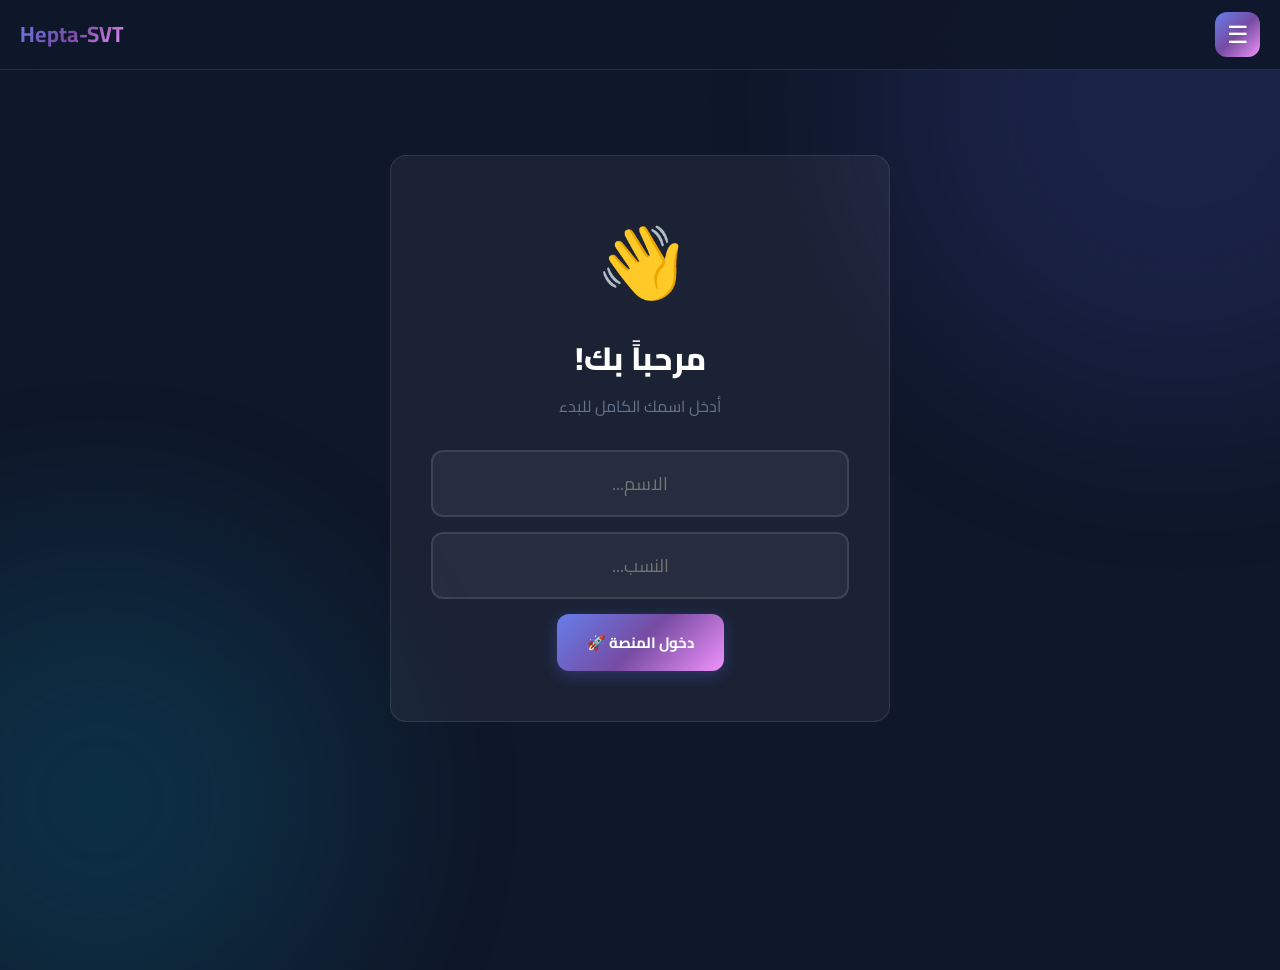
<file: index-17.html>
<!DOCTYPE html>
<html lang="ar" dir="rtl">
<head>
    <meta charset="UTF-8">
    <meta name="viewport" content="width=device-width, initial-scale=1.0">
    <title>Hepta-SVT - منصة علوم الحياة والأرض</title>
    
    <!-- Favicon for browsers -->
    <link rel="icon" type="image/jpeg" href="logo.jpg?v=2">
    <link rel="shortcut icon" type="image/jpeg" href="logo.jpg?v=2">
    
    <!-- Apple Touch Icon for iOS -->
    <link rel="apple-touch-icon" href="logo.jpg?v=2">
    <link rel="apple-touch-icon" sizes="152x152" href="logo.jpg?v=2">
    <link rel="apple-touch-icon" sizes="180x180" href="logo.jpg?v=2">
    <link rel="apple-touch-icon" sizes="167x167" href="logo.jpg?v=2">
    
    <!-- Android Chrome -->
    <link rel="icon" sizes="192x192" href="logo.jpg?v=2">
    <link rel="icon" sizes="512x512" href="logo.jpg?v=2">
    
    <!-- Web App Manifest -->
    <meta name="theme-color" content="#6366f1">
    <meta name="apple-mobile-web-app-capable" content="yes">
    <meta name="apple-mobile-web-app-status-bar-style" content="black-translucent">
    <meta name="apple-mobile-web-app-title" content="Hepta-SVT">
    
    <link href="https://fonts.googleapis.com/css2?family=Cairo:wght@400;600;700;800;900&family=Orbitron:wght@700;900&display=swap" rel="stylesheet">
    <style>
:root {
    --primary: #6366f1;
    --secondary: #06b6d4;
    --accent: #f59e0b;
    --success: #10b981;
    --danger: #ef4444;
    --dark: #0f172a;
    --white: #ffffff;
    --gray: #64748b;
    --gradient-main: linear-gradient(135deg, #667eea 0%, #764ba2 50%, #f093fb 100%);
}

* { margin: 0; padding: 0; box-sizing: border-box; }

body {
    font-family: 'Cairo', sans-serif;
    background: var(--dark);
    color: var(--white);
    line-height: 1.6;
    min-height: 100vh;
}

.bg-animation {
    position: fixed;
    inset: 0;
    z-index: 0;
    opacity: 0.15;
    pointer-events: none;
}

.bg-animation::before, .bg-animation::after {
    content: '';
    position: absolute;
    border-radius: 50%;
    filter: blur(100px);
    animation: float 20s infinite ease-in-out;
}

.bg-animation::before {
    width: 600px;
    height: 600px;
    background: var(--primary);
    top: -200px;
    right: -200px;
}

.bg-animation::after {
    width: 500px;
    height: 500px;
    background: var(--secondary);
    bottom: -150px;
    left: -150px;
    animation-delay: 5s;
}

@keyframes float {
    0%, 100% { transform: translate(0, 0); }
    25% { transform: translate(50px, -50px); }
    50% { transform: translate(-30px, 30px); }
    75% { transform: translate(40px, 40px); }
}

.navbar {
    position: fixed;
    top: 0;
    left: 0;
    width: 100%;
    height: 70px;
    background: rgba(15, 23, 42, 0.9);
    backdrop-filter: blur(20px);
    border-bottom: 1px solid rgba(255, 255, 255, 0.1);
    display: flex;
    align-items: center;
    justify-content: space-between;
    padding: 0 20px;
    z-index: 1000;
}

.menu-btn {
    width: 45px;
    height: 45px;
    background: var(--gradient-main);
    border: none;
    border-radius: 12px;
    cursor: pointer;
    font-size: 24px;
    color: var(--white);
}

.logo-text {
    font-size: 22px;
    font-weight: 700;
    background: var(--gradient-main);
    -webkit-background-clip: text;
    -webkit-text-fill-color: transparent;
}

.sidebar {
    position: fixed;
    top: 0;
    right: -320px;
    width: 320px;
    height: 100vh;
    background: rgba(15, 23, 42, 0.95);
    backdrop-filter: blur(30px);
    padding: 90px 20px 20px;
    transition: 0.3s;
    z-index: 999;
    overflow-y: auto;
    display: flex;
    flex-direction: column;
}

.sidebar.active { right: 0; }

.sidebar-overlay {
    position: fixed;
    inset: 0;
    background: rgba(0, 0, 0, 0.6);
    opacity: 0;
    visibility: hidden;
    transition: 0.3s;
    z-index: 998;
}

.sidebar-overlay.active {
    opacity: 1;
    visibility: visible;
}

.sidebar-item {
    background: rgba(255, 255, 255, 0.05);
    border: 1px solid rgba(255, 255, 255, 0.1);
    border-radius: 12px;
    padding: 15px;
    margin-bottom: 10px;
    cursor: pointer;
    display: flex;
    align-items: center;
    gap: 15px;
    transition: 0.3s;
}

.sidebar-item:hover, .sidebar-item.active {
    background: var(--gradient-main);
}

.main {
    margin-top: 70px;
    padding: 5px 20px 30px 20px;
    position: relative;
    z-index: 1;
    min-height: calc(100vh - 70px);
}

.page {
    display: none;
    animation: fadeInUp 0.5s;
    padding-top: 0;
    margin-top: 0;
}

.page > h2:first-child,
.page > .hero:first-child {
    margin-top: 0 !important;
    padding-top: 0 !important;
}

.page.active { display: block; }

@keyframes fadeInUp {
    from { opacity: 0; transform: translateY(30px); }
    to { opacity: 1; transform: translateY(0); }
}

.hero {
    background: var(--gradient-main);
    border-radius: 16px;
    padding: 50px 40px;
    text-align: center;
    margin-bottom: 40px;
}

.hero-title {
    font-size: 42px;
    font-weight: 800;
    margin-bottom: 15px;
}

.cards-grid {
    display: grid;
    grid-template-columns: repeat(auto-fit, minmax(280px, 1fr));
    gap: 25px;
    margin-bottom: 30px;
}

.card {
    background: rgba(255, 255, 255, 0.05);
    border: 1px solid rgba(255, 255, 255, 0.1);
    border-radius: 16px;
    padding: 30px;
    cursor: pointer;
    transition: 0.3s;
    display: flex;
    flex-direction: column;
    min-height: 280px;
}

.card:hover {
    transform: translateY(-8px);
    box-shadow: 0 20px 50px rgba(0, 0, 0, 0.3);
}

.card-icon {
    width: 60px;
    height: 60px;
    background: var(--gradient-main);
    border-radius: 15px;
    display: flex;
    align-items: center;
    justify-content: center;
    font-size: 28px;
    margin-bottom: 20px;
}

.card-title {
    font-size: 20px;
    font-weight: 700;
    margin-bottom: 10px;
}

.card-description {
    font-size: 14px;
    color: var(--gray);
}

.back-btn {
    background: rgba(255, 255, 255, 0.1);
    border: 1px solid rgba(255, 255, 255, 0.2);
    padding: 10px 20px;
    border-radius: 10px;
    cursor: pointer;
    display: inline-flex;
    align-items: center;
    gap: 8px;
    font-size: 14px;
    color: var(--white);
    margin-bottom: 20px;
    transition: 0.3s;
}

.back-btn:hover {
    background: rgba(255, 255, 255, 0.15);
}

.btn {
    padding: 14px 30px;
    border-radius: 12px;
    font-size: 15px;
    font-weight: 700;
    cursor: pointer;
    border: none;
    transition: 0.3s;
    font-family: 'Cairo', sans-serif;
}

.btn-primary {
    background: var(--gradient-main);
    color: var(--white);
    box-shadow: 0 4px 15px rgba(99, 102, 241, 0.3);
}

.btn-primary:hover {
    transform: translateY(-2px);
    box-shadow: 0 8px 25px rgba(99, 102, 241, 0.4);
}

.btn-ghost {
    background: transparent;
    border: 2px solid rgba(255, 255, 255, 0.2);
    color: var(--gray);
}

.btn-ghost:hover {
    border-color: var(--primary);
    color: var(--primary);
}

.btn-warning {
    background: linear-gradient(135deg, #f59e0b, #f97316);
    color: var(--white);
}

.btn-danger {
    background: linear-gradient(135deg, #ef4444, #dc2626);
    color: var(--white);
}

/* Game HUD */
.game-hud {
    position: fixed;
    top: 70px;
    left: 0;
    right: 0;
    background: rgba(15, 23, 42, 0.95);
    backdrop-filter: blur(20px);
    border-bottom: 1px solid rgba(255, 255, 255, 0.1);
    padding: 12px 20px;
    z-index: 999;
    display: none;
    grid-template-columns: repeat(4, 1fr);
    gap: 10px;
}

.game-hud.active {
    display: grid;
}

.hud-item {
    background: rgba(255, 255, 255, 0.05);
    border: 1px solid rgba(255, 255, 255, 0.1);
    border-radius: 10px;
    padding: 10px;
    text-align: center;
}

.hud-label {
    font-size: 10px;
    color: var(--gray);
    text-transform: uppercase;
    margin-bottom: 3px;
}

.hud-value {
    font-family: 'Orbitron', sans-serif;
    font-size: 20px;
    font-weight: 700;
    color: var(--primary);
}

.hud-value.points { color: var(--accent); }
.hud-value.timer { color: var(--success); }

/* Levels Grid */
.levels-grid {
    display: grid;
    grid-template-columns: repeat(auto-fill, minmax(150px, 1fr));
    gap: 20px;
    max-width: 900px;
    margin: 0 auto;
}

.level-card {
    background: rgba(255, 255, 255, 0.05);
    border: 2px solid rgba(255, 255, 255, 0.1);
    border-radius: 16px;
    padding: 30px 20px;
    text-align: center;
    cursor: pointer;
    transition: 0.3s;
    position: relative;
}

.level-card:not(.locked):hover {
    transform: translateY(-5px);
    border-color: var(--primary);
    box-shadow: 0 10px 30px rgba(99, 102, 241, 0.3);
}

.level-card.locked {
    opacity: 0.5;
    cursor: pointer;
    filter: grayscale(0.7);
    border: 2px solid rgba(255,255,255,0.1);
}

.level-card.locked:hover {
    opacity: 0.6;
    transform: translateY(-3px);
    border-color: rgba(239,68,68,0.5);
}

.level-number {
    font-size: 48px;
    font-weight: 900;
    font-family: 'Orbitron', sans-serif;
    background: var(--gradient-main);
    -webkit-background-clip: text;
    -webkit-text-fill-color: transparent;
    margin-bottom: 10px;
}

.level-label {
    font-size: 14px;
    color: var(--gray);
}

.level-stars {
    margin-top: 10px;
    font-size: 20px;
}

.level-lock {
    position: absolute;
    top: 15px;
    left: 15px;
    font-size: 24px;
}

/* Game Content */
.game-content {
    margin-top: 100px;
    max-width: 900px;
    margin-left: auto;
    margin-right: auto;
}

.question-card {
    background: rgba(255, 255, 255, 0.05);
    border: 1px solid rgba(255, 255, 255, 0.1);
    border-radius: 16px;
    padding: 30px;
}

.clue-box {
    background: rgba(6, 182, 212, 0.1);
    border: 1px solid rgba(6, 182, 212, 0.2);
    border-radius: 12px;
    padding: 25px;
    margin-bottom: 30px;
    text-align: center;
}

.clue-label {
    font-size: 12px;
    color: var(--secondary);
    text-transform: uppercase;
    margin-bottom: 10px;
    font-weight: 700;
}

.clue-text {
    font-size: 22px;
    font-weight: 700;
}

.answer-section {
    margin-bottom: 25px;
}

.answer-label {
    font-size: 13px;
    color: var(--gray);
    margin-bottom: 15px;
    text-align: center;
}

.answer-slots {
    display: flex;
    gap: 6px;
    justify-content: center;
    flex-wrap: nowrap;
    min-height: 65px;
    background: rgba(0, 0, 0, 0.2);
    border: 2px dashed rgba(255, 255, 255, 0.2);
    border-radius: 12px;
    padding: 12px 10px;
    direction: ltr;
    overflow-x: auto;
}

.answer-slots.correct {
    border-color: var(--success);
    background: rgba(16, 185, 129, 0.1);
}

.answer-slots.wrong {
    border-color: var(--danger);
    animation: shake 0.5s;
}

@keyframes shake {
    0%, 100% { transform: translateX(0); }
    25% { transform: translateX(-10px); }
    75% { transform: translateX(10px); }
}

.empty-slot {
    min-width: 45px;
    width: 45px;
    height: 52px;
    background: rgba(99, 102, 241, 0.1);
    border: 2px solid rgba(99, 102, 241, 0.3);
    border-radius: 10px;
    display: flex;
    align-items: center;
    justify-content: center;
    font-size: 26px;
    font-weight: 900;
    font-family: 'Orbitron', sans-serif;
    color: var(--primary);
    flex-shrink: 0;
    animation: popIn 0.3s;
}

.empty-slot.filled {
    background: rgba(99, 102, 241, 0.2);
    border-color: var(--primary);
    cursor: pointer;
}

.empty-slot.filled:hover {
    transform: scale(1.1);
}

.empty-slot.hint {
    background: rgba(16, 185, 129, 0.2);
    border-color: var(--success);
    color: var(--success);
}

@keyframes popIn {
    from { transform: scale(0); opacity: 0; }
    to { transform: scale(1); opacity: 1; }
}

.choices-section {
    margin-bottom: 20px;
}

.choices-label {
    font-size: 13px;
    color: var(--gray);
    margin-bottom: 15px;
    text-align: center;
}

.letter-choices {
    display: flex;
    gap: 8px;
    justify-content: center;
    flex-wrap: wrap;
    padding: 20px;
    background: rgba(0, 0, 0, 0.2);
    border-radius: 12px;
    direction: ltr;
}

.letter-btn {
    width: 52px;
    height: 56px;
    background: linear-gradient(135deg, rgba(99, 102, 241, 0.2), rgba(99, 102, 241, 0.1));
    border: 2px solid rgba(99, 102, 241, 0.4);
    border-radius: 12px;
    color: var(--white);
    font-size: 24px;
    font-weight: 900;
    font-family: 'Orbitron', sans-serif;
    cursor: pointer;
    transition: 0.2s;
}

.letter-btn:hover:not(:disabled) {
    transform: translateY(-4px) scale(1.05);
    border-color: var(--primary);
}

.letter-btn:disabled {
    opacity: 0.2;
    cursor: not-allowed;
}

.game-actions {
    display: flex;
    gap: 10px;
    justify-content: center;
    flex-wrap: wrap;
}

/* Feedback */
.feedback-overlay {
    position: fixed;
    inset: 0;
    background: rgba(0, 0, 0, 0.85);
    backdrop-filter: blur(10px);
    display: none;
    align-items: center;
    justify-content: center;
    z-index: 3000;
}

.feedback-overlay.active { display: flex; }

.feedback-card {
    background: linear-gradient(135deg, rgba(15, 23, 42, 0.95), rgba(30, 41, 59, 0.95));
    border: 2px solid rgba(99, 102, 241, 0.3);
    border-radius: 24px;
    padding: 40px;
    text-align: center;
    animation: bounceIn 0.5s;
    max-width: 90%;
}

@keyframes bounceIn {
    0% { transform: scale(0.5); opacity: 0; }
    70% { transform: scale(1.05); }
    100% { transform: scale(1); opacity: 1; }
}

.feedback-icon {
    font-size: 70px;
    margin-bottom: 15px;
}

.feedback-title {
    font-size: 28px;
    font-weight: 900;
    margin-bottom: 10px;
}

.feedback-title.success { color: var(--success); }

.feedback-msg {
    font-size: 15px;
    color: var(--gray);
    margin-bottom: 15px;
}

.feedback-points {
    background: rgba(245, 158, 11, 0.15);
    border: 1px solid rgba(245, 158, 11, 0.3);
    border-radius: 12px;
    padding: 10px 18px;
    font-size: 16px;
    font-weight: 700;
    color: var(--accent);
    margin-bottom: 20px;
    display: inline-block;
}

/* Level Complete */
.level-complete {
    max-width: 600px;
}

.level-complete-title {
    font-size: 36px;
    font-weight: 900;
    margin-bottom: 20px;
    background: var(--gradient-main);
    -webkit-background-clip: text;
    -webkit-text-fill-color: transparent;
}

.level-stats {
    background: rgba(255, 255, 255, 0.05);
    border-radius: 12px;
    padding: 20px;
    margin-bottom: 25px;
}

.stat-row {
    display: flex;
    justify-content: space-between;
    padding: 10px 0;
    border-bottom: 1px solid rgba(255, 255, 255, 0.1);
}

.stat-row:last-child {
    border-bottom: none;
}

.stat-label {
    color: var(--gray);
}

.stat-value {
    font-weight: 700;
    font-family: 'Orbitron', sans-serif;
    color: var(--accent);
}

/* Leaderboard */
.leaderboard {
    max-width: 700px;
    margin: 0 auto;
}

.leaderboard-title {
    font-size: 32px;
    font-weight: 800;
    margin-bottom: 25px;
    text-align: center;
}

.leaderboard-table {
    background: rgba(255, 255, 255, 0.05);
    border-radius: 16px;
    overflow: hidden;
    box-shadow: 0 4px 20px rgba(0, 0, 0, 0.2);
}

.leaderboard-row {
    display: grid;
    grid-template-columns: 70px 1fr 110px 100px;
    gap: 15px;
    padding: 18px 20px;
    border-bottom: 1px solid rgba(255, 255, 255, 0.08);
    align-items: center;
    transition: 0.3s;
}

.leaderboard-row:hover:not(.header) {
    background: rgba(255, 255, 255, 0.03);
}

.leaderboard-row:last-child {
    border-bottom: none;
}

.leaderboard-row.header {
    background: rgba(99, 102, 241, 0.15);
    font-weight: 700;
    font-size: 13px;
    color: var(--gray);
    text-transform: uppercase;
    letter-spacing: 0.5px;
}

.leaderboard-rank {
    font-size: 28px;
    font-weight: 900;
    font-family: 'Orbitron', sans-serif;
    background: var(--gradient-main);
    -webkit-background-clip: text;
    -webkit-text-fill-color: transparent;
    text-align: center;
}

.leaderboard-name {
    font-weight: 600;
    font-size: 16px;
}

.leaderboard-score {
    font-family: 'Orbitron', sans-serif;
    color: var(--success);
    font-weight: 700;
    font-size: 18px;
    text-align: center;
}

.leaderboard-time {
    font-family: 'Orbitron', sans-serif;
    font-size: 15px;
    color: var(--accent);
    font-weight: 600;
    text-align: center;
}

/* Popup */
.popup {
    position: fixed;
    inset: 0;
    background: rgba(0, 0, 0, 0.9);
    display: none;
    align-items: center;
    justify-content: center;
    z-index: 3000;
    padding: 20px;
}

.popup.active { display: flex; }

.popup-content {
    position: relative;
    max-width: 90%;
    max-height: 85vh;
}

.popup-img {
    max-width: 100%;
    max-height: 85vh;
    border-radius: 16px;
}

.popup-close {
    position: absolute;
    top: -50px;
    left: -50px;
    width: 50px;
    height: 50px;
    background: var(--white);
    color: var(--dark);
    border: none;
    border-radius: 50%;
    font-size: 24px;
    cursor: pointer;
}

/* Responsive */
@media (max-width: 768px) {
    .hero-title { font-size: 32px; }
    .cards-grid { grid-template-columns: 1fr; }
    .game-hud { grid-template-columns: repeat(2, 1fr); gap: 8px; padding: 10px; }
    .hud-value { font-size: 18px; }
    .empty-slot { min-width: 38px; width: 38px; height: 46px; font-size: 22px; }
    .letter-btn { width: 46px; height: 50px; font-size: 20px; }
    .answer-slots { gap: 4px; }
    .question-card { padding: 20px; }
    .leaderboard-row { grid-template-columns: 50px 1fr 90px 80px; gap: 10px; padding: 12px 15px; }
    .feedback-card { padding: 30px 25px; }
}

@media (max-width: 480px) {
    .empty-slot { min-width: 32px; width: 32px; height: 40px; font-size: 18px; }
    .answer-slots { gap: 3px; padding: 10px 5px; }
}
</style>
</head>
<body>
<div class="bg-animation"></div>

<!-- Navbar -->
<nav class="navbar">
    <button class="menu-btn" onclick="toggleSidebar()">☰</button>
    <h1 class="logo-text">Hepta-SVT</h1>
    <div id="userNameDisplay" style="display:none;font-size:13px;font-weight:600;background:rgba(255,255,255,0.08);padding:6px 12px;border-radius:8px;">
        👤 <span id="userNameText"></span>
    </div>
</nav>

<!-- Sidebar -->
<div class="sidebar-overlay" id="sidebarOverlay" onclick="closeSidebar()"></div>
<aside class="sidebar" id="sidebar">
    <div class="sidebar-item active" onclick="navigateTo('dashboard')">
        <span>🏠</span>
        <span>الصفحة الرئيسية</span>
    </div>
    <div class="sidebar-item" onclick="navigateTo('lessons')">
        <span>📚</span>
        <span>الدروس</span>
    </div>
    <div class="sidebar-item" onclick="navigateTo('tests')">
        <span>✍️</span>
        <span>اختبر نفسك</span>
    </div>
    <div class="sidebar-item" onclick="navigateTo('laboratory')">
        <span>🧪</span>
        <span>المختبر</span>
    </div>
    <div class="sidebar-item" onclick="navigateTo('exercises')">
        <span>📝</span>
        <span>تمارين</span>
    </div>
    <div class="sidebar-item" onclick="navigateTo('videos')">
        <span>🎥</span>
        <span>فيديوهات تعليمية</span>
    </div>
    
    <!-- Logout Button (Fixed at bottom) -->
    <div class="sidebar-item" onclick="logout()" style="margin-top:auto;background:rgba(239,68,68,0.1);border:2px solid rgba(239,68,68,0.3);border-radius:12px;transition:all 0.3s;" onmouseover="this.style.background='rgba(239,68,68,0.2)';this.style.borderColor='rgba(239,68,68,0.5)'" onmouseout="this.style.background='rgba(239,68,68,0.1)';this.style.borderColor='rgba(239,68,68,0.3)'">
        <span style="font-size:20px;">🚪</span>
        <span style="color:rgba(239,68,68,0.9);font-weight:700;">تسجيل الخروج</span>
    </div>
</aside>

<!-- HUD -->
<div class="game-hud" id="gameHud">
    <div class="hud-item">
        <div class="hud-label">المستوى</div>
        <div class="hud-value" id="hudLevel">1</div>
    </div>
    <div class="hud-item">
        <div class="hud-label">الاختبار</div>
        <div class="hud-value" id="hudQuestion">1/10</div>
    </div>
    <div class="hud-item">
        <div class="hud-label">النقاط</div>
        <div class="hud-value points" id="hudPoints">0</div>
    </div>
    <div class="hud-item">
        <div class="hud-label">الوقت</div>
        <div class="hud-value timer" id="hudTimer">00:00</div>
    </div>
</div>

<!-- Main -->
<main class="main">

<!-- Name Input Screen -->
<section id="nameScreen" class="page active">
    <div style="max-width:500px;margin:80px auto;text-align:center;">
        <div style="background:rgba(255,255,255,0.05);border:1px solid rgba(255,255,255,0.1);border-radius:16px;padding:50px 40px;">
            <div style="font-size:70px;margin-bottom:15px;">👋</div>
            <h2 style="font-size:32px;font-weight:800;margin-bottom:10px;">مرحباً بك!</h2>
            <p style="color:var(--gray);margin-bottom:30px;">أدخل اسمك الكامل للبدء</p>
            
            <input type="text" id="firstName" placeholder="الاسم..." maxlength="20" 
                   style="width:100%;padding:15px 20px;background:rgba(255,255,255,0.05);border:2px solid rgba(255,255,255,0.1);border-radius:12px;color:var(--white);font-size:18px;font-family:'Cairo',sans-serif;margin-bottom:15px;text-align:center;"
                   onkeyup="checkNameInput()">
            
            <input type="text" id="lastName" placeholder="النسب..." maxlength="20"
                   style="width:100%;padding:15px 20px;background:rgba(255,255,255,0.05);border:2px solid rgba(255,255,255,0.1);border-radius:12px;color:var(--white);font-size:18px;font-family:'Cairo',sans-serif;margin-bottom:15px;text-align:center;"
                   onkeyup="checkNameInput()" onkeypress="if(event.key==='Enter') submitName()">
            
            <div id="nameError" style="display:none;background:rgba(239,68,68,0.15);border:1px solid rgba(239,68,68,0.3);border-radius:12px;padding:15px;margin-bottom:20px;font-size:14px;color:var(--danger);">
                ⚠️ هذا الاسم مسجل بالفعل! الرجاء استخدام اسم آخر
            </div>
            
            <button class="btn btn-primary" id="startBtn" onclick="submitName()" disabled>دخول المنصة 🚀</button>
        </div>
    </div>
</section>

<!-- Dashboard -->

<section id="dashboard" class="page">
    
    <!-- Fixed Welcome Section -->
    <div style="text-align:center;margin-bottom:40px;">
        <p style="font-size:18px;color:rgba(255,255,255,0.7);margin-bottom:8px;">مرحباً بكم في</p>
        <h1 style="font-size:48px;font-weight:900;margin:0 0 10px;background:linear-gradient(135deg,#6366f1,#8b5cf6);-webkit-background-clip:text;-webkit-text-fill-color:transparent;background-clip:text;">Hepta-SVT</h1>
        <p style="font-size:16px;color:rgba(255,255,255,0.6);max-width:500px;margin:0 auto;">منصة خاصة بمادة علوم الحياة والأرض</p>
    </div>
    
    <!-- Rotating Cards Container (No Arrows) -->
    <div style="position:relative;max-width:650px;margin:0 auto;">
        <div style="position:relative;min-height:480px;">
            
            <!-- Card 1: ملخصات الدروس -->
            <div class="carousel-slide" style="position:absolute;width:100%;opacity:1;visibility:visible;z-index:2;transition:opacity 0.6s ease;padding:45px;background:linear-gradient(135deg,rgba(59,130,246,0.15),rgba(37,99,235,0.05));border:2px solid rgba(59,130,246,0.3);border-radius:20px;text-align:center;">
                <div style="width:90px;height:90px;background:linear-gradient(135deg,#3b82f6,#2563eb);border-radius:22px;display:flex;align-items:center;justify-content:center;font-size:48px;margin:0 auto 30px;box-shadow:0 10px 30px rgba(59,130,246,0.3);">📚</div>
                <h3 style="font-size:32px;font-weight:800;margin-bottom:18px;color:white;">ملخصات الدروس</h3>
                <p style="font-size:17px;line-height:1.9;color:rgba(255,255,255,0.85);margin-bottom:30px;">
                    استكشف ملخصات شاملة ومفصلة<br>
                    لجميع دروس المنهج
                </p>
                <div style="padding:18px;background:rgba(0,0,0,0.25);border-radius:14px;margin-bottom:25px;">
                    <span style="font-size:16px;color:rgba(255,255,255,0.8);">📖 6 دروس متاحة</span>
                </div>
                <button onclick="navigateTo('lessons')" class="btn btn-primary" style="width:100%;padding:18px;font-size:18px;font-weight:700;border-radius:14px;">
                    شاهد الملخصات →
                </button>
            </div>
            
            <!-- Card 2: الاختبارات -->
            <div class="carousel-slide" style="position:absolute;width:100%;opacity:0;visibility:hidden;z-index:1;transition:opacity 0.6s ease;padding:45px;background:linear-gradient(135deg,rgba(16,185,129,0.15),rgba(5,150,105,0.05));border:2px solid rgba(16,185,129,0.3);border-radius:20px;text-align:center;">
                <div style="width:90px;height:90px;background:linear-gradient(135deg,#10b981,#059669);border-radius:22px;display:flex;align-items:center;justify-content:center;font-size:48px;margin:0 auto 30px;box-shadow:0 10px 30px rgba(16,185,129,0.3);">✍️</div>
                <h3 style="font-size:32px;font-weight:800;margin-bottom:18px;color:white;">اختبر تمكنك</h3>
                <p style="font-size:17px;line-height:1.9;color:rgba(255,255,255,0.85);margin-bottom:30px;">
                    اختبارات معرفية ومهارية<br>
                    لقياس مستواك الحقيقي
                </p>
                <div style="padding:18px;background:rgba(0,0,0,0.25);border-radius:14px;margin-bottom:25px;">
                    <span style="font-size:16px;color:rgba(255,255,255,0.8);">📊 اختبارات متنوعة</span>
                </div>
                <button onclick="navigateTo('tests')" class="btn btn-primary" style="width:100%;padding:18px;font-size:18px;font-weight:700;background:linear-gradient(135deg,#10b981,#059669);border-radius:14px;">
                    ابدأ الاختبار →
                </button>
            </div>
            
            <!-- Card 3: الألعاب التربوية -->
            <div class="carousel-slide" style="position:absolute;width:100%;opacity:0;visibility:hidden;z-index:1;transition:opacity 0.6s ease;padding:45px;background:linear-gradient(135deg,rgba(249,115,22,0.15),rgba(234,88,12,0.05));border:2px solid rgba(249,115,22,0.3);border-radius:20px;text-align:center;">
                <div style="width:90px;height:90px;background:linear-gradient(135deg,#f97316,#ea580c);border-radius:22px;display:flex;align-items:center;justify-content:center;font-size:48px;margin:0 auto 30px;box-shadow:0 10px 30px rgba(249,115,22,0.3);">🎮</div>
                <h3 style="font-size:32px;font-weight:800;margin-bottom:18px;color:white;">ألعاب تربوية</h3>
                <p style="font-size:17px;line-height:1.9;color:rgba(255,255,255,0.85);margin-bottom:30px;">
                    العب الآن وحسّن ترتيبك<br>
                    تعلم بطريقة ممتعة وتفاعلية
                </p>
                <div style="padding:18px;background:rgba(0,0,0,0.25);border-radius:14px;margin-bottom:25px;">
                    <span style="font-size:16px;color:rgba(255,255,255,0.8);">🏆 تنافس مع الآخرين</span>
                </div>
                <button onclick="navigateTo('levelsScreen')" class="btn btn-primary" style="width:100%;padding:18px;font-size:18px;font-weight:700;background:linear-gradient(135deg,#f97316,#ea580c);border-radius:14px;">
                    العب الآن →
                </button>
            </div>
            
            <!-- Card 4: التجارب التفاعلية -->
            <div class="carousel-slide" style="position:absolute;width:100%;opacity:0;visibility:hidden;z-index:1;transition:opacity 0.6s ease;padding:45px;background:linear-gradient(135deg,rgba(236,72,153,0.15),rgba(219,39,119,0.05));border:2px solid rgba(236,72,153,0.3);border-radius:20px;text-align:center;">
                <div style="width:90px;height:90px;background:linear-gradient(135deg,#ec4899,#db2777);border-radius:22px;display:flex;align-items:center;justify-content:center;font-size:48px;margin:0 auto 30px;box-shadow:0 10px 30px rgba(236,72,153,0.3);">🔬</div>
                <h3 style="font-size:32px;font-weight:800;margin-bottom:18px;color:white;">تجارب تفاعلية</h3>
                <p style="font-size:17px;line-height:1.9;color:rgba(255,255,255,0.85);margin-bottom:30px;">
                    اجعل الدرس أكثر متعة<br>
                    من خلال تجارب علمية تفاعلية
                </p>
                <div style="padding:18px;background:rgba(0,0,0,0.25);border-radius:14px;margin-bottom:25px;">
                    <span style="font-size:16px;color:rgba(255,255,255,0.8);">🧪 تجارب مذهلة</span>
                </div>
                <button onclick="navigateTo('laboratory')" class="btn btn-primary" style="width:100%;padding:18px;font-size:18px;font-weight:700;background:linear-gradient(135deg,#ec4899,#db2777);border-radius:14px;">
                    استكشف التجارب →
                </button>
            </div>
            
            <!-- Card 5: الجديد في المنصة -->
            <div class="carousel-slide" style="position:absolute;width:100%;opacity:0;visibility:hidden;z-index:1;transition:opacity 0.6s ease;padding:45px;background:linear-gradient(135deg,rgba(168,85,247,0.15),rgba(147,51,234,0.05));border:2px solid rgba(168,85,247,0.3);border-radius:20px;text-align:center;">
                <div style="width:90px;height:90px;background:linear-gradient(135deg,#a855f7,#9333ea);border-radius:22px;display:flex;align-items:center;justify-content:center;font-size:48px;margin:0 auto 30px;box-shadow:0 10px 30px rgba(168,85,247,0.3);">⭐</div>
                <h3 style="font-size:32px;font-weight:800;margin-bottom:18px;color:white;">جديد المنصة</h3>
                <p style="font-size:17px;line-height:1.9;color:rgba(255,255,255,0.85);margin-bottom:30px;">
                    60 ملف PDF تمارين<br>
                    وامتحانات جهوية متاحة الآن!
                </p>
                <div style="padding:18px;background:rgba(0,0,0,0.25);border-radius:14px;margin-bottom:25px;">
                    <span style="font-size:16px;color:rgba(255,255,255,0.8);">🆕 تم الإضافة اليوم</span>
                </div>
                <button onclick="navigateTo('exercises')" class="btn btn-primary" style="width:100%;padding:18px;font-size:18px;font-weight:700;background:linear-gradient(135deg,#a855f7,#9333ea);border-radius:14px;">
                    استكشف الآن →
                </button>
            </div>
            
        </div>
        
        <!-- Dots Navigation -->
        <div style="display:flex;justify-content:center;gap:12px;margin-top:35px;">
            <div class="carousel-dot" onclick="goToCard(0)" style="width:14px;height:14px;border-radius:50%;background:var(--primary);cursor:pointer;transition:all 0.3s;transform:scale(1.3);"></div>
            <div class="carousel-dot" onclick="goToCard(1)" style="width:14px;height:14px;border-radius:50%;background:rgba(255,255,255,0.3);cursor:pointer;transition:all 0.3s;"></div>
            <div class="carousel-dot" onclick="goToCard(2)" style="width:14px;height:14px;border-radius:50%;background:rgba(255,255,255,0.3);cursor:pointer;transition:all 0.3s;"></div>
            <div class="carousel-dot" onclick="goToCard(3)" style="width:14px;height:14px;border-radius:50%;background:rgba(255,255,255,0.3);cursor:pointer;transition:all 0.3s;"></div>
            <div class="carousel-dot" onclick="goToCard(4)" style="width:14px;height:14px;border-radius:50%;background:rgba(255,255,255,0.3);cursor:pointer;transition:all 0.3s;"></div>
        </div>
        
    </div>
</section>

<!-- Lessons -->
<section id="lessons" class="page">
    <h2 style="margin-bottom:25px;font-size:28px;">📚 الدروس المتاحة</h2>
    <div class="cards-grid">
        <div class="card" onclick="openLesson('nervous')">
            <div class="card-icon">🧠</div>
            <h3 class="card-title">Le système nerveux</h3>
            <p class="card-description">دراسة شاملة للجهاز العصبي</p>
        </div>
        <div class="card" onclick="openLesson('muscular')">
            <div class="card-icon">💪</div>
            <h3 class="card-title">Le système musculaire</h3>
            <p class="card-description">تعرف على دور العضلات</p>
        </div>
        <div class="card locked" onclick="alert('🔒 هذا الدرس غير متاح حالياً\n\nسيتم فتحه قريباً!');" style="opacity:0.5;filter:grayscale(0.7);cursor:pointer;">
            <div class="card-icon">🦠</div>
            <h3 class="card-title">Les microbes</h3>
            <p class="card-description">عالم الكائنات الدقيقة</p>
            <div style="position:absolute;top:15px;right:15px;font-size:24px;">🔒</div>
        </div>
        <div class="card locked" onclick="alert('🔒 هذا الدرس غير متاح حالياً\n\nسيتم فتحه قريباً!');" style="opacity:0.5;filter:grayscale(0.7);cursor:pointer;">
            <div class="card-icon">🛡️</div>
            <h3 class="card-title">Le système immunitaire</h3>
            <p class="card-description">المناعة الطبيعية والمكتسبة</p>
            <div style="position:absolute;top:15px;right:15px;font-size:24px;">🔒</div>
        </div>
        <div class="card locked" onclick="alert('🔒 هذا الدرس غير متاح حالياً\n\nسيتم فتحه قريباً!');" style="opacity:0.5;filter:grayscale(0.7);cursor:pointer;">
            <div class="card-icon">🔴</div>
            <h3 class="card-title">Dysfonctionnements immunitaires</h3>
            <p class="card-description">الحساسية والإيدز</p>
            <div style="position:absolute;top:15px;right:15px;font-size:24px;">🔒</div>
        </div>
        <div class="card locked" onclick="alert('🔒 هذا الدرس غير متاح حالياً\n\nسيتم فتحه قريباً!');" style="opacity:0.5;filter:grayscale(0.7);cursor:pointer;">
            <div class="card-icon">💉</div>
            <h3 class="card-title">La transfusion sanguine</h3>
            <p class="card-description">فصائل الدم ونقل الدم</p>
            <div style="position:absolute;top:15px;right:15px;font-size:24px;">🔒</div>
        </div>
    </div>
</section>

<!-- Lesson Details -->
<section id="lessonDetails" class="page">
    <button class="back-btn" onclick="navigateTo('lessons')">→ العودة للدروس</button>
    <h2 id="lessonTitle" style="margin-bottom:25px;font-size:28px;"></h2>
    <div class="cards-grid" id="lessonParagraphs"></div>
</section>

<!-- Tests -->
<section id="tests" class="page">
    <h2 style="margin-top:0;margin-bottom:30px;font-size:28px;">✍️ اختبر نفسك</h2>
    <div class="cards-grid">
        <div class="card" onclick="navigateTo('knowledgeTests')">
            <div class="card-icon" style="background:linear-gradient(135deg,#3b82f6,#2563eb);">📝</div>
            <h3 class="card-title">اختبارات معرفية</h3>
            <p class="card-description">اختبر معرفتك النظرية في 3 مستويات</p>
        </div>
        <div class="card" onclick="navigateTo('skillTests')">
            <div class="card-icon" style="background:linear-gradient(135deg,#10b981,#059669);">🎯</div>
            <h3 class="card-title">اختبارات مهارية</h3>
            <p class="card-description">اختبر قدرتك على التطبيق العملي</p>
        </div>
        <div class="card" onclick="navigateTo('levelsScreen')">
            <div class="card-icon" style="background:linear-gradient(135deg,#f97316,#ea580c);">🎮</div>
            <h3 class="card-title">ألعاب تربوية</h3>
            <p class="card-description">تعلم وتسلى في نفس الوقت</p>
        </div>
    </div>
</section>

<!-- Knowledge Tests (اختبارات معرفية) -->
<section id="knowledgeTests" class="page">
    <button class="back-btn" onclick="navigateTo('tests')">→ الرجوع</button>
    <h2 style="margin-top:0;margin-bottom:30px;font-size:28px;">📝 اختبارات معرفية</h2>
    <div style="max-width:900px;margin:0 auto;">
        <div class="cards-grid">
            <div class="card" onclick="startKnowledgeQuiz('easy')">
                <div class="card-icon" style="background:linear-gradient(135deg,#10b981,#059669);">😊</div>
                <h3 class="card-title">المستوى السهل</h3>
                <p class="card-description">20 سؤالاً<br>15 إجابة صحيحة للنجاح</p>
                <div id="easyBestScore" style="margin-top:10px;font-size:14px;color:rgba(255,255,255,0.7);"></div>
            </div>
            <div class="card" id="mediumQuizCard" onclick="checkQuizUnlock('medium')" style="position:relative;">
                <div class="card-icon" style="background:linear-gradient(135deg,#f59e0b,#f97316);">🤔</div>
                <h3 class="card-title">المستوى المتوسط</h3>
                <p class="card-description">30 سؤالاً (QCM + صح/خطأ + صل بسهم)<br>25 إجابة صحيحة للنجاح</p>
                <div id="mediumBestScore" style="margin-top:10px;font-size:14px;color:rgba(255,255,255,0.7);"></div>
                <div id="mediumLock" style="position:absolute;top:15px;right:15px;font-size:32px;display:none;">🔒</div>
            </div>
            <div class="card" id="hardQuizCard" onclick="checkQuizUnlock('hard')" style="position:relative;">
                <div class="card-icon" style="background:linear-gradient(135deg,#ef4444,#dc2626);">😤</div>
                <h3 class="card-title">المستوى الصعب</h3>
                <p class="card-description">40 سؤالاً (6 أنواع متنوعة)<br>35 إجابة صحيحة للنجاح</p>
                <div id="hardBestScore" style="margin-top:10px;font-size:14px;color:rgba(255,255,255,0.7);"></div>
                <div id="hardLock" style="position:absolute;top:15px;right:15px;font-size:32px;display:none;">🔒</div>
            </div>
        </div>
    </div>
</section>

<!-- Skill Tests (اختبارات مهارية) -->
<section id="skillTests" class="page">
    <button class="back-btn" onclick="navigateTo('tests')">→ الرجوع</button>
    <h2 style="margin-top:0;margin-bottom:30px;font-size:28px;">🎯 اختبارات مهارية</h2>
    <div style="max-width:900px;margin:0 auto;">
        <div class="cards-grid">
            <div class="card" style="opacity:0.6;cursor:not-allowed;">
                <div class="card-icon" style="background:linear-gradient(135deg,#10b981,#059669);">😊</div>
                <h3 class="card-title">المستوى السهل</h3>
                <p class="card-description">اختبارات تطبيقية بسيطة</p>
                <div style="margin-top:10px;padding:5px 12px;background:var(--accent);border-radius:20px;display:inline-block;font-size:12px;">قريباً</div>
            </div>
            <div class="card" style="opacity:0.6;cursor:not-allowed;">
                <div class="card-icon" style="background:linear-gradient(135deg,#f59e0b,#f97316);">🤔</div>
                <h3 class="card-title">المستوى المتوسط</h3>
                <p class="card-description">اختبارات تطبيقية متوسطة</p>
                <div style="margin-top:10px;padding:5px 12px;background:var(--accent);border-radius:20px;display:inline-block;font-size:12px;">قريباً</div>
            </div>
            <div class="card" style="opacity:0.6;cursor:not-allowed;">
                <div class="card-icon" style="background:linear-gradient(135deg,#ef4444,#dc2626);">😤</div>
                <h3 class="card-title">المستوى الصعب</h3>
                <p class="card-description">اختبارات تطبيقية صعبة</p>
                <div style="margin-top:10px;padding:5px 12px;background:var(--accent);border-radius:20px;display:inline-block;font-size:12px;">قريباً</div>
            </div>
        </div>
    </div>
</section>

<!-- Quiz Screen -->
<section id="quizScreen" class="page">
    <button class="back-btn" onclick="navigateTo('knowledgeTests')">→ الرجوع</button>
    <div style="margin-top:20px;max-width:900px;margin-left:auto;margin-right:auto;">
        <div style="background:rgba(255,255,255,0.05);border:1px solid rgba(255,255,255,0.1);border-radius:16px;padding:20px;margin-bottom:25px;display:grid;grid-template-columns:repeat(3,1fr);gap:15px;">
            <div style="text-align:center;">
                <div style="font-size:12px;color:var(--gray);margin-bottom:5px;">السؤال</div>
                <div style="font-size:24px;font-weight:700;color:var(--primary);" id="quizProgress">1/20</div>
            </div>
            <div style="text-align:center;">
                <div style="font-size:12px;color:var(--gray);margin-bottom:5px;">صحيحة</div>
                <div style="font-size:24px;font-weight:700;color:var(--success);" id="quizCorrect">0</div>
            </div>
            <div style="text-align:center;">
                <div style="font-size:12px;color:var(--gray);margin-bottom:5px;">خاطئة</div>
                <div style="font-size:24px;font-weight:700;color:var(--danger);" id="quizWrong">0</div>
            </div>
        </div>
        
        <div style="background:rgba(255,255,255,0.05);border:1px solid rgba(255,255,255,0.1);border-radius:16px;padding:40px;">
            <h3 style="font-size:22px;font-weight:700;margin-bottom:30px;line-height:1.8;text-align:center;" id="quizQuestion"></h3>
            <div id="quizOptions" style="display:flex;flex-direction:column;gap:15px;"></div>
            <div id="quizFeedback" style="display:none;margin-top:25px;padding:20px;border-radius:12px;"></div>
            <button id="quizNextBtn" style="display:none;margin-top:20px;width:100%;" class="btn btn-primary" onclick="nextQuizQuestion()">السؤال التالي →</button>
        </div>
    </div>
</section>

<!-- Laboratory -->
<section id="laboratory" class="page">
    <h2 style="margin-bottom:25px;font-size:28px;">🧪 المختبر الافتراضي</h2>
    <div style="text-align:center;padding:80px 20px;">
        <div style="font-size:80px;opacity:0.3;">🔬</div>
        <h3 style="font-size:24px;margin:20px 0 10px;">قريباً جداً!</h3>
        <p style="color:var(--gray);line-height:1.8;">
            نعمل على إضافة تجارب تفاعلية مذهلة<br>
            ستجعل من فهمك للدروس أكثر بساطة ومتعة
        </p>
    </div>
</section>

<!-- Exercises -->
<section id="exercises" class="page">
    <h2 style="margin-top:0;margin-bottom:35px;font-size:28px;">📝 تمارين</h2>
    
    <!-- Les fonctions de relation -->
    <div style="background:rgba(59,130,246,0.08);border:2px solid rgba(59,130,246,0.2);border-radius:18px;padding:30px;margin-bottom:25px;transition:0.3s;" onmouseover="this.style.borderColor='rgba(59,130,246,0.4)'" onmouseout="this.style.borderColor='rgba(59,130,246,0.2)'">
        <div style="display:flex;align-items:center;justify-content:space-between;cursor:pointer;" onclick="toggleExerciseSection('fonctions')">
            <div style="display:flex;align-items:center;gap:18px;">
                <div style="width:65px;height:65px;background:linear-gradient(135deg,#3b82f6,#2563eb);border-radius:16px;display:flex;align-items:center;justify-content:center;font-size:32px;box-shadow:0 8px 20px rgba(59,130,246,0.3);">🧠</div>
                <div>
                    <h3 style="font-size:26px;font-weight:800;margin:0 0 8px;color:white;">Les fonctions de relation</h3>
                    <p style="font-size:15px;color:rgba(255,255,255,0.6);margin:0;">20 séries d'exercices • جاهزة للتحميل</p>
                </div>
            </div>
            <div id="fonctionsArrow" style="font-size:28px;color:rgba(255,255,255,0.4);transition:transform 0.3s;">▼</div>
        </div>
        
        <div id="fonctionsContent" style="display:none;margin-top:28px;padding-top:25px;border-top:2px solid rgba(59,130,246,0.15);">
            <div style="display:grid;grid-template-columns:repeat(auto-fill,minmax(150px,1fr));gap:12px;">
                <a href="pdfs/fonctions_relation/serie_1.pdf" target="_blank" style="padding:16px;background:rgba(59,130,246,0.15);border:2px solid rgba(59,130,246,0.4);border-radius:12px;text-align:center;color:white;text-decoration:none;font-weight:600;transition:0.3s;display:block;" onmouseover="this.style.background='rgba(59,130,246,0.25)'" onmouseout="this.style.background='rgba(59,130,246,0.15)'">📄 Série 1</a>
                <a href="pdfs/fonctions_relation/serie_2.pdf" target="_blank" style="padding:16px;background:rgba(59,130,246,0.15);border:2px solid rgba(59,130,246,0.4);border-radius:12px;text-align:center;color:white;text-decoration:none;font-weight:600;transition:0.3s;display:block;" onmouseover="this.style.background='rgba(59,130,246,0.25)'" onmouseout="this.style.background='rgba(59,130,246,0.15)'">📄 Série 2</a>
                <a href="pdfs/fonctions_relation/serie_3.pdf" target="_blank" style="padding:16px;background:rgba(59,130,246,0.15);border:2px solid rgba(59,130,246,0.4);border-radius:12px;text-align:center;color:white;text-decoration:none;font-weight:600;transition:0.3s;display:block;" onmouseover="this.style.background='rgba(59,130,246,0.25)'" onmouseout="this.style.background='rgba(59,130,246,0.15)'">📄 Série 3</a>
                <a href="pdfs/fonctions_relation/serie_4.pdf" target="_blank" style="padding:16px;background:rgba(59,130,246,0.15);border:2px solid rgba(59,130,246,0.4);border-radius:12px;text-align:center;color:white;text-decoration:none;font-weight:600;transition:0.3s;display:block;" onmouseover="this.style.background='rgba(59,130,246,0.25)'" onmouseout="this.style.background='rgba(59,130,246,0.15)'">📄 Série 4</a>
                <a href="pdfs/fonctions_relation/serie_5.pdf" target="_blank" style="padding:16px;background:rgba(59,130,246,0.15);border:2px solid rgba(59,130,246,0.4);border-radius:12px;text-align:center;color:white;text-decoration:none;font-weight:600;transition:0.3s;display:block;" onmouseover="this.style.background='rgba(59,130,246,0.25)'" onmouseout="this.style.background='rgba(59,130,246,0.15)'">📄 Série 5</a>
                <a href="pdfs/fonctions_relation/serie_6.pdf" target="_blank" style="padding:16px;background:rgba(59,130,246,0.15);border:2px solid rgba(59,130,246,0.4);border-radius:12px;text-align:center;color:white;text-decoration:none;font-weight:600;transition:0.3s;display:block;" onmouseover="this.style.background='rgba(59,130,246,0.25)'" onmouseout="this.style.background='rgba(59,130,246,0.15)'">📄 Série 6</a>
                <a href="pdfs/fonctions_relation/serie_7.pdf" target="_blank" style="padding:16px;background:rgba(59,130,246,0.15);border:2px solid rgba(59,130,246,0.4);border-radius:12px;text-align:center;color:white;text-decoration:none;font-weight:600;transition:0.3s;display:block;" onmouseover="this.style.background='rgba(59,130,246,0.25)'" onmouseout="this.style.background='rgba(59,130,246,0.15)'">📄 Série 7</a>
                <a href="pdfs/fonctions_relation/serie_8.pdf" target="_blank" style="padding:16px;background:rgba(59,130,246,0.15);border:2px solid rgba(59,130,246,0.4);border-radius:12px;text-align:center;color:white;text-decoration:none;font-weight:600;transition:0.3s;display:block;" onmouseover="this.style.background='rgba(59,130,246,0.25)'" onmouseout="this.style.background='rgba(59,130,246,0.15)'">📄 Série 8</a>
                <a href="pdfs/fonctions_relation/serie_9.pdf" target="_blank" style="padding:16px;background:rgba(59,130,246,0.15);border:2px solid rgba(59,130,246,0.4);border-radius:12px;text-align:center;color:white;text-decoration:none;font-weight:600;transition:0.3s;display:block;" onmouseover="this.style.background='rgba(59,130,246,0.25)'" onmouseout="this.style.background='rgba(59,130,246,0.15)'">📄 Série 9</a>
                <a href="pdfs/fonctions_relation/serie_10.pdf" target="_blank" style="padding:16px;background:rgba(59,130,246,0.15);border:2px solid rgba(59,130,246,0.4);border-radius:12px;text-align:center;color:white;text-decoration:none;font-weight:600;transition:0.3s;display:block;" onmouseover="this.style.background='rgba(59,130,246,0.25)'" onmouseout="this.style.background='rgba(59,130,246,0.15)'">📄 Série 10</a>
                <a href="pdfs/fonctions_relation/serie_11.pdf" target="_blank" style="padding:16px;background:rgba(59,130,246,0.15);border:2px solid rgba(59,130,246,0.4);border-radius:12px;text-align:center;color:white;text-decoration:none;font-weight:600;transition:0.3s;display:block;" onmouseover="this.style.background='rgba(59,130,246,0.25)'" onmouseout="this.style.background='rgba(59,130,246,0.15)'">📄 Série 11</a>
                <a href="pdfs/fonctions_relation/serie_12.pdf" target="_blank" style="padding:16px;background:rgba(59,130,246,0.15);border:2px solid rgba(59,130,246,0.4);border-radius:12px;text-align:center;color:white;text-decoration:none;font-weight:600;transition:0.3s;display:block;" onmouseover="this.style.background='rgba(59,130,246,0.25)'" onmouseout="this.style.background='rgba(59,130,246,0.15)'">📄 Série 12</a>
                <a href="pdfs/fonctions_relation/serie_13.pdf" target="_blank" style="padding:16px;background:rgba(59,130,246,0.15);border:2px solid rgba(59,130,246,0.4);border-radius:12px;text-align:center;color:white;text-decoration:none;font-weight:600;transition:0.3s;display:block;" onmouseover="this.style.background='rgba(59,130,246,0.25)'" onmouseout="this.style.background='rgba(59,130,246,0.15)'">📄 Série 13</a>
                <a href="pdfs/fonctions_relation/serie_14.pdf" target="_blank" style="padding:16px;background:rgba(59,130,246,0.15);border:2px solid rgba(59,130,246,0.4);border-radius:12px;text-align:center;color:white;text-decoration:none;font-weight:600;transition:0.3s;display:block;" onmouseover="this.style.background='rgba(59,130,246,0.25)'" onmouseout="this.style.background='rgba(59,130,246,0.15)'">📄 Série 14</a>
                <a href="pdfs/fonctions_relation/serie_15.pdf" target="_blank" style="padding:16px;background:rgba(59,130,246,0.15);border:2px solid rgba(59,130,246,0.4);border-radius:12px;text-align:center;color:white;text-decoration:none;font-weight:600;transition:0.3s;display:block;" onmouseover="this.style.background='rgba(59,130,246,0.25)'" onmouseout="this.style.background='rgba(59,130,246,0.15)'">📄 Série 15</a>
                <a href="pdfs/fonctions_relation/serie_16.pdf" target="_blank" style="padding:16px;background:rgba(59,130,246,0.15);border:2px solid rgba(59,130,246,0.4);border-radius:12px;text-align:center;color:white;text-decoration:none;font-weight:600;transition:0.3s;display:block;" onmouseover="this.style.background='rgba(59,130,246,0.25)'" onmouseout="this.style.background='rgba(59,130,246,0.15)'">📄 Série 16</a>
                <a href="pdfs/fonctions_relation/serie_17.pdf" target="_blank" style="padding:16px;background:rgba(59,130,246,0.15);border:2px solid rgba(59,130,246,0.4);border-radius:12px;text-align:center;color:white;text-decoration:none;font-weight:600;transition:0.3s;display:block;" onmouseover="this.style.background='rgba(59,130,246,0.25)'" onmouseout="this.style.background='rgba(59,130,246,0.15)'">📄 Série 17</a>
                <a href="pdfs/fonctions_relation/serie_18.pdf" target="_blank" style="padding:16px;background:rgba(59,130,246,0.15);border:2px solid rgba(59,130,246,0.4);border-radius:12px;text-align:center;color:white;text-decoration:none;font-weight:600;transition:0.3s;display:block;" onmouseover="this.style.background='rgba(59,130,246,0.25)'" onmouseout="this.style.background='rgba(59,130,246,0.15)'">📄 Série 18</a>
                <a href="pdfs/fonctions_relation/serie_19.pdf" target="_blank" style="padding:16px;background:rgba(59,130,246,0.15);border:2px solid rgba(59,130,246,0.4);border-radius:12px;text-align:center;color:white;text-decoration:none;font-weight:600;transition:0.3s;display:block;" onmouseover="this.style.background='rgba(59,130,246,0.25)'" onmouseout="this.style.background='rgba(59,130,246,0.15)'">📄 Série 19</a>
                <a href="pdfs/fonctions_relation/serie_20.pdf" target="_blank" style="padding:16px;background:rgba(59,130,246,0.15);border:2px solid rgba(59,130,246,0.4);border-radius:12px;text-align:center;color:white;text-decoration:none;font-weight:600;transition:0.3s;display:block;" onmouseover="this.style.background='rgba(59,130,246,0.25)'" onmouseout="this.style.background='rgba(59,130,246,0.15)'">📄 Série 20</a>
            </div>
            <div style="margin-top:20px;padding:15px;background:rgba(16,185,129,0.1);border:1px solid rgba(16,185,129,0.3);border-radius:10px;text-align:center;">
                <span style="color:rgba(16,185,129,0.9);font-size:14px;">✅ 20 séries d'exercices • ارفع الملفات الناقصة على GitHub</span>
            </div>
        </div>
    </div>
    
    <!-- Immunologie -->
    <div style="background:rgba(16,185,129,0.08);border:2px solid rgba(16,185,129,0.2);border-radius:18px;padding:30px;margin-bottom:25px;transition:0.3s;" onmouseover="this.style.borderColor='rgba(16,185,129,0.4)'" onmouseout="this.style.borderColor='rgba(16,185,129,0.2)'">
        <div style="display:flex;align-items:center;justify-content:space-between;cursor:pointer;" onclick="toggleExerciseSection('immunologie')">
            <div style="display:flex;align-items:center;gap:18px;">
                <div style="width:65px;height:65px;background:linear-gradient(135deg,#10b981,#059669);border-radius:16px;display:flex;align-items:center;justify-content:center;font-size:32px;box-shadow:0 8px 20px rgba(16,185,129,0.3);">🛡️</div>
                <div>
                    <h3 style="font-size:26px;font-weight:800;margin:0 0 8px;color:white;">Immunologie</h3>
                    <p style="font-size:15px;color:rgba(255,255,255,0.6);margin:0;">20 séries d'exercices • سيضاف قريباً</p>
                </div>
            </div>
            <div id="immunologieArrow" style="font-size:28px;color:rgba(255,255,255,0.4);transition:transform 0.3s;">▼</div>
        </div>
        
        <div id="immunologieContent" style="display:none;margin-top:28px;padding-top:25px;border-top:2px solid rgba(16,185,129,0.15);">
            <div style="display:grid;grid-template-columns:repeat(auto-fill,minmax(150px,1fr));gap:12px;">
                <div style="padding:16px;background:rgba(255,255,255,0.05);border:1px solid rgba(255,255,255,0.1);border-radius:12px;text-align:center;color:rgba(255,255,255,0.5);cursor:not-allowed;">📄 Série 1</div>
                <div style="padding:16px;background:rgba(255,255,255,0.05);border:1px solid rgba(255,255,255,0.1);border-radius:12px;text-align:center;color:rgba(255,255,255,0.5);cursor:not-allowed;">📄 Série 2</div>
                <div style="padding:16px;background:rgba(255,255,255,0.05);border:1px solid rgba(255,255,255,0.1);border-radius:12px;text-align:center;color:rgba(255,255,255,0.5);cursor:not-allowed;">📄 Série 3</div>
                <div style="padding:16px;background:rgba(255,255,255,0.05);border:1px solid rgba(255,255,255,0.1);border-radius:12px;text-align:center;color:rgba(255,255,255,0.5);cursor:not-allowed;">📄 Série 4</div>
                <div style="padding:16px;background:rgba(255,255,255,0.05);border:1px solid rgba(255,255,255,0.1);border-radius:12px;text-align:center;color:rgba(255,255,255,0.5);cursor:not-allowed;">📄 Série 5</div>
                <div style="padding:16px;background:rgba(255,255,255,0.05);border:1px solid rgba(255,255,255,0.1);border-radius:12px;text-align:center;color:rgba(255,255,255,0.5);cursor:not-allowed;">📄 Série 6</div>
                <div style="padding:16px;background:rgba(255,255,255,0.05);border:1px solid rgba(255,255,255,0.1);border-radius:12px;text-align:center;color:rgba(255,255,255,0.5);cursor:not-allowed;">📄 Série 7</div>
                <div style="padding:16px;background:rgba(255,255,255,0.05);border:1px solid rgba(255,255,255,0.1);border-radius:12px;text-align:center;color:rgba(255,255,255,0.5);cursor:not-allowed;">📄 Série 8</div>
                <div style="padding:16px;background:rgba(255,255,255,0.05);border:1px solid rgba(255,255,255,0.1);border-radius:12px;text-align:center;color:rgba(255,255,255,0.5);cursor:not-allowed;">📄 Série 9</div>
                <div style="padding:16px;background:rgba(255,255,255,0.05);border:1px solid rgba(255,255,255,0.1);border-radius:12px;text-align:center;color:rgba(255,255,255,0.5);cursor:not-allowed;">📄 Série 10</div>
                <div style="padding:16px;background:rgba(255,255,255,0.05);border:1px solid rgba(255,255,255,0.1);border-radius:12px;text-align:center;color:rgba(255,255,255,0.5);cursor:not-allowed;">📄 Série 11</div>
                <div style="padding:16px;background:rgba(255,255,255,0.05);border:1px solid rgba(255,255,255,0.1);border-radius:12px;text-align:center;color:rgba(255,255,255,0.5);cursor:not-allowed;">📄 Série 12</div>
                <div style="padding:16px;background:rgba(255,255,255,0.05);border:1px solid rgba(255,255,255,0.1);border-radius:12px;text-align:center;color:rgba(255,255,255,0.5);cursor:not-allowed;">📄 Série 13</div>
                <div style="padding:16px;background:rgba(255,255,255,0.05);border:1px solid rgba(255,255,255,0.1);border-radius:12px;text-align:center;color:rgba(255,255,255,0.5);cursor:not-allowed;">📄 Série 14</div>
                <div style="padding:16px;background:rgba(255,255,255,0.05);border:1px solid rgba(255,255,255,0.1);border-radius:12px;text-align:center;color:rgba(255,255,255,0.5);cursor:not-allowed;">📄 Série 15</div>
                <div style="padding:16px;background:rgba(255,255,255,0.05);border:1px solid rgba(255,255,255,0.1);border-radius:12px;text-align:center;color:rgba(255,255,255,0.5);cursor:not-allowed;">📄 Série 16</div>
                <div style="padding:16px;background:rgba(255,255,255,0.05);border:1px solid rgba(255,255,255,0.1);border-radius:12px;text-align:center;color:rgba(255,255,255,0.5);cursor:not-allowed;">📄 Série 17</div>
                <div style="padding:16px;background:rgba(255,255,255,0.05);border:1px solid rgba(255,255,255,0.1);border-radius:12px;text-align:center;color:rgba(255,255,255,0.5);cursor:not-allowed;">📄 Série 18</div>
                <div style="padding:16px;background:rgba(255,255,255,0.05);border:1px solid rgba(255,255,255,0.1);border-radius:12px;text-align:center;color:rgba(255,255,255,0.5);cursor:not-allowed;">📄 Série 19</div>
                <div style="padding:16px;background:rgba(255,255,255,0.05);border:1px solid rgba(255,255,255,0.1);border-radius:12px;text-align:center;color:rgba(255,255,255,0.5);cursor:not-allowed;">📄 Série 20</div>
            </div>
            <div style="margin-top:20px;padding:15px;background:rgba(251,191,36,0.1);border:1px solid rgba(251,191,36,0.3);border-radius:10px;text-align:center;">
                <span style="color:rgba(251,191,36,0.9);font-size:14px;">⚠️ الملفات ستضاف قريباً</span>
            </div>
        </div>
    </div>
    
    <!-- Les examens régionaux -->
    <div style="background:rgba(168,85,247,0.08);border:2px solid rgba(168,85,247,0.2);border-radius:18px;padding:30px;transition:0.3s;" onmouseover="this.style.borderColor='rgba(168,85,247,0.4)'" onmouseout="this.style.borderColor='rgba(168,85,247,0.2)'">
        <div style="display:flex;align-items:center;justify-content:space-between;cursor:pointer;" onclick="toggleExerciseSection('exams')">
            <div style="display:flex;align-items:center;gap:18px;">
                <div style="width:65px;height:65px;background:linear-gradient(135deg,#a855f7,#9333ea);border-radius:16px;display:flex;align-items:center;justify-content:center;font-size:32px;box-shadow:0 8px 20px rgba(168,85,247,0.3);">🎓</div>
                <div>
                    <h3 style="font-size:26px;font-weight:800;margin:0 0 8px;color:white;">Les examens régionaux</h3>
                    <p style="font-size:15px;color:rgba(255,255,255,0.6);margin:0;">48 examens • 2023-2025 • سيضاف قريباً</p>
                </div>
            </div>
            <div id="examsArrow" style="font-size:28px;color:rgba(255,255,255,0.4);transition:transform 0.3s;">▼</div>
        </div>
        
        <div id="examsContent" style="display:none;margin-top:28px;padding-top:25px;border-top:2px solid rgba(168,85,247,0.15);">
            
            <!-- 2025 -->
            <div style="margin-bottom:30px;">
                <div style="display:flex;align-items:center;gap:12px;margin-bottom:18px;cursor:pointer;" onclick="toggleYearSection('2025')">
                    <h4 style="font-size:20px;font-weight:700;margin:0;color:rgba(168,85,247,0.9);">📅 2025</h4>
                    <span style="font-size:13px;color:rgba(255,255,255,0.5);">(8 examens disponibles / 12 total)</span>
                    <div id="year2025Arrow" style="font-size:20px;color:rgba(255,255,255,0.4);transition:transform 0.3s;margin-left:auto;">▼</div>
                </div>
                <div id="year2025Content" style="display:none;padding-left:20px;">
                    <div style="display:grid;grid-template-columns:repeat(auto-fill,minmax(220px,1fr));gap:10px;">
                        <a href="pdfs/exams/2025/Casablanca_statte_2025.pdf" target="_blank" style="padding:14px;background:rgba(168,85,247,0.15);border:2px solid rgba(168,85,247,0.4);border-radius:10px;color:white;text-decoration:none;font-size:14px;font-weight:600;display:block;transition:0.3s;" onmouseover="this.style.background='rgba(168,85,247,0.25)'" onmouseout="this.style.background='rgba(168,85,247,0.15)'">📄 Casablanca-Settat</a>
                        <a href="pdfs/exams/2025/Rabat_Sale_Kénitra_2025.pdf" target="_blank" style="padding:14px;background:rgba(168,85,247,0.15);border:2px solid rgba(168,85,247,0.4);border-radius:10px;color:white;text-decoration:none;font-size:14px;font-weight:600;display:block;transition:0.3s;" onmouseover="this.style.background='rgba(168,85,247,0.25)'" onmouseout="this.style.background='rgba(168,85,247,0.15)'">📄 Rabat-Salé-Kénitra</a>
                        <div style="padding:14px;background:rgba(255,255,255,0.05);border:1px solid rgba(255,255,255,0.1);border-radius:10px;color:rgba(255,255,255,0.5);cursor:not-allowed;font-size:14px;">📄 Fès-Meknès</div>
                        <a href="pdfs/exams/2025/Marrakech_safi_2025.pdf" target="_blank" style="padding:14px;background:rgba(168,85,247,0.15);border:2px solid rgba(168,85,247,0.4);border-radius:10px;color:white;text-decoration:none;font-size:14px;font-weight:600;display:block;transition:0.3s;" onmouseover="this.style.background='rgba(168,85,247,0.25)'" onmouseout="this.style.background='rgba(168,85,247,0.15)'">📄 Marrakech-Safi</a>
                        <a href="pdfs/exams/2025/Oriental_2025.pdf" target="_blank" style="padding:14px;background:rgba(168,85,247,0.15);border:2px solid rgba(168,85,247,0.4);border-radius:10px;color:white;text-decoration:none;font-size:14px;font-weight:600;display:block;transition:0.3s;" onmouseover="this.style.background='rgba(168,85,247,0.25)'" onmouseout="this.style.background='rgba(168,85,247,0.15)'">📄 L'Oriental</a>
                        <div style="padding:14px;background:rgba(255,255,255,0.05);border:1px solid rgba(255,255,255,0.1);border-radius:10px;color:rgba(255,255,255,0.5);cursor:not-allowed;font-size:14px;">📄 Tanger-Tétouan-Al Hoceïma</div>
                        <a href="pdfs/exams/2025/Drâa_Tafilalet_2025.pdf" target="_blank" style="padding:14px;background:rgba(168,85,247,0.15);border:2px solid rgba(168,85,247,0.4);border-radius:10px;color:white;text-decoration:none;font-size:14px;font-weight:600;display:block;transition:0.3s;" onmouseover="this.style.background='rgba(168,85,247,0.25)'" onmouseout="this.style.background='rgba(168,85,247,0.15)'">📄 Drâa-Tafilalet</a>
                        <a href="pdfs/exams/2025/Souss_Massa_2025.pdf" target="_blank" style="padding:14px;background:rgba(168,85,247,0.15);border:2px solid rgba(168,85,247,0.4);border-radius:10px;color:white;text-decoration:none;font-size:14px;font-weight:600;display:block;transition:0.3s;" onmouseover="this.style.background='rgba(168,85,247,0.25)'" onmouseout="this.style.background='rgba(168,85,247,0.15)'">📄 Souss-Massa</a>
                        <div style="padding:14px;background:rgba(255,255,255,0.05);border:1px solid rgba(255,255,255,0.1);border-radius:10px;color:rgba(255,255,255,0.5);cursor:not-allowed;font-size:14px;">📄 Guelmim-Oued Noun</div>
                        <a href="pdfs/exams/2025/Laâyoune_Sakia_ElHamra_2025.pdf" target="_blank" style="padding:14px;background:rgba(168,85,247,0.15);border:2px solid rgba(168,85,247,0.4);border-radius:10px;color:white;text-decoration:none;font-size:14px;font-weight:600;display:block;transition:0.3s;" onmouseover="this.style.background='rgba(168,85,247,0.25)'" onmouseout="this.style.background='rgba(168,85,247,0.15)'">📄 Laâyoune-Sakia El Hamra</a>
                        <div style="padding:14px;background:rgba(255,255,255,0.05);border:1px solid rgba(255,255,255,0.1);border-radius:10px;color:rgba(255,255,255,0.5);cursor:not-allowed;font-size:14px;">📄 Dakhla-Oued Ed-Dahab</div>
                        <a href="pdfs/exams/2025/Béni_Mellal_Khénifra_2025.pdf" target="_blank" style="padding:14px;background:rgba(168,85,247,0.15);border:2px solid rgba(168,85,247,0.4);border-radius:10px;color:white;text-decoration:none;font-size:14px;font-weight:600;display:block;transition:0.3s;" onmouseover="this.style.background='rgba(168,85,247,0.25)'" onmouseout="this.style.background='rgba(168,85,247,0.15)'">📄 Béni Mellal-Khénifra</a>
                    </div>
                </div>
            </div>
            
            <!-- 2024 -->
            <div style="margin-bottom:30px;">
                <div style="display:flex;align-items:center;gap:12px;margin-bottom:18px;cursor:pointer;" onclick="toggleYearSection('2024')">
                    <h4 style="font-size:20px;font-weight:700;margin:0;color:rgba(168,85,247,0.9);">📅 2024</h4>
                    <span style="font-size:13px;color:rgba(255,255,255,0.5);">(12 examens)</span>
                    <div id="year2024Arrow" style="font-size:20px;color:rgba(255,255,255,0.4);transition:transform 0.3s;margin-left:auto;">▼</div>
                </div>
                <div id="year2024Content" style="display:none;padding-left:20px;">
                    <div style="display:grid;grid-template-columns:repeat(auto-fill,minmax(220px,1fr));gap:10px;">
                        <a href="pdfs/exams/2024/Casablanca_statte_2024.pdf" target="_blank" style="padding:14px;background:rgba(168,85,247,0.15);border:2px solid rgba(168,85,247,0.4);border-radius:10px;color:white;text-decoration:none;font-size:14px;font-weight:600;display:block;transition:0.3s;" onmouseover="this.style.background='rgba(168,85,247,0.25)'" onmouseout="this.style.background='rgba(168,85,247,0.15)'">📄 Casablanca-Settat</a>
                        <a href="pdfs/exams/2024/Rabat_Sale_Kénitra_2024.pdf" target="_blank" style="padding:14px;background:rgba(168,85,247,0.15);border:2px solid rgba(168,85,247,0.4);border-radius:10px;color:white;text-decoration:none;font-size:14px;font-weight:600;display:block;transition:0.3s;" onmouseover="this.style.background='rgba(168,85,247,0.25)'" onmouseout="this.style.background='rgba(168,85,247,0.15)'">📄 Rabat-Salé-Kénitra</a>
                        <a href="pdfs/exams/2024/Fès_Meknès_2024.pdf" target="_blank" style="padding:14px;background:rgba(168,85,247,0.15);border:2px solid rgba(168,85,247,0.4);border-radius:10px;color:white;text-decoration:none;font-size:14px;font-weight:600;display:block;transition:0.3s;" onmouseover="this.style.background='rgba(168,85,247,0.25)'" onmouseout="this.style.background='rgba(168,85,247,0.15)'">📄 Fès-Meknès</a>
                        <a href="pdfs/exams/2024/Marrakech_Safi_2024.pdf" target="_blank" style="padding:14px;background:rgba(168,85,247,0.15);border:2px solid rgba(168,85,247,0.4);border-radius:10px;color:white;text-decoration:none;font-size:14px;font-weight:600;display:block;transition:0.3s;" onmouseover="this.style.background='rgba(168,85,247,0.25)'" onmouseout="this.style.background='rgba(168,85,247,0.15)'">📄 Marrakech-Safi</a>
                        <a href="pdfs/exams/2024/ORIENTAL_2024.pdf" target="_blank" style="padding:14px;background:rgba(168,85,247,0.15);border:2px solid rgba(168,85,247,0.4);border-radius:10px;color:white;text-decoration:none;font-size:14px;font-weight:600;display:block;transition:0.3s;" onmouseover="this.style.background='rgba(168,85,247,0.25)'" onmouseout="this.style.background='rgba(168,85,247,0.15)'">📄 L'Oriental</a>
                        <a href="pdfs/exams/2024/Tanger_Tetouan_AlHoceima_2024.pdf" target="_blank" style="padding:14px;background:rgba(168,85,247,0.15);border:2px solid rgba(168,85,247,0.4);border-radius:10px;color:white;text-decoration:none;font-size:14px;font-weight:600;display:block;transition:0.3s;" onmouseover="this.style.background='rgba(168,85,247,0.25)'" onmouseout="this.style.background='rgba(168,85,247,0.15)'">📄 Tanger-Tétouan-Al Hoceïma</a>
                        <a href="pdfs/exams/2024/Drâa_Tafilalet_2024.pdf" target="_blank" style="padding:14px;background:rgba(168,85,247,0.15);border:2px solid rgba(168,85,247,0.4);border-radius:10px;color:white;text-decoration:none;font-size:14px;font-weight:600;display:block;transition:0.3s;" onmouseover="this.style.background='rgba(168,85,247,0.25)'" onmouseout="this.style.background='rgba(168,85,247,0.15)'">📄 Drâa-Tafilalet</a>
                        <a href="pdfs/exams/2024/Souss_Massa_2024.pdf" target="_blank" style="padding:14px;background:rgba(168,85,247,0.15);border:2px solid rgba(168,85,247,0.4);border-radius:10px;color:white;text-decoration:none;font-size:14px;font-weight:600;display:block;transition:0.3s;" onmouseover="this.style.background='rgba(168,85,247,0.25)'" onmouseout="this.style.background='rgba(168,85,247,0.15)'">📄 Souss-Massa</a>
                        <a href="pdfs/exams/2024/Guelmim_Oued_Noun_2024.pdf" target="_blank" style="padding:14px;background:rgba(168,85,247,0.15);border:2px solid rgba(168,85,247,0.4);border-radius:10px;color:white;text-decoration:none;font-size:14px;font-weight:600;display:block;transition:0.3s;" onmouseover="this.style.background='rgba(168,85,247,0.25)'" onmouseout="this.style.background='rgba(168,85,247,0.15)'">📄 Guelmim-Oued Noun</a>
                        <a href="pdfs/exams/2024/Laâyoune_Sakia_ElHamra_2024.pdf" target="_blank" style="padding:14px;background:rgba(168,85,247,0.15);border:2px solid rgba(168,85,247,0.4);border-radius:10px;color:white;text-decoration:none;font-size:14px;font-weight:600;display:block;transition:0.3s;" onmouseover="this.style.background='rgba(168,85,247,0.25)'" onmouseout="this.style.background='rgba(168,85,247,0.15)'">📄 Laâyoune-Sakia El Hamra</a>
                        <a href="pdfs/exams/2024/Dakhla-Oued Ed-Dahab_2024.pdf" target="_blank" style="padding:14px;background:rgba(168,85,247,0.15);border:2px solid rgba(168,85,247,0.4);border-radius:10px;color:white;text-decoration:none;font-size:14px;font-weight:600;display:block;transition:0.3s;" onmouseover="this.style.background='rgba(168,85,247,0.25)'" onmouseout="this.style.background='rgba(168,85,247,0.15)'">📄 Dakhla-Oued Ed-Dahab</a>
                        <a href="pdfs/exams/2024/Béni_Mellal_Khénifra_2024.pdf" target="_blank" style="padding:14px;background:rgba(168,85,247,0.15);border:2px solid rgba(168,85,247,0.4);border-radius:10px;color:white;text-decoration:none;font-size:14px;font-weight:600;display:block;transition:0.3s;" onmouseover="this.style.background='rgba(168,85,247,0.25)'" onmouseout="this.style.background='rgba(168,85,247,0.15)'">📄 Béni Mellal-Khénifra</a>
                    </div>
                </div>
            </div>
            
            <!-- 2023 -->
            <div>
                <div style="display:flex;align-items:center;gap:12px;margin-bottom:18px;cursor:pointer;" onclick="toggleYearSection('2023')">
                    <h4 style="font-size:20px;font-weight:700;margin:0;color:rgba(168,85,247,0.9);">📅 2023</h4>
                    <span style="font-size:13px;color:rgba(255,255,255,0.5);">(10 examens disponibles / 12 total)</span>
                    <div id="year2023Arrow" style="font-size:20px;color:rgba(255,255,255,0.4);transition:transform 0.3s;margin-left:auto;">▼</div>
                </div>
                <div id="year2023Content" style="display:none;padding-left:20px;">
                    <div style="display:grid;grid-template-columns:repeat(auto-fill,minmax(220px,1fr));gap:10px;">
                        <a href="pdfs/exams/2023/Casablanca_Settat_2023.pdf" target="_blank" style="padding:14px;background:rgba(168,85,247,0.15);border:2px solid rgba(168,85,247,0.4);border-radius:10px;color:white;text-decoration:none;font-size:14px;font-weight:600;display:block;transition:0.3s;" onmouseover="this.style.background='rgba(168,85,247,0.25)'" onmouseout="this.style.background='rgba(168,85,247,0.15)'">📄 Casablanca-Settat</a>
                        <a href="pdfs/exams/2023/Rabat_Sale_Kénitra_2023.pdf" target="_blank" style="padding:14px;background:rgba(168,85,247,0.15);border:2px solid rgba(168,85,247,0.4);border-radius:10px;color:white;text-decoration:none;font-size:14px;font-weight:600;display:block;transition:0.3s;" onmouseover="this.style.background='rgba(168,85,247,0.25)'" onmouseout="this.style.background='rgba(168,85,247,0.15)'">📄 Rabat-Salé-Kénitra</a>
                        <a href="pdfs/exams/2023/Fès_Meknès_2023.pdf" target="_blank" style="padding:14px;background:rgba(168,85,247,0.15);border:2px solid rgba(168,85,247,0.4);border-radius:10px;color:white;text-decoration:none;font-size:14px;font-weight:600;display:block;transition:0.3s;" onmouseover="this.style.background='rgba(168,85,247,0.25)'" onmouseout="this.style.background='rgba(168,85,247,0.15)'">📄 Fès-Meknès</a>
                        <a href="pdfs/exams/2023/Marrakech_safi_2023.pdf" target="_blank" style="padding:14px;background:rgba(168,85,247,0.15);border:2px solid rgba(168,85,247,0.4);border-radius:10px;color:white;text-decoration:none;font-size:14px;font-weight:600;display:block;transition:0.3s;" onmouseover="this.style.background='rgba(168,85,247,0.25)'" onmouseout="this.style.background='rgba(168,85,247,0.15)'">📄 Marrakech-Safi</a>
                        <a href="pdfs/exams/2023/Oriental_2023.pdf" target="_blank" style="padding:14px;background:rgba(168,85,247,0.15);border:2px solid rgba(168,85,247,0.4);border-radius:10px;color:white;text-decoration:none;font-size:14px;font-weight:600;display:block;transition:0.3s;" onmouseover="this.style.background='rgba(168,85,247,0.25)'" onmouseout="this.style.background='rgba(168,85,247,0.15)'">📄 L'Oriental</a>
                        <a href="pdfs/exams/2023/Tanger_Tetouan_AlHoceima_2023.pdf" target="_blank" style="padding:14px;background:rgba(168,85,247,0.15);border:2px solid rgba(168,85,247,0.4);border-radius:10px;color:white;text-decoration:none;font-size:14px;font-weight:600;display:block;transition:0.3s;" onmouseover="this.style.background='rgba(168,85,247,0.25)'" onmouseout="this.style.background='rgba(168,85,247,0.15)'">📄 Tanger-Tétouan-Al Hoceïma</a>
                        <a href="pdfs/exams/2023/Drâa_Tafilalet_2023.pdf" target="_blank" style="padding:14px;background:rgba(168,85,247,0.15);border:2px solid rgba(168,85,247,0.4);border-radius:10px;color:white;text-decoration:none;font-size:14px;font-weight:600;display:block;transition:0.3s;" onmouseover="this.style.background='rgba(168,85,247,0.25)'" onmouseout="this.style.background='rgba(168,85,247,0.15)'">📄 Drâa-Tafilalet</a>
                        <a href="pdfs/exams/2023/Souss_Massa_2023.pdf" target="_blank" style="padding:14px;background:rgba(168,85,247,0.15);border:2px solid rgba(168,85,247,0.4);border-radius:10px;color:white;text-decoration:none;font-size:14px;font-weight:600;display:block;transition:0.3s;" onmouseover="this.style.background='rgba(168,85,247,0.25)'" onmouseout="this.style.background='rgba(168,85,247,0.15)'">📄 Souss-Massa</a>
                        <a href="pdfs/exams/2023/Guelmim_Oued_Noun_2023.pdf" target="_blank" style="padding:14px;background:rgba(168,85,247,0.15);border:2px solid rgba(168,85,247,0.4);border-radius:10px;color:white;text-decoration:none;font-size:14px;font-weight:600;display:block;transition:0.3s;" onmouseover="this.style.background='rgba(168,85,247,0.25)'" onmouseout="this.style.background='rgba(168,85,247,0.15)'">📄 Guelmim-Oued Noun</a>
                        <a href="pdfs/exams/2023/Béni_Mellal_Khénifra_2023.pdf" target="_blank" style="padding:14px;background:rgba(168,85,247,0.15);border:2px solid rgba(168,85,247,0.4);border-radius:10px;color:white;text-decoration:none;font-size:14px;font-weight:600;display:block;transition:0.3s;" onmouseover="this.style.background='rgba(168,85,247,0.25)'" onmouseout="this.style.background='rgba(168,85,247,0.15)'">📄 Béni Mellal-Khénifra</a>
                        <div style="padding:14px;background:rgba(255,255,255,0.05);border:1px solid rgba(255,255,255,0.1);border-radius:10px;color:rgba(255,255,255,0.5);cursor:not-allowed;font-size:14px;">📄 Laâyoune-Sakia El Hamra</div>
                        <div style="padding:14px;background:rgba(255,255,255,0.05);border:1px solid rgba(255,255,255,0.1);border-radius:10px;color:rgba(255,255,255,0.5);cursor:not-allowed;font-size:14px;">📄 Dakhla-Oued Ed-Dahab</div>
                    </div>
                </div>
            </div>
            
            <div style="margin-top:25px;padding:15px;background:rgba(251,191,36,0.1);border:1px solid rgba(251,191,36,0.3);border-radius:10px;text-align:center;">
                <span style="color:rgba(251,191,36,0.9);font-size:14px;">⚠️ جميع الامتحانات الجهوية ستضاف قريباً</span>
            </div>
        </div>
    </div>
    
</section>

<!-- Videos -->
<section id="videos" class="page">
    <h2 style="margin-bottom:25px;font-size:28px;">🎥 فيديوهات تعليمية</h2>
    <div style="text-align:center;padding:80px 20px;">
        <div style="font-size:80px;opacity:0.3;">🎥</div>
        <h3 style="font-size:24px;margin:20px 0 10px;">محتوى قادم!</h3>
        <p style="color:var(--gray);">سنضيف مكتبة من الفيديوهات قريباً</p>
    </div>
</section>

<!-- Levels Selection -->
<section id="levelsScreen" class="page">
    <button class="back-btn" onclick="navigateTo('tests')">→ الرجوع</button>
    <div style="text-align:center;margin-bottom:25px;">
        <button class="btn btn-primary" onclick="showLeaderboard()" style="padding:12px 25px;">🏆 لائحة المتصدرين</button>
    </div>
    <h2 style="font-size:32px;font-weight:800;text-align:center;margin-bottom:30px;">اختر المستوى</h2>
    <div class="levels-grid" id="levelsGrid"></div>
</section>

<!-- Game Screen -->
<section id="gameScreen" class="page">
    <div class="game-content">
        <div class="question-card">
            <div class="clue-box">
                <div class="clue-label">💡 الدليل / L'indice</div>
                <div class="clue-text" id="clueText"></div>
            </div>
            
            <div class="answer-section">
                <div class="answer-label">✏️ رتّب الحروف هنا</div>
                <div class="answer-slots" id="answerSlots"></div>
            </div>
            
            <div class="choices-section">
                <div class="choices-label">🔡 الحروف المتاحة</div>
                <div class="letter-choices" id="letterChoices"></div>
            </div>
            
            <div class="game-actions">
                <button class="btn btn-ghost" onclick="resetLetters()">↺ إعادة</button>
                <button class="btn btn-warning" onclick="useHint()" id="hintBtn">💡 مساعدة (-5)</button>
                <button class="btn btn-danger" onclick="skipQuestion()">⏭ تخطي (-10)</button>
                <button class="btn btn-primary" onclick="checkAnswer()">✔ تحقق</button>
            </div>
        </div>
    </div>
</section>

<!-- Leaderboard -->
<section id="leaderboardScreen" class="page">
    <button class="back-btn" onclick="navigateTo('levelsScreen')">→ الرجوع</button>
    <div class="leaderboard">
        <h2 class="leaderboard-title">🏆 لائحة المتصدرين</h2>
        <div class="leaderboard-table">
            <div class="leaderboard-row header">
                <div>الترتيب</div>
                <div>الاسم</div>
                <div>النقاط</div>
                <div>الوقت</div>
            </div>
            <div id="leaderboardList"></div>
        </div>
    </div>
</section>

</main>

<!-- Feedback -->
<div class="feedback-overlay" id="feedback"></div>

<script>
// === LESSONS DATA ===
const lessonsData = {
    nervous: {
        title: '🧠 Le système nerveux',
        paragraphs: [
            { title: "L'organisation", image: 'nervous_1.jpg' },
            { title: 'La sensibilité consciente', image: 'nervous_2.jpg' },
            { title: 'La motricité volontaire', image: 'nervous_3.jpg' },
            { title: 'Motricité involontaire', image: 'nervous_4.jpg' },
            { title: 'Hygiène', image: 'nervous_5.jpg' }
        ]
    },
    muscular: {
        title: '💪 Le système musculaire',
        paragraphs: [
            { title: 'Rôle du muscle', image: 'muscular_1.jpg' },
            { title: 'Structure', image: 'muscular_2.jpg' },
            { title: 'Besoins', image: 'muscular_3.jpg' }
        ]
    },
    immune: {
        title: '🛡️ Le système immunitaire',
        paragraphs: [
            { title: 'Immunité naturelle', image: 'immune_1.jpg' },
            { title: 'Immunité spécifique', image: 'immune_2.jpg' },
            { title: 'Organes lymphoïdes', image: 'immune_3.jpg' },
            { title: 'Renforcement', image: 'immune_4.jpg' }
        ]
    },
    dysfunction: {
        title: '🔴 Dysfonctionnements immunitaires',
        paragraphs: [
            { title: 'Allergies', image: 'dysfunction_1.jpg' },
            { title: 'SIDA', image: 'dysfunction_2.jpg' }
        ]
    }
};

// === GAME DATA ===
const levelsData = [
    // Level 1
    [
        { answer: 'CERVEAU', clue: 'centre nerveux / مركز عصبي', extra: ['T','M','N','K','P','X','B','L','A','R','D','F','G'] },
        { answer: 'MOELLE EPINIERE', clue: 'centre nerveux central / مركز عصبي مركزي', extra: ['X','T','K','A','B'] },
        { answer: 'NERFS', clue: 'organe nerveux périphérique / عضو عصبي محيطي', extra: ['T','M','A','K','L','X','B','P','D','G','H','J','Q','W','Z'] },
        { answer: 'CORPS CELLULAIRE', clue: 'situé dans la substance grise / يقع في المادة الرمادية', extra: ['X','T','K','M'] },
        { answer: 'AXONE', clue: 'situé dans la substance blanche / يقع في المادة البيضاء', extra: ['R','T','M','L','P','K','B','D','F','G','H','J','Q','W','Z'] },
        { answer: 'FIBRE NERVEUSE', clue: 'unité structurelle du nerf / وحدة بنيوية للعصب', extra: ['X','T','K','M','L','P'] },
        { answer: 'NEURONE', clue: 'cellule nerveuse / الخلية العصبية', extra: ['B','M','T','X','K','A','L','P','D','F','G','H','J'] },
        { answer: 'SYNAPSE', clue: 'zone entre deux neurones / منطقة بين عصبونين', extra: ['K','L','M','T','X','B','D','F','G','H','J','Q','W'] },
        { answer: 'GANGLION SPINAL', clue: 'situé au niveau de la racine dorsale / يقع عند الجذر الظهري', extra: ['X','T','K','M','B'] },
        { answer: 'NERF MIXTE', clue: 'transmet l\'influx nerveux sensitif et moteur / ينقل السيالة العصبية الحسية والحركية', extra: ['B','K','A','L','P','D','G','H','J','Q'] }
    ],
    
    // Level 2: La sensibilité consciente
    [
        { answer: 'RECEPTEUR', clue: 'élabore l\'influx nerveux sensitif / ينتج السيالة العصبية الحسية', extra: ['K','M','T','X','B','L','A','D','F','G','H'] },
        { answer: 'STIMULUS', clue: 'excitant externe / مثير خارجي', extra: ['K','B','N','P','A','X','D','F','G','H','J','Q','W'] },
        { answer: 'AIRE VISUELLE', clue: 'zone du cerveau pour la vue / منطقة الدماغ للرؤية', extra: ['X','T','K','M','B','P'] },
        { answer: 'NERF OPTIQUE', clue: 'conducteur de la sensibilité visuelle / ناقل الحساسية البصرية', extra: ['X','M','B','A','K','L'] },
        { answer: 'RÉTINE', clue: 'récepteur de la lumière / مستقبل الضوء', extra: ['B','M','K','A','X','P','D','F','G','H','J','Q','W','Z'] },
        { answer: 'PEAU', clue: 'organe de la sensibilité tactile / عضو الحساسية اللمسية', extra: ['B','M','T','R','K','L','X','D','F','G','H','J','Q','W','Z'] },
        { answer: 'INFLUX SENSITIF', clue: 'message nerveux vers le cerveau / رسالة عصبية نحو الدماغ', extra: ['X','K','M','A','B','T'] },
        { answer: 'CORPUSCULE', clue: 'récepteur sensoriel de la peau / مستقبل حسي للجلد', extra: ['M','K','T','X','B','A','F','G'] },
        { answer: 'AIRE TACTILE', clue: 'zone du cerveau pour le toucher / منطقة الدماغ للمس', extra: ['X','M','K','B','P','N'] },
        { answer: 'CONDUCTEUR', clue: 'transmet l\'influx nerveux / ينقل السيالة العصبية', extra: ['K','B','M','T','X','A','P','F','G','H'] }
    ],
    
    // Level 3: La motricité volontaire
    [
        { answer: 'AIRE MOTRICE', clue: 'origine de la motricité volontaire / منشأ الحركة الإرادية', extra: ['X','K','B','N','P','L','F','G'] },
        { answer: 'MUSCLE', clue: 'organe effecteur / العضو المنفذ', extra: ['T','B','N','D','P','X','A','K','F','G','H','J','Q','W'] },
        { answer: 'INFLUX MOTEUR', clue: 'message nerveux vers le muscle / رسالة عصبية نحو العضلة', extra: ['K','B','A','X','T','P'] },
        { answer: 'NERF MOTEUR', clue: 'conducteur de la motricité / ناقل الحركة', extra: ['X','K','B','A','T','P','D','F','G'] },
        { answer: 'VOLONTAIRE', clue: 'mouvement contrôlé par le cerveau / حركة يتحكم فيها الدماغ', extra: ['X','K','M','B','A','P','F','G'] },
        { answer: 'CONTRACTION', clue: 'réponse du muscle / استجابة العضلة', extra: ['X','K','M','B','A','P','D','F','G'] },
        { answer: 'HEMISPHERE', clue: 'moitié du cerveau / نصف الدماغ', extra: ['K','X','B','T','A','P','D','F','G'] },
        { answer: 'EFFECTEUR', clue: 'organe qui exécute le mouvement / العضو الذي ينفذ الحركة', extra: ['K','M','X','B','A','P','T'] },
        { answer: 'ROLANDO', clue: 'sillon du cerveau / ثلم الدماغ', extra: ['K','M','B','T','X','P','A','E','F','G','H','J','Q','W'] },
        { answer: 'CERVELET', clue: 'partie de l\'encéphale / جزء من الدماغ', extra: ['X','K','B','M','A','P','D','F','G'] }
    ],
    
    // Level 4: La motricité involontaire
    [
        { answer: 'REFLEXE', clue: 'mouvement involontaire / حركة لاإرادية', extra: ['M','T','A','P','W','K','B','D','F','G','H','J','Q'] },
        { answer: 'ARC REFLEXE', clue: 'trajet de l\'influx nerveux / مسار السيالة العصبية', extra: ['K','M','T','X','B','P','D','F','G'] },
        { answer: 'MOELLE EPINIERE', clue: 'centre du réflexe / مركز الانعكاس', extra: ['K','X','B','T','A','P','F','G'] },
        { answer: 'RACINE POSTERIEURE', clue: 'conduit l\'influx sensitif / تنقل السيالة الحسية', extra: ['X','K','M','B','T','F','G'] },
        { answer: 'RACINE ANTERIEURE', clue: 'conduit l\'influx moteur / تنقل السيالة الحركية', extra: ['X','K','M','B','T','P','D'] },
        { answer: 'GANGLION', clue: 'renflement de la racine postérieure / انتفاخ الجذر الخلفي', extra: ['K','M','X','B','T','P','A','D','F','G','H'] },
        { answer: 'NERF RACHIDIEN', clue: 'sort de la moelle épinière / يخرج من النخاع الشوكي', extra: ['X','K','M','B','T','P'] },
        { answer: 'RAPIDE', clue: 'caractéristique du réflexe / خاصية الانعكاس', extra: ['K','M','B','T','X','L','N','O','F','G','H','J','Q','W','Z'] },
        { answer: 'SPINALE', clue: 'relatif à la moelle épinière / متعلق بالنخاع الشوكي', extra: ['K','M','B','X','T','A','F','G','H','J','Q','W'] },
        { answer: 'INVOLONTAIRE', clue: 'sans intervention du cerveau / بدون تدخل الدماغ', extra: ['K','M','X','B','T','P','A','F','G'] }
    ],
    
    // Level 5: La structure du système nerveux
    [
        { answer: 'NEURONE', clue: 'unité du système nerveux / وحدة الجهاز العصبي', extra: ['X','B','L','K','A','T','M','P','D','F','G','H','J'] },
        { answer: 'CORPS CELLULAIRE', clue: 'partie du neurone avec le noyau / جزء العصبون مع النواة', extra: ['X','T','K','M','N','B'] },
        { answer: 'AXONE', clue: 'prolongement du neurone / امتداد العصبون', extra: ['R','T','M','L','P','K','B','D','F','G','H','J','Q','W','Z'] },
        { answer: 'ARBORISATION', clue: 'terminaison de l\'axone / نهاية المحور', extra: ['X','K','M','B','T','P','E','F','G'] },
        { answer: 'SYNAPSE', clue: 'zone de contact entre neurones / منطقة اتصال بين عصبونين', extra: ['K','L','M','T','X','B','D','F','G','H','J','Q','W'] },
        { answer: 'MATIERE GRISE', clue: 'contient les corps cellulaires / تحتوي على الأجسام الخلوية', extra: ['X','K','B','T','P','N'] },
        { answer: 'MATIERE BLANCHE', clue: 'contient les axones / تحتوي على المحاور', extra: ['X','K','T','P','B','G','F'] },
        { answer: 'ENCEPHALE', clue: 'cerveau + cervelet + bulbe / الدماغ + المخيخ + البصلة', extra: ['X','K','M','B','T','P','A','D','F','G'] },
        { answer: 'BULBE RACHIDIEN', clue: 'partie inférieure de l\'encéphale / الجزء السفلي من الدماغ', extra: ['X','K','M','T','P','A'] },
        { answer: 'FIBRE NERVEUSE', clue: 'axone entouré de myéline / محور محاط بالميالين', extra: ['X','T','K','M','L','P','A','B'] }
    ],
    
    // Level 6: Le système musculaire
    [
        { answer: 'FIBRE MUSCULAIRE', clue: 'unité du muscle / وحدة العضلة', extra: ['X','K','T','M','B','P','A'] },
        { answer: 'FAISCEAU', clue: 'groupe de fibres musculaires / مجموعة ألياف عضلية', extra: ['K','M','X','B','T','P','N','D','F','G','H'] },
        { answer: 'TENDON', clue: 'fixe le muscle sur l\'os / يثبت العضلة على العظم', extra: ['K','M','B','X','A','P','L','F','G','H','J','Q','W','Z'] },
        { answer: 'EXCITABILITE', clue: 'propriété du muscle / خاصية العضلة', extra: ['K','M','X','B','T','A','P'] },
        { answer: 'CONTRACTILITE', clue: 'capacité de se contracter / قدرة الانقباض', extra: ['X','K','M','B','A','P'] },
        { answer: 'ELASTICITE', clue: 'capacité de reprendre sa forme / قدرة استعادة الشكل', extra: ['X','K','M','B','T','P','A'] },
        { answer: 'PLAQUE MOTRICE', clue: 'jonction nerf-muscle / اتصال عصب-عضلة', extra: ['X','K','M','B','T','A','P','F','G'] },
        { answer: 'GLUCOSE', clue: 'nutriment du muscle / مغذي العضلة', extra: ['K','M','X','B','T','A','P','R','F','G','H','J','W'] },
        { answer: 'OXYGENE', clue: 'gaz nécessaire à la contraction / غاز ضروري للانقباض', extra: ['K','M','B','X','T','A','P','L','F','G'] },
        { answer: 'ANTAGONISTE', clue: 'muscles opposés / عضلات متعاكسة', extra: ['X','K','M','B','P','L','F','G'] }
    ],
    
    // Level 7: Les dangers des systèmes nerveux et musculaire
    [
        { answer: 'DOPAGE', clue: 'danger pour le système musculaire / خطر على الجهاز العضلي', extra: ['K','M','X','B','T','L','N','R','F','G','H','J','Q','W','Z'] },
        { answer: 'DROGUE', clue: 'substance toxique / مادة سامة', extra: ['K','M','X','B','T','A','P','L','N','F','G','H','J','Q'] },
        { answer: 'ALCOOL', clue: 'perturbe le système nerveux / يضطرب الجهاز العصبي', extra: ['K','M','X','B','T','P','R','D','F','G','H','J'] },
        { answer: 'LESION', clue: 'dommage du nerf ou muscle / ضرر للعصب أو العضلة', extra: ['K','M','X','B','T','A','P','D','F','G','H','J','Q','W'] },
        { answer: 'PARALYSIE', clue: 'perte de mouvement / فقدان الحركة', extra: ['K','M','X','B','T','D','F','G'] },
        { answer: 'DECHIRURE', clue: 'rupture des fibres musculaires / تمزق الألياف العضلية', extra: ['K','M','X','B','T','P','A','F','G'] },
        { answer: 'ELONGATION', clue: 'étirement excessif du muscle / تمدد مفرط للعضلة', extra: ['K','M','X','B','T','P','R','F','G'] },
        { answer: 'ECHAUFFEMENT', clue: 'prévention avant sport / الوقاية قبل الرياضة', extra: ['K','M','X','B','T','L','P'] },
        { answer: 'ENERGIE', clue: 'nécessaire pour la contraction musculaire / ضروري للانقباض العضلي', extra: ['K','M','X','B','T','A','P','L','F','G'] },
        { answer: 'FATIGUE', clue: 'état après effort prolongé / حالة بعد مجهود طويل', extra: ['K','M','X','B','P','L','N','R','D','H','J','Q','W','Z'] }
    ],
    
    // Level 8: Questions mixtes (plus difficiles)
    [
        { answer: 'ACETYLCHOLINE', clue: 'médiateur chimique / وسيط كيميائي', extra: ['K','M','X','B','T','P','D','F','G'] },
        { answer: 'AFFERENT', clue: 'influx nerveux sensitif / سيالة عصبية حسية', extra: ['K','M','X','B','T','P','L','G','H','J','Q'] },
        { answer: 'EFFERENT', clue: 'influx nerveux moteur / سيالة عصبية حركية', extra: ['K','M','X','B','T','A','P','L','G','H'] },
        { answer: 'CORTEX CEREBRAL', clue: 'surface du cerveau / سطح الدماغ', extra: ['X','K','M','B','T','P','F','G'] },
        { answer: 'MYOFIBRILLE', clue: 'filament dans la fibre musculaire / خيط في الليف العضلي', extra: ['X','K','T','A','P','D','F','G'] },
        { answer: 'SQUELETTIQUE', clue: 'type de muscle / نوع من العضلات', extra: ['X','K','M','B','T','A','P'] },
        { answer: 'PHOTORÉCEPTEUR', clue: 'récepteur de la lumière / مستقبل الضوء', extra: ['X','K','M','B','T','A'] },
        { answer: 'CORPS CELLULAIRE', clue: 'partie du neurone contenant le noyau / جزء العصبون يحتوي النواة', extra: ['X','K','M','B','T','A','P'] },
        { answer: 'PLURINUCLEE', clue: 'fibre musculaire avec plusieurs noyaux / ليف عضلي بعدة أنوية', extra: ['K','M','X','B','T','A'] },
        { answer: 'NERF OPTIQUE', clue: 'conducteur de la sensibilité visuelle / ناقل الحساسية البصرية', extra: ['K','M','X','B','T','A','L'] }
    ],
    
    // Level 9: Questions mixtes (encore plus difficiles)
    [
        { answer: 'DECEREBRE', clue: 'grenouille sans cerveau / ضفدع بدون دماغ', extra: ['X','K','M','B','T','A','P','L','F','G'] },
        { answer: 'GRENOUILLE SPINALE', clue: 'grenouille avec moelle épinière intacte / ضفدع بنخاع شوكي سليم', extra: ['K','M','X','B','T','P'] },
        { answer: 'AXONE', clue: 'prolongement du neurone / امتداد العصبون', extra: ['K','M','B','T','L','P','D','F','G','H','J','Q','W','Z'] },
        { answer: 'NEUROTRANSMETTEUR', clue: 'médiateur chimique de la synapse / وسيط كيميائي للمشبك', extra: ['K','M','X','B','P','A'] },
        { answer: 'BICEPS', clue: 'muscle à deux ventres / عضلة بفصين', extra: ['K','M','X','T','A','L','N','O','D','F','G','H','J','Q','W','Z'] },
        { answer: 'TRICEPS', clue: 'muscle à trois ventres / عضلة بثلاث فصوص', extra: ['K','M','X','B','A','L','N','O','D','F','G','H','J','Q'] },
        { answer: 'SILLON', clue: 'rainure du cerveau / أخدود الدماغ', extra: ['K','M','X','B','T','A','P','E','F','G','H','J','Q'] },
        { answer: 'FUSIFORME', clue: 'forme de muscle / شكل العضلة', extra: ['K','M','X','B','T','A','P','L','D','G'] },
        { answer: 'CONVERGENT', clue: 'type de muscle court / نوع من العضلات القصيرة', extra: ['K','M','X','B','T','A','P'] },
        { answer: 'CONJONCTIF', clue: 'tissu qui entoure les faisceaux / نسيج يحيط بالحزم', extra: ['K','M','X','B','T','A','P'] }
    ],
    
    // Level 10: À compléter ultérieurement
    [
        { answer: 'NIVEAU', clue: 'المستوى 10 قيد الإعداد - سيتم إضافة أسئلة قريباً', extra: ['K','M','X','B','T','A','P','L','D','F','G','H','J','Q','W','Z'] },
        { answer: 'EN COURS', clue: 'المستوى 10 قيد الإعداد - سيتم إضافة أسئلة قريباً', extra: ['K','M','X','B','T','A','P','L','D','F','G','H','J','Q','W'] },
        { answer: 'BIENTOT', clue: 'المستوى 10 قيد الإعداد - سيتم إضافة أسئلة قريباً', extra: ['K','M','X','A','P','L','D','F','G','H','J','Q','W','Z'] },
        { answer: 'PREPARATION', clue: 'المستوى 10 قيد الإعداد - سيتم إضافة أسئلة قريباً', extra: ['K','M','X','B','T','L','D','F','G'] },
        { answer: 'QUESTIONS', clue: 'المستوى 10 قيد الإعداد - سيتم إضافة أسئلة قريباً', extra: ['K','M','X','B','T','A','P','L','D','F','G'] },
        { answer: 'PROCHAINEMENT', clue: 'المستوى 10 قيد الإعداد - سيتم إضافة أسئلة قريباً', extra: ['K','X','B','T','L'] },
        { answer: 'ATTENTE', clue: 'المستوى 10 قيد الإعداد - سيتم إضافة أسئلة قريباً', extra: ['K','M','X','B','L','P','D','F','G','H','J','Q','W','Z'] },
        { answer: 'RESERVE', clue: 'المستوى 10 قيد الإعداد - سيتم إضافة أسئلة قريباً', extra: ['K','M','X','B','T','A','P','L','D','F','G','H','J','Q'] },
        { answer: 'DEVELOPPEMENT', clue: 'المستوى 10 قيد الإعداد - سيتم إضافة أسئلة قريباً', extra: ['K','M','X','B','T','A'] },
        { answer: 'FUTUR', clue: 'المستوى 10 قيد الإعداد - سيتم إضافة أسئلة قريباً', extra: ['K','M','X','B','A','P','L','D','G','H','J','Q','W','Z'] }
    ]
];

// Game State
const gameState = {
    playerName: 'Player',
    currentLevel: 0,
    currentQuestion: 0,
    points: 0,
    correctAnswers: 0,
    startTime: 0,
    selectedLetters: [],
    availableLetters: [],
    isChecking: false,
    hintedPositions: [],
    currentAnswer: ''
};

// === STORAGE FUNCTIONS ===
function loadProgress() {
    // Reset: Start fresh with only level 1 unlocked
    localStorage.removeItem('heptaGameProgress');
    
    // Reset quiz unlocks - only easy is unlocked by default
    localStorage.removeItem('quiz_medium_unlocked');
    localStorage.removeItem('quiz_hard_unlocked');
    
    return { unlockedLevels: 1, levelStars: {}, bestScores: {} };
}

function saveProgress(progress) {
    localStorage.setItem('heptaGameProgress', JSON.stringify(progress));
}

function loadLeaderboard() {
    // Reset: Start with empty leaderboard
    localStorage.removeItem('heptaLeaderboard');
    return [];
}

function saveLeaderboard(leaderboard) {
    localStorage.setItem('heptaLeaderboard', JSON.stringify(leaderboard));
}

// === NAME INPUT ===
function checkNameInput() {
    const firstName = document.getElementById('firstName').value.trim();
    const lastName = document.getElementById('lastName').value.trim();
    const btn = document.getElementById('startBtn');
    const error = document.getElementById('nameError');
    
    if (firstName.length >= 2 && lastName.length >= 2) {
        btn.disabled = false;
        
        // Check if name exists
        const fullName = firstName + ' ' + lastName;
        const leaderboard = loadLeaderboard();
        const exists = leaderboard.some(entry => entry.name.toLowerCase() === fullName.toLowerCase());
        
        if (exists) {
            error.style.display = 'block';
        } else {
            error.style.display = 'none';
        }
    } else {
        btn.disabled = true;
        error.style.display = 'none';
    }
}

function submitName() {
    const firstName = document.getElementById('firstName').value.trim();
    const lastName = document.getElementById('lastName').value.trim();
    
    if (firstName.length < 2 || lastName.length < 2) {
        alert('الرجاء إدخال الاسم والنسب (حرفين على الأقل لكل منهما)');
        return;
    }
    
    const fullName = firstName + ' ' + lastName;
    
    // Check if name exists
    const leaderboard = loadLeaderboard();
    const exists = leaderboard.some(entry => entry.name.toLowerCase() === fullName.toLowerCase());
    
    if (exists) {
        alert('هذا الاسم مسجل بالفعل! الرجاء استخدام اسم آخر');
        return;
    }
    
    // Save name
    gameState.playerName = fullName;
    localStorage.setItem('heptaPlayerName', fullName);
    
    // Show name in navbar
    document.getElementById('userNameText').textContent = fullName;
    document.getElementById('userNameDisplay').style.display = 'block';
    
    // Update dashboard name
    const dashboardNameEl = document.getElementById('dashboardName');
    if (dashboardNameEl) dashboardNameEl.textContent = firstName;
    
    // Show welcome message
    const overlay = document.getElementById('feedback');
    overlay.innerHTML = `
        <div class="feedback-card">
            <div class="feedback-icon">🎉</div>
            <div class="feedback-title success">مرحباً ${firstName}!</div>
            <div class="feedback-msg">نتمنى لك تجربة تعليمية ممتعة 🌟</div>
        </div>
    `;
    overlay.classList.add('active');
    
    setTimeout(() => {
        overlay.classList.remove('active');
        navigateTo('dashboard');
        setTimeout(() => initCardRotation(), 200);
    }, 2000);
}

// Check if user already logged in
window.addEventListener('DOMContentLoaded', () => {
    const savedName = localStorage.getItem('heptaPlayerName');
    if (savedName) {
        gameState.playerName = savedName;
        document.getElementById('userNameText').textContent = savedName;
        document.getElementById('userNameDisplay').style.display = 'block';
        
        // Update dashboard name
        const firstName = savedName.split(' ')[0];
        const dashboardNameEl = document.getElementById('dashboardName');
        if (dashboardNameEl) dashboardNameEl.textContent = firstName;
        
        // Update game slide based on progress
        const progress = loadProgress();
        const gameSlideText = document.getElementById('gameSlideText');
        const gameSlideStatus = document.getElementById('gameSlideStatus');
        
        if (gameSlideText && gameSlideStatus) {
            const highestLevel = progress.unlockedLevels || 1;
            const totalStars = Object.values(progress.levelStars || {}).reduce((a, b) => a + b, 0);
            
            if (highestLevel > 1 || totalStars > 0) {
                gameSlideText.innerHTML = `🔥 حسّن نتيجتك!<br>المستوى: ${highestLevel} | ⭐ ${totalStars}`;
                gameSlideStatus.textContent = 'واصل اللعب';
            } else {
                gameSlideText.innerHTML = `🎮 ابدأ التحدي!<br>لم تجرب اللعبة بعد؟`;
                gameSlideStatus.textContent = 'ابدأ الآن';
            }
        }
        
        navigateTo('dashboard');
        setTimeout(() => initCardRotation(), 200);
    }
});

// === DASHBOARD CAROUSEL ROTATION ===
let currentCardIndex = 0;
let cardRotationTimer;

function showCard(index) {
    const cards = document.querySelectorAll('.carousel-slide');
    const dots = document.querySelectorAll('.carousel-dot');
    
    if (!cards.length) return;
    
    cards.forEach((card, i) => {
        if (i === index) {
            card.style.opacity = '1';
            card.style.zIndex = '2';
            card.style.visibility = 'visible';
        } else {
            card.style.opacity = '0';
            card.style.zIndex = '1';
            card.style.visibility = 'hidden';
        }
    });
    
    dots.forEach((dot, i) => {
        if (i === index) {
            dot.style.background = 'var(--primary)';
            dot.style.transform = 'scale(1.3)';
        } else {
            dot.style.background = 'rgba(255,255,255,0.3)';
            dot.style.transform = 'scale(1)';
        }
    });
}

function nextCard() {
    currentCardIndex = (currentCardIndex + 1) % 5;
    showCard(currentCardIndex);
}

function goToCard(index) {
    currentCardIndex = index;
    showCard(currentCardIndex);
    resetCardTimer();
}

function startCardRotation() {
    cardRotationTimer = setInterval(() => {
        nextCard();
    }, 3000);
}

function stopCardRotation() {
    if (cardRotationTimer) {
        clearInterval(cardRotationTimer);
        cardRotationTimer = null;
    }
}

function resetCardTimer() {
    stopCardRotation();
    startCardRotation();
}

function initCardRotation() {
    const dashboard = document.getElementById('dashboard');
    if (dashboard && dashboard.classList.contains('active')) {
        showCard(0);
        startCardRotation();
    }
}

// === NAVIGATION ===
function toggleSidebar() {
    document.getElementById('sidebar').classList.toggle('active');
    document.getElementById('sidebarOverlay').classList.toggle('active');
}

function closeSidebar() {
    document.getElementById('sidebar').classList.remove('active');
    document.getElementById('sidebarOverlay').classList.remove('active');
}

function navigateTo(page) {
    document.querySelectorAll('.page').forEach(p => p.classList.remove('active'));
    document.getElementById(page).classList.add('active');
    document.getElementById('gameHud').classList.remove('active');
    
    document.querySelectorAll('.sidebar-item').forEach(item => item.classList.remove('active'));
    closeSidebar();
    window.scrollTo(0, 0);
    
    if (page === 'levelsScreen') {
        renderLevels();
    }
    
    if (page === 'knowledgeTests') {
        updateQuizLocks();
    }
    
    // Control carousel
    if (page === 'dashboard') {
        setTimeout(() => initCardRotation(), 100);
    } else {
        stopCardRotation();
    }
}

// === QUIZ UNLOCK SYSTEM ===
function updateQuizLocks() {
    // Check and update lock status for each quiz level
    const mediumUnlocked = localStorage.getItem('quiz_medium_unlocked') === 'true';
    const hardUnlocked = localStorage.getItem('quiz_hard_unlocked') === 'true';
    
    // Update medium level
    const mediumCard = document.getElementById('mediumQuizCard');
    const mediumLock = document.getElementById('mediumLock');
    const mediumScore = document.getElementById('mediumBestScore');
    if (mediumCard && mediumLock) {
        if (mediumUnlocked) {
            mediumCard.style.opacity = '1';
            mediumCard.style.filter = 'none';
            mediumLock.style.display = 'none';
            const best = localStorage.getItem('quiz_medium_best') || 0;
            if (best > 0) mediumScore.textContent = `أفضل نتيجة: ${best}/30`;
        } else {
            mediumCard.style.opacity = '0.5';
            mediumCard.style.filter = 'grayscale(0.7)';
            mediumLock.style.display = 'block';
            mediumScore.textContent = '';
        }
    }
    
    // Update hard level
    const hardCard = document.getElementById('hardQuizCard');
    const hardLock = document.getElementById('hardLock');
    const hardScore = document.getElementById('hardBestScore');
    if (hardCard && hardLock) {
        if (hardUnlocked) {
            hardCard.style.opacity = '1';
            hardCard.style.filter = 'none';
            hardLock.style.display = 'none';
            const best = localStorage.getItem('quiz_hard_best') || 0;
            if (best > 0) hardScore.textContent = `أفضل نتيجة: ${best}/40`;
        } else {
            hardCard.style.opacity = '0.5';
            hardCard.style.filter = 'grayscale(0.7)';
            hardLock.style.display = 'block';
            hardScore.textContent = '';
        }
    }
    
    // Update easy best score
    const easyScore = document.getElementById('easyBestScore');
    if (easyScore) {
        const best = localStorage.getItem('quiz_easy_best') || 0;
        if (best > 0) easyScore.textContent = `أفضل نتيجة: ${best}/20`;
    }
}

function checkQuizUnlock(level) {
    if (level === 'medium') {
        const unlocked = localStorage.getItem('quiz_medium_unlocked') === 'true';
        if (unlocked) {
            startKnowledgeQuiz('medium');
        } else {
            alert('🔒 المستوى المتوسط مقفل!\n\nأكمل المستوى السهل بنجاح أولاً.\n(15/20 إجابة صحيحة)');
        }
    } else if (level === 'hard') {
        const unlocked = localStorage.getItem('quiz_hard_unlocked') === 'true';
        if (unlocked) {
            startKnowledgeQuiz('hard');
        } else {
            alert('🔒 المستوى الصعب مقفل!\n\nأكمل المستوى المتوسط بنجاح أولاً.\n(25/30 إجابة صحيحة)');
        }
    }
}

// Logout function
function logout() {
    if (confirm('هل تريد تسجيل الخروج؟')) {
        // Clear user name from localStorage
        localStorage.removeItem('userName');
        
        // Hide all pages
        document.querySelectorAll('.page').forEach(p => p.classList.remove('active'));
        document.getElementById('gameHud').classList.remove('active');
        
        // Show welcome screen (first section with name input)
        document.querySelector('section').classList.add('active');
        
        // Clear input fields
        document.getElementById('firstName').value = '';
        document.getElementById('lastName').value = '';
        document.getElementById('startBtn').disabled = true;
        
        // Hide username display in header
        document.getElementById('userNameDisplay').style.display = 'none';
        
        // Close sidebar
        closeSidebar();
        
        // Scroll to top
        window.scrollTo(0, 0);
    }
}

// === LESSONS ===
function openLesson(key) {
    const lesson = lessonsData[key];
    document.getElementById('lessonTitle').textContent = lesson.title;
    const container = document.getElementById('lessonParagraphs');
    container.innerHTML = '';
    lesson.paragraphs.forEach(p => {
        const card = document.createElement('div');
        card.className = 'card';
        card.onclick = () => showImage(p.image, p.title);
        card.innerHTML = `
            <div class="card-icon">📄</div>
            <h4 class="card-title">${p.title}</h4>
        `;
        container.appendChild(card);
    });
    navigateTo('lessonDetails');
}

function showImage(path) {
    const popup = document.createElement('div');
    popup.className = 'popup active';
    popup.innerHTML = `
        <div class="popup-content">
            <button class="popup-close" onclick="this.parentElement.parentElement.remove()">✖</button>
            <img class="popup-img" src="${path}" onerror="alert('خطأ في تحميل الصورة')">
        </div>
    `;
    document.body.appendChild(popup);
}

// === EXERCISES TOGGLE SYSTEM ===
function toggleExerciseSection(section) {
    const content = document.getElementById(section + 'Content');
    const arrow = document.getElementById(section + 'Arrow');
    
    if (content.style.display === 'none' || content.style.display === '') {
        content.style.display = 'block';
        arrow.style.transform = 'rotate(180deg)';
    } else {
        content.style.display = 'none';
        arrow.style.transform = 'rotate(0deg)';
    }
}

function toggleYearSection(year) {
    const content = document.getElementById('year' + year + 'Content');
    const arrow = document.getElementById('year' + year + 'Arrow');
    
    if (content.style.display === 'none' || content.style.display === '') {
        content.style.display = 'block';
        arrow.style.transform = 'rotate(180deg)';
    } else {
        content.style.display = 'none';
        arrow.style.transform = 'rotate(0deg)';
    }
}

// === SIMPLE QUIZ SYSTEM ===
const quizData = {
    easy: [
        {"question":"Quel organe fait partie du système nerveux central ?","options":["L'encéphale","Le muscle","L'os"],"answer":"L'encéphale"},
        {"question":"Quel est le rôle des récepteurs sensoriels dans la peau ?","options":["Produire le mouvement","Capter les stimulus extérieurs","Analyser les messages"],"answer":"Capter les stimulus extérieurs"},
        {"question":"Où naît l'influx nerveux moteur lors d'un mouvement volontaire ?","options":["Dans l'aire motrice","Dans la moelle épinière","Dans l'œil"],"answer":"Dans l'aire motrice"},
        {"question":"Le nerf sciatique est un conducteur :","options":["Uniquement sensitif","Uniquement moteur","Mixte"],"answer":"Mixte"},
        {"question":"Quel est le centre nerveux responsable des réflexes médullaires ?","options":["Le cerveau","La moelle épinière","Le cervelet"],"answer":"La moelle épinière"},
        {"question":"Comment appelle-t-on l'unité structurelle du système nerveux ?","options":["La fibre musculaire","Le neurone","Le tendon"],"answer":"Le neurone"},
        {"question":"Quelle est la propriété du muscle qui lui permet de se raccourcir ?","options":["L'élasticité","L'excitabilité","La contractilité"],"answer":"La contractilité"},
        {"question":"Le muscle squelettique est relié à l'os par :","options":["Les tendons","Les nerfs","Les vaisseaux"],"answer":"Les tendons"},
        {"question":"Quels sont les besoins de la contraction musculaire ?","options":["Glucose et Oxygène","CO2 et Eau","Graisse et Azote"],"answer":"Glucose et Oxygène"},
        {"question":"La zone de contact entre neurone et muscle est :","options":["L'aire de Broca","La plaque motrice","Le corps cellulaire"],"answer":"La plaque motrice"},
        {"question":"L'arc réflexe concerne quel type de mouvement ?","options":["Volontaire","Involontaire","Le sommeil"],"answer":"Involontaire"},
        {"question":"Quelle substance nuit gravement aux réflexes ?","options":["L'eau","Les vitamines","L'alcool"],"answer":"L'alcool"},
        {"question":"L'aire visuelle sert à :","options":["Entendre","Voir","Goûter"],"answer":"Voir"},
        {"question":"Une fibre musculaire est une :","options":["Cellule","Bactérie","Protéine"],"answer":"Cellule"},
        {"question":"L'influx nerveux sensitif se dirige vers :","options":["Les muscles","Les centres nerveux","La peau"],"answer":"Les centres nerveux"},
        {"question":"L'organe qui exécute le mouvement est :","options":["Le nerf","Le muscle","L'œil"],"answer":"Le muscle"},
        {"question":"La matière grise du cerveau est située en :","options":["Périphérie","Centre","Bas"],"answer":"Périphérie"},
        {"question":"Le stimulus de l'oreille est :","options":["La lumière","Le son","L'odeur"],"answer":"Le son"},
        {"question":"Le manque de sommeil fatigue quel système ?","options":["Nerveux","Digestif","Urinaire"],"answer":"Nerveux"},
        {"question":"Le cerveau est protégé par :","options":["Le crâne","La peau uniquement","Les muscles"],"answer":"Le crâne"}
    ],
    medium: [
        {"type":"QCM","question":"Le trajet de l'influx nerveux lors d'un réflexe médullaire est :","options":["Récepteur -> Moelle épinière -> Muscle","Récepteur -> Cerveau -> Muscle","Cerveau -> Moelle épinière -> Muscle"],"answer":"Récepteur -> Moelle épinière -> Muscle"},
        {"type":"QCM","question":"L'influx nerveux sensitif est qualifié de :","options":["Centrifuge (vers la périphérie)","Centripète (vers le centre)","Fixe"],"answer":"Centripète (vers le centre)"},
        {"type":"QCM","question":"La substance grise de la moelle épinière se trouve :","options":["En périphérie","Au centre (forme de H)","Partout"],"answer":"Au centre (forme de H)"},
        {"type":"QCM","question":"Les nerfs rachidiens sont fixés à la moelle épinière par :","options":["Une seule racine","Deux racines (antérieure et postérieure)","Trois racines"],"answer":"Deux racines (antérieure et postérieure)"},
        {"type":"QCM","question":"La racine postérieure du nerf rachidien contient :","options":["Uniquement des fibres motrices","Uniquement des fibres sensitives","Des fibres mixtes"],"answer":"Uniquement des fibres sensitives"},
        {"type":"QCM","question":"L'excitabilité d'un muscle est sa capacité à :","options":["Reprendre sa forme initiale","Réagir à un stimulus","Se contracter fortement"],"answer":"Réagir à un stimulus"},
        {"type":"QCM","question":"Lorsqu'on excite la racine antérieure d'un nerf rachidien, on observe :","options":["Une douleur","Une paralysie","Une contraction musculaire"],"answer":"Une contraction musculaire"},
        {"type":"QCM","question":"Qu'est-ce qu'une synapse ?","options":["Une cellule nerveuse","Une zone de contact entre deux neurones","Un muscle"],"answer":"Une zone de contact entre deux neurones"},
        {"type":"QCM","question":"Le message nerveux est de nature :","options":["Chimique uniquement","Électrique","Mécanique"],"answer":"Électrique"},
        {"type":"QCM","question":"L'élasticité musculaire est :","options":["Illimitée","Limitée","Absente chez l'homme"],"answer":"Limitée"},
        {"type":"QCM","question":"L'aire motrice se situe :","options":["En arrière du sillon de Rolando","En avant du sillon de Rolando","Dans le cervelet"],"answer":"En avant du sillon de Rolando"},
        {"type":"QCM","question":"Les muscles antagonistes sont des muscles qui :","options":["Agissent dans le même sens","Agissent en sens opposés","Ne travaillent jamais"],"answer":"Agissent en sens opposés"},
        {"type":"QCM","question":"Le corps cellulaire d'un neurone moteur se trouve dans :","options":["Le muscle","La substance grise","La substance blanche"],"answer":"La substance grise"},
        {"type":"QCM","question":"La plaque motrice libère une substance appelée :","options":["Hormone","Neurotransmetteur","Sang"],"answer":"Neurotransmetteur"},
        {"type":"QCM","question":"Le réflexe permet de :","options":["Réfléchir à une situation","Protéger l'organisme","Apprendre à lire"],"answer":"Protéger l'organisme"},
        {"type":"QCM","question":"Le neurone est composé d'un corps cellulaire, d'un axone et de dendrites.","options":["Vrai","Faux"],"answer":"Faux"},
        {"type":"QCM","question":"Les tendons sont extensibles comme les muscles.","options":["Vrai","Faux"],"answer":"Faux"},
        {"type":"QCM","question":"La matière blanche contient les corps cellulaires des neurones.","options":["Vrai","Faux"],"answer":"Faux"},
        {"type":"QCM","question":"Le muscle transforme l'énergie chimique en énergie mécanique.","options":["Vrai","Faux"],"answer":"Vrai"},
        {"type":"QCM","question":"L'arc réflexe nécessite l'intervention de l'aire motrice.","options":["Vrai","Faux"],"answer":"Faux"},
        {"type":"Matching","question":"Relier les organes à leurs rôles","left":["Moelle épinière","Aire visuelle","Nerf moteur"],"right":["Analyse de l'influx sensitif","Conducteur centrifuge","Centre du réflexe"],"pairs":{"Moelle épinière":"Centre du réflexe","Aire visuelle":"Analyse de l'influx sensitif","Nerf moteur":"Conducteur centrifuge"}},
        {"type":"Matching","question":"Relier les concepts aux définitions","left":["Neurone","Fibre musculaire","Synapse"],"right":["Cellule musculaire","Zone de communication","Cellule nerveuse"],"pairs":{"Neurone":"Cellule nerveuse","Fibre musculaire":"Cellule musculaire","Synapse":"Zone de communication"}},
        {"type":"Matching","question":"Relier les propriétés musculaires","left":["Se contracter","Réagir à un stimulus","Reprendre sa forme"],"right":["Excitabilité","Élasticité","Contractilité"],"pairs":{"Se contracter":"Contractilité","Réagir à un stimulus":"Excitabilité","Reprendre sa forme":"Élasticité"}},
        {"type":"Matching","question":"Relier les composants du système","left":["Encéphale","Système périphérique","Système central"],"right":["Encéphale + Moelle épinière","Cerveau + Cervelet + Bulbe","Les nerfs"],"pairs":{"Encéphale":"Cerveau + Cervelet + Bulbe","Système périphérique":"Les nerfs","Système central":"Encéphale + Moelle épinière"}},
        {"type":"Matching","question":"Relier les activités aux types de réponses","left":["Brûlure soudaine","Écrire un message","Entendre de la musique"],"right":["Sensibilité consciente","Réflexe","Motricité volontaire"],"pairs":{"Brûlure soudaine":"Réflexe","Écrire un message":"Motricité volontaire","Entendre de la musique":"Sensibilité consciente"}},
        {"type":"Ordering","question":"Ordonnez les éléments de la sensibilité visuelle :","items":["Le nerf optique","L'œil","L'aire visuelle"],"correctOrder":["L'œil","Le nerf optique","L'aire visuelle"]},
        {"type":"Ordering","question":"Ordonnez les éléments de la sensibilité générale (tactile) :","items":["L'aire tactile","La moelle épinière","Le nerf sensitif","La peau"],"correctOrder":["La peau","Le nerf sensitif","La moelle épinière","L'aire tactile"]},
        {"type":"Ordering","question":"Ordonnez les éléments du mouvement volontaire :","items":["Le muscle","L'aire motrice","La moelle épinière","Le nerf moteur"],"correctOrder":["L'aire motrice","La moelle épinière","Le nerf moteur","Le muscle"]},
        {"type":"Ordering","question":"Ordonnez les éléments de l'arc réflexe spinal :","items":["Le nerf sensitif","Le nerf moteur","Le muscle","La peau","La moelle épinière"],"correctOrder":["La peau","Le nerf sensitif","La moelle épinière","Le nerf moteur","Le muscle"]},
        {"type":"QCM","question":"Identifiez un danger menaçant l'intégrité du système musculaire :","options":["Les drogues","L'alcool","Le dopage"],"answer":"Le dopage"}
    ],
    hard: [
        {"type":"QCM","question":"Une section de la racine antérieure d'un nerf rachidien entraîne :","options":["Perte de sensibilité uniquement","Paralysie musculaire uniquement","Perte de sensibilité et de motricité"],"answer":"Paralysie musculaire uniquement"},
        {"type":"QCM","question":"L'aire motrice gauche contrôle :","options":["La partie droite du corps","La partie gauche du corps","Tout le corps"],"answer":"La partie droite du corps"},
        {"type":"QCM","question":"Le centre nerveux de la motricité volontaire est :","options":["La moelle épinière","L'aire motrice","Le muscle"],"answer":"L'aire motrice"},
        {"type":"QCM","question":"Lors de la flexion du bras :","options":["Biceps contracté, Triceps relâché","Biceps relâché, Triceps contracté","Les deux sont contractés"],"answer":"Biceps contracté, Triceps relâché"},
        {"type":"QCM","question":"Le rôle du nerf sensitif est :","options":["Conduire l'influx nerveux vers le centre","Conduire l'influx nerveux vers le muscle","Élaborer l'influx nerveux"],"answer":"Conduire l'influx nerveux vers le centre"},
        {"type":"QCM","question":"Le stimulus spécifique des photorécepteurs est :","options":["Le son","La lumière","La pression"],"answer":"La lumière"},
        {"type":"QCM","question":"L'unité structurelle et fonctionnelle des muscles est :","options":["Le faisceau musculaire","Le neurone","La fibre musculaire"],"answer":"La fibre musculaire"},
        {"type":"QCM","question":"Quels sont les besoins de la contraction musculaire ?","options":["CO2 et glucose","O2 et glucose","L'eau et glucose"],"answer":"O2 et glucose"},
        {"type":"QCM","question":"La synapse neuromusculaire est aussi appelée :","options":["Plaque motrice","Ganglion spinal","Corps cellulaire"],"answer":"Plaque motrice"},
        {"type":"QCM","question":"Que signifie un nerf 'mixte' ?","options":["Sensitif et moteur","Cerveau et moelle","Muscle et os"],"answer":"Sensitif et moteur"},
        {"type":"TrueFalse","question":"La substance blanche de la moelle épinière est située à l'extérieur de la substance grise.","answer":true},
        {"type":"TrueFalse","question":"L'élasticité du muscle squelettique est limitée.","answer":true},
        {"type":"TrueFalse","question":"Le neurone est l'unité structurelle et fonctionnelle du système nerveux.","answer":true},
        {"type":"TrueFalse","question":"L'influx nerveux moteur circule du centre vers les organes effecteurs.","answer":true},
        {"type":"TrueFalse","question":"Une fatigue musculaire prolongée peut mener à une déchirure.","answer":true},
        {"type":"TrueFalse","question":"L'arc réflexe nécessite l'intervention du cerveau.","answer":false},
        {"type":"TrueFalse","question":"Le réflexe médullaire nécessite l'intervention du cerveau.","answer":false},
        {"type":"TrueFalse","question":"Les tendons fixent le muscle sur l'os.","answer":true},
        {"type":"TrueFalse","question":"Le système nerveux central est protégé par le squelette.","answer":true},
        {"type":"TrueFalse","question":"Le neurone est formé d'un corps cellulaire, d'un axone et d'une arborisation terminale.","answer":true},
        {"type":"Ordering","question":"Ordonnez le trajet de l'influx nerveux dans une sensibilité consciente (vue) :","steps":["Stimulus (Lumière)","Récepteur (Rétine)","Conducteur (Nerf optique)","Centre (Aire visuelle)"]},
        {"type":"Ordering","question":"Ordonnez les éléments de l'arc réflexe :","items":["Récepteur (peau)","Conducteur sensitif","Centre (moelle)","Conducteur moteur","Effecteur (muscle)"],"correctOrder":["Récepteur (peau)","Conducteur sensitif","Centre (moelle)","Conducteur moteur","Effecteur (muscle)"]},
        {"type":"Ordering","question":"Ordonnez les structures musculaires de la plus grande à la plus petite :","items":["Muscle","Faisceau de fibres","Fibre musculaire","Myofibrille"],"correctOrder":["Muscle","Faisceau de fibres","Fibre musculaire","Myofibrille"]},
        {"type":"Ordering","question":"Ordonnez les structures musculaires de la plus grande à la plus petite :","steps":["Muscle","Faisceau de fibres","Fibre musculaire","Myofibrille"]},
        {"type":"Ordering","question":"Ordonnez les composants de l'encéphale du haut vers le bas :","steps":["Cerveau","Cervelet","Bulbe rachidien"]},
        {"type":"Labeling","question":"Nommez les 5 éléments de l'arc réflexe :","keywords":["récepteur","peau","sensitif","centre","moelle","moteur","effecteur","muscle"],"elements":["Récepteur","Conducteur sensitif","Centre (moelle)","Conducteur moteur","Effecteur"]},
        {"type":"Labeling","question":"Nommez les 3 parties principales du neurone :","keywords":["corps","cellulaire","axone","arborisation","terminale","dendrite"],"elements":["Corps cellulaire","Axone","Arborisation terminale"]},
        {"type":"Labeling","question":"Identifiez les 3 types de muscles dans le corps :","keywords":["squelettique","lisse","cardiaque","strié"],"elements":["Squelettique","Lisse","Cardiaque"]},
        {"type":"Labeling","question":"Nommez les 2 racines du nerf rachidien :","keywords":["antérieure","postérieure","motrice","sensitive","racine"],"elements":["Racine antérieure (motrice)","Racine postérieure (sensitive)"]},
        {"type":"Labeling","question":"Nommez 2 nutriments essentiels pour le muscle :","keywords":["glucose","oxygène","dioxygène","o2","énergie"],"elements":["Glucose","Dioxygène (O2)"]},
        {"type":"Mention","question":"Citez 3 constituants de l'encéphale :","keywords":["cerveau","cervelet","bulbe","tronc","cérébral"],"requiredCount":3},
        {"type":"Mention","question":"Citez 3 propriétés du muscle squelettique :","keywords":["excitabilité","contractilité","élasticité","extensibilité"],"requiredCount":3},
        {"type":"Mention","question":"Citez 2 substances chimiques qui perturbent la transmission nerveuse :","keywords":["alcool","drogue","nicotine","tabac","cannabis","stupéfiant"],"requiredCount":2},
        {"type":"Mention","question":"Citez 3 types de récepteurs sensoriels cutanés :","keywords":["thermorécepteur","mécanorécepteur","nocicepteur","douleur","chaleur","pression","toucher"],"requiredCount":3},
        {"type":"Mention","question":"Citez 2 fonctions de la moelle épinière :","keywords":["réflexe","centre","conducteur","message","transmission","influx"],"requiredCount":2},
        {"type":"DirectQuestion","question":"Expliquez le rôle des muscles antagonistes lors d'un mouvement.","keywords":["opposition","contracte","étire","agoniste","antagoniste","mouvement","articulation"],"requiredKeywords":3},
        {"type":"DirectQuestion","question":"Pourquoi une lésion de la moelle épinière peut-elle entraîner une paralysie des membres ?","keywords":["interrompt","transmission","influx","moteur","cerveau","muscle","lésion"],"requiredKeywords":3},
        {"type":"DirectQuestion","question":"Définissez la plaque motrice.","keywords":["synapse","jonction","neurone","moteur","fibre","musculaire","contact"],"requiredKeywords":3},
        {"type":"DirectQuestion","question":"Quel est l'effet de la consommation de drogues sur le temps de réaction ?","keywords":["augmente","ralentit","temps","réaction","perturbation","synapse","transmission"],"requiredKeywords":3},
        {"type":"DirectQuestion","question":"Comment le muscle produit-il l'énergie nécessaire à sa contraction ?","keywords":["oxydation","glucose","oxygène","énergie","chaleur","réaction","chimique"],"requiredKeywords":3}
    ]
};

let currentQuizLevel = 'easy';
let quizQuestions = [];
let quizIndex = 0, quizCorrect = 0, quizWrong = 0, quizAnswered = false;
let matchingConnections = {};

function startKnowledgeQuiz(level) {
    currentQuizLevel = level;
    
    if (level === 'easy') {
        quizQuestions = quizData.easy;
    } else if (level === 'medium') {
        quizQuestions = quizData.medium;
    } else if (level === 'hard') {
        quizQuestions = quizData.hard;
    } else {
        alert('هذا المستوى غير موجود!');
        return;
    }
    
    quizIndex = 0;
    quizCorrect = 0;
    quizWrong = 0;
    matchingConnections = {};
    navigateTo('quizScreen');
    loadQuizQuestion();
}

function loadQuizQuestion() {
    const q = quizQuestions[quizIndex];
    const totalQuestions = quizQuestions.length;
    quizAnswered = false;
    
    document.getElementById('quizProgress').textContent = `${quizIndex + 1}/${totalQuestions}`;
    document.getElementById('quizCorrect').textContent = quizCorrect;
    document.getElementById('quizWrong').textContent = quizWrong;
    document.getElementById('quizQuestion').textContent = q.question;
    
    const container = document.getElementById('quizOptions');
    container.innerHTML = '';
    container.style.display = 'flex';
    container.style.flexDirection = 'column';
    container.style.gap = '15px';
    
    // Type: QCM or default
    if (!q.type || q.type === 'QCM') {
        q.options.forEach(opt => {
            const btn = document.createElement('button');
            btn.textContent = opt;
            btn.onclick = () => checkQuizAnswer(opt, q.answer, btn);
            btn.style.cssText = 'width:100%;padding:18px 25px;background:rgba(255,255,255,0.05);border:2px solid rgba(255,255,255,0.1);border-radius:12px;color:white;font-size:16px;font-weight:600;cursor:pointer;transition:0.3s;text-align:right;font-family:Cairo,sans-serif;';
            btn.onmouseover = () => { if (!quizAnswered) { btn.style.background = 'rgba(99,102,241,0.2)'; btn.style.borderColor = 'var(--primary)'; }};
            btn.onmouseout = () => { if (!quizAnswered) { btn.style.background = 'rgba(255,255,255,0.05)'; btn.style.borderColor = 'rgba(255,255,255,0.1)'; }};
            container.appendChild(btn);
        });
    }
    // Type: Matching - Click-based for mobile compatibility
    else if (q.type === 'Matching') {
        matchingConnections = {};
        let selectedLeftItem = null;
        
        container.style.display = 'grid';
        container.style.gridTemplateColumns = '1fr 1fr';
        container.style.gap = '30px';
        
        const leftCol = document.createElement('div');
        leftCol.style.cssText = 'display:flex;flex-direction:column;gap:12px;';
        leftCol.id = 'leftColumn';
        
        const rightCol = document.createElement('div');
        rightCol.style.cssText = 'display:flex;flex-direction:column;gap:12px;';
        rightCol.id = 'rightColumn';
        
        // Shuffle both columns
        const shuffledLeft = [...q.left].sort(() => Math.random() - 0.5);
        const shuffledRight = [...q.right].sort(() => Math.random() - 0.5);
        
        // Group A (left) - Items to select
        shuffledLeft.forEach((item, i) => {
            const leftItem = document.createElement('div');
            leftItem.textContent = item;
            leftItem.dataset.left = item;
            leftItem.className = 'draggable-item';
            leftItem.style.cssText = 'padding:16px 20px;background:rgba(59,130,246,0.15);border:2px solid rgba(59,130,246,0.3);border-radius:10px;color:white;font-size:15px;font-weight:600;cursor:pointer;transition:0.3s;';
            
            // Click to select
            leftItem.onclick = () => {
                // Deselect all
                document.querySelectorAll('.draggable-item').forEach(el => {
                    el.style.background = 'rgba(59,130,246,0.15)';
                    el.style.borderColor = 'rgba(59,130,246,0.3)';
                    el.style.borderWidth = '2px';
                });
                
                // Select this one
                selectedLeftItem = item;
                leftItem.style.background = 'rgba(59,130,246,0.35)';
                leftItem.style.borderColor = '#6366f1';
                leftItem.style.borderWidth = '3px';
                console.log('Selected:', item);
            };
            
            leftCol.appendChild(leftItem);
        });
        
        // Group B (right) - Drop zones
        shuffledRight.forEach((item, i) => {
            const rightItem = document.createElement('div');
            rightItem.dataset.right = item;
            rightItem.className = 'drop-zone';
            rightItem.style.cssText = 'padding:16px 20px;background:rgba(16,185,129,0.1);border:2px dashed rgba(16,185,129,0.3);border-radius:10px;color:white;font-size:15px;font-weight:600;min-height:55px;display:flex;align-items:center;justify-content:center;transition:0.3s;cursor:pointer;';
            rightItem.innerHTML = `<span style="color:rgba(255,255,255,0.5);">${item}</span>`;
            
            // Click to connect
            rightItem.onclick = () => {
                if (!selectedLeftItem) {
                    // Flash effect to show need to select left first
                    rightItem.style.background = 'rgba(239,68,68,0.2)';
                    setTimeout(() => {
                        rightItem.style.background = 'rgba(16,185,129,0.1)';
                    }, 300);
                    console.log('Please select a left item first!');
                    return;
                }
                
                console.log('Connecting:', selectedLeftItem, 'to', item);
                
                // Remove any OLD connection to this right item
                for (const [key, value] of Object.entries(matchingConnections)) {
                    if (value === item) {
                        delete matchingConnections[key];
                        console.log('Removed old connection:', key, '→', item);
                    }
                }
                
                // Save new connection
                matchingConnections[selectedLeftItem] = item;
                console.log('New connection:', selectedLeftItem, '→', item);
                console.log('All connections:', JSON.stringify(matchingConnections));
                
                // Visual update
                rightItem.style.background = 'rgba(16,185,129,0.2)';
                rightItem.style.borderColor = 'rgba(16,185,129,0.5)';
                rightItem.style.borderStyle = 'solid';
                rightItem.innerHTML = `<span style="color:rgba(255,255,255,0.4);font-size:13px;">${item}</span><br><span style="color:rgba(59,130,246,0.9);font-size:14px;font-weight:700;">← ${selectedLeftItem}</span>`;
                
                // Deselect left item
                document.querySelectorAll('.draggable-item').forEach(el => {
                    el.style.background = 'rgba(59,130,246,0.15)';
                    el.style.borderColor = 'rgba(59,130,246,0.3)';
                    el.style.borderWidth = '2px';
                });
                selectedLeftItem = null;
                
                // Check if all pairs are complete
                const totalPairs = q.pairs ? Object.keys(q.pairs).length : q.left.length;
                const completedPairs = Object.keys(matchingConnections).length;
                
                console.log('Completed pairs:', completedPairs, '/', totalPairs);
                
                // Update submit button
                const submitBtn = document.getElementById('matchingSubmitBtn');
                if (submitBtn) {
                    if (completedPairs === totalPairs) {
                        console.log('All pairs complete - enabling button');
                        submitBtn.disabled = false;
                        submitBtn.style.opacity = '1';
                        submitBtn.style.cursor = 'pointer';
                        submitBtn.style.background = 'linear-gradient(135deg, #6366f1, #8b5cf6)';
                    } else {
                        submitBtn.disabled = true;
                        submitBtn.style.opacity = '0.5';
                        submitBtn.style.cursor = 'not-allowed';
                        submitBtn.style.background = 'rgba(99,102,241,0.3)';
                    }
                }
            };
            
            rightCol.appendChild(rightItem);
        });
        
        container.appendChild(leftCol);
        container.appendChild(rightCol);
        
        // Add submit button
        const submitBtn = document.createElement('button');
        submitBtn.id = 'matchingSubmitBtn';
        submitBtn.textContent = '✓ تحقق من الإجابة';
        submitBtn.className = 'btn btn-primary';
        submitBtn.style.cssText = 'grid-column:1/-1;margin-top:20px;padding:18px;font-size:18px;font-weight:700;opacity:0.5;background:rgba(99,102,241,0.3);cursor:not-allowed;transition:all 0.3s;border:none;color:white;border-radius:12px;';
        
        submitBtn.addEventListener('click', function() {
            console.log('Button clicked! Disabled:', this.disabled, 'quizAnswered:', quizAnswered);
            if (!this.disabled && !quizAnswered) {
                console.log('Checking answer with pairs:', JSON.stringify(q.pairs));
                checkMatchingAnswer(q.pairs);
            }
        });
        
        submitBtn.disabled = true;
        container.appendChild(submitBtn);
        
        // Add instruction
        const instruction = document.createElement('div');
        instruction.style.cssText = 'grid-column:1/-1;text-align:center;color:rgba(255,255,255,0.6);font-size:14px;margin-top:15px;padding:12px;background:rgba(99,102,241,0.1);border:1px solid rgba(99,102,241,0.2);border-radius:10px;';
        instruction.innerHTML = '💡 <strong>الطريقة:</strong> اضغط على عنصر من اليسار ثم اضغط على العنصر المناسب في اليمين';
        container.appendChild(instruction);
    }
    // Type: TrueFalse
    else if (q.type === 'TrueFalse') {
        ['Vrai', 'Faux'].forEach(opt => {
            const btn = document.createElement('button');
            btn.textContent = opt;
            const answerValue = (opt === 'Vrai') ? true : false;
            btn.onclick = () => checkQuizAnswer(answerValue, q.answer, btn, opt);
            btn.style.cssText = 'width:100%;padding:18px 25px;background:rgba(255,255,255,0.05);border:2px solid rgba(255,255,255,0.1);border-radius:12px;color:white;font-size:16px;font-weight:600;cursor:pointer;transition:0.3s;text-align:center;font-family:Cairo,sans-serif;';
            btn.onmouseover = () => { if (!quizAnswered) { btn.style.background = 'rgba(99,102,241,0.2)'; btn.style.borderColor = 'var(--primary)'; }};
            btn.onmouseout = () => { if (!quizAnswered) { btn.style.background = 'rgba(255,255,255,0.05)'; btn.style.borderColor = 'rgba(255,255,255,0.1)'; }};
            container.appendChild(btn);
        });
    }
    // Type: Ordering - Click to number in sequence
    else if (q.type === 'Ordering') {
        let orderingSequence = [];
        const items = q.items || q.steps; // Support both formats
        const correctOrder = q.correctOrder || q.steps;
        
        container.style.display = 'flex';
        container.style.flexDirection = 'column';
        container.style.gap = '12px';
        
        // Shuffle items
        const shuffledItems = [...items].sort(() => Math.random() - 0.5);
        
        shuffledItems.forEach((item, index) => {
            const itemDiv = document.createElement('div');
            itemDiv.dataset.item = item;
            itemDiv.className = 'ordering-item';
            itemDiv.style.cssText = 'display:flex;align-items:center;gap:15px;padding:18px 20px;background:rgba(255,255,255,0.05);border:2px solid rgba(255,255,255,0.1);border-radius:12px;cursor:pointer;transition:0.3s;';
            
            // Number badge (hidden initially)
            const numberBadge = document.createElement('div');
            numberBadge.className = 'order-number';
            numberBadge.style.cssText = 'min-width:40px;height:40px;display:none;align-items:center;justify-content:center;background:linear-gradient(135deg,#6366f1,#8b5cf6);border-radius:50%;color:white;font-size:20px;font-weight:700;';
            
            // Item text
            const itemText = document.createElement('span');
            itemText.textContent = item;
            itemText.style.cssText = 'flex:1;color:white;font-size:16px;font-weight:600;';
            
            // Click to assign order
            itemDiv.onclick = () => {
                const currentIndex = orderingSequence.indexOf(item);
                
                if (currentIndex !== -1) {
                    // Already selected - remove it
                    orderingSequence.splice(currentIndex, 1);
                    numberBadge.style.display = 'none';
                    itemDiv.style.background = 'rgba(255,255,255,0.05)';
                    itemDiv.style.borderColor = 'rgba(255,255,255,0.1)';
                    console.log('Removed:', item, '- Sequence:', orderingSequence);
                    
                    // Update all numbers
                    updateOrderNumbers();
                } else {
                    // Add to sequence
                    orderingSequence.push(item);
                    const orderNum = orderingSequence.length;
                    numberBadge.textContent = orderNum;
                    numberBadge.style.display = 'flex';
                    itemDiv.style.background = 'rgba(99,102,241,0.15)';
                    itemDiv.style.borderColor = '#6366f1';
                    console.log('Added:', item, 'as #', orderNum, '- Sequence:', orderingSequence);
                }
                
                // Update submit button
                const submitBtn = document.getElementById('orderingSubmitBtn');
                if (submitBtn) {
                    if (orderingSequence.length === items.length) {
                        submitBtn.disabled = false;
                        submitBtn.style.opacity = '1';
                        submitBtn.style.cursor = 'pointer';
                        submitBtn.style.background = 'linear-gradient(135deg, #6366f1, #8b5cf6)';
                        console.log('All items ordered - button enabled');
                    } else {
                        submitBtn.disabled = true;
                        submitBtn.style.opacity = '0.5';
                        submitBtn.style.cursor = 'not-allowed';
                        submitBtn.style.background = 'rgba(99,102,241,0.3)';
                    }
                }
            };
            
            // Update all order numbers after removal
            function updateOrderNumbers() {
                document.querySelectorAll('.ordering-item').forEach(div => {
                    const divItem = div.dataset.item;
                    const idx = orderingSequence.indexOf(divItem);
                    const badge = div.querySelector('.order-number');
                    
                    if (idx !== -1) {
                        badge.textContent = idx + 1;
                        badge.style.display = 'flex';
                        div.style.background = 'rgba(99,102,241,0.15)';
                        div.style.borderColor = '#6366f1';
                    } else {
                        badge.style.display = 'none';
                        div.style.background = 'rgba(255,255,255,0.05)';
                        div.style.borderColor = 'rgba(255,255,255,0.1)';
                    }
                });
            }
            
            itemDiv.appendChild(numberBadge);
            itemDiv.appendChild(itemText);
            container.appendChild(itemDiv);
        });
        
        // Submit button
        const submitBtn = document.createElement('button');
        submitBtn.id = 'orderingSubmitBtn';
        submitBtn.textContent = '✓ تحقق من الترتيب';
        submitBtn.className = 'btn btn-primary';
        submitBtn.style.cssText = 'margin-top:20px;padding:18px;font-size:18px;font-weight:700;opacity:0.5;background:rgba(99,102,241,0.3);cursor:not-allowed;border:none;color:white;border-radius:12px;transition:0.3s;';
        submitBtn.disabled = true;
        
        submitBtn.addEventListener('click', function() {
            if (!this.disabled && !quizAnswered) {
                console.log('Checking order...');
                console.log('User order:', JSON.stringify(orderingSequence));
                console.log('Correct order:', JSON.stringify(correctOrder));
                checkOrderingAnswer(correctOrder, orderingSequence);
            }
        });
        
        container.appendChild(submitBtn);
        
        // Instruction
        const instruction = document.createElement('div');
        instruction.style.cssText = 'text-align:center;color:rgba(255,255,255,0.6);font-size:14px;margin-top:10px;padding:12px;background:rgba(99,102,241,0.1);border:1px solid rgba(99,102,241,0.2);border-radius:10px;';
        instruction.innerHTML = '💡 <strong>الطريقة:</strong> اضغط على العناصر بالترتيب الصحيح (1، 2، 3...)';
        container.appendChild(instruction);
    }
    // Type: Labeling
    else if (q.type === 'Labeling') {
        container.style.display = 'flex';
        container.style.flexDirection = 'column';
        container.style.gap = '15px';
        
        q.elements.forEach((element, index) => {
            const labelDiv = document.createElement('div');
            labelDiv.style.cssText = 'display:flex;flex-direction:column;gap:8px;';
            
            const label = document.createElement('label');
            label.textContent = `${index + 1}. Élément ${index + 1} :`;
            label.style.cssText = 'color:rgba(255,255,255,0.7);font-size:14px;';
            
            const input = document.createElement('input');
            input.type = 'text';
            input.placeholder = 'Votre réponse...';
            input.dataset.index = index;
            input.style.cssText = 'padding:12px 18px;background:rgba(255,255,255,0.05);border:2px solid rgba(255,255,255,0.1);border-radius:10px;color:white;font-size:16px;font-family:Cairo,sans-serif;';
            
            labelDiv.appendChild(label);
            labelDiv.appendChild(input);
            container.appendChild(labelDiv);
        });
        
        const submitBtn = document.createElement('button');
        submitBtn.textContent = 'تأكيد الإجابات';
        submitBtn.className = 'btn btn-primary';
        submitBtn.style.cssText = 'margin-top:20px;padding:16px;font-size:17px;';
        submitBtn.onclick = () => checkLabelingAnswer(q.elements, q.keywords);
        container.appendChild(submitBtn);
    }
    // Type: Mention
    else if (q.type === 'Mention') {
        container.style.display = 'flex';
        container.style.flexDirection = 'column';
        container.style.gap = '15px';
        
        const textarea = document.createElement('textarea');
        textarea.placeholder = 'اكتب إجابتك هنا... (افصل بين العناصر بفاصلة)';
        textarea.rows = 4;
        textarea.style.cssText = 'padding:15px 20px;background:rgba(255,255,255,0.05);border:2px solid rgba(255,255,255,0.1);border-radius:12px;color:white;font-size:16px;font-family:Cairo,sans-serif;resize:vertical;';
        container.appendChild(textarea);
        
        const hint = document.createElement('div');
        hint.textContent = `💡 Conseil : Écrivez ${q.requiredCount} éléments séparés par des virgules`;
        hint.style.cssText = 'color:rgba(255,255,255,0.5);font-size:13px;font-style:italic;';
        container.appendChild(hint);
        
        const submitBtn = document.createElement('button');
        submitBtn.textContent = 'تأكيد الإجابة';
        submitBtn.className = 'btn btn-primary';
        submitBtn.style.cssText = 'margin-top:15px;padding:16px;font-size:17px;';
        submitBtn.onclick = () => checkMentionAnswer(textarea.value, q.keywords, q.requiredCount);
        container.appendChild(submitBtn);
    }
    // Type: DirectQuestion
    else if (q.type === 'DirectQuestion') {
        container.style.display = 'flex';
        container.style.flexDirection = 'column';
        container.style.gap = '15px';
        
        const textarea = document.createElement('textarea');
        textarea.placeholder = 'اكتب إجابتك هنا...';
        textarea.rows = 6;
        textarea.style.cssText = 'padding:15px 20px;background:rgba(255,255,255,0.05);border:2px solid rgba(255,255,255,0.1);border-radius:12px;color:white;font-size:16px;font-family:Cairo,sans-serif;resize:vertical;line-height:1.6;';
        container.appendChild(textarea);
        
        const hint = document.createElement('div');
        hint.textContent = '💡 Conseil : Répondez de manière complète en utilisant les termes appropriés';
        hint.style.cssText = 'color:rgba(255,255,255,0.5);font-size:13px;font-style:italic;';
        container.appendChild(hint);
        
        const submitBtn = document.createElement('button');
        submitBtn.textContent = 'تأكيد الإجابة';
        submitBtn.className = 'btn btn-primary';
        submitBtn.style.cssText = 'margin-top:15px;padding:16px;font-size:17px;';
        submitBtn.onclick = () => checkDirectQuestionAnswer(textarea.value, q.keywords, q.requiredKeywords);
        container.appendChild(submitBtn);
    }
    
    document.getElementById('quizFeedback').style.display = 'none';
    document.getElementById('quizNextBtn').style.display = 'none';
}

let selectedMatchingLeft = null;
let selectedMatchingRight = null;

function selectMatchingItem(element, side) {
    if (quizAnswered) return;
    
    if (side === 'left') {
        if (selectedMatchingLeft) {
            selectedMatchingLeft.style.borderColor = 'rgba(59,130,246,0.3)';
            selectedMatchingLeft.style.transform = 'scale(1)';
        }
        selectedMatchingLeft = element;
        element.style.borderColor = 'rgba(59,130,246,1)';
        element.style.transform = 'scale(1.05)';
        
        if (selectedMatchingRight) {
            createMatchingConnection();
        }
    } else {
        if (selectedMatchingRight) {
            selectedMatchingRight.style.borderColor = 'rgba(16,185,129,0.3)';
            selectedMatchingRight.style.transform = 'scale(1)';
        }
        selectedMatchingRight = element;
        element.style.borderColor = 'rgba(16,185,129,1)';
        element.style.transform = 'scale(1.05)';
        
        if (selectedMatchingLeft) {
            createMatchingConnection();
        }
    }
}

function createMatchingConnection() {
    const leftKey = selectedMatchingLeft.dataset.left;
    const rightValue = selectedMatchingRight.dataset.right;
    
    matchingConnections[leftKey] = rightValue;
    
    // Visual feedback
    selectedMatchingLeft.innerHTML = `${selectedMatchingLeft.textContent} ➡️`;
    selectedMatchingRight.style.opacity = '0.6';
    
    // Reset selection
    selectedMatchingLeft.style.borderColor = 'rgba(59,130,246,0.3)';
    selectedMatchingLeft.style.transform = 'scale(1)';
    selectedMatchingRight.style.borderColor = 'rgba(16,185,129,0.3)';
    selectedMatchingRight.style.transform = 'scale(1)';
    selectedMatchingLeft = null;
    selectedMatchingRight = null;
}

function checkMatchingAnswer(correctPairs) {
    if (quizAnswered) return;
    quizAnswered = true;
    
    // Check if ALL connections are correct
    let allCorrect = true;
    for (const [left, correctRight] of Object.entries(correctPairs)) {
        if (matchingConnections[left] !== correctRight) {
            allCorrect = false;
            break;
        }
    }
    
    // Update counters and show result
    if (allCorrect) {
        quizCorrect++;
        document.getElementById('quizCorrect').textContent = quizCorrect;
        
        // Show all items as correct (green)
        const container = document.getElementById('quizOptions');
        const dropZones = container.querySelectorAll('.drop-zone');
        dropZones.forEach(zone => {
            zone.style.background = 'rgba(16,185,129,0.3)';
            zone.style.borderColor = '#10b981';
            zone.style.borderWidth = '3px';
        });
        
        // Show success popup after short delay
        setTimeout(() => {
            showQuizPopup(true, 'إجابة صحيحة');
        }, 500);
    } else {
        quizWrong++;
        document.getElementById('quizWrong').textContent = quizWrong;
        
        // Show visual feedback - mark correct and incorrect
        const container = document.getElementById('quizOptions');
        const dropZones = container.querySelectorAll('.drop-zone');
        
        dropZones.forEach(zone => {
            const rightValue = zone.dataset.right;
            
            // Find which left item is connected to this right item
            let connectedLeft = null;
            for (const [left, right] of Object.entries(matchingConnections)) {
                if (right === rightValue) {
                    connectedLeft = left;
                    break;
                }
            }
            
            if (connectedLeft) {
                const correctRight = correctPairs[connectedLeft];
                if (correctRight === rightValue) {
                    // Correct connection - green
                    zone.style.background = 'rgba(16,185,129,0.3)';
                    zone.style.borderColor = '#10b981';
                    zone.style.borderWidth = '3px';
                } else {
                    // Wrong connection - red
                    zone.style.background = 'rgba(239,68,68,0.3)';
                    zone.style.borderColor = '#ef4444';
                    zone.style.borderWidth = '3px';
                }
            }
        });
        
        // Show error popup after 2 seconds delay (to see the corrections)
        setTimeout(() => {
            showQuizPopup(false, 'إجابة خاطئة');
        }, 2000);
    }
}

function checkQuizAnswer(selected, correct, btn) {
    if (quizAnswered) return;
    quizAnswered = true;
    
    const isCorrect = selected === correct;
    
    document.querySelectorAll('#quizOptions button').forEach(opt => {
        opt.style.cursor = 'not-allowed';
        opt.disabled = true;
    });
    
    if (isCorrect) {
        // Only mark the selected button as correct
        btn.style.background = 'rgba(16,185,129,0.2)';
        btn.style.borderColor = 'var(--success)';
        btn.innerHTML = '✅ ' + btn.textContent.replace('✅ ', '');
        
        quizCorrect++;
        document.getElementById('quizCorrect').textContent = quizCorrect;
        
        // Show success popup after short delay (0.5s)
        setTimeout(() => {
            showQuizPopup(true, 'إجابة صحيحة');
        }, 500);
    } else {
        // Mark wrong answer
        btn.style.background = 'rgba(239,68,68,0.2)';
        btn.style.borderColor = 'var(--danger)';
        btn.innerHTML = '❌ ' + btn.textContent.replace('❌ ', '');
        
        // Show correct answer with green color
        document.querySelectorAll('#quizOptions button').forEach(opt => {
            if (opt.textContent.replace('✅ ', '').replace('❌ ', '') === correct || opt.textContent === correct) {
                opt.style.background = 'rgba(16,185,129,0.2)';
                opt.style.borderColor = 'var(--success)';
                opt.innerHTML = '✅ ' + opt.textContent.replace('✅ ', '').replace('❌ ', '');
            }
        });
        
        quizWrong++;
        document.getElementById('quizWrong').textContent = quizWrong;
        
        // Show error popup after 2 seconds delay (to see the correct answer)
        setTimeout(() => {
            showQuizPopup(false, 'إجابة خاطئة');
        }, 2000);
    }
    
    // Hide the bottom next button
    document.getElementById('quizNextBtn').style.display = 'none';
}

function showQuizPopup(isCorrect, title, points) {
    // Create popup overlay
    const overlay = document.createElement('div');
    overlay.id = 'quizPopupOverlay';
    overlay.style.cssText = `
        position: fixed;
        inset: 0;
        background: rgba(0, 0, 0, 0.7);
        backdrop-filter: blur(5px);
        display: flex;
        align-items: center;
        justify-content: center;
        z-index: 10000;
        animation: fadeIn 0.3s ease;
    `;
    
    // Create popup card
    const popup = document.createElement('div');
    const bgColor = isCorrect ? 'rgba(16,185,129,0.2)' : 'rgba(239,68,68,0.2)';
    const borderColor = isCorrect ? '#10b981' : '#ef4444';
    const icon = isCorrect ? '✅' : '❌';
    
    popup.style.cssText = `
        background: linear-gradient(135deg, rgba(15,23,42,0.98), rgba(30,41,59,0.98));
        border: 2px solid ${borderColor};
        border-radius: 20px;
        padding: 35px 45px;
        max-width: 400px;
        width: 90%;
        text-align: center;
        animation: popIn 0.4s cubic-bezier(0.68, -0.55, 0.265, 1.55);
    `;
    
    popup.innerHTML = `
        <div style="font-size: 60px; margin-bottom: 15px;">${icon}</div>
        <div style="font-size: 24px; font-weight: 700; color: white; margin-bottom: 25px;">${title}</div>
        <button onclick="closeQuizPopup()" class="btn btn-primary" style="width: 100%; padding: 16px; font-size: 18px; font-weight: 700;">
            التالي →
        </button>
    `;
    
    overlay.appendChild(popup);
    document.body.appendChild(overlay);
    
    // Add animations
    const style = document.createElement('style');
    style.textContent = `
        @keyframes fadeIn {
            from { opacity: 0; }
            to { opacity: 1; }
        }
        @keyframes popIn {
            0% { transform: scale(0.5); opacity: 0; }
            100% { transform: scale(1); opacity: 1; }
        }
    `;
    document.head.appendChild(style);
}

function closeQuizPopup() {
    const overlay = document.getElementById('quizPopupOverlay');
    if (overlay) {
        overlay.remove();
    }
    nextQuizQuestion();
}

function checkOrderingAnswer(correctOrder, userOrder) {
    if (quizAnswered) return;
    quizAnswered = true;
    
    console.log('Checking ordering...');
    console.log('User:', JSON.stringify(userOrder));
    console.log('Correct:', JSON.stringify(correctOrder));
    
    // Check if ALL items are in correct order
    let allCorrect = true;
    if (userOrder.length !== correctOrder.length) {
        allCorrect = false;
    } else {
        for (let i = 0; i < correctOrder.length; i++) {
            if (userOrder[i] !== correctOrder[i]) {
                allCorrect = false;
                break;
            }
        }
    }
    
    // Visual feedback
    const items = document.querySelectorAll('.ordering-item');
    items.forEach(itemDiv => {
        const item = itemDiv.dataset.item;
        const userIndex = userOrder.indexOf(item);
        const correctIndex = correctOrder.indexOf(item);
        const badge = itemDiv.querySelector('.order-number');
        
        if (userIndex === correctIndex && userIndex !== -1) {
            // Correct position - green
            itemDiv.style.background = 'rgba(16,185,129,0.2)';
            itemDiv.style.borderColor = '#10b981';
            itemDiv.style.borderWidth = '3px';
            badge.style.background = 'linear-gradient(135deg, #10b981, #059669)';
        } else {
            // Wrong position - red, show correct number
            itemDiv.style.background = 'rgba(239,68,68,0.2)';
            itemDiv.style.borderColor = '#ef4444';
            itemDiv.style.borderWidth = '3px';
            badge.style.background = 'linear-gradient(135deg, #ef4444, #dc2626)';
            
            // Show correct position
            if (correctIndex !== -1) {
                badge.textContent = (userIndex + 1) + ' → ' + (correctIndex + 1);
                badge.style.fontSize = '14px';
                badge.style.minWidth = '60px';
            }
        }
        
        itemDiv.style.cursor = 'not-allowed';
        itemDiv.onclick = null;
    });
    
    // Update counters and show popup
    if (allCorrect) {
        quizCorrect++;
        document.getElementById('quizCorrect').textContent = quizCorrect;
        setTimeout(() => {
            showQuizPopup(true, 'إجابة صحيحة');
        }, 500);
    } else {
        quizWrong++;
        document.getElementById('quizWrong').textContent = quizWrong;
        setTimeout(() => {
            showQuizPopup(false, 'إجابة خاطئة');
        }, 2000);
    }
}

function checkLabelingAnswer(correctElements, keywords) {
    quizAnswered = true;
    
    const container = document.getElementById('quizOptions');
    const inputs = container.querySelectorAll('input[type="text"]');
    
    let correctCount = 0;
    
    inputs.forEach((input, index) => {
        const userAnswer = input.value.toLowerCase().trim();
        const correctAnswer = correctElements[index].toLowerCase();
        
        // Smart checking with keywords
        let isCorrect = false;
        
        // Check if user answer contains key parts of correct answer
        const keyParts = correctAnswer.split(/[\s(),.-]+/).filter(p => p.length > 2);
        const matchedParts = keyParts.filter(part => userAnswer.includes(part));
        
        // Also check against provided keywords
        const matchedKeywords = keywords.filter(kw => userAnswer.includes(kw.toLowerCase()));
        
        if (matchedParts.length >= Math.ceil(keyParts.length / 2) || matchedKeywords.length > 0) {
            isCorrect = true;
        }
        
        if (isCorrect) {
            correctCount++;
            input.style.background = 'rgba(16,185,129,0.2)';
            input.style.borderColor = 'var(--success)';
            input.value = `✅ ${input.value}`;
        } else {
            input.style.background = 'rgba(239,68,68,0.2)';
            input.style.borderColor = 'var(--danger)';
            input.value = `❌ ${input.value} → ${correctElements[index]}`;
        }
        input.disabled = true;
    });
    
    const allCorrect = correctCount === correctElements.length;
    
    if (allCorrect) {
        quizCorrect++;
        document.getElementById('quizCorrect').textContent = quizCorrect;
        showFeedback(true, `جميع الإجابات صحيحة! (${correctCount}/${correctElements.length})`);
    } else {
        quizWrong++;
        document.getElementById('quizWrong').textContent = quizWrong;
        showFeedback(false, `${correctCount}/${correctElements.length} صحيحة. الإجابات الصحيحة معروضة`);
    }
    
    document.getElementById('quizNextBtn').style.display = 'block';
}

function checkMentionAnswer(userAnswer, keywords, requiredCount) {
    quizAnswered = true;
    
    const normalizedAnswer = userAnswer.toLowerCase().trim();
    const foundKeywords = [];
    
    keywords.forEach(kw => {
        if (normalizedAnswer.includes(kw.toLowerCase())) {
            foundKeywords.push(kw);
        }
    });
    
    const isCorrect = foundKeywords.length >= requiredCount;
    
    if (isCorrect) {
        quizCorrect++;
        document.getElementById('quizCorrect').textContent = quizCorrect;
        showFeedback(true, `وجدنا ${foundKeywords.length} عناصر صحيحة! (${foundKeywords.join(', ')})`);
    } else {
        quizWrong++;
        document.getElementById('quizWrong').textContent = quizWrong;
        showFeedback(false, `وجدنا ${foundKeywords.length}/${requiredCount} فقط. من الكلمات الصحيحة: ${keywords.slice(0, requiredCount).join(', ')}`);
    }
    
    document.getElementById('quizNextBtn').style.display = 'block';
}

function checkDirectQuestionAnswer(userAnswer, keywords, requiredKeywords) {
    quizAnswered = true;
    
    const normalizedAnswer = userAnswer.toLowerCase().trim();
    const foundKeywords = [];
    
    keywords.forEach(kw => {
        if (normalizedAnswer.includes(kw.toLowerCase())) {
            foundKeywords.push(kw);
        }
    });
    
    const isCorrect = foundKeywords.length >= requiredKeywords;
    
    if (isCorrect) {
        quizCorrect++;
        document.getElementById('quizCorrect').textContent = quizCorrect;
        showFeedback(true, `إجابة جيدة! وجدنا ${foundKeywords.length} مفاهيم أساسية صحيحة`);
    } else {
        quizWrong++;
        document.getElementById('quizWrong').textContent = quizWrong;
        showFeedback(false, `الإجابة تحتاج المزيد من التفاصيل. يجب ذكر مفاهيم مثل: ${keywords.slice(0, requiredKeywords).join(', ')}`);
    }
    
    document.getElementById('quizNextBtn').style.display = 'block';
}

function nextQuizQuestion() {
    quizIndex++;
    const totalQuestions = quizQuestions.length;
    
    if (quizIndex >= totalQuestions) {
        finishQuiz();
    } else {
        loadQuizQuestion();
    }
}

function finishQuiz() {
    const totalQuestions = quizQuestions.length;
    let requiredScore, nextLevel, nextLevelName;
    
    if (currentQuizLevel === 'easy') {
        requiredScore = 15;
        nextLevel = 'medium';
        nextLevelName = 'المستوى المتوسط';
    } else if (currentQuizLevel === 'medium') {
        requiredScore = 25;
        nextLevel = 'hard';
        nextLevelName = 'المستوى الصعب';
    } else if (currentQuizLevel === 'hard') {
        requiredScore = 35;
        nextLevel = null;
        nextLevelName = null;
    } else {
        requiredScore = Math.ceil(totalQuestions * 0.75);
        nextLevel = null;
        nextLevelName = null;
    }
    
    const passed = quizCorrect >= requiredScore;
    
    // Save best score
    const savedScore = localStorage.getItem(`quiz_${currentQuizLevel}_best`) || 0;
    if (quizCorrect > savedScore) {
        localStorage.setItem(`quiz_${currentQuizLevel}_best`, quizCorrect);
    }
    
    // Unlock next level if passed
    if (passed && nextLevel) {
        localStorage.setItem(`quiz_${nextLevel}_unlocked`, 'true');
    }
    
    // Show result popup (NOT the game leaderboard overlay)
    showQuizResultPopup(passed, quizCorrect, totalQuestions, requiredScore, nextLevel, nextLevelName);
}

function showQuizResultPopup(passed, correct, total, required, nextLevel, nextLevelName) {
    // Create popup overlay
    const overlay = document.createElement('div');
    overlay.id = 'quizResultOverlay';
    overlay.style.cssText = `
        position: fixed;
        inset: 0;
        background: rgba(0, 0, 0, 0.85);
        backdrop-filter: blur(8px);
        display: flex;
        align-items: center;
        justify-content: center;
        z-index: 10000;
        animation: fadeIn 0.3s ease;
    `;
    
    // Create result card
    const card = document.createElement('div');
    card.style.cssText = `
        background: linear-gradient(135deg, rgba(15,23,42,0.98), rgba(30,41,59,0.98));
        border: 2px solid ${passed ? '#10b981' : '#ef4444'};
        border-radius: 24px;
        padding: 45px;
        max-width: 450px;
        width: 90%;
        text-align: center;
        animation: popIn 0.4s cubic-bezier(0.68, -0.55, 0.265, 1.55);
    `;
    
    if (passed) {
        const message = nextLevel ? `🎉 تم فتح ${nextLevelName}!` : '🏆 أكملت جميع المستويات!';
        card.innerHTML = `
            <div style="font-size: 80px; margin-bottom: 20px;">✅</div>
            <div style="font-size: 32px; font-weight: 800; color: #10b981; margin-bottom: 15px;">نجحت!</div>
            <div style="font-size: 20px; color: white; margin-bottom: 10px;">النتيجة: ${correct}/${total}</div>
            <div style="font-size: 16px; color: rgba(255,255,255,0.7); margin-bottom: 30px;">${message}</div>
            <button onclick="closeQuizResult()" class="btn btn-primary" style="width: 100%; padding: 18px; font-size: 18px; font-weight: 700;">
                العودة للاختبارات
            </button>
        `;
    } else {
        card.innerHTML = `
            <div style="font-size: 80px; margin-bottom: 20px;">😞</div>
            <div style="font-size: 32px; font-weight: 800; color: #ef4444; margin-bottom: 15px;">للأسف!</div>
            <div style="font-size: 20px; color: white; margin-bottom: 10px;">النتيجة: ${correct}/${total}</div>
            <div style="font-size: 16px; color: rgba(255,255,255,0.7); margin-bottom: 30px;">تحتاج ${required}+ للنجاح</div>
            <button onclick="retryQuiz()" class="btn btn-primary" style="width: 100%; padding: 18px; font-size: 18px; font-weight: 700; margin-bottom: 12px;">
                🔄 حاول مرة أخرى
            </button>
            <button onclick="closeQuizResult()" class="btn" style="width: 100%; padding: 18px; font-size: 16px; background: rgba(255,255,255,0.1); border: 1px solid rgba(255,255,255,0.2);">
                العودة
            </button>
        `;
    }
    
    overlay.appendChild(card);
    document.body.appendChild(overlay);
}

function closeQuizResult() {
    const overlay = document.getElementById('quizResultOverlay');
    if (overlay) {
        overlay.remove();
    }
    navigateTo('knowledgeTests');
}

function retryQuiz() {
    const overlay = document.getElementById('quizResultOverlay');
    if (overlay) {
        overlay.remove();
    }
    startKnowledgeQuiz(currentQuizLevel);
}

// === GAME: LEVELS ===
function renderLevels() {
    const progress = loadProgress();
    const container = document.getElementById('levelsGrid');
    container.innerHTML = '';
    
    levelsData.forEach((_, index) => {
        const levelNum = index + 1;
        const isUnlocked = levelNum <= progress.unlockedLevels;
        const stars = progress.levelStars[levelNum] || 0;
        
        const card = document.createElement('div');
        card.className = `level-card ${isUnlocked ? '' : 'locked'}`;
        
        if (isUnlocked) {
            card.onclick = () => startLevel(index);
        } else {
            card.onclick = () => {
                const prevLevel = levelNum - 1;
                alert(`🔒 المستوى ${levelNum} مقفل!\n\nأكمل المستوى ${prevLevel} أولاً لفتح هذا المستوى.`);
            };
        }
        
        card.innerHTML = `
            ${!isUnlocked ? '<div class="level-lock">🔒</div>' : ''}
            <div class="level-number">${levelNum}</div>
            <div class="level-label">المستوى ${levelNum}</div>
            ${stars > 0 ? `<div class="level-stars">${'⭐'.repeat(stars)}</div>` : ''}
            ${!isUnlocked ? '<div style="font-size:12px;color:rgba(255,255,255,0.5);margin-top:8px;">مقفل</div>' : ''}
        `;
        
        container.appendChild(card);
    });
}

function startLevel(levelIndex) {
    gameState.currentLevel = levelIndex;
    gameState.currentQuestion = 0;
    gameState.points = 0;
    gameState.correctAnswers = 0;
    gameState.startTime = Date.now();
    
    document.getElementById('hudLevel').textContent = levelIndex + 1;
    document.getElementById('hudPoints').textContent = '0';
    
    navigateTo('gameScreen');
    document.getElementById('gameHud').classList.add('active');
    
    loadQuestion();
    startTimer();
}

// === GAME: TIMER ===
let timerInterval;
function startTimer() {
    clearInterval(timerInterval);
    timerInterval = setInterval(() => {
        const elapsed = Math.floor((Date.now() - gameState.startTime) / 1000);
        const mins = Math.floor(elapsed / 60).toString().padStart(2, '0');
        const secs = (elapsed % 60).toString().padStart(2, '0');
        document.getElementById('hudTimer').textContent = `${mins}:${secs}`;
    }, 1000);
}

// === GAME: QUESTION ===
function loadQuestion() {
    const level = levelsData[gameState.currentLevel];
    const q = level[gameState.currentQuestion];
    
    gameState.isChecking = false;
    gameState.selectedLetters = [];
    gameState.hintedPositions = [];
    gameState.currentAnswer = q.answer;
    
    document.getElementById('hudQuestion').textContent = `${gameState.currentQuestion + 1}/10`;
    document.getElementById('clueText').textContent = q.clue;
    
    const lettersOnly = q.answer.replace(/\s/g, '');
    const all = [...lettersOnly.split(''), ...q.extra];
    gameState.availableLetters = shuffle(all).map((l, i) => ({ id: i, letter: l, used: false }));
    
    renderEmptySlots(q.answer);
    renderChoices();
}

function shuffle(arr) {
    const a = [...arr];
    for (let i = a.length - 1; i > 0; i--) {
        const j = Math.floor(Math.random() * (i + 1));
        [a[i], a[j]] = [a[j], a[i]];
    }
    return a;
}

function renderEmptySlots(answer) {
    const container = document.getElementById('answerSlots');
    container.innerHTML = '';
    container.classList.remove('correct', 'wrong');
    
    const words = answer.split(' ');
    
    if (words.length > 1) {
        container.style.flexDirection = 'column';
        container.style.gap = '10px';
        
        words.forEach((word) => {
            const row = document.createElement('div');
            row.style.display = 'flex';
            row.style.gap = '6px';
            row.style.justifyContent = 'center';
            row.style.flexWrap = 'nowrap';
            
            for (let i = 0; i < word.length; i++) {
                const slot = document.createElement('div');
                slot.className = 'empty-slot';
                row.appendChild(slot);
            }
            container.appendChild(row);
        });
    } else {
        container.style.flexDirection = 'row';
        container.style.gap = '6px';
        
        for (let i = 0; i < answer.length; i++) {
            const slot = document.createElement('div');
            slot.className = 'empty-slot';
            container.appendChild(slot);
        }
    }
}

function renderChoices() {
    const container = document.getElementById('letterChoices');
    container.innerHTML = '';
    gameState.availableLetters.forEach(item => {
        const btn = document.createElement('button');
        btn.className = 'letter-btn';
        btn.textContent = item.letter;
        btn.disabled = item.used;
        btn.onclick = () => selectLetter(item.id);
        container.appendChild(btn);
    });
}

function selectLetter(id) {
    if (gameState.isChecking) return;
    
    const item = gameState.availableLetters.find(l => l.id === id);
    if (!item || item.used) return;
    
    item.used = true;
    gameState.selectedLetters.push(id);
    
    updateAnswerSlots();
    renderChoices();
}

function updateAnswerSlots() {
    const slots = document.querySelectorAll('.empty-slot');
    const answerNoSpaces = gameState.currentAnswer.replace(/\s/g, '');
    
    slots.forEach((slot, i) => {
        slot.classList.remove('filled');
        slot.textContent = '';
        slot.onclick = null;
        
        if (gameState.hintedPositions.includes(i)) {
            slot.textContent = answerNoSpaces[i];
            slot.classList.add('hint');
        }
    });
    
    gameState.selectedLetters.forEach((id, index) => {
        let availableSlots = Array.from(slots).filter((s, i) => !gameState.hintedPositions.includes(i));
        if (availableSlots[index]) {
            const item = gameState.availableLetters.find(l => l.id === id);
            availableSlots[index].textContent = item.letter;
            availableSlots[index].classList.add('filled');
            availableSlots[index].onclick = () => removeLetter(index);
        }
    });
}

function removeLetter(index) {
    if (gameState.isChecking) return;
    
    const id = gameState.selectedLetters[index];
    const item = gameState.availableLetters.find(l => l.id === id);
    if (!item) return;
    
    item.used = false;
    gameState.selectedLetters.splice(index, 1);
    
    updateAnswerSlots();
    renderChoices();
}

function resetLetters() {
    if (gameState.isChecking) return;
    
    gameState.selectedLetters = [];
    gameState.availableLetters.forEach(l => l.used = false);
    updateAnswerSlots();
    renderChoices();
}

function useHint() {
    console.log('useHint clicked - isChecking:', gameState.isChecking, 'points:', gameState.points);
    
    if (gameState.isChecking) return;
    
    if (gameState.points <= 0) {
        alert('تحتاج على الأقل 5 نقاط للحصول على مساعدة!');
        return;
    }
    
    const answerNoSpaces = gameState.currentAnswer.replace(/\s/g, '');
    const slots = Array.from(document.querySelectorAll('.empty-slot'));
    const unhinted = [];
    
    slots.forEach((slot, i) => {
        if (!gameState.hintedPositions.includes(i)) {
            unhinted.push(i);
        }
    });
    
    console.log('Unhinted positions:', unhinted.length);
    
    if (unhinted.length === 0) {
        alert('جميع الحروف مكشوفة!');
        return;
    }
    
    const pos = unhinted[0];
    gameState.hintedPositions.push(pos);
    gameState.points -= 5;
    
    console.log('Revealed position:', pos, 'New points:', gameState.points);
    
    document.getElementById('hudPoints').textContent = gameState.points;
    updateAnswerSlots();
    playSound('hint');
}

function skipQuestion() {
    console.log('skipQuestion clicked - isChecking:', gameState.isChecking);
    
    if (gameState.isChecking) return;
    
    gameState.points -= 10;
    document.getElementById('hudPoints').textContent = gameState.points;
    
    console.log('Skipped question. Points:', gameState.points);
    
    playSound('skip');
    nextQuestion();
}

function checkAnswer() {
    console.log('checkAnswer clicked - isChecking:', gameState.isChecking);
    
    if (gameState.isChecking) return;
    
    let userAnswer = '';
    const slots = document.querySelectorAll('.empty-slot');
    slots.forEach(slot => userAnswer += slot.textContent);
    
    const answerSlots = document.getElementById('answerSlots');
    const correctAnswer = gameState.currentAnswer.replace(/\s/g, '');
    
    if (userAnswer.toUpperCase() === correctAnswer.toUpperCase()) {
        gameState.isChecking = true;
        answerSlots.classList.add('correct');
        gameState.points += 20;
        gameState.correctAnswers++;
        document.getElementById('hudPoints').textContent = gameState.points;
        
        console.log('Correct! Total correct answers:', gameState.correctAnswers);
        
        playSound('success');
        
        setTimeout(() => showFeedback(true), 800);
        
    } else if (userAnswer.length === 0) {
        answerSlots.style.borderColor = 'var(--accent)';
        setTimeout(() => answerSlots.style.borderColor = '', 600);
        
    } else {
        gameState.isChecking = true;
        answerSlots.classList.add('wrong');
        playSound('error');
        
        setTimeout(() => {
            answerSlots.classList.remove('wrong');
            resetLetters();
            gameState.isChecking = false;
        }, 800);
    }
}

function showFeedback(success, message) {
    // This is for QUIZZES not GAMES - no points display!
    const overlay = document.getElementById('feedback');
    
    if (success) {
        overlay.innerHTML = `
            <div class="feedback-card">
                <div class="feedback-icon">✅</div>
                <div class="feedback-title success">إجابة صحيحة!</div>
                <div class="feedback-msg">${message || 'أحسنت!'}</div>
                <button class="btn btn-primary" onclick="document.getElementById('feedback').classList.remove('active');">حسناً</button>
            </div>
        `;
    } else {
        overlay.innerHTML = `
            <div class="feedback-card">
                <div class="feedback-icon">❌</div>
                <div class="feedback-title" style="color:var(--danger);">إجابة خاطئة</div>
                <div class="feedback-msg">${message || 'حاول مرة أخرى'}</div>
                <button class="btn btn-primary" onclick="document.getElementById('feedback').classList.remove('active');">حسناً</button>
            </div>
        `;
    }
    
    overlay.classList.add('active');
}

function nextQuestion() {
    document.getElementById('feedback').classList.remove('active');
    
    gameState.currentQuestion++;
    
    if (gameState.currentQuestion >= 10) {
        completeLevel();
    } else {
        loadQuestion();
    }
}

function completeLevel() {
    clearInterval(timerInterval);
    
    const elapsed = Math.floor((Date.now() - gameState.startTime) / 1000);
    const mins = Math.floor(elapsed / 60);
    const secs = elapsed % 60;
    
    const stars = gameState.points >= 180 ? 3 : gameState.points >= 120 ? 2 : 1;
    const allCorrect = gameState.correctAnswers === 10;
    
    const progress = loadProgress();
    progress.levelStars[gameState.currentLevel + 1] = Math.max(stars, progress.levelStars[gameState.currentLevel + 1] || 0);
    
    // Only unlock next level if ALL answers are correct
    if (allCorrect) {
        progress.unlockedLevels = Math.max(progress.unlockedLevels, gameState.currentLevel + 2);
    }
    
    saveProgress(progress);
    
    const leaderboard = loadLeaderboard();
    leaderboard.push({
        name: gameState.playerName,
        level: gameState.currentLevel + 1,
        points: gameState.points,
        time: elapsed,
        date: Date.now()
    });
    
    // Sort: highest points first, then lowest time
    leaderboard.sort((a, b) => {
        if (b.points !== a.points) return b.points - a.points;
        return a.time - b.time;
    });
    
    // Keep top 100 entries (not just 50)
    saveLeaderboard(leaderboard.slice(0, 100));
    
    const overlay = document.getElementById('feedback');
    
    if (allCorrect) {
        // Perfect score - show success message
        overlay.innerHTML = `
            <div class="feedback-card level-complete">
                <div class="feedback-icon">🏆</div>
                <div class="level-complete-title">مبروك! ${gameState.correctAnswers}/10 ✅</div>
                <div style="font-size:18px;color:#10b981;margin-bottom:20px;font-weight:700;">🎉 إجابات صحيحة 100%</div>
                <div class="level-stats">
                    <div class="stat-row">
                        <span class="stat-label">النقاط النهائية</span>
                        <span class="stat-value">${gameState.points}</span>
                    </div>
                    <div class="stat-row">
                        <span class="stat-label">الوقت المستغرق</span>
                        <span class="stat-value">${mins}:${secs.toString().padStart(2,'0')}</span>
                    </div>
                    <div class="stat-row">
                        <span class="stat-label">التقييم</span>
                        <span class="stat-value">${'⭐'.repeat(stars)}</span>
                    </div>
                </div>
                <div style="background:rgba(16,185,129,0.1);border:2px solid rgba(16,185,129,0.3);border-radius:12px;padding:15px;margin:20px 0;text-align:center;">
                    <div style="font-size:16px;color:#10b981;font-weight:700;">✨ المستوى ${gameState.currentLevel + 2} مفتوح الآن!</div>
                </div>
                <div style="display:flex;gap:10px;justify-content:center;flex-wrap:wrap;">
                    <button class="btn btn-primary" onclick="backToLevels()">اختر مستوى آخر</button>
                    <button class="btn btn-ghost" onclick="showLeaderboard()">🏆 المتصدرين</button>
                </div>
            </div>
        `;
    } else {
        // Not perfect - show retry message
        overlay.innerHTML = `
            <div class="feedback-card level-complete">
                <div class="feedback-icon">😞</div>
                <div class="level-complete-title">حاول مرة أخرى</div>
                <div style="font-size:18px;color:#f59e0b;margin-bottom:20px;font-weight:700;">📊 ${gameState.correctAnswers}/10 إجابات صحيحة</div>
                <div class="level-stats">
                    <div class="stat-row">
                        <span class="stat-label">النقاط النهائية</span>
                        <span class="stat-value">${gameState.points}</span>
                    </div>
                    <div class="stat-row">
                        <span class="stat-label">الوقت المستغرق</span>
                        <span class="stat-value">${mins}:${secs.toString().padStart(2,'0')}</span>
                    </div>
                    <div class="stat-row">
                        <span class="stat-label">التقييم</span>
                        <span class="stat-value">${'⭐'.repeat(stars)}</span>
                    </div>
                </div>
                <div style="background:rgba(239,68,68,0.1);border:2px solid rgba(239,68,68,0.3);border-radius:12px;padding:15px;margin:20px 0;text-align:center;">
                    <div style="font-size:16px;color:#ef4444;font-weight:700;">❌ المستوى التالي مقفل</div>
                    <div style="font-size:14px;color:rgba(255,255,255,0.7);margin-top:8px;">أجب على جميع الأسئلة بشكل صحيح لفتح المستوى التالي</div>
                </div>
                <div style="display:flex;gap:10px;justify-content:center;flex-wrap:wrap;">
                    <button class="btn btn-primary" onclick="startLevel(${gameState.currentLevel})">🔄 أعد المحاولة</button>
                    <button class="btn btn-ghost" onclick="backToLevels()">العودة</button>
                </div>
            </div>
        `;
    }
    
    overlay.classList.add('active');
}

function backToLevels() {
    document.getElementById('feedback').classList.remove('active');
    navigateTo('levelsScreen');
}

function showLeaderboard() {
    const leaderboard = loadLeaderboard();
    const list = document.getElementById('leaderboardList');
    list.innerHTML = '';
    
    if (leaderboard.length === 0) {
        list.innerHTML = '<div style="text-align:center;padding:40px;color:var(--gray);">لا توجد نتائج بعد<br><span style="font-size:14px;opacity:0.7;">كن أول من يسجل نتيجة!</span></div>';
    } else {
        // Group by level
        const byLevel = {};
        leaderboard.forEach(entry => {
            if (!byLevel[entry.level]) byLevel[entry.level] = [];
            byLevel[entry.level].push(entry);
        });
        
        // Sort each level: highest points first, then lowest time
        Object.keys(byLevel).forEach(level => {
            byLevel[level].sort((a, b) => {
                if (b.points !== a.points) return b.points - a.points;
                return a.time - b.time;
            });
        });
        
        // Display header
        const header = document.createElement('div');
        header.style.cssText = 'text-align:center;padding:15px;background:rgba(99,102,241,0.1);border-radius:12px;margin-bottom:20px;';
        header.innerHTML = '<div style="font-size:14px;color:rgba(255,255,255,0.7);">الترتيب: أعلى نقاط ← أقل وقت</div>';
        list.appendChild(header);
        
        // Display each level's top 10
        Object.keys(byLevel).sort((a, b) => parseInt(a) - parseInt(b)).forEach(level => {
            const levelTitle = document.createElement('div');
            levelTitle.style.cssText = 'font-size:18px;font-weight:700;color:var(--primary);margin:25px 0 15px;padding:12px;background:rgba(99,102,241,0.1);border-radius:10px;text-align:center;';
            levelTitle.textContent = `🎮 المستوى ${level}`;
            list.appendChild(levelTitle);
            
            byLevel[level].slice(0, 10).forEach((entry, i) => {
                const mins = Math.floor(entry.time / 60);
                const secs = entry.time % 60;
                
                const row = document.createElement('div');
                row.className = 'leaderboard-row';
                row.style.cssText = i < 3 ? 'background:rgba(255,215,0,0.1);border:2px solid rgba(255,215,0,0.3);' : '';
                row.innerHTML = `
                    <div class="leaderboard-rank" style="font-size:${i === 0 ? '24px' : '18px'};">${i === 0 ? '🥇' : i === 1 ? '🥈' : i === 2 ? '🥉' : (i + 1)}</div>
                    <div class="leaderboard-name">${entry.name}</div>
                    <div class="leaderboard-score">${entry.points} نقطة</div>
                    <div class="leaderboard-time">${mins}:${secs.toString().padStart(2,'0')}</div>
                `;
                list.appendChild(row);
            });
        });
    }
    
    navigateTo('leaderboardScreen');
}

// === SOUNDS ===
let audioCtx = null;

function getAudioCtx() {
    if (!audioCtx) {
        try { audioCtx = new (window.AudioContext || window.webkitAudioContext)(); }
        catch(e) {}
    }
    return audioCtx;
}

function playSound(type) {
    try {
        const ctx = getAudioCtx();
        if (!ctx) return;
        
        const osc = ctx.createOscillator();
        const gain = ctx.createGain();
        osc.connect(gain);
        gain.connect(ctx.destination);
        
        if (type === 'success') {
            osc.frequency.setValueAtTime(523, ctx.currentTime);
            osc.frequency.setValueAtTime(659, ctx.currentTime + 0.1);
        osc.frequency.setValueAtTime(784, ctx.currentTime + 0.2);
        gain.gain.setValueAtTime(0.3, ctx.currentTime);
        gain.gain.exponentialRampToValueAtTime(0.01, ctx.currentTime + 0.5);
        osc.start(ctx.currentTime);
        osc.stop(ctx.currentTime + 0.5);
    } else if (type === 'error') {
        osc.frequency.setValueAtTime(200, ctx.currentTime);
        osc.frequency.setValueAtTime(150, ctx.currentTime + 0.2);
        gain.gain.setValueAtTime(0.3, ctx.currentTime);
        gain.gain.exponentialRampToValueAtTime(0.01, ctx.currentTime + 0.4);
        osc.start(ctx.currentTime);
        osc.stop(ctx.currentTime + 0.4);
    } else if (type === 'hint' || type === 'skip') {
        osc.frequency.setValueAtTime(400, ctx.currentTime);
        gain.gain.setValueAtTime(0.2, ctx.currentTime);
        gain.gain.exponentialRampToValueAtTime(0.01, ctx.currentTime + 0.2);
        osc.start(ctx.currentTime);
        osc.stop(ctx.currentTime + 0.2);
    }
    } catch(e) {
        console.log('Sound error:', e);
    }
}
</script>
</body>
</html>
</file>
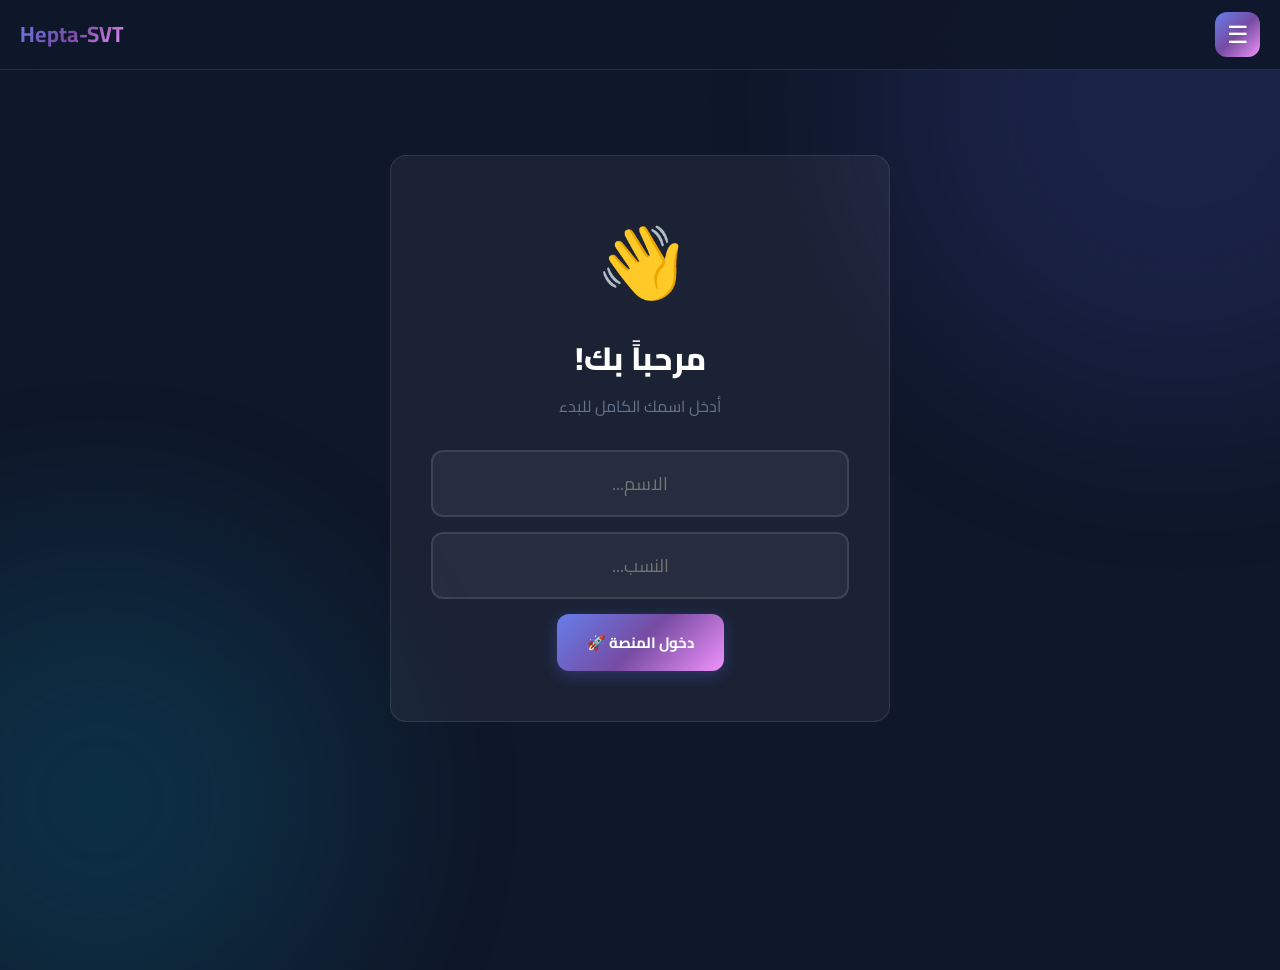
<file: index-18.html>
<!DOCTYPE html>
<html lang="ar" dir="rtl">
<head>
    <meta charset="UTF-8">
    <meta name="viewport" content="width=device-width, initial-scale=1.0">
    <title>Hepta-SVT - منصة علوم الحياة والأرض</title>
    
    <!-- Favicon for browsers -->
    <link rel="icon" type="image/jpeg" href="logo.jpg?v=2">
    <link rel="shortcut icon" type="image/jpeg" href="logo.jpg?v=2">
    
    <!-- Apple Touch Icon for iOS -->
    <link rel="apple-touch-icon" href="logo.jpg?v=2">
    <link rel="apple-touch-icon" sizes="152x152" href="logo.jpg?v=2">
    <link rel="apple-touch-icon" sizes="180x180" href="logo.jpg?v=2">
    <link rel="apple-touch-icon" sizes="167x167" href="logo.jpg?v=2">
    
    <!-- Android Chrome -->
    <link rel="icon" sizes="192x192" href="logo.jpg?v=2">
    <link rel="icon" sizes="512x512" href="logo.jpg?v=2">
    
    <!-- Web App Manifest -->
    <meta name="theme-color" content="#6366f1">
    <meta name="apple-mobile-web-app-capable" content="yes">
    <meta name="apple-mobile-web-app-status-bar-style" content="black-translucent">
    <meta name="apple-mobile-web-app-title" content="Hepta-SVT">
    
    <link href="https://fonts.googleapis.com/css2?family=Cairo:wght@400;600;700;800;900&family=Orbitron:wght@700;900&display=swap" rel="stylesheet">
    <style>
:root {
    --primary: #6366f1;
    --secondary: #06b6d4;
    --accent: #f59e0b;
    --success: #10b981;
    --danger: #ef4444;
    --dark: #0f172a;
    --white: #ffffff;
    --gray: #64748b;
    --gradient-main: linear-gradient(135deg, #667eea 0%, #764ba2 50%, #f093fb 100%);
}

* { margin: 0; padding: 0; box-sizing: border-box; }

body {
    font-family: 'Cairo', sans-serif;
    background: var(--dark);
    color: var(--white);
    line-height: 1.6;
    min-height: 100vh;
}

.bg-animation {
    position: fixed;
    inset: 0;
    z-index: 0;
    opacity: 0.15;
    pointer-events: none;
}

.bg-animation::before, .bg-animation::after {
    content: '';
    position: absolute;
    border-radius: 50%;
    filter: blur(100px);
    animation: float 20s infinite ease-in-out;
}

.bg-animation::before {
    width: 600px;
    height: 600px;
    background: var(--primary);
    top: -200px;
    right: -200px;
}

.bg-animation::after {
    width: 500px;
    height: 500px;
    background: var(--secondary);
    bottom: -150px;
    left: -150px;
    animation-delay: 5s;
}

@keyframes float {
    0%, 100% { transform: translate(0, 0); }
    25% { transform: translate(50px, -50px); }
    50% { transform: translate(-30px, 30px); }
    75% { transform: translate(40px, 40px); }
}

.navbar {
    position: fixed;
    top: 0;
    left: 0;
    width: 100%;
    height: 70px;
    background: rgba(15, 23, 42, 0.9);
    backdrop-filter: blur(20px);
    border-bottom: 1px solid rgba(255, 255, 255, 0.1);
    display: flex;
    align-items: center;
    justify-content: space-between;
    padding: 0 20px;
    z-index: 1000;
}

.menu-btn {
    width: 45px;
    height: 45px;
    background: var(--gradient-main);
    border: none;
    border-radius: 12px;
    cursor: pointer;
    font-size: 24px;
    color: var(--white);
}

.logo-text {
    font-size: 22px;
    font-weight: 700;
    background: var(--gradient-main);
    -webkit-background-clip: text;
    -webkit-text-fill-color: transparent;
}

.sidebar {
    position: fixed;
    top: 0;
    right: -320px;
    width: 320px;
    height: 100vh;
    background: rgba(15, 23, 42, 0.95);
    backdrop-filter: blur(30px);
    padding: 90px 20px 20px;
    transition: 0.3s;
    z-index: 999;
    overflow-y: auto;
    display: flex;
    flex-direction: column;
}

.sidebar.active { right: 0; }

.sidebar-overlay {
    position: fixed;
    inset: 0;
    background: rgba(0, 0, 0, 0.6);
    opacity: 0;
    visibility: hidden;
    transition: 0.3s;
    z-index: 998;
}

.sidebar-overlay.active {
    opacity: 1;
    visibility: visible;
}

.sidebar-item {
    background: rgba(255, 255, 255, 0.05);
    border: 1px solid rgba(255, 255, 255, 0.1);
    border-radius: 12px;
    padding: 15px;
    margin-bottom: 10px;
    cursor: pointer;
    display: flex;
    align-items: center;
    gap: 15px;
    transition: 0.3s;
}

.sidebar-item:hover, .sidebar-item.active {
    background: var(--gradient-main);
}

.main {
    margin-top: 70px;
    padding: 5px 20px 30px 20px;
    position: relative;
    z-index: 1;
    min-height: calc(100vh - 70px);
}

.page {
    display: none;
    animation: fadeInUp 0.5s;
    padding-top: 0;
    margin-top: 0;
}

.page > h2:first-child,
.page > .hero:first-child {
    margin-top: 0 !important;
    padding-top: 0 !important;
}

.page.active { display: block; }

@keyframes fadeInUp {
    from { opacity: 0; transform: translateY(30px); }
    to { opacity: 1; transform: translateY(0); }
}

.hero {
    background: var(--gradient-main);
    border-radius: 16px;
    padding: 50px 40px;
    text-align: center;
    margin-bottom: 40px;
}

.hero-title {
    font-size: 42px;
    font-weight: 800;
    margin-bottom: 15px;
}

.cards-grid {
    display: grid;
    grid-template-columns: repeat(auto-fit, minmax(280px, 1fr));
    gap: 25px;
    margin-bottom: 30px;
}

.card {
    background: rgba(255, 255, 255, 0.05);
    border: 1px solid rgba(255, 255, 255, 0.1);
    border-radius: 16px;
    padding: 30px;
    cursor: pointer;
    transition: 0.3s;
    display: flex;
    flex-direction: column;
    min-height: 280px;
}

.card:hover {
    transform: translateY(-8px);
    box-shadow: 0 20px 50px rgba(0, 0, 0, 0.3);
}

.card-icon {
    width: 60px;
    height: 60px;
    background: var(--gradient-main);
    border-radius: 15px;
    display: flex;
    align-items: center;
    justify-content: center;
    font-size: 28px;
    margin-bottom: 20px;
}

.card-title {
    font-size: 20px;
    font-weight: 700;
    margin-bottom: 10px;
}

.card-description {
    font-size: 14px;
    color: var(--gray);
}

.back-btn {
    background: rgba(255, 255, 255, 0.1);
    border: 1px solid rgba(255, 255, 255, 0.2);
    padding: 10px 20px;
    border-radius: 10px;
    cursor: pointer;
    display: inline-flex;
    align-items: center;
    gap: 8px;
    font-size: 14px;
    color: var(--white);
    margin-bottom: 20px;
    transition: 0.3s;
}

.back-btn:hover {
    background: rgba(255, 255, 255, 0.15);
}

.btn {
    padding: 14px 30px;
    border-radius: 12px;
    font-size: 15px;
    font-weight: 700;
    cursor: pointer;
    border: none;
    transition: 0.3s;
    font-family: 'Cairo', sans-serif;
}

.btn-primary {
    background: var(--gradient-main);
    color: var(--white);
    box-shadow: 0 4px 15px rgba(99, 102, 241, 0.3);
}

.btn-primary:hover {
    transform: translateY(-2px);
    box-shadow: 0 8px 25px rgba(99, 102, 241, 0.4);
}

.btn-ghost {
    background: transparent;
    border: 2px solid rgba(255, 255, 255, 0.2);
    color: var(--gray);
}

.btn-ghost:hover {
    border-color: var(--primary);
    color: var(--primary);
}

.btn-warning {
    background: linear-gradient(135deg, #f59e0b, #f97316);
    color: var(--white);
}

.btn-danger {
    background: linear-gradient(135deg, #ef4444, #dc2626);
    color: var(--white);
}

/* Game HUD */
.game-hud {
    position: fixed;
    top: 70px;
    left: 0;
    right: 0;
    background: rgba(15, 23, 42, 0.95);
    backdrop-filter: blur(20px);
    border-bottom: 1px solid rgba(255, 255, 255, 0.1);
    padding: 12px 20px;
    z-index: 999;
    display: none;
    grid-template-columns: repeat(4, 1fr);
    gap: 10px;
}

.game-hud.active {
    display: grid;
}

.hud-item {
    background: rgba(255, 255, 255, 0.05);
    border: 1px solid rgba(255, 255, 255, 0.1);
    border-radius: 10px;
    padding: 10px;
    text-align: center;
}

.hud-label {
    font-size: 10px;
    color: var(--gray);
    text-transform: uppercase;
    margin-bottom: 3px;
}

.hud-value {
    font-family: 'Orbitron', sans-serif;
    font-size: 20px;
    font-weight: 700;
    color: var(--primary);
}

.hud-value.points { color: var(--accent); }
.hud-value.timer { color: var(--success); }

/* Levels Grid */
.levels-grid {
    display: grid;
    grid-template-columns: repeat(auto-fill, minmax(150px, 1fr));
    gap: 20px;
    max-width: 900px;
    margin: 0 auto;
}

.level-card {
    background: rgba(255, 255, 255, 0.05);
    border: 2px solid rgba(255, 255, 255, 0.1);
    border-radius: 16px;
    padding: 30px 20px;
    text-align: center;
    cursor: pointer;
    transition: 0.3s;
    position: relative;
}

.level-card:not(.locked):hover {
    transform: translateY(-5px);
    border-color: var(--primary);
    box-shadow: 0 10px 30px rgba(99, 102, 241, 0.3);
}

.level-card.locked {
    opacity: 0.4;
    cursor: not-allowed;
}

.level-number {
    font-size: 48px;
    font-weight: 900;
    font-family: 'Orbitron', sans-serif;
    background: var(--gradient-main);
    -webkit-background-clip: text;
    -webkit-text-fill-color: transparent;
    margin-bottom: 10px;
}

.level-label {
    font-size: 14px;
    color: var(--gray);
}

.level-stars {
    margin-top: 10px;
    font-size: 20px;
}

.level-lock {
    position: absolute;
    top: 15px;
    left: 15px;
    font-size: 24px;
}

/* Game Content */
.game-content {
    margin-top: 100px;
    max-width: 900px;
    margin-left: auto;
    margin-right: auto;
}

.question-card {
    background: rgba(255, 255, 255, 0.05);
    border: 1px solid rgba(255, 255, 255, 0.1);
    border-radius: 16px;
    padding: 30px;
}

.clue-box {
    background: rgba(6, 182, 212, 0.1);
    border: 1px solid rgba(6, 182, 212, 0.2);
    border-radius: 12px;
    padding: 25px;
    margin-bottom: 30px;
    text-align: center;
}

.clue-label {
    font-size: 12px;
    color: var(--secondary);
    text-transform: uppercase;
    margin-bottom: 10px;
    font-weight: 700;
}

.clue-text {
    font-size: 22px;
    font-weight: 700;
}

.answer-section {
    margin-bottom: 25px;
}

.answer-label {
    font-size: 13px;
    color: var(--gray);
    margin-bottom: 15px;
    text-align: center;
}

.answer-slots {
    display: flex;
    gap: 6px;
    justify-content: center;
    flex-wrap: nowrap;
    min-height: 65px;
    background: rgba(0, 0, 0, 0.2);
    border: 2px dashed rgba(255, 255, 255, 0.2);
    border-radius: 12px;
    padding: 12px 10px;
    direction: ltr;
    overflow-x: auto;
}

.answer-slots.correct {
    border-color: var(--success);
    background: rgba(16, 185, 129, 0.1);
}

.answer-slots.wrong {
    border-color: var(--danger);
    animation: shake 0.5s;
}

@keyframes shake {
    0%, 100% { transform: translateX(0); }
    25% { transform: translateX(-10px); }
    75% { transform: translateX(10px); }
}

.empty-slot {
    min-width: 45px;
    width: 45px;
    height: 52px;
    background: rgba(99, 102, 241, 0.1);
    border: 2px solid rgba(99, 102, 241, 0.3);
    border-radius: 10px;
    display: flex;
    align-items: center;
    justify-content: center;
    font-size: 26px;
    font-weight: 900;
    font-family: 'Orbitron', sans-serif;
    color: var(--primary);
    flex-shrink: 0;
    animation: popIn 0.3s;
}

.empty-slot.filled {
    background: rgba(99, 102, 241, 0.2);
    border-color: var(--primary);
    cursor: pointer;
}

.empty-slot.filled:hover {
    transform: scale(1.1);
}

.empty-slot.hint {
    background: rgba(16, 185, 129, 0.2);
    border-color: var(--success);
    color: var(--success);
}

@keyframes popIn {
    from { transform: scale(0); opacity: 0; }
    to { transform: scale(1); opacity: 1; }
}

.choices-section {
    margin-bottom: 20px;
}

.choices-label {
    font-size: 13px;
    color: var(--gray);
    margin-bottom: 15px;
    text-align: center;
}

.letter-choices {
    display: flex;
    gap: 8px;
    justify-content: center;
    flex-wrap: wrap;
    padding: 20px;
    background: rgba(0, 0, 0, 0.2);
    border-radius: 12px;
    direction: ltr;
}

.letter-btn {
    width: 52px;
    height: 56px;
    background: linear-gradient(135deg, rgba(99, 102, 241, 0.2), rgba(99, 102, 241, 0.1));
    border: 2px solid rgba(99, 102, 241, 0.4);
    border-radius: 12px;
    color: var(--white);
    font-size: 24px;
    font-weight: 900;
    font-family: 'Orbitron', sans-serif;
    cursor: pointer;
    transition: 0.2s;
}

.letter-btn:hover:not(:disabled) {
    transform: translateY(-4px) scale(1.05);
    border-color: var(--primary);
}

.letter-btn:disabled {
    opacity: 0.2;
    cursor: not-allowed;
}

.game-actions {
    display: flex;
    gap: 10px;
    justify-content: center;
    flex-wrap: wrap;
}

/* Feedback */
.feedback-overlay {
    position: fixed;
    inset: 0;
    background: rgba(0, 0, 0, 0.85);
    backdrop-filter: blur(10px);
    display: none;
    align-items: center;
    justify-content: center;
    z-index: 3000;
}

.feedback-overlay.active { display: flex; }

.feedback-card {
    background: linear-gradient(135deg, rgba(15, 23, 42, 0.95), rgba(30, 41, 59, 0.95));
    border: 2px solid rgba(99, 102, 241, 0.3);
    border-radius: 24px;
    padding: 40px;
    text-align: center;
    animation: bounceIn 0.5s;
    max-width: 90%;
}

@keyframes bounceIn {
    0% { transform: scale(0.5); opacity: 0; }
    70% { transform: scale(1.05); }
    100% { transform: scale(1); opacity: 1; }
}

.feedback-icon {
    font-size: 70px;
    margin-bottom: 15px;
}

.feedback-title {
    font-size: 28px;
    font-weight: 900;
    margin-bottom: 10px;
}

.feedback-title.success { color: var(--success); }

.feedback-msg {
    font-size: 15px;
    color: var(--gray);
    margin-bottom: 15px;
}

.feedback-points {
    background: rgba(245, 158, 11, 0.15);
    border: 1px solid rgba(245, 158, 11, 0.3);
    border-radius: 12px;
    padding: 10px 18px;
    font-size: 16px;
    font-weight: 700;
    color: var(--accent);
    margin-bottom: 20px;
    display: inline-block;
}

/* Level Complete */
.level-complete {
    max-width: 600px;
}

.level-complete-title {
    font-size: 36px;
    font-weight: 900;
    margin-bottom: 20px;
    background: var(--gradient-main);
    -webkit-background-clip: text;
    -webkit-text-fill-color: transparent;
}

.level-stats {
    background: rgba(255, 255, 255, 0.05);
    border-radius: 12px;
    padding: 20px;
    margin-bottom: 25px;
}

.stat-row {
    display: flex;
    justify-content: space-between;
    padding: 10px 0;
    border-bottom: 1px solid rgba(255, 255, 255, 0.1);
}

.stat-row:last-child {
    border-bottom: none;
}

.stat-label {
    color: var(--gray);
}

.stat-value {
    font-weight: 700;
    font-family: 'Orbitron', sans-serif;
    color: var(--accent);
}

/* Leaderboard */
.leaderboard {
    max-width: 700px;
    margin: 0 auto;
}

.leaderboard-title {
    font-size: 32px;
    font-weight: 800;
    margin-bottom: 25px;
    text-align: center;
}

.leaderboard-table {
    background: rgba(255, 255, 255, 0.05);
    border-radius: 16px;
    overflow: hidden;
    box-shadow: 0 4px 20px rgba(0, 0, 0, 0.2);
}

.leaderboard-row {
    display: grid;
    grid-template-columns: 70px 1fr 110px 100px;
    gap: 15px;
    padding: 18px 20px;
    border-bottom: 1px solid rgba(255, 255, 255, 0.08);
    align-items: center;
    transition: 0.3s;
}

.leaderboard-row:hover:not(.header) {
    background: rgba(255, 255, 255, 0.03);
}

.leaderboard-row:last-child {
    border-bottom: none;
}

.leaderboard-row.header {
    background: rgba(99, 102, 241, 0.15);
    font-weight: 700;
    font-size: 13px;
    color: var(--gray);
    text-transform: uppercase;
    letter-spacing: 0.5px;
}

.leaderboard-rank {
    font-size: 28px;
    font-weight: 900;
    font-family: 'Orbitron', sans-serif;
    background: var(--gradient-main);
    -webkit-background-clip: text;
    -webkit-text-fill-color: transparent;
    text-align: center;
}

.leaderboard-name {
    font-weight: 600;
    font-size: 16px;
}

.leaderboard-score {
    font-family: 'Orbitron', sans-serif;
    color: var(--success);
    font-weight: 700;
    font-size: 18px;
    text-align: center;
}

.leaderboard-time {
    font-family: 'Orbitron', sans-serif;
    font-size: 15px;
    color: var(--accent);
    font-weight: 600;
    text-align: center;
}

/* Popup */
.popup {
    position: fixed;
    inset: 0;
    background: rgba(0, 0, 0, 0.9);
    display: none;
    align-items: center;
    justify-content: center;
    z-index: 3000;
    padding: 20px;
}

.popup.active { display: flex; }

.popup-content {
    position: relative;
    max-width: 90%;
    max-height: 85vh;
}

.popup-img {
    max-width: 100%;
    max-height: 85vh;
    border-radius: 16px;
}

.popup-close {
    position: absolute;
    top: -50px;
    left: -50px;
    width: 50px;
    height: 50px;
    background: var(--white);
    color: var(--dark);
    border: none;
    border-radius: 50%;
    font-size: 24px;
    cursor: pointer;
}

/* Responsive */
@media (max-width: 768px) {
    .hero-title { font-size: 32px; }
    .cards-grid { grid-template-columns: 1fr; }
    .game-hud { grid-template-columns: repeat(2, 1fr); gap: 8px; padding: 10px; }
    .hud-value { font-size: 18px; }
    .empty-slot { min-width: 38px; width: 38px; height: 46px; font-size: 22px; }
    .letter-btn { width: 46px; height: 50px; font-size: 20px; }
    .answer-slots { gap: 4px; }
    .question-card { padding: 20px; }
    .leaderboard-row { grid-template-columns: 50px 1fr 90px 80px; gap: 10px; padding: 12px 15px; }
    .feedback-card { padding: 30px 25px; }
}

@media (max-width: 480px) {
    .empty-slot { min-width: 32px; width: 32px; height: 40px; font-size: 18px; }
    .answer-slots { gap: 3px; padding: 10px 5px; }
}
</style>
</head>
<body>
<div class="bg-animation"></div>

<!-- Navbar -->
<nav class="navbar">
    <button class="menu-btn" onclick="toggleSidebar()">☰</button>
    <h1 class="logo-text">Hepta-SVT</h1>
    <div id="userNameDisplay" style="display:none;font-size:13px;font-weight:600;background:rgba(255,255,255,0.08);padding:6px 12px;border-radius:8px;">
        👤 <span id="userNameText"></span>
    </div>
</nav>

<!-- Sidebar -->
<div class="sidebar-overlay" id="sidebarOverlay" onclick="closeSidebar()"></div>
<aside class="sidebar" id="sidebar">
    <div class="sidebar-item active" onclick="navigateTo('dashboard')">
        <span>🏠</span>
        <span>الصفحة الرئيسية</span>
    </div>
    <div class="sidebar-item" onclick="navigateTo('lessons')">
        <span>📚</span>
        <span>الدروس</span>
    </div>
    <div class="sidebar-item" onclick="navigateTo('tests')">
        <span>✍️</span>
        <span>اختبر نفسك</span>
    </div>
    <div class="sidebar-item" onclick="navigateTo('laboratory')">
        <span>🧪</span>
        <span>المختبر</span>
    </div>
    <div class="sidebar-item" onclick="navigateTo('exercises')">
        <span>📝</span>
        <span>تمارين</span>
    </div>
    <div class="sidebar-item" onclick="navigateTo('videos')">
        <span>🎥</span>
        <span>فيديوهات تعليمية</span>
    </div>
    
    <!-- Logout Button -->
    <div class="sidebar-item" onclick="logout()" style="margin-top:auto;border-top:1px solid rgba(255,255,255,0.1);padding-top:15px;">
        <span>🚪</span>
        <span>تسجيل الخروج</span>
    </div>
</aside>

<!-- HUD -->
<div class="game-hud" id="gameHud">
    <div class="hud-item">
        <div class="hud-label">المستوى</div>
        <div class="hud-value" id="hudLevel">1</div>
    </div>
    <div class="hud-item">
        <div class="hud-label">الاختبار</div>
        <div class="hud-value" id="hudQuestion">1/10</div>
    </div>
    <div class="hud-item">
        <div class="hud-label">النقاط</div>
        <div class="hud-value points" id="hudPoints">0</div>
    </div>
    <div class="hud-item">
        <div class="hud-label">الوقت</div>
        <div class="hud-value timer" id="hudTimer">00:00</div>
    </div>
</div>

<!-- Main -->
<main class="main">

<!-- Name Input Screen -->
<section id="nameScreen" class="page active">
    <div style="max-width:500px;margin:80px auto;text-align:center;">
        <div style="background:rgba(255,255,255,0.05);border:1px solid rgba(255,255,255,0.1);border-radius:16px;padding:50px 40px;">
            <div style="font-size:70px;margin-bottom:15px;">👋</div>
            <h2 style="font-size:32px;font-weight:800;margin-bottom:10px;">مرحباً بك!</h2>
            <p style="color:var(--gray);margin-bottom:30px;">أدخل اسمك الكامل للبدء</p>
            
            <input type="text" id="firstName" placeholder="الاسم..." maxlength="20" 
                   style="width:100%;padding:15px 20px;background:rgba(255,255,255,0.05);border:2px solid rgba(255,255,255,0.1);border-radius:12px;color:var(--white);font-size:18px;font-family:'Cairo',sans-serif;margin-bottom:15px;text-align:center;"
                   onkeyup="checkNameInput()">
            
            <input type="text" id="lastName" placeholder="النسب..." maxlength="20"
                   style="width:100%;padding:15px 20px;background:rgba(255,255,255,0.05);border:2px solid rgba(255,255,255,0.1);border-radius:12px;color:var(--white);font-size:18px;font-family:'Cairo',sans-serif;margin-bottom:15px;text-align:center;"
                   onkeyup="checkNameInput()" onkeypress="if(event.key==='Enter') submitName()">
            
            <div id="nameError" style="display:none;background:rgba(239,68,68,0.15);border:1px solid rgba(239,68,68,0.3);border-radius:12px;padding:15px;margin-bottom:20px;font-size:14px;color:var(--danger);">
                ⚠️ هذا الاسم مسجل بالفعل! الرجاء استخدام اسم آخر
            </div>
            
            <button class="btn btn-primary" id="startBtn" onclick="submitName()" disabled>دخول المنصة 🚀</button>
        </div>
    </div>
</section>

<!-- Dashboard -->

<section id="dashboard" class="page">
    
    <!-- Fixed Welcome Section -->
    <div style="text-align:center;margin-bottom:40px;">
        <p style="font-size:18px;color:rgba(255,255,255,0.7);margin-bottom:8px;">مرحباً بكم في</p>
        <h1 style="font-size:48px;font-weight:900;margin:0 0 10px;background:linear-gradient(135deg,#6366f1,#8b5cf6);-webkit-background-clip:text;-webkit-text-fill-color:transparent;background-clip:text;">Hepta-SVT</h1>
        <p style="font-size:16px;color:rgba(255,255,255,0.6);max-width:500px;margin:0 auto;">منصة خاصة بمادة علوم الحياة والأرض</p>
    </div>
    
    <!-- Rotating Cards Container (No Arrows) -->
    <div style="position:relative;max-width:650px;margin:0 auto;">
        <div style="position:relative;min-height:480px;">
            
            <!-- Card 1: ملخصات الدروس -->
            <div class="carousel-slide" style="position:absolute;width:100%;opacity:1;visibility:visible;z-index:2;transition:opacity 0.6s ease;padding:45px;background:linear-gradient(135deg,rgba(59,130,246,0.15),rgba(37,99,235,0.05));border:2px solid rgba(59,130,246,0.3);border-radius:20px;text-align:center;">
                <div style="width:90px;height:90px;background:linear-gradient(135deg,#3b82f6,#2563eb);border-radius:22px;display:flex;align-items:center;justify-content:center;font-size:48px;margin:0 auto 30px;box-shadow:0 10px 30px rgba(59,130,246,0.3);">📚</div>
                <h3 style="font-size:32px;font-weight:800;margin-bottom:18px;color:white;">ملخصات الدروس</h3>
                <p style="font-size:17px;line-height:1.9;color:rgba(255,255,255,0.85);margin-bottom:30px;">
                    استكشف ملخصات شاملة ومفصلة<br>
                    لجميع دروس المنهج
                </p>
                <div style="padding:18px;background:rgba(0,0,0,0.25);border-radius:14px;margin-bottom:25px;">
                    <span style="font-size:16px;color:rgba(255,255,255,0.8);">📖 6 دروس متاحة</span>
                </div>
                <button onclick="navigateTo('lessons')" class="btn btn-primary" style="width:100%;padding:18px;font-size:18px;font-weight:700;border-radius:14px;">
                    شاهد الملخصات →
                </button>
            </div>
            
            <!-- Card 2: الاختبارات -->
            <div class="carousel-slide" style="position:absolute;width:100%;opacity:0;visibility:hidden;z-index:1;transition:opacity 0.6s ease;padding:45px;background:linear-gradient(135deg,rgba(16,185,129,0.15),rgba(5,150,105,0.05));border:2px solid rgba(16,185,129,0.3);border-radius:20px;text-align:center;">
                <div style="width:90px;height:90px;background:linear-gradient(135deg,#10b981,#059669);border-radius:22px;display:flex;align-items:center;justify-content:center;font-size:48px;margin:0 auto 30px;box-shadow:0 10px 30px rgba(16,185,129,0.3);">✍️</div>
                <h3 style="font-size:32px;font-weight:800;margin-bottom:18px;color:white;">اختبر تمكنك</h3>
                <p style="font-size:17px;line-height:1.9;color:rgba(255,255,255,0.85);margin-bottom:30px;">
                    اختبارات معرفية ومهارية<br>
                    لقياس مستواك الحقيقي
                </p>
                <div style="padding:18px;background:rgba(0,0,0,0.25);border-radius:14px;margin-bottom:25px;">
                    <span style="font-size:16px;color:rgba(255,255,255,0.8);">📊 اختبارات متنوعة</span>
                </div>
                <button onclick="navigateTo('tests')" class="btn btn-primary" style="width:100%;padding:18px;font-size:18px;font-weight:700;background:linear-gradient(135deg,#10b981,#059669);border-radius:14px;">
                    ابدأ الاختبار →
                </button>
            </div>
            
            <!-- Card 3: الألعاب التربوية -->
            <div class="carousel-slide" style="position:absolute;width:100%;opacity:0;visibility:hidden;z-index:1;transition:opacity 0.6s ease;padding:45px;background:linear-gradient(135deg,rgba(249,115,22,0.15),rgba(234,88,12,0.05));border:2px solid rgba(249,115,22,0.3);border-radius:20px;text-align:center;">
                <div style="width:90px;height:90px;background:linear-gradient(135deg,#f97316,#ea580c);border-radius:22px;display:flex;align-items:center;justify-content:center;font-size:48px;margin:0 auto 30px;box-shadow:0 10px 30px rgba(249,115,22,0.3);">🎮</div>
                <h3 style="font-size:32px;font-weight:800;margin-bottom:18px;color:white;">ألعاب تربوية</h3>
                <p style="font-size:17px;line-height:1.9;color:rgba(255,255,255,0.85);margin-bottom:30px;">
                    العب الآن وحسّن ترتيبك<br>
                    تعلم بطريقة ممتعة وتفاعلية
                </p>
                <div style="padding:18px;background:rgba(0,0,0,0.25);border-radius:14px;margin-bottom:25px;">
                    <span style="font-size:16px;color:rgba(255,255,255,0.8);">🏆 تنافس مع الآخرين</span>
                </div>
                <button onclick="navigateTo('levelsScreen')" class="btn btn-primary" style="width:100%;padding:18px;font-size:18px;font-weight:700;background:linear-gradient(135deg,#f97316,#ea580c);border-radius:14px;">
                    العب الآن →
                </button>
            </div>
            
            <!-- Card 4: التجارب التفاعلية -->
            <div class="carousel-slide" style="position:absolute;width:100%;opacity:0;visibility:hidden;z-index:1;transition:opacity 0.6s ease;padding:45px;background:linear-gradient(135deg,rgba(236,72,153,0.15),rgba(219,39,119,0.05));border:2px solid rgba(236,72,153,0.3);border-radius:20px;text-align:center;">
                <div style="width:90px;height:90px;background:linear-gradient(135deg,#ec4899,#db2777);border-radius:22px;display:flex;align-items:center;justify-content:center;font-size:48px;margin:0 auto 30px;box-shadow:0 10px 30px rgba(236,72,153,0.3);">🔬</div>
                <h3 style="font-size:32px;font-weight:800;margin-bottom:18px;color:white;">تجارب تفاعلية</h3>
                <p style="font-size:17px;line-height:1.9;color:rgba(255,255,255,0.85);margin-bottom:30px;">
                    اجعل الدرس أكثر متعة<br>
                    من خلال تجارب علمية تفاعلية
                </p>
                <div style="padding:18px;background:rgba(0,0,0,0.25);border-radius:14px;margin-bottom:25px;">
                    <span style="font-size:16px;color:rgba(255,255,255,0.8);">🧪 تجارب مذهلة</span>
                </div>
                <button onclick="navigateTo('laboratory')" class="btn btn-primary" style="width:100%;padding:18px;font-size:18px;font-weight:700;background:linear-gradient(135deg,#ec4899,#db2777);border-radius:14px;">
                    استكشف التجارب →
                </button>
            </div>
            
            <!-- Card 5: الجديد في المنصة -->
            <div class="carousel-slide" style="position:absolute;width:100%;opacity:0;visibility:hidden;z-index:1;transition:opacity 0.6s ease;padding:45px;background:linear-gradient(135deg,rgba(168,85,247,0.15),rgba(147,51,234,0.05));border:2px solid rgba(168,85,247,0.3);border-radius:20px;text-align:center;">
                <div style="width:90px;height:90px;background:linear-gradient(135deg,#a855f7,#9333ea);border-radius:22px;display:flex;align-items:center;justify-content:center;font-size:48px;margin:0 auto 30px;box-shadow:0 10px 30px rgba(168,85,247,0.3);">⭐</div>
                <h3 style="font-size:32px;font-weight:800;margin-bottom:18px;color:white;">جديد المنصة</h3>
                <p style="font-size:17px;line-height:1.9;color:rgba(255,255,255,0.85);margin-bottom:30px;">
                    60 ملف PDF تمارين<br>
                    وامتحانات جهوية متاحة الآن!
                </p>
                <div style="padding:18px;background:rgba(0,0,0,0.25);border-radius:14px;margin-bottom:25px;">
                    <span style="font-size:16px;color:rgba(255,255,255,0.8);">🆕 تم الإضافة اليوم</span>
                </div>
                <button onclick="navigateTo('exercises')" class="btn btn-primary" style="width:100%;padding:18px;font-size:18px;font-weight:700;background:linear-gradient(135deg,#a855f7,#9333ea);border-radius:14px;">
                    استكشف الآن →
                </button>
            </div>
            
        </div>
        
        <!-- Dots Navigation -->
        <div style="display:flex;justify-content:center;gap:12px;margin-top:35px;">
            <div class="carousel-dot" onclick="goToCard(0)" style="width:14px;height:14px;border-radius:50%;background:var(--primary);cursor:pointer;transition:all 0.3s;transform:scale(1.3);"></div>
            <div class="carousel-dot" onclick="goToCard(1)" style="width:14px;height:14px;border-radius:50%;background:rgba(255,255,255,0.3);cursor:pointer;transition:all 0.3s;"></div>
            <div class="carousel-dot" onclick="goToCard(2)" style="width:14px;height:14px;border-radius:50%;background:rgba(255,255,255,0.3);cursor:pointer;transition:all 0.3s;"></div>
            <div class="carousel-dot" onclick="goToCard(3)" style="width:14px;height:14px;border-radius:50%;background:rgba(255,255,255,0.3);cursor:pointer;transition:all 0.3s;"></div>
            <div class="carousel-dot" onclick="goToCard(4)" style="width:14px;height:14px;border-radius:50%;background:rgba(255,255,255,0.3);cursor:pointer;transition:all 0.3s;"></div>
        </div>
        
    </div>
</section>

<!-- Lessons -->
<section id="lessons" class="page">
    <h2 style="margin-bottom:25px;font-size:28px;">📚 الدروس المتاحة</h2>
    <div class="cards-grid">
        <div class="card" onclick="openLesson('nervous')">
            <div class="card-icon">🧠</div>
            <h3 class="card-title">Le système nerveux</h3>
            <p class="card-description">دراسة شاملة للجهاز العصبي</p>
        </div>
        <div class="card" onclick="openLesson('muscular')">
            <div class="card-icon">💪</div>
            <h3 class="card-title">Le système musculaire</h3>
            <p class="card-description">تعرف على دور العضلات</p>
        </div>
        <div class="card" onclick="showImage('microbes.jpg')">
            <div class="card-icon">🦠</div>
            <h3 class="card-title">Les microbes</h3>
            <p class="card-description">عالم الكائنات الدقيقة</p>
        </div>
        <div class="card" onclick="openLesson('immune')">
            <div class="card-icon">🛡️</div>
            <h3 class="card-title">Le système immunitaire</h3>
            <p class="card-description">المناعة الطبيعية والمكتسبة</p>
        </div>
        <div class="card" onclick="openLesson('dysfunction')">
            <div class="card-icon">🔴</div>
            <h3 class="card-title">Dysfonctionnements immunitaires</h3>
            <p class="card-description">الحساسية والإيدز</p>
        </div>
        <div class="card" onclick="showImage('transfusion.jpg')">
            <div class="card-icon">💉</div>
            <h3 class="card-title">La transfusion sanguine</h3>
            <p class="card-description">فصائل الدم ونقل الدم</p>
        </div>
    </div>
</section>

<!-- Lesson Details -->
<section id="lessonDetails" class="page">
    <button class="back-btn" onclick="navigateTo('lessons')">→ العودة للدروس</button>
    <h2 id="lessonTitle" style="margin-bottom:25px;font-size:28px;"></h2>
    <div class="cards-grid" id="lessonParagraphs"></div>
</section>

<!-- Tests -->
<section id="tests" class="page">
    <h2 style="margin-top:0;margin-bottom:30px;font-size:28px;">✍️ اختبر نفسك</h2>
    <div class="cards-grid">
        <div class="card" onclick="navigateTo('knowledgeTests')">
            <div class="card-icon" style="background:linear-gradient(135deg,#3b82f6,#2563eb);">📝</div>
            <h3 class="card-title">اختبارات معرفية</h3>
            <p class="card-description">اختبر معرفتك النظرية في 3 مستويات</p>
        </div>
        <div class="card" onclick="navigateTo('skillTests')">
            <div class="card-icon" style="background:linear-gradient(135deg,#10b981,#059669);">🎯</div>
            <h3 class="card-title">اختبارات مهارية</h3>
            <p class="card-description">اختبر قدرتك على التطبيق العملي</p>
        </div>
        <div class="card" onclick="navigateTo('levelsScreen')">
            <div class="card-icon" style="background:linear-gradient(135deg,#f97316,#ea580c);">🎮</div>
            <h3 class="card-title">ألعاب تربوية</h3>
            <p class="card-description">تعلم وتسلى في نفس الوقت</p>
        </div>
    </div>
</section>

<!-- Knowledge Tests (اختبارات معرفية) -->
<section id="knowledgeTests" class="page">
    <button class="back-btn" onclick="navigateTo('tests')">→ الرجوع</button>
    <h2 style="margin-top:0;margin-bottom:30px;font-size:28px;">📝 اختبارات معرفية</h2>
    <div style="max-width:900px;margin:0 auto;">
        <div class="cards-grid">
            <div class="card" onclick="startKnowledgeQuiz('easy')">
                <div class="card-icon" style="background:linear-gradient(135deg,#10b981,#059669);">😊</div>
                <h3 class="card-title">المستوى السهل</h3>
                <p class="card-description">20 سؤالاً<br>15 إجابة صحيحة للنجاح</p>
            </div>
            <div class="card" onclick="startKnowledgeQuiz('medium')">
                <div class="card-icon" style="background:linear-gradient(135deg,#f59e0b,#f97316);">🤔</div>
                <h3 class="card-title">المستوى المتوسط</h3>
                <p class="card-description">30 سؤالاً (QCM + صح/خطأ + صل بسهم)<br>25 إجابة صحيحة للنجاح</p>
            </div>
            <div class="card" onclick="startKnowledgeQuiz('hard')">
                <div class="card-icon" style="background:linear-gradient(135deg,#ef4444,#dc2626);">😤</div>
                <h3 class="card-title">المستوى الصعب</h3>
                <p class="card-description">40 سؤالاً (6 أنواع متنوعة)<br>35 إجابة صحيحة للنجاح</p>
            </div>
        </div>
    </div>
</section>

<!-- Skill Tests (اختبارات مهارية) -->
<section id="skillTests" class="page">
    <button class="back-btn" onclick="navigateTo('tests')">→ الرجوع</button>
    <h2 style="margin-top:0;margin-bottom:30px;font-size:28px;">🎯 اختبارات مهارية</h2>
    <div style="max-width:900px;margin:0 auto;">
        <div class="cards-grid">
            <div class="card" style="opacity:0.6;cursor:not-allowed;">
                <div class="card-icon" style="background:linear-gradient(135deg,#10b981,#059669);">😊</div>
                <h3 class="card-title">المستوى السهل</h3>
                <p class="card-description">اختبارات تطبيقية بسيطة</p>
                <div style="margin-top:10px;padding:5px 12px;background:var(--accent);border-radius:20px;display:inline-block;font-size:12px;">قريباً</div>
            </div>
            <div class="card" style="opacity:0.6;cursor:not-allowed;">
                <div class="card-icon" style="background:linear-gradient(135deg,#f59e0b,#f97316);">🤔</div>
                <h3 class="card-title">المستوى المتوسط</h3>
                <p class="card-description">اختبارات تطبيقية متوسطة</p>
                <div style="margin-top:10px;padding:5px 12px;background:var(--accent);border-radius:20px;display:inline-block;font-size:12px;">قريباً</div>
            </div>
            <div class="card" style="opacity:0.6;cursor:not-allowed;">
                <div class="card-icon" style="background:linear-gradient(135deg,#ef4444,#dc2626);">😤</div>
                <h3 class="card-title">المستوى الصعب</h3>
                <p class="card-description">اختبارات تطبيقية صعبة</p>
                <div style="margin-top:10px;padding:5px 12px;background:var(--accent);border-radius:20px;display:inline-block;font-size:12px;">قريباً</div>
            </div>
        </div>
    </div>
</section>

<!-- Quiz Screen -->
<section id="quizScreen" class="page">
    <button class="back-btn" onclick="navigateTo('knowledgeTests')">→ الرجوع</button>
    <div style="margin-top:20px;max-width:900px;margin-left:auto;margin-right:auto;">
        <div style="background:rgba(255,255,255,0.05);border:1px solid rgba(255,255,255,0.1);border-radius:16px;padding:20px;margin-bottom:25px;display:grid;grid-template-columns:repeat(3,1fr);gap:15px;">
            <div style="text-align:center;">
                <div style="font-size:12px;color:var(--gray);margin-bottom:5px;">السؤال</div>
                <div style="font-size:24px;font-weight:700;color:var(--primary);" id="quizProgress">1/20</div>
            </div>
            <div style="text-align:center;">
                <div style="font-size:12px;color:var(--gray);margin-bottom:5px;">صحيحة</div>
                <div style="font-size:24px;font-weight:700;color:var(--success);" id="quizCorrect">0</div>
            </div>
            <div style="text-align:center;">
                <div style="font-size:12px;color:var(--gray);margin-bottom:5px;">خاطئة</div>
                <div style="font-size:24px;font-weight:700;color:var(--danger);" id="quizWrong">0</div>
            </div>
        </div>
        
        <div style="background:rgba(255,255,255,0.05);border:1px solid rgba(255,255,255,0.1);border-radius:16px;padding:40px;">
            <h3 style="font-size:22px;font-weight:700;margin-bottom:30px;line-height:1.8;text-align:center;" id="quizQuestion"></h3>
            <div id="quizOptions" style="display:flex;flex-direction:column;gap:15px;"></div>
            <div id="quizFeedback" style="display:none;margin-top:25px;padding:20px;border-radius:12px;"></div>
            <button id="quizNextBtn" style="display:none;margin-top:20px;width:100%;" class="btn btn-primary" onclick="nextQuizQuestion()">السؤال التالي →</button>
        </div>
    </div>
</section>

<!-- Laboratory -->
<section id="laboratory" class="page">
    <h2 style="margin-bottom:25px;font-size:28px;">🧪 المختبر الافتراضي</h2>
    <div style="text-align:center;padding:80px 20px;">
        <div style="font-size:80px;opacity:0.3;">🔬</div>
        <h3 style="font-size:24px;margin:20px 0 10px;">قريباً جداً!</h3>
        <p style="color:var(--gray);line-height:1.8;">
            نعمل على إضافة تجارب تفاعلية مذهلة<br>
            ستجعل من فهمك للدروس أكثر بساطة ومتعة
        </p>
    </div>
</section>

<!-- Exercises -->
<section id="exercises" class="page">
    <h2 style="margin-top:0;margin-bottom:35px;font-size:28px;">📝 تمارين</h2>
    
    <!-- Les fonctions de relation -->
    <div style="background:rgba(59,130,246,0.08);border:2px solid rgba(59,130,246,0.2);border-radius:18px;padding:30px;margin-bottom:25px;transition:0.3s;" onmouseover="this.style.borderColor='rgba(59,130,246,0.4)'" onmouseout="this.style.borderColor='rgba(59,130,246,0.2)'">
        <div style="display:flex;align-items:center;justify-content:space-between;cursor:pointer;" onclick="toggleExerciseSection('fonctions')">
            <div style="display:flex;align-items:center;gap:18px;">
                <div style="width:65px;height:65px;background:linear-gradient(135deg,#3b82f6,#2563eb);border-radius:16px;display:flex;align-items:center;justify-content:center;font-size:32px;box-shadow:0 8px 20px rgba(59,130,246,0.3);">🧠</div>
                <div>
                    <h3 style="font-size:26px;font-weight:800;margin:0 0 8px;color:white;">Les fonctions de relation</h3>
                    <p style="font-size:15px;color:rgba(255,255,255,0.6);margin:0;">20 séries d'exercices • سيضاف قريباً</p>
                </div>
            </div>
            <div id="fonctionsArrow" style="font-size:28px;color:rgba(255,255,255,0.4);transition:transform 0.3s;">▼</div>
        </div>
        
        <div id="fonctionsContent" style="display:none;margin-top:28px;padding-top:25px;border-top:2px solid rgba(59,130,246,0.15);">
            <div style="display:grid;grid-template-columns:repeat(auto-fill,minmax(150px,1fr));gap:12px;">
                <a href="pdfs/fonctions_relation/serie_1.pdf" target="_blank" style="padding:16px;background:rgba(59,130,246,0.15);border:2px solid rgba(59,130,246,0.4);border-radius:12px;text-align:center;color:white;text-decoration:none;font-weight:600;transition:0.3s;display:block;" onmouseover="this.style.background='rgba(59,130,246,0.25)'" onmouseout="this.style.background='rgba(59,130,246,0.15)'">📄 Série 1</a>
                <a href="pdfs/fonctions_relation/serie_2.pdf" target="_blank" style="padding:16px;background:rgba(59,130,246,0.15);border:2px solid rgba(59,130,246,0.4);border-radius:12px;text-align:center;color:white;text-decoration:none;font-weight:600;transition:0.3s;display:block;" onmouseover="this.style.background='rgba(59,130,246,0.25)'" onmouseout="this.style.background='rgba(59,130,246,0.15)'">📄 Série 2</a>
                <a href="pdfs/fonctions_relation/serie_3.pdf" target="_blank" style="padding:16px;background:rgba(59,130,246,0.15);border:2px solid rgba(59,130,246,0.4);border-radius:12px;text-align:center;color:white;text-decoration:none;font-weight:600;transition:0.3s;display:block;" onmouseover="this.style.background='rgba(59,130,246,0.25)'" onmouseout="this.style.background='rgba(59,130,246,0.15)'">📄 Série 3</a>
                <a href="pdfs/fonctions_relation/serie_4.pdf" target="_blank" style="padding:16px;background:rgba(59,130,246,0.15);border:2px solid rgba(59,130,246,0.4);border-radius:12px;text-align:center;color:white;text-decoration:none;font-weight:600;transition:0.3s;display:block;" onmouseover="this.style.background='rgba(59,130,246,0.25)'" onmouseout="this.style.background='rgba(59,130,246,0.15)'">📄 Série 4</a>
                <a href="pdfs/fonctions_relation/serie_5.pdf" target="_blank" style="padding:16px;background:rgba(59,130,246,0.15);border:2px solid rgba(59,130,246,0.4);border-radius:12px;text-align:center;color:white;text-decoration:none;font-weight:600;transition:0.3s;display:block;" onmouseover="this.style.background='rgba(59,130,246,0.25)'" onmouseout="this.style.background='rgba(59,130,246,0.15)'">📄 Série 5</a>
                <a href="pdfs/fonctions_relation/serie_6.pdf" target="_blank" style="padding:16px;background:rgba(59,130,246,0.15);border:2px solid rgba(59,130,246,0.4);border-radius:12px;text-align:center;color:white;text-decoration:none;font-weight:600;transition:0.3s;display:block;" onmouseover="this.style.background='rgba(59,130,246,0.25)'" onmouseout="this.style.background='rgba(59,130,246,0.15)'">📄 Série 6</a>
                <div style="padding:16px;background:rgba(255,255,255,0.05);border:1px solid rgba(255,255,255,0.1);border-radius:12px;text-align:center;color:rgba(255,255,255,0.5);cursor:not-allowed;">📄 Série 7</div>
                <div style="padding:16px;background:rgba(255,255,255,0.05);border:1px solid rgba(255,255,255,0.1);border-radius:12px;text-align:center;color:rgba(255,255,255,0.5);cursor:not-allowed;">📄 Série 8</div>
                <div style="padding:16px;background:rgba(255,255,255,0.05);border:1px solid rgba(255,255,255,0.1);border-radius:12px;text-align:center;color:rgba(255,255,255,0.5);cursor:not-allowed;">📄 Série 9</div>
                <div style="padding:16px;background:rgba(255,255,255,0.05);border:1px solid rgba(255,255,255,0.1);border-radius:12px;text-align:center;color:rgba(255,255,255,0.5);cursor:not-allowed;">📄 Série 10</div>
                <div style="padding:16px;background:rgba(255,255,255,0.05);border:1px solid rgba(255,255,255,0.1);border-radius:12px;text-align:center;color:rgba(255,255,255,0.5);cursor:not-allowed;">📄 Série 11</div>
                <div style="padding:16px;background:rgba(255,255,255,0.05);border:1px solid rgba(255,255,255,0.1);border-radius:12px;text-align:center;color:rgba(255,255,255,0.5);cursor:not-allowed;">📄 Série 12</div>
                <div style="padding:16px;background:rgba(255,255,255,0.05);border:1px solid rgba(255,255,255,0.1);border-radius:12px;text-align:center;color:rgba(255,255,255,0.5);cursor:not-allowed;">📄 Série 13</div>
                <div style="padding:16px;background:rgba(255,255,255,0.05);border:1px solid rgba(255,255,255,0.1);border-radius:12px;text-align:center;color:rgba(255,255,255,0.5);cursor:not-allowed;">📄 Série 14</div>
                <div style="padding:16px;background:rgba(255,255,255,0.05);border:1px solid rgba(255,255,255,0.1);border-radius:12px;text-align:center;color:rgba(255,255,255,0.5);cursor:not-allowed;">📄 Série 15</div>
                <div style="padding:16px;background:rgba(255,255,255,0.05);border:1px solid rgba(255,255,255,0.1);border-radius:12px;text-align:center;color:rgba(255,255,255,0.5);cursor:not-allowed;">📄 Série 16</div>
                <div style="padding:16px;background:rgba(255,255,255,0.05);border:1px solid rgba(255,255,255,0.1);border-radius:12px;text-align:center;color:rgba(255,255,255,0.5);cursor:not-allowed;">📄 Série 17</div>
                <div style="padding:16px;background:rgba(255,255,255,0.05);border:1px solid rgba(255,255,255,0.1);border-radius:12px;text-align:center;color:rgba(255,255,255,0.5);cursor:not-allowed;">📄 Série 18</div>
                <div style="padding:16px;background:rgba(255,255,255,0.05);border:1px solid rgba(255,255,255,0.1);border-radius:12px;text-align:center;color:rgba(255,255,255,0.5);cursor:not-allowed;">📄 Série 19</div>
                <div style="padding:16px;background:rgba(255,255,255,0.05);border:1px solid rgba(255,255,255,0.1);border-radius:12px;text-align:center;color:rgba(255,255,255,0.5);cursor:not-allowed;">📄 Série 20</div>
            </div>
            <div style="margin-top:20px;padding:15px;background:rgba(16,185,129,0.1);border:1px solid rgba(16,185,129,0.3);border-radius:10px;text-align:center;">
                <span style="color:rgba(16,185,129,0.9);font-size:14px;">✅ 6 ملفات متاحة الآن • الباقي سيضاف قريباً</span>
            </div>
        </div>
    </div>
    
    <!-- Immunologie -->
    <div style="background:rgba(16,185,129,0.08);border:2px solid rgba(16,185,129,0.2);border-radius:18px;padding:30px;margin-bottom:25px;transition:0.3s;" onmouseover="this.style.borderColor='rgba(16,185,129,0.4)'" onmouseout="this.style.borderColor='rgba(16,185,129,0.2)'">
        <div style="display:flex;align-items:center;justify-content:space-between;cursor:pointer;" onclick="toggleExerciseSection('immunologie')">
            <div style="display:flex;align-items:center;gap:18px;">
                <div style="width:65px;height:65px;background:linear-gradient(135deg,#10b981,#059669);border-radius:16px;display:flex;align-items:center;justify-content:center;font-size:32px;box-shadow:0 8px 20px rgba(16,185,129,0.3);">🛡️</div>
                <div>
                    <h3 style="font-size:26px;font-weight:800;margin:0 0 8px;color:white;">Immunologie</h3>
                    <p style="font-size:15px;color:rgba(255,255,255,0.6);margin:0;">20 séries d'exercices • سيضاف قريباً</p>
                </div>
            </div>
            <div id="immunologieArrow" style="font-size:28px;color:rgba(255,255,255,0.4);transition:transform 0.3s;">▼</div>
        </div>
        
        <div id="immunologieContent" style="display:none;margin-top:28px;padding-top:25px;border-top:2px solid rgba(16,185,129,0.15);">
            <div style="display:grid;grid-template-columns:repeat(auto-fill,minmax(150px,1fr));gap:12px;">
                <div style="padding:16px;background:rgba(255,255,255,0.05);border:1px solid rgba(255,255,255,0.1);border-radius:12px;text-align:center;color:rgba(255,255,255,0.5);cursor:not-allowed;">📄 Série 1</div>
                <div style="padding:16px;background:rgba(255,255,255,0.05);border:1px solid rgba(255,255,255,0.1);border-radius:12px;text-align:center;color:rgba(255,255,255,0.5);cursor:not-allowed;">📄 Série 2</div>
                <div style="padding:16px;background:rgba(255,255,255,0.05);border:1px solid rgba(255,255,255,0.1);border-radius:12px;text-align:center;color:rgba(255,255,255,0.5);cursor:not-allowed;">📄 Série 3</div>
                <div style="padding:16px;background:rgba(255,255,255,0.05);border:1px solid rgba(255,255,255,0.1);border-radius:12px;text-align:center;color:rgba(255,255,255,0.5);cursor:not-allowed;">📄 Série 4</div>
                <div style="padding:16px;background:rgba(255,255,255,0.05);border:1px solid rgba(255,255,255,0.1);border-radius:12px;text-align:center;color:rgba(255,255,255,0.5);cursor:not-allowed;">📄 Série 5</div>
                <div style="padding:16px;background:rgba(255,255,255,0.05);border:1px solid rgba(255,255,255,0.1);border-radius:12px;text-align:center;color:rgba(255,255,255,0.5);cursor:not-allowed;">📄 Série 6</div>
                <div style="padding:16px;background:rgba(255,255,255,0.05);border:1px solid rgba(255,255,255,0.1);border-radius:12px;text-align:center;color:rgba(255,255,255,0.5);cursor:not-allowed;">📄 Série 7</div>
                <div style="padding:16px;background:rgba(255,255,255,0.05);border:1px solid rgba(255,255,255,0.1);border-radius:12px;text-align:center;color:rgba(255,255,255,0.5);cursor:not-allowed;">📄 Série 8</div>
                <div style="padding:16px;background:rgba(255,255,255,0.05);border:1px solid rgba(255,255,255,0.1);border-radius:12px;text-align:center;color:rgba(255,255,255,0.5);cursor:not-allowed;">📄 Série 9</div>
                <div style="padding:16px;background:rgba(255,255,255,0.05);border:1px solid rgba(255,255,255,0.1);border-radius:12px;text-align:center;color:rgba(255,255,255,0.5);cursor:not-allowed;">📄 Série 10</div>
                <div style="padding:16px;background:rgba(255,255,255,0.05);border:1px solid rgba(255,255,255,0.1);border-radius:12px;text-align:center;color:rgba(255,255,255,0.5);cursor:not-allowed;">📄 Série 11</div>
                <div style="padding:16px;background:rgba(255,255,255,0.05);border:1px solid rgba(255,255,255,0.1);border-radius:12px;text-align:center;color:rgba(255,255,255,0.5);cursor:not-allowed;">📄 Série 12</div>
                <div style="padding:16px;background:rgba(255,255,255,0.05);border:1px solid rgba(255,255,255,0.1);border-radius:12px;text-align:center;color:rgba(255,255,255,0.5);cursor:not-allowed;">📄 Série 13</div>
                <div style="padding:16px;background:rgba(255,255,255,0.05);border:1px solid rgba(255,255,255,0.1);border-radius:12px;text-align:center;color:rgba(255,255,255,0.5);cursor:not-allowed;">📄 Série 14</div>
                <div style="padding:16px;background:rgba(255,255,255,0.05);border:1px solid rgba(255,255,255,0.1);border-radius:12px;text-align:center;color:rgba(255,255,255,0.5);cursor:not-allowed;">📄 Série 15</div>
                <div style="padding:16px;background:rgba(255,255,255,0.05);border:1px solid rgba(255,255,255,0.1);border-radius:12px;text-align:center;color:rgba(255,255,255,0.5);cursor:not-allowed;">📄 Série 16</div>
                <div style="padding:16px;background:rgba(255,255,255,0.05);border:1px solid rgba(255,255,255,0.1);border-radius:12px;text-align:center;color:rgba(255,255,255,0.5);cursor:not-allowed;">📄 Série 17</div>
                <div style="padding:16px;background:rgba(255,255,255,0.05);border:1px solid rgba(255,255,255,0.1);border-radius:12px;text-align:center;color:rgba(255,255,255,0.5);cursor:not-allowed;">📄 Série 18</div>
                <div style="padding:16px;background:rgba(255,255,255,0.05);border:1px solid rgba(255,255,255,0.1);border-radius:12px;text-align:center;color:rgba(255,255,255,0.5);cursor:not-allowed;">📄 Série 19</div>
                <div style="padding:16px;background:rgba(255,255,255,0.05);border:1px solid rgba(255,255,255,0.1);border-radius:12px;text-align:center;color:rgba(255,255,255,0.5);cursor:not-allowed;">📄 Série 20</div>
            </div>
            <div style="margin-top:20px;padding:15px;background:rgba(251,191,36,0.1);border:1px solid rgba(251,191,36,0.3);border-radius:10px;text-align:center;">
                <span style="color:rgba(251,191,36,0.9);font-size:14px;">⚠️ الملفات ستضاف قريباً</span>
            </div>
        </div>
    </div>
    
    <!-- Les examens régionaux -->
    <div style="background:rgba(168,85,247,0.08);border:2px solid rgba(168,85,247,0.2);border-radius:18px;padding:30px;transition:0.3s;" onmouseover="this.style.borderColor='rgba(168,85,247,0.4)'" onmouseout="this.style.borderColor='rgba(168,85,247,0.2)'">
        <div style="display:flex;align-items:center;justify-content:space-between;cursor:pointer;" onclick="toggleExerciseSection('exams')">
            <div style="display:flex;align-items:center;gap:18px;">
                <div style="width:65px;height:65px;background:linear-gradient(135deg,#a855f7,#9333ea);border-radius:16px;display:flex;align-items:center;justify-content:center;font-size:32px;box-shadow:0 8px 20px rgba(168,85,247,0.3);">🎓</div>
                <div>
                    <h3 style="font-size:26px;font-weight:800;margin:0 0 8px;color:white;">Les examens régionaux</h3>
                    <p style="font-size:15px;color:rgba(255,255,255,0.6);margin:0;">48 examens • 2023-2025 • سيضاف قريباً</p>
                </div>
            </div>
            <div id="examsArrow" style="font-size:28px;color:rgba(255,255,255,0.4);transition:transform 0.3s;">▼</div>
        </div>
        
        <div id="examsContent" style="display:none;margin-top:28px;padding-top:25px;border-top:2px solid rgba(168,85,247,0.15);">
            
            <!-- 2025 -->
            <div style="margin-bottom:30px;">
                <div style="display:flex;align-items:center;gap:12px;margin-bottom:18px;cursor:pointer;" onclick="toggleYearSection('2025')">
                    <h4 style="font-size:20px;font-weight:700;margin:0;color:rgba(168,85,247,0.9);">📅 2025</h4>
                    <span style="font-size:13px;color:rgba(255,255,255,0.5);">(8 examens disponibles / 12 total)</span>
                    <div id="year2025Arrow" style="font-size:20px;color:rgba(255,255,255,0.4);transition:transform 0.3s;margin-left:auto;">▼</div>
                </div>
                <div id="year2025Content" style="display:none;padding-left:20px;">
                    <div style="display:grid;grid-template-columns:repeat(auto-fill,minmax(220px,1fr));gap:10px;">
                        <a href="pdfs/exams/2025/Casablanca_statte_2025.pdf" target="_blank" style="padding:14px;background:rgba(168,85,247,0.15);border:2px solid rgba(168,85,247,0.4);border-radius:10px;color:white;text-decoration:none;font-size:14px;font-weight:600;display:block;transition:0.3s;" onmouseover="this.style.background='rgba(168,85,247,0.25)'" onmouseout="this.style.background='rgba(168,85,247,0.15)'">📄 Casablanca-Settat</a>
                        <a href="pdfs/exams/2025/Rabat_Sale_Kénitra_2025.pdf" target="_blank" style="padding:14px;background:rgba(168,85,247,0.15);border:2px solid rgba(168,85,247,0.4);border-radius:10px;color:white;text-decoration:none;font-size:14px;font-weight:600;display:block;transition:0.3s;" onmouseover="this.style.background='rgba(168,85,247,0.25)'" onmouseout="this.style.background='rgba(168,85,247,0.15)'">📄 Rabat-Salé-Kénitra</a>
                        <div style="padding:14px;background:rgba(255,255,255,0.05);border:1px solid rgba(255,255,255,0.1);border-radius:10px;color:rgba(255,255,255,0.5);cursor:not-allowed;font-size:14px;">📄 Fès-Meknès</div>
                        <a href="pdfs/exams/2025/Marrakech_safi_2025.pdf" target="_blank" style="padding:14px;background:rgba(168,85,247,0.15);border:2px solid rgba(168,85,247,0.4);border-radius:10px;color:white;text-decoration:none;font-size:14px;font-weight:600;display:block;transition:0.3s;" onmouseover="this.style.background='rgba(168,85,247,0.25)'" onmouseout="this.style.background='rgba(168,85,247,0.15)'">📄 Marrakech-Safi</a>
                        <a href="pdfs/exams/2025/Oriental_2025.pdf" target="_blank" style="padding:14px;background:rgba(168,85,247,0.15);border:2px solid rgba(168,85,247,0.4);border-radius:10px;color:white;text-decoration:none;font-size:14px;font-weight:600;display:block;transition:0.3s;" onmouseover="this.style.background='rgba(168,85,247,0.25)'" onmouseout="this.style.background='rgba(168,85,247,0.15)'">📄 L'Oriental</a>
                        <div style="padding:14px;background:rgba(255,255,255,0.05);border:1px solid rgba(255,255,255,0.1);border-radius:10px;color:rgba(255,255,255,0.5);cursor:not-allowed;font-size:14px;">📄 Tanger-Tétouan-Al Hoceïma</div>
                        <a href="pdfs/exams/2025/Drâa_Tafilalet_2025.pdf" target="_blank" style="padding:14px;background:rgba(168,85,247,0.15);border:2px solid rgba(168,85,247,0.4);border-radius:10px;color:white;text-decoration:none;font-size:14px;font-weight:600;display:block;transition:0.3s;" onmouseover="this.style.background='rgba(168,85,247,0.25)'" onmouseout="this.style.background='rgba(168,85,247,0.15)'">📄 Drâa-Tafilalet</a>
                        <a href="pdfs/exams/2025/Souss_Massa_2025.pdf" target="_blank" style="padding:14px;background:rgba(168,85,247,0.15);border:2px solid rgba(168,85,247,0.4);border-radius:10px;color:white;text-decoration:none;font-size:14px;font-weight:600;display:block;transition:0.3s;" onmouseover="this.style.background='rgba(168,85,247,0.25)'" onmouseout="this.style.background='rgba(168,85,247,0.15)'">📄 Souss-Massa</a>
                        <div style="padding:14px;background:rgba(255,255,255,0.05);border:1px solid rgba(255,255,255,0.1);border-radius:10px;color:rgba(255,255,255,0.5);cursor:not-allowed;font-size:14px;">📄 Guelmim-Oued Noun</div>
                        <a href="pdfs/exams/2025/Laâyoune_Sakia_ElHamra_2025.pdf" target="_blank" style="padding:14px;background:rgba(168,85,247,0.15);border:2px solid rgba(168,85,247,0.4);border-radius:10px;color:white;text-decoration:none;font-size:14px;font-weight:600;display:block;transition:0.3s;" onmouseover="this.style.background='rgba(168,85,247,0.25)'" onmouseout="this.style.background='rgba(168,85,247,0.15)'">📄 Laâyoune-Sakia El Hamra</a>
                        <div style="padding:14px;background:rgba(255,255,255,0.05);border:1px solid rgba(255,255,255,0.1);border-radius:10px;color:rgba(255,255,255,0.5);cursor:not-allowed;font-size:14px;">📄 Dakhla-Oued Ed-Dahab</div>
                        <a href="pdfs/exams/2025/Béni_Mellal_Khénifra_2025.pdf" target="_blank" style="padding:14px;background:rgba(168,85,247,0.15);border:2px solid rgba(168,85,247,0.4);border-radius:10px;color:white;text-decoration:none;font-size:14px;font-weight:600;display:block;transition:0.3s;" onmouseover="this.style.background='rgba(168,85,247,0.25)'" onmouseout="this.style.background='rgba(168,85,247,0.15)'">📄 Béni Mellal-Khénifra</a>
                    </div>
                </div>
            </div>
            
            <!-- 2024 -->
            <div style="margin-bottom:30px;">
                <div style="display:flex;align-items:center;gap:12px;margin-bottom:18px;cursor:pointer;" onclick="toggleYearSection('2024')">
                    <h4 style="font-size:20px;font-weight:700;margin:0;color:rgba(168,85,247,0.9);">📅 2024</h4>
                    <span style="font-size:13px;color:rgba(255,255,255,0.5);">(12 examens)</span>
                    <div id="year2024Arrow" style="font-size:20px;color:rgba(255,255,255,0.4);transition:transform 0.3s;margin-left:auto;">▼</div>
                </div>
                <div id="year2024Content" style="display:none;padding-left:20px;">
                    <div style="display:grid;grid-template-columns:repeat(auto-fill,minmax(220px,1fr));gap:10px;">
                        <a href="pdfs/exams/2024/Casablanca_statte_2024.pdf" target="_blank" style="padding:14px;background:rgba(168,85,247,0.15);border:2px solid rgba(168,85,247,0.4);border-radius:10px;color:white;text-decoration:none;font-size:14px;font-weight:600;display:block;transition:0.3s;" onmouseover="this.style.background='rgba(168,85,247,0.25)'" onmouseout="this.style.background='rgba(168,85,247,0.15)'">📄 Casablanca-Settat</a>
                        <a href="pdfs/exams/2024/Rabat_Sale_Kénitra_2024.pdf" target="_blank" style="padding:14px;background:rgba(168,85,247,0.15);border:2px solid rgba(168,85,247,0.4);border-radius:10px;color:white;text-decoration:none;font-size:14px;font-weight:600;display:block;transition:0.3s;" onmouseover="this.style.background='rgba(168,85,247,0.25)'" onmouseout="this.style.background='rgba(168,85,247,0.15)'">📄 Rabat-Salé-Kénitra</a>
                        <a href="pdfs/exams/2024/Fès_Meknès_2024.pdf" target="_blank" style="padding:14px;background:rgba(168,85,247,0.15);border:2px solid rgba(168,85,247,0.4);border-radius:10px;color:white;text-decoration:none;font-size:14px;font-weight:600;display:block;transition:0.3s;" onmouseover="this.style.background='rgba(168,85,247,0.25)'" onmouseout="this.style.background='rgba(168,85,247,0.15)'">📄 Fès-Meknès</a>
                        <a href="pdfs/exams/2024/Marrakech_Safi_2024.pdf" target="_blank" style="padding:14px;background:rgba(168,85,247,0.15);border:2px solid rgba(168,85,247,0.4);border-radius:10px;color:white;text-decoration:none;font-size:14px;font-weight:600;display:block;transition:0.3s;" onmouseover="this.style.background='rgba(168,85,247,0.25)'" onmouseout="this.style.background='rgba(168,85,247,0.15)'">📄 Marrakech-Safi</a>
                        <a href="pdfs/exams/2024/ORIENTAL_2024.pdf" target="_blank" style="padding:14px;background:rgba(168,85,247,0.15);border:2px solid rgba(168,85,247,0.4);border-radius:10px;color:white;text-decoration:none;font-size:14px;font-weight:600;display:block;transition:0.3s;" onmouseover="this.style.background='rgba(168,85,247,0.25)'" onmouseout="this.style.background='rgba(168,85,247,0.15)'">📄 L'Oriental</a>
                        <a href="pdfs/exams/2024/Tanger_Tetouan_AlHoceima_2024.pdf" target="_blank" style="padding:14px;background:rgba(168,85,247,0.15);border:2px solid rgba(168,85,247,0.4);border-radius:10px;color:white;text-decoration:none;font-size:14px;font-weight:600;display:block;transition:0.3s;" onmouseover="this.style.background='rgba(168,85,247,0.25)'" onmouseout="this.style.background='rgba(168,85,247,0.15)'">📄 Tanger-Tétouan-Al Hoceïma</a>
                        <a href="pdfs/exams/2024/Drâa_Tafilalet_2024.pdf" target="_blank" style="padding:14px;background:rgba(168,85,247,0.15);border:2px solid rgba(168,85,247,0.4);border-radius:10px;color:white;text-decoration:none;font-size:14px;font-weight:600;display:block;transition:0.3s;" onmouseover="this.style.background='rgba(168,85,247,0.25)'" onmouseout="this.style.background='rgba(168,85,247,0.15)'">📄 Drâa-Tafilalet</a>
                        <a href="pdfs/exams/2024/Souss_Massa_2024.pdf" target="_blank" style="padding:14px;background:rgba(168,85,247,0.15);border:2px solid rgba(168,85,247,0.4);border-radius:10px;color:white;text-decoration:none;font-size:14px;font-weight:600;display:block;transition:0.3s;" onmouseover="this.style.background='rgba(168,85,247,0.25)'" onmouseout="this.style.background='rgba(168,85,247,0.15)'">📄 Souss-Massa</a>
                        <a href="pdfs/exams/2024/Guelmim_Oued_Noun_2024.pdf" target="_blank" style="padding:14px;background:rgba(168,85,247,0.15);border:2px solid rgba(168,85,247,0.4);border-radius:10px;color:white;text-decoration:none;font-size:14px;font-weight:600;display:block;transition:0.3s;" onmouseover="this.style.background='rgba(168,85,247,0.25)'" onmouseout="this.style.background='rgba(168,85,247,0.15)'">📄 Guelmim-Oued Noun</a>
                        <a href="pdfs/exams/2024/Laâyoune_Sakia_ElHamra_2024.pdf" target="_blank" style="padding:14px;background:rgba(168,85,247,0.15);border:2px solid rgba(168,85,247,0.4);border-radius:10px;color:white;text-decoration:none;font-size:14px;font-weight:600;display:block;transition:0.3s;" onmouseover="this.style.background='rgba(168,85,247,0.25)'" onmouseout="this.style.background='rgba(168,85,247,0.15)'">📄 Laâyoune-Sakia El Hamra</a>
                        <a href="pdfs/exams/2024/Dakhla-Oued Ed-Dahab_2024.pdf" target="_blank" style="padding:14px;background:rgba(168,85,247,0.15);border:2px solid rgba(168,85,247,0.4);border-radius:10px;color:white;text-decoration:none;font-size:14px;font-weight:600;display:block;transition:0.3s;" onmouseover="this.style.background='rgba(168,85,247,0.25)'" onmouseout="this.style.background='rgba(168,85,247,0.15)'">📄 Dakhla-Oued Ed-Dahab</a>
                        <a href="pdfs/exams/2024/Béni_Mellal_Khénifra_2024.pdf" target="_blank" style="padding:14px;background:rgba(168,85,247,0.15);border:2px solid rgba(168,85,247,0.4);border-radius:10px;color:white;text-decoration:none;font-size:14px;font-weight:600;display:block;transition:0.3s;" onmouseover="this.style.background='rgba(168,85,247,0.25)'" onmouseout="this.style.background='rgba(168,85,247,0.15)'">📄 Béni Mellal-Khénifra</a>
                    </div>
                </div>
            </div>
            
            <!-- 2023 -->
            <div>
                <div style="display:flex;align-items:center;gap:12px;margin-bottom:18px;cursor:pointer;" onclick="toggleYearSection('2023')">
                    <h4 style="font-size:20px;font-weight:700;margin:0;color:rgba(168,85,247,0.9);">📅 2023</h4>
                    <span style="font-size:13px;color:rgba(255,255,255,0.5);">(10 examens disponibles / 12 total)</span>
                    <div id="year2023Arrow" style="font-size:20px;color:rgba(255,255,255,0.4);transition:transform 0.3s;margin-left:auto;">▼</div>
                </div>
                <div id="year2023Content" style="display:none;padding-left:20px;">
                    <div style="display:grid;grid-template-columns:repeat(auto-fill,minmax(220px,1fr));gap:10px;">
                        <a href="pdfs/exams/2023/Casablanca_Settat_2023.pdf" target="_blank" style="padding:14px;background:rgba(168,85,247,0.15);border:2px solid rgba(168,85,247,0.4);border-radius:10px;color:white;text-decoration:none;font-size:14px;font-weight:600;display:block;transition:0.3s;" onmouseover="this.style.background='rgba(168,85,247,0.25)'" onmouseout="this.style.background='rgba(168,85,247,0.15)'">📄 Casablanca-Settat</a>
                        <a href="pdfs/exams/2023/Rabat_Sale_Kénitra_2023.pdf" target="_blank" style="padding:14px;background:rgba(168,85,247,0.15);border:2px solid rgba(168,85,247,0.4);border-radius:10px;color:white;text-decoration:none;font-size:14px;font-weight:600;display:block;transition:0.3s;" onmouseover="this.style.background='rgba(168,85,247,0.25)'" onmouseout="this.style.background='rgba(168,85,247,0.15)'">📄 Rabat-Salé-Kénitra</a>
                        <a href="pdfs/exams/2023/Fès_Meknès_2023.pdf" target="_blank" style="padding:14px;background:rgba(168,85,247,0.15);border:2px solid rgba(168,85,247,0.4);border-radius:10px;color:white;text-decoration:none;font-size:14px;font-weight:600;display:block;transition:0.3s;" onmouseover="this.style.background='rgba(168,85,247,0.25)'" onmouseout="this.style.background='rgba(168,85,247,0.15)'">📄 Fès-Meknès</a>
                        <a href="pdfs/exams/2023/Marrakech_safi_2023.pdf" target="_blank" style="padding:14px;background:rgba(168,85,247,0.15);border:2px solid rgba(168,85,247,0.4);border-radius:10px;color:white;text-decoration:none;font-size:14px;font-weight:600;display:block;transition:0.3s;" onmouseover="this.style.background='rgba(168,85,247,0.25)'" onmouseout="this.style.background='rgba(168,85,247,0.15)'">📄 Marrakech-Safi</a>
                        <a href="pdfs/exams/2023/Oriental_2023.pdf" target="_blank" style="padding:14px;background:rgba(168,85,247,0.15);border:2px solid rgba(168,85,247,0.4);border-radius:10px;color:white;text-decoration:none;font-size:14px;font-weight:600;display:block;transition:0.3s;" onmouseover="this.style.background='rgba(168,85,247,0.25)'" onmouseout="this.style.background='rgba(168,85,247,0.15)'">📄 L'Oriental</a>
                        <a href="pdfs/exams/2023/Tanger_Tetouan_AlHoceima_2023.pdf" target="_blank" style="padding:14px;background:rgba(168,85,247,0.15);border:2px solid rgba(168,85,247,0.4);border-radius:10px;color:white;text-decoration:none;font-size:14px;font-weight:600;display:block;transition:0.3s;" onmouseover="this.style.background='rgba(168,85,247,0.25)'" onmouseout="this.style.background='rgba(168,85,247,0.15)'">📄 Tanger-Tétouan-Al Hoceïma</a>
                        <a href="pdfs/exams/2023/Drâa_Tafilalet_2023.pdf" target="_blank" style="padding:14px;background:rgba(168,85,247,0.15);border:2px solid rgba(168,85,247,0.4);border-radius:10px;color:white;text-decoration:none;font-size:14px;font-weight:600;display:block;transition:0.3s;" onmouseover="this.style.background='rgba(168,85,247,0.25)'" onmouseout="this.style.background='rgba(168,85,247,0.15)'">📄 Drâa-Tafilalet</a>
                        <a href="pdfs/exams/2023/Souss_Massa_2023.pdf" target="_blank" style="padding:14px;background:rgba(168,85,247,0.15);border:2px solid rgba(168,85,247,0.4);border-radius:10px;color:white;text-decoration:none;font-size:14px;font-weight:600;display:block;transition:0.3s;" onmouseover="this.style.background='rgba(168,85,247,0.25)'" onmouseout="this.style.background='rgba(168,85,247,0.15)'">📄 Souss-Massa</a>
                        <a href="pdfs/exams/2023/Guelmim_Oued_Noun_2023.pdf" target="_blank" style="padding:14px;background:rgba(168,85,247,0.15);border:2px solid rgba(168,85,247,0.4);border-radius:10px;color:white;text-decoration:none;font-size:14px;font-weight:600;display:block;transition:0.3s;" onmouseover="this.style.background='rgba(168,85,247,0.25)'" onmouseout="this.style.background='rgba(168,85,247,0.15)'">📄 Guelmim-Oued Noun</a>
                        <a href="pdfs/exams/2023/Béni_Mellal_Khénifra_2023.pdf" target="_blank" style="padding:14px;background:rgba(168,85,247,0.15);border:2px solid rgba(168,85,247,0.4);border-radius:10px;color:white;text-decoration:none;font-size:14px;font-weight:600;display:block;transition:0.3s;" onmouseover="this.style.background='rgba(168,85,247,0.25)'" onmouseout="this.style.background='rgba(168,85,247,0.15)'">📄 Béni Mellal-Khénifra</a>
                        <div style="padding:14px;background:rgba(255,255,255,0.05);border:1px solid rgba(255,255,255,0.1);border-radius:10px;color:rgba(255,255,255,0.5);cursor:not-allowed;font-size:14px;">📄 Laâyoune-Sakia El Hamra</div>
                        <div style="padding:14px;background:rgba(255,255,255,0.05);border:1px solid rgba(255,255,255,0.1);border-radius:10px;color:rgba(255,255,255,0.5);cursor:not-allowed;font-size:14px;">📄 Dakhla-Oued Ed-Dahab</div>
                    </div>
                </div>
            </div>
            
            <div style="margin-top:25px;padding:15px;background:rgba(251,191,36,0.1);border:1px solid rgba(251,191,36,0.3);border-radius:10px;text-align:center;">
                <span style="color:rgba(251,191,36,0.9);font-size:14px;">⚠️ جميع الامتحانات الجهوية ستضاف قريباً</span>
            </div>
        </div>
    </div>
    
</section>

<!-- Videos -->
<section id="videos" class="page">
    <h2 style="margin-bottom:25px;font-size:28px;">🎥 فيديوهات تعليمية</h2>
    <div style="text-align:center;padding:80px 20px;">
        <div style="font-size:80px;opacity:0.3;">🎥</div>
        <h3 style="font-size:24px;margin:20px 0 10px;">محتوى قادم!</h3>
        <p style="color:var(--gray);">سنضيف مكتبة من الفيديوهات قريباً</p>
    </div>
</section>

<!-- Levels Selection -->
<section id="levelsScreen" class="page">
    <button class="back-btn" onclick="navigateTo('tests')">→ الرجوع</button>
    <div style="text-align:center;margin-bottom:25px;">
        <button class="btn btn-primary" onclick="showLeaderboard()" style="padding:12px 25px;">🏆 لائحة المتصدرين</button>
    </div>
    <h2 style="font-size:32px;font-weight:800;text-align:center;margin-bottom:30px;">اختر المستوى</h2>
    <div class="levels-grid" id="levelsGrid"></div>
</section>

<!-- Game Screen -->
<section id="gameScreen" class="page">
    <div class="game-content">
        <div class="question-card">
            <div class="clue-box">
                <div class="clue-label">💡 الدليل / L'indice</div>
                <div class="clue-text" id="clueText"></div>
            </div>
            
            <div class="answer-section">
                <div class="answer-label">✏️ رتّب الحروف هنا</div>
                <div class="answer-slots" id="answerSlots"></div>
            </div>
            
            <div class="choices-section">
                <div class="choices-label">🔡 الحروف المتاحة</div>
                <div class="letter-choices" id="letterChoices"></div>
            </div>
            
            <div class="game-actions">
                <button class="btn btn-ghost" onclick="resetLetters()">↺ إعادة</button>
                <button class="btn btn-warning" onclick="useHint()" id="hintBtn">💡 مساعدة (-5)</button>
                <button class="btn btn-danger" onclick="skipQuestion()">⏭ تخطي (-10)</button>
                <button class="btn btn-primary" onclick="checkAnswer()">✔ تحقق</button>
            </div>
        </div>
    </div>
</section>

<!-- Leaderboard -->
<section id="leaderboardScreen" class="page">
    <button class="back-btn" onclick="navigateTo('levelsScreen')">→ الرجوع</button>
    <div class="leaderboard">
        <h2 class="leaderboard-title">🏆 لائحة المتصدرين</h2>
        <div class="leaderboard-table">
            <div class="leaderboard-row header">
                <div>الترتيب</div>
                <div>الاسم</div>
                <div>النقاط</div>
                <div>الوقت</div>
            </div>
            <div id="leaderboardList"></div>
        </div>
    </div>
</section>

</main>

<!-- Feedback -->
<div class="feedback-overlay" id="feedback"></div>

<script>
// === LESSONS DATA ===
const lessonsData = {
    nervous: {
        title: '🧠 Le système nerveux',
        paragraphs: [
            { title: "L'organisation", image: 'nervous_1.jpg' },
            { title: 'La sensibilité consciente', image: 'nervous_2.jpg' },
            { title: 'La motricité volontaire', image: 'nervous_3.jpg' },
            { title: 'Motricité involontaire', image: 'nervous_4.jpg' },
            { title: 'Hygiène', image: 'nervous_5.jpg' }
        ]
    },
    muscular: {
        title: '💪 Le système musculaire',
        paragraphs: [
            { title: 'Rôle du muscle', image: 'muscular_1.jpg' },
            { title: 'Structure', image: 'muscular_2.jpg' },
            { title: 'Besoins', image: 'muscular_3.jpg' }
        ]
    },
    immune: {
        title: '🛡️ Le système immunitaire',
        paragraphs: [
            { title: 'Immunité naturelle', image: 'immune_1.jpg' },
            { title: 'Immunité spécifique', image: 'immune_2.jpg' },
            { title: 'Organes lymphoïdes', image: 'immune_3.jpg' },
            { title: 'Renforcement', image: 'immune_4.jpg' }
        ]
    },
    dysfunction: {
        title: '🔴 Dysfonctionnements immunitaires',
        paragraphs: [
            { title: 'Allergies', image: 'dysfunction_1.jpg' },
            { title: 'SIDA', image: 'dysfunction_2.jpg' }
        ]
    }
};

// === GAME DATA ===
const levelsData = [
    // Level 1
    [
        { answer: 'CERVEAU', clue: 'centre nerveux / مركز عصبي', extra: ['T','M','N','K','P','X','B','L','A','R','D','F','G'] },
        { answer: 'MOELLE EPINIERE', clue: 'centre nerveux central / مركز عصبي مركزي', extra: ['X','T','K','A','B'] },
        { answer: 'NERFS', clue: 'organe nerveux périphérique / عضو عصبي محيطي', extra: ['T','M','A','K','L','X','B','P','D','G','H','J','Q','W','Z'] },
        { answer: 'CORPS CELLULAIRE', clue: 'situé dans la substance grise / يقع في المادة الرمادية', extra: ['X','T','K','M'] },
        { answer: 'AXONE', clue: 'situé dans la substance blanche / يقع في المادة البيضاء', extra: ['R','T','M','L','P','K','B','D','F','G','H','J','Q','W','Z'] },
        { answer: 'FIBRE NERVEUSE', clue: 'unité structurelle du nerf / وحدة بنيوية للعصب', extra: ['X','T','K','M','L','P'] },
        { answer: 'NEURONE', clue: 'cellule nerveuse / الخلية العصبية', extra: ['B','M','T','X','K','A','L','P','D','F','G','H','J'] },
        { answer: 'SYNAPSE', clue: 'zone entre deux neurones / منطقة بين عصبونين', extra: ['K','L','M','T','X','B','D','F','G','H','J','Q','W'] },
        { answer: 'GANGLION SPINAL', clue: 'situé au niveau de la racine dorsale / يقع عند الجذر الظهري', extra: ['X','T','K','M','B'] },
        { answer: 'NERF MIXTE', clue: 'transmet l\'influx nerveux sensitif et moteur / ينقل السيالة العصبية الحسية والحركية', extra: ['B','K','A','L','P','D','G','H','J','Q'] }
    ],
    // Levels 2-10 (temporary placeholder data)
    ...Array(9).fill([
        { answer: 'CERVEAU', clue: 'سؤال تجريبي - قريباً', extra: ['T','M','N','K','P','X','B','L','A','R','D','F','G'] },
        { answer: 'NEURONE', clue: 'سؤال تجريبي - قريباً', extra: ['X','B','L','K','A','T','M','P','D','F','G','H','J'] },
        { answer: 'REFLEXE', clue: 'سؤال تجريبي - قريباً', extra: ['M','T','A','P','W','K','B','D','F','G','H','J','Q'] },
        { answer: 'MUSCLE', clue: 'سؤال تجريبي - قريباً', extra: ['T','B','N','D','P','X','A','K','F','G','H','J','Q','W'] },
        { answer: 'VACCIN', clue: 'سؤال تجريبي - قريباً', extra: ['X','R','T','M','L','P','B','K','D','F','G','H','J','Q'] },
        { answer: 'MICROBE', clue: 'سؤال تجريبي - قريباً', extra: ['K','A','T','S','X','P','D','F','G','H','J','Q','W','Z'] },
        { answer: 'SANG', clue: 'سؤال تجريبي - قريباً', extra: ['B','P','T','M','R','K','L','X','D','F','G','H','J','Q','W','Z'] },
        { answer: 'SYSTEME', clue: 'سؤال تجريبي - قريباً', extra: ['A','B','K','T','X','M','P','D','F','G','H','J','Q'] },
        { answer: 'IMMUNE', clue: 'سؤال تجريبي - قريباً', extra: ['X','K','T','A','B','P','D','F','G','H','J','Q','W','Z'] },
        { answer: 'ORGANE', clue: 'سؤال تجريبي - قريباً', extra: ['X','B','M','K','T','P','D','F','G','H','J','Q','W','Z'] }
    ])
];

// Game State
const gameState = {
    playerName: 'Player',
    currentLevel: 0,
    currentQuestion: 0,
    points: 0,
    startTime: 0,
    selectedLetters: [],
    availableLetters: [],
    isChecking: false,
    hintedPositions: [],
    currentAnswer: ''
};

// === STORAGE FUNCTIONS ===
function loadProgress() {
    const saved = localStorage.getItem('heptaGameProgress');
    if (saved) return JSON.parse(saved);
    return { unlockedLevels: 1, levelStars: {}, bestScores: {} };
}

function saveProgress(progress) {
    localStorage.setItem('heptaGameProgress', JSON.stringify(progress));
}

function loadLeaderboard() {
    const saved = localStorage.getItem('heptaLeaderboard');
    if (saved) return JSON.parse(saved);
    return [];
}

function saveLeaderboard(leaderboard) {
    localStorage.setItem('heptaLeaderboard', JSON.stringify(leaderboard));
}

// === NAME INPUT ===
function checkNameInput() {
    const firstName = document.getElementById('firstName').value.trim();
    const lastName = document.getElementById('lastName').value.trim();
    const btn = document.getElementById('startBtn');
    const error = document.getElementById('nameError');
    
    if (firstName.length >= 2 && lastName.length >= 2) {
        btn.disabled = false;
        
        // Check if name exists
        const fullName = firstName + ' ' + lastName;
        const leaderboard = loadLeaderboard();
        const exists = leaderboard.some(entry => entry.name.toLowerCase() === fullName.toLowerCase());
        
        if (exists) {
            error.style.display = 'block';
        } else {
            error.style.display = 'none';
        }
    } else {
        btn.disabled = true;
        error.style.display = 'none';
    }
}

function submitName() {
    const firstName = document.getElementById('firstName').value.trim();
    const lastName = document.getElementById('lastName').value.trim();
    
    if (firstName.length < 2 || lastName.length < 2) {
        alert('الرجاء إدخال الاسم والنسب (حرفين على الأقل لكل منهما)');
        return;
    }
    
    const fullName = firstName + ' ' + lastName;
    
    // Check if name exists
    const leaderboard = loadLeaderboard();
    const exists = leaderboard.some(entry => entry.name.toLowerCase() === fullName.toLowerCase());
    
    if (exists) {
        alert('هذا الاسم مسجل بالفعل! الرجاء استخدام اسم آخر');
        return;
    }
    
    // Save name
    gameState.playerName = fullName;
    localStorage.setItem('heptaPlayerName', fullName);
    
    // Show name in navbar
    document.getElementById('userNameText').textContent = fullName;
    document.getElementById('userNameDisplay').style.display = 'block';
    
    // Update dashboard name
    const dashboardNameEl = document.getElementById('dashboardName');
    if (dashboardNameEl) dashboardNameEl.textContent = firstName;
    
    // Show welcome message
    const overlay = document.getElementById('feedback');
    overlay.innerHTML = `
        <div class="feedback-card">
            <div class="feedback-icon">🎉</div>
            <div class="feedback-title success">مرحباً ${firstName}!</div>
            <div class="feedback-msg">نتمنى لك تجربة تعليمية ممتعة 🌟</div>
        </div>
    `;
    overlay.classList.add('active');
    
    setTimeout(() => {
        overlay.classList.remove('active');
        navigateTo('dashboard');
        setTimeout(() => initCardRotation(), 200);
    }, 2000);
}

// Check if user already logged in
window.addEventListener('DOMContentLoaded', () => {
    const savedName = localStorage.getItem('heptaPlayerName');
    if (savedName) {
        gameState.playerName = savedName;
        document.getElementById('userNameText').textContent = savedName;
        document.getElementById('userNameDisplay').style.display = 'block';
        
        // Update dashboard name
        const firstName = savedName.split(' ')[0];
        const dashboardNameEl = document.getElementById('dashboardName');
        if (dashboardNameEl) dashboardNameEl.textContent = firstName;
        
        // Update game slide based on progress
        const progress = loadProgress();
        const gameSlideText = document.getElementById('gameSlideText');
        const gameSlideStatus = document.getElementById('gameSlideStatus');
        
        if (gameSlideText && gameSlideStatus) {
            const highestLevel = progress.unlockedLevels || 1;
            const totalStars = Object.values(progress.levelStars || {}).reduce((a, b) => a + b, 0);
            
            if (highestLevel > 1 || totalStars > 0) {
                gameSlideText.innerHTML = `🔥 حسّن نتيجتك!<br>المستوى: ${highestLevel} | ⭐ ${totalStars}`;
                gameSlideStatus.textContent = 'واصل اللعب';
            } else {
                gameSlideText.innerHTML = `🎮 ابدأ التحدي!<br>لم تجرب اللعبة بعد؟`;
                gameSlideStatus.textContent = 'ابدأ الآن';
            }
        }
        
        navigateTo('dashboard');
        setTimeout(() => initCardRotation(), 200);
    }
});

// === DASHBOARD CAROUSEL ROTATION ===
let currentCardIndex = 0;
let cardRotationTimer;

function showCard(index) {
    const cards = document.querySelectorAll('.carousel-slide');
    const dots = document.querySelectorAll('.carousel-dot');
    
    if (!cards.length) return;
    
    cards.forEach((card, i) => {
        if (i === index) {
            card.style.opacity = '1';
            card.style.zIndex = '2';
            card.style.visibility = 'visible';
        } else {
            card.style.opacity = '0';
            card.style.zIndex = '1';
            card.style.visibility = 'hidden';
        }
    });
    
    dots.forEach((dot, i) => {
        if (i === index) {
            dot.style.background = 'var(--primary)';
            dot.style.transform = 'scale(1.3)';
        } else {
            dot.style.background = 'rgba(255,255,255,0.3)';
            dot.style.transform = 'scale(1)';
        }
    });
}

function nextCard() {
    currentCardIndex = (currentCardIndex + 1) % 5;
    showCard(currentCardIndex);
}

function goToCard(index) {
    currentCardIndex = index;
    showCard(currentCardIndex);
    resetCardTimer();
}

function startCardRotation() {
    cardRotationTimer = setInterval(() => {
        nextCard();
    }, 3000);
}

function stopCardRotation() {
    if (cardRotationTimer) {
        clearInterval(cardRotationTimer);
        cardRotationTimer = null;
    }
}

function resetCardTimer() {
    stopCardRotation();
    startCardRotation();
}

function initCardRotation() {
    const dashboard = document.getElementById('dashboard');
    if (dashboard && dashboard.classList.contains('active')) {
        showCard(0);
        startCardRotation();
    }
}

// === NAVIGATION ===
function toggleSidebar() {
    document.getElementById('sidebar').classList.toggle('active');
    document.getElementById('sidebarOverlay').classList.toggle('active');
}

function closeSidebar() {
    document.getElementById('sidebar').classList.remove('active');
    document.getElementById('sidebarOverlay').classList.remove('active');
}

function navigateTo(page) {
    document.querySelectorAll('.page').forEach(p => p.classList.remove('active'));
    document.getElementById(page).classList.add('active');
    document.getElementById('gameHud').classList.remove('active');
    
    document.querySelectorAll('.sidebar-item').forEach(item => item.classList.remove('active'));
    closeSidebar();
    window.scrollTo(0, 0);
    
    if (page === 'levelsScreen') {
        renderLevels();
    }
    
    // Control carousel
    if (page === 'dashboard') {
        setTimeout(() => initCardRotation(), 100);
    } else {
        stopCardRotation();
    }
}

// Logout function
function logout() {
    if (confirm('هل تريد تسجيل الخروج؟')) {
        // Clear user name from localStorage
        localStorage.removeItem('userName');
        
        // Show welcome screen again
        document.getElementById('welcomeScreen').classList.add('active');
        document.querySelectorAll('.page').forEach(p => p.classList.remove('active'));
        document.getElementById('gameHud').classList.remove('active');
        
        // Clear input field
        document.getElementById('userNameInput').value = '';
        
        // Close sidebar
        closeSidebar();
        
        // Optional: Clear quiz progress if desired
        // localStorage.clear(); // This would clear ALL data including quiz scores
    }
}

// === LESSONS ===
function openLesson(key) {
    const lesson = lessonsData[key];
    document.getElementById('lessonTitle').textContent = lesson.title;
    const container = document.getElementById('lessonParagraphs');
    container.innerHTML = '';
    lesson.paragraphs.forEach(p => {
        const card = document.createElement('div');
        card.className = 'card';
        card.onclick = () => showImage(p.image, p.title);
        card.innerHTML = `
            <div class="card-icon">📄</div>
            <h4 class="card-title">${p.title}</h4>
        `;
        container.appendChild(card);
    });
    navigateTo('lessonDetails');
}

function showImage(path) {
    const popup = document.createElement('div');
    popup.className = 'popup active';
    popup.innerHTML = `
        <div class="popup-content">
            <button class="popup-close" onclick="this.parentElement.parentElement.remove()">✖</button>
            <img class="popup-img" src="${path}" onerror="alert('خطأ في تحميل الصورة')">
        </div>
    `;
    document.body.appendChild(popup);
}

// === EXERCISES TOGGLE SYSTEM ===
function toggleExerciseSection(section) {
    const content = document.getElementById(section + 'Content');
    const arrow = document.getElementById(section + 'Arrow');
    
    if (content.style.display === 'none' || content.style.display === '') {
        content.style.display = 'block';
        arrow.style.transform = 'rotate(180deg)';
    } else {
        content.style.display = 'none';
        arrow.style.transform = 'rotate(0deg)';
    }
}

function toggleYearSection(year) {
    const content = document.getElementById('year' + year + 'Content');
    const arrow = document.getElementById('year' + year + 'Arrow');
    
    if (content.style.display === 'none' || content.style.display === '') {
        content.style.display = 'block';
        arrow.style.transform = 'rotate(180deg)';
    } else {
        content.style.display = 'none';
        arrow.style.transform = 'rotate(0deg)';
    }
}

// === SIMPLE QUIZ SYSTEM ===
const quizData = {
    easy: [
        {"question":"Quel organe fait partie du système nerveux central ?","options":["L'encéphale","Le muscle","L'os"],"answer":"L'encéphale"},
        {"question":"Quel est le rôle des récepteurs sensoriels dans la peau ?","options":["Produire le mouvement","Capter les stimulus extérieurs","Analyser les messages"],"answer":"Capter les stimulus extérieurs"},
        {"question":"Où naît l'influx nerveux moteur lors d'un mouvement volontaire ?","options":["Dans l'aire motrice","Dans la moelle épinière","Dans l'œil"],"answer":"Dans l'aire motrice"},
        {"question":"Le nerf sciatique est un conducteur :","options":["Uniquement sensitif","Uniquement moteur","Mixte"],"answer":"Mixte"},
        {"question":"Quel est le centre nerveux responsable des réflexes médullaires ?","options":["Le cerveau","La moelle épinière","Le cervelet"],"answer":"La moelle épinière"},
        {"question":"Comment appelle-t-on l'unité structurelle du système nerveux ?","options":["La fibre musculaire","Le neurone","Le tendon"],"answer":"Le neurone"},
        {"question":"Quelle est la propriété du muscle qui lui permet de se raccourcir ?","options":["L'élasticité","L'excitabilité","La contractilité"],"answer":"La contractilité"},
        {"question":"Le muscle squelettique est relié à l'os par :","options":["Les tendons","Les nerfs","Les vaisseaux"],"answer":"Les tendons"},
        {"question":"Quels sont les besoins de la contraction musculaire ?","options":["Glucose et Oxygène","CO2 et Eau","Graisse et Azote"],"answer":"Glucose et Oxygène"},
        {"question":"La zone de contact entre neurone et muscle est :","options":["L'aire de Broca","La plaque motrice","Le corps cellulaire"],"answer":"La plaque motrice"},
        {"question":"L'arc réflexe concerne quel type de mouvement ?","options":["Volontaire","Involontaire","Le sommeil"],"answer":"Involontaire"},
        {"question":"Quelle substance nuit gravement aux réflexes ?","options":["L'eau","Les vitamines","L'alcool"],"answer":"L'alcool"},
        {"question":"L'aire visuelle sert à :","options":["Entendre","Voir","Goûter"],"answer":"Voir"},
        {"question":"Une fibre musculaire est une :","options":["Cellule","Bactérie","Protéine"],"answer":"Cellule"},
        {"question":"L'influx nerveux sensitif se dirige vers :","options":["Les muscles","Les centres nerveux","La peau"],"answer":"Les centres nerveux"},
        {"question":"L'organe qui exécute le mouvement est :","options":["Le nerf","Le muscle","L'œil"],"answer":"Le muscle"},
        {"question":"La matière grise du cerveau est située en :","options":["Périphérie","Centre","Bas"],"answer":"Périphérie"},
        {"question":"Le stimulus de l'oreille est :","options":["La lumière","Le son","L'odeur"],"answer":"Le son"},
        {"question":"Le manque de sommeil fatigue quel système ?","options":["Nerveux","Digestif","Urinaire"],"answer":"Nerveux"},
        {"question":"Le cerveau est protégé par :","options":["Le crâne","La peau uniquement","Les muscles"],"answer":"Le crâne"}
    ],
    medium: [
        {"type":"QCM","question":"Le trajet de l'influx nerveux lors d'un réflexe médullaire est :","options":["Récepteur -> Moelle épinière -> Muscle","Récepteur -> Cerveau -> Muscle","Cerveau -> Moelle épinière -> Muscle"],"answer":"Récepteur -> Moelle épinière -> Muscle"},
        {"type":"QCM","question":"L'influx nerveux sensitif est qualifié de :","options":["Centrifuge (vers la périphérie)","Centripète (vers le centre)","Fixe"],"answer":"Centripète (vers le centre)"},
        {"type":"QCM","question":"La substance grise de la moelle épinière se trouve :","options":["En périphérie","Au centre (forme de H)","Partout"],"answer":"Au centre (forme de H)"},
        {"type":"QCM","question":"Les nerfs rachidiens sont fixés à la moelle épinière par :","options":["Une seule racine","Deux racines (antérieure et postérieure)","Trois racines"],"answer":"Deux racines (antérieure et postérieure)"},
        {"type":"QCM","question":"La racine postérieure du nerf rachidien contient :","options":["Uniquement des fibres motrices","Uniquement des fibres sensitives","Des fibres mixtes"],"answer":"Uniquement des fibres sensitives"},
        {"type":"QCM","question":"L'excitabilité d'un muscle est sa capacité à :","options":["Reprendre sa forme initiale","Réagir à un stimulus","Se contracter fortement"],"answer":"Réagir à un stimulus"},
        {"type":"QCM","question":"Lorsqu'on excite la racine antérieure d'un nerf rachidien, on observe :","options":["Une douleur","Une paralysie","Une contraction musculaire"],"answer":"Une contraction musculaire"},
        {"type":"QCM","question":"Qu'est-ce qu'une synapse ?","options":["Une cellule nerveuse","Une zone de contact entre deux neurones","Un muscle"],"answer":"Une zone de contact entre deux neurones"},
        {"type":"QCM","question":"Le message nerveux est de nature :","options":["Chimique uniquement","Électrique","Mécanique"],"answer":"Électrique"},
        {"type":"QCM","question":"L'élasticité musculaire est :","options":["Illimitée","Limitée","Absente chez l'homme"],"answer":"Limitée"},
        {"type":"QCM","question":"L'aire motrice se situe :","options":["En arrière du sillon de Rolando","En avant du sillon de Rolando","Dans le cervelet"],"answer":"En avant du sillon de Rolando"},
        {"type":"QCM","question":"Les muscles antagonistes sont des muscles qui :","options":["Agissent dans le même sens","Agissent en sens opposés","Ne travaillent jamais"],"answer":"Agissent en sens opposés"},
        {"type":"QCM","question":"Le corps cellulaire d'un neurone moteur se trouve dans :","options":["Le muscle","La substance grise","La substance blanche"],"answer":"La substance grise"},
        {"type":"QCM","question":"La plaque motrice libère une substance appelée :","options":["Hormone","Neurotransmetteur","Sang"],"answer":"Neurotransmetteur"},
        {"type":"QCM","question":"Le réflexe permet de :","options":["Réfléchir à une situation","Protéger l'organisme","Apprendre à lire"],"answer":"Protéger l'organisme"},
        {"type":"QCM","question":"Le neurone est composé d'un corps cellulaire, d'un axone et de dendrites.","options":["Vrai","Faux"],"answer":"Vrai"},
        {"type":"QCM","question":"Les tendons sont extensibles comme les muscles.","options":["Vrai","Faux"],"answer":"Faux"},
        {"type":"QCM","question":"La matière blanche contient les corps cellulaires des neurones.","options":["Vrai","Faux"],"answer":"Faux"},
        {"type":"QCM","question":"Le muscle transforme l'énergie chimique en énergie mécanique.","options":["Vrai","Faux"],"answer":"Vrai"},
        {"type":"QCM","question":"L'arc réflexe nécessite l'intervention de l'aire motrice.","options":["Vrai","Faux"],"answer":"Faux"},
        {"type":"Matching","question":"Relier les organes à leurs rôles","left":["Moelle épinière","Aire visuelle","Nerf moteur"],"right":["Analyse de l'influx sensitif","Conducteur centrifuge","Centre du réflexe"],"pairs":{"Moelle épinière":"Centre du réflexe","Aire visuelle":"Analyse de l'influx sensitif","Nerf moteur":"Conducteur centrifuge"}},
        {"type":"Matching","question":"Relier les concepts aux définitions","left":["Neurone","Fibre musculaire","Synapse"],"right":["Cellule musculaire","Zone de communication","Cellule nerveuse"],"pairs":{"Neurone":"Cellule nerveuse","Fibre musculaire":"Cellule musculaire","Synapse":"Zone de communication"}},
        {"type":"Matching","question":"Relier les propriétés musculaires","left":["Se contracter","Réagir à un stimulus","Reprendre sa forme"],"right":["Excitabilité","Élasticité","Contractilité"],"pairs":{"Se contracter":"Contractilité","Réagir à un stimulus":"Excitabilité","Reprendre sa forme":"Élasticité"}},
        {"type":"Matching","question":"Relier les composants du système","left":["Encéphale","Système périphérique","Système central"],"right":["Encéphale + Moelle épinière","Cerveau + Cervelet + Bulbe","Les nerfs"],"pairs":{"Encéphale":"Cerveau + Cervelet + Bulbe","Système périphérique":"Les nerfs","Système central":"Encéphale + Moelle épinière"}},
        {"type":"Matching","question":"Relier les activités aux types de réponses","left":["Brûlure soudaine","Écrire un message","Entendre de la musique"],"right":["Sensibilité consciente","Réflexe","Motricité volontaire"],"pairs":{"Brûlure soudaine":"Réflexe","Écrire un message":"Motricité volontaire","Entendre de la musique":"Sensibilité consciente"}}
    ],
    hard: [
        {"type":"QCM","question":"Une section de la racine antérieure d'un nerf rachidien entraîne :","options":["Perte de sensibilité uniquement","Paralysie musculaire uniquement","Perte de sensibilité et de motricité"],"answer":"Paralysie musculaire uniquement"},
        {"type":"QCM","question":"L'aire motrice gauche contrôle :","options":["La partie droite du corps","La partie gauche du corps","Tout le corps"],"answer":"La partie droite du corps"},
        {"type":"QCM","question":"Le centre nerveux de la motricité volontaire est :","options":["La moelle épinière","L'écorce cérébrale","Le muscle"],"answer":"L'écorce cérébrale"},
        {"type":"QCM","question":"Lors de la flexion du bras :","options":["Biceps contracté, Triceps relâché","Biceps relâché, Triceps contracté","Les deux sont contractés"],"answer":"Biceps contracté, Triceps relâché"},
        {"type":"QCM","question":"Quelle structure contient le neurotransmetteur avant sa libération ?","options":["Le noyau","Les vésicules synaptiques","Les dendrites"],"answer":"Les vésicules synaptiques"},
        {"type":"QCM","question":"Le stimulus spécifique des photorécepteurs est :","options":["Le son","La lumière","La pression"],"answer":"La lumière"},
        {"type":"QCM","question":"La gaine de myéline sert à :","options":["Ralentir l'influx","Accélérer l'influx","Nourrir le muscle"],"answer":"Accélérer l'influx"},
        {"type":"QCM","question":"L'accumulation de quelle substance cause la fatigue musculaire ?","options":["Oxygène","Acide lactique","Glucose"],"answer":"Acide lactique"},
        {"type":"QCM","question":"La synapse neuromusculaire est aussi appelée :","options":["Plaque motrice","Ganglion spinal","Corps cellulaire"],"answer":"Plaque motrice"},
        {"type":"QCM","question":"Que signifie un nerf 'mixte' ?","options":["Sensitif et moteur","Cerveau et moelle","Muscle et os"],"answer":"Sensitif et moteur"},
        {"type":"TrueFalse","question":"La substance blanche de la moelle épinière est située à l'extérieur de la substance grise.","answer":true},
        {"type":"TrueFalse","question":"Le curare est une substance qui stimule la contraction musculaire.","answer":false},
        {"type":"TrueFalse","question":"Le neurone est l'unité structurelle et fonctionnelle du système nerveux.","answer":true},
        {"type":"TrueFalse","question":"L'influx nerveux moteur circule du centre vers les organes effecteurs.","answer":true},
        {"type":"TrueFalse","question":"Une fatigue musculaire prolongée peut mener à une déchirure.","answer":true},
        {"type":"TrueFalse","question":"L'influx nerveux est de nature électrique le long de l'axone.","answer":true},
        {"type":"TrueFalse","question":"Le réflexe médullaire nécessite l'intervention du cerveau.","answer":false},
        {"type":"TrueFalse","question":"Les tendons fixent le muscle sur l'os.","answer":true},
        {"type":"TrueFalse","question":"Le système nerveux central est protégé par le squelette.","answer":true},
        {"type":"TrueFalse","question":"La matière grise contient les axones myélinisés.","answer":false},
        {"type":"Ordering","question":"Ordonnez le trajet de l'influx nerveux dans une sensibilité consciente (vue) :","steps":["Stimulus (Lumière)","Récepteur (Rétine)","Conducteur (Nerf optique)","Centre (Aire visuelle)"]},
        {"type":"Ordering","question":"Ordonnez les étapes de la synapse :","steps":["Arrivée de l'influx","Libération du neurotransmetteur","Fixation sur les récepteurs","Naissance d'un nouvel influx"]},
        {"type":"Ordering","question":"Ordonnez les couches protectrices du cerveau (de l'extérieur vers l'intérieur) :","steps":["Crâne","Dure-mère","Arachnoïde","Pie-mère"]},
        {"type":"Ordering","question":"Ordonnez les structures musculaires de la plus grande à la plus petite :","steps":["Muscle","Faisceau de fibres","Fibre musculaire","Myofibrille"]},
        {"type":"Ordering","question":"Ordonnez les composants de l'encéphale du haut vers le bas :","steps":["Cerveau","Cervelet","Bulbe rachidien"]},
        {"type":"Labeling","question":"Nommez les 5 éléments de l'arc réflexe :","keywords":["récepteur","sensitif","centre","moelle","moteur","effecteur","muscle"],"elements":["Récepteur","Conducteur sensitif","Centre (moelle)","Conducteur moteur","Effecteur"]},
        {"type":"Labeling","question":"Nommez les 3 parties principales du neurone :","keywords":["corps","cellulaire","axone","arborisation","terminale","dendrite"],"elements":["Corps cellulaire","Axone","Arborisation terminale"]},
        {"type":"Labeling","question":"Identifiez les 3 types de muscles dans le corps :","keywords":["squelettique","lisse","cardiaque","strié"],"elements":["Squelettique","Lisse","Cardiaque"]},
        {"type":"Labeling","question":"Nommez les 2 racines du nerf rachidien :","keywords":["antérieure","postérieure","motrice","sensitive","racine"],"elements":["Racine antérieure (motrice)","Racine postérieure (sensitive)"]},
        {"type":"Labeling","question":"Nommez 2 nutriments essentiels pour le muscle :","keywords":["glucose","oxygène","dioxygène","o2","énergie"],"elements":["Glucose","Dioxygène (O2)"]},
        {"type":"Mention","question":"Citez 3 constituants de l'encéphale :","keywords":["cerveau","cervelet","bulbe","tronc","cérébral"],"requiredCount":3},
        {"type":"Mention","question":"Citez 3 propriétés du muscle squelettique :","keywords":["excitabilité","contractilité","élasticité","extensibilité"],"requiredCount":3},
        {"type":"Mention","question":"Citez 2 substances chimiques qui perturbent la transmission nerveuse :","keywords":["alcool","drogue","nicotine","tabac","cannabis","stupéfiant"],"requiredCount":2},
        {"type":"Mention","question":"Citez 3 types de récepteurs sensoriels cutanés :","keywords":["thermorécepteur","mécanorécepteur","nocicepteur","douleur","chaleur","pression","toucher"],"requiredCount":3},
        {"type":"Mention","question":"Citez 2 fonctions de la moelle épinière :","keywords":["réflexe","centre","conducteur","message","transmission","influx"],"requiredCount":2},
        {"type":"DirectQuestion","question":"Expliquez le rôle des muscles antagonistes lors d'un mouvement.","keywords":["opposition","contracte","étire","agoniste","antagoniste","mouvement","articulation"],"requiredKeywords":3},
        {"type":"DirectQuestion","question":"Pourquoi une lésion de la moelle épinière peut-elle entraîner une paralysie des membres ?","keywords":["interrompt","transmission","influx","moteur","cerveau","muscle","lésion"],"requiredKeywords":3},
        {"type":"DirectQuestion","question":"Définissez la plaque motrice.","keywords":["synapse","jonction","neurone","moteur","fibre","musculaire","contact"],"requiredKeywords":3},
        {"type":"DirectQuestion","question":"Quel est l'effet de la consommation de drogues sur le temps de réaction ?","keywords":["augmente","ralentit","temps","réaction","perturbation","synapse","transmission"],"requiredKeywords":3},
        {"type":"DirectQuestion","question":"Comment le muscle produit-il l'énergie nécessaire à sa contraction ?","keywords":["oxydation","glucose","oxygène","énergie","chaleur","réaction","chimique"],"requiredKeywords":3}
    ]
};

let currentQuizLevel = 'easy';
let quizQuestions = [];
let quizIndex = 0, quizCorrect = 0, quizWrong = 0, quizAnswered = false;
let matchingConnections = {};

function startKnowledgeQuiz(level) {
    currentQuizLevel = level;
    
    if (level === 'easy') {
        quizQuestions = quizData.easy;
    } else if (level === 'medium') {
        quizQuestions = quizData.medium;
    } else if (level === 'hard') {
        quizQuestions = quizData.hard;
    } else {
        alert('هذا المستوى غير موجود!');
        return;
    }
    
    quizIndex = 0;
    quizCorrect = 0;
    quizWrong = 0;
    matchingConnections = {};
    navigateTo('quizScreen');
    loadQuizQuestion();
}

function loadQuizQuestion() {
    const q = quizQuestions[quizIndex];
    const totalQuestions = quizQuestions.length;
    quizAnswered = false;
    
    document.getElementById('quizProgress').textContent = `${quizIndex + 1}/${totalQuestions}`;
    document.getElementById('quizCorrect').textContent = quizCorrect;
    document.getElementById('quizWrong').textContent = quizWrong;
    document.getElementById('quizQuestion').textContent = q.question;
    
    const container = document.getElementById('quizOptions');
    container.innerHTML = '';
    container.style.display = 'flex';
    container.style.flexDirection = 'column';
    container.style.gap = '15px';
    
    // Type: QCM or default
    if (!q.type || q.type === 'QCM') {
        q.options.forEach(opt => {
            const btn = document.createElement('button');
            btn.textContent = opt;
            btn.onclick = () => checkQuizAnswer(opt, q.answer, btn);
            btn.style.cssText = 'width:100%;padding:18px 25px;background:rgba(255,255,255,0.05);border:2px solid rgba(255,255,255,0.1);border-radius:12px;color:white;font-size:16px;font-weight:600;cursor:pointer;transition:0.3s;text-align:right;font-family:Cairo,sans-serif;';
            btn.onmouseover = () => { if (!quizAnswered) { btn.style.background = 'rgba(99,102,241,0.2)'; btn.style.borderColor = 'var(--primary)'; }};
            btn.onmouseout = () => { if (!quizAnswered) { btn.style.background = 'rgba(255,255,255,0.05)'; btn.style.borderColor = 'rgba(255,255,255,0.1)'; }};
            container.appendChild(btn);
        });
    }
    // Type: Matching
    else if (q.type === 'Matching') {
        matchingConnections = {};
        container.style.display = 'grid';
        container.style.gridTemplateColumns = '1fr 1fr';
        container.style.gap = '30px';
        
        const leftCol = document.createElement('div');
        leftCol.style.cssText = 'display:flex;flex-direction:column;gap:12px;';
        
        const rightCol = document.createElement('div');
        rightCol.style.cssText = 'display:flex;flex-direction:column;gap:12px;';
        
        // Shuffle right column
        const shuffledRight = [...q.right].sort(() => Math.random() - 0.5);
        
        q.left.forEach((item, i) => {
            const leftItem = document.createElement('div');
            leftItem.textContent = item;
            leftItem.dataset.left = item;
            leftItem.style.cssText = 'padding:16px 20px;background:rgba(59,130,246,0.15);border:2px solid rgba(59,130,246,0.3);border-radius:10px;color:white;font-size:15px;font-weight:600;cursor:pointer;transition:0.3s;position:relative;';
            leftItem.onmouseover = () => leftItem.style.background = 'rgba(59,130,246,0.25)';
            leftItem.onmouseout = () => leftItem.style.background = 'rgba(59,130,246,0.15)';
            leftItem.onclick = () => selectMatchingItem(leftItem, 'left');
            leftCol.appendChild(leftItem);
        });
        
        shuffledRight.forEach((item, i) => {
            const rightItem = document.createElement('div');
            rightItem.textContent = item;
            rightItem.dataset.right = item;
            rightItem.style.cssText = 'padding:16px 20px;background:rgba(16,185,129,0.15);border:2px solid rgba(16,185,129,0.3);border-radius:10px;color:white;font-size:15px;font-weight:600;cursor:pointer;transition:0.3s;';
            rightItem.onmouseover = () => rightItem.style.background = 'rgba(16,185,129,0.25)';
            rightItem.onmouseout = () => rightItem.style.background = 'rgba(16,185,129,0.15)';
            rightItem.onclick = () => selectMatchingItem(rightItem, 'right');
            rightCol.appendChild(rightItem);
        });
        
        container.appendChild(leftCol);
        container.appendChild(rightCol);
        
        // Add submit button for matching
        const submitBtn = document.createElement('button');
        submitBtn.textContent = 'تأكيد الإجابة';
        submitBtn.className = 'btn btn-primary';
        submitBtn.style.cssText = 'grid-column:1/-1;margin-top:20px;padding:16px;font-size:17px;';
        submitBtn.onclick = () => checkMatchingAnswer(q.pairs);
        container.appendChild(submitBtn);
    }
    // Type: TrueFalse
    else if (q.type === 'TrueFalse') {
        ['Vrai', 'Faux'].forEach(opt => {
            const btn = document.createElement('button');
            btn.textContent = opt;
            const answerValue = (opt === 'Vrai') ? true : false;
            btn.onclick = () => checkQuizAnswer(answerValue, q.answer, btn, opt);
            btn.style.cssText = 'width:100%;padding:18px 25px;background:rgba(255,255,255,0.05);border:2px solid rgba(255,255,255,0.1);border-radius:12px;color:white;font-size:16px;font-weight:600;cursor:pointer;transition:0.3s;text-align:center;font-family:Cairo,sans-serif;';
            btn.onmouseover = () => { if (!quizAnswered) { btn.style.background = 'rgba(99,102,241,0.2)'; btn.style.borderColor = 'var(--primary)'; }};
            btn.onmouseout = () => { if (!quizAnswered) { btn.style.background = 'rgba(255,255,255,0.05)'; btn.style.borderColor = 'rgba(255,255,255,0.1)'; }};
            container.appendChild(btn);
        });
    }
    // Type: Ordering
    else if (q.type === 'Ordering') {
        container.style.display = 'flex';
        container.style.flexDirection = 'column';
        container.style.gap = '12px';
        
        const shuffledSteps = [...q.steps].sort(() => Math.random() - 0.5);
        const userOrder = [];
        
        shuffledSteps.forEach((step, index) => {
            const stepDiv = document.createElement('div');
            stepDiv.style.cssText = 'display:flex;align-items:center;gap:15px;padding:15px 20px;background:rgba(255,255,255,0.05);border:2px solid rgba(255,255,255,0.1);border-radius:12px;';
            
            const numberInput = document.createElement('input');
            numberInput.type = 'number';
            numberInput.min = '1';
            numberInput.max = q.steps.length;
            numberInput.placeholder = '#';
            numberInput.dataset.step = step;
            numberInput.style.cssText = 'width:50px;padding:8px;background:rgba(99,102,241,0.2);border:2px solid var(--primary);border-radius:8px;color:white;text-align:center;font-size:18px;font-weight:700;';
            
            const stepText = document.createElement('span');
            stepText.textContent = step;
            stepText.style.cssText = 'flex:1;color:white;font-size:16px;';
            
            stepDiv.appendChild(numberInput);
            stepDiv.appendChild(stepText);
            container.appendChild(stepDiv);
        });
        
        const submitBtn = document.createElement('button');
        submitBtn.textContent = 'تأكيد الترتيب';
        submitBtn.className = 'btn btn-primary';
        submitBtn.style.cssText = 'margin-top:20px;padding:16px;font-size:17px;';
        submitBtn.onclick = () => checkOrderingAnswer(q.steps);
        container.appendChild(submitBtn);
    }
    // Type: Labeling
    else if (q.type === 'Labeling') {
        container.style.display = 'flex';
        container.style.flexDirection = 'column';
        container.style.gap = '15px';
        
        q.elements.forEach((element, index) => {
            const labelDiv = document.createElement('div');
            labelDiv.style.cssText = 'display:flex;flex-direction:column;gap:8px;';
            
            const label = document.createElement('label');
            label.textContent = `${index + 1}. Élément ${index + 1} :`;
            label.style.cssText = 'color:rgba(255,255,255,0.7);font-size:14px;';
            
            const input = document.createElement('input');
            input.type = 'text';
            input.placeholder = 'Votre réponse...';
            input.dataset.index = index;
            input.style.cssText = 'padding:12px 18px;background:rgba(255,255,255,0.05);border:2px solid rgba(255,255,255,0.1);border-radius:10px;color:white;font-size:16px;font-family:Cairo,sans-serif;';
            
            labelDiv.appendChild(label);
            labelDiv.appendChild(input);
            container.appendChild(labelDiv);
        });
        
        const submitBtn = document.createElement('button');
        submitBtn.textContent = 'تأكيد الإجابات';
        submitBtn.className = 'btn btn-primary';
        submitBtn.style.cssText = 'margin-top:20px;padding:16px;font-size:17px;';
        submitBtn.onclick = () => checkLabelingAnswer(q.elements, q.keywords);
        container.appendChild(submitBtn);
    }
    // Type: Mention
    else if (q.type === 'Mention') {
        container.style.display = 'flex';
        container.style.flexDirection = 'column';
        container.style.gap = '15px';
        
        const textarea = document.createElement('textarea');
        textarea.placeholder = 'اكتب إجابتك هنا... (افصل بين العناصر بفاصلة)';
        textarea.rows = 4;
        textarea.style.cssText = 'padding:15px 20px;background:rgba(255,255,255,0.05);border:2px solid rgba(255,255,255,0.1);border-radius:12px;color:white;font-size:16px;font-family:Cairo,sans-serif;resize:vertical;';
        container.appendChild(textarea);
        
        const hint = document.createElement('div');
        hint.textContent = `💡 Conseil : Écrivez ${q.requiredCount} éléments séparés par des virgules`;
        hint.style.cssText = 'color:rgba(255,255,255,0.5);font-size:13px;font-style:italic;';
        container.appendChild(hint);
        
        const submitBtn = document.createElement('button');
        submitBtn.textContent = 'تأكيد الإجابة';
        submitBtn.className = 'btn btn-primary';
        submitBtn.style.cssText = 'margin-top:15px;padding:16px;font-size:17px;';
        submitBtn.onclick = () => checkMentionAnswer(textarea.value, q.keywords, q.requiredCount);
        container.appendChild(submitBtn);
    }
    // Type: DirectQuestion
    else if (q.type === 'DirectQuestion') {
        container.style.display = 'flex';
        container.style.flexDirection = 'column';
        container.style.gap = '15px';
        
        const textarea = document.createElement('textarea');
        textarea.placeholder = 'اكتب إجابتك هنا...';
        textarea.rows = 6;
        textarea.style.cssText = 'padding:15px 20px;background:rgba(255,255,255,0.05);border:2px solid rgba(255,255,255,0.1);border-radius:12px;color:white;font-size:16px;font-family:Cairo,sans-serif;resize:vertical;line-height:1.6;';
        container.appendChild(textarea);
        
        const hint = document.createElement('div');
        hint.textContent = '💡 Conseil : Répondez de manière complète en utilisant les termes appropriés';
        hint.style.cssText = 'color:rgba(255,255,255,0.5);font-size:13px;font-style:italic;';
        container.appendChild(hint);
        
        const submitBtn = document.createElement('button');
        submitBtn.textContent = 'تأكيد الإجابة';
        submitBtn.className = 'btn btn-primary';
        submitBtn.style.cssText = 'margin-top:15px;padding:16px;font-size:17px;';
        submitBtn.onclick = () => checkDirectQuestionAnswer(textarea.value, q.keywords, q.requiredKeywords);
        container.appendChild(submitBtn);
    }
    
    document.getElementById('quizFeedback').style.display = 'none';
    document.getElementById('quizNextBtn').style.display = 'none';
}

let selectedMatchingLeft = null;
let selectedMatchingRight = null;

function selectMatchingItem(element, side) {
    if (quizAnswered) return;
    
    if (side === 'left') {
        if (selectedMatchingLeft) {
            selectedMatchingLeft.style.borderColor = 'rgba(59,130,246,0.3)';
            selectedMatchingLeft.style.transform = 'scale(1)';
        }
        selectedMatchingLeft = element;
        element.style.borderColor = 'rgba(59,130,246,1)';
        element.style.transform = 'scale(1.05)';
        
        if (selectedMatchingRight) {
            createMatchingConnection();
        }
    } else {
        if (selectedMatchingRight) {
            selectedMatchingRight.style.borderColor = 'rgba(16,185,129,0.3)';
            selectedMatchingRight.style.transform = 'scale(1)';
        }
        selectedMatchingRight = element;
        element.style.borderColor = 'rgba(16,185,129,1)';
        element.style.transform = 'scale(1.05)';
        
        if (selectedMatchingLeft) {
            createMatchingConnection();
        }
    }
}

function createMatchingConnection() {
    const leftKey = selectedMatchingLeft.dataset.left;
    const rightValue = selectedMatchingRight.dataset.right;
    
    matchingConnections[leftKey] = rightValue;
    
    // Visual feedback
    selectedMatchingLeft.innerHTML = `${selectedMatchingLeft.textContent} ➡️`;
    selectedMatchingRight.style.opacity = '0.6';
    
    // Reset selection
    selectedMatchingLeft.style.borderColor = 'rgba(59,130,246,0.3)';
    selectedMatchingLeft.style.transform = 'scale(1)';
    selectedMatchingRight.style.borderColor = 'rgba(16,185,129,0.3)';
    selectedMatchingRight.style.transform = 'scale(1)';
    selectedMatchingLeft = null;
    selectedMatchingRight = null;
}

function checkMatchingAnswer(correctPairs) {
    quizAnswered = true;
    
    let allCorrect = true;
    for (const [left, correctRight] of Object.entries(correctPairs)) {
        if (matchingConnections[left] !== correctRight) {
            allCorrect = false;
            break;
        }
    }
    
    const container = document.getElementById('quizOptions');
    const leftItems = container.querySelectorAll('[data-left]');
    
    leftItems.forEach(item => {
        const leftKey = item.dataset.left;
        const userAnswer = matchingConnections[leftKey];
        const correctAnswer = correctPairs[leftKey];
        
        if (userAnswer === correctAnswer) {
            item.style.background = 'rgba(16,185,129,0.2)';
            item.style.borderColor = 'var(--success)';
            item.innerHTML = `✅ ${leftKey} ➡️ ${correctAnswer}`;
        } else {
            item.style.background = 'rgba(239,68,68,0.2)';
            item.style.borderColor = 'var(--danger)';
            item.innerHTML = `❌ ${leftKey}<br><small style="font-size:12px;opacity:0.8;">الصواب: ${correctAnswer}</small>`;
        }
    });
    
    if (allCorrect) {
        quizCorrect++;
        document.getElementById('quizCorrect').textContent = quizCorrect;
        showFeedback(true, 'جميع الروابط صحيحة!');
    } else {
        quizWrong++;
        document.getElementById('quizWrong').textContent = quizWrong;
        showFeedback(false, 'بعض الروابط خاطئة. راجع الإجابات الصحيحة.');
    }
    
    document.getElementById('quizNextBtn').style.display = 'block';
}

function checkQuizAnswer(selected, correct, btn) {
    if (quizAnswered) return;
    quizAnswered = true;
    
    const isCorrect = selected === correct;
    
    document.querySelectorAll('#quizOptions button').forEach(opt => {
        opt.style.cursor = 'not-allowed';
        if (opt.textContent === correct) {
            opt.style.background = 'rgba(16,185,129,0.2)';
            opt.style.borderColor = 'var(--success)';
            opt.innerHTML = '✅ ' + opt.textContent;
        }
        if (opt === btn && !isCorrect) {
            opt.style.background = 'rgba(239,68,68,0.2)';
            opt.style.borderColor = 'var(--danger)';
            opt.innerHTML = '❌ ' + opt.textContent;
        }
    });
    
    if (isCorrect) {
        quizCorrect++;
        document.getElementById('quizCorrect').textContent = quizCorrect;
        showFeedback(true, 'أحسنت!');
    } else {
        quizWrong++;
        document.getElementById('quizWrong').textContent = quizWrong;
        showFeedback(false, `الإجابة الصحيحة: ${correct}`);
    }
    
    document.getElementById('quizNextBtn').style.display = 'block';
}

function checkOrderingAnswer(correctSteps) {
    quizAnswered = true;
    
    const container = document.getElementById('quizOptions');
    const inputs = container.querySelectorAll('input[type="number"]');
    
    const userOrder = {};
    inputs.forEach(input => {
        const position = parseInt(input.value);
        const step = input.dataset.step;
        if (position) {
            userOrder[position] = step;
        }
    });
    
    let isCorrect = true;
    for (let i = 1; i <= correctSteps.length; i++) {
        if (userOrder[i] !== correctSteps[i - 1]) {
            isCorrect = false;
            break;
        }
    }
    
    // Show correct order
    inputs.forEach((input, index) => {
        const step = input.dataset.step;
        const correctPosition = correctSteps.indexOf(step) + 1;
        const userPosition = parseInt(input.value);
        
        if (userPosition === correctPosition) {
            input.style.background = 'rgba(16,185,129,0.3)';
            input.style.borderColor = 'var(--success)';
            input.parentElement.style.borderColor = 'var(--success)';
        } else {
            input.style.background = 'rgba(239,68,68,0.3)';
            input.style.borderColor = 'var(--danger)';
            input.parentElement.style.borderColor = 'var(--danger)';
            input.value = `${userPosition || '?'} → ${correctPosition}`;
        }
        input.disabled = true;
    });
    
    if (isCorrect) {
        quizCorrect++;
        document.getElementById('quizCorrect').textContent = quizCorrect;
        showFeedback(true, 'الترتيب صحيح تماماً!');
    } else {
        quizWrong++;
        document.getElementById('quizWrong').textContent = quizWrong;
        showFeedback(false, 'الترتيب الصحيح معروض بجانب كل عنصر');
    }
    
    document.getElementById('quizNextBtn').style.display = 'block';
}

function checkLabelingAnswer(correctElements, keywords) {
    quizAnswered = true;
    
    const container = document.getElementById('quizOptions');
    const inputs = container.querySelectorAll('input[type="text"]');
    
    let correctCount = 0;
    
    inputs.forEach((input, index) => {
        const userAnswer = input.value.toLowerCase().trim();
        const correctAnswer = correctElements[index].toLowerCase();
        
        // Smart checking with keywords
        let isCorrect = false;
        
        // Check if user answer contains key parts of correct answer
        const keyParts = correctAnswer.split(/[\s(),.-]+/).filter(p => p.length > 2);
        const matchedParts = keyParts.filter(part => userAnswer.includes(part));
        
        // Also check against provided keywords
        const matchedKeywords = keywords.filter(kw => userAnswer.includes(kw.toLowerCase()));
        
        if (matchedParts.length >= Math.ceil(keyParts.length / 2) || matchedKeywords.length > 0) {
            isCorrect = true;
        }
        
        if (isCorrect) {
            correctCount++;
            input.style.background = 'rgba(16,185,129,0.2)';
            input.style.borderColor = 'var(--success)';
            input.value = `✅ ${input.value}`;
        } else {
            input.style.background = 'rgba(239,68,68,0.2)';
            input.style.borderColor = 'var(--danger)';
            input.value = `❌ ${input.value} → ${correctElements[index]}`;
        }
        input.disabled = true;
    });
    
    const allCorrect = correctCount === correctElements.length;
    
    if (allCorrect) {
        quizCorrect++;
        document.getElementById('quizCorrect').textContent = quizCorrect;
        showFeedback(true, `جميع الإجابات صحيحة! (${correctCount}/${correctElements.length})`);
    } else {
        quizWrong++;
        document.getElementById('quizWrong').textContent = quizWrong;
        showFeedback(false, `${correctCount}/${correctElements.length} صحيحة. الإجابات الصحيحة معروضة`);
    }
    
    document.getElementById('quizNextBtn').style.display = 'block';
}

function checkMentionAnswer(userAnswer, keywords, requiredCount) {
    quizAnswered = true;
    
    const normalizedAnswer = userAnswer.toLowerCase().trim();
    const foundKeywords = [];
    
    keywords.forEach(kw => {
        if (normalizedAnswer.includes(kw.toLowerCase())) {
            foundKeywords.push(kw);
        }
    });
    
    const isCorrect = foundKeywords.length >= requiredCount;
    
    if (isCorrect) {
        quizCorrect++;
        document.getElementById('quizCorrect').textContent = quizCorrect;
        showFeedback(true, `وجدنا ${foundKeywords.length} عناصر صحيحة! (${foundKeywords.join(', ')})`);
    } else {
        quizWrong++;
        document.getElementById('quizWrong').textContent = quizWrong;
        showFeedback(false, `وجدنا ${foundKeywords.length}/${requiredCount} فقط. من الكلمات الصحيحة: ${keywords.slice(0, requiredCount).join(', ')}`);
    }
    
    document.getElementById('quizNextBtn').style.display = 'block';
}

function checkDirectQuestionAnswer(userAnswer, keywords, requiredKeywords) {
    quizAnswered = true;
    
    const normalizedAnswer = userAnswer.toLowerCase().trim();
    const foundKeywords = [];
    
    keywords.forEach(kw => {
        if (normalizedAnswer.includes(kw.toLowerCase())) {
            foundKeywords.push(kw);
        }
    });
    
    const isCorrect = foundKeywords.length >= requiredKeywords;
    
    if (isCorrect) {
        quizCorrect++;
        document.getElementById('quizCorrect').textContent = quizCorrect;
        showFeedback(true, `إجابة جيدة! وجدنا ${foundKeywords.length} مفاهيم أساسية صحيحة`);
    } else {
        quizWrong++;
        document.getElementById('quizWrong').textContent = quizWrong;
        showFeedback(false, `الإجابة تحتاج المزيد من التفاصيل. يجب ذكر مفاهيم مثل: ${keywords.slice(0, requiredKeywords).join(', ')}`);
    }
    
    document.getElementById('quizNextBtn').style.display = 'block';
}

function showFeedback(isCorrect, message) {
    const fb = document.getElementById('quizFeedback');
    fb.style.display = 'block';
    
    if (isCorrect) {
        fb.style.background = 'rgba(16,185,129,0.15)';
        fb.style.border = '1px solid rgba(16,185,129,0.3)';
        fb.innerHTML = `<div style="font-size:20px;margin-bottom:5px;">✅ ${message}</div>`;
    } else {
        fb.style.background = 'rgba(239,68,68,0.15)';
        fb.style.border = '1px solid rgba(239,68,68,0.3)';
        fb.innerHTML = `<div style="font-size:20px;margin-bottom:5px;">❌ إجابة خاطئة</div><div style="font-size:14px;">${message}</div>`;
    }
}

function nextQuizQuestion() {
    quizIndex++;
    const totalQuestions = quizQuestions.length;
    
    if (quizIndex >= totalQuestions) {
        finishQuiz();
    } else {
        loadQuizQuestion();
    }
}

function finishQuiz() {
    const totalQuestions = quizQuestions.length;
    let requiredScore, nextLevel;
    
    if (currentQuizLevel === 'easy') {
        requiredScore = 15;
        nextLevel = 'medium';
    } else if (currentQuizLevel === 'medium') {
        requiredScore = 25;
        nextLevel = 'hard';
    } else if (currentQuizLevel === 'hard') {
        requiredScore = 35;
        nextLevel = null;
    } else {
        requiredScore = Math.ceil(totalQuestions * 0.75);
        nextLevel = null;
    }
    
    const passed = quizCorrect >= requiredScore;
    const overlay = document.getElementById('feedback');
    
    // Save best score
    const savedScore = localStorage.getItem(`quiz_${currentQuizLevel}_best`) || 0;
    if (quizCorrect > savedScore) {
        localStorage.setItem(`quiz_${currentQuizLevel}_best`, quizCorrect);
    }
    
    // Unlock next level if passed
    if (passed && nextLevel) {
        localStorage.setItem(`quiz_${nextLevel}_unlocked`, 'true');
    }
    
    if (passed) {
        const message = nextLevel ? `تم فتح ${nextLevel === 'medium' ? 'المستوى المتوسط' : 'المستوى الصعب'}!` : 'أكملت جميع المستويات!';
        overlay.innerHTML = `<div class="feedback-card"><div class="feedback-icon">🎉</div><div class="feedback-title success">نجحت!</div><div class="feedback-msg">أحسنت! ${quizCorrect}/${totalQuestions} صحيح<br>${message}</div><button class="btn btn-primary" onclick="document.getElementById('feedback').classList.remove('active'); navigateTo('knowledgeTests');">عودة</button></div>`;
    } else {
        overlay.innerHTML = `<div class="feedback-card"><div class="feedback-icon">😞</div><div class="feedback-title" style="color:var(--danger);">للأسف</div><div class="feedback-msg">تحتاج ${requiredScore}+ صحيح. حصلت على ${quizCorrect}/${totalQuestions}</div><button class="btn btn-primary" onclick="document.getElementById('feedback').classList.remove('active'); startKnowledgeQuiz('${currentQuizLevel}');">حاول مرة أخرى</button></div>`;
    }
    
    overlay.classList.add('active');
}

// === GAME: LEVELS ===
function renderLevels() {
    const progress = loadProgress();
    const container = document.getElementById('levelsGrid');
    container.innerHTML = '';
    
    levelsData.forEach((_, index) => {
        const levelNum = index + 1;
        const isUnlocked = levelNum <= progress.unlockedLevels;
        const stars = progress.levelStars[levelNum] || 0;
        
        const card = document.createElement('div');
        card.className = `level-card ${isUnlocked ? '' : 'locked'}`;
        if (isUnlocked) {
            card.onclick = () => startLevel(index);
        }
        
        card.innerHTML = `
            ${!isUnlocked ? '<div class="level-lock">🔒</div>' : ''}
            <div class="level-number">${levelNum}</div>
            <div class="level-label">المستوى ${levelNum}</div>
            ${stars > 0 ? `<div class="level-stars">${'⭐'.repeat(stars)}</div>` : ''}
        `;
        
        container.appendChild(card);
    });
}

function startLevel(levelIndex) {
    gameState.currentLevel = levelIndex;
    gameState.currentQuestion = 0;
    gameState.points = 0;
    gameState.startTime = Date.now();
    
    document.getElementById('hudLevel').textContent = levelIndex + 1;
    document.getElementById('hudPoints').textContent = '0';
    
    navigateTo('gameScreen');
    document.getElementById('gameHud').classList.add('active');
    
    loadQuestion();
    startTimer();
}

// === GAME: TIMER ===
let timerInterval;
function startTimer() {
    clearInterval(timerInterval);
    timerInterval = setInterval(() => {
        const elapsed = Math.floor((Date.now() - gameState.startTime) / 1000);
        const mins = Math.floor(elapsed / 60).toString().padStart(2, '0');
        const secs = (elapsed % 60).toString().padStart(2, '0');
        document.getElementById('hudTimer').textContent = `${mins}:${secs}`;
    }, 1000);
}

// === GAME: QUESTION ===
function loadQuestion() {
    const level = levelsData[gameState.currentLevel];
    const q = level[gameState.currentQuestion];
    
    gameState.isChecking = false;
    gameState.selectedLetters = [];
    gameState.hintedPositions = [];
    gameState.currentAnswer = q.answer;
    
    document.getElementById('hudQuestion').textContent = `${gameState.currentQuestion + 1}/10`;
    document.getElementById('clueText').textContent = q.clue;
    
    const lettersOnly = q.answer.replace(/\s/g, '');
    const all = [...lettersOnly.split(''), ...q.extra];
    gameState.availableLetters = shuffle(all).map((l, i) => ({ id: i, letter: l, used: false }));
    
    renderEmptySlots(q.answer);
    renderChoices();
}

function shuffle(arr) {
    const a = [...arr];
    for (let i = a.length - 1; i > 0; i--) {
        const j = Math.floor(Math.random() * (i + 1));
        [a[i], a[j]] = [a[j], a[i]];
    }
    return a;
}

function renderEmptySlots(answer) {
    const container = document.getElementById('answerSlots');
    container.innerHTML = '';
    container.classList.remove('correct', 'wrong');
    
    const words = answer.split(' ');
    
    if (words.length > 1) {
        container.style.flexDirection = 'column';
        container.style.gap = '10px';
        
        words.forEach((word) => {
            const row = document.createElement('div');
            row.style.display = 'flex';
            row.style.gap = '6px';
            row.style.justifyContent = 'center';
            row.style.flexWrap = 'nowrap';
            
            for (let i = 0; i < word.length; i++) {
                const slot = document.createElement('div');
                slot.className = 'empty-slot';
                row.appendChild(slot);
            }
            container.appendChild(row);
        });
    } else {
        container.style.flexDirection = 'row';
        container.style.gap = '6px';
        
        for (let i = 0; i < answer.length; i++) {
            const slot = document.createElement('div');
            slot.className = 'empty-slot';
            container.appendChild(slot);
        }
    }
}

function renderChoices() {
    const container = document.getElementById('letterChoices');
    container.innerHTML = '';
    gameState.availableLetters.forEach(item => {
        const btn = document.createElement('button');
        btn.className = 'letter-btn';
        btn.textContent = item.letter;
        btn.disabled = item.used;
        btn.onclick = () => selectLetter(item.id);
        container.appendChild(btn);
    });
}

function selectLetter(id) {
    if (gameState.isChecking) return;
    
    const item = gameState.availableLetters.find(l => l.id === id);
    if (!item || item.used) return;
    
    item.used = true;
    gameState.selectedLetters.push(id);
    
    updateAnswerSlots();
    renderChoices();
}

function updateAnswerSlots() {
    const slots = document.querySelectorAll('.empty-slot');
    const answerNoSpaces = gameState.currentAnswer.replace(/\s/g, '');
    
    slots.forEach((slot, i) => {
        slot.classList.remove('filled');
        slot.textContent = '';
        slot.onclick = null;
        
        if (gameState.hintedPositions.includes(i)) {
            slot.textContent = answerNoSpaces[i];
            slot.classList.add('hint');
        }
    });
    
    gameState.selectedLetters.forEach((id, index) => {
        let availableSlots = Array.from(slots).filter((s, i) => !gameState.hintedPositions.includes(i));
        if (availableSlots[index]) {
            const item = gameState.availableLetters.find(l => l.id === id);
            availableSlots[index].textContent = item.letter;
            availableSlots[index].classList.add('filled');
            availableSlots[index].onclick = () => removeLetter(index);
        }
    });
}

function removeLetter(index) {
    if (gameState.isChecking) return;
    
    const id = gameState.selectedLetters[index];
    const item = gameState.availableLetters.find(l => l.id === id);
    if (!item) return;
    
    item.used = false;
    gameState.selectedLetters.splice(index, 1);
    
    updateAnswerSlots();
    renderChoices();
}

function resetLetters() {
    if (gameState.isChecking) return;
    
    gameState.selectedLetters = [];
    gameState.availableLetters.forEach(l => l.used = false);
    updateAnswerSlots();
    renderChoices();
}

function useHint() {
    if (gameState.isChecking) return;
    
    if (gameState.points <= 0) {
        alert('تحتاج على الأقل 5 نقاط للحصول على مساعدة!');
        return;
    }
    
    const answerNoSpaces = gameState.currentAnswer.replace(/\s/g, '');
    const slots = Array.from(document.querySelectorAll('.empty-slot'));
    const unhinted = [];
    
    slots.forEach((slot, i) => {
        if (!gameState.hintedPositions.includes(i)) {
            unhinted.push(i);
        }
    });
    
    if (unhinted.length === 0) return;
    
    const pos = unhinted[0];
    gameState.hintedPositions.push(pos);
    gameState.points -= 5;
    
    document.getElementById('hudPoints').textContent = gameState.points;
    updateAnswerSlots();
    playSound('hint');
}

function skipQuestion() {
    if (gameState.isChecking) return;
    
    gameState.points -= 10;
    document.getElementById('hudPoints').textContent = gameState.points;
    playSound('skip');
    nextQuestion();
}

function checkAnswer() {
    if (gameState.isChecking) return;
    
    let userAnswer = '';
    const slots = document.querySelectorAll('.empty-slot');
    slots.forEach(slot => userAnswer += slot.textContent);
    
    const answerSlots = document.getElementById('answerSlots');
    const correctAnswer = gameState.currentAnswer.replace(/\s/g, '');
    
    if (userAnswer.toUpperCase() === correctAnswer.toUpperCase()) {
        gameState.isChecking = true;
        answerSlots.classList.add('correct');
        gameState.points += 20;
        document.getElementById('hudPoints').textContent = gameState.points;
        
        playSound('success');
        
        setTimeout(() => showFeedback(true), 800);
        
    } else if (userAnswer.length === 0) {
        answerSlots.style.borderColor = 'var(--accent)';
        setTimeout(() => answerSlots.style.borderColor = '', 600);
        
    } else {
        gameState.isChecking = true;
        answerSlots.classList.add('wrong');
        playSound('error');
        
        setTimeout(() => {
            answerSlots.classList.remove('wrong');
            resetLetters();
            gameState.isChecking = false;
        }, 800);
    }
}

function showFeedback(success) {
    const messages = ['رائع جداً! 🌟', 'ممتاز! واصل! 🚀', 'أحسنت! ⭐', 'إجابة صحيحة! 💪'];
    
    const overlay = document.getElementById('feedback');
    overlay.innerHTML = `
        <div class="feedback-card">
            <div class="feedback-icon">✅</div>
            <div class="feedback-title success">إجابة صحيحة!</div>
            <div class="feedback-msg">${messages[Math.floor(Math.random() * messages.length)]}</div>
            <div class="feedback-points">+20 نقطة 🏅</div>
            <button class="btn btn-primary" onclick="nextQuestion()">التالي →</button>
        </div>
    `;
    overlay.classList.add('active');
}

function nextQuestion() {
    document.getElementById('feedback').classList.remove('active');
    
    gameState.currentQuestion++;
    
    if (gameState.currentQuestion >= 10) {
        completeLevel();
    } else {
        loadQuestion();
    }
}

function completeLevel() {
    clearInterval(timerInterval);
    
    const elapsed = Math.floor((Date.now() - gameState.startTime) / 1000);
    const mins = Math.floor(elapsed / 60);
    const secs = elapsed % 60;
    
    const stars = gameState.points >= 180 ? 3 : gameState.points >= 120 ? 2 : 1;
    
    const progress = loadProgress();
    progress.levelStars[gameState.currentLevel + 1] = Math.max(stars, progress.levelStars[gameState.currentLevel + 1] || 0);
    progress.unlockedLevels = Math.max(progress.unlockedLevels, gameState.currentLevel + 2);
    saveProgress(progress);
    
    const leaderboard = loadLeaderboard();
    leaderboard.push({
        name: gameState.playerName,
        level: gameState.currentLevel + 1,
        points: gameState.points,
        time: elapsed,
        date: Date.now()
    });
    leaderboard.sort((a, b) => b.points - a.points || a.time - b.time);
    saveLeaderboard(leaderboard.slice(0, 50));
    
    const overlay = document.getElementById('feedback');
    overlay.innerHTML = `
        <div class="feedback-card level-complete">
            <div class="feedback-icon">🏆</div>
            <div class="level-complete-title">أكملت المستوى ${gameState.currentLevel + 1}!</div>
            <div class="level-stats">
                <div class="stat-row">
                    <span class="stat-label">النقاط النهائية</span>
                    <span class="stat-value">${gameState.points}</span>
                </div>
                <div class="stat-row">
                    <span class="stat-label">الوقت المستغرق</span>
                    <span class="stat-value">${mins}:${secs.toString().padStart(2,'0')}</span>
                </div>
                <div class="stat-row">
                    <span class="stat-label">التقييم</span>
                    <span class="stat-value">${'⭐'.repeat(stars)}</span>
                </div>
            </div>
            <div style="display:flex;gap:10px;justify-content:center;flex-wrap:wrap;">
                <button class="btn btn-primary" onclick="backToLevels()">اختر مستوى آخر</button>
                <button class="btn btn-ghost" onclick="showLeaderboard()">🏆 المتصدرين</button>
            </div>
        </div>
    `;
    overlay.classList.add('active');
}

function backToLevels() {
    document.getElementById('feedback').classList.remove('active');
    navigateTo('levelsScreen');
}

function showLeaderboard() {
    const leaderboard = loadLeaderboard();
    const list = document.getElementById('leaderboardList');
    list.innerHTML = '';
    
    if (leaderboard.length === 0) {
        list.innerHTML = '<div style="text-align:center;padding:40px;color:var(--gray);">لا توجد نتائج بعد</div>';
    } else {
        leaderboard.slice(0, 10).forEach((entry, i) => {
            const mins = Math.floor(entry.time / 60);
            const secs = entry.time % 60;
            
            const row = document.createElement('div');
            row.className = 'leaderboard-row';
            row.innerHTML = `
                <div class="leaderboard-rank">${i + 1}</div>
                <div class="leaderboard-name">${entry.name}</div>
                <div class="leaderboard-score">${entry.points}</div>
                <div class="leaderboard-time">${mins}:${secs.toString().padStart(2,'0')}</div>
            `;
            list.appendChild(row);
        });
    }
    
    navigateTo('leaderboardScreen');
}

// === SOUNDS ===
let audioCtx = null;

function getAudioCtx() {
    if (!audioCtx) {
        try { audioCtx = new (window.AudioContext || window.webkitAudioContext)(); }
        catch(e) {}
    }
    return audioCtx;
}

function playSound(type) {
    const ctx = getAudioCtx();
    if (!ctx) return;
    
    const osc = ctx.createOscillator();
    const gain = ctx.createGain();
    osc.connect(gain);
    gain.connect(ctx.destination);
    
    if (type === 'success') {
        osc.frequency.setValueAtTime(523, ctx.currentTime);
        osc.frequency.setValueAtTime(659, ctx.currentTime + 0.1);
        osc.frequency.setValueAtTime(784, ctx.currentTime + 0.2);
        gain.gain.setValueAtTime(0.3, ctx.currentTime);
        gain.gain.exponentialRampToValueAtTime(0.01, ctx.currentTime + 0.5);
        osc.start(ctx.currentTime);
        osc.stop(ctx.currentTime + 0.5);
    } else if (type === 'error') {
        osc.frequency.setValueAtTime(200, ctx.currentTime);
        osc.frequency.setValueAtTime(150, ctx.currentTime + 0.2);
        gain.gain.setValueAtTime(0.3, ctx.currentTime);
        gain.gain.exponentialRampToValueAtTime(0.01, ctx.currentTime + 0.4);
        osc.start(ctx.currentTime);
        osc.stop(ctx.currentTime + 0.4);
    } else if (type === 'hint' || type === 'skip') {
        osc.frequency.setValueAtTime(400, ctx.currentTime);
        gain.gain.setValueAtTime(0.2, ctx.currentTime);
        gain.gain.exponentialRampToValueAtTime(0.01, ctx.currentTime + 0.2);
        osc.start(ctx.currentTime);
        osc.stop(ctx.currentTime + 0.2);
    }
}
</script>
</body>
</html>
</file>
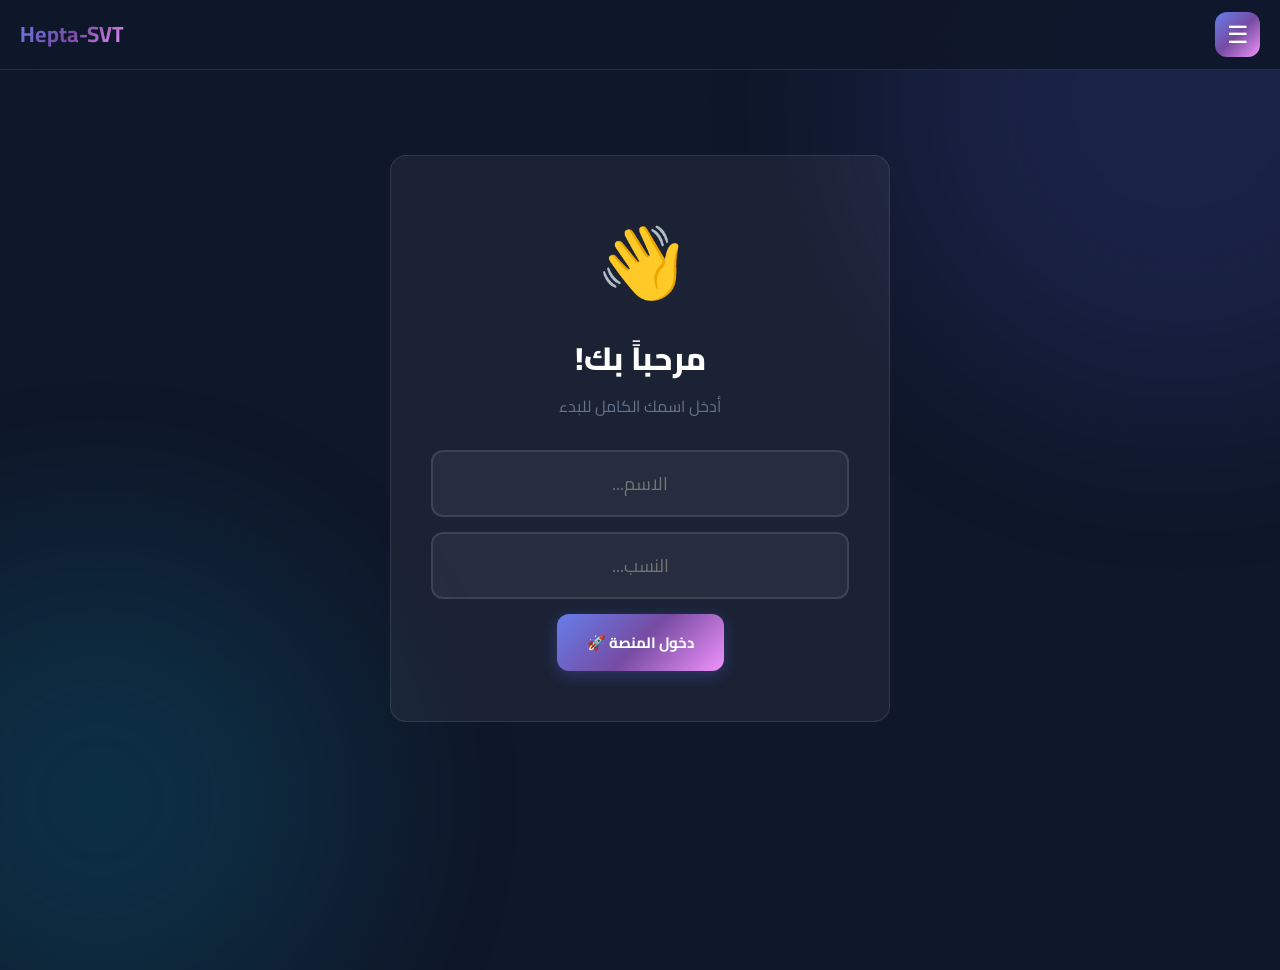
<file: index-20.html>
<!DOCTYPE html>
<html lang="ar" dir="rtl">
<head>
    <meta charset="UTF-8">
    <meta name="viewport" content="width=device-width, initial-scale=1.0">
    <title>Hepta-SVT - منصة علوم الحياة والأرض</title>
    
    <!-- Favicon for browsers -->
    <link rel="icon" type="image/jpeg" href="logo.jpg">
    <link rel="shortcut icon" type="image/jpeg" href="logo.jpg">
    
    <!-- Apple Touch Icon for iOS -->
    <link rel="apple-touch-icon" href="logo.jpg">
    <link rel="apple-touch-icon" sizes="152x152" href="logo.jpg">
    <link rel="apple-touch-icon" sizes="180x180" href="logo.jpg">
    <link rel="apple-touch-icon" sizes="167x167" href="logo.jpg">
    
    <!-- Android Chrome -->
    <link rel="icon" sizes="192x192" href="logo.jpg">
    <link rel="icon" sizes="512x512" href="logo.jpg">
    
    <!-- Web App Manifest -->
    <meta name="theme-color" content="#6366f1">
    <meta name="apple-mobile-web-app-capable" content="yes">
    <meta name="apple-mobile-web-app-status-bar-style" content="black-translucent">
    <meta name="apple-mobile-web-app-title" content="Hepta-SVT">
    
    <link href="https://fonts.googleapis.com/css2?family=Cairo:wght@400;600;700;800;900&family=Orbitron:wght@700;900&display=swap" rel="stylesheet">
    <style>
:root {
    --primary: #6366f1;
    --secondary: #06b6d4;
    --accent: #f59e0b;
    --success: #10b981;
    --danger: #ef4444;
    --dark: #0f172a;
    --white: #ffffff;
    --gray: #64748b;
    --gradient-main: linear-gradient(135deg, #667eea 0%, #764ba2 50%, #f093fb 100%);
}

* { margin: 0; padding: 0; box-sizing: border-box; }

body {
    font-family: 'Cairo', sans-serif;
    background: var(--dark);
    color: var(--white);
    line-height: 1.6;
    min-height: 100vh;
}

.bg-animation {
    position: fixed;
    inset: 0;
    z-index: 0;
    opacity: 0.15;
    pointer-events: none;
}

.bg-animation::before, .bg-animation::after {
    content: '';
    position: absolute;
    border-radius: 50%;
    filter: blur(100px);
    animation: float 20s infinite ease-in-out;
}

.bg-animation::before {
    width: 600px;
    height: 600px;
    background: var(--primary);
    top: -200px;
    right: -200px;
}

.bg-animation::after {
    width: 500px;
    height: 500px;
    background: var(--secondary);
    bottom: -150px;
    left: -150px;
    animation-delay: 5s;
}

@keyframes float {
    0%, 100% { transform: translate(0, 0); }
    25% { transform: translate(50px, -50px); }
    50% { transform: translate(-30px, 30px); }
    75% { transform: translate(40px, 40px); }
}

.navbar {
    position: fixed;
    top: 0;
    left: 0;
    width: 100%;
    height: 70px;
    background: rgba(15, 23, 42, 0.9);
    backdrop-filter: blur(20px);
    border-bottom: 1px solid rgba(255, 255, 255, 0.1);
    display: flex;
    align-items: center;
    justify-content: space-between;
    padding: 0 20px;
    z-index: 1000;
}

.menu-btn {
    width: 45px;
    height: 45px;
    background: var(--gradient-main);
    border: none;
    border-radius: 12px;
    cursor: pointer;
    font-size: 24px;
    color: var(--white);
}

.logo-text {
    font-size: 22px;
    font-weight: 700;
    background: var(--gradient-main);
    -webkit-background-clip: text;
    -webkit-text-fill-color: transparent;
}

.sidebar {
    position: fixed;
    top: 0;
    right: -320px;
    width: 320px;
    height: 100vh;
    background: rgba(15, 23, 42, 0.95);
    backdrop-filter: blur(30px);
    padding: 90px 20px 20px;
    transition: 0.3s;
    z-index: 999;
    overflow-y: auto;
}

.sidebar.active { right: 0; }

.sidebar-overlay {
    position: fixed;
    inset: 0;
    background: rgba(0, 0, 0, 0.6);
    opacity: 0;
    visibility: hidden;
    transition: 0.3s;
    z-index: 998;
}

.sidebar-overlay.active {
    opacity: 1;
    visibility: visible;
}

.sidebar-item {
    background: rgba(255, 255, 255, 0.05);
    border: 1px solid rgba(255, 255, 255, 0.1);
    border-radius: 12px;
    padding: 15px;
    margin-bottom: 10px;
    cursor: pointer;
    display: flex;
    align-items: center;
    gap: 15px;
    transition: 0.3s;
}

.sidebar-item:hover, .sidebar-item.active {
    background: var(--gradient-main);
}

.main {
    margin-top: 70px;
    padding: 5px 20px 30px 20px;
    position: relative;
    z-index: 1;
    min-height: calc(100vh - 70px);
}

.page {
    display: none;
    animation: fadeInUp 0.5s;
    padding-top: 0;
    margin-top: 0;
}

.page > h2:first-child,
.page > .hero:first-child {
    margin-top: 0 !important;
    padding-top: 0 !important;
}

.page.active { display: block; }

@keyframes fadeInUp {
    from { opacity: 0; transform: translateY(30px); }
    to { opacity: 1; transform: translateY(0); }
}

.hero {
    background: var(--gradient-main);
    border-radius: 16px;
    padding: 50px 40px;
    text-align: center;
    margin-bottom: 40px;
}

.hero-title {
    font-size: 42px;
    font-weight: 800;
    margin-bottom: 15px;
}

.cards-grid {
    display: grid;
    grid-template-columns: repeat(auto-fit, minmax(280px, 1fr));
    gap: 25px;
    margin-bottom: 30px;
}

.card {
    background: rgba(255, 255, 255, 0.05);
    border: 1px solid rgba(255, 255, 255, 0.1);
    border-radius: 16px;
    padding: 30px;
    cursor: pointer;
    transition: 0.3s;
    display: flex;
    flex-direction: column;
    min-height: 280px;
}

.card:hover {
    transform: translateY(-8px);
    box-shadow: 0 20px 50px rgba(0, 0, 0, 0.3);
}

.card-icon {
    width: 60px;
    height: 60px;
    background: var(--gradient-main);
    border-radius: 15px;
    display: flex;
    align-items: center;
    justify-content: center;
    font-size: 28px;
    margin-bottom: 20px;
}

.card-title {
    font-size: 20px;
    font-weight: 700;
    margin-bottom: 10px;
}

.card-description {
    font-size: 14px;
    color: var(--gray);
}

.back-btn {
    background: rgba(255, 255, 255, 0.1);
    border: 1px solid rgba(255, 255, 255, 0.2);
    padding: 10px 20px;
    border-radius: 10px;
    cursor: pointer;
    display: inline-flex;
    align-items: center;
    gap: 8px;
    font-size: 14px;
    color: var(--white);
    margin-bottom: 20px;
    transition: 0.3s;
}

.back-btn:hover {
    background: rgba(255, 255, 255, 0.15);
}

.btn {
    padding: 14px 30px;
    border-radius: 12px;
    font-size: 15px;
    font-weight: 700;
    cursor: pointer;
    border: none;
    transition: 0.3s;
    font-family: 'Cairo', sans-serif;
}

.btn-primary {
    background: var(--gradient-main);
    color: var(--white);
    box-shadow: 0 4px 15px rgba(99, 102, 241, 0.3);
}

.btn-primary:hover {
    transform: translateY(-2px);
    box-shadow: 0 8px 25px rgba(99, 102, 241, 0.4);
}

.btn-ghost {
    background: transparent;
    border: 2px solid rgba(255, 255, 255, 0.2);
    color: var(--gray);
}

.btn-ghost:hover {
    border-color: var(--primary);
    color: var(--primary);
}

.btn-warning {
    background: linear-gradient(135deg, #f59e0b, #f97316);
    color: var(--white);
}

.btn-danger {
    background: linear-gradient(135deg, #ef4444, #dc2626);
    color: var(--white);
}

/* Game HUD */
.game-hud {
    position: fixed;
    top: 70px;
    left: 0;
    right: 0;
    background: rgba(15, 23, 42, 0.95);
    backdrop-filter: blur(20px);
    border-bottom: 1px solid rgba(255, 255, 255, 0.1);
    padding: 12px 20px;
    z-index: 999;
    display: none;
    grid-template-columns: repeat(4, 1fr);
    gap: 10px;
}

.game-hud.active {
    display: grid;
}

.hud-item {
    background: rgba(255, 255, 255, 0.05);
    border: 1px solid rgba(255, 255, 255, 0.1);
    border-radius: 10px;
    padding: 10px;
    text-align: center;
}

.hud-label {
    font-size: 10px;
    color: var(--gray);
    text-transform: uppercase;
    margin-bottom: 3px;
}

.hud-value {
    font-family: 'Orbitron', sans-serif;
    font-size: 20px;
    font-weight: 700;
    color: var(--primary);
}

.hud-value.points { color: var(--accent); }
.hud-value.timer { color: var(--success); }

/* Levels Grid */
.levels-grid {
    display: grid;
    grid-template-columns: repeat(auto-fill, minmax(150px, 1fr));
    gap: 20px;
    max-width: 900px;
    margin: 0 auto;
}

.level-card {
    background: rgba(255, 255, 255, 0.05);
    border: 2px solid rgba(255, 255, 255, 0.1);
    border-radius: 16px;
    padding: 30px 20px;
    text-align: center;
    cursor: pointer;
    transition: 0.3s;
    position: relative;
}

.level-card:not(.locked):hover {
    transform: translateY(-5px);
    border-color: var(--primary);
    box-shadow: 0 10px 30px rgba(99, 102, 241, 0.3);
}

.level-card.locked {
    opacity: 0.4;
    cursor: not-allowed;
}

.level-number {
    font-size: 48px;
    font-weight: 900;
    font-family: 'Orbitron', sans-serif;
    background: var(--gradient-main);
    -webkit-background-clip: text;
    -webkit-text-fill-color: transparent;
    margin-bottom: 10px;
}

.level-label {
    font-size: 14px;
    color: var(--gray);
}

.level-stars {
    margin-top: 10px;
    font-size: 20px;
}

.level-lock {
    position: absolute;
    top: 15px;
    left: 15px;
    font-size: 24px;
}

/* Game Content */
.game-content {
    margin-top: 100px;
    max-width: 900px;
    margin-left: auto;
    margin-right: auto;
}

.question-card {
    background: rgba(255, 255, 255, 0.05);
    border: 1px solid rgba(255, 255, 255, 0.1);
    border-radius: 16px;
    padding: 30px;
}

.clue-box {
    background: rgba(6, 182, 212, 0.1);
    border: 1px solid rgba(6, 182, 212, 0.2);
    border-radius: 12px;
    padding: 25px;
    margin-bottom: 30px;
    text-align: center;
}

.clue-label {
    font-size: 12px;
    color: var(--secondary);
    text-transform: uppercase;
    margin-bottom: 10px;
    font-weight: 700;
}

.clue-text {
    font-size: 22px;
    font-weight: 700;
}

.answer-section {
    margin-bottom: 25px;
}

.answer-label {
    font-size: 13px;
    color: var(--gray);
    margin-bottom: 15px;
    text-align: center;
}

.answer-slots {
    display: flex;
    gap: 6px;
    justify-content: center;
    flex-wrap: nowrap;
    min-height: 65px;
    background: rgba(0, 0, 0, 0.2);
    border: 2px dashed rgba(255, 255, 255, 0.2);
    border-radius: 12px;
    padding: 12px 10px;
    direction: ltr;
    overflow-x: auto;
}

.answer-slots.correct {
    border-color: var(--success);
    background: rgba(16, 185, 129, 0.1);
}

.answer-slots.wrong {
    border-color: var(--danger);
    animation: shake 0.5s;
}

@keyframes shake {
    0%, 100% { transform: translateX(0); }
    25% { transform: translateX(-10px); }
    75% { transform: translateX(10px); }
}

.empty-slot {
    min-width: 45px;
    width: 45px;
    height: 52px;
    background: rgba(99, 102, 241, 0.1);
    border: 2px solid rgba(99, 102, 241, 0.3);
    border-radius: 10px;
    display: flex;
    align-items: center;
    justify-content: center;
    font-size: 26px;
    font-weight: 900;
    font-family: 'Orbitron', sans-serif;
    color: var(--primary);
    flex-shrink: 0;
    animation: popIn 0.3s;
}

.empty-slot.filled {
    background: rgba(99, 102, 241, 0.2);
    border-color: var(--primary);
    cursor: pointer;
}

.empty-slot.filled:hover {
    transform: scale(1.1);
}

.empty-slot.hint {
    background: rgba(16, 185, 129, 0.2);
    border-color: var(--success);
    color: var(--success);
}

@keyframes popIn {
    from { transform: scale(0); opacity: 0; }
    to { transform: scale(1); opacity: 1; }
}

.choices-section {
    margin-bottom: 20px;
}

.choices-label {
    font-size: 13px;
    color: var(--gray);
    margin-bottom: 15px;
    text-align: center;
}

.letter-choices {
    display: flex;
    gap: 8px;
    justify-content: center;
    flex-wrap: wrap;
    padding: 20px;
    background: rgba(0, 0, 0, 0.2);
    border-radius: 12px;
    direction: ltr;
}

.letter-btn {
    width: 52px;
    height: 56px;
    background: linear-gradient(135deg, rgba(99, 102, 241, 0.2), rgba(99, 102, 241, 0.1));
    border: 2px solid rgba(99, 102, 241, 0.4);
    border-radius: 12px;
    color: var(--white);
    font-size: 24px;
    font-weight: 900;
    font-family: 'Orbitron', sans-serif;
    cursor: pointer;
    transition: 0.2s;
}

.letter-btn:hover:not(:disabled) {
    transform: translateY(-4px) scale(1.05);
    border-color: var(--primary);
}

.letter-btn:disabled {
    opacity: 0.2;
    cursor: not-allowed;
}

.game-actions {
    display: flex;
    gap: 10px;
    justify-content: center;
    flex-wrap: wrap;
}

/* Feedback */
.feedback-overlay {
    position: fixed;
    inset: 0;
    background: rgba(0, 0, 0, 0.85);
    backdrop-filter: blur(10px);
    display: none;
    align-items: center;
    justify-content: center;
    z-index: 3000;
}

.feedback-overlay.active { display: flex; }

.feedback-card {
    background: linear-gradient(135deg, rgba(15, 23, 42, 0.95), rgba(30, 41, 59, 0.95));
    border: 2px solid rgba(99, 102, 241, 0.3);
    border-radius: 24px;
    padding: 40px;
    text-align: center;
    animation: bounceIn 0.5s;
    max-width: 90%;
}

@keyframes bounceIn {
    0% { transform: scale(0.5); opacity: 0; }
    70% { transform: scale(1.05); }
    100% { transform: scale(1); opacity: 1; }
}

.feedback-icon {
    font-size: 70px;
    margin-bottom: 15px;
}

.feedback-title {
    font-size: 28px;
    font-weight: 900;
    margin-bottom: 10px;
}

.feedback-title.success { color: var(--success); }

.feedback-msg {
    font-size: 15px;
    color: var(--gray);
    margin-bottom: 15px;
}

.feedback-points {
    background: rgba(245, 158, 11, 0.15);
    border: 1px solid rgba(245, 158, 11, 0.3);
    border-radius: 12px;
    padding: 10px 18px;
    font-size: 16px;
    font-weight: 700;
    color: var(--accent);
    margin-bottom: 20px;
    display: inline-block;
}

/* Level Complete */
.level-complete {
    max-width: 600px;
}

.level-complete-title {
    font-size: 36px;
    font-weight: 900;
    margin-bottom: 20px;
    background: var(--gradient-main);
    -webkit-background-clip: text;
    -webkit-text-fill-color: transparent;
}

.level-stats {
    background: rgba(255, 255, 255, 0.05);
    border-radius: 12px;
    padding: 20px;
    margin-bottom: 25px;
}

.stat-row {
    display: flex;
    justify-content: space-between;
    padding: 10px 0;
    border-bottom: 1px solid rgba(255, 255, 255, 0.1);
}

.stat-row:last-child {
    border-bottom: none;
}

.stat-label {
    color: var(--gray);
}

.stat-value {
    font-weight: 700;
    font-family: 'Orbitron', sans-serif;
    color: var(--accent);
}

/* Leaderboard */
.leaderboard {
    max-width: 700px;
    margin: 0 auto;
}

.leaderboard-title {
    font-size: 32px;
    font-weight: 800;
    margin-bottom: 25px;
    text-align: center;
}

.leaderboard-table {
    background: rgba(255, 255, 255, 0.05);
    border-radius: 16px;
    overflow: hidden;
    box-shadow: 0 4px 20px rgba(0, 0, 0, 0.2);
}

.leaderboard-row {
    display: grid;
    grid-template-columns: 70px 1fr 110px 100px;
    gap: 15px;
    padding: 18px 20px;
    border-bottom: 1px solid rgba(255, 255, 255, 0.08);
    align-items: center;
    transition: 0.3s;
}

.leaderboard-row:hover:not(.header) {
    background: rgba(255, 255, 255, 0.03);
}

.leaderboard-row:last-child {
    border-bottom: none;
}

.leaderboard-row.header {
    background: rgba(99, 102, 241, 0.15);
    font-weight: 700;
    font-size: 13px;
    color: var(--gray);
    text-transform: uppercase;
    letter-spacing: 0.5px;
}

.leaderboard-rank {
    font-size: 28px;
    font-weight: 900;
    font-family: 'Orbitron', sans-serif;
    background: var(--gradient-main);
    -webkit-background-clip: text;
    -webkit-text-fill-color: transparent;
    text-align: center;
}

.leaderboard-name {
    font-weight: 600;
    font-size: 16px;
}

.leaderboard-score {
    font-family: 'Orbitron', sans-serif;
    color: var(--success);
    font-weight: 700;
    font-size: 18px;
    text-align: center;
}

.leaderboard-time {
    font-family: 'Orbitron', sans-serif;
    font-size: 15px;
    color: var(--accent);
    font-weight: 600;
    text-align: center;
}

/* Popup */
.popup {
    position: fixed;
    inset: 0;
    background: rgba(0, 0, 0, 0.9);
    display: none;
    align-items: center;
    justify-content: center;
    z-index: 3000;
    padding: 20px;
}

.popup.active { display: flex; }

.popup-content {
    position: relative;
    max-width: 90%;
    max-height: 85vh;
}

.popup-img {
    max-width: 100%;
    max-height: 85vh;
    border-radius: 16px;
}

.popup-close {
    position: absolute;
    top: -50px;
    left: -50px;
    width: 50px;
    height: 50px;
    background: var(--white);
    color: var(--dark);
    border: none;
    border-radius: 50%;
    font-size: 24px;
    cursor: pointer;
}

/* Responsive */
@media (max-width: 768px) {
    .hero-title { font-size: 32px; }
    .cards-grid { grid-template-columns: 1fr; }
    .game-hud { grid-template-columns: repeat(2, 1fr); gap: 8px; padding: 10px; }
    .hud-value { font-size: 18px; }
    .empty-slot { min-width: 38px; width: 38px; height: 46px; font-size: 22px; }
    .letter-btn { width: 46px; height: 50px; font-size: 20px; }
    .answer-slots { gap: 4px; }
    .question-card { padding: 20px; }
    .leaderboard-row { grid-template-columns: 50px 1fr 90px 80px; gap: 10px; padding: 12px 15px; }
    .feedback-card { padding: 30px 25px; }
}

@media (max-width: 480px) {
    .empty-slot { min-width: 32px; width: 32px; height: 40px; font-size: 18px; }
    .answer-slots { gap: 3px; padding: 10px 5px; }
}
</style>
</head>
<body>
<div class="bg-animation"></div>

<!-- Navbar -->
<nav class="navbar">
    <button class="menu-btn" onclick="toggleSidebar()">☰</button>
    <h1 class="logo-text">Hepta-SVT</h1>
    <div id="userNameDisplay" style="display:none;font-size:13px;font-weight:600;background:rgba(255,255,255,0.08);padding:6px 12px;border-radius:8px;">
        👤 <span id="userNameText"></span>
    </div>
</nav>

<!-- Sidebar -->
<div class="sidebar-overlay" id="sidebarOverlay" onclick="closeSidebar()"></div>
<aside class="sidebar" id="sidebar">
    <div class="sidebar-item active" onclick="navigateTo('dashboard')">
        <span>🏠</span>
        <span>الصفحة الرئيسية</span>
    </div>
    <div class="sidebar-item" onclick="navigateTo('lessons')">
        <span>📚</span>
        <span>الدروس</span>
    </div>
    <div class="sidebar-item" onclick="navigateTo('tests')">
        <span>✍️</span>
        <span>اختبر نفسك</span>
    </div>
    <div class="sidebar-item" onclick="navigateTo('laboratory')">
        <span>🧪</span>
        <span>المختبر</span>
    </div>
    <div class="sidebar-item" onclick="navigateTo('exercises')">
        <span>📝</span>
        <span>تمارين</span>
    </div>
    <div class="sidebar-item" onclick="navigateTo('videos')">
        <span>🎥</span>
        <span>فيديوهات تعليمية</span>
    </div>
</aside>

<!-- HUD -->
<div class="game-hud" id="gameHud">
    <div class="hud-item">
        <div class="hud-label">المستوى</div>
        <div class="hud-value" id="hudLevel">1</div>
    </div>
    <div class="hud-item">
        <div class="hud-label">الاختبار</div>
        <div class="hud-value" id="hudQuestion">1/10</div>
    </div>
    <div class="hud-item">
        <div class="hud-label">النقاط</div>
        <div class="hud-value points" id="hudPoints">0</div>
    </div>
    <div class="hud-item">
        <div class="hud-label">الوقت</div>
        <div class="hud-value timer" id="hudTimer">00:00</div>
    </div>
</div>

<!-- Main -->
<main class="main">

<!-- Name Input Screen -->
<section id="nameScreen" class="page active">
    <div style="max-width:500px;margin:80px auto;text-align:center;">
        <div style="background:rgba(255,255,255,0.05);border:1px solid rgba(255,255,255,0.1);border-radius:16px;padding:50px 40px;">
            <div style="font-size:70px;margin-bottom:15px;">👋</div>
            <h2 style="font-size:32px;font-weight:800;margin-bottom:10px;">مرحباً بك!</h2>
            <p style="color:var(--gray);margin-bottom:30px;">أدخل اسمك الكامل للبدء</p>
            
            <input type="text" id="firstName" placeholder="الاسم..." maxlength="20" 
                   style="width:100%;padding:15px 20px;background:rgba(255,255,255,0.05);border:2px solid rgba(255,255,255,0.1);border-radius:12px;color:var(--white);font-size:18px;font-family:'Cairo',sans-serif;margin-bottom:15px;text-align:center;"
                   onkeyup="checkNameInput()">
            
            <input type="text" id="lastName" placeholder="النسب..." maxlength="20"
                   style="width:100%;padding:15px 20px;background:rgba(255,255,255,0.05);border:2px solid rgba(255,255,255,0.1);border-radius:12px;color:var(--white);font-size:18px;font-family:'Cairo',sans-serif;margin-bottom:15px;text-align:center;"
                   onkeyup="checkNameInput()" onkeypress="if(event.key==='Enter') submitName()">
            
            <div id="nameError" style="display:none;background:rgba(239,68,68,0.15);border:1px solid rgba(239,68,68,0.3);border-radius:12px;padding:15px;margin-bottom:20px;font-size:14px;color:var(--danger);">
                ⚠️ هذا الاسم مسجل بالفعل! الرجاء استخدام اسم آخر
            </div>
            
            <button class="btn btn-primary" id="startBtn" onclick="submitName()" disabled>دخول المنصة 🚀</button>
        </div>
    </div>
</section>

<!-- Dashboard -->

<section id="dashboard" class="page">
    
    <!-- Fixed Welcome Section -->
    <div style="text-align:center;margin-bottom:40px;">
        <p style="font-size:18px;color:rgba(255,255,255,0.7);margin-bottom:8px;">مرحباً بكم في</p>
        <h1 style="font-size:48px;font-weight:900;margin:0 0 10px;background:linear-gradient(135deg,#6366f1,#8b5cf6);-webkit-background-clip:text;-webkit-text-fill-color:transparent;background-clip:text;">Hepta-SVT</h1>
        <p style="font-size:16px;color:rgba(255,255,255,0.6);max-width:500px;margin:0 auto;">منصة خاصة بمادة علوم الحياة والأرض</p>
    </div>
    
    <!-- Rotating Cards Container (No Arrows) -->
    <div style="position:relative;max-width:650px;margin:0 auto;">
        <div style="position:relative;min-height:480px;">
            
            <!-- Card 1: ملخصات الدروس -->
            <div class="carousel-slide" style="position:absolute;width:100%;opacity:1;visibility:visible;z-index:2;transition:opacity 0.6s ease;padding:45px;background:linear-gradient(135deg,rgba(59,130,246,0.15),rgba(37,99,235,0.05));border:2px solid rgba(59,130,246,0.3);border-radius:20px;text-align:center;">
                <div style="width:90px;height:90px;background:linear-gradient(135deg,#3b82f6,#2563eb);border-radius:22px;display:flex;align-items:center;justify-content:center;font-size:48px;margin:0 auto 30px;box-shadow:0 10px 30px rgba(59,130,246,0.3);">📚</div>
                <h3 style="font-size:32px;font-weight:800;margin-bottom:18px;color:white;">ملخصات الدروس</h3>
                <p style="font-size:17px;line-height:1.9;color:rgba(255,255,255,0.85);margin-bottom:30px;">
                    استكشف ملخصات شاملة ومفصلة<br>
                    لجميع دروس المنهج
                </p>
                <div style="padding:18px;background:rgba(0,0,0,0.25);border-radius:14px;margin-bottom:25px;">
                    <span style="font-size:16px;color:rgba(255,255,255,0.8);">📖 6 دروس متاحة</span>
                </div>
                <button onclick="navigateTo('lessons')" class="btn btn-primary" style="width:100%;padding:18px;font-size:18px;font-weight:700;border-radius:14px;">
                    شاهد الملخصات →
                </button>
            </div>
            
            <!-- Card 2: الاختبارات -->
            <div class="carousel-slide" style="position:absolute;width:100%;opacity:0;visibility:hidden;z-index:1;transition:opacity 0.6s ease;padding:45px;background:linear-gradient(135deg,rgba(16,185,129,0.15),rgba(5,150,105,0.05));border:2px solid rgba(16,185,129,0.3);border-radius:20px;text-align:center;">
                <div style="width:90px;height:90px;background:linear-gradient(135deg,#10b981,#059669);border-radius:22px;display:flex;align-items:center;justify-content:center;font-size:48px;margin:0 auto 30px;box-shadow:0 10px 30px rgba(16,185,129,0.3);">✍️</div>
                <h3 style="font-size:32px;font-weight:800;margin-bottom:18px;color:white;">اختبر تمكنك</h3>
                <p style="font-size:17px;line-height:1.9;color:rgba(255,255,255,0.85);margin-bottom:30px;">
                    اختبارات معرفية ومهارية<br>
                    لقياس مستواك الحقيقي
                </p>
                <div style="padding:18px;background:rgba(0,0,0,0.25);border-radius:14px;margin-bottom:25px;">
                    <span style="font-size:16px;color:rgba(255,255,255,0.8);">📊 اختبارات متنوعة</span>
                </div>
                <button onclick="navigateTo('tests')" class="btn btn-primary" style="width:100%;padding:18px;font-size:18px;font-weight:700;background:linear-gradient(135deg,#10b981,#059669);border-radius:14px;">
                    ابدأ الاختبار →
                </button>
            </div>
            
            <!-- Card 3: الألعاب التربوية -->
            <div class="carousel-slide" style="position:absolute;width:100%;opacity:0;visibility:hidden;z-index:1;transition:opacity 0.6s ease;padding:45px;background:linear-gradient(135deg,rgba(249,115,22,0.15),rgba(234,88,12,0.05));border:2px solid rgba(249,115,22,0.3);border-radius:20px;text-align:center;">
                <div style="width:90px;height:90px;background:linear-gradient(135deg,#f97316,#ea580c);border-radius:22px;display:flex;align-items:center;justify-content:center;font-size:48px;margin:0 auto 30px;box-shadow:0 10px 30px rgba(249,115,22,0.3);">🎮</div>
                <h3 style="font-size:32px;font-weight:800;margin-bottom:18px;color:white;">ألعاب تربوية</h3>
                <p style="font-size:17px;line-height:1.9;color:rgba(255,255,255,0.85);margin-bottom:30px;">
                    العب الآن وحسّن ترتيبك<br>
                    تعلم بطريقة ممتعة وتفاعلية
                </p>
                <div style="padding:18px;background:rgba(0,0,0,0.25);border-radius:14px;margin-bottom:25px;">
                    <span style="font-size:16px;color:rgba(255,255,255,0.8);">🏆 تنافس مع الآخرين</span>
                </div>
                <button onclick="navigateTo('levelsScreen')" class="btn btn-primary" style="width:100%;padding:18px;font-size:18px;font-weight:700;background:linear-gradient(135deg,#f97316,#ea580c);border-radius:14px;">
                    العب الآن →
                </button>
            </div>
            
            <!-- Card 4: التجارب التفاعلية -->
            <div class="carousel-slide" style="position:absolute;width:100%;opacity:0;visibility:hidden;z-index:1;transition:opacity 0.6s ease;padding:45px;background:linear-gradient(135deg,rgba(236,72,153,0.15),rgba(219,39,119,0.05));border:2px solid rgba(236,72,153,0.3);border-radius:20px;text-align:center;">
                <div style="width:90px;height:90px;background:linear-gradient(135deg,#ec4899,#db2777);border-radius:22px;display:flex;align-items:center;justify-content:center;font-size:48px;margin:0 auto 30px;box-shadow:0 10px 30px rgba(236,72,153,0.3);">🔬</div>
                <h3 style="font-size:32px;font-weight:800;margin-bottom:18px;color:white;">تجارب تفاعلية</h3>
                <p style="font-size:17px;line-height:1.9;color:rgba(255,255,255,0.85);margin-bottom:30px;">
                    اجعل الدرس أكثر متعة<br>
                    من خلال تجارب علمية تفاعلية
                </p>
                <div style="padding:18px;background:rgba(0,0,0,0.25);border-radius:14px;margin-bottom:25px;">
                    <span style="font-size:16px;color:rgba(255,255,255,0.8);">🧪 تجارب مذهلة</span>
                </div>
                <button onclick="navigateTo('laboratory')" class="btn btn-primary" style="width:100%;padding:18px;font-size:18px;font-weight:700;background:linear-gradient(135deg,#ec4899,#db2777);border-radius:14px;">
                    استكشف التجارب →
                </button>
            </div>
            
            <!-- Card 5: الجديد في المنصة -->
            <div class="carousel-slide" style="position:absolute;width:100%;opacity:0;visibility:hidden;z-index:1;transition:opacity 0.6s ease;padding:45px;background:linear-gradient(135deg,rgba(168,85,247,0.15),rgba(147,51,234,0.05));border:2px solid rgba(168,85,247,0.3);border-radius:20px;text-align:center;">
                <div style="width:90px;height:90px;background:linear-gradient(135deg,#a855f7,#9333ea);border-radius:22px;display:flex;align-items:center;justify-content:center;font-size:48px;margin:0 auto 30px;box-shadow:0 10px 30px rgba(168,85,247,0.3);">⭐</div>
                <h3 style="font-size:32px;font-weight:800;margin-bottom:18px;color:white;">جديد المنصة</h3>
                <p style="font-size:17px;line-height:1.9;color:rgba(255,255,255,0.85);margin-bottom:30px;">
                    60 ملف PDF تمارين<br>
                    وامتحانات جهوية متاحة الآن!
                </p>
                <div style="padding:18px;background:rgba(0,0,0,0.25);border-radius:14px;margin-bottom:25px;">
                    <span style="font-size:16px;color:rgba(255,255,255,0.8);">🆕 تم الإضافة اليوم</span>
                </div>
                <button onclick="navigateTo('exercises')" class="btn btn-primary" style="width:100%;padding:18px;font-size:18px;font-weight:700;background:linear-gradient(135deg,#a855f7,#9333ea);border-radius:14px;">
                    استكشف الآن →
                </button>
            </div>
            
        </div>
        
        <!-- Dots Navigation -->
        <div style="display:flex;justify-content:center;gap:12px;margin-top:35px;">
            <div class="carousel-dot" onclick="goToCard(0)" style="width:14px;height:14px;border-radius:50%;background:var(--primary);cursor:pointer;transition:all 0.3s;transform:scale(1.3);"></div>
            <div class="carousel-dot" onclick="goToCard(1)" style="width:14px;height:14px;border-radius:50%;background:rgba(255,255,255,0.3);cursor:pointer;transition:all 0.3s;"></div>
            <div class="carousel-dot" onclick="goToCard(2)" style="width:14px;height:14px;border-radius:50%;background:rgba(255,255,255,0.3);cursor:pointer;transition:all 0.3s;"></div>
            <div class="carousel-dot" onclick="goToCard(3)" style="width:14px;height:14px;border-radius:50%;background:rgba(255,255,255,0.3);cursor:pointer;transition:all 0.3s;"></div>
            <div class="carousel-dot" onclick="goToCard(4)" style="width:14px;height:14px;border-radius:50%;background:rgba(255,255,255,0.3);cursor:pointer;transition:all 0.3s;"></div>
        </div>
        
    </div>
</section>

<!-- Lessons -->
<section id="lessons" class="page">
    <h2 style="margin-bottom:25px;font-size:28px;">📚 الدروس المتاحة</h2>
    <div class="cards-grid">
        <div class="card" onclick="openLesson('nervous')">
            <div class="card-icon">🧠</div>
            <h3 class="card-title">Le système nerveux</h3>
            <p class="card-description">دراسة شاملة للجهاز العصبي</p>
        </div>
        <div class="card" onclick="openLesson('muscular')">
            <div class="card-icon">💪</div>
            <h3 class="card-title">Le système musculaire</h3>
            <p class="card-description">تعرف على دور العضلات</p>
        </div>
        <div class="card" onclick="showImage('microbes.jpg')">
            <div class="card-icon">🦠</div>
            <h3 class="card-title">Les microbes</h3>
            <p class="card-description">عالم الكائنات الدقيقة</p>
        </div>
        <div class="card" onclick="openLesson('immune')">
            <div class="card-icon">🛡️</div>
            <h3 class="card-title">Le système immunitaire</h3>
            <p class="card-description">المناعة الطبيعية والمكتسبة</p>
        </div>
        <div class="card" onclick="openLesson('dysfunction')">
            <div class="card-icon">🔴</div>
            <h3 class="card-title">Dysfonctionnements immunitaires</h3>
            <p class="card-description">الحساسية والإيدز</p>
        </div>
        <div class="card" onclick="showImage('transfusion.jpg')">
            <div class="card-icon">💉</div>
            <h3 class="card-title">La transfusion sanguine</h3>
            <p class="card-description">فصائل الدم ونقل الدم</p>
        </div>
    </div>
</section>

<!-- Lesson Details -->
<section id="lessonDetails" class="page">
    <button class="back-btn" onclick="navigateTo('lessons')">→ العودة للدروس</button>
    <h2 id="lessonTitle" style="margin-bottom:25px;font-size:28px;"></h2>
    <div class="cards-grid" id="lessonParagraphs"></div>
</section>

<!-- Tests -->
<section id="tests" class="page">
    <h2 style="margin-top:0;margin-bottom:30px;font-size:28px;">✍️ اختبر نفسك</h2>
    <div class="cards-grid">
        <div class="card" onclick="navigateTo('knowledgeTests')">
            <div class="card-icon" style="background:linear-gradient(135deg,#3b82f6,#2563eb);">📝</div>
            <h3 class="card-title">اختبارات معرفية</h3>
            <p class="card-description">اختبر معرفتك النظرية في 3 مستويات</p>
        </div>
        <div class="card" onclick="navigateTo('skillTests')">
            <div class="card-icon" style="background:linear-gradient(135deg,#10b981,#059669);">🎯</div>
            <h3 class="card-title">اختبارات مهارية</h3>
            <p class="card-description">اختبر قدرتك على التطبيق العملي</p>
        </div>
        <div class="card" onclick="navigateTo('levelsScreen')">
            <div class="card-icon" style="background:linear-gradient(135deg,#f97316,#ea580c);">🎮</div>
            <h3 class="card-title">ألعاب تربوية</h3>
            <p class="card-description">تعلم وتسلى في نفس الوقت</p>
        </div>
    </div>
</section>

<!-- Knowledge Tests (اختبارات معرفية) -->
<section id="knowledgeTests" class="page">
    <button class="back-btn" onclick="navigateTo('tests')">→ الرجوع</button>
    <h2 style="margin-top:0;margin-bottom:30px;font-size:28px;">📝 اختبارات معرفية</h2>
    <div style="max-width:900px;margin:0 auto;">
        <div class="cards-grid">
            <div class="card" onclick="startKnowledgeQuiz('easy')">
                <div class="card-icon" style="background:linear-gradient(135deg,#10b981,#059669);">😊</div>
                <h3 class="card-title">المستوى السهل</h3>
                <p class="card-description">20 سؤالاً<br>15 إجابة صحيحة للنجاح</p>
            </div>
            <div class="card" onclick="startKnowledgeQuiz('medium')">
                <div class="card-icon" style="background:linear-gradient(135deg,#f59e0b,#f97316);">🤔</div>
                <h3 class="card-title">المستوى المتوسط</h3>
                <p class="card-description">30 سؤالاً (QCM + صح/خطأ + صل بسهم)<br>25 إجابة صحيحة للنجاح</p>
            </div>
            <div class="card" onclick="startKnowledgeQuiz('hard')">
                <div class="card-icon" style="background:linear-gradient(135deg,#ef4444,#dc2626);">😤</div>
                <h3 class="card-title">المستوى الصعب</h3>
                <p class="card-description">40 سؤالاً (6 أنواع متنوعة)<br>35 إجابة صحيحة للنجاح</p>
            </div>
        </div>
    </div>
</section>

<!-- Skill Tests (اختبارات مهارية) -->
<section id="skillTests" class="page">
    <button class="back-btn" onclick="navigateTo('tests')">→ الرجوع</button>
    <h2 style="margin-top:0;margin-bottom:30px;font-size:28px;">🎯 اختبارات مهارية</h2>
    <div style="max-width:900px;margin:0 auto;">
        <div class="cards-grid">
            <div class="card" style="opacity:0.6;cursor:not-allowed;">
                <div class="card-icon" style="background:linear-gradient(135deg,#10b981,#059669);">😊</div>
                <h3 class="card-title">المستوى السهل</h3>
                <p class="card-description">اختبارات تطبيقية بسيطة</p>
                <div style="margin-top:10px;padding:5px 12px;background:var(--accent);border-radius:20px;display:inline-block;font-size:12px;">قريباً</div>
            </div>
            <div class="card" style="opacity:0.6;cursor:not-allowed;">
                <div class="card-icon" style="background:linear-gradient(135deg,#f59e0b,#f97316);">🤔</div>
                <h3 class="card-title">المستوى المتوسط</h3>
                <p class="card-description">اختبارات تطبيقية متوسطة</p>
                <div style="margin-top:10px;padding:5px 12px;background:var(--accent);border-radius:20px;display:inline-block;font-size:12px;">قريباً</div>
            </div>
            <div class="card" style="opacity:0.6;cursor:not-allowed;">
                <div class="card-icon" style="background:linear-gradient(135deg,#ef4444,#dc2626);">😤</div>
                <h3 class="card-title">المستوى الصعب</h3>
                <p class="card-description">اختبارات تطبيقية صعبة</p>
                <div style="margin-top:10px;padding:5px 12px;background:var(--accent);border-radius:20px;display:inline-block;font-size:12px;">قريباً</div>
            </div>
        </div>
    </div>
</section>

<!-- Quiz Screen -->
<section id="quizScreen" class="page">
    <button class="back-btn" onclick="navigateTo('knowledgeTests')">→ الرجوع</button>
    <div style="margin-top:20px;max-width:900px;margin-left:auto;margin-right:auto;">
        <div style="background:rgba(255,255,255,0.05);border:1px solid rgba(255,255,255,0.1);border-radius:16px;padding:20px;margin-bottom:25px;display:grid;grid-template-columns:repeat(3,1fr);gap:15px;">
            <div style="text-align:center;">
                <div style="font-size:12px;color:var(--gray);margin-bottom:5px;">السؤال</div>
                <div style="font-size:24px;font-weight:700;color:var(--primary);" id="quizProgress">1/20</div>
            </div>
            <div style="text-align:center;">
                <div style="font-size:12px;color:var(--gray);margin-bottom:5px;">صحيحة</div>
                <div style="font-size:24px;font-weight:700;color:var(--success);" id="quizCorrect">0</div>
            </div>
            <div style="text-align:center;">
                <div style="font-size:12px;color:var(--gray);margin-bottom:5px;">خاطئة</div>
                <div style="font-size:24px;font-weight:700;color:var(--danger);" id="quizWrong">0</div>
            </div>
        </div>
        
        <div style="background:rgba(255,255,255,0.05);border:1px solid rgba(255,255,255,0.1);border-radius:16px;padding:40px;">
            <h3 style="font-size:22px;font-weight:700;margin-bottom:30px;line-height:1.8;text-align:center;" id="quizQuestion"></h3>
            <div id="quizOptions" style="display:flex;flex-direction:column;gap:15px;"></div>
            <div id="quizFeedback" style="display:none;margin-top:25px;padding:20px;border-radius:12px;"></div>
            <button id="quizNextBtn" style="display:none;margin-top:20px;width:100%;" class="btn btn-primary" onclick="nextQuizQuestion()">السؤال التالي →</button>
        </div>
    </div>
</section>

<!-- Laboratory -->
<section id="laboratory" class="page">
    <h2 style="margin-bottom:25px;font-size:28px;">🧪 المختبر الافتراضي</h2>
    <div style="text-align:center;padding:80px 20px;">
        <div style="font-size:80px;opacity:0.3;">🔬</div>
        <h3 style="font-size:24px;margin:20px 0 10px;">قريباً جداً!</h3>
        <p style="color:var(--gray);line-height:1.8;">
            نعمل على إضافة تجارب تفاعلية مذهلة<br>
            ستجعل من فهمك للدروس أكثر بساطة ومتعة
        </p>
    </div>
</section>

<!-- Exercises -->
<section id="exercises" class="page">
    <h2 style="margin-top:0;margin-bottom:35px;font-size:28px;">📝 تمارين</h2>
    
    <!-- Les fonctions de relation -->
    <div style="background:rgba(59,130,246,0.08);border:2px solid rgba(59,130,246,0.2);border-radius:18px;padding:30px;margin-bottom:25px;transition:0.3s;" onmouseover="this.style.borderColor='rgba(59,130,246,0.4)'" onmouseout="this.style.borderColor='rgba(59,130,246,0.2)'">
        <div style="display:flex;align-items:center;justify-content:space-between;cursor:pointer;" onclick="toggleExerciseSection('fonctions')">
            <div style="display:flex;align-items:center;gap:18px;">
                <div style="width:65px;height:65px;background:linear-gradient(135deg,#3b82f6,#2563eb);border-radius:16px;display:flex;align-items:center;justify-content:center;font-size:32px;box-shadow:0 8px 20px rgba(59,130,246,0.3);">🧠</div>
                <div>
                    <h3 style="font-size:26px;font-weight:800;margin:0 0 8px;color:white;">Les fonctions de relation</h3>
                    <p style="font-size:15px;color:rgba(255,255,255,0.6);margin:0;">20 séries d'exercices • سيضاف قريباً</p>
                </div>
            </div>
            <div id="fonctionsArrow" style="font-size:28px;color:rgba(255,255,255,0.4);transition:transform 0.3s;">▼</div>
        </div>
        
        <div id="fonctionsContent" style="display:none;margin-top:28px;padding-top:25px;border-top:2px solid rgba(59,130,246,0.15);">
            <div style="display:grid;grid-template-columns:repeat(auto-fill,minmax(150px,1fr));gap:12px;">
                <a href="pdfs/fonctions_relation/serie_1.pdf" target="_blank" style="padding:16px;background:rgba(59,130,246,0.15);border:2px solid rgba(59,130,246,0.4);border-radius:12px;text-align:center;color:white;text-decoration:none;font-weight:600;transition:0.3s;display:block;" onmouseover="this.style.background='rgba(59,130,246,0.25)'" onmouseout="this.style.background='rgba(59,130,246,0.15)'">📄 Série 1</a>
                <a href="pdfs/fonctions_relation/serie_2.pdf" target="_blank" style="padding:16px;background:rgba(59,130,246,0.15);border:2px solid rgba(59,130,246,0.4);border-radius:12px;text-align:center;color:white;text-decoration:none;font-weight:600;transition:0.3s;display:block;" onmouseover="this.style.background='rgba(59,130,246,0.25)'" onmouseout="this.style.background='rgba(59,130,246,0.15)'">📄 Série 2</a>
                <a href="pdfs/fonctions_relation/serie_3.pdf" target="_blank" style="padding:16px;background:rgba(59,130,246,0.15);border:2px solid rgba(59,130,246,0.4);border-radius:12px;text-align:center;color:white;text-decoration:none;font-weight:600;transition:0.3s;display:block;" onmouseover="this.style.background='rgba(59,130,246,0.25)'" onmouseout="this.style.background='rgba(59,130,246,0.15)'">📄 Série 3</a>
                <a href="pdfs/fonctions_relation/serie_4.pdf" target="_blank" style="padding:16px;background:rgba(59,130,246,0.15);border:2px solid rgba(59,130,246,0.4);border-radius:12px;text-align:center;color:white;text-decoration:none;font-weight:600;transition:0.3s;display:block;" onmouseover="this.style.background='rgba(59,130,246,0.25)'" onmouseout="this.style.background='rgba(59,130,246,0.15)'">📄 Série 4</a>
                <a href="pdfs/fonctions_relation/serie_5.pdf" target="_blank" style="padding:16px;background:rgba(59,130,246,0.15);border:2px solid rgba(59,130,246,0.4);border-radius:12px;text-align:center;color:white;text-decoration:none;font-weight:600;transition:0.3s;display:block;" onmouseover="this.style.background='rgba(59,130,246,0.25)'" onmouseout="this.style.background='rgba(59,130,246,0.15)'">📄 Série 5</a>
                <a href="pdfs/fonctions_relation/serie_6.pdf" target="_blank" style="padding:16px;background:rgba(59,130,246,0.15);border:2px solid rgba(59,130,246,0.4);border-radius:12px;text-align:center;color:white;text-decoration:none;font-weight:600;transition:0.3s;display:block;" onmouseover="this.style.background='rgba(59,130,246,0.25)'" onmouseout="this.style.background='rgba(59,130,246,0.15)'">📄 Série 6</a>
                <div style="padding:16px;background:rgba(255,255,255,0.05);border:1px solid rgba(255,255,255,0.1);border-radius:12px;text-align:center;color:rgba(255,255,255,0.5);cursor:not-allowed;">📄 Série 7</div>
                <div style="padding:16px;background:rgba(255,255,255,0.05);border:1px solid rgba(255,255,255,0.1);border-radius:12px;text-align:center;color:rgba(255,255,255,0.5);cursor:not-allowed;">📄 Série 8</div>
                <div style="padding:16px;background:rgba(255,255,255,0.05);border:1px solid rgba(255,255,255,0.1);border-radius:12px;text-align:center;color:rgba(255,255,255,0.5);cursor:not-allowed;">📄 Série 9</div>
                <div style="padding:16px;background:rgba(255,255,255,0.05);border:1px solid rgba(255,255,255,0.1);border-radius:12px;text-align:center;color:rgba(255,255,255,0.5);cursor:not-allowed;">📄 Série 10</div>
                <div style="padding:16px;background:rgba(255,255,255,0.05);border:1px solid rgba(255,255,255,0.1);border-radius:12px;text-align:center;color:rgba(255,255,255,0.5);cursor:not-allowed;">📄 Série 11</div>
                <div style="padding:16px;background:rgba(255,255,255,0.05);border:1px solid rgba(255,255,255,0.1);border-radius:12px;text-align:center;color:rgba(255,255,255,0.5);cursor:not-allowed;">📄 Série 12</div>
                <div style="padding:16px;background:rgba(255,255,255,0.05);border:1px solid rgba(255,255,255,0.1);border-radius:12px;text-align:center;color:rgba(255,255,255,0.5);cursor:not-allowed;">📄 Série 13</div>
                <div style="padding:16px;background:rgba(255,255,255,0.05);border:1px solid rgba(255,255,255,0.1);border-radius:12px;text-align:center;color:rgba(255,255,255,0.5);cursor:not-allowed;">📄 Série 14</div>
                <div style="padding:16px;background:rgba(255,255,255,0.05);border:1px solid rgba(255,255,255,0.1);border-radius:12px;text-align:center;color:rgba(255,255,255,0.5);cursor:not-allowed;">📄 Série 15</div>
                <div style="padding:16px;background:rgba(255,255,255,0.05);border:1px solid rgba(255,255,255,0.1);border-radius:12px;text-align:center;color:rgba(255,255,255,0.5);cursor:not-allowed;">📄 Série 16</div>
                <div style="padding:16px;background:rgba(255,255,255,0.05);border:1px solid rgba(255,255,255,0.1);border-radius:12px;text-align:center;color:rgba(255,255,255,0.5);cursor:not-allowed;">📄 Série 17</div>
                <div style="padding:16px;background:rgba(255,255,255,0.05);border:1px solid rgba(255,255,255,0.1);border-radius:12px;text-align:center;color:rgba(255,255,255,0.5);cursor:not-allowed;">📄 Série 18</div>
                <div style="padding:16px;background:rgba(255,255,255,0.05);border:1px solid rgba(255,255,255,0.1);border-radius:12px;text-align:center;color:rgba(255,255,255,0.5);cursor:not-allowed;">📄 Série 19</div>
                <div style="padding:16px;background:rgba(255,255,255,0.05);border:1px solid rgba(255,255,255,0.1);border-radius:12px;text-align:center;color:rgba(255,255,255,0.5);cursor:not-allowed;">📄 Série 20</div>
            </div>
            <div style="margin-top:20px;padding:15px;background:rgba(16,185,129,0.1);border:1px solid rgba(16,185,129,0.3);border-radius:10px;text-align:center;">
                <span style="color:rgba(16,185,129,0.9);font-size:14px;">✅ 6 ملفات متاحة الآن • الباقي سيضاف قريباً</span>
            </div>
        </div>
    </div>
    
    <!-- Immunologie -->
    <div style="background:rgba(16,185,129,0.08);border:2px solid rgba(16,185,129,0.2);border-radius:18px;padding:30px;margin-bottom:25px;transition:0.3s;" onmouseover="this.style.borderColor='rgba(16,185,129,0.4)'" onmouseout="this.style.borderColor='rgba(16,185,129,0.2)'">
        <div style="display:flex;align-items:center;justify-content:space-between;cursor:pointer;" onclick="toggleExerciseSection('immunologie')">
            <div style="display:flex;align-items:center;gap:18px;">
                <div style="width:65px;height:65px;background:linear-gradient(135deg,#10b981,#059669);border-radius:16px;display:flex;align-items:center;justify-content:center;font-size:32px;box-shadow:0 8px 20px rgba(16,185,129,0.3);">🛡️</div>
                <div>
                    <h3 style="font-size:26px;font-weight:800;margin:0 0 8px;color:white;">Immunologie</h3>
                    <p style="font-size:15px;color:rgba(255,255,255,0.6);margin:0;">20 séries d'exercices • سيضاف قريباً</p>
                </div>
            </div>
            <div id="immunologieArrow" style="font-size:28px;color:rgba(255,255,255,0.4);transition:transform 0.3s;">▼</div>
        </div>
        
        <div id="immunologieContent" style="display:none;margin-top:28px;padding-top:25px;border-top:2px solid rgba(16,185,129,0.15);">
            <div style="display:grid;grid-template-columns:repeat(auto-fill,minmax(150px,1fr));gap:12px;">
                <div style="padding:16px;background:rgba(255,255,255,0.05);border:1px solid rgba(255,255,255,0.1);border-radius:12px;text-align:center;color:rgba(255,255,255,0.5);cursor:not-allowed;">📄 Série 1</div>
                <div style="padding:16px;background:rgba(255,255,255,0.05);border:1px solid rgba(255,255,255,0.1);border-radius:12px;text-align:center;color:rgba(255,255,255,0.5);cursor:not-allowed;">📄 Série 2</div>
                <div style="padding:16px;background:rgba(255,255,255,0.05);border:1px solid rgba(255,255,255,0.1);border-radius:12px;text-align:center;color:rgba(255,255,255,0.5);cursor:not-allowed;">📄 Série 3</div>
                <div style="padding:16px;background:rgba(255,255,255,0.05);border:1px solid rgba(255,255,255,0.1);border-radius:12px;text-align:center;color:rgba(255,255,255,0.5);cursor:not-allowed;">📄 Série 4</div>
                <div style="padding:16px;background:rgba(255,255,255,0.05);border:1px solid rgba(255,255,255,0.1);border-radius:12px;text-align:center;color:rgba(255,255,255,0.5);cursor:not-allowed;">📄 Série 5</div>
                <div style="padding:16px;background:rgba(255,255,255,0.05);border:1px solid rgba(255,255,255,0.1);border-radius:12px;text-align:center;color:rgba(255,255,255,0.5);cursor:not-allowed;">📄 Série 6</div>
                <div style="padding:16px;background:rgba(255,255,255,0.05);border:1px solid rgba(255,255,255,0.1);border-radius:12px;text-align:center;color:rgba(255,255,255,0.5);cursor:not-allowed;">📄 Série 7</div>
                <div style="padding:16px;background:rgba(255,255,255,0.05);border:1px solid rgba(255,255,255,0.1);border-radius:12px;text-align:center;color:rgba(255,255,255,0.5);cursor:not-allowed;">📄 Série 8</div>
                <div style="padding:16px;background:rgba(255,255,255,0.05);border:1px solid rgba(255,255,255,0.1);border-radius:12px;text-align:center;color:rgba(255,255,255,0.5);cursor:not-allowed;">📄 Série 9</div>
                <div style="padding:16px;background:rgba(255,255,255,0.05);border:1px solid rgba(255,255,255,0.1);border-radius:12px;text-align:center;color:rgba(255,255,255,0.5);cursor:not-allowed;">📄 Série 10</div>
                <div style="padding:16px;background:rgba(255,255,255,0.05);border:1px solid rgba(255,255,255,0.1);border-radius:12px;text-align:center;color:rgba(255,255,255,0.5);cursor:not-allowed;">📄 Série 11</div>
                <div style="padding:16px;background:rgba(255,255,255,0.05);border:1px solid rgba(255,255,255,0.1);border-radius:12px;text-align:center;color:rgba(255,255,255,0.5);cursor:not-allowed;">📄 Série 12</div>
                <div style="padding:16px;background:rgba(255,255,255,0.05);border:1px solid rgba(255,255,255,0.1);border-radius:12px;text-align:center;color:rgba(255,255,255,0.5);cursor:not-allowed;">📄 Série 13</div>
                <div style="padding:16px;background:rgba(255,255,255,0.05);border:1px solid rgba(255,255,255,0.1);border-radius:12px;text-align:center;color:rgba(255,255,255,0.5);cursor:not-allowed;">📄 Série 14</div>
                <div style="padding:16px;background:rgba(255,255,255,0.05);border:1px solid rgba(255,255,255,0.1);border-radius:12px;text-align:center;color:rgba(255,255,255,0.5);cursor:not-allowed;">📄 Série 15</div>
                <div style="padding:16px;background:rgba(255,255,255,0.05);border:1px solid rgba(255,255,255,0.1);border-radius:12px;text-align:center;color:rgba(255,255,255,0.5);cursor:not-allowed;">📄 Série 16</div>
                <div style="padding:16px;background:rgba(255,255,255,0.05);border:1px solid rgba(255,255,255,0.1);border-radius:12px;text-align:center;color:rgba(255,255,255,0.5);cursor:not-allowed;">📄 Série 17</div>
                <div style="padding:16px;background:rgba(255,255,255,0.05);border:1px solid rgba(255,255,255,0.1);border-radius:12px;text-align:center;color:rgba(255,255,255,0.5);cursor:not-allowed;">📄 Série 18</div>
                <div style="padding:16px;background:rgba(255,255,255,0.05);border:1px solid rgba(255,255,255,0.1);border-radius:12px;text-align:center;color:rgba(255,255,255,0.5);cursor:not-allowed;">📄 Série 19</div>
                <div style="padding:16px;background:rgba(255,255,255,0.05);border:1px solid rgba(255,255,255,0.1);border-radius:12px;text-align:center;color:rgba(255,255,255,0.5);cursor:not-allowed;">📄 Série 20</div>
            </div>
            <div style="margin-top:20px;padding:15px;background:rgba(251,191,36,0.1);border:1px solid rgba(251,191,36,0.3);border-radius:10px;text-align:center;">
                <span style="color:rgba(251,191,36,0.9);font-size:14px;">⚠️ الملفات ستضاف قريباً</span>
            </div>
        </div>
    </div>
    
    <!-- Les examens régionaux -->
    <div style="background:rgba(168,85,247,0.08);border:2px solid rgba(168,85,247,0.2);border-radius:18px;padding:30px;transition:0.3s;" onmouseover="this.style.borderColor='rgba(168,85,247,0.4)'" onmouseout="this.style.borderColor='rgba(168,85,247,0.2)'">
        <div style="display:flex;align-items:center;justify-content:space-between;cursor:pointer;" onclick="toggleExerciseSection('exams')">
            <div style="display:flex;align-items:center;gap:18px;">
                <div style="width:65px;height:65px;background:linear-gradient(135deg,#a855f7,#9333ea);border-radius:16px;display:flex;align-items:center;justify-content:center;font-size:32px;box-shadow:0 8px 20px rgba(168,85,247,0.3);">🎓</div>
                <div>
                    <h3 style="font-size:26px;font-weight:800;margin:0 0 8px;color:white;">Les examens régionaux</h3>
                    <p style="font-size:15px;color:rgba(255,255,255,0.6);margin:0;">48 examens • 2023-2025 • سيضاف قريباً</p>
                </div>
            </div>
            <div id="examsArrow" style="font-size:28px;color:rgba(255,255,255,0.4);transition:transform 0.3s;">▼</div>
        </div>
        
        <div id="examsContent" style="display:none;margin-top:28px;padding-top:25px;border-top:2px solid rgba(168,85,247,0.15);">
            
            <!-- 2025 -->
            <div style="margin-bottom:30px;">
                <div style="display:flex;align-items:center;gap:12px;margin-bottom:18px;cursor:pointer;" onclick="toggleYearSection('2025')">
                    <h4 style="font-size:20px;font-weight:700;margin:0;color:rgba(168,85,247,0.9);">📅 2025</h4>
                    <span style="font-size:13px;color:rgba(255,255,255,0.5);">(8 examens disponibles / 12 total)</span>
                    <div id="year2025Arrow" style="font-size:20px;color:rgba(255,255,255,0.4);transition:transform 0.3s;margin-left:auto;">▼</div>
                </div>
                <div id="year2025Content" style="display:none;padding-left:20px;">
                    <div style="display:grid;grid-template-columns:repeat(auto-fill,minmax(220px,1fr));gap:10px;">
                        <a href="pdfs/exams/2025/Casablanca_statte_2025.pdf" target="_blank" style="padding:14px;background:rgba(168,85,247,0.15);border:2px solid rgba(168,85,247,0.4);border-radius:10px;color:white;text-decoration:none;font-size:14px;font-weight:600;display:block;transition:0.3s;" onmouseover="this.style.background='rgba(168,85,247,0.25)'" onmouseout="this.style.background='rgba(168,85,247,0.15)'">📄 Casablanca-Settat</a>
                        <a href="pdfs/exams/2025/Rabat_Sale_Kénitra_2025.pdf" target="_blank" style="padding:14px;background:rgba(168,85,247,0.15);border:2px solid rgba(168,85,247,0.4);border-radius:10px;color:white;text-decoration:none;font-size:14px;font-weight:600;display:block;transition:0.3s;" onmouseover="this.style.background='rgba(168,85,247,0.25)'" onmouseout="this.style.background='rgba(168,85,247,0.15)'">📄 Rabat-Salé-Kénitra</a>
                        <div style="padding:14px;background:rgba(255,255,255,0.05);border:1px solid rgba(255,255,255,0.1);border-radius:10px;color:rgba(255,255,255,0.5);cursor:not-allowed;font-size:14px;">📄 Fès-Meknès</div>
                        <a href="pdfs/exams/2025/Marrakech_safi_2025.pdf" target="_blank" style="padding:14px;background:rgba(168,85,247,0.15);border:2px solid rgba(168,85,247,0.4);border-radius:10px;color:white;text-decoration:none;font-size:14px;font-weight:600;display:block;transition:0.3s;" onmouseover="this.style.background='rgba(168,85,247,0.25)'" onmouseout="this.style.background='rgba(168,85,247,0.15)'">📄 Marrakech-Safi</a>
                        <a href="pdfs/exams/2025/Oriental_2025.pdf" target="_blank" style="padding:14px;background:rgba(168,85,247,0.15);border:2px solid rgba(168,85,247,0.4);border-radius:10px;color:white;text-decoration:none;font-size:14px;font-weight:600;display:block;transition:0.3s;" onmouseover="this.style.background='rgba(168,85,247,0.25)'" onmouseout="this.style.background='rgba(168,85,247,0.15)'">📄 L'Oriental</a>
                        <div style="padding:14px;background:rgba(255,255,255,0.05);border:1px solid rgba(255,255,255,0.1);border-radius:10px;color:rgba(255,255,255,0.5);cursor:not-allowed;font-size:14px;">📄 Tanger-Tétouan-Al Hoceïma</div>
                        <a href="pdfs/exams/2025/Drâa_Tafilalet_2025.pdf" target="_blank" style="padding:14px;background:rgba(168,85,247,0.15);border:2px solid rgba(168,85,247,0.4);border-radius:10px;color:white;text-decoration:none;font-size:14px;font-weight:600;display:block;transition:0.3s;" onmouseover="this.style.background='rgba(168,85,247,0.25)'" onmouseout="this.style.background='rgba(168,85,247,0.15)'">📄 Drâa-Tafilalet</a>
                        <a href="pdfs/exams/2025/Souss_Massa_2025.pdf" target="_blank" style="padding:14px;background:rgba(168,85,247,0.15);border:2px solid rgba(168,85,247,0.4);border-radius:10px;color:white;text-decoration:none;font-size:14px;font-weight:600;display:block;transition:0.3s;" onmouseover="this.style.background='rgba(168,85,247,0.25)'" onmouseout="this.style.background='rgba(168,85,247,0.15)'">📄 Souss-Massa</a>
                        <div style="padding:14px;background:rgba(255,255,255,0.05);border:1px solid rgba(255,255,255,0.1);border-radius:10px;color:rgba(255,255,255,0.5);cursor:not-allowed;font-size:14px;">📄 Guelmim-Oued Noun</div>
                        <a href="pdfs/exams/2025/Laâyoune_Sakia_ElHamra_2025.pdf" target="_blank" style="padding:14px;background:rgba(168,85,247,0.15);border:2px solid rgba(168,85,247,0.4);border-radius:10px;color:white;text-decoration:none;font-size:14px;font-weight:600;display:block;transition:0.3s;" onmouseover="this.style.background='rgba(168,85,247,0.25)'" onmouseout="this.style.background='rgba(168,85,247,0.15)'">📄 Laâyoune-Sakia El Hamra</a>
                        <div style="padding:14px;background:rgba(255,255,255,0.05);border:1px solid rgba(255,255,255,0.1);border-radius:10px;color:rgba(255,255,255,0.5);cursor:not-allowed;font-size:14px;">📄 Dakhla-Oued Ed-Dahab</div>
                        <a href="pdfs/exams/2025/Béni_Mellal_Khénifra_2025.pdf" target="_blank" style="padding:14px;background:rgba(168,85,247,0.15);border:2px solid rgba(168,85,247,0.4);border-radius:10px;color:white;text-decoration:none;font-size:14px;font-weight:600;display:block;transition:0.3s;" onmouseover="this.style.background='rgba(168,85,247,0.25)'" onmouseout="this.style.background='rgba(168,85,247,0.15)'">📄 Béni Mellal-Khénifra</a>
                    </div>
                </div>
            </div>
            
            <!-- 2024 -->
            <div style="margin-bottom:30px;">
                <div style="display:flex;align-items:center;gap:12px;margin-bottom:18px;cursor:pointer;" onclick="toggleYearSection('2024')">
                    <h4 style="font-size:20px;font-weight:700;margin:0;color:rgba(168,85,247,0.9);">📅 2024</h4>
                    <span style="font-size:13px;color:rgba(255,255,255,0.5);">(12 examens)</span>
                    <div id="year2024Arrow" style="font-size:20px;color:rgba(255,255,255,0.4);transition:transform 0.3s;margin-left:auto;">▼</div>
                </div>
                <div id="year2024Content" style="display:none;padding-left:20px;">
                    <div style="display:grid;grid-template-columns:repeat(auto-fill,minmax(220px,1fr));gap:10px;">
                        <a href="pdfs/exams/2024/Casablanca_statte_2024.pdf" target="_blank" style="padding:14px;background:rgba(168,85,247,0.15);border:2px solid rgba(168,85,247,0.4);border-radius:10px;color:white;text-decoration:none;font-size:14px;font-weight:600;display:block;transition:0.3s;" onmouseover="this.style.background='rgba(168,85,247,0.25)'" onmouseout="this.style.background='rgba(168,85,247,0.15)'">📄 Casablanca-Settat</a>
                        <a href="pdfs/exams/2024/Rabat_Sale_Kénitra_2024.pdf" target="_blank" style="padding:14px;background:rgba(168,85,247,0.15);border:2px solid rgba(168,85,247,0.4);border-radius:10px;color:white;text-decoration:none;font-size:14px;font-weight:600;display:block;transition:0.3s;" onmouseover="this.style.background='rgba(168,85,247,0.25)'" onmouseout="this.style.background='rgba(168,85,247,0.15)'">📄 Rabat-Salé-Kénitra</a>
                        <a href="pdfs/exams/2024/Fès_Meknès_2024.pdf" target="_blank" style="padding:14px;background:rgba(168,85,247,0.15);border:2px solid rgba(168,85,247,0.4);border-radius:10px;color:white;text-decoration:none;font-size:14px;font-weight:600;display:block;transition:0.3s;" onmouseover="this.style.background='rgba(168,85,247,0.25)'" onmouseout="this.style.background='rgba(168,85,247,0.15)'">📄 Fès-Meknès</a>
                        <a href="pdfs/exams/2024/Marrakech_Safi_2024.pdf" target="_blank" style="padding:14px;background:rgba(168,85,247,0.15);border:2px solid rgba(168,85,247,0.4);border-radius:10px;color:white;text-decoration:none;font-size:14px;font-weight:600;display:block;transition:0.3s;" onmouseover="this.style.background='rgba(168,85,247,0.25)'" onmouseout="this.style.background='rgba(168,85,247,0.15)'">📄 Marrakech-Safi</a>
                        <a href="pdfs/exams/2024/ORIENTAL_2024.pdf" target="_blank" style="padding:14px;background:rgba(168,85,247,0.15);border:2px solid rgba(168,85,247,0.4);border-radius:10px;color:white;text-decoration:none;font-size:14px;font-weight:600;display:block;transition:0.3s;" onmouseover="this.style.background='rgba(168,85,247,0.25)'" onmouseout="this.style.background='rgba(168,85,247,0.15)'">📄 L'Oriental</a>
                        <a href="pdfs/exams/2024/Tanger_Tetouan_AlHoceima_2024.pdf" target="_blank" style="padding:14px;background:rgba(168,85,247,0.15);border:2px solid rgba(168,85,247,0.4);border-radius:10px;color:white;text-decoration:none;font-size:14px;font-weight:600;display:block;transition:0.3s;" onmouseover="this.style.background='rgba(168,85,247,0.25)'" onmouseout="this.style.background='rgba(168,85,247,0.15)'">📄 Tanger-Tétouan-Al Hoceïma</a>
                        <a href="pdfs/exams/2024/Drâa_Tafilalet_2024.pdf" target="_blank" style="padding:14px;background:rgba(168,85,247,0.15);border:2px solid rgba(168,85,247,0.4);border-radius:10px;color:white;text-decoration:none;font-size:14px;font-weight:600;display:block;transition:0.3s;" onmouseover="this.style.background='rgba(168,85,247,0.25)'" onmouseout="this.style.background='rgba(168,85,247,0.15)'">📄 Drâa-Tafilalet</a>
                        <a href="pdfs/exams/2024/Souss_Massa_2024.pdf" target="_blank" style="padding:14px;background:rgba(168,85,247,0.15);border:2px solid rgba(168,85,247,0.4);border-radius:10px;color:white;text-decoration:none;font-size:14px;font-weight:600;display:block;transition:0.3s;" onmouseover="this.style.background='rgba(168,85,247,0.25)'" onmouseout="this.style.background='rgba(168,85,247,0.15)'">📄 Souss-Massa</a>
                        <a href="pdfs/exams/2024/Guelmim_Oued_Noun_2024.pdf" target="_blank" style="padding:14px;background:rgba(168,85,247,0.15);border:2px solid rgba(168,85,247,0.4);border-radius:10px;color:white;text-decoration:none;font-size:14px;font-weight:600;display:block;transition:0.3s;" onmouseover="this.style.background='rgba(168,85,247,0.25)'" onmouseout="this.style.background='rgba(168,85,247,0.15)'">📄 Guelmim-Oued Noun</a>
                        <a href="pdfs/exams/2024/Laâyoune_Sakia_ElHamra_2024.pdf" target="_blank" style="padding:14px;background:rgba(168,85,247,0.15);border:2px solid rgba(168,85,247,0.4);border-radius:10px;color:white;text-decoration:none;font-size:14px;font-weight:600;display:block;transition:0.3s;" onmouseover="this.style.background='rgba(168,85,247,0.25)'" onmouseout="this.style.background='rgba(168,85,247,0.15)'">📄 Laâyoune-Sakia El Hamra</a>
                        <a href="pdfs/exams/2024/Dakhla-Oued Ed-Dahab_2024.pdf" target="_blank" style="padding:14px;background:rgba(168,85,247,0.15);border:2px solid rgba(168,85,247,0.4);border-radius:10px;color:white;text-decoration:none;font-size:14px;font-weight:600;display:block;transition:0.3s;" onmouseover="this.style.background='rgba(168,85,247,0.25)'" onmouseout="this.style.background='rgba(168,85,247,0.15)'">📄 Dakhla-Oued Ed-Dahab</a>
                        <a href="pdfs/exams/2024/Béni_Mellal_Khénifra_2024.pdf" target="_blank" style="padding:14px;background:rgba(168,85,247,0.15);border:2px solid rgba(168,85,247,0.4);border-radius:10px;color:white;text-decoration:none;font-size:14px;font-weight:600;display:block;transition:0.3s;" onmouseover="this.style.background='rgba(168,85,247,0.25)'" onmouseout="this.style.background='rgba(168,85,247,0.15)'">📄 Béni Mellal-Khénifra</a>
                    </div>
                </div>
            </div>
            
            <!-- 2023 -->
            <div>
                <div style="display:flex;align-items:center;gap:12px;margin-bottom:18px;cursor:pointer;" onclick="toggleYearSection('2023')">
                    <h4 style="font-size:20px;font-weight:700;margin:0;color:rgba(168,85,247,0.9);">📅 2023</h4>
                    <span style="font-size:13px;color:rgba(255,255,255,0.5);">(10 examens disponibles / 12 total)</span>
                    <div id="year2023Arrow" style="font-size:20px;color:rgba(255,255,255,0.4);transition:transform 0.3s;margin-left:auto;">▼</div>
                </div>
                <div id="year2023Content" style="display:none;padding-left:20px;">
                    <div style="display:grid;grid-template-columns:repeat(auto-fill,minmax(220px,1fr));gap:10px;">
                        <a href="pdfs/exams/2023/Casablanca_Settat_2023.pdf" target="_blank" style="padding:14px;background:rgba(168,85,247,0.15);border:2px solid rgba(168,85,247,0.4);border-radius:10px;color:white;text-decoration:none;font-size:14px;font-weight:600;display:block;transition:0.3s;" onmouseover="this.style.background='rgba(168,85,247,0.25)'" onmouseout="this.style.background='rgba(168,85,247,0.15)'">📄 Casablanca-Settat</a>
                        <a href="pdfs/exams/2023/Rabat_Sale_Kénitra_2023.pdf" target="_blank" style="padding:14px;background:rgba(168,85,247,0.15);border:2px solid rgba(168,85,247,0.4);border-radius:10px;color:white;text-decoration:none;font-size:14px;font-weight:600;display:block;transition:0.3s;" onmouseover="this.style.background='rgba(168,85,247,0.25)'" onmouseout="this.style.background='rgba(168,85,247,0.15)'">📄 Rabat-Salé-Kénitra</a>
                        <a href="pdfs/exams/2023/Fès_Meknès_2023.pdf" target="_blank" style="padding:14px;background:rgba(168,85,247,0.15);border:2px solid rgba(168,85,247,0.4);border-radius:10px;color:white;text-decoration:none;font-size:14px;font-weight:600;display:block;transition:0.3s;" onmouseover="this.style.background='rgba(168,85,247,0.25)'" onmouseout="this.style.background='rgba(168,85,247,0.15)'">📄 Fès-Meknès</a>
                        <a href="pdfs/exams/2023/Marrakech_safi_2023.pdf" target="_blank" style="padding:14px;background:rgba(168,85,247,0.15);border:2px solid rgba(168,85,247,0.4);border-radius:10px;color:white;text-decoration:none;font-size:14px;font-weight:600;display:block;transition:0.3s;" onmouseover="this.style.background='rgba(168,85,247,0.25)'" onmouseout="this.style.background='rgba(168,85,247,0.15)'">📄 Marrakech-Safi</a>
                        <a href="pdfs/exams/2023/Oriental_2023.pdf" target="_blank" style="padding:14px;background:rgba(168,85,247,0.15);border:2px solid rgba(168,85,247,0.4);border-radius:10px;color:white;text-decoration:none;font-size:14px;font-weight:600;display:block;transition:0.3s;" onmouseover="this.style.background='rgba(168,85,247,0.25)'" onmouseout="this.style.background='rgba(168,85,247,0.15)'">📄 L'Oriental</a>
                        <a href="pdfs/exams/2023/Tanger_Tetouan_AlHoceima_2023.pdf" target="_blank" style="padding:14px;background:rgba(168,85,247,0.15);border:2px solid rgba(168,85,247,0.4);border-radius:10px;color:white;text-decoration:none;font-size:14px;font-weight:600;display:block;transition:0.3s;" onmouseover="this.style.background='rgba(168,85,247,0.25)'" onmouseout="this.style.background='rgba(168,85,247,0.15)'">📄 Tanger-Tétouan-Al Hoceïma</a>
                        <a href="pdfs/exams/2023/Drâa_Tafilalet_2023.pdf" target="_blank" style="padding:14px;background:rgba(168,85,247,0.15);border:2px solid rgba(168,85,247,0.4);border-radius:10px;color:white;text-decoration:none;font-size:14px;font-weight:600;display:block;transition:0.3s;" onmouseover="this.style.background='rgba(168,85,247,0.25)'" onmouseout="this.style.background='rgba(168,85,247,0.15)'">📄 Drâa-Tafilalet</a>
                        <a href="pdfs/exams/2023/Souss_Massa_2023.pdf" target="_blank" style="padding:14px;background:rgba(168,85,247,0.15);border:2px solid rgba(168,85,247,0.4);border-radius:10px;color:white;text-decoration:none;font-size:14px;font-weight:600;display:block;transition:0.3s;" onmouseover="this.style.background='rgba(168,85,247,0.25)'" onmouseout="this.style.background='rgba(168,85,247,0.15)'">📄 Souss-Massa</a>
                        <a href="pdfs/exams/2023/Guelmim_Oued_Noun_2023.pdf" target="_blank" style="padding:14px;background:rgba(168,85,247,0.15);border:2px solid rgba(168,85,247,0.4);border-radius:10px;color:white;text-decoration:none;font-size:14px;font-weight:600;display:block;transition:0.3s;" onmouseover="this.style.background='rgba(168,85,247,0.25)'" onmouseout="this.style.background='rgba(168,85,247,0.15)'">📄 Guelmim-Oued Noun</a>
                        <a href="pdfs/exams/2023/Béni_Mellal_Khénifra_2023.pdf" target="_blank" style="padding:14px;background:rgba(168,85,247,0.15);border:2px solid rgba(168,85,247,0.4);border-radius:10px;color:white;text-decoration:none;font-size:14px;font-weight:600;display:block;transition:0.3s;" onmouseover="this.style.background='rgba(168,85,247,0.25)'" onmouseout="this.style.background='rgba(168,85,247,0.15)'">📄 Béni Mellal-Khénifra</a>
                        <div style="padding:14px;background:rgba(255,255,255,0.05);border:1px solid rgba(255,255,255,0.1);border-radius:10px;color:rgba(255,255,255,0.5);cursor:not-allowed;font-size:14px;">📄 Laâyoune-Sakia El Hamra</div>
                        <div style="padding:14px;background:rgba(255,255,255,0.05);border:1px solid rgba(255,255,255,0.1);border-radius:10px;color:rgba(255,255,255,0.5);cursor:not-allowed;font-size:14px;">📄 Dakhla-Oued Ed-Dahab</div>
                    </div>
                </div>
            </div>
            
            <div style="margin-top:25px;padding:15px;background:rgba(251,191,36,0.1);border:1px solid rgba(251,191,36,0.3);border-radius:10px;text-align:center;">
                <span style="color:rgba(251,191,36,0.9);font-size:14px;">⚠️ جميع الامتحانات الجهوية ستضاف قريباً</span>
            </div>
        </div>
    </div>
    
</section>

<!-- Videos -->
<section id="videos" class="page">
    <h2 style="margin-bottom:25px;font-size:28px;">🎥 فيديوهات تعليمية</h2>
    <div style="text-align:center;padding:80px 20px;">
        <div style="font-size:80px;opacity:0.3;">🎥</div>
        <h3 style="font-size:24px;margin:20px 0 10px;">محتوى قادم!</h3>
        <p style="color:var(--gray);">سنضيف مكتبة من الفيديوهات قريباً</p>
    </div>
</section>

<!-- Levels Selection -->
<section id="levelsScreen" class="page">
    <button class="back-btn" onclick="navigateTo('tests')">→ الرجوع</button>
    <div style="text-align:center;margin-bottom:25px;">
        <button class="btn btn-primary" onclick="showLeaderboard()" style="padding:12px 25px;">🏆 لائحة المتصدرين</button>
    </div>
    <h2 style="font-size:32px;font-weight:800;text-align:center;margin-bottom:30px;">اختر المستوى</h2>
    <div class="levels-grid" id="levelsGrid"></div>
</section>

<!-- Game Screen -->
<section id="gameScreen" class="page">
    <div class="game-content">
        <div class="question-card">
            <div class="clue-box">
                <div class="clue-label">💡 الدليل / L'indice</div>
                <div class="clue-text" id="clueText"></div>
            </div>
            
            <div class="answer-section">
                <div class="answer-label">✏️ رتّب الحروف هنا</div>
                <div class="answer-slots" id="answerSlots"></div>
            </div>
            
            <div class="choices-section">
                <div class="choices-label">🔡 الحروف المتاحة</div>
                <div class="letter-choices" id="letterChoices"></div>
            </div>
            
            <div class="game-actions">
                <button class="btn btn-ghost" onclick="resetLetters()">↺ إعادة</button>
                <button class="btn btn-warning" onclick="useHint()" id="hintBtn">💡 مساعدة (-5)</button>
                <button class="btn btn-danger" onclick="skipQuestion()">⏭ تخطي (-10)</button>
                <button class="btn btn-primary" onclick="checkAnswer()">✔ تحقق</button>
            </div>
        </div>
    </div>
</section>

<!-- Leaderboard -->
<section id="leaderboardScreen" class="page">
    <button class="back-btn" onclick="navigateTo('levelsScreen')">→ الرجوع</button>
    <div class="leaderboard">
        <h2 class="leaderboard-title">🏆 لائحة المتصدرين</h2>
        <div class="leaderboard-table">
            <div class="leaderboard-row header">
                <div>الترتيب</div>
                <div>الاسم</div>
                <div>النقاط</div>
                <div>الوقت</div>
            </div>
            <div id="leaderboardList"></div>
        </div>
    </div>
</section>

</main>

<!-- Feedback -->
<div class="feedback-overlay" id="feedback"></div>

<script>
// === LESSONS DATA ===
const lessonsData = {
    nervous: {
        title: '🧠 Le système nerveux',
        paragraphs: [
            { title: "L'organisation", image: 'nervous_1.jpg' },
            { title: 'La sensibilité consciente', image: 'nervous_2.jpg' },
            { title: 'La motricité volontaire', image: 'nervous_3.jpg' },
            { title: 'Motricité involontaire', image: 'nervous_4.jpg' },
            { title: 'Hygiène', image: 'nervous_5.jpg' }
        ]
    },
    muscular: {
        title: '💪 Le système musculaire',
        paragraphs: [
            { title: 'Rôle du muscle', image: 'muscular_1.jpg' },
            { title: 'Structure', image: 'muscular_2.jpg' },
            { title: 'Besoins', image: 'muscular_3.jpg' }
        ]
    },
    immune: {
        title: '🛡️ Le système immunitaire',
        paragraphs: [
            { title: 'Immunité naturelle', image: 'immune_1.jpg' },
            { title: 'Immunité spécifique', image: 'immune_2.jpg' },
            { title: 'Organes lymphoïdes', image: 'immune_3.jpg' },
            { title: 'Renforcement', image: 'immune_4.jpg' }
        ]
    },
    dysfunction: {
        title: '🔴 Dysfonctionnements immunitaires',
        paragraphs: [
            { title: 'Allergies', image: 'dysfunction_1.jpg' },
            { title: 'SIDA', image: 'dysfunction_2.jpg' }
        ]
    }
};

// === GAME DATA ===
const levelsData = [
    // Level 1
    [
        { answer: 'CERVEAU', clue: 'centre nerveux / مركز عصبي', extra: ['T','M','N','K','P','X','B','L','A','R','D','F','G'] },
        { answer: 'MOELLE EPINIERE', clue: 'centre nerveux central / مركز عصبي مركزي', extra: ['X','T','K','A','B'] },
        { answer: 'NERFS', clue: 'organe nerveux périphérique / عضو عصبي محيطي', extra: ['T','M','A','K','L','X','B','P','D','G','H','J','Q','W','Z'] },
        { answer: 'CORPS CELLULAIRE', clue: 'situé dans la substance grise / يقع في المادة الرمادية', extra: ['X','T','K','M'] },
        { answer: 'AXONE', clue: 'situé dans la substance blanche / يقع في المادة البيضاء', extra: ['R','T','M','L','P','K','B','D','F','G','H','J','Q','W','Z'] },
        { answer: 'FIBRE NERVEUSE', clue: 'unité structurelle du nerf / وحدة بنيوية للعصب', extra: ['X','T','K','M','L','P'] },
        { answer: 'NEURONE', clue: 'cellule nerveuse / الخلية العصبية', extra: ['B','M','T','X','K','A','L','P','D','F','G','H','J'] },
        { answer: 'SYNAPSE', clue: 'zone entre deux neurones / منطقة بين عصبونين', extra: ['K','L','M','T','X','B','D','F','G','H','J','Q','W'] },
        { answer: 'GANGLION SPINAL', clue: 'situé au niveau de la racine dorsale / يقع عند الجذر الظهري', extra: ['X','T','K','M','B'] },
        { answer: 'NERF MIXTE', clue: 'transmet l\'influx nerveux sensitif et moteur / ينقل السيالة العصبية الحسية والحركية', extra: ['B','K','A','L','P','D','G','H','J','Q'] }
    ],
    // Levels 2-10 (temporary placeholder data)
    ...Array(9).fill([
        { answer: 'CERVEAU', clue: 'سؤال تجريبي - قريباً', extra: ['T','M','N','K','P','X','B','L','A','R','D','F','G'] },
        { answer: 'NEURONE', clue: 'سؤال تجريبي - قريباً', extra: ['X','B','L','K','A','T','M','P','D','F','G','H','J'] },
        { answer: 'REFLEXE', clue: 'سؤال تجريبي - قريباً', extra: ['M','T','A','P','W','K','B','D','F','G','H','J','Q'] },
        { answer: 'MUSCLE', clue: 'سؤال تجريبي - قريباً', extra: ['T','B','N','D','P','X','A','K','F','G','H','J','Q','W'] },
        { answer: 'VACCIN', clue: 'سؤال تجريبي - قريباً', extra: ['X','R','T','M','L','P','B','K','D','F','G','H','J','Q'] },
        { answer: 'MICROBE', clue: 'سؤال تجريبي - قريباً', extra: ['K','A','T','S','X','P','D','F','G','H','J','Q','W','Z'] },
        { answer: 'SANG', clue: 'سؤال تجريبي - قريباً', extra: ['B','P','T','M','R','K','L','X','D','F','G','H','J','Q','W','Z'] },
        { answer: 'SYSTEME', clue: 'سؤال تجريبي - قريباً', extra: ['A','B','K','T','X','M','P','D','F','G','H','J','Q'] },
        { answer: 'IMMUNE', clue: 'سؤال تجريبي - قريباً', extra: ['X','K','T','A','B','P','D','F','G','H','J','Q','W','Z'] },
        { answer: 'ORGANE', clue: 'سؤال تجريبي - قريباً', extra: ['X','B','M','K','T','P','D','F','G','H','J','Q','W','Z'] }
    ])
];

// Game State
const gameState = {
    playerName: 'Player',
    currentLevel: 0,
    currentQuestion: 0,
    points: 0,
    startTime: 0,
    selectedLetters: [],
    availableLetters: [],
    isChecking: false,
    hintedPositions: [],
    currentAnswer: ''
};

// === STORAGE FUNCTIONS ===
function loadProgress() {
    const saved = localStorage.getItem('heptaGameProgress');
    if (saved) return JSON.parse(saved);
    return { unlockedLevels: 1, levelStars: {}, bestScores: {} };
}

function saveProgress(progress) {
    localStorage.setItem('heptaGameProgress', JSON.stringify(progress));
}

function loadLeaderboard() {
    const saved = localStorage.getItem('heptaLeaderboard');
    if (saved) return JSON.parse(saved);
    return [];
}

function saveLeaderboard(leaderboard) {
    localStorage.setItem('heptaLeaderboard', JSON.stringify(leaderboard));
}

// === NAME INPUT ===
function checkNameInput() {
    const firstName = document.getElementById('firstName').value.trim();
    const lastName = document.getElementById('lastName').value.trim();
    const btn = document.getElementById('startBtn');
    const error = document.getElementById('nameError');
    
    if (firstName.length >= 2 && lastName.length >= 2) {
        btn.disabled = false;
        
        // Check if name exists
        const fullName = firstName + ' ' + lastName;
        const leaderboard = loadLeaderboard();
        const exists = leaderboard.some(entry => entry.name.toLowerCase() === fullName.toLowerCase());
        
        if (exists) {
            error.style.display = 'block';
        } else {
            error.style.display = 'none';
        }
    } else {
        btn.disabled = true;
        error.style.display = 'none';
    }
}

function submitName() {
    const firstName = document.getElementById('firstName').value.trim();
    const lastName = document.getElementById('lastName').value.trim();
    
    if (firstName.length < 2 || lastName.length < 2) {
        alert('الرجاء إدخال الاسم والنسب (حرفين على الأقل لكل منهما)');
        return;
    }
    
    const fullName = firstName + ' ' + lastName;
    
    // Check if name exists
    const leaderboard = loadLeaderboard();
    const exists = leaderboard.some(entry => entry.name.toLowerCase() === fullName.toLowerCase());
    
    if (exists) {
        alert('هذا الاسم مسجل بالفعل! الرجاء استخدام اسم آخر');
        return;
    }
    
    // Save name
    gameState.playerName = fullName;
    localStorage.setItem('heptaPlayerName', fullName);
    
    // Show name in navbar
    document.getElementById('userNameText').textContent = fullName;
    document.getElementById('userNameDisplay').style.display = 'block';
    
    // Update dashboard name
    const dashboardNameEl = document.getElementById('dashboardName');
    if (dashboardNameEl) dashboardNameEl.textContent = firstName;
    
    // Show welcome message
    const overlay = document.getElementById('feedback');
    overlay.innerHTML = `
        <div class="feedback-card">
            <div class="feedback-icon">🎉</div>
            <div class="feedback-title success">مرحباً ${firstName}!</div>
            <div class="feedback-msg">نتمنى لك تجربة تعليمية ممتعة 🌟</div>
        </div>
    `;
    overlay.classList.add('active');
    
    setTimeout(() => {
        overlay.classList.remove('active');
        navigateTo('dashboard');
        setTimeout(() => initCardRotation(), 200);
    }, 2000);
}

// Check if user already logged in
window.addEventListener('DOMContentLoaded', () => {
    const savedName = localStorage.getItem('heptaPlayerName');
    if (savedName) {
        gameState.playerName = savedName;
        document.getElementById('userNameText').textContent = savedName;
        document.getElementById('userNameDisplay').style.display = 'block';
        
        // Update dashboard name
        const firstName = savedName.split(' ')[0];
        const dashboardNameEl = document.getElementById('dashboardName');
        if (dashboardNameEl) dashboardNameEl.textContent = firstName;
        
        // Update game slide based on progress
        const progress = loadProgress();
        const gameSlideText = document.getElementById('gameSlideText');
        const gameSlideStatus = document.getElementById('gameSlideStatus');
        
        if (gameSlideText && gameSlideStatus) {
            const highestLevel = progress.unlockedLevels || 1;
            const totalStars = Object.values(progress.levelStars || {}).reduce((a, b) => a + b, 0);
            
            if (highestLevel > 1 || totalStars > 0) {
                gameSlideText.innerHTML = `🔥 حسّن نتيجتك!<br>المستوى: ${highestLevel} | ⭐ ${totalStars}`;
                gameSlideStatus.textContent = 'واصل اللعب';
            } else {
                gameSlideText.innerHTML = `🎮 ابدأ التحدي!<br>لم تجرب اللعبة بعد؟`;
                gameSlideStatus.textContent = 'ابدأ الآن';
            }
        }
        
        navigateTo('dashboard');
        setTimeout(() => initCardRotation(), 200);
    }
});

// === DASHBOARD CAROUSEL ROTATION ===
let currentCardIndex = 0;
let cardRotationTimer;

function showCard(index) {
    const cards = document.querySelectorAll('.carousel-slide');
    const dots = document.querySelectorAll('.carousel-dot');
    
    if (!cards.length) return;
    
    cards.forEach((card, i) => {
        if (i === index) {
            card.style.opacity = '1';
            card.style.zIndex = '2';
            card.style.visibility = 'visible';
        } else {
            card.style.opacity = '0';
            card.style.zIndex = '1';
            card.style.visibility = 'hidden';
        }
    });
    
    dots.forEach((dot, i) => {
        if (i === index) {
            dot.style.background = 'var(--primary)';
            dot.style.transform = 'scale(1.3)';
        } else {
            dot.style.background = 'rgba(255,255,255,0.3)';
            dot.style.transform = 'scale(1)';
        }
    });
}

function nextCard() {
    currentCardIndex = (currentCardIndex + 1) % 5;
    showCard(currentCardIndex);
}

function goToCard(index) {
    currentCardIndex = index;
    showCard(currentCardIndex);
    resetCardTimer();
}

function startCardRotation() {
    cardRotationTimer = setInterval(() => {
        nextCard();
    }, 3000);
}

function stopCardRotation() {
    if (cardRotationTimer) {
        clearInterval(cardRotationTimer);
        cardRotationTimer = null;
    }
}

function resetCardTimer() {
    stopCardRotation();
    startCardRotation();
}

function initCardRotation() {
    const dashboard = document.getElementById('dashboard');
    if (dashboard && dashboard.classList.contains('active')) {
        showCard(0);
        startCardRotation();
    }
}

// === NAVIGATION ===
function toggleSidebar() {
    document.getElementById('sidebar').classList.toggle('active');
    document.getElementById('sidebarOverlay').classList.toggle('active');
}

function closeSidebar() {
    document.getElementById('sidebar').classList.remove('active');
    document.getElementById('sidebarOverlay').classList.remove('active');
}

function navigateTo(page) {
    document.querySelectorAll('.page').forEach(p => p.classList.remove('active'));
    document.getElementById(page).classList.add('active');
    document.getElementById('gameHud').classList.remove('active');
    
    document.querySelectorAll('.sidebar-item').forEach(item => item.classList.remove('active'));
    closeSidebar();
    window.scrollTo(0, 0);
    
    if (page === 'levelsScreen') {
        renderLevels();
    }
    
    // Control carousel
    if (page === 'dashboard') {
        setTimeout(() => initCardRotation(), 100);
    } else {
        stopCardRotation();
    }
}

// === LESSONS ===
function openLesson(key) {
    const lesson = lessonsData[key];
    document.getElementById('lessonTitle').textContent = lesson.title;
    const container = document.getElementById('lessonParagraphs');
    container.innerHTML = '';
    lesson.paragraphs.forEach(p => {
        const card = document.createElement('div');
        card.className = 'card';
        card.onclick = () => showImage(p.image, p.title);
        card.innerHTML = `
            <div class="card-icon">📄</div>
            <h4 class="card-title">${p.title}</h4>
        `;
        container.appendChild(card);
    });
    navigateTo('lessonDetails');
}

function showImage(path) {
    const popup = document.createElement('div');
    popup.className = 'popup active';
    popup.innerHTML = `
        <div class="popup-content">
            <button class="popup-close" onclick="this.parentElement.parentElement.remove()">✖</button>
            <img class="popup-img" src="${path}" onerror="alert('خطأ في تحميل الصورة')">
        </div>
    `;
    document.body.appendChild(popup);
}

// === EXERCISES TOGGLE SYSTEM ===
function toggleExerciseSection(section) {
    const content = document.getElementById(section + 'Content');
    const arrow = document.getElementById(section + 'Arrow');
    
    if (content.style.display === 'none' || content.style.display === '') {
        content.style.display = 'block';
        arrow.style.transform = 'rotate(180deg)';
    } else {
        content.style.display = 'none';
        arrow.style.transform = 'rotate(0deg)';
    }
}

function toggleYearSection(year) {
    const content = document.getElementById('year' + year + 'Content');
    const arrow = document.getElementById('year' + year + 'Arrow');
    
    if (content.style.display === 'none' || content.style.display === '') {
        content.style.display = 'block';
        arrow.style.transform = 'rotate(180deg)';
    } else {
        content.style.display = 'none';
        arrow.style.transform = 'rotate(0deg)';
    }
}

// === SIMPLE QUIZ SYSTEM ===
const quizData = {
    easy: [
        {"question":"Quel organe fait partie du système nerveux central ?","options":["L'encéphale","Le muscle","L'os"],"answer":"L'encéphale"},
        {"question":"Quel est le rôle des récepteurs sensoriels dans la peau ?","options":["Produire le mouvement","Capter les stimulus extérieurs","Analyser les messages"],"answer":"Capter les stimulus extérieurs"},
        {"question":"Où naît l'influx nerveux moteur lors d'un mouvement volontaire ?","options":["Dans l'aire motrice","Dans la moelle épinière","Dans l'œil"],"answer":"Dans l'aire motrice"},
        {"question":"Le nerf sciatique est un conducteur :","options":["Uniquement sensitif","Uniquement moteur","Mixte"],"answer":"Mixte"},
        {"question":"Quel est le centre nerveux responsable des réflexes médullaires ?","options":["Le cerveau","La moelle épinière","Le cervelet"],"answer":"La moelle épinière"},
        {"question":"Comment appelle-t-on l'unité structurelle du système nerveux ?","options":["La fibre musculaire","Le neurone","Le tendon"],"answer":"Le neurone"},
        {"question":"Quelle est la propriété du muscle qui lui permet de se raccourcir ?","options":["L'élasticité","L'excitabilité","La contractilité"],"answer":"La contractilité"},
        {"question":"Le muscle squelettique est relié à l'os par :","options":["Les tendons","Les nerfs","Les vaisseaux"],"answer":"Les tendons"},
        {"question":"Quels sont les besoins de la contraction musculaire ?","options":["Glucose et Oxygène","CO2 et Eau","Graisse et Azote"],"answer":"Glucose et Oxygène"},
        {"question":"La zone de contact entre neurone et muscle est :","options":["L'aire de Broca","La plaque motrice","Le corps cellulaire"],"answer":"La plaque motrice"},
        {"question":"L'arc réflexe concerne quel type de mouvement ?","options":["Volontaire","Involontaire","Le sommeil"],"answer":"Involontaire"},
        {"question":"Quelle substance nuit gravement aux réflexes ?","options":["L'eau","Les vitamines","L'alcool"],"answer":"L'alcool"},
        {"question":"L'aire visuelle sert à :","options":["Entendre","Voir","Goûter"],"answer":"Voir"},
        {"question":"Une fibre musculaire est une :","options":["Cellule","Bactérie","Protéine"],"answer":"Cellule"},
        {"question":"L'influx nerveux sensitif se dirige vers :","options":["Les muscles","Les centres nerveux","La peau"],"answer":"Les centres nerveux"},
        {"question":"L'organe qui exécute le mouvement est :","options":["Le nerf","Le muscle","L'œil"],"answer":"Le muscle"},
        {"question":"La matière grise du cerveau est située en :","options":["Périphérie","Centre","Bas"],"answer":"Périphérie"},
        {"question":"Le stimulus de l'oreille est :","options":["La lumière","Le son","L'odeur"],"answer":"Le son"},
        {"question":"Le manque de sommeil fatigue quel système ?","options":["Nerveux","Digestif","Urinaire"],"answer":"Nerveux"},
        {"question":"Le cerveau est protégé par :","options":["Le crâne","La peau uniquement","Les muscles"],"answer":"Le crâne"}
    ],
    medium: [
        {"type":"QCM","question":"Le trajet de l'influx nerveux lors d'un réflexe médullaire est :","options":["Récepteur -> Moelle épinière -> Muscle","Récepteur -> Cerveau -> Muscle","Cerveau -> Moelle épinière -> Muscle"],"answer":"Récepteur -> Moelle épinière -> Muscle"},
        {"type":"QCM","question":"L'influx nerveux sensitif est qualifié de :","options":["Centrifuge (vers la périphérie)","Centripète (vers le centre)","Fixe"],"answer":"Centripète (vers le centre)"},
        {"type":"QCM","question":"La substance grise de la moelle épinière se trouve :","options":["En périphérie","Au centre (forme de H)","Partout"],"answer":"Au centre (forme de H)"},
        {"type":"QCM","question":"Les nerfs rachidiens sont fixés à la moelle épinière par :","options":["Une seule racine","Deux racines (antérieure et postérieure)","Trois racines"],"answer":"Deux racines (antérieure et postérieure)"},
        {"type":"QCM","question":"La racine postérieure du nerf rachidien contient :","options":["Uniquement des fibres motrices","Uniquement des fibres sensitives","Des fibres mixtes"],"answer":"Uniquement des fibres sensitives"},
        {"type":"QCM","question":"L'excitabilité d'un muscle est sa capacité à :","options":["Reprendre sa forme initiale","Réagir à un stimulus","Se contracter fortement"],"answer":"Réagir à un stimulus"},
        {"type":"QCM","question":"Lorsqu'on excite la racine antérieure d'un nerf rachidien, on observe :","options":["Une douleur","Une paralysie","Une contraction musculaire"],"answer":"Une contraction musculaire"},
        {"type":"QCM","question":"Qu'est-ce qu'une synapse ?","options":["Une cellule nerveuse","Une zone de contact entre deux neurones","Un muscle"],"answer":"Une zone de contact entre deux neurones"},
        {"type":"QCM","question":"Le message nerveux est de nature :","options":["Chimique uniquement","Électrique","Mécanique"],"answer":"Électrique"},
        {"type":"QCM","question":"L'élasticité musculaire est :","options":["Illimitée","Limitée","Absente chez l'homme"],"answer":"Limitée"},
        {"type":"QCM","question":"L'aire motrice se situe :","options":["En arrière du sillon de Rolando","En avant du sillon de Rolando","Dans le cervelet"],"answer":"En avant du sillon de Rolando"},
        {"type":"QCM","question":"Les muscles antagonistes sont des muscles qui :","options":["Agissent dans le même sens","Agissent en sens opposés","Ne travaillent jamais"],"answer":"Agissent en sens opposés"},
        {"type":"QCM","question":"Le corps cellulaire d'un neurone moteur se trouve dans :","options":["Le muscle","La substance grise","La substance blanche"],"answer":"La substance grise"},
        {"type":"QCM","question":"La plaque motrice libère une substance appelée :","options":["Hormone","Neurotransmetteur","Sang"],"answer":"Neurotransmetteur"},
        {"type":"QCM","question":"Le réflexe permet de :","options":["Réfléchir à une situation","Protéger l'organisme","Apprendre à lire"],"answer":"Protéger l'organisme"},
        {"type":"QCM","question":"Le neurone est composé d'un corps cellulaire, d'un axone et de dendrites.","options":["Vrai","Faux"],"answer":"Vrai"},
        {"type":"QCM","question":"Les tendons sont extensibles comme les muscles.","options":["Vrai","Faux"],"answer":"Faux"},
        {"type":"QCM","question":"La matière blanche contient les corps cellulaires des neurones.","options":["Vrai","Faux"],"answer":"Faux"},
        {"type":"QCM","question":"Le muscle transforme l'énergie chimique en énergie mécanique.","options":["Vrai","Faux"],"answer":"Vrai"},
        {"type":"QCM","question":"L'arc réflexe nécessite l'intervention de l'aire motrice.","options":["Vrai","Faux"],"answer":"Faux"},
        {"type":"Matching","question":"Relier les organes à leurs rôles","left":["Moelle épinière","Aire visuelle","Nerf moteur"],"right":["Analyse de l'influx sensitif","Conducteur centrifuge","Centre du réflexe"],"pairs":{"Moelle épinière":"Centre du réflexe","Aire visuelle":"Analyse de l'influx sensitif","Nerf moteur":"Conducteur centrifuge"}},
        {"type":"Matching","question":"Relier les concepts aux définitions","left":["Neurone","Fibre musculaire","Synapse"],"right":["Cellule musculaire","Zone de communication","Cellule nerveuse"],"pairs":{"Neurone":"Cellule nerveuse","Fibre musculaire":"Cellule musculaire","Synapse":"Zone de communication"}},
        {"type":"Matching","question":"Relier les propriétés musculaires","left":["Se contracter","Réagir à un stimulus","Reprendre sa forme"],"right":["Excitabilité","Élasticité","Contractilité"],"pairs":{"Se contracter":"Contractilité","Réagir à un stimulus":"Excitabilité","Reprendre sa forme":"Élasticité"}},
        {"type":"Matching","question":"Relier les composants du système","left":["Encéphale","Système périphérique","Système central"],"right":["Encéphale + Moelle épinière","Cerveau + Cervelet + Bulbe","Les nerfs"],"pairs":{"Encéphale":"Cerveau + Cervelet + Bulbe","Système périphérique":"Les nerfs","Système central":"Encéphale + Moelle épinière"}},
        {"type":"Matching","question":"Relier les activités aux types de réponses","left":["Brûlure soudaine","Écrire un message","Entendre de la musique"],"right":["Sensibilité consciente","Réflexe","Motricité volontaire"],"pairs":{"Brûlure soudaine":"Réflexe","Écrire un message":"Motricité volontaire","Entendre de la musique":"Sensibilité consciente"}}
    ],
    hard: [
        {"type":"QCM","question":"Une section de la racine antérieure d'un nerf rachidien entraîne :","options":["Perte de sensibilité uniquement","Paralysie musculaire uniquement","Perte de sensibilité et de motricité"],"answer":"Paralysie musculaire uniquement"},
        {"type":"QCM","question":"L'aire motrice gauche contrôle :","options":["La partie droite du corps","La partie gauche du corps","Tout le corps"],"answer":"La partie droite du corps"},
        {"type":"QCM","question":"Le centre nerveux de la motricité volontaire est :","options":["La moelle épinière","L'écorce cérébrale","Le muscle"],"answer":"L'écorce cérébrale"},
        {"type":"QCM","question":"Lors de la flexion du bras :","options":["Biceps contracté, Triceps relâché","Biceps relâché, Triceps contracté","Les deux sont contractés"],"answer":"Biceps contracté, Triceps relâché"},
        {"type":"QCM","question":"Quelle structure contient le neurotransmetteur avant sa libération ?","options":["Le noyau","Les vésicules synaptiques","Les dendrites"],"answer":"Les vésicules synaptiques"},
        {"type":"QCM","question":"Le stimulus spécifique des photorécepteurs est :","options":["Le son","La lumière","La pression"],"answer":"La lumière"},
        {"type":"QCM","question":"La gaine de myéline sert à :","options":["Ralentir l'influx","Accélérer l'influx","Nourrir le muscle"],"answer":"Accélérer l'influx"},
        {"type":"QCM","question":"L'accumulation de quelle substance cause la fatigue musculaire ?","options":["Oxygène","Acide lactique","Glucose"],"answer":"Acide lactique"},
        {"type":"QCM","question":"La synapse neuromusculaire est aussi appelée :","options":["Plaque motrice","Ganglion spinal","Corps cellulaire"],"answer":"Plaque motrice"},
        {"type":"QCM","question":"Que signifie un nerf 'mixte' ?","options":["Sensitif et moteur","Cerveau et moelle","Muscle et os"],"answer":"Sensitif et moteur"},
        {"type":"TrueFalse","question":"La substance blanche de la moelle épinière est située à l'extérieur de la substance grise.","answer":true},
        {"type":"TrueFalse","question":"Le curare est une substance qui stimule la contraction musculaire.","answer":false},
        {"type":"TrueFalse","question":"Le neurone est l'unité structurelle et fonctionnelle du système nerveux.","answer":true},
        {"type":"TrueFalse","question":"L'influx nerveux moteur circule du centre vers les organes effecteurs.","answer":true},
        {"type":"TrueFalse","question":"Une fatigue musculaire prolongée peut mener à une déchirure.","answer":true},
        {"type":"TrueFalse","question":"L'influx nerveux est de nature électrique le long de l'axone.","answer":true},
        {"type":"TrueFalse","question":"Le réflexe médullaire nécessite l'intervention du cerveau.","answer":false},
        {"type":"TrueFalse","question":"Les tendons fixent le muscle sur l'os.","answer":true},
        {"type":"TrueFalse","question":"Le système nerveux central est protégé par le squelette.","answer":true},
        {"type":"TrueFalse","question":"La matière grise contient les axones myélinisés.","answer":false},
        {"type":"Ordering","question":"Ordonnez le trajet de l'influx nerveux dans une sensibilité consciente (vue) :","steps":["Stimulus (Lumière)","Récepteur (Rétine)","Conducteur (Nerf optique)","Centre (Aire visuelle)"]},
        {"type":"Ordering","question":"Ordonnez les étapes de la synapse :","steps":["Arrivée de l'influx","Libération du neurotransmetteur","Fixation sur les récepteurs","Naissance d'un nouvel influx"]},
        {"type":"Ordering","question":"Ordonnez les couches protectrices du cerveau (de l'extérieur vers l'intérieur) :","steps":["Crâne","Dure-mère","Arachnoïde","Pie-mère"]},
        {"type":"Ordering","question":"Ordonnez les structures musculaires de la plus grande à la plus petite :","steps":["Muscle","Faisceau de fibres","Fibre musculaire","Myofibrille"]},
        {"type":"Ordering","question":"Ordonnez les composants de l'encéphale du haut vers le bas :","steps":["Cerveau","Cervelet","Bulbe rachidien"]},
        {"type":"Labeling","question":"Nommez les 5 éléments de l'arc réflexe :","keywords":["récepteur","sensitif","centre","moelle","moteur","effecteur","muscle"],"elements":["Récepteur","Conducteur sensitif","Centre (moelle)","Conducteur moteur","Effecteur"]},
        {"type":"Labeling","question":"Nommez les 3 parties principales du neurone :","keywords":["corps","cellulaire","axone","arborisation","terminale","dendrite"],"elements":["Corps cellulaire","Axone","Arborisation terminale"]},
        {"type":"Labeling","question":"Identifiez les 3 types de muscles dans le corps :","keywords":["squelettique","lisse","cardiaque","strié"],"elements":["Squelettique","Lisse","Cardiaque"]},
        {"type":"Labeling","question":"Nommez les 2 racines du nerf rachidien :","keywords":["antérieure","postérieure","motrice","sensitive","racine"],"elements":["Racine antérieure (motrice)","Racine postérieure (sensitive)"]},
        {"type":"Labeling","question":"Nommez 2 nutriments essentiels pour le muscle :","keywords":["glucose","oxygène","dioxygène","o2","énergie"],"elements":["Glucose","Dioxygène (O2)"]},
        {"type":"Mention","question":"Citez 3 constituants de l'encéphale :","keywords":["cerveau","cervelet","bulbe","tronc","cérébral"],"requiredCount":3},
        {"type":"Mention","question":"Citez 3 propriétés du muscle squelettique :","keywords":["excitabilité","contractilité","élasticité","extensibilité"],"requiredCount":3},
        {"type":"Mention","question":"Citez 2 substances chimiques qui perturbent la transmission nerveuse :","keywords":["alcool","drogue","nicotine","tabac","cannabis","stupéfiant"],"requiredCount":2},
        {"type":"Mention","question":"Citez 3 types de récepteurs sensoriels cutanés :","keywords":["thermorécepteur","mécanorécepteur","nocicepteur","douleur","chaleur","pression","toucher"],"requiredCount":3},
        {"type":"Mention","question":"Citez 2 fonctions de la moelle épinière :","keywords":["réflexe","centre","conducteur","message","transmission","influx"],"requiredCount":2},
        {"type":"DirectQuestion","question":"Expliquez le rôle des muscles antagonistes lors d'un mouvement.","keywords":["opposition","contracte","étire","agoniste","antagoniste","mouvement","articulation"],"requiredKeywords":3},
        {"type":"DirectQuestion","question":"Pourquoi une lésion de la moelle épinière peut-elle entraîner une paralysie des membres ?","keywords":["interrompt","transmission","influx","moteur","cerveau","muscle","lésion"],"requiredKeywords":3},
        {"type":"DirectQuestion","question":"Définissez la plaque motrice.","keywords":["synapse","jonction","neurone","moteur","fibre","musculaire","contact"],"requiredKeywords":3},
        {"type":"DirectQuestion","question":"Quel est l'effet de la consommation de drogues sur le temps de réaction ?","keywords":["augmente","ralentit","temps","réaction","perturbation","synapse","transmission"],"requiredKeywords":3},
        {"type":"DirectQuestion","question":"Comment le muscle produit-il l'énergie nécessaire à sa contraction ?","keywords":["oxydation","glucose","oxygène","énergie","chaleur","réaction","chimique"],"requiredKeywords":3}
    ]
};

let currentQuizLevel = 'easy';
let quizQuestions = [];
let quizIndex = 0, quizCorrect = 0, quizWrong = 0, quizAnswered = false;
let matchingConnections = {};

function startKnowledgeQuiz(level) {
    currentQuizLevel = level;
    
    if (level === 'easy') {
        quizQuestions = quizData.easy;
    } else if (level === 'medium') {
        quizQuestions = quizData.medium;
    } else if (level === 'hard') {
        quizQuestions = quizData.hard;
    } else {
        alert('هذا المستوى غير موجود!');
        return;
    }
    
    quizIndex = 0;
    quizCorrect = 0;
    quizWrong = 0;
    matchingConnections = {};
    navigateTo('quizScreen');
    loadQuizQuestion();
}

function loadQuizQuestion() {
    const q = quizQuestions[quizIndex];
    const totalQuestions = quizQuestions.length;
    quizAnswered = false;
    
    document.getElementById('quizProgress').textContent = `${quizIndex + 1}/${totalQuestions}`;
    document.getElementById('quizCorrect').textContent = quizCorrect;
    document.getElementById('quizWrong').textContent = quizWrong;
    document.getElementById('quizQuestion').textContent = q.question;
    
    const container = document.getElementById('quizOptions');
    container.innerHTML = '';
    container.style.display = 'flex';
    container.style.flexDirection = 'column';
    container.style.gap = '15px';
    
    // Type: QCM or default
    if (!q.type || q.type === 'QCM') {
        q.options.forEach(opt => {
            const btn = document.createElement('button');
            btn.textContent = opt;
            btn.onclick = () => checkQuizAnswer(opt, q.answer, btn);
            btn.style.cssText = 'width:100%;padding:18px 25px;background:rgba(255,255,255,0.05);border:2px solid rgba(255,255,255,0.1);border-radius:12px;color:white;font-size:16px;font-weight:600;cursor:pointer;transition:0.3s;text-align:right;font-family:Cairo,sans-serif;';
            btn.onmouseover = () => { if (!quizAnswered) { btn.style.background = 'rgba(99,102,241,0.2)'; btn.style.borderColor = 'var(--primary)'; }};
            btn.onmouseout = () => { if (!quizAnswered) { btn.style.background = 'rgba(255,255,255,0.05)'; btn.style.borderColor = 'rgba(255,255,255,0.1)'; }};
            container.appendChild(btn);
        });
    }
    // Type: Matching
    else if (q.type === 'Matching') {
        matchingConnections = {};
        container.style.display = 'grid';
        container.style.gridTemplateColumns = '1fr 1fr';
        container.style.gap = '30px';
        
        const leftCol = document.createElement('div');
        leftCol.style.cssText = 'display:flex;flex-direction:column;gap:12px;';
        
        const rightCol = document.createElement('div');
        rightCol.style.cssText = 'display:flex;flex-direction:column;gap:12px;';
        
        // Shuffle right column
        const shuffledRight = [...q.right].sort(() => Math.random() - 0.5);
        
        q.left.forEach((item, i) => {
            const leftItem = document.createElement('div');
            leftItem.textContent = item;
            leftItem.dataset.left = item;
            leftItem.style.cssText = 'padding:16px 20px;background:rgba(59,130,246,0.15);border:2px solid rgba(59,130,246,0.3);border-radius:10px;color:white;font-size:15px;font-weight:600;cursor:pointer;transition:0.3s;position:relative;';
            leftItem.onmouseover = () => leftItem.style.background = 'rgba(59,130,246,0.25)';
            leftItem.onmouseout = () => leftItem.style.background = 'rgba(59,130,246,0.15)';
            leftItem.onclick = () => selectMatchingItem(leftItem, 'left');
            leftCol.appendChild(leftItem);
        });
        
        shuffledRight.forEach((item, i) => {
            const rightItem = document.createElement('div');
            rightItem.textContent = item;
            rightItem.dataset.right = item;
            rightItem.style.cssText = 'padding:16px 20px;background:rgba(16,185,129,0.15);border:2px solid rgba(16,185,129,0.3);border-radius:10px;color:white;font-size:15px;font-weight:600;cursor:pointer;transition:0.3s;';
            rightItem.onmouseover = () => rightItem.style.background = 'rgba(16,185,129,0.25)';
            rightItem.onmouseout = () => rightItem.style.background = 'rgba(16,185,129,0.15)';
            rightItem.onclick = () => selectMatchingItem(rightItem, 'right');
            rightCol.appendChild(rightItem);
        });
        
        container.appendChild(leftCol);
        container.appendChild(rightCol);
        
        // Add submit button for matching
        const submitBtn = document.createElement('button');
        submitBtn.textContent = 'تأكيد الإجابة';
        submitBtn.className = 'btn btn-primary';
        submitBtn.style.cssText = 'grid-column:1/-1;margin-top:20px;padding:16px;font-size:17px;';
        submitBtn.onclick = () => checkMatchingAnswer(q.pairs);
        container.appendChild(submitBtn);
    }
    // Type: TrueFalse
    else if (q.type === 'TrueFalse') {
        ['Vrai', 'Faux'].forEach(opt => {
            const btn = document.createElement('button');
            btn.textContent = opt;
            const answerValue = (opt === 'Vrai') ? true : false;
            btn.onclick = () => checkQuizAnswer(answerValue, q.answer, btn, opt);
            btn.style.cssText = 'width:100%;padding:18px 25px;background:rgba(255,255,255,0.05);border:2px solid rgba(255,255,255,0.1);border-radius:12px;color:white;font-size:16px;font-weight:600;cursor:pointer;transition:0.3s;text-align:center;font-family:Cairo,sans-serif;';
            btn.onmouseover = () => { if (!quizAnswered) { btn.style.background = 'rgba(99,102,241,0.2)'; btn.style.borderColor = 'var(--primary)'; }};
            btn.onmouseout = () => { if (!quizAnswered) { btn.style.background = 'rgba(255,255,255,0.05)'; btn.style.borderColor = 'rgba(255,255,255,0.1)'; }};
            container.appendChild(btn);
        });
    }
    // Type: Ordering
    else if (q.type === 'Ordering') {
        container.style.display = 'flex';
        container.style.flexDirection = 'column';
        container.style.gap = '12px';
        
        const shuffledSteps = [...q.steps].sort(() => Math.random() - 0.5);
        const userOrder = [];
        
        shuffledSteps.forEach((step, index) => {
            const stepDiv = document.createElement('div');
            stepDiv.style.cssText = 'display:flex;align-items:center;gap:15px;padding:15px 20px;background:rgba(255,255,255,0.05);border:2px solid rgba(255,255,255,0.1);border-radius:12px;';
            
            const numberInput = document.createElement('input');
            numberInput.type = 'number';
            numberInput.min = '1';
            numberInput.max = q.steps.length;
            numberInput.placeholder = '#';
            numberInput.dataset.step = step;
            numberInput.style.cssText = 'width:50px;padding:8px;background:rgba(99,102,241,0.2);border:2px solid var(--primary);border-radius:8px;color:white;text-align:center;font-size:18px;font-weight:700;';
            
            const stepText = document.createElement('span');
            stepText.textContent = step;
            stepText.style.cssText = 'flex:1;color:white;font-size:16px;';
            
            stepDiv.appendChild(numberInput);
            stepDiv.appendChild(stepText);
            container.appendChild(stepDiv);
        });
        
        const submitBtn = document.createElement('button');
        submitBtn.textContent = 'تأكيد الترتيب';
        submitBtn.className = 'btn btn-primary';
        submitBtn.style.cssText = 'margin-top:20px;padding:16px;font-size:17px;';
        submitBtn.onclick = () => checkOrderingAnswer(q.steps);
        container.appendChild(submitBtn);
    }
    // Type: Labeling
    else if (q.type === 'Labeling') {
        container.style.display = 'flex';
        container.style.flexDirection = 'column';
        container.style.gap = '15px';
        
        q.elements.forEach((element, index) => {
            const labelDiv = document.createElement('div');
            labelDiv.style.cssText = 'display:flex;flex-direction:column;gap:8px;';
            
            const label = document.createElement('label');
            label.textContent = `${index + 1}. Élément ${index + 1} :`;
            label.style.cssText = 'color:rgba(255,255,255,0.7);font-size:14px;';
            
            const input = document.createElement('input');
            input.type = 'text';
            input.placeholder = 'Votre réponse...';
            input.dataset.index = index;
            input.style.cssText = 'padding:12px 18px;background:rgba(255,255,255,0.05);border:2px solid rgba(255,255,255,0.1);border-radius:10px;color:white;font-size:16px;font-family:Cairo,sans-serif;';
            
            labelDiv.appendChild(label);
            labelDiv.appendChild(input);
            container.appendChild(labelDiv);
        });
        
        const submitBtn = document.createElement('button');
        submitBtn.textContent = 'تأكيد الإجابات';
        submitBtn.className = 'btn btn-primary';
        submitBtn.style.cssText = 'margin-top:20px;padding:16px;font-size:17px;';
        submitBtn.onclick = () => checkLabelingAnswer(q.elements, q.keywords);
        container.appendChild(submitBtn);
    }
    // Type: Mention
    else if (q.type === 'Mention') {
        container.style.display = 'flex';
        container.style.flexDirection = 'column';
        container.style.gap = '15px';
        
        const textarea = document.createElement('textarea');
        textarea.placeholder = 'اكتب إجابتك هنا... (افصل بين العناصر بفاصلة)';
        textarea.rows = 4;
        textarea.style.cssText = 'padding:15px 20px;background:rgba(255,255,255,0.05);border:2px solid rgba(255,255,255,0.1);border-radius:12px;color:white;font-size:16px;font-family:Cairo,sans-serif;resize:vertical;';
        container.appendChild(textarea);
        
        const hint = document.createElement('div');
        hint.textContent = `💡 Conseil : Écrivez ${q.requiredCount} éléments séparés par des virgules`;
        hint.style.cssText = 'color:rgba(255,255,255,0.5);font-size:13px;font-style:italic;';
        container.appendChild(hint);
        
        const submitBtn = document.createElement('button');
        submitBtn.textContent = 'تأكيد الإجابة';
        submitBtn.className = 'btn btn-primary';
        submitBtn.style.cssText = 'margin-top:15px;padding:16px;font-size:17px;';
        submitBtn.onclick = () => checkMentionAnswer(textarea.value, q.keywords, q.requiredCount);
        container.appendChild(submitBtn);
    }
    // Type: DirectQuestion
    else if (q.type === 'DirectQuestion') {
        container.style.display = 'flex';
        container.style.flexDirection = 'column';
        container.style.gap = '15px';
        
        const textarea = document.createElement('textarea');
        textarea.placeholder = 'اكتب إجابتك هنا...';
        textarea.rows = 6;
        textarea.style.cssText = 'padding:15px 20px;background:rgba(255,255,255,0.05);border:2px solid rgba(255,255,255,0.1);border-radius:12px;color:white;font-size:16px;font-family:Cairo,sans-serif;resize:vertical;line-height:1.6;';
        container.appendChild(textarea);
        
        const hint = document.createElement('div');
        hint.textContent = '💡 Conseil : Répondez de manière complète en utilisant les termes appropriés';
        hint.style.cssText = 'color:rgba(255,255,255,0.5);font-size:13px;font-style:italic;';
        container.appendChild(hint);
        
        const submitBtn = document.createElement('button');
        submitBtn.textContent = 'تأكيد الإجابة';
        submitBtn.className = 'btn btn-primary';
        submitBtn.style.cssText = 'margin-top:15px;padding:16px;font-size:17px;';
        submitBtn.onclick = () => checkDirectQuestionAnswer(textarea.value, q.keywords, q.requiredKeywords);
        container.appendChild(submitBtn);
    }
    
    document.getElementById('quizFeedback').style.display = 'none';
    document.getElementById('quizNextBtn').style.display = 'none';
}

let selectedMatchingLeft = null;
let selectedMatchingRight = null;

function selectMatchingItem(element, side) {
    if (quizAnswered) return;
    
    if (side === 'left') {
        if (selectedMatchingLeft) {
            selectedMatchingLeft.style.borderColor = 'rgba(59,130,246,0.3)';
            selectedMatchingLeft.style.transform = 'scale(1)';
        }
        selectedMatchingLeft = element;
        element.style.borderColor = 'rgba(59,130,246,1)';
        element.style.transform = 'scale(1.05)';
        
        if (selectedMatchingRight) {
            createMatchingConnection();
        }
    } else {
        if (selectedMatchingRight) {
            selectedMatchingRight.style.borderColor = 'rgba(16,185,129,0.3)';
            selectedMatchingRight.style.transform = 'scale(1)';
        }
        selectedMatchingRight = element;
        element.style.borderColor = 'rgba(16,185,129,1)';
        element.style.transform = 'scale(1.05)';
        
        if (selectedMatchingLeft) {
            createMatchingConnection();
        }
    }
}

function createMatchingConnection() {
    const leftKey = selectedMatchingLeft.dataset.left;
    const rightValue = selectedMatchingRight.dataset.right;
    
    matchingConnections[leftKey] = rightValue;
    
    // Visual feedback
    selectedMatchingLeft.innerHTML = `${selectedMatchingLeft.textContent} ➡️`;
    selectedMatchingRight.style.opacity = '0.6';
    
    // Reset selection
    selectedMatchingLeft.style.borderColor = 'rgba(59,130,246,0.3)';
    selectedMatchingLeft.style.transform = 'scale(1)';
    selectedMatchingRight.style.borderColor = 'rgba(16,185,129,0.3)';
    selectedMatchingRight.style.transform = 'scale(1)';
    selectedMatchingLeft = null;
    selectedMatchingRight = null;
}

function checkMatchingAnswer(correctPairs) {
    quizAnswered = true;
    
    let allCorrect = true;
    for (const [left, correctRight] of Object.entries(correctPairs)) {
        if (matchingConnections[left] !== correctRight) {
            allCorrect = false;
            break;
        }
    }
    
    const container = document.getElementById('quizOptions');
    const leftItems = container.querySelectorAll('[data-left]');
    
    leftItems.forEach(item => {
        const leftKey = item.dataset.left;
        const userAnswer = matchingConnections[leftKey];
        const correctAnswer = correctPairs[leftKey];
        
        if (userAnswer === correctAnswer) {
            item.style.background = 'rgba(16,185,129,0.2)';
            item.style.borderColor = 'var(--success)';
            item.innerHTML = `✅ ${leftKey} ➡️ ${correctAnswer}`;
        } else {
            item.style.background = 'rgba(239,68,68,0.2)';
            item.style.borderColor = 'var(--danger)';
            item.innerHTML = `❌ ${leftKey}<br><small style="font-size:12px;opacity:0.8;">الصواب: ${correctAnswer}</small>`;
        }
    });
    
    if (allCorrect) {
        quizCorrect++;
        document.getElementById('quizCorrect').textContent = quizCorrect;
        showFeedback(true, 'جميع الروابط صحيحة!');
    } else {
        quizWrong++;
        document.getElementById('quizWrong').textContent = quizWrong;
        showFeedback(false, 'بعض الروابط خاطئة. راجع الإجابات الصحيحة.');
    }
    
    document.getElementById('quizNextBtn').style.display = 'block';
}

function checkQuizAnswer(selected, correct, btn) {
    if (quizAnswered) return;
    quizAnswered = true;
    
    const isCorrect = selected === correct;
    
    document.querySelectorAll('#quizOptions button').forEach(opt => {
        opt.style.cursor = 'not-allowed';
        if (opt.textContent === correct) {
            opt.style.background = 'rgba(16,185,129,0.2)';
            opt.style.borderColor = 'var(--success)';
            opt.innerHTML = '✅ ' + opt.textContent;
        }
        if (opt === btn && !isCorrect) {
            opt.style.background = 'rgba(239,68,68,0.2)';
            opt.style.borderColor = 'var(--danger)';
            opt.innerHTML = '❌ ' + opt.textContent;
        }
    });
    
    if (isCorrect) {
        quizCorrect++;
        document.getElementById('quizCorrect').textContent = quizCorrect;
        showFeedback(true, 'أحسنت!');
    } else {
        quizWrong++;
        document.getElementById('quizWrong').textContent = quizWrong;
        showFeedback(false, `الإجابة الصحيحة: ${correct}`);
    }
    
    document.getElementById('quizNextBtn').style.display = 'block';
}

function checkOrderingAnswer(correctSteps) {
    quizAnswered = true;
    
    const container = document.getElementById('quizOptions');
    const inputs = container.querySelectorAll('input[type="number"]');
    
    const userOrder = {};
    inputs.forEach(input => {
        const position = parseInt(input.value);
        const step = input.dataset.step;
        if (position) {
            userOrder[position] = step;
        }
    });
    
    let isCorrect = true;
    for (let i = 1; i <= correctSteps.length; i++) {
        if (userOrder[i] !== correctSteps[i - 1]) {
            isCorrect = false;
            break;
        }
    }
    
    // Show correct order
    inputs.forEach((input, index) => {
        const step = input.dataset.step;
        const correctPosition = correctSteps.indexOf(step) + 1;
        const userPosition = parseInt(input.value);
        
        if (userPosition === correctPosition) {
            input.style.background = 'rgba(16,185,129,0.3)';
            input.style.borderColor = 'var(--success)';
            input.parentElement.style.borderColor = 'var(--success)';
        } else {
            input.style.background = 'rgba(239,68,68,0.3)';
            input.style.borderColor = 'var(--danger)';
            input.parentElement.style.borderColor = 'var(--danger)';
            input.value = `${userPosition || '?'} → ${correctPosition}`;
        }
        input.disabled = true;
    });
    
    if (isCorrect) {
        quizCorrect++;
        document.getElementById('quizCorrect').textContent = quizCorrect;
        showFeedback(true, 'الترتيب صحيح تماماً!');
    } else {
        quizWrong++;
        document.getElementById('quizWrong').textContent = quizWrong;
        showFeedback(false, 'الترتيب الصحيح معروض بجانب كل عنصر');
    }
    
    document.getElementById('quizNextBtn').style.display = 'block';
}

function checkLabelingAnswer(correctElements, keywords) {
    quizAnswered = true;
    
    const container = document.getElementById('quizOptions');
    const inputs = container.querySelectorAll('input[type="text"]');
    
    let correctCount = 0;
    
    inputs.forEach((input, index) => {
        const userAnswer = input.value.toLowerCase().trim();
        const correctAnswer = correctElements[index].toLowerCase();
        
        // Smart checking with keywords
        let isCorrect = false;
        
        // Check if user answer contains key parts of correct answer
        const keyParts = correctAnswer.split(/[\s(),.-]+/).filter(p => p.length > 2);
        const matchedParts = keyParts.filter(part => userAnswer.includes(part));
        
        // Also check against provided keywords
        const matchedKeywords = keywords.filter(kw => userAnswer.includes(kw.toLowerCase()));
        
        if (matchedParts.length >= Math.ceil(keyParts.length / 2) || matchedKeywords.length > 0) {
            isCorrect = true;
        }
        
        if (isCorrect) {
            correctCount++;
            input.style.background = 'rgba(16,185,129,0.2)';
            input.style.borderColor = 'var(--success)';
            input.value = `✅ ${input.value}`;
        } else {
            input.style.background = 'rgba(239,68,68,0.2)';
            input.style.borderColor = 'var(--danger)';
            input.value = `❌ ${input.value} → ${correctElements[index]}`;
        }
        input.disabled = true;
    });
    
    const allCorrect = correctCount === correctElements.length;
    
    if (allCorrect) {
        quizCorrect++;
        document.getElementById('quizCorrect').textContent = quizCorrect;
        showFeedback(true, `جميع الإجابات صحيحة! (${correctCount}/${correctElements.length})`);
    } else {
        quizWrong++;
        document.getElementById('quizWrong').textContent = quizWrong;
        showFeedback(false, `${correctCount}/${correctElements.length} صحيحة. الإجابات الصحيحة معروضة`);
    }
    
    document.getElementById('quizNextBtn').style.display = 'block';
}

function checkMentionAnswer(userAnswer, keywords, requiredCount) {
    quizAnswered = true;
    
    const normalizedAnswer = userAnswer.toLowerCase().trim();
    const foundKeywords = [];
    
    keywords.forEach(kw => {
        if (normalizedAnswer.includes(kw.toLowerCase())) {
            foundKeywords.push(kw);
        }
    });
    
    const isCorrect = foundKeywords.length >= requiredCount;
    
    if (isCorrect) {
        quizCorrect++;
        document.getElementById('quizCorrect').textContent = quizCorrect;
        showFeedback(true, `وجدنا ${foundKeywords.length} عناصر صحيحة! (${foundKeywords.join(', ')})`);
    } else {
        quizWrong++;
        document.getElementById('quizWrong').textContent = quizWrong;
        showFeedback(false, `وجدنا ${foundKeywords.length}/${requiredCount} فقط. من الكلمات الصحيحة: ${keywords.slice(0, requiredCount).join(', ')}`);
    }
    
    document.getElementById('quizNextBtn').style.display = 'block';
}

function checkDirectQuestionAnswer(userAnswer, keywords, requiredKeywords) {
    quizAnswered = true;
    
    const normalizedAnswer = userAnswer.toLowerCase().trim();
    const foundKeywords = [];
    
    keywords.forEach(kw => {
        if (normalizedAnswer.includes(kw.toLowerCase())) {
            foundKeywords.push(kw);
        }
    });
    
    const isCorrect = foundKeywords.length >= requiredKeywords;
    
    if (isCorrect) {
        quizCorrect++;
        document.getElementById('quizCorrect').textContent = quizCorrect;
        showFeedback(true, `إجابة جيدة! وجدنا ${foundKeywords.length} مفاهيم أساسية صحيحة`);
    } else {
        quizWrong++;
        document.getElementById('quizWrong').textContent = quizWrong;
        showFeedback(false, `الإجابة تحتاج المزيد من التفاصيل. يجب ذكر مفاهيم مثل: ${keywords.slice(0, requiredKeywords).join(', ')}`);
    }
    
    document.getElementById('quizNextBtn').style.display = 'block';
}

function showFeedback(isCorrect, message) {
    const fb = document.getElementById('quizFeedback');
    fb.style.display = 'block';
    
    if (isCorrect) {
        fb.style.background = 'rgba(16,185,129,0.15)';
        fb.style.border = '1px solid rgba(16,185,129,0.3)';
        fb.innerHTML = `<div style="font-size:20px;margin-bottom:5px;">✅ ${message}</div>`;
    } else {
        fb.style.background = 'rgba(239,68,68,0.15)';
        fb.style.border = '1px solid rgba(239,68,68,0.3)';
        fb.innerHTML = `<div style="font-size:20px;margin-bottom:5px;">❌ إجابة خاطئة</div><div style="font-size:14px;">${message}</div>`;
    }
}

function nextQuizQuestion() {
    quizIndex++;
    const totalQuestions = quizQuestions.length;
    
    if (quizIndex >= totalQuestions) {
        finishQuiz();
    } else {
        loadQuizQuestion();
    }
}

function finishQuiz() {
    const totalQuestions = quizQuestions.length;
    let requiredScore, nextLevel;
    
    if (currentQuizLevel === 'easy') {
        requiredScore = 15;
        nextLevel = 'medium';
    } else if (currentQuizLevel === 'medium') {
        requiredScore = 25;
        nextLevel = 'hard';
    } else if (currentQuizLevel === 'hard') {
        requiredScore = 35;
        nextLevel = null;
    } else {
        requiredScore = Math.ceil(totalQuestions * 0.75);
        nextLevel = null;
    }
    
    const passed = quizCorrect >= requiredScore;
    const overlay = document.getElementById('feedback');
    
    // Save best score
    const savedScore = localStorage.getItem(`quiz_${currentQuizLevel}_best`) || 0;
    if (quizCorrect > savedScore) {
        localStorage.setItem(`quiz_${currentQuizLevel}_best`, quizCorrect);
    }
    
    // Unlock next level if passed
    if (passed && nextLevel) {
        localStorage.setItem(`quiz_${nextLevel}_unlocked`, 'true');
    }
    
    if (passed) {
        const message = nextLevel ? `تم فتح ${nextLevel === 'medium' ? 'المستوى المتوسط' : 'المستوى الصعب'}!` : 'أكملت جميع المستويات!';
        overlay.innerHTML = `<div class="feedback-card"><div class="feedback-icon">🎉</div><div class="feedback-title success">نجحت!</div><div class="feedback-msg">أحسنت! ${quizCorrect}/${totalQuestions} صحيح<br>${message}</div><button class="btn btn-primary" onclick="document.getElementById('feedback').classList.remove('active'); navigateTo('knowledgeTests');">عودة</button></div>`;
    } else {
        overlay.innerHTML = `<div class="feedback-card"><div class="feedback-icon">😞</div><div class="feedback-title" style="color:var(--danger);">للأسف</div><div class="feedback-msg">تحتاج ${requiredScore}+ صحيح. حصلت على ${quizCorrect}/${totalQuestions}</div><button class="btn btn-primary" onclick="document.getElementById('feedback').classList.remove('active'); startKnowledgeQuiz('${currentQuizLevel}');">حاول مرة أخرى</button></div>`;
    }
    
    overlay.classList.add('active');
}

// === GAME: LEVELS ===
function renderLevels() {
    const progress = loadProgress();
    const container = document.getElementById('levelsGrid');
    container.innerHTML = '';
    
    levelsData.forEach((_, index) => {
        const levelNum = index + 1;
        const isUnlocked = levelNum <= progress.unlockedLevels;
        const stars = progress.levelStars[levelNum] || 0;
        
        const card = document.createElement('div');
        card.className = `level-card ${isUnlocked ? '' : 'locked'}`;
        if (isUnlocked) {
            card.onclick = () => startLevel(index);
        }
        
        card.innerHTML = `
            ${!isUnlocked ? '<div class="level-lock">🔒</div>' : ''}
            <div class="level-number">${levelNum}</div>
            <div class="level-label">المستوى ${levelNum}</div>
            ${stars > 0 ? `<div class="level-stars">${'⭐'.repeat(stars)}</div>` : ''}
        `;
        
        container.appendChild(card);
    });
}

function startLevel(levelIndex) {
    gameState.currentLevel = levelIndex;
    gameState.currentQuestion = 0;
    gameState.points = 0;
    gameState.startTime = Date.now();
    
    document.getElementById('hudLevel').textContent = levelIndex + 1;
    document.getElementById('hudPoints').textContent = '0';
    
    navigateTo('gameScreen');
    document.getElementById('gameHud').classList.add('active');
    
    loadQuestion();
    startTimer();
}

// === GAME: TIMER ===
let timerInterval;
function startTimer() {
    clearInterval(timerInterval);
    timerInterval = setInterval(() => {
        const elapsed = Math.floor((Date.now() - gameState.startTime) / 1000);
        const mins = Math.floor(elapsed / 60).toString().padStart(2, '0');
        const secs = (elapsed % 60).toString().padStart(2, '0');
        document.getElementById('hudTimer').textContent = `${mins}:${secs}`;
    }, 1000);
}

// === GAME: QUESTION ===
function loadQuestion() {
    const level = levelsData[gameState.currentLevel];
    const q = level[gameState.currentQuestion];
    
    gameState.isChecking = false;
    gameState.selectedLetters = [];
    gameState.hintedPositions = [];
    gameState.currentAnswer = q.answer;
    
    document.getElementById('hudQuestion').textContent = `${gameState.currentQuestion + 1}/10`;
    document.getElementById('clueText').textContent = q.clue;
    
    const lettersOnly = q.answer.replace(/\s/g, '');
    const all = [...lettersOnly.split(''), ...q.extra];
    gameState.availableLetters = shuffle(all).map((l, i) => ({ id: i, letter: l, used: false }));
    
    renderEmptySlots(q.answer);
    renderChoices();
}

function shuffle(arr) {
    const a = [...arr];
    for (let i = a.length - 1; i > 0; i--) {
        const j = Math.floor(Math.random() * (i + 1));
        [a[i], a[j]] = [a[j], a[i]];
    }
    return a;
}

function renderEmptySlots(answer) {
    const container = document.getElementById('answerSlots');
    container.innerHTML = '';
    container.classList.remove('correct', 'wrong');
    
    const words = answer.split(' ');
    
    if (words.length > 1) {
        container.style.flexDirection = 'column';
        container.style.gap = '10px';
        
        words.forEach((word) => {
            const row = document.createElement('div');
            row.style.display = 'flex';
            row.style.gap = '6px';
            row.style.justifyContent = 'center';
            row.style.flexWrap = 'nowrap';
            
            for (let i = 0; i < word.length; i++) {
                const slot = document.createElement('div');
                slot.className = 'empty-slot';
                row.appendChild(slot);
            }
            container.appendChild(row);
        });
    } else {
        container.style.flexDirection = 'row';
        container.style.gap = '6px';
        
        for (let i = 0; i < answer.length; i++) {
            const slot = document.createElement('div');
            slot.className = 'empty-slot';
            container.appendChild(slot);
        }
    }
}

function renderChoices() {
    const container = document.getElementById('letterChoices');
    container.innerHTML = '';
    gameState.availableLetters.forEach(item => {
        const btn = document.createElement('button');
        btn.className = 'letter-btn';
        btn.textContent = item.letter;
        btn.disabled = item.used;
        btn.onclick = () => selectLetter(item.id);
        container.appendChild(btn);
    });
}

function selectLetter(id) {
    if (gameState.isChecking) return;
    
    const item = gameState.availableLetters.find(l => l.id === id);
    if (!item || item.used) return;
    
    item.used = true;
    gameState.selectedLetters.push(id);
    
    updateAnswerSlots();
    renderChoices();
}

function updateAnswerSlots() {
    const slots = document.querySelectorAll('.empty-slot');
    const answerNoSpaces = gameState.currentAnswer.replace(/\s/g, '');
    
    slots.forEach((slot, i) => {
        slot.classList.remove('filled');
        slot.textContent = '';
        slot.onclick = null;
        
        if (gameState.hintedPositions.includes(i)) {
            slot.textContent = answerNoSpaces[i];
            slot.classList.add('hint');
        }
    });
    
    gameState.selectedLetters.forEach((id, index) => {
        let availableSlots = Array.from(slots).filter((s, i) => !gameState.hintedPositions.includes(i));
        if (availableSlots[index]) {
            const item = gameState.availableLetters.find(l => l.id === id);
            availableSlots[index].textContent = item.letter;
            availableSlots[index].classList.add('filled');
            availableSlots[index].onclick = () => removeLetter(index);
        }
    });
}

function removeLetter(index) {
    if (gameState.isChecking) return;
    
    const id = gameState.selectedLetters[index];
    const item = gameState.availableLetters.find(l => l.id === id);
    if (!item) return;
    
    item.used = false;
    gameState.selectedLetters.splice(index, 1);
    
    updateAnswerSlots();
    renderChoices();
}

function resetLetters() {
    if (gameState.isChecking) return;
    
    gameState.selectedLetters = [];
    gameState.availableLetters.forEach(l => l.used = false);
    updateAnswerSlots();
    renderChoices();
}

function useHint() {
    if (gameState.isChecking) return;
    
    if (gameState.points <= 0) {
        alert('تحتاج على الأقل 5 نقاط للحصول على مساعدة!');
        return;
    }
    
    const answerNoSpaces = gameState.currentAnswer.replace(/\s/g, '');
    const slots = Array.from(document.querySelectorAll('.empty-slot'));
    const unhinted = [];
    
    slots.forEach((slot, i) => {
        if (!gameState.hintedPositions.includes(i)) {
            unhinted.push(i);
        }
    });
    
    if (unhinted.length === 0) return;
    
    const pos = unhinted[0];
    gameState.hintedPositions.push(pos);
    gameState.points -= 5;
    
    document.getElementById('hudPoints').textContent = gameState.points;
    updateAnswerSlots();
    playSound('hint');
}

function skipQuestion() {
    if (gameState.isChecking) return;
    
    gameState.points -= 10;
    document.getElementById('hudPoints').textContent = gameState.points;
    playSound('skip');
    nextQuestion();
}

function checkAnswer() {
    if (gameState.isChecking) return;
    
    let userAnswer = '';
    const slots = document.querySelectorAll('.empty-slot');
    slots.forEach(slot => userAnswer += slot.textContent);
    
    const answerSlots = document.getElementById('answerSlots');
    const correctAnswer = gameState.currentAnswer.replace(/\s/g, '');
    
    if (userAnswer.toUpperCase() === correctAnswer.toUpperCase()) {
        gameState.isChecking = true;
        answerSlots.classList.add('correct');
        gameState.points += 20;
        document.getElementById('hudPoints').textContent = gameState.points;
        
        playSound('success');
        
        setTimeout(() => showFeedback(true), 800);
        
    } else if (userAnswer.length === 0) {
        answerSlots.style.borderColor = 'var(--accent)';
        setTimeout(() => answerSlots.style.borderColor = '', 600);
        
    } else {
        gameState.isChecking = true;
        answerSlots.classList.add('wrong');
        playSound('error');
        
        setTimeout(() => {
            answerSlots.classList.remove('wrong');
            resetLetters();
            gameState.isChecking = false;
        }, 800);
    }
}

function showFeedback(success) {
    const messages = ['رائع جداً! 🌟', 'ممتاز! واصل! 🚀', 'أحسنت! ⭐', 'إجابة صحيحة! 💪'];
    
    const overlay = document.getElementById('feedback');
    overlay.innerHTML = `
        <div class="feedback-card">
            <div class="feedback-icon">✅</div>
            <div class="feedback-title success">إجابة صحيحة!</div>
            <div class="feedback-msg">${messages[Math.floor(Math.random() * messages.length)]}</div>
            <div class="feedback-points">+20 نقطة 🏅</div>
            <button class="btn btn-primary" onclick="nextQuestion()">التالي →</button>
        </div>
    `;
    overlay.classList.add('active');
}

function nextQuestion() {
    document.getElementById('feedback').classList.remove('active');
    
    gameState.currentQuestion++;
    
    if (gameState.currentQuestion >= 10) {
        completeLevel();
    } else {
        loadQuestion();
    }
}

function completeLevel() {
    clearInterval(timerInterval);
    
    const elapsed = Math.floor((Date.now() - gameState.startTime) / 1000);
    const mins = Math.floor(elapsed / 60);
    const secs = elapsed % 60;
    
    const stars = gameState.points >= 180 ? 3 : gameState.points >= 120 ? 2 : 1;
    
    const progress = loadProgress();
    progress.levelStars[gameState.currentLevel + 1] = Math.max(stars, progress.levelStars[gameState.currentLevel + 1] || 0);
    progress.unlockedLevels = Math.max(progress.unlockedLevels, gameState.currentLevel + 2);
    saveProgress(progress);
    
    const leaderboard = loadLeaderboard();
    leaderboard.push({
        name: gameState.playerName,
        level: gameState.currentLevel + 1,
        points: gameState.points,
        time: elapsed,
        date: Date.now()
    });
    leaderboard.sort((a, b) => b.points - a.points || a.time - b.time);
    saveLeaderboard(leaderboard.slice(0, 50));
    
    const overlay = document.getElementById('feedback');
    overlay.innerHTML = `
        <div class="feedback-card level-complete">
            <div class="feedback-icon">🏆</div>
            <div class="level-complete-title">أكملت المستوى ${gameState.currentLevel + 1}!</div>
            <div class="level-stats">
                <div class="stat-row">
                    <span class="stat-label">النقاط النهائية</span>
                    <span class="stat-value">${gameState.points}</span>
                </div>
                <div class="stat-row">
                    <span class="stat-label">الوقت المستغرق</span>
                    <span class="stat-value">${mins}:${secs.toString().padStart(2,'0')}</span>
                </div>
                <div class="stat-row">
                    <span class="stat-label">التقييم</span>
                    <span class="stat-value">${'⭐'.repeat(stars)}</span>
                </div>
            </div>
            <div style="display:flex;gap:10px;justify-content:center;flex-wrap:wrap;">
                <button class="btn btn-primary" onclick="backToLevels()">اختر مستوى آخر</button>
                <button class="btn btn-ghost" onclick="showLeaderboard()">🏆 المتصدرين</button>
            </div>
        </div>
    `;
    overlay.classList.add('active');
}

function backToLevels() {
    document.getElementById('feedback').classList.remove('active');
    navigateTo('levelsScreen');
}

function showLeaderboard() {
    const leaderboard = loadLeaderboard();
    const list = document.getElementById('leaderboardList');
    list.innerHTML = '';
    
    if (leaderboard.length === 0) {
        list.innerHTML = '<div style="text-align:center;padding:40px;color:var(--gray);">لا توجد نتائج بعد</div>';
    } else {
        leaderboard.slice(0, 10).forEach((entry, i) => {
            const mins = Math.floor(entry.time / 60);
            const secs = entry.time % 60;
            
            const row = document.createElement('div');
            row.className = 'leaderboard-row';
            row.innerHTML = `
                <div class="leaderboard-rank">${i + 1}</div>
                <div class="leaderboard-name">${entry.name}</div>
                <div class="leaderboard-score">${entry.points}</div>
                <div class="leaderboard-time">${mins}:${secs.toString().padStart(2,'0')}</div>
            `;
            list.appendChild(row);
        });
    }
    
    navigateTo('leaderboardScreen');
}

// === SOUNDS ===
let audioCtx = null;

function getAudioCtx() {
    if (!audioCtx) {
        try { audioCtx = new (window.AudioContext || window.webkitAudioContext)(); }
        catch(e) {}
    }
    return audioCtx;
}

function playSound(type) {
    const ctx = getAudioCtx();
    if (!ctx) return;
    
    const osc = ctx.createOscillator();
    const gain = ctx.createGain();
    osc.connect(gain);
    gain.connect(ctx.destination);
    
    if (type === 'success') {
        osc.frequency.setValueAtTime(523, ctx.currentTime);
        osc.frequency.setValueAtTime(659, ctx.currentTime + 0.1);
        osc.frequency.setValueAtTime(784, ctx.currentTime + 0.2);
        gain.gain.setValueAtTime(0.3, ctx.currentTime);
        gain.gain.exponentialRampToValueAtTime(0.01, ctx.currentTime + 0.5);
        osc.start(ctx.currentTime);
        osc.stop(ctx.currentTime + 0.5);
    } else if (type === 'error') {
        osc.frequency.setValueAtTime(200, ctx.currentTime);
        osc.frequency.setValueAtTime(150, ctx.currentTime + 0.2);
        gain.gain.setValueAtTime(0.3, ctx.currentTime);
        gain.gain.exponentialRampToValueAtTime(0.01, ctx.currentTime + 0.4);
        osc.start(ctx.currentTime);
        osc.stop(ctx.currentTime + 0.4);
    } else if (type === 'hint' || type === 'skip') {
        osc.frequency.setValueAtTime(400, ctx.currentTime);
        gain.gain.setValueAtTime(0.2, ctx.currentTime);
        gain.gain.exponentialRampToValueAtTime(0.01, ctx.currentTime + 0.2);
        osc.start(ctx.currentTime);
        osc.stop(ctx.currentTime + 0.2);
    }
}
</script>
</body>
</html>
</file>
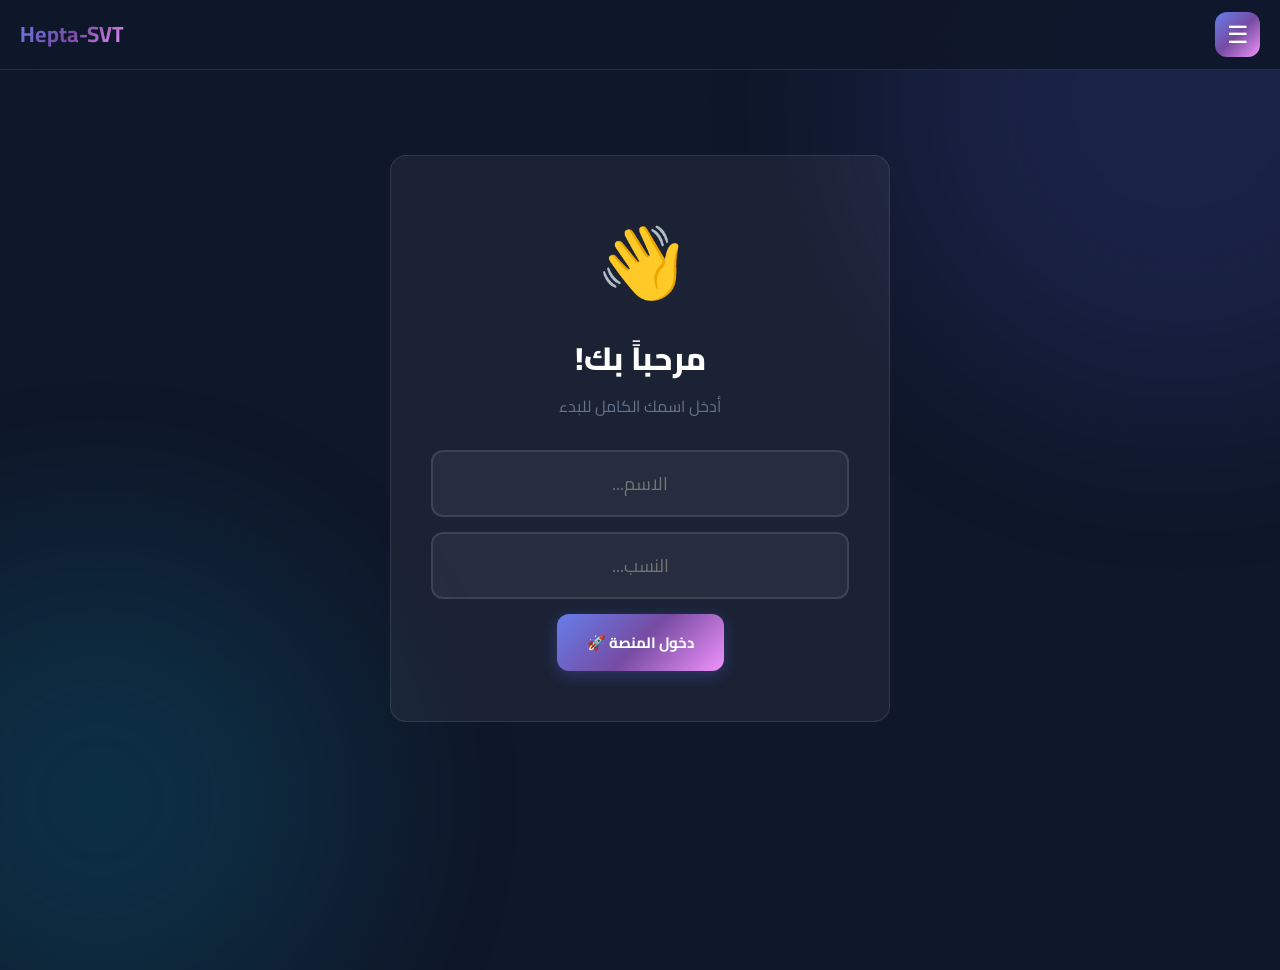
<file: index-21.html>
<!DOCTYPE html>
<html lang="ar" dir="rtl">
<head>
    <meta charset="UTF-8">
    <meta name="viewport" content="width=device-width, initial-scale=1.0">
    <title>Hepta-SVT - منصة علوم الحياة والأرض</title>
    
    <!-- Favicon for browsers -->
    <link rel="icon" type="image/jpeg" href="logo.jpg?v=2">
    <link rel="shortcut icon" type="image/jpeg" href="logo.jpg?v=2">
    
    <!-- Apple Touch Icon for iOS -->
    <link rel="apple-touch-icon" href="logo.jpg?v=2">
    <link rel="apple-touch-icon" sizes="152x152" href="logo.jpg?v=2">
    <link rel="apple-touch-icon" sizes="180x180" href="logo.jpg?v=2">
    <link rel="apple-touch-icon" sizes="167x167" href="logo.jpg?v=2">
    
    <!-- Android Chrome -->
    <link rel="icon" sizes="192x192" href="logo.jpg?v=2">
    <link rel="icon" sizes="512x512" href="logo.jpg?v=2">
    
    <!-- Web App Manifest -->
    <meta name="theme-color" content="#6366f1">
    <meta name="apple-mobile-web-app-capable" content="yes">
    <meta name="apple-mobile-web-app-status-bar-style" content="black-translucent">
    <meta name="apple-mobile-web-app-title" content="Hepta-SVT">
    
    <link href="https://fonts.googleapis.com/css2?family=Cairo:wght@400;600;700;800;900&family=Orbitron:wght@700;900&display=swap" rel="stylesheet">
    <style>
:root {
    --primary: #6366f1;
    --secondary: #06b6d4;
    --accent: #f59e0b;
    --success: #10b981;
    --danger: #ef4444;
    --dark: #0f172a;
    --white: #ffffff;
    --gray: #64748b;
    --gradient-main: linear-gradient(135deg, #667eea 0%, #764ba2 50%, #f093fb 100%);
}

* { margin: 0; padding: 0; box-sizing: border-box; }

body {
    font-family: 'Cairo', sans-serif;
    background: var(--dark);
    color: var(--white);
    line-height: 1.6;
    min-height: 100vh;
}

.bg-animation {
    position: fixed;
    inset: 0;
    z-index: 0;
    opacity: 0.15;
    pointer-events: none;
}

.bg-animation::before, .bg-animation::after {
    content: '';
    position: absolute;
    border-radius: 50%;
    filter: blur(100px);
    animation: float 20s infinite ease-in-out;
}

.bg-animation::before {
    width: 600px;
    height: 600px;
    background: var(--primary);
    top: -200px;
    right: -200px;
}

.bg-animation::after {
    width: 500px;
    height: 500px;
    background: var(--secondary);
    bottom: -150px;
    left: -150px;
    animation-delay: 5s;
}

@keyframes float {
    0%, 100% { transform: translate(0, 0); }
    25% { transform: translate(50px, -50px); }
    50% { transform: translate(-30px, 30px); }
    75% { transform: translate(40px, 40px); }
}

.navbar {
    position: fixed;
    top: 0;
    left: 0;
    width: 100%;
    height: 70px;
    background: rgba(15, 23, 42, 0.9);
    backdrop-filter: blur(20px);
    border-bottom: 1px solid rgba(255, 255, 255, 0.1);
    display: flex;
    align-items: center;
    justify-content: space-between;
    padding: 0 20px;
    z-index: 1000;
}

.menu-btn {
    width: 45px;
    height: 45px;
    background: var(--gradient-main);
    border: none;
    border-radius: 12px;
    cursor: pointer;
    font-size: 24px;
    color: var(--white);
}

.logo-text {
    font-size: 22px;
    font-weight: 700;
    background: var(--gradient-main);
    -webkit-background-clip: text;
    -webkit-text-fill-color: transparent;
}

.sidebar {
    position: fixed;
    top: 0;
    right: -320px;
    width: 320px;
    height: 100vh;
    background: rgba(15, 23, 42, 0.95);
    backdrop-filter: blur(30px);
    padding: 90px 20px 20px;
    transition: 0.3s;
    z-index: 999;
    overflow-y: auto;
    display: flex;
    flex-direction: column;
}

.sidebar.active { right: 0; }

.sidebar-overlay {
    position: fixed;
    inset: 0;
    background: rgba(0, 0, 0, 0.6);
    opacity: 0;
    visibility: hidden;
    transition: 0.3s;
    z-index: 998;
}

.sidebar-overlay.active {
    opacity: 1;
    visibility: visible;
}

.sidebar-item {
    background: rgba(255, 255, 255, 0.05);
    border: 1px solid rgba(255, 255, 255, 0.1);
    border-radius: 12px;
    padding: 15px;
    margin-bottom: 10px;
    cursor: pointer;
    display: flex;
    align-items: center;
    gap: 15px;
    transition: 0.3s;
}

.sidebar-item:hover, .sidebar-item.active {
    background: var(--gradient-main);
}

.main {
    margin-top: 70px;
    padding: 5px 20px 30px 20px;
    position: relative;
    z-index: 1;
    min-height: calc(100vh - 70px);
}

.page {
    display: none;
    animation: fadeInUp 0.5s;
    padding-top: 0;
    margin-top: 0;
}

.page > h2:first-child,
.page > .hero:first-child {
    margin-top: 0 !important;
    padding-top: 0 !important;
}

.page.active { display: block; }

@keyframes fadeInUp {
    from { opacity: 0; transform: translateY(30px); }
    to { opacity: 1; transform: translateY(0); }
}

.hero {
    background: var(--gradient-main);
    border-radius: 16px;
    padding: 50px 40px;
    text-align: center;
    margin-bottom: 40px;
}

.hero-title {
    font-size: 42px;
    font-weight: 800;
    margin-bottom: 15px;
}

.cards-grid {
    display: grid;
    grid-template-columns: repeat(auto-fit, minmax(280px, 1fr));
    gap: 25px;
    margin-bottom: 30px;
}

.card {
    background: rgba(255, 255, 255, 0.05);
    border: 1px solid rgba(255, 255, 255, 0.1);
    border-radius: 16px;
    padding: 30px;
    cursor: pointer;
    transition: 0.3s;
    display: flex;
    flex-direction: column;
    min-height: 280px;
}

.card:hover {
    transform: translateY(-8px);
    box-shadow: 0 20px 50px rgba(0, 0, 0, 0.3);
}

.card-icon {
    width: 60px;
    height: 60px;
    background: var(--gradient-main);
    border-radius: 15px;
    display: flex;
    align-items: center;
    justify-content: center;
    font-size: 28px;
    margin-bottom: 20px;
}

.card-title {
    font-size: 20px;
    font-weight: 700;
    margin-bottom: 10px;
}

.card-description {
    font-size: 14px;
    color: var(--gray);
}

.back-btn {
    background: rgba(255, 255, 255, 0.1);
    border: 1px solid rgba(255, 255, 255, 0.2);
    padding: 10px 20px;
    border-radius: 10px;
    cursor: pointer;
    display: inline-flex;
    align-items: center;
    gap: 8px;
    font-size: 14px;
    color: var(--white);
    margin-bottom: 20px;
    transition: 0.3s;
}

.back-btn:hover {
    background: rgba(255, 255, 255, 0.15);
}

.btn {
    padding: 14px 30px;
    border-radius: 12px;
    font-size: 15px;
    font-weight: 700;
    cursor: pointer;
    border: none;
    transition: 0.3s;
    font-family: 'Cairo', sans-serif;
}

.btn-primary {
    background: var(--gradient-main);
    color: var(--white);
    box-shadow: 0 4px 15px rgba(99, 102, 241, 0.3);
}

.btn-primary:hover {
    transform: translateY(-2px);
    box-shadow: 0 8px 25px rgba(99, 102, 241, 0.4);
}

.btn-ghost {
    background: transparent;
    border: 2px solid rgba(255, 255, 255, 0.2);
    color: var(--gray);
}

.btn-ghost:hover {
    border-color: var(--primary);
    color: var(--primary);
}

.btn-warning {
    background: linear-gradient(135deg, #f59e0b, #f97316);
    color: var(--white);
}

.btn-danger {
    background: linear-gradient(135deg, #ef4444, #dc2626);
    color: var(--white);
}

/* Game HUD */
.game-hud {
    position: fixed;
    top: 70px;
    left: 0;
    right: 0;
    background: rgba(15, 23, 42, 0.95);
    backdrop-filter: blur(20px);
    border-bottom: 1px solid rgba(255, 255, 255, 0.1);
    padding: 12px 20px;
    z-index: 999;
    display: none;
    grid-template-columns: repeat(4, 1fr);
    gap: 10px;
}

.game-hud.active {
    display: grid;
}

.hud-item {
    background: rgba(255, 255, 255, 0.05);
    border: 1px solid rgba(255, 255, 255, 0.1);
    border-radius: 10px;
    padding: 10px;
    text-align: center;
}

.hud-label {
    font-size: 10px;
    color: var(--gray);
    text-transform: uppercase;
    margin-bottom: 3px;
}

.hud-value {
    font-family: 'Orbitron', sans-serif;
    font-size: 20px;
    font-weight: 700;
    color: var(--primary);
}

.hud-value.points { color: var(--accent); }
.hud-value.timer { color: var(--success); }

/* Levels Grid */
.levels-grid {
    display: grid;
    grid-template-columns: repeat(auto-fill, minmax(150px, 1fr));
    gap: 20px;
    max-width: 900px;
    margin: 0 auto;
}

.level-card {
    background: rgba(255, 255, 255, 0.05);
    border: 2px solid rgba(255, 255, 255, 0.1);
    border-radius: 16px;
    padding: 30px 20px;
    text-align: center;
    cursor: pointer;
    transition: 0.3s;
    position: relative;
}

.level-card:not(.locked):hover {
    transform: translateY(-5px);
    border-color: var(--primary);
    box-shadow: 0 10px 30px rgba(99, 102, 241, 0.3);
}

.level-card.locked {
    opacity: 0.5;
    cursor: pointer;
    filter: grayscale(0.7);
    border: 2px solid rgba(255,255,255,0.1);
}

.level-card.locked:hover {
    opacity: 0.6;
    transform: translateY(-3px);
    border-color: rgba(239,68,68,0.5);
}

.level-number {
    font-size: 48px;
    font-weight: 900;
    font-family: 'Orbitron', sans-serif;
    background: var(--gradient-main);
    -webkit-background-clip: text;
    -webkit-text-fill-color: transparent;
    margin-bottom: 10px;
}

.level-label {
    font-size: 14px;
    color: var(--gray);
}

.level-stars {
    margin-top: 10px;
    font-size: 20px;
}

.level-lock {
    position: absolute;
    top: 15px;
    left: 15px;
    font-size: 24px;
}

/* Game Content */
.game-content {
    margin-top: 100px;
    max-width: 900px;
    margin-left: auto;
    margin-right: auto;
}

.question-card {
    background: rgba(255, 255, 255, 0.05);
    border: 1px solid rgba(255, 255, 255, 0.1);
    border-radius: 16px;
    padding: 30px;
}

.clue-box {
    background: rgba(6, 182, 212, 0.1);
    border: 1px solid rgba(6, 182, 212, 0.2);
    border-radius: 12px;
    padding: 25px;
    margin-bottom: 30px;
    text-align: center;
}

.clue-label {
    font-size: 12px;
    color: var(--secondary);
    text-transform: uppercase;
    margin-bottom: 10px;
    font-weight: 700;
}

.clue-text {
    font-size: 22px;
    font-weight: 700;
}

.answer-section {
    margin-bottom: 25px;
}

.answer-label {
    font-size: 13px;
    color: var(--gray);
    margin-bottom: 15px;
    text-align: center;
}

.answer-slots {
    display: flex;
    gap: 6px;
    justify-content: center;
    flex-wrap: nowrap;
    min-height: 65px;
    background: rgba(0, 0, 0, 0.2);
    border: 2px dashed rgba(255, 255, 255, 0.2);
    border-radius: 12px;
    padding: 12px 10px;
    direction: ltr;
    overflow-x: auto;
}

.answer-slots.correct {
    border-color: var(--success);
    background: rgba(16, 185, 129, 0.1);
}

.answer-slots.wrong {
    border-color: var(--danger);
    animation: shake 0.5s;
}

@keyframes shake {
    0%, 100% { transform: translateX(0); }
    25% { transform: translateX(-10px); }
    75% { transform: translateX(10px); }
}

.empty-slot {
    min-width: 45px;
    width: 45px;
    height: 52px;
    background: rgba(99, 102, 241, 0.1);
    border: 2px solid rgba(99, 102, 241, 0.3);
    border-radius: 10px;
    display: flex;
    align-items: center;
    justify-content: center;
    font-size: 26px;
    font-weight: 900;
    font-family: 'Orbitron', sans-serif;
    color: var(--primary);
    flex-shrink: 0;
    animation: popIn 0.3s;
}

.empty-slot.filled {
    background: rgba(99, 102, 241, 0.2);
    border-color: var(--primary);
    cursor: pointer;
}

.empty-slot.filled:hover {
    transform: scale(1.1);
}

.empty-slot.hint {
    background: rgba(16, 185, 129, 0.2);
    border-color: var(--success);
    color: var(--success);
}

@keyframes popIn {
    from { transform: scale(0); opacity: 0; }
    to { transform: scale(1); opacity: 1; }
}

.choices-section {
    margin-bottom: 20px;
}

.choices-label {
    font-size: 13px;
    color: var(--gray);
    margin-bottom: 15px;
    text-align: center;
}

.letter-choices {
    display: flex;
    gap: 8px;
    justify-content: center;
    flex-wrap: wrap;
    padding: 20px;
    background: rgba(0, 0, 0, 0.2);
    border-radius: 12px;
    direction: ltr;
}

.letter-btn {
    width: 52px;
    height: 56px;
    background: linear-gradient(135deg, rgba(99, 102, 241, 0.2), rgba(99, 102, 241, 0.1));
    border: 2px solid rgba(99, 102, 241, 0.4);
    border-radius: 12px;
    color: var(--white);
    font-size: 24px;
    font-weight: 900;
    font-family: 'Orbitron', sans-serif;
    cursor: pointer;
    transition: 0.2s;
}

.letter-btn:hover:not(:disabled) {
    transform: translateY(-4px) scale(1.05);
    border-color: var(--primary);
}

.letter-btn:disabled {
    opacity: 0.2;
    cursor: not-allowed;
}

.game-actions {
    display: flex;
    gap: 10px;
    justify-content: center;
    flex-wrap: wrap;
}

/* Feedback */
.feedback-overlay {
    position: fixed;
    inset: 0;
    background: rgba(0, 0, 0, 0.85);
    backdrop-filter: blur(10px);
    display: none;
    align-items: center;
    justify-content: center;
    z-index: 3000;
}

.feedback-overlay.active { display: flex; }

.feedback-card {
    background: linear-gradient(135deg, rgba(15, 23, 42, 0.95), rgba(30, 41, 59, 0.95));
    border: 2px solid rgba(99, 102, 241, 0.3);
    border-radius: 24px;
    padding: 40px;
    text-align: center;
    animation: bounceIn 0.5s;
    max-width: 90%;
}

@keyframes bounceIn {
    0% { transform: scale(0.5); opacity: 0; }
    70% { transform: scale(1.05); }
    100% { transform: scale(1); opacity: 1; }
}

.feedback-icon {
    font-size: 70px;
    margin-bottom: 15px;
}

.feedback-title {
    font-size: 28px;
    font-weight: 900;
    margin-bottom: 10px;
}

.feedback-title.success { color: var(--success); }

.feedback-msg {
    font-size: 15px;
    color: var(--gray);
    margin-bottom: 15px;
}

.feedback-points {
    background: rgba(245, 158, 11, 0.15);
    border: 1px solid rgba(245, 158, 11, 0.3);
    border-radius: 12px;
    padding: 10px 18px;
    font-size: 16px;
    font-weight: 700;
    color: var(--accent);
    margin-bottom: 20px;
    display: inline-block;
}

/* Level Complete */
.level-complete {
    max-width: 600px;
}

.level-complete-title {
    font-size: 36px;
    font-weight: 900;
    margin-bottom: 20px;
    background: var(--gradient-main);
    -webkit-background-clip: text;
    -webkit-text-fill-color: transparent;
}

.level-stats {
    background: rgba(255, 255, 255, 0.05);
    border-radius: 12px;
    padding: 20px;
    margin-bottom: 25px;
}

.stat-row {
    display: flex;
    justify-content: space-between;
    padding: 10px 0;
    border-bottom: 1px solid rgba(255, 255, 255, 0.1);
}

.stat-row:last-child {
    border-bottom: none;
}

.stat-label {
    color: var(--gray);
}

.stat-value {
    font-weight: 700;
    font-family: 'Orbitron', sans-serif;
    color: var(--accent);
}

/* Leaderboard */
.leaderboard {
    max-width: 700px;
    margin: 0 auto;
}

.leaderboard-title {
    font-size: 32px;
    font-weight: 800;
    margin-bottom: 25px;
    text-align: center;
}

.leaderboard-table {
    background: rgba(255, 255, 255, 0.05);
    border-radius: 16px;
    overflow: hidden;
    box-shadow: 0 4px 20px rgba(0, 0, 0, 0.2);
}

.leaderboard-row {
    display: grid;
    grid-template-columns: 70px 1fr 110px 100px;
    gap: 15px;
    padding: 18px 20px;
    border-bottom: 1px solid rgba(255, 255, 255, 0.08);
    align-items: center;
    transition: 0.3s;
}

.leaderboard-row:hover:not(.header) {
    background: rgba(255, 255, 255, 0.03);
}

.leaderboard-row:last-child {
    border-bottom: none;
}

.leaderboard-row.header {
    background: rgba(99, 102, 241, 0.15);
    font-weight: 700;
    font-size: 13px;
    color: var(--gray);
    text-transform: uppercase;
    letter-spacing: 0.5px;
}

.leaderboard-rank {
    font-size: 28px;
    font-weight: 900;
    font-family: 'Orbitron', sans-serif;
    background: var(--gradient-main);
    -webkit-background-clip: text;
    -webkit-text-fill-color: transparent;
    text-align: center;
}

.leaderboard-name {
    font-weight: 600;
    font-size: 16px;
}

.leaderboard-score {
    font-family: 'Orbitron', sans-serif;
    color: var(--success);
    font-weight: 700;
    font-size: 18px;
    text-align: center;
}

.leaderboard-time {
    font-family: 'Orbitron', sans-serif;
    font-size: 15px;
    color: var(--accent);
    font-weight: 600;
    text-align: center;
}

/* Popup */
.popup {
    position: fixed;
    inset: 0;
    background: rgba(0, 0, 0, 0.9);
    display: none;
    align-items: center;
    justify-content: center;
    z-index: 3000;
    padding: 20px;
}

.popup.active { display: flex; }

.popup-content {
    position: relative;
    max-width: 90%;
    max-height: 85vh;
}

.popup-img {
    max-width: 100%;
    max-height: 85vh;
    border-radius: 16px;
}

.popup-close {
    position: absolute;
    top: -50px;
    left: -50px;
    width: 50px;
    height: 50px;
    background: var(--white);
    color: var(--dark);
    border: none;
    border-radius: 50%;
    font-size: 24px;
    cursor: pointer;
}

/* Responsive */
@media (max-width: 768px) {
    .hero-title { font-size: 32px; }
    .cards-grid { grid-template-columns: 1fr; }
    .game-hud { grid-template-columns: repeat(2, 1fr); gap: 8px; padding: 10px; }
    .hud-value { font-size: 18px; }
    .empty-slot { min-width: 38px; width: 38px; height: 46px; font-size: 22px; }
    .letter-btn { width: 46px; height: 50px; font-size: 20px; }
    .answer-slots { gap: 4px; }
    .question-card { padding: 20px; }
    .leaderboard-row { grid-template-columns: 50px 1fr 90px 80px; gap: 10px; padding: 12px 15px; }
    .feedback-card { padding: 30px 25px; }
}

@media (max-width: 480px) {
    .empty-slot { min-width: 32px; width: 32px; height: 40px; font-size: 18px; }
    .answer-slots { gap: 3px; padding: 10px 5px; }
}
</style>

<!-- Google tag (gtag.js) -->
<script async src="https://www.googletagmanager.com/gtag/js?id=G-02PLNV6B4Z"></script>
<script>
  window.dataLayer = window.dataLayer || [];
  function gtag(){dataLayer.push(arguments);}
  gtag('js', new Date());

  gtag('config', 'G-02PLNV6B4Z');
</script>

</head>
<body>
<div class="bg-animation"></div>

<!-- Navbar -->
<nav class="navbar">
    <button class="menu-btn" onclick="toggleSidebar()">☰</button>
    <h1 class="logo-text">Hepta-SVT</h1>
    <div id="userNameDisplay" style="display:none;font-size:13px;font-weight:600;background:rgba(255,255,255,0.08);padding:6px 12px;border-radius:8px;">
        👤 <span id="userNameText"></span>
    </div>
</nav>

<!-- Sidebar -->
<div class="sidebar-overlay" id="sidebarOverlay" onclick="closeSidebar()"></div>
<aside class="sidebar" id="sidebar">
    <div class="sidebar-item active" onclick="navigateTo('dashboard')">
        <span>🏠</span>
        <span>الصفحة الرئيسية</span>
    </div>
    <div class="sidebar-item" onclick="navigateTo('lessons')">
        <span>📚</span>
        <span>الدروس</span>
    </div>
    <div class="sidebar-item" onclick="navigateTo('tests')">
        <span>✍️</span>
        <span>اختبر نفسك</span>
    </div>
    <div class="sidebar-item" onclick="navigateTo('laboratory')">
        <span>🧪</span>
        <span>المختبر</span>
    </div>
    <div class="sidebar-item" onclick="navigateTo('exercises')">
        <span>📝</span>
        <span>تمارين</span>
    </div>
    <div class="sidebar-item" onclick="navigateTo('videos')">
        <span>🎥</span>
        <span>فيديوهات تعليمية</span>
    </div>
    
    <!-- Logout Button (Fixed at bottom) -->
    <div class="sidebar-item" onclick="logout()" style="margin-top:auto;background:rgba(239,68,68,0.1);border:2px solid rgba(239,68,68,0.3);border-radius:12px;transition:all 0.3s;" onmouseover="this.style.background='rgba(239,68,68,0.2)';this.style.borderColor='rgba(239,68,68,0.5)'" onmouseout="this.style.background='rgba(239,68,68,0.1)';this.style.borderColor='rgba(239,68,68,0.3)'">
        <span style="font-size:20px;">🚪</span>
        <span style="color:rgba(239,68,68,0.9);font-weight:700;">تسجيل الخروج</span>
    </div>
</aside>

<!-- HUD -->
<div class="game-hud" id="gameHud">
    <div class="hud-item">
        <div class="hud-label">المستوى</div>
        <div class="hud-value" id="hudLevel">1</div>
    </div>
    <div class="hud-item">
        <div class="hud-label">الاختبار</div>
        <div class="hud-value" id="hudQuestion">1/10</div>
    </div>
    <div class="hud-item">
        <div class="hud-label">النقاط</div>
        <div class="hud-value points" id="hudPoints">0</div>
    </div>
    <div class="hud-item">
        <div class="hud-label">الوقت</div>
        <div class="hud-value timer" id="hudTimer">00:00</div>
    </div>
</div>

<!-- Main -->
<main class="main">

<!-- Name Input Screen -->
<section id="nameScreen" class="page active">
    <div style="max-width:500px;margin:80px auto;text-align:center;">
        <div style="background:rgba(255,255,255,0.05);border:1px solid rgba(255,255,255,0.1);border-radius:16px;padding:50px 40px;">
            <div style="font-size:70px;margin-bottom:15px;">👋</div>
            <h2 style="font-size:32px;font-weight:800;margin-bottom:10px;">مرحباً بك!</h2>
            <p style="color:var(--gray);margin-bottom:30px;">أدخل اسمك الكامل للبدء</p>
            
            <input type="text" id="firstName" placeholder="الاسم..." maxlength="20" 
                   style="width:100%;padding:15px 20px;background:rgba(255,255,255,0.05);border:2px solid rgba(255,255,255,0.1);border-radius:12px;color:var(--white);font-size:18px;font-family:'Cairo',sans-serif;margin-bottom:15px;text-align:center;"
                   onkeyup="checkNameInput()">
            
            <input type="text" id="lastName" placeholder="النسب..." maxlength="20"
                   style="width:100%;padding:15px 20px;background:rgba(255,255,255,0.05);border:2px solid rgba(255,255,255,0.1);border-radius:12px;color:var(--white);font-size:18px;font-family:'Cairo',sans-serif;margin-bottom:15px;text-align:center;"
                   onkeyup="checkNameInput()" onkeypress="if(event.key==='Enter') submitName()">
            
            <div id="nameError" style="display:none;background:rgba(239,68,68,0.15);border:1px solid rgba(239,68,68,0.3);border-radius:12px;padding:15px;margin-bottom:20px;font-size:14px;color:var(--danger);">
                ⚠️ هذا الاسم مسجل بالفعل! الرجاء استخدام اسم آخر
            </div>
            
            <button class="btn btn-primary" id="startBtn" onclick="submitName()" disabled>دخول المنصة 🚀</button>
        </div>
    </div>
</section>

<!-- Dashboard -->

<section id="dashboard" class="page">
    
    <!-- Fixed Welcome Section -->
    <div style="text-align:center;margin-bottom:40px;">
        <p style="font-size:18px;color:rgba(255,255,255,0.7);margin-bottom:8px;">مرحباً بكم في</p>
        <h1 style="font-size:48px;font-weight:900;margin:0 0 10px;background:linear-gradient(135deg,#6366f1,#8b5cf6);-webkit-background-clip:text;-webkit-text-fill-color:transparent;background-clip:text;">Hepta-SVT</h1>
        <p style="font-size:16px;color:rgba(255,255,255,0.6);max-width:500px;margin:0 auto;">منصة خاصة بمادة علوم الحياة والأرض</p>
    </div>
    
    <!-- Rotating Cards Container (No Arrows) -->
    <div style="position:relative;max-width:650px;margin:0 auto;">
        <div style="position:relative;min-height:480px;">
            
            <!-- Card 1: ملخصات الدروس -->
            <div class="carousel-slide" style="position:absolute;width:100%;opacity:1;visibility:visible;z-index:2;transition:opacity 0.6s ease;padding:45px;background:linear-gradient(135deg,rgba(59,130,246,0.15),rgba(37,99,235,0.05));border:2px solid rgba(59,130,246,0.3);border-radius:20px;text-align:center;">
                <div style="width:90px;height:90px;background:linear-gradient(135deg,#3b82f6,#2563eb);border-radius:22px;display:flex;align-items:center;justify-content:center;font-size:48px;margin:0 auto 30px;box-shadow:0 10px 30px rgba(59,130,246,0.3);">📚</div>
                <h3 style="font-size:32px;font-weight:800;margin-bottom:18px;color:white;">ملخصات الدروس</h3>
                <p style="font-size:17px;line-height:1.9;color:rgba(255,255,255,0.85);margin-bottom:30px;">
                    استكشف ملخصات شاملة ومفصلة<br>
                    لجميع دروس المنهج
                </p>
                <div style="padding:18px;background:rgba(0,0,0,0.25);border-radius:14px;margin-bottom:25px;">
                    <span style="font-size:16px;color:rgba(255,255,255,0.8);">📖 6 دروس متاحة</span>
                </div>
                <button onclick="navigateTo('lessons')" class="btn btn-primary" style="width:100%;padding:18px;font-size:18px;font-weight:700;border-radius:14px;">
                    شاهد الملخصات →
                </button>
            </div>
            
            <!-- Card 2: الاختبارات -->
            <div class="carousel-slide" style="position:absolute;width:100%;opacity:0;visibility:hidden;z-index:1;transition:opacity 0.6s ease;padding:45px;background:linear-gradient(135deg,rgba(16,185,129,0.15),rgba(5,150,105,0.05));border:2px solid rgba(16,185,129,0.3);border-radius:20px;text-align:center;">
                <div style="width:90px;height:90px;background:linear-gradient(135deg,#10b981,#059669);border-radius:22px;display:flex;align-items:center;justify-content:center;font-size:48px;margin:0 auto 30px;box-shadow:0 10px 30px rgba(16,185,129,0.3);">✍️</div>
                <h3 style="font-size:32px;font-weight:800;margin-bottom:18px;color:white;">اختبر تمكنك</h3>
                <p style="font-size:17px;line-height:1.9;color:rgba(255,255,255,0.85);margin-bottom:30px;">
                    اختبارات معرفية ومهارية<br>
                    لقياس مستواك الحقيقي
                </p>
                <div style="padding:18px;background:rgba(0,0,0,0.25);border-radius:14px;margin-bottom:25px;">
                    <span style="font-size:16px;color:rgba(255,255,255,0.8);">📊 اختبارات متنوعة</span>
                </div>
                <button onclick="navigateTo('tests')" class="btn btn-primary" style="width:100%;padding:18px;font-size:18px;font-weight:700;background:linear-gradient(135deg,#10b981,#059669);border-radius:14px;">
                    ابدأ الاختبار →
                </button>
            </div>
            
            <!-- Card 3: الألعاب التربوية -->
            <div class="carousel-slide" style="position:absolute;width:100%;opacity:0;visibility:hidden;z-index:1;transition:opacity 0.6s ease;padding:45px;background:linear-gradient(135deg,rgba(249,115,22,0.15),rgba(234,88,12,0.05));border:2px solid rgba(249,115,22,0.3);border-radius:20px;text-align:center;">
                <div style="width:90px;height:90px;background:linear-gradient(135deg,#f97316,#ea580c);border-radius:22px;display:flex;align-items:center;justify-content:center;font-size:48px;margin:0 auto 30px;box-shadow:0 10px 30px rgba(249,115,22,0.3);">🎮</div>
                <h3 style="font-size:32px;font-weight:800;margin-bottom:18px;color:white;">ألعاب تربوية</h3>
                <p style="font-size:17px;line-height:1.9;color:rgba(255,255,255,0.85);margin-bottom:30px;">
                    العب الآن وحسّن ترتيبك<br>
                    تعلم بطريقة ممتعة وتفاعلية
                </p>
                <div style="padding:18px;background:rgba(0,0,0,0.25);border-radius:14px;margin-bottom:25px;">
                    <span style="font-size:16px;color:rgba(255,255,255,0.8);">🏆 تنافس مع الآخرين</span>
                </div>
                <button onclick="navigateTo('levelsScreen')" class="btn btn-primary" style="width:100%;padding:18px;font-size:18px;font-weight:700;background:linear-gradient(135deg,#f97316,#ea580c);border-radius:14px;">
                    العب الآن →
                </button>
            </div>
            
            <!-- Card 4: التجارب التفاعلية -->
            <div class="carousel-slide" style="position:absolute;width:100%;opacity:0;visibility:hidden;z-index:1;transition:opacity 0.6s ease;padding:45px;background:linear-gradient(135deg,rgba(236,72,153,0.15),rgba(219,39,119,0.05));border:2px solid rgba(236,72,153,0.3);border-radius:20px;text-align:center;">
                <div style="width:90px;height:90px;background:linear-gradient(135deg,#ec4899,#db2777);border-radius:22px;display:flex;align-items:center;justify-content:center;font-size:48px;margin:0 auto 30px;box-shadow:0 10px 30px rgba(236,72,153,0.3);">🔬</div>
                <h3 style="font-size:32px;font-weight:800;margin-bottom:18px;color:white;">تجارب تفاعلية</h3>
                <p style="font-size:17px;line-height:1.9;color:rgba(255,255,255,0.85);margin-bottom:30px;">
                    اجعل الدرس أكثر متعة<br>
                    من خلال تجارب علمية تفاعلية
                </p>
                <div style="padding:18px;background:rgba(0,0,0,0.25);border-radius:14px;margin-bottom:25px;">
                    <span style="font-size:16px;color:rgba(255,255,255,0.8);">🧪 تجارب مذهلة</span>
                </div>
                <button onclick="navigateTo('laboratory')" class="btn btn-primary" style="width:100%;padding:18px;font-size:18px;font-weight:700;background:linear-gradient(135deg,#ec4899,#db2777);border-radius:14px;">
                    استكشف التجارب →
                </button>
            </div>
            
            <!-- Card 5: الجديد في المنصة -->
            <div class="carousel-slide" style="position:absolute;width:100%;opacity:0;visibility:hidden;z-index:1;transition:opacity 0.6s ease;padding:45px;background:linear-gradient(135deg,rgba(168,85,247,0.15),rgba(147,51,234,0.05));border:2px solid rgba(168,85,247,0.3);border-radius:20px;text-align:center;">
                <div style="width:90px;height:90px;background:linear-gradient(135deg,#a855f7,#9333ea);border-radius:22px;display:flex;align-items:center;justify-content:center;font-size:48px;margin:0 auto 30px;box-shadow:0 10px 30px rgba(168,85,247,0.3);">⭐</div>
                <h3 style="font-size:32px;font-weight:800;margin-bottom:18px;color:white;">جديد المنصة</h3>
                <p style="font-size:17px;line-height:1.9;color:rgba(255,255,255,0.85);margin-bottom:30px;">
                    60 ملف PDF تمارين<br>
                    وامتحانات جهوية متاحة الآن!
                </p>
                <div style="padding:18px;background:rgba(0,0,0,0.25);border-radius:14px;margin-bottom:25px;">
                    <span style="font-size:16px;color:rgba(255,255,255,0.8);">🆕 تم الإضافة اليوم</span>
                </div>
                <button onclick="navigateTo('exercises')" class="btn btn-primary" style="width:100%;padding:18px;font-size:18px;font-weight:700;background:linear-gradient(135deg,#a855f7,#9333ea);border-radius:14px;">
                    استكشف الآن →
                </button>
            </div>
            
        </div>
        
        <!-- Dots Navigation -->
        <div style="display:flex;justify-content:center;gap:12px;margin-top:35px;">
            <div class="carousel-dot" onclick="goToCard(0)" style="width:14px;height:14px;border-radius:50%;background:var(--primary);cursor:pointer;transition:all 0.3s;transform:scale(1.3);"></div>
            <div class="carousel-dot" onclick="goToCard(1)" style="width:14px;height:14px;border-radius:50%;background:rgba(255,255,255,0.3);cursor:pointer;transition:all 0.3s;"></div>
            <div class="carousel-dot" onclick="goToCard(2)" style="width:14px;height:14px;border-radius:50%;background:rgba(255,255,255,0.3);cursor:pointer;transition:all 0.3s;"></div>
            <div class="carousel-dot" onclick="goToCard(3)" style="width:14px;height:14px;border-radius:50%;background:rgba(255,255,255,0.3);cursor:pointer;transition:all 0.3s;"></div>
            <div class="carousel-dot" onclick="goToCard(4)" style="width:14px;height:14px;border-radius:50%;background:rgba(255,255,255,0.3);cursor:pointer;transition:all 0.3s;"></div>
        </div>
        
    </div>
</section>

<!-- Lessons -->
<section id="lessons" class="page">
    <h2 style="margin-bottom:25px;font-size:28px;">📚 الدروس المتاحة</h2>
    <div class="cards-grid">
        <div class="card" onclick="openLesson('nervous')">
            <div class="card-icon">🧠</div>
            <h3 class="card-title">Le système nerveux</h3>
            <p class="card-description">دراسة شاملة للجهاز العصبي</p>
        </div>
        <div class="card" onclick="openLesson('muscular')">
            <div class="card-icon">💪</div>
            <h3 class="card-title">Le système musculaire</h3>
            <p class="card-description">تعرف على دور العضلات</p>
        </div>
        <div class="card" onclick="showImage('microbes.jpg')">
            <div class="card-icon">🦠</div>
            <h3 class="card-title">Les microbes</h3>
            <p class="card-description">عالم الكائنات الدقيقة</p>
        </div>
        <div class="card locked" onclick="alert('🔒 هذا الدرس غير متاح حالياً\n\nسيتم فتحه قريباً!');" style="opacity:0.5;filter:grayscale(0.7);cursor:pointer;">
            <div class="card-icon">🛡️</div>
            <h3 class="card-title">Le système immunitaire</h3>
            <p class="card-description">المناعة الطبيعية والمكتسبة</p>
            <div style="position:absolute;top:15px;right:15px;font-size:24px;">🔒</div>
        </div>
        <div class="card locked" onclick="alert('🔒 هذا الدرس غير متاح حالياً\n\nسيتم فتحه قريباً!');" style="opacity:0.5;filter:grayscale(0.7);cursor:pointer;">
            <div class="card-icon">🔴</div>
            <h3 class="card-title">Dysfonctionnements immunitaires</h3>
            <p class="card-description">الحساسية والإيدز</p>
            <div style="position:absolute;top:15px;right:15px;font-size:24px;">🔒</div>
        </div>
        <div class="card locked" onclick="alert('🔒 هذا الدرس غير متاح حالياً\n\nسيتم فتحه قريباً!');" style="opacity:0.5;filter:grayscale(0.7);cursor:pointer;">
            <div class="card-icon">💉</div>
            <h3 class="card-title">La transfusion sanguine</h3>
            <p class="card-description">فصائل الدم ونقل الدم</p>
            <div style="position:absolute;top:15px;right:15px;font-size:24px;">🔒</div>
        </div>
    </div>
</section>

<!-- Lesson Details -->
<section id="lessonDetails" class="page">
    <button class="back-btn" onclick="navigateTo('lessons')">→ العودة للدروس</button>
    <h2 id="lessonTitle" style="margin-bottom:25px;font-size:28px;"></h2>
    <div class="cards-grid" id="lessonParagraphs"></div>
</section>

<!-- Tests -->
<section id="tests" class="page">
    <h2 style="margin-top:0;margin-bottom:30px;font-size:28px;">✍️ اختبر نفسك</h2>
    <div class="cards-grid">
        <div class="card" onclick="navigateTo('knowledgeTests')">
            <div class="card-icon" style="background:linear-gradient(135deg,#3b82f6,#2563eb);">📝</div>
            <h3 class="card-title">اختبارات معرفية</h3>
            <p class="card-description">اختبر معرفتك النظرية في 3 مستويات</p>
        </div>
        <div class="card" onclick="navigateTo('skillTests')">
            <div class="card-icon" style="background:linear-gradient(135deg,#10b981,#059669);">🎯</div>
            <h3 class="card-title">اختبارات مهارية</h3>
            <p class="card-description">اختبر قدرتك على التطبيق العملي</p>
        </div>
        <div class="card" onclick="navigateTo('levelsScreen')">
            <div class="card-icon" style="background:linear-gradient(135deg,#f97316,#ea580c);">🎮</div>
            <h3 class="card-title">ألعاب تربوية</h3>
            <p class="card-description">تعلم وتسلى في نفس الوقت</p>
        </div>
    </div>
</section>

<!-- Knowledge Tests - Topic Selection -->
<section id="knowledgeTests" class="page">
    <button class="back-btn" onclick="navigateTo('tests')">→ الرجوع</button>
    <h2 style="margin-top:0;margin-bottom:30px;font-size:28px;">📝 اختبارات معرفية</h2>
    <div style="max-width:900px;margin:0 auto;">
        <div class="cards-grid">
            <div class="card" onclick="navigateTo('quizRelation')">
                <div class="card-icon" style="background:linear-gradient(135deg,#6366f1,#4f46e5);">🧠</div>
                <h3 class="card-title">Les fonctions de relation</h3>
                <p class="card-description">الجهاز العصبي والعضلي<br>3 مستويات متاحة</p>
            </div>
            <div class="card" onclick="navigateTo('quizImmunology')">
                <div class="card-icon" style="background:linear-gradient(135deg,#10b981,#059669);">🛡️</div>
                <h3 class="card-title">Immunologie</h3>
                <p class="card-description">جهاز المناعة<br>المستوى السهل متاح</p>
            </div>
        </div>
    </div>
</section>

<!-- Quiz Relation Levels -->
<section id="quizRelation" class="page">
    <button class="back-btn" onclick="navigateTo('knowledgeTests')">→ الرجوع</button>
    <h2 style="margin-top:0;margin-bottom:30px;font-size:28px;">🧠 Les fonctions de relation</h2>
    <div style="max-width:900px;margin:0 auto;">
        <div class="cards-grid">
            <div class="card" onclick="startKnowledgeQuiz('easy', 'relation')">
                <div class="card-icon" style="background:linear-gradient(135deg,#10b981,#059669);">😊</div>
                <h3 class="card-title">المستوى السهل</h3>
                <p class="card-description">20 سؤالاً<br>15 إجابة صحيحة للنجاح</p>
                <div id="easyBestScore" style="margin-top:10px;font-size:14px;color:rgba(255,255,255,0.7);"></div>
            </div>
            <div class="card" id="mediumQuizCard" onclick="checkQuizUnlock('medium')" style="position:relative;">
                <div class="card-icon" style="background:linear-gradient(135deg,#f59e0b,#f97316);">🤔</div>
                <h3 class="card-title">المستوى المتوسط</h3>
                <p class="card-description">30 سؤالاً (QCM + صح/خطأ + صل بسهم)<br>25 إجابة صحيحة للنجاح</p>
                <div id="mediumBestScore" style="margin-top:10px;font-size:14px;color:rgba(255,255,255,0.7);"></div>
                <div id="mediumLock" style="position:absolute;top:15px;right:15px;font-size:32px;display:none;">🔒</div>
            </div>
            <div class="card" id="hardQuizCard" onclick="checkQuizUnlock('hard')" style="position:relative;">
                <div class="card-icon" style="background:linear-gradient(135deg,#ef4444,#dc2626);">😤</div>
                <h3 class="card-title">المستوى الصعب</h3>
                <p class="card-description">40 سؤالاً (6 أنواع متنوعة)<br>35 إجابة صحيحة للنجاح</p>
                <div id="hardBestScore" style="margin-top:10px;font-size:14px;color:rgba(255,255,255,0.7);"></div>
                <div id="hardLock" style="position:absolute;top:15px;right:15px;font-size:32px;display:none;">🔒</div>
            </div>
        </div>
    </div>
</section>

<!-- Quiz Immunology Levels -->
<section id="quizImmunology" class="page">
    <button class="back-btn" onclick="navigateTo('knowledgeTests')">→ الرجوع</button>
    <h2 style="margin-top:0;margin-bottom:30px;font-size:28px;">🛡️ Immunologie</h2>
    <div style="max-width:900px;margin:0 auto;">
        <div class="cards-grid">
            <div class="card" onclick="startKnowledgeQuiz('easy', 'immunology')">
                <div class="card-icon" style="background:linear-gradient(135deg,#10b981,#059669);">😊</div>
                <h3 class="card-title">المستوى السهل</h3>
                <p class="card-description">20 سؤالاً<br>15 إجابة صحيحة للنجاح</p>
            </div>
            <div class="card locked" onclick="alert('🔒 قريباً!\n\nسيتم إضافة المستوى المتوسط قريباً.');" style="opacity:0.5;filter:grayscale(0.7);cursor:pointer;">
                <div class="card-icon" style="background:linear-gradient(135deg,#f59e0b,#f97316);">🤔</div>
                <h3 class="card-title">المستوى المتوسط</h3>
                <p class="card-description">قيد الإعداد</p>
                <div style="position:absolute;top:15px;right:15px;font-size:32px;">🔒</div>
            </div>
            <div class="card locked" onclick="alert('🔒 قريباً!\n\nسيتم إضافة المستوى الصعب قريباً.');" style="opacity:0.5;filter:grayscale(0.7);cursor:pointer;">
                <div class="card-icon" style="background:linear-gradient(135deg,#ef4444,#dc2626);">😤</div>
                <h3 class="card-title">المستوى الصعب</h3>
                <p class="card-description">قيد الإعداد</p>
                <div style="position:absolute;top:15px;right:15px;font-size:32px;">🔒</div>
            </div>
        </div>
    </div>
</section>

<!-- Skill Tests (اختبارات مهارية) -->
<section id="skillTests" class="page">
    <button class="back-btn" onclick="navigateTo('tests')">→ الرجوع</button>
    <h2 style="margin-top:0;margin-bottom:30px;font-size:28px;">🎯 اختبارات مهارية</h2>
    <div style="max-width:900px;margin:0 auto;">
        <div class="cards-grid">
            <div class="card" style="opacity:0.6;cursor:not-allowed;">
                <div class="card-icon" style="background:linear-gradient(135deg,#10b981,#059669);">😊</div>
                <h3 class="card-title">المستوى السهل</h3>
                <p class="card-description">اختبارات تطبيقية بسيطة</p>
                <div style="margin-top:10px;padding:5px 12px;background:var(--accent);border-radius:20px;display:inline-block;font-size:12px;">قريباً</div>
            </div>
            <div class="card" style="opacity:0.6;cursor:not-allowed;">
                <div class="card-icon" style="background:linear-gradient(135deg,#f59e0b,#f97316);">🤔</div>
                <h3 class="card-title">المستوى المتوسط</h3>
                <p class="card-description">اختبارات تطبيقية متوسطة</p>
                <div style="margin-top:10px;padding:5px 12px;background:var(--accent);border-radius:20px;display:inline-block;font-size:12px;">قريباً</div>
            </div>
            <div class="card" style="opacity:0.6;cursor:not-allowed;">
                <div class="card-icon" style="background:linear-gradient(135deg,#ef4444,#dc2626);">😤</div>
                <h3 class="card-title">المستوى الصعب</h3>
                <p class="card-description">اختبارات تطبيقية صعبة</p>
                <div style="margin-top:10px;padding:5px 12px;background:var(--accent);border-radius:20px;display:inline-block;font-size:12px;">قريباً</div>
            </div>
        </div>
    </div>
</section>

<!-- Quiz Screen -->
<section id="quizScreen" class="page">
    <button class="back-btn" onclick="navigateTo('quizRelation')">→ الرجوع</button>
    <div style="margin-top:20px;max-width:900px;margin-left:auto;margin-right:auto;">
        <div style="background:rgba(255,255,255,0.05);border:1px solid rgba(255,255,255,0.1);border-radius:16px;padding:20px;margin-bottom:25px;display:grid;grid-template-columns:repeat(3,1fr);gap:15px;">
            <div style="text-align:center;">
                <div style="font-size:12px;color:var(--gray);margin-bottom:5px;">السؤال</div>
                <div style="font-size:24px;font-weight:700;color:var(--primary);" id="quizProgress">1/20</div>
            </div>
            <div style="text-align:center;">
                <div style="font-size:12px;color:var(--gray);margin-bottom:5px;">صحيحة</div>
                <div style="font-size:24px;font-weight:700;color:var(--success);" id="quizCorrect">0</div>
            </div>
            <div style="text-align:center;">
                <div style="font-size:12px;color:var(--gray);margin-bottom:5px;">خاطئة</div>
                <div style="font-size:24px;font-weight:700;color:var(--danger);" id="quizWrong">0</div>
            </div>
        </div>
        
        <div style="background:rgba(255,255,255,0.05);border:1px solid rgba(255,255,255,0.1);border-radius:16px;padding:40px;">
            <h3 style="font-size:22px;font-weight:700;margin-bottom:30px;line-height:1.8;text-align:center;" id="quizQuestion"></h3>
            <div id="quizOptions" style="display:flex;flex-direction:column;gap:15px;"></div>
            <div id="quizFeedback" style="display:none;margin-top:25px;padding:20px;border-radius:12px;"></div>
            <button id="quizNextBtn" style="display:none;margin-top:20px;width:100%;" class="btn btn-primary" onclick="nextQuizQuestion()">السؤال التالي →</button>
        </div>
    </div>
</section>

<!-- Laboratory -->
<section id="laboratory" class="page">
    <h2 style="margin-bottom:25px;font-size:28px;">🧪 المختبر الافتراضي</h2>
    <div style="text-align:center;padding:80px 20px;">
        <div style="font-size:80px;opacity:0.3;">🔬</div>
        <h3 style="font-size:24px;margin:20px 0 10px;">قريباً جداً!</h3>
        <p style="color:var(--gray);line-height:1.8;">
            نعمل على إضافة تجارب تفاعلية مذهلة<br>
            ستجعل من فهمك للدروس أكثر بساطة ومتعة
        </p>
    </div>
</section>

<!-- Exercises -->
<section id="exercises" class="page">
    <h2 style="margin-top:0;margin-bottom:35px;font-size:28px;">📝 تمارين</h2>
    
    <!-- Les fonctions de relation -->
    <div style="background:rgba(59,130,246,0.08);border:2px solid rgba(59,130,246,0.2);border-radius:18px;padding:30px;margin-bottom:25px;transition:0.3s;" onmouseover="this.style.borderColor='rgba(59,130,246,0.4)'" onmouseout="this.style.borderColor='rgba(59,130,246,0.2)'">
        <div style="display:flex;align-items:center;justify-content:space-between;cursor:pointer;" onclick="toggleExerciseSection('fonctions')">
            <div style="display:flex;align-items:center;gap:18px;">
                <div style="width:65px;height:65px;background:linear-gradient(135deg,#3b82f6,#2563eb);border-radius:16px;display:flex;align-items:center;justify-content:center;font-size:32px;box-shadow:0 8px 20px rgba(59,130,246,0.3);">🧠</div>
                <div>
                    <h3 style="font-size:26px;font-weight:800;margin:0 0 8px;color:white;">Les fonctions de relation</h3>
                    <p style="font-size:15px;color:rgba(255,255,255,0.6);margin:0;">20 séries d'exercices • جاهزة للتحميل</p>
                </div>
            </div>
            <div id="fonctionsArrow" style="font-size:28px;color:rgba(255,255,255,0.4);transition:transform 0.3s;">▼</div>
        </div>
        
        <div id="fonctionsContent" style="display:none;margin-top:28px;padding-top:25px;border-top:2px solid rgba(59,130,246,0.15);">
            <div style="display:grid;grid-template-columns:repeat(auto-fill,minmax(150px,1fr));gap:12px;">
                <a href="pdfs/fonctions_relation/serie_1.pdf" target="_blank" style="padding:16px;background:rgba(59,130,246,0.15);border:2px solid rgba(59,130,246,0.4);border-radius:12px;text-align:center;color:white;text-decoration:none;font-weight:600;transition:0.3s;display:block;" onmouseover="this.style.background='rgba(59,130,246,0.25)'" onmouseout="this.style.background='rgba(59,130,246,0.15)'">📄 Série 1</a>
                <a href="pdfs/fonctions_relation/serie_2.pdf" target="_blank" style="padding:16px;background:rgba(59,130,246,0.15);border:2px solid rgba(59,130,246,0.4);border-radius:12px;text-align:center;color:white;text-decoration:none;font-weight:600;transition:0.3s;display:block;" onmouseover="this.style.background='rgba(59,130,246,0.25)'" onmouseout="this.style.background='rgba(59,130,246,0.15)'">📄 Série 2</a>
                <a href="pdfs/fonctions_relation/serie_3.pdf" target="_blank" style="padding:16px;background:rgba(59,130,246,0.15);border:2px solid rgba(59,130,246,0.4);border-radius:12px;text-align:center;color:white;text-decoration:none;font-weight:600;transition:0.3s;display:block;" onmouseover="this.style.background='rgba(59,130,246,0.25)'" onmouseout="this.style.background='rgba(59,130,246,0.15)'">📄 Série 3</a>
                <a href="pdfs/fonctions_relation/serie_4.pdf" target="_blank" style="padding:16px;background:rgba(59,130,246,0.15);border:2px solid rgba(59,130,246,0.4);border-radius:12px;text-align:center;color:white;text-decoration:none;font-weight:600;transition:0.3s;display:block;" onmouseover="this.style.background='rgba(59,130,246,0.25)'" onmouseout="this.style.background='rgba(59,130,246,0.15)'">📄 Série 4</a>
                <a href="pdfs/fonctions_relation/serie_5.pdf" target="_blank" style="padding:16px;background:rgba(59,130,246,0.15);border:2px solid rgba(59,130,246,0.4);border-radius:12px;text-align:center;color:white;text-decoration:none;font-weight:600;transition:0.3s;display:block;" onmouseover="this.style.background='rgba(59,130,246,0.25)'" onmouseout="this.style.background='rgba(59,130,246,0.15)'">📄 Série 5</a>
                <a href="pdfs/fonctions_relation/serie_6.pdf" target="_blank" style="padding:16px;background:rgba(59,130,246,0.15);border:2px solid rgba(59,130,246,0.4);border-radius:12px;text-align:center;color:white;text-decoration:none;font-weight:600;transition:0.3s;display:block;" onmouseover="this.style.background='rgba(59,130,246,0.25)'" onmouseout="this.style.background='rgba(59,130,246,0.15)'">📄 Série 6</a>
                <a href="pdfs/fonctions_relation/serie_7.pdf" target="_blank" style="padding:16px;background:rgba(59,130,246,0.15);border:2px solid rgba(59,130,246,0.4);border-radius:12px;text-align:center;color:white;text-decoration:none;font-weight:600;transition:0.3s;display:block;" onmouseover="this.style.background='rgba(59,130,246,0.25)'" onmouseout="this.style.background='rgba(59,130,246,0.15)'">📄 Série 7</a>
                <a href="pdfs/fonctions_relation/serie_8.pdf" target="_blank" style="padding:16px;background:rgba(59,130,246,0.15);border:2px solid rgba(59,130,246,0.4);border-radius:12px;text-align:center;color:white;text-decoration:none;font-weight:600;transition:0.3s;display:block;" onmouseover="this.style.background='rgba(59,130,246,0.25)'" onmouseout="this.style.background='rgba(59,130,246,0.15)'">📄 Série 8</a>
                <a href="pdfs/fonctions_relation/serie_9.pdf" target="_blank" style="padding:16px;background:rgba(59,130,246,0.15);border:2px solid rgba(59,130,246,0.4);border-radius:12px;text-align:center;color:white;text-decoration:none;font-weight:600;transition:0.3s;display:block;" onmouseover="this.style.background='rgba(59,130,246,0.25)'" onmouseout="this.style.background='rgba(59,130,246,0.15)'">📄 Série 9</a>
                <a href="pdfs/fonctions_relation/serie_10.pdf" target="_blank" style="padding:16px;background:rgba(59,130,246,0.15);border:2px solid rgba(59,130,246,0.4);border-radius:12px;text-align:center;color:white;text-decoration:none;font-weight:600;transition:0.3s;display:block;" onmouseover="this.style.background='rgba(59,130,246,0.25)'" onmouseout="this.style.background='rgba(59,130,246,0.15)'">📄 Série 10</a>
                <a href="pdfs/fonctions_relation/serie_11.pdf" target="_blank" style="padding:16px;background:rgba(59,130,246,0.15);border:2px solid rgba(59,130,246,0.4);border-radius:12px;text-align:center;color:white;text-decoration:none;font-weight:600;transition:0.3s;display:block;" onmouseover="this.style.background='rgba(59,130,246,0.25)'" onmouseout="this.style.background='rgba(59,130,246,0.15)'">📄 Série 11</a>
                <a href="pdfs/fonctions_relation/serie_12.pdf" target="_blank" style="padding:16px;background:rgba(59,130,246,0.15);border:2px solid rgba(59,130,246,0.4);border-radius:12px;text-align:center;color:white;text-decoration:none;font-weight:600;transition:0.3s;display:block;" onmouseover="this.style.background='rgba(59,130,246,0.25)'" onmouseout="this.style.background='rgba(59,130,246,0.15)'">📄 Série 12</a>
                <a href="pdfs/fonctions_relation/serie_13.pdf" target="_blank" style="padding:16px;background:rgba(59,130,246,0.15);border:2px solid rgba(59,130,246,0.4);border-radius:12px;text-align:center;color:white;text-decoration:none;font-weight:600;transition:0.3s;display:block;" onmouseover="this.style.background='rgba(59,130,246,0.25)'" onmouseout="this.style.background='rgba(59,130,246,0.15)'">📄 Série 13</a>
                <a href="pdfs/fonctions_relation/serie_14.pdf" target="_blank" style="padding:16px;background:rgba(59,130,246,0.15);border:2px solid rgba(59,130,246,0.4);border-radius:12px;text-align:center;color:white;text-decoration:none;font-weight:600;transition:0.3s;display:block;" onmouseover="this.style.background='rgba(59,130,246,0.25)'" onmouseout="this.style.background='rgba(59,130,246,0.15)'">📄 Série 14</a>
                <a href="pdfs/fonctions_relation/serie_15.pdf" target="_blank" style="padding:16px;background:rgba(59,130,246,0.15);border:2px solid rgba(59,130,246,0.4);border-radius:12px;text-align:center;color:white;text-decoration:none;font-weight:600;transition:0.3s;display:block;" onmouseover="this.style.background='rgba(59,130,246,0.25)'" onmouseout="this.style.background='rgba(59,130,246,0.15)'">📄 Série 15</a>
                <a href="pdfs/fonctions_relation/serie_16.pdf" target="_blank" style="padding:16px;background:rgba(59,130,246,0.15);border:2px solid rgba(59,130,246,0.4);border-radius:12px;text-align:center;color:white;text-decoration:none;font-weight:600;transition:0.3s;display:block;" onmouseover="this.style.background='rgba(59,130,246,0.25)'" onmouseout="this.style.background='rgba(59,130,246,0.15)'">📄 Série 16</a>
                <a href="pdfs/fonctions_relation/serie_17.pdf" target="_blank" style="padding:16px;background:rgba(59,130,246,0.15);border:2px solid rgba(59,130,246,0.4);border-radius:12px;text-align:center;color:white;text-decoration:none;font-weight:600;transition:0.3s;display:block;" onmouseover="this.style.background='rgba(59,130,246,0.25)'" onmouseout="this.style.background='rgba(59,130,246,0.15)'">📄 Série 17</a>
                <a href="pdfs/fonctions_relation/serie_18.pdf" target="_blank" style="padding:16px;background:rgba(59,130,246,0.15);border:2px solid rgba(59,130,246,0.4);border-radius:12px;text-align:center;color:white;text-decoration:none;font-weight:600;transition:0.3s;display:block;" onmouseover="this.style.background='rgba(59,130,246,0.25)'" onmouseout="this.style.background='rgba(59,130,246,0.15)'">📄 Série 18</a>
                <a href="pdfs/fonctions_relation/serie_19.pdf" target="_blank" style="padding:16px;background:rgba(59,130,246,0.15);border:2px solid rgba(59,130,246,0.4);border-radius:12px;text-align:center;color:white;text-decoration:none;font-weight:600;transition:0.3s;display:block;" onmouseover="this.style.background='rgba(59,130,246,0.25)'" onmouseout="this.style.background='rgba(59,130,246,0.15)'">📄 Série 19</a>
                <a href="pdfs/fonctions_relation/serie_20.pdf" target="_blank" style="padding:16px;background:rgba(59,130,246,0.15);border:2px solid rgba(59,130,246,0.4);border-radius:12px;text-align:center;color:white;text-decoration:none;font-weight:600;transition:0.3s;display:block;" onmouseover="this.style.background='rgba(59,130,246,0.25)'" onmouseout="this.style.background='rgba(59,130,246,0.15)'">📄 Série 20</a>
            </div>
            <div style="margin-top:20px;padding:15px;background:rgba(16,185,129,0.1);border:1px solid rgba(16,185,129,0.3);border-radius:10px;text-align:center;">
                <span style="color:rgba(16,185,129,0.9);font-size:14px;">✅ 20 séries d'exercices • ارفع الملفات الناقصة على GitHub</span>
            </div>
        </div>
    </div>
    
    <!-- Immunologie -->
    <div style="background:rgba(16,185,129,0.08);border:2px solid rgba(16,185,129,0.2);border-radius:18px;padding:30px;margin-bottom:25px;transition:0.3s;" onmouseover="this.style.borderColor='rgba(16,185,129,0.4)'" onmouseout="this.style.borderColor='rgba(16,185,129,0.2)'">
        <div style="display:flex;align-items:center;justify-content:space-between;cursor:pointer;" onclick="toggleExerciseSection('immunologie')">
            <div style="display:flex;align-items:center;gap:18px;">
                <div style="width:65px;height:65px;background:linear-gradient(135deg,#10b981,#059669);border-radius:16px;display:flex;align-items:center;justify-content:center;font-size:32px;box-shadow:0 8px 20px rgba(16,185,129,0.3);">🛡️</div>
                <div>
                    <h3 style="font-size:26px;font-weight:800;margin:0 0 8px;color:white;">Immunologie</h3>
                    <p style="font-size:15px;color:rgba(255,255,255,0.6);margin:0;">20 séries d'exercices • سيضاف قريباً</p>
                </div>
            </div>
            <div id="immunologieArrow" style="font-size:28px;color:rgba(255,255,255,0.4);transition:transform 0.3s;">▼</div>
        </div>
        
        <div id="immunologieContent" style="display:none;margin-top:28px;padding-top:25px;border-top:2px solid rgba(16,185,129,0.15);">
            <div style="display:grid;grid-template-columns:repeat(auto-fill,minmax(150px,1fr));gap:12px;">
                <div style="padding:16px;background:rgba(255,255,255,0.05);border:1px solid rgba(255,255,255,0.1);border-radius:12px;text-align:center;color:rgba(255,255,255,0.5);cursor:not-allowed;">📄 Série 1</div>
                <div style="padding:16px;background:rgba(255,255,255,0.05);border:1px solid rgba(255,255,255,0.1);border-radius:12px;text-align:center;color:rgba(255,255,255,0.5);cursor:not-allowed;">📄 Série 2</div>
                <div style="padding:16px;background:rgba(255,255,255,0.05);border:1px solid rgba(255,255,255,0.1);border-radius:12px;text-align:center;color:rgba(255,255,255,0.5);cursor:not-allowed;">📄 Série 3</div>
                <div style="padding:16px;background:rgba(255,255,255,0.05);border:1px solid rgba(255,255,255,0.1);border-radius:12px;text-align:center;color:rgba(255,255,255,0.5);cursor:not-allowed;">📄 Série 4</div>
                <div style="padding:16px;background:rgba(255,255,255,0.05);border:1px solid rgba(255,255,255,0.1);border-radius:12px;text-align:center;color:rgba(255,255,255,0.5);cursor:not-allowed;">📄 Série 5</div>
                <div style="padding:16px;background:rgba(255,255,255,0.05);border:1px solid rgba(255,255,255,0.1);border-radius:12px;text-align:center;color:rgba(255,255,255,0.5);cursor:not-allowed;">📄 Série 6</div>
                <div style="padding:16px;background:rgba(255,255,255,0.05);border:1px solid rgba(255,255,255,0.1);border-radius:12px;text-align:center;color:rgba(255,255,255,0.5);cursor:not-allowed;">📄 Série 7</div>
                <div style="padding:16px;background:rgba(255,255,255,0.05);border:1px solid rgba(255,255,255,0.1);border-radius:12px;text-align:center;color:rgba(255,255,255,0.5);cursor:not-allowed;">📄 Série 8</div>
                <div style="padding:16px;background:rgba(255,255,255,0.05);border:1px solid rgba(255,255,255,0.1);border-radius:12px;text-align:center;color:rgba(255,255,255,0.5);cursor:not-allowed;">📄 Série 9</div>
                <div style="padding:16px;background:rgba(255,255,255,0.05);border:1px solid rgba(255,255,255,0.1);border-radius:12px;text-align:center;color:rgba(255,255,255,0.5);cursor:not-allowed;">📄 Série 10</div>
                <div style="padding:16px;background:rgba(255,255,255,0.05);border:1px solid rgba(255,255,255,0.1);border-radius:12px;text-align:center;color:rgba(255,255,255,0.5);cursor:not-allowed;">📄 Série 11</div>
                <div style="padding:16px;background:rgba(255,255,255,0.05);border:1px solid rgba(255,255,255,0.1);border-radius:12px;text-align:center;color:rgba(255,255,255,0.5);cursor:not-allowed;">📄 Série 12</div>
                <div style="padding:16px;background:rgba(255,255,255,0.05);border:1px solid rgba(255,255,255,0.1);border-radius:12px;text-align:center;color:rgba(255,255,255,0.5);cursor:not-allowed;">📄 Série 13</div>
                <div style="padding:16px;background:rgba(255,255,255,0.05);border:1px solid rgba(255,255,255,0.1);border-radius:12px;text-align:center;color:rgba(255,255,255,0.5);cursor:not-allowed;">📄 Série 14</div>
                <div style="padding:16px;background:rgba(255,255,255,0.05);border:1px solid rgba(255,255,255,0.1);border-radius:12px;text-align:center;color:rgba(255,255,255,0.5);cursor:not-allowed;">📄 Série 15</div>
                <div style="padding:16px;background:rgba(255,255,255,0.05);border:1px solid rgba(255,255,255,0.1);border-radius:12px;text-align:center;color:rgba(255,255,255,0.5);cursor:not-allowed;">📄 Série 16</div>
                <div style="padding:16px;background:rgba(255,255,255,0.05);border:1px solid rgba(255,255,255,0.1);border-radius:12px;text-align:center;color:rgba(255,255,255,0.5);cursor:not-allowed;">📄 Série 17</div>
                <div style="padding:16px;background:rgba(255,255,255,0.05);border:1px solid rgba(255,255,255,0.1);border-radius:12px;text-align:center;color:rgba(255,255,255,0.5);cursor:not-allowed;">📄 Série 18</div>
                <div style="padding:16px;background:rgba(255,255,255,0.05);border:1px solid rgba(255,255,255,0.1);border-radius:12px;text-align:center;color:rgba(255,255,255,0.5);cursor:not-allowed;">📄 Série 19</div>
                <div style="padding:16px;background:rgba(255,255,255,0.05);border:1px solid rgba(255,255,255,0.1);border-radius:12px;text-align:center;color:rgba(255,255,255,0.5);cursor:not-allowed;">📄 Série 20</div>
            </div>
            <div style="margin-top:20px;padding:15px;background:rgba(251,191,36,0.1);border:1px solid rgba(251,191,36,0.3);border-radius:10px;text-align:center;">
                <span style="color:rgba(251,191,36,0.9);font-size:14px;">⚠️ الملفات ستضاف قريباً</span>
            </div>
        </div>
    </div>
    
    <!-- Les examens régionaux -->
    <div style="background:rgba(168,85,247,0.08);border:2px solid rgba(168,85,247,0.2);border-radius:18px;padding:30px;transition:0.3s;" onmouseover="this.style.borderColor='rgba(168,85,247,0.4)'" onmouseout="this.style.borderColor='rgba(168,85,247,0.2)'">
        <div style="display:flex;align-items:center;justify-content:space-between;cursor:pointer;" onclick="toggleExerciseSection('exams')">
            <div style="display:flex;align-items:center;gap:18px;">
                <div style="width:65px;height:65px;background:linear-gradient(135deg,#a855f7,#9333ea);border-radius:16px;display:flex;align-items:center;justify-content:center;font-size:32px;box-shadow:0 8px 20px rgba(168,85,247,0.3);">🎓</div>
                <div>
                    <h3 style="font-size:26px;font-weight:800;margin:0 0 8px;color:white;">Les examens régionaux</h3>
                    <p style="font-size:15px;color:rgba(255,255,255,0.6);margin:0;">48 examens • 2023-2025 • سيضاف قريباً</p>
                </div>
            </div>
            <div id="examsArrow" style="font-size:28px;color:rgba(255,255,255,0.4);transition:transform 0.3s;">▼</div>
        </div>
        
        <div id="examsContent" style="display:none;margin-top:28px;padding-top:25px;border-top:2px solid rgba(168,85,247,0.15);">
            
            <!-- 2025 -->
            <div style="margin-bottom:30px;">
                <div style="display:flex;align-items:center;gap:12px;margin-bottom:18px;cursor:pointer;" onclick="toggleYearSection('2025')">
                    <h4 style="font-size:20px;font-weight:700;margin:0;color:rgba(168,85,247,0.9);">📅 2025</h4>
                    <span style="font-size:13px;color:rgba(255,255,255,0.5);">(8 examens disponibles / 12 total)</span>
                    <div id="year2025Arrow" style="font-size:20px;color:rgba(255,255,255,0.4);transition:transform 0.3s;margin-left:auto;">▼</div>
                </div>
                <div id="year2025Content" style="display:none;padding-left:20px;">
                    <div style="display:grid;grid-template-columns:repeat(auto-fill,minmax(220px,1fr));gap:10px;">
                        <a href="pdfs/exams/2025/Casablanca_statte_2025.pdf" target="_blank" style="padding:14px;background:rgba(168,85,247,0.15);border:2px solid rgba(168,85,247,0.4);border-radius:10px;color:white;text-decoration:none;font-size:14px;font-weight:600;display:block;transition:0.3s;" onmouseover="this.style.background='rgba(168,85,247,0.25)'" onmouseout="this.style.background='rgba(168,85,247,0.15)'">📄 Casablanca-Settat</a>
                        <a href="pdfs/exams/2025/Rabat_Sale_Kénitra_2025.pdf" target="_blank" style="padding:14px;background:rgba(168,85,247,0.15);border:2px solid rgba(168,85,247,0.4);border-radius:10px;color:white;text-decoration:none;font-size:14px;font-weight:600;display:block;transition:0.3s;" onmouseover="this.style.background='rgba(168,85,247,0.25)'" onmouseout="this.style.background='rgba(168,85,247,0.15)'">📄 Rabat-Salé-Kénitra</a>
                        <div style="padding:14px;background:rgba(255,255,255,0.05);border:1px solid rgba(255,255,255,0.1);border-radius:10px;color:rgba(255,255,255,0.5);cursor:not-allowed;font-size:14px;">📄 Fès-Meknès</div>
                        <a href="pdfs/exams/2025/Marrakech_safi_2025.pdf" target="_blank" style="padding:14px;background:rgba(168,85,247,0.15);border:2px solid rgba(168,85,247,0.4);border-radius:10px;color:white;text-decoration:none;font-size:14px;font-weight:600;display:block;transition:0.3s;" onmouseover="this.style.background='rgba(168,85,247,0.25)'" onmouseout="this.style.background='rgba(168,85,247,0.15)'">📄 Marrakech-Safi</a>
                        <a href="pdfs/exams/2025/Oriental_2025.pdf" target="_blank" style="padding:14px;background:rgba(168,85,247,0.15);border:2px solid rgba(168,85,247,0.4);border-radius:10px;color:white;text-decoration:none;font-size:14px;font-weight:600;display:block;transition:0.3s;" onmouseover="this.style.background='rgba(168,85,247,0.25)'" onmouseout="this.style.background='rgba(168,85,247,0.15)'">📄 L'Oriental</a>
                        <div style="padding:14px;background:rgba(255,255,255,0.05);border:1px solid rgba(255,255,255,0.1);border-radius:10px;color:rgba(255,255,255,0.5);cursor:not-allowed;font-size:14px;">📄 Tanger-Tétouan-Al Hoceïma</div>
                        <a href="pdfs/exams/2025/Drâa_Tafilalet_2025.pdf" target="_blank" style="padding:14px;background:rgba(168,85,247,0.15);border:2px solid rgba(168,85,247,0.4);border-radius:10px;color:white;text-decoration:none;font-size:14px;font-weight:600;display:block;transition:0.3s;" onmouseover="this.style.background='rgba(168,85,247,0.25)'" onmouseout="this.style.background='rgba(168,85,247,0.15)'">📄 Drâa-Tafilalet</a>
                        <a href="pdfs/exams/2025/Souss_Massa_2025.pdf" target="_blank" style="padding:14px;background:rgba(168,85,247,0.15);border:2px solid rgba(168,85,247,0.4);border-radius:10px;color:white;text-decoration:none;font-size:14px;font-weight:600;display:block;transition:0.3s;" onmouseover="this.style.background='rgba(168,85,247,0.25)'" onmouseout="this.style.background='rgba(168,85,247,0.15)'">📄 Souss-Massa</a>
                        <div style="padding:14px;background:rgba(255,255,255,0.05);border:1px solid rgba(255,255,255,0.1);border-radius:10px;color:rgba(255,255,255,0.5);cursor:not-allowed;font-size:14px;">📄 Guelmim-Oued Noun</div>
                        <a href="pdfs/exams/2025/Laâyoune_Sakia_ElHamra_2025.pdf" target="_blank" style="padding:14px;background:rgba(168,85,247,0.15);border:2px solid rgba(168,85,247,0.4);border-radius:10px;color:white;text-decoration:none;font-size:14px;font-weight:600;display:block;transition:0.3s;" onmouseover="this.style.background='rgba(168,85,247,0.25)'" onmouseout="this.style.background='rgba(168,85,247,0.15)'">📄 Laâyoune-Sakia El Hamra</a>
                        <div style="padding:14px;background:rgba(255,255,255,0.05);border:1px solid rgba(255,255,255,0.1);border-radius:10px;color:rgba(255,255,255,0.5);cursor:not-allowed;font-size:14px;">📄 Dakhla-Oued Ed-Dahab</div>
                        <a href="pdfs/exams/2025/Béni_Mellal_Khénifra_2025.pdf" target="_blank" style="padding:14px;background:rgba(168,85,247,0.15);border:2px solid rgba(168,85,247,0.4);border-radius:10px;color:white;text-decoration:none;font-size:14px;font-weight:600;display:block;transition:0.3s;" onmouseover="this.style.background='rgba(168,85,247,0.25)'" onmouseout="this.style.background='rgba(168,85,247,0.15)'">📄 Béni Mellal-Khénifra</a>
                    </div>
                </div>
            </div>
            
            <!-- 2024 -->
            <div style="margin-bottom:30px;">
                <div style="display:flex;align-items:center;gap:12px;margin-bottom:18px;cursor:pointer;" onclick="toggleYearSection('2024')">
                    <h4 style="font-size:20px;font-weight:700;margin:0;color:rgba(168,85,247,0.9);">📅 2024</h4>
                    <span style="font-size:13px;color:rgba(255,255,255,0.5);">(12 examens)</span>
                    <div id="year2024Arrow" style="font-size:20px;color:rgba(255,255,255,0.4);transition:transform 0.3s;margin-left:auto;">▼</div>
                </div>
                <div id="year2024Content" style="display:none;padding-left:20px;">
                    <div style="display:grid;grid-template-columns:repeat(auto-fill,minmax(220px,1fr));gap:10px;">
                        <a href="pdfs/exams/2024/Casablanca_statte_2024.pdf" target="_blank" style="padding:14px;background:rgba(168,85,247,0.15);border:2px solid rgba(168,85,247,0.4);border-radius:10px;color:white;text-decoration:none;font-size:14px;font-weight:600;display:block;transition:0.3s;" onmouseover="this.style.background='rgba(168,85,247,0.25)'" onmouseout="this.style.background='rgba(168,85,247,0.15)'">📄 Casablanca-Settat</a>
                        <a href="pdfs/exams/2024/Rabat_Sale_Kénitra_2024.pdf" target="_blank" style="padding:14px;background:rgba(168,85,247,0.15);border:2px solid rgba(168,85,247,0.4);border-radius:10px;color:white;text-decoration:none;font-size:14px;font-weight:600;display:block;transition:0.3s;" onmouseover="this.style.background='rgba(168,85,247,0.25)'" onmouseout="this.style.background='rgba(168,85,247,0.15)'">📄 Rabat-Salé-Kénitra</a>
                        <a href="pdfs/exams/2024/Fès_Meknès_2024.pdf" target="_blank" style="padding:14px;background:rgba(168,85,247,0.15);border:2px solid rgba(168,85,247,0.4);border-radius:10px;color:white;text-decoration:none;font-size:14px;font-weight:600;display:block;transition:0.3s;" onmouseover="this.style.background='rgba(168,85,247,0.25)'" onmouseout="this.style.background='rgba(168,85,247,0.15)'">📄 Fès-Meknès</a>
                        <a href="pdfs/exams/2024/Marrakech_Safi_2024.pdf" target="_blank" style="padding:14px;background:rgba(168,85,247,0.15);border:2px solid rgba(168,85,247,0.4);border-radius:10px;color:white;text-decoration:none;font-size:14px;font-weight:600;display:block;transition:0.3s;" onmouseover="this.style.background='rgba(168,85,247,0.25)'" onmouseout="this.style.background='rgba(168,85,247,0.15)'">📄 Marrakech-Safi</a>
                        <a href="pdfs/exams/2024/ORIENTAL_2024.pdf" target="_blank" style="padding:14px;background:rgba(168,85,247,0.15);border:2px solid rgba(168,85,247,0.4);border-radius:10px;color:white;text-decoration:none;font-size:14px;font-weight:600;display:block;transition:0.3s;" onmouseover="this.style.background='rgba(168,85,247,0.25)'" onmouseout="this.style.background='rgba(168,85,247,0.15)'">📄 L'Oriental</a>
                        <a href="pdfs/exams/2024/Tanger_Tetouan_AlHoceima_2024.pdf" target="_blank" style="padding:14px;background:rgba(168,85,247,0.15);border:2px solid rgba(168,85,247,0.4);border-radius:10px;color:white;text-decoration:none;font-size:14px;font-weight:600;display:block;transition:0.3s;" onmouseover="this.style.background='rgba(168,85,247,0.25)'" onmouseout="this.style.background='rgba(168,85,247,0.15)'">📄 Tanger-Tétouan-Al Hoceïma</a>
                        <a href="pdfs/exams/2024/Drâa_Tafilalet_2024.pdf" target="_blank" style="padding:14px;background:rgba(168,85,247,0.15);border:2px solid rgba(168,85,247,0.4);border-radius:10px;color:white;text-decoration:none;font-size:14px;font-weight:600;display:block;transition:0.3s;" onmouseover="this.style.background='rgba(168,85,247,0.25)'" onmouseout="this.style.background='rgba(168,85,247,0.15)'">📄 Drâa-Tafilalet</a>
                        <a href="pdfs/exams/2024/Souss_Massa_2024.pdf" target="_blank" style="padding:14px;background:rgba(168,85,247,0.15);border:2px solid rgba(168,85,247,0.4);border-radius:10px;color:white;text-decoration:none;font-size:14px;font-weight:600;display:block;transition:0.3s;" onmouseover="this.style.background='rgba(168,85,247,0.25)'" onmouseout="this.style.background='rgba(168,85,247,0.15)'">📄 Souss-Massa</a>
                        <a href="pdfs/exams/2024/Guelmim_Oued_Noun_2024.pdf" target="_blank" style="padding:14px;background:rgba(168,85,247,0.15);border:2px solid rgba(168,85,247,0.4);border-radius:10px;color:white;text-decoration:none;font-size:14px;font-weight:600;display:block;transition:0.3s;" onmouseover="this.style.background='rgba(168,85,247,0.25)'" onmouseout="this.style.background='rgba(168,85,247,0.15)'">📄 Guelmim-Oued Noun</a>
                        <a href="pdfs/exams/2024/Laâyoune_Sakia_ElHamra_2024.pdf" target="_blank" style="padding:14px;background:rgba(168,85,247,0.15);border:2px solid rgba(168,85,247,0.4);border-radius:10px;color:white;text-decoration:none;font-size:14px;font-weight:600;display:block;transition:0.3s;" onmouseover="this.style.background='rgba(168,85,247,0.25)'" onmouseout="this.style.background='rgba(168,85,247,0.15)'">📄 Laâyoune-Sakia El Hamra</a>
                        <a href="pdfs/exams/2024/Dakhla-Oued Ed-Dahab_2024.pdf" target="_blank" style="padding:14px;background:rgba(168,85,247,0.15);border:2px solid rgba(168,85,247,0.4);border-radius:10px;color:white;text-decoration:none;font-size:14px;font-weight:600;display:block;transition:0.3s;" onmouseover="this.style.background='rgba(168,85,247,0.25)'" onmouseout="this.style.background='rgba(168,85,247,0.15)'">📄 Dakhla-Oued Ed-Dahab</a>
                        <a href="pdfs/exams/2024/Béni_Mellal_Khénifra_2024.pdf" target="_blank" style="padding:14px;background:rgba(168,85,247,0.15);border:2px solid rgba(168,85,247,0.4);border-radius:10px;color:white;text-decoration:none;font-size:14px;font-weight:600;display:block;transition:0.3s;" onmouseover="this.style.background='rgba(168,85,247,0.25)'" onmouseout="this.style.background='rgba(168,85,247,0.15)'">📄 Béni Mellal-Khénifra</a>
                    </div>
                </div>
            </div>
            
            <!-- 2023 -->
            <div>
                <div style="display:flex;align-items:center;gap:12px;margin-bottom:18px;cursor:pointer;" onclick="toggleYearSection('2023')">
                    <h4 style="font-size:20px;font-weight:700;margin:0;color:rgba(168,85,247,0.9);">📅 2023</h4>
                    <span style="font-size:13px;color:rgba(255,255,255,0.5);">(10 examens disponibles / 12 total)</span>
                    <div id="year2023Arrow" style="font-size:20px;color:rgba(255,255,255,0.4);transition:transform 0.3s;margin-left:auto;">▼</div>
                </div>
                <div id="year2023Content" style="display:none;padding-left:20px;">
                    <div style="display:grid;grid-template-columns:repeat(auto-fill,minmax(220px,1fr));gap:10px;">
                        <a href="pdfs/exams/2023/Casablanca_Settat_2023.pdf" target="_blank" style="padding:14px;background:rgba(168,85,247,0.15);border:2px solid rgba(168,85,247,0.4);border-radius:10px;color:white;text-decoration:none;font-size:14px;font-weight:600;display:block;transition:0.3s;" onmouseover="this.style.background='rgba(168,85,247,0.25)'" onmouseout="this.style.background='rgba(168,85,247,0.15)'">📄 Casablanca-Settat</a>
                        <a href="pdfs/exams/2023/Rabat_Sale_Kénitra_2023.pdf" target="_blank" style="padding:14px;background:rgba(168,85,247,0.15);border:2px solid rgba(168,85,247,0.4);border-radius:10px;color:white;text-decoration:none;font-size:14px;font-weight:600;display:block;transition:0.3s;" onmouseover="this.style.background='rgba(168,85,247,0.25)'" onmouseout="this.style.background='rgba(168,85,247,0.15)'">📄 Rabat-Salé-Kénitra</a>
                        <a href="pdfs/exams/2023/Fès_Meknès_2023.pdf" target="_blank" style="padding:14px;background:rgba(168,85,247,0.15);border:2px solid rgba(168,85,247,0.4);border-radius:10px;color:white;text-decoration:none;font-size:14px;font-weight:600;display:block;transition:0.3s;" onmouseover="this.style.background='rgba(168,85,247,0.25)'" onmouseout="this.style.background='rgba(168,85,247,0.15)'">📄 Fès-Meknès</a>
                        <a href="pdfs/exams/2023/Marrakech_safi_2023.pdf" target="_blank" style="padding:14px;background:rgba(168,85,247,0.15);border:2px solid rgba(168,85,247,0.4);border-radius:10px;color:white;text-decoration:none;font-size:14px;font-weight:600;display:block;transition:0.3s;" onmouseover="this.style.background='rgba(168,85,247,0.25)'" onmouseout="this.style.background='rgba(168,85,247,0.15)'">📄 Marrakech-Safi</a>
                        <a href="pdfs/exams/2023/Oriental_2023.pdf" target="_blank" style="padding:14px;background:rgba(168,85,247,0.15);border:2px solid rgba(168,85,247,0.4);border-radius:10px;color:white;text-decoration:none;font-size:14px;font-weight:600;display:block;transition:0.3s;" onmouseover="this.style.background='rgba(168,85,247,0.25)'" onmouseout="this.style.background='rgba(168,85,247,0.15)'">📄 L'Oriental</a>
                        <a href="pdfs/exams/2023/Tanger_Tetouan_AlHoceima_2023.pdf" target="_blank" style="padding:14px;background:rgba(168,85,247,0.15);border:2px solid rgba(168,85,247,0.4);border-radius:10px;color:white;text-decoration:none;font-size:14px;font-weight:600;display:block;transition:0.3s;" onmouseover="this.style.background='rgba(168,85,247,0.25)'" onmouseout="this.style.background='rgba(168,85,247,0.15)'">📄 Tanger-Tétouan-Al Hoceïma</a>
                        <a href="pdfs/exams/2023/Drâa_Tafilalet_2023.pdf" target="_blank" style="padding:14px;background:rgba(168,85,247,0.15);border:2px solid rgba(168,85,247,0.4);border-radius:10px;color:white;text-decoration:none;font-size:14px;font-weight:600;display:block;transition:0.3s;" onmouseover="this.style.background='rgba(168,85,247,0.25)'" onmouseout="this.style.background='rgba(168,85,247,0.15)'">📄 Drâa-Tafilalet</a>
                        <a href="pdfs/exams/2023/Souss_Massa_2023.pdf" target="_blank" style="padding:14px;background:rgba(168,85,247,0.15);border:2px solid rgba(168,85,247,0.4);border-radius:10px;color:white;text-decoration:none;font-size:14px;font-weight:600;display:block;transition:0.3s;" onmouseover="this.style.background='rgba(168,85,247,0.25)'" onmouseout="this.style.background='rgba(168,85,247,0.15)'">📄 Souss-Massa</a>
                        <a href="pdfs/exams/2023/Guelmim_Oued_Noun_2023.pdf" target="_blank" style="padding:14px;background:rgba(168,85,247,0.15);border:2px solid rgba(168,85,247,0.4);border-radius:10px;color:white;text-decoration:none;font-size:14px;font-weight:600;display:block;transition:0.3s;" onmouseover="this.style.background='rgba(168,85,247,0.25)'" onmouseout="this.style.background='rgba(168,85,247,0.15)'">📄 Guelmim-Oued Noun</a>
                        <a href="pdfs/exams/2023/Béni_Mellal_Khénifra_2023.pdf" target="_blank" style="padding:14px;background:rgba(168,85,247,0.15);border:2px solid rgba(168,85,247,0.4);border-radius:10px;color:white;text-decoration:none;font-size:14px;font-weight:600;display:block;transition:0.3s;" onmouseover="this.style.background='rgba(168,85,247,0.25)'" onmouseout="this.style.background='rgba(168,85,247,0.15)'">📄 Béni Mellal-Khénifra</a>
                        <div style="padding:14px;background:rgba(255,255,255,0.05);border:1px solid rgba(255,255,255,0.1);border-radius:10px;color:rgba(255,255,255,0.5);cursor:not-allowed;font-size:14px;">📄 Laâyoune-Sakia El Hamra</div>
                        <div style="padding:14px;background:rgba(255,255,255,0.05);border:1px solid rgba(255,255,255,0.1);border-radius:10px;color:rgba(255,255,255,0.5);cursor:not-allowed;font-size:14px;">📄 Dakhla-Oued Ed-Dahab</div>
                    </div>
                </div>
            </div>
            
            <div style="margin-top:25px;padding:15px;background:rgba(251,191,36,0.1);border:1px solid rgba(251,191,36,0.3);border-radius:10px;text-align:center;">
                <span style="color:rgba(251,191,36,0.9);font-size:14px;">⚠️ جميع الامتحانات الجهوية ستضاف قريباً</span>
            </div>
        </div>
    </div>
    
</section>

<!-- Videos -->
<section id="videos" class="page">
    <h2 style="margin-bottom:25px;font-size:28px;">🎥 فيديوهات تعليمية</h2>
    <div style="text-align:center;padding:80px 20px;">
        <div style="font-size:80px;opacity:0.3;">🎥</div>
        <h3 style="font-size:24px;margin:20px 0 10px;">محتوى قادم!</h3>
        <p style="color:var(--gray);">سنضيف مكتبة من الفيديوهات قريباً</p>
    </div>
</section>

<!-- Levels Selection -->
<section id="levelsScreen" class="page">
    <button class="back-btn" onclick="navigateTo('tests')">→ الرجوع</button>
    <div style="text-align:center;margin-bottom:25px;">
        <button class="btn btn-primary" onclick="showLeaderboard()" style="padding:12px 25px;">🏆 لائحة المتصدرين</button>
    </div>
    <h2 style="font-size:32px;font-weight:800;text-align:center;margin-bottom:30px;">اختر المستوى</h2>
    <div class="levels-grid" id="levelsGrid"></div>
</section>

<!-- Game Screen -->
<section id="gameScreen" class="page">
    <div class="game-content">
        <div class="question-card">
            <div class="clue-box">
                <div class="clue-label">💡 الدليل / L'indice</div>
                <div class="clue-text" id="clueText"></div>
            </div>
            
            <div class="answer-section">
                <div class="answer-label">✏️ رتّب الحروف هنا</div>
                <div class="answer-slots" id="answerSlots"></div>
            </div>
            
            <div class="choices-section">
                <div class="choices-label">🔡 الحروف المتاحة</div>
                <div class="letter-choices" id="letterChoices"></div>
            </div>
            
            <div class="game-actions">
                <button class="btn btn-ghost" onclick="resetLetters()">↺ إعادة</button>
                <button class="btn btn-warning" onclick="useHint()" id="hintBtn">💡 مساعدة (-5)</button>
                <button class="btn btn-danger" onclick="skipQuestion()">⏭ تخطي (-10)</button>
                <button class="btn btn-primary" onclick="checkAnswer()">✔ تحقق</button>
            </div>
        </div>
    </div>
</section>

<!-- Leaderboard -->
<section id="leaderboardScreen" class="page">
    <button class="back-btn" onclick="navigateTo('levelsScreen')">→ الرجوع</button>
    <div class="leaderboard">
        <h2 class="leaderboard-title">🏆 لائحة المتصدرين</h2>
        <div class="leaderboard-table">
            <div class="leaderboard-row header">
                <div>الترتيب</div>
                <div>الاسم</div>
                <div>النقاط</div>
                <div>الوقت</div>
            </div>
            <div id="leaderboardList"></div>
        </div>
    </div>
</section>

</main>

<!-- Feedback -->
<div class="feedback-overlay" id="feedback"></div>

<script>
// === LESSONS DATA ===
const lessonsData = {
    nervous: {
        title: '🧠 Le système nerveux',
        paragraphs: [
            { title: "L'organisation", image: 'nervous_1.jpg' },
            { title: 'La sensibilité consciente', image: 'nervous_2.jpg' },
            { title: 'La motricité volontaire', image: 'nervous_3.jpg' },
            { title: 'Motricité involontaire', image: 'nervous_4.jpg' },
            { title: 'Hygiène', image: 'nervous_5.jpg' }
        ]
    },
    muscular: {
        title: '💪 Le système musculaire',
        paragraphs: [
            { title: 'Rôle du muscle', image: 'muscular_1.jpg' },
            { title: 'Structure', image: 'muscular_2.jpg' },
            { title: 'Besoins', image: 'muscular_3.jpg' }
        ]
    },
    immune: {
        title: '🛡️ Le système immunitaire',
        paragraphs: [
            { title: 'Immunité naturelle', image: 'immune_1.jpg' },
            { title: 'Immunité spécifique', image: 'immune_2.jpg' },
            { title: 'Organes lymphoïdes', image: 'immune_3.jpg' },
            { title: 'Renforcement', image: 'immune_4.jpg' }
        ]
    },
    dysfunction: {
        title: '🔴 Dysfonctionnements immunitaires',
        paragraphs: [
            { title: 'Allergies', image: 'dysfunction_1.jpg' },
            { title: 'SIDA', image: 'dysfunction_2.jpg' }
        ]
    }
};

// === GAME DATA ===
const levelsData = [
    // Level 1
    [
        { answer: 'CERVEAU', clue: 'centre nerveux / مركز عصبي', extra: ['T','M','N','K','P','X','B','L','A','R','D','F','G'] },
        { answer: 'MOELLE EPINIERE', clue: 'centre nerveux central / مركز عصبي مركزي', extra: ['X','T','K','A','B'] },
        { answer: 'NERFS', clue: 'organe nerveux périphérique / عضو عصبي محيطي', extra: ['T','M','A','K','L','X','B','P','D','G','H','J','Q','W','Z'] },
        { answer: 'CORPS CELLULAIRE', clue: 'situé dans la substance grise / يقع في المادة الرمادية', extra: ['X','T','K','M'] },
        { answer: 'AXONE', clue: 'situé dans la substance blanche / يقع في المادة البيضاء', extra: ['R','T','M','L','P','K','B','D','F','G','H','J','Q','W','Z'] },
        { answer: 'FIBRE NERVEUSE', clue: 'unité structurelle du nerf / وحدة بنيوية للعصب', extra: ['X','T','K','M','L','P'] },
        { answer: 'NEURONE', clue: 'cellule nerveuse / الخلية العصبية', extra: ['B','M','T','X','K','A','L','P','D','F','G','H','J'] },
        { answer: 'SYNAPSE', clue: 'zone entre deux neurones / منطقة بين عصبونين', extra: ['K','L','M','T','X','B','D','F','G','H','J','Q','W'] },
        { answer: 'GANGLION SPINAL', clue: 'situé au niveau de la racine dorsale / يقع عند الجذر الظهري', extra: ['X','T','K','M','B'] },
        { answer: 'NERF MIXTE', clue: 'transmet l\'influx nerveux sensitif et moteur / ينقل السيالة العصبية الحسية والحركية', extra: ['B','K','A','L','P','D','G','H','J','Q'] }
    ],
    
    // Level 2: La sensibilité consciente
    [
        { answer: 'RECEPTEUR', clue: 'élabore l\'influx nerveux sensitif / ينتج السيالة العصبية الحسية', extra: ['K','M','T','X','B','L','A','D','F','G','H'] },
        { answer: 'STIMULUS', clue: 'excitant externe / مثير خارجي', extra: ['K','B','N','P','A','X','D','F','G','H','J','Q','W'] },
        { answer: 'AIRE VISUELLE', clue: 'zone du cerveau pour la vue / منطقة الدماغ للرؤية', extra: ['X','T','K','M','B','P'] },
        { answer: 'NERF OPTIQUE', clue: 'conducteur de la sensibilité visuelle / ناقل الحساسية البصرية', extra: ['X','M','B','A','K','L'] },
        { answer: 'RÉTINE', clue: 'récepteur de la lumière / مستقبل الضوء', extra: ['B','M','K','A','X','P','D','F','G','H','J','Q','W','Z'] },
        { answer: 'PEAU', clue: 'organe de la sensibilité tactile / عضو الحساسية اللمسية', extra: ['B','M','T','R','K','L','X','D','F','G','H','J','Q','W','Z'] },
        { answer: 'INFLUX SENSITIF', clue: 'message nerveux vers le cerveau / رسالة عصبية نحو الدماغ', extra: ['X','K','M','A','B','T'] },
        { answer: 'CORPUSCULE', clue: 'récepteur sensoriel de la peau / مستقبل حسي للجلد', extra: ['M','K','T','X','B','A','F','G'] },
        { answer: 'AIRE TACTILE', clue: 'zone du cerveau pour le toucher / منطقة الدماغ للمس', extra: ['X','M','K','B','P','N'] },
        { answer: 'CONDUCTEUR', clue: 'transmet l\'influx nerveux / ينقل السيالة العصبية', extra: ['K','B','M','T','X','A','P','F','G','H'] }
    ],
    
    // Level 3: La motricité volontaire
    [
        { answer: 'AIRE MOTRICE', clue: 'origine de la motricité volontaire / منشأ الحركة الإرادية', extra: ['X','K','B','N','P','L','F','G'] },
        { answer: 'MUSCLE', clue: 'organe effecteur / العضو المنفذ', extra: ['T','B','N','D','P','X','A','K','F','G','H','J','Q','W'] },
        { answer: 'INFLUX MOTEUR', clue: 'message nerveux vers le muscle / رسالة عصبية نحو العضلة', extra: ['K','B','A','X','T','P'] },
        { answer: 'NERF MOTEUR', clue: 'conducteur de la motricité / ناقل الحركة', extra: ['X','K','B','A','T','P','D','F','G'] },
        { answer: 'VOLONTAIRE', clue: 'mouvement contrôlé par le cerveau / حركة يتحكم فيها الدماغ', extra: ['X','K','M','B','A','P','F','G'] },
        { answer: 'CONTRACTION', clue: 'réponse du muscle / استجابة العضلة', extra: ['X','K','M','B','A','P','D','F','G'] },
        { answer: 'HEMISPHERE', clue: 'moitié du cerveau / نصف الدماغ', extra: ['K','X','B','T','A','P','D','F','G'] },
        { answer: 'EFFECTEUR', clue: 'organe qui exécute le mouvement / العضو الذي ينفذ الحركة', extra: ['K','M','X','B','A','P','T'] },
        { answer: 'ROLANDO', clue: 'sillon du cerveau / ثلم الدماغ', extra: ['K','M','B','T','X','P','A','E','F','G','H','J','Q','W'] },
        { answer: 'CERVELET', clue: 'partie de l\'encéphale / جزء من الدماغ', extra: ['X','K','B','M','A','P','D','F','G'] }
    ],
    
    // Level 4: La motricité involontaire
    [
        { answer: 'REFLEXE', clue: 'mouvement involontaire / حركة لاإرادية', extra: ['M','T','A','P','W','K','B','D','F','G','H','J','Q'] },
        { answer: 'ARC REFLEXE', clue: 'trajet de l\'influx nerveux / مسار السيالة العصبية', extra: ['K','M','T','X','B','P','D','F','G'] },
        { answer: 'MOELLE EPINIERE', clue: 'centre du réflexe / مركز الانعكاس', extra: ['K','X','B','T','A','P','F','G'] },
        { answer: 'RACINE POSTERIEURE', clue: 'conduit l\'influx sensitif / تنقل السيالة الحسية', extra: ['X','K','M','B','T','F','G'] },
        { answer: 'RACINE ANTERIEURE', clue: 'conduit l\'influx moteur / تنقل السيالة الحركية', extra: ['X','K','M','B','T','P','D'] },
        { answer: 'GANGLION', clue: 'renflement de la racine postérieure / انتفاخ الجذر الخلفي', extra: ['K','M','X','B','T','P','A','D','F','G','H'] },
        { answer: 'NERF RACHIDIEN', clue: 'sort de la moelle épinière / يخرج من النخاع الشوكي', extra: ['X','K','M','B','T','P'] },
        { answer: 'RAPIDE', clue: 'caractéristique du réflexe / خاصية الانعكاس', extra: ['K','M','B','T','X','L','N','O','F','G','H','J','Q','W','Z'] },
        { answer: 'SPINALE', clue: 'relatif à la moelle épinière / متعلق بالنخاع الشوكي', extra: ['K','M','B','X','T','A','F','G','H','J','Q','W'] },
        { answer: 'INVOLONTAIRE', clue: 'sans intervention du cerveau / بدون تدخل الدماغ', extra: ['K','M','X','B','T','P','A','F','G'] }
    ],
    
    // Level 5: La structure du système nerveux
    [
        { answer: 'NEURONE', clue: 'unité du système nerveux / وحدة الجهاز العصبي', extra: ['X','B','L','K','A','T','M','P','D','F','G','H','J'] },
        { answer: 'CORPS CELLULAIRE', clue: 'partie du neurone avec le noyau / جزء العصبون مع النواة', extra: ['X','T','K','M','N','B'] },
        { answer: 'AXONE', clue: 'prolongement du neurone / امتداد العصبون', extra: ['R','T','M','L','P','K','B','D','F','G','H','J','Q','W','Z'] },
        { answer: 'ARBORISATION', clue: 'terminaison de l\'axone / نهاية المحور', extra: ['X','K','M','B','T','P','E','F','G'] },
        { answer: 'SYNAPSE', clue: 'zone de contact entre neurones / منطقة اتصال بين عصبونين', extra: ['K','L','M','T','X','B','D','F','G','H','J','Q','W'] },
        { answer: 'MATIERE GRISE', clue: 'contient les corps cellulaires / تحتوي على الأجسام الخلوية', extra: ['X','K','B','T','P','N'] },
        { answer: 'MATIERE BLANCHE', clue: 'contient les axones / تحتوي على المحاور', extra: ['X','K','T','P','B','G','F'] },
        { answer: 'ENCEPHALE', clue: 'cerveau + cervelet + bulbe / الدماغ + المخيخ + البصلة', extra: ['X','K','M','B','T','P','A','D','F','G'] },
        { answer: 'BULBE RACHIDIEN', clue: 'partie inférieure de l\'encéphale / الجزء السفلي من الدماغ', extra: ['X','K','M','T','P','A'] },
        { answer: 'FIBRE NERVEUSE', clue: 'axone entouré de myéline / محور محاط بالميالين', extra: ['X','T','K','M','L','P','A','B'] }
    ],
    
    // Level 6: Le système musculaire
    [
        { answer: 'FIBRE MUSCULAIRE', clue: 'unité du muscle / وحدة العضلة', extra: ['X','K','T','M','B','P','A'] },
        { answer: 'FAISCEAU', clue: 'groupe de fibres musculaires / مجموعة ألياف عضلية', extra: ['K','M','X','B','T','P','N','D','F','G','H'] },
        { answer: 'TENDON', clue: 'fixe le muscle sur l\'os / يثبت العضلة على العظم', extra: ['K','M','B','X','A','P','L','F','G','H','J','Q','W','Z'] },
        { answer: 'EXCITABILITE', clue: 'propriété du muscle / خاصية العضلة', extra: ['K','M','X','B','T','A','P'] },
        { answer: 'CONTRACTILITE', clue: 'capacité de se contracter / قدرة الانقباض', extra: ['X','K','M','B','A','P'] },
        { answer: 'ELASTICITE', clue: 'capacité de reprendre sa forme / قدرة استعادة الشكل', extra: ['X','K','M','B','T','P','A'] },
        { answer: 'PLAQUE MOTRICE', clue: 'jonction nerf-muscle / اتصال عصب-عضلة', extra: ['X','K','M','B','T','A','P','F','G'] },
        { answer: 'GLUCOSE', clue: 'nutriment du muscle / مغذي العضلة', extra: ['K','M','X','B','T','A','P','R','F','G','H','J','W'] },
        { answer: 'OXYGENE', clue: 'gaz nécessaire à la contraction / غاز ضروري للانقباض', extra: ['K','M','B','X','T','A','P','L','F','G'] },
        { answer: 'ANTAGONISTE', clue: 'muscles opposés / عضلات متعاكسة', extra: ['X','K','M','B','P','L','F','G'] }
    ],
    
    // Level 7: Les dangers des systèmes nerveux et musculaire
    [
        { answer: 'DOPAGE', clue: 'danger pour le système musculaire / خطر على الجهاز العضلي', extra: ['K','M','X','B','T','L','N','R','F','G','H','J','Q','W','Z'] },
        { answer: 'DROGUE', clue: 'substance toxique / مادة سامة', extra: ['K','M','X','B','T','A','P','L','N','F','G','H','J','Q'] },
        { answer: 'ALCOOL', clue: 'perturbe le système nerveux / يضطرب الجهاز العصبي', extra: ['K','M','X','B','T','P','R','D','F','G','H','J'] },
        { answer: 'LESION', clue: 'dommage du nerf ou muscle / ضرر للعصب أو العضلة', extra: ['K','M','X','B','T','A','P','D','F','G','H','J','Q','W'] },
        { answer: 'PARALYSIE', clue: 'perte de mouvement / فقدان الحركة', extra: ['K','M','X','B','T','D','F','G'] },
        { answer: 'DECHIRURE', clue: 'rupture des fibres musculaires / تمزق الألياف العضلية', extra: ['K','M','X','B','T','P','A','F','G'] },
        { answer: 'ELONGATION', clue: 'étirement excessif du muscle / تمدد مفرط للعضلة', extra: ['K','M','X','B','T','P','R','F','G'] },
        { answer: 'ECHAUFFEMENT', clue: 'prévention avant sport / الوقاية قبل الرياضة', extra: ['K','M','X','B','T','L','P'] },
        { answer: 'ENERGIE', clue: 'nécessaire pour la contraction musculaire / ضروري للانقباض العضلي', extra: ['K','M','X','B','T','A','P','L','F','G'] },
        { answer: 'FATIGUE', clue: 'état après effort prolongé / حالة بعد مجهود طويل', extra: ['K','M','X','B','P','L','N','R','D','H','J','Q','W','Z'] }
    ],
    
    // Level 8: Questions mixtes (plus difficiles)
    [
        { answer: 'ACETYLCHOLINE', clue: 'médiateur chimique / وسيط كيميائي', extra: ['K','M','X','B','T','P','D','F','G'] },
        { answer: 'AFFERENT', clue: 'influx nerveux sensitif / سيالة عصبية حسية', extra: ['K','M','X','B','T','P','L','G','H','J','Q'] },
        { answer: 'EFFERENT', clue: 'influx nerveux moteur / سيالة عصبية حركية', extra: ['K','M','X','B','T','A','P','L','G','H'] },
        { answer: 'CORTEX CEREBRAL', clue: 'surface du cerveau / سطح الدماغ', extra: ['X','K','M','B','T','P','F','G'] },
        { answer: 'MYOFIBRILLE', clue: 'filament dans la fibre musculaire / خيط في الليف العضلي', extra: ['X','K','T','A','P','D','F','G'] },
        { answer: 'SQUELETTIQUE', clue: 'type de muscle / نوع من العضلات', extra: ['X','K','M','B','T','A','P'] },
        { answer: 'PHOTORÉCEPTEUR', clue: 'récepteur de la lumière / مستقبل الضوء', extra: ['X','K','M','B','T','A'] },
        { answer: 'CORPS CELLULAIRE', clue: 'partie du neurone contenant le noyau / جزء العصبون يحتوي النواة', extra: ['X','K','M','B','T','A','P'] },
        { answer: 'PLURINUCLEE', clue: 'fibre musculaire avec plusieurs noyaux / ليف عضلي بعدة أنوية', extra: ['K','M','X','B','T','A'] },
        { answer: 'NERF OPTIQUE', clue: 'conducteur de la sensibilité visuelle / ناقل الحساسية البصرية', extra: ['K','M','X','B','T','A','L'] }
    ],
    
    // Level 9: Questions mixtes (encore plus difficiles)
    [
        { answer: 'DECEREBRE', clue: 'grenouille sans cerveau / ضفدع بدون دماغ', extra: ['X','K','M','B','T','A','P','L','F','G'] },
        { answer: 'GRENOUILLE SPINALE', clue: 'grenouille avec moelle épinière intacte / ضفدع بنخاع شوكي سليم', extra: ['K','M','X','B','T','P'] },
        { answer: 'AXONE', clue: 'prolongement du neurone / امتداد العصبون', extra: ['K','M','B','T','L','P','D','F','G','H','J','Q','W','Z'] },
        { answer: 'NEUROTRANSMETTEUR', clue: 'médiateur chimique de la synapse / وسيط كيميائي للمشبك', extra: ['K','M','X','B','P','A'] },
        { answer: 'BICEPS', clue: 'muscle à deux ventres / عضلة بفصين', extra: ['K','M','X','T','A','L','N','O','D','F','G','H','J','Q','W','Z'] },
        { answer: 'TRICEPS', clue: 'muscle à trois ventres / عضلة بثلاث فصوص', extra: ['K','M','X','B','A','L','N','O','D','F','G','H','J','Q'] },
        { answer: 'SILLON', clue: 'rainure du cerveau / أخدود الدماغ', extra: ['K','M','X','B','T','A','P','E','F','G','H','J','Q'] },
        { answer: 'FUSIFORME', clue: 'forme de muscle / شكل العضلة', extra: ['K','M','X','B','T','A','P','L','D','G'] },
        { answer: 'CONVERGENT', clue: 'type de muscle court / نوع من العضلات القصيرة', extra: ['K','M','X','B','T','A','P'] },
        { answer: 'CONJONCTIF', clue: 'tissu qui entoure les faisceaux / نسيج يحيط بالحزم', extra: ['K','M','X','B','T','A','P'] }
    ],
    
    // Level 10: À compléter ultérieurement
    [
        { answer: 'NIVEAU', clue: 'المستوى 10 قيد الإعداد - سيتم إضافة أسئلة قريباً', extra: ['K','M','X','B','T','A','P','L','D','F','G','H','J','Q','W','Z'] },
        { answer: 'EN COURS', clue: 'المستوى 10 قيد الإعداد - سيتم إضافة أسئلة قريباً', extra: ['K','M','X','B','T','A','P','L','D','F','G','H','J','Q','W'] },
        { answer: 'BIENTOT', clue: 'المستوى 10 قيد الإعداد - سيتم إضافة أسئلة قريباً', extra: ['K','M','X','A','P','L','D','F','G','H','J','Q','W','Z'] },
        { answer: 'PREPARATION', clue: 'المستوى 10 قيد الإعداد - سيتم إضافة أسئلة قريباً', extra: ['K','M','X','B','T','L','D','F','G'] },
        { answer: 'QUESTIONS', clue: 'المستوى 10 قيد الإعداد - سيتم إضافة أسئلة قريباً', extra: ['K','M','X','B','T','A','P','L','D','F','G'] },
        { answer: 'PROCHAINEMENT', clue: 'المستوى 10 قيد الإعداد - سيتم إضافة أسئلة قريباً', extra: ['K','X','B','T','L'] },
        { answer: 'ATTENTE', clue: 'المستوى 10 قيد الإعداد - سيتم إضافة أسئلة قريباً', extra: ['K','M','X','B','L','P','D','F','G','H','J','Q','W','Z'] },
        { answer: 'RESERVE', clue: 'المستوى 10 قيد الإعداد - سيتم إضافة أسئلة قريباً', extra: ['K','M','X','B','T','A','P','L','D','F','G','H','J','Q'] },
        { answer: 'DEVELOPPEMENT', clue: 'المستوى 10 قيد الإعداد - سيتم إضافة أسئلة قريباً', extra: ['K','M','X','B','T','A'] },
        { answer: 'FUTUR', clue: 'المستوى 10 قيد الإعداد - سيتم إضافة أسئلة قريباً', extra: ['K','M','X','B','A','P','L','D','G','H','J','Q','W','Z'] }
    ]
];

// Game State
const gameState = {
    playerName: 'Player',
    currentLevel: 0,
    currentQuestion: 0,
    points: 0,
    correctAnswers: 0,
    startTime: 0,
    selectedLetters: [],
    availableLetters: [],
    isChecking: false,
    hintedPositions: [],
    currentAnswer: ''
};

// === STORAGE FUNCTIONS ===
function loadProgress() {
    const saved = localStorage.getItem('heptaGameProgress');
    if (saved) return JSON.parse(saved);
    return { unlockedLevels: 1, levelStars: {}, bestScores: {} };
}

function saveProgress(progress) {
    localStorage.setItem('heptaGameProgress', JSON.stringify(progress));
}

function loadLeaderboard() {
    const saved = localStorage.getItem('heptaLeaderboard');
    if (saved) return JSON.parse(saved);
    return [];
}

function saveLeaderboard(leaderboard) {
    localStorage.setItem('heptaLeaderboard', JSON.stringify(leaderboard));
}

// === GOOGLE SHEETS TRACKING ===
const SHEET_URL = 'https://script.google.com/macros/s/AKfycbxVf8ZqJQ7wQ3Ny9mXzJ8KqP4vH5L6tM2nR/exec';

function sendToSheet(data) {
    try {
        fetch(SHEET_URL, {
            method: 'POST',
            mode: 'no-cors',
            headers: { 'Content-Type': 'application/json' },
            body: JSON.stringify(data)
        });
    } catch(e) {
        console.log('Tracking error:', e);
    }
}

function trackActivity(section, level = '', result = '') {
    const now = new Date();
    const date = now.toLocaleDateString('ar-MA');
    const time = now.toLocaleTimeString('ar-MA', { hour: '2-digit', minute: '2-digit' });
    
    sendToSheet({
        name: gameState.playerName || 'Invité',
        date: date,
        time: time,
        section: section,
        level: level,
        result: result
    });
}

// === NAME INPUT ===
function checkNameInput() {
    const firstName = document.getElementById('firstName').value.trim();
    const lastName = document.getElementById('lastName').value.trim();
    const btn = document.getElementById('startBtn');
    const error = document.getElementById('nameError');
    
    if (firstName.length >= 2 && lastName.length >= 2) {
        btn.disabled = false;
        
        // Check if name exists
        const fullName = firstName + ' ' + lastName;
        const leaderboard = loadLeaderboard();
        const exists = leaderboard.some(entry => entry.name.toLowerCase() === fullName.toLowerCase());
        
        if (exists) {
            error.style.display = 'block';
        } else {
            error.style.display = 'none';
        }
    } else {
        btn.disabled = true;
        error.style.display = 'none';
    }
}

function submitName() {
    const firstName = document.getElementById('firstName').value.trim();
    const lastName = document.getElementById('lastName').value.trim();
    
    if (firstName.length < 2 || lastName.length < 2) {
        alert('الرجاء إدخال الاسم والنسب (حرفين على الأقل لكل منهما)');
        return;
    }
    
    const fullName = firstName + ' ' + lastName;
    
    // Check if name exists
    const leaderboard = loadLeaderboard();
    const exists = leaderboard.some(entry => entry.name.toLowerCase() === fullName.toLowerCase());
    
    if (exists) {
        alert('هذا الاسم مسجل بالفعل! الرجاء استخدام اسم آخر');
        return;
    }
    
    // Save name
    gameState.playerName = fullName;
    localStorage.setItem('heptaPlayerName', fullName);
    
    // Show name in navbar
    document.getElementById('userNameText').textContent = fullName;
    document.getElementById('userNameDisplay').style.display = 'block';
    
    // Update dashboard name
    const dashboardNameEl = document.getElementById('dashboardName');
    if (dashboardNameEl) dashboardNameEl.textContent = firstName;
    
    // Show welcome message
    const overlay = document.getElementById('feedback');
    overlay.innerHTML = `
        <div class="feedback-card">
            <div class="feedback-icon">🎉</div>
            <div class="feedback-title success">مرحباً ${firstName}!</div>
            <div class="feedback-msg">نتمنى لك تجربة تعليمية ممتعة 🌟</div>
        </div>
    `;
    overlay.classList.add('active');
    
    setTimeout(() => {
        overlay.classList.remove('active');
        navigateTo('dashboard');
        setTimeout(() => initCardRotation(), 200);
    }, 2000);
}

// Check if user already logged in
window.addEventListener('DOMContentLoaded', () => {
    const savedName = localStorage.getItem('heptaPlayerName');
    if (savedName) {
        gameState.playerName = savedName;
        document.getElementById('userNameText').textContent = savedName;
        document.getElementById('userNameDisplay').style.display = 'block';
        
        // Update dashboard name
        const firstName = savedName.split(' ')[0];
        const dashboardNameEl = document.getElementById('dashboardName');
        if (dashboardNameEl) dashboardNameEl.textContent = firstName;
        
        // Update game slide based on progress
        const progress = loadProgress();
        const gameSlideText = document.getElementById('gameSlideText');
        const gameSlideStatus = document.getElementById('gameSlideStatus');
        
        if (gameSlideText && gameSlideStatus) {
            const highestLevel = progress.unlockedLevels || 1;
            const totalStars = Object.values(progress.levelStars || {}).reduce((a, b) => a + b, 0);
            
            if (highestLevel > 1 || totalStars > 0) {
                gameSlideText.innerHTML = `🔥 حسّن نتيجتك!<br>المستوى: ${highestLevel} | ⭐ ${totalStars}`;
                gameSlideStatus.textContent = 'واصل اللعب';
            } else {
                gameSlideText.innerHTML = `🎮 ابدأ التحدي!<br>لم تجرب اللعبة بعد؟`;
                gameSlideStatus.textContent = 'ابدأ الآن';
            }
        }
        
        navigateTo('dashboard');
        setTimeout(() => initCardRotation(), 200);
    }
});

// === DASHBOARD CAROUSEL ROTATION ===
let currentCardIndex = 0;
let cardRotationTimer;

function showCard(index) {
    const cards = document.querySelectorAll('.carousel-slide');
    const dots = document.querySelectorAll('.carousel-dot');
    
    if (!cards.length) return;
    
    cards.forEach((card, i) => {
        if (i === index) {
            card.style.opacity = '1';
            card.style.zIndex = '2';
            card.style.visibility = 'visible';
        } else {
            card.style.opacity = '0';
            card.style.zIndex = '1';
            card.style.visibility = 'hidden';
        }
    });
    
    dots.forEach((dot, i) => {
        if (i === index) {
            dot.style.background = 'var(--primary)';
            dot.style.transform = 'scale(1.3)';
        } else {
            dot.style.background = 'rgba(255,255,255,0.3)';
            dot.style.transform = 'scale(1)';
        }
    });
}

function nextCard() {
    currentCardIndex = (currentCardIndex + 1) % 5;
    showCard(currentCardIndex);
}

function goToCard(index) {
    currentCardIndex = index;
    showCard(currentCardIndex);
    resetCardTimer();
}

function startCardRotation() {
    cardRotationTimer = setInterval(() => {
        nextCard();
    }, 3000);
}

function stopCardRotation() {
    if (cardRotationTimer) {
        clearInterval(cardRotationTimer);
        cardRotationTimer = null;
    }
}

function resetCardTimer() {
    stopCardRotation();
    startCardRotation();
}

function initCardRotation() {
    const dashboard = document.getElementById('dashboard');
    if (dashboard && dashboard.classList.contains('active')) {
        showCard(0);
        startCardRotation();
    }
}

// === NAVIGATION ===
function toggleSidebar() {
    document.getElementById('sidebar').classList.toggle('active');
    document.getElementById('sidebarOverlay').classList.toggle('active');
}

function closeSidebar() {
    document.getElementById('sidebar').classList.remove('active');
    document.getElementById('sidebarOverlay').classList.remove('active');
}

function navigateTo(page) {
    document.querySelectorAll('.page').forEach(p => p.classList.remove('active'));
    document.getElementById(page).classList.add('active');
    document.getElementById('gameHud').classList.remove('active');
    
    document.querySelectorAll('.sidebar-item').forEach(item => item.classList.remove('active'));
    closeSidebar();
    window.scrollTo(0, 0);
    
    if (page === 'levelsScreen') {
        renderLevels();
    }
    
    if (page === 'knowledgeTests' || page === 'quizRelation') {
        updateQuizLocks();
    }
    
    // Control carousel
    if (page === 'dashboard') {
        setTimeout(() => initCardRotation(), 100);
    } else {
        stopCardRotation();
    }
}

// === QUIZ UNLOCK SYSTEM ===
function updateQuizLocks() {
    // Check and update lock status for each quiz level
    const mediumUnlocked = localStorage.getItem('quiz_medium_unlocked') === 'true';
    const hardUnlocked = localStorage.getItem('quiz_hard_unlocked') === 'true';
    
    // Update medium level
    const mediumCard = document.getElementById('mediumQuizCard');
    const mediumLock = document.getElementById('mediumLock');
    const mediumScore = document.getElementById('mediumBestScore');
    if (mediumCard && mediumLock) {
        if (mediumUnlocked) {
            mediumCard.style.opacity = '1';
            mediumCard.style.filter = 'none';
            mediumLock.style.display = 'none';
            const best = localStorage.getItem('quiz_medium_best') || 0;
            if (best > 0) mediumScore.textContent = `أفضل نتيجة: ${best}/30`;
        } else {
            mediumCard.style.opacity = '0.5';
            mediumCard.style.filter = 'grayscale(0.7)';
            mediumLock.style.display = 'block';
            mediumScore.textContent = '';
        }
    }
    
    // Update hard level
    const hardCard = document.getElementById('hardQuizCard');
    const hardLock = document.getElementById('hardLock');
    const hardScore = document.getElementById('hardBestScore');
    if (hardCard && hardLock) {
        if (hardUnlocked) {
            hardCard.style.opacity = '1';
            hardCard.style.filter = 'none';
            hardLock.style.display = 'none';
            const best = localStorage.getItem('quiz_hard_best') || 0;
            if (best > 0) hardScore.textContent = `أفضل نتيجة: ${best}/40`;
        } else {
            hardCard.style.opacity = '0.5';
            hardCard.style.filter = 'grayscale(0.7)';
            hardLock.style.display = 'block';
            hardScore.textContent = '';
        }
    }
    
    // Update easy best score
    const easyScore = document.getElementById('easyBestScore');
    if (easyScore) {
        const best = localStorage.getItem('quiz_easy_best') || 0;
        if (best > 0) easyScore.textContent = `أفضل نتيجة: ${best}/20`;
    }
}

function checkQuizUnlock(level) {
    if (level === 'medium') {
        const unlocked = localStorage.getItem('quiz_medium_unlocked') === 'true';
        if (unlocked) {
            startKnowledgeQuiz('medium');
        } else {
            alert('🔒 المستوى المتوسط مقفل!\n\nأكمل المستوى السهل بنجاح أولاً.\n(15/20 إجابة صحيحة)');
        }
    } else if (level === 'hard') {
        const unlocked = localStorage.getItem('quiz_hard_unlocked') === 'true';
        if (unlocked) {
            startKnowledgeQuiz('hard');
        } else {
            alert('🔒 المستوى الصعب مقفل!\n\nأكمل المستوى المتوسط بنجاح أولاً.\n(25/30 إجابة صحيحة)');
        }
    }
}

// Logout function
function logout() {
    if (confirm('هل تريد تسجيل الخروج؟')) {
        // Clear user name from localStorage
        localStorage.removeItem('userName');
        
        // Hide all pages
        document.querySelectorAll('.page').forEach(p => p.classList.remove('active'));
        document.getElementById('gameHud').classList.remove('active');
        
        // Show welcome screen (first section with name input)
        document.querySelector('section').classList.add('active');
        
        // Clear input fields
        document.getElementById('firstName').value = '';
        document.getElementById('lastName').value = '';
        document.getElementById('startBtn').disabled = true;
        
        // Hide username display in header
        document.getElementById('userNameDisplay').style.display = 'none';
        
        // Close sidebar
        closeSidebar();
        
        // Scroll to top
        window.scrollTo(0, 0);
    }
}

// === LESSONS ===
function openLesson(key) {
    const lesson = lessonsData[key];
    document.getElementById('lessonTitle').textContent = lesson.title;
    
    // Track lesson visit
    trackActivity('Résumés', lesson.title, 'Consulté');
    
    const container = document.getElementById('lessonParagraphs');
    container.innerHTML = '';
    lesson.paragraphs.forEach(p => {
        const card = document.createElement('div');
        card.className = 'card';
        card.onclick = () => showImage(p.image, p.title);
        card.innerHTML = `
            <div class="card-icon">📄</div>
            <h4 class="card-title">${p.title}</h4>
        `;
        container.appendChild(card);
    });
    navigateTo('lessonDetails');
}

function showImage(path) {
    const popup = document.createElement('div');
    popup.className = 'popup active';
    popup.innerHTML = `
        <div class="popup-content">
            <button class="popup-close" onclick="this.parentElement.parentElement.remove()">✖</button>
            <img class="popup-img" src="${path}" onerror="alert('خطأ في تحميل الصورة')">
        </div>
    `;
    document.body.appendChild(popup);
}

// === EXERCISES TOGGLE SYSTEM ===
function toggleExerciseSection(section) {
    const content = document.getElementById(section + 'Content');
    const arrow = document.getElementById(section + 'Arrow');
    
    if (content.style.display === 'none' || content.style.display === '') {
        content.style.display = 'block';
        arrow.style.transform = 'rotate(180deg)';
    } else {
        content.style.display = 'none';
        arrow.style.transform = 'rotate(0deg)';
    }
}

function toggleYearSection(year) {
    const content = document.getElementById('year' + year + 'Content');
    const arrow = document.getElementById('year' + year + 'Arrow');
    
    if (content.style.display === 'none' || content.style.display === '') {
        content.style.display = 'block';
        arrow.style.transform = 'rotate(180deg)';
    } else {
        content.style.display = 'none';
        arrow.style.transform = 'rotate(0deg)';
    }
}

// === SIMPLE QUIZ SYSTEM ===
const quizData = {
    easy: [
        {"question":"Quel organe fait partie du système nerveux central ?","options":["L'encéphale","Le muscle","L'os"],"answer":"L'encéphale"},
        {"question":"Quel est le rôle des récepteurs sensoriels dans la peau ?","options":["Produire le mouvement","Capter les stimulus extérieurs","Analyser les messages"],"answer":"Capter les stimulus extérieurs"},
        {"question":"Où naît l'influx nerveux moteur lors d'un mouvement volontaire ?","options":["Dans l'aire motrice","Dans la moelle épinière","Dans l'œil"],"answer":"Dans l'aire motrice"},
        {"question":"Le nerf sciatique est un conducteur :","options":["Uniquement sensitif","Uniquement moteur","Mixte"],"answer":"Mixte"},
        {"question":"Quel est le centre nerveux responsable des réflexes médullaires ?","options":["Le cerveau","La moelle épinière","Le cervelet"],"answer":"La moelle épinière"},
        {"question":"Comment appelle-t-on l'unité structurelle du système nerveux ?","options":["La fibre musculaire","Le neurone","Le tendon"],"answer":"Le neurone"},
        {"question":"Quelle est la propriété du muscle qui lui permet de se raccourcir ?","options":["L'élasticité","L'excitabilité","La contractilité"],"answer":"La contractilité"},
        {"question":"Le muscle squelettique est relié à l'os par :","options":["Les tendons","Les nerfs","Les vaisseaux"],"answer":"Les tendons"},
        {"question":"Quels sont les besoins de la contraction musculaire ?","options":["Glucose et Oxygène","CO2 et Eau","Graisse et Azote"],"answer":"Glucose et Oxygène"},
        {"question":"La zone de contact entre neurone et muscle est :","options":["L'aire de Broca","La plaque motrice","Le corps cellulaire"],"answer":"La plaque motrice"},
        {"question":"L'arc réflexe concerne quel type de mouvement ?","options":["Volontaire","Involontaire","Le sommeil"],"answer":"Involontaire"},
        {"question":"Quelle substance nuit gravement aux réflexes ?","options":["L'eau","Les vitamines","L'alcool"],"answer":"L'alcool"},
        {"question":"L'aire visuelle sert à :","options":["Entendre","Voir","Goûter"],"answer":"Voir"},
        {"question":"Une fibre musculaire est une :","options":["Cellule","Bactérie","Protéine"],"answer":"Cellule"},
        {"question":"L'influx nerveux sensitif se dirige vers :","options":["Les muscles","Les centres nerveux","La peau"],"answer":"Les centres nerveux"},
        {"question":"L'organe qui exécute le mouvement est :","options":["Le nerf","Le muscle","L'œil"],"answer":"Le muscle"},
        {"question":"La matière grise du cerveau est située en :","options":["Périphérie","Centre","Bas"],"answer":"Périphérie"},
        {"question":"Le stimulus de l'oreille est :","options":["La lumière","Le son","L'odeur"],"answer":"Le son"},
        {"question":"Le manque de sommeil fatigue quel système ?","options":["Nerveux","Digestif","Urinaire"],"answer":"Nerveux"},
        {"question":"Le cerveau est protégé par :","options":["Le crâne","La peau uniquement","Les muscles"],"answer":"Le crâne"}
    ],
    medium: [
        {"type":"QCM","question":"Le trajet de l'influx nerveux lors d'un réflexe médullaire est :","options":["Récepteur -> Moelle épinière -> Muscle","Récepteur -> Cerveau -> Muscle","Cerveau -> Moelle épinière -> Muscle"],"answer":"Récepteur -> Moelle épinière -> Muscle"},
        {"type":"QCM","question":"L'influx nerveux sensitif est qualifié de :","options":["Centrifuge (vers la périphérie)","Centripète (vers le centre)","Fixe"],"answer":"Centripète (vers le centre)"},
        {"type":"QCM","question":"La substance grise de la moelle épinière se trouve :","options":["En périphérie","Au centre (forme de H)","Partout"],"answer":"Au centre (forme de H)"},
        {"type":"QCM","question":"Les nerfs rachidiens sont fixés à la moelle épinière par :","options":["Une seule racine","Deux racines (antérieure et postérieure)","Trois racines"],"answer":"Deux racines (antérieure et postérieure)"},
        {"type":"QCM","question":"La racine postérieure du nerf rachidien contient :","options":["Uniquement des fibres motrices","Uniquement des fibres sensitives","Des fibres mixtes"],"answer":"Uniquement des fibres sensitives"},
        {"type":"QCM","question":"L'excitabilité d'un muscle est sa capacité à :","options":["Reprendre sa forme initiale","Réagir à un stimulus","Se contracter fortement"],"answer":"Réagir à un stimulus"},
        {"type":"QCM","question":"Lorsqu'on excite la racine antérieure d'un nerf rachidien, on observe :","options":["Une douleur","Une paralysie","Une contraction musculaire"],"answer":"Une contraction musculaire"},
        {"type":"QCM","question":"Qu'est-ce qu'une synapse ?","options":["Une cellule nerveuse","Une zone de contact entre deux neurones","Un muscle"],"answer":"Une zone de contact entre deux neurones"},
        {"type":"QCM","question":"Le message nerveux est de nature :","options":["Chimique uniquement","Électrique","Mécanique"],"answer":"Électrique"},
        {"type":"QCM","question":"L'élasticité musculaire est :","options":["Illimitée","Limitée","Absente chez l'homme"],"answer":"Limitée"},
        {"type":"QCM","question":"L'aire motrice se situe :","options":["En arrière du sillon de Rolando","En avant du sillon de Rolando","Dans le cervelet"],"answer":"En avant du sillon de Rolando"},
        {"type":"QCM","question":"Les muscles antagonistes sont des muscles qui :","options":["Agissent dans le même sens","Agissent en sens opposés","Ne travaillent jamais"],"answer":"Agissent en sens opposés"},
        {"type":"QCM","question":"Le corps cellulaire d'un neurone moteur se trouve dans :","options":["Le muscle","La substance grise","La substance blanche"],"answer":"La substance grise"},
        {"type":"QCM","question":"La plaque motrice libère une substance appelée :","options":["Hormone","Neurotransmetteur","Sang"],"answer":"Neurotransmetteur"},
        {"type":"QCM","question":"Le réflexe permet de :","options":["Réfléchir à une situation","Protéger l'organisme","Apprendre à lire"],"answer":"Protéger l'organisme"},
        {"type":"QCM","question":"Le neurone est composé d'un corps cellulaire, d'un axone et de dendrites.","options":["Vrai","Faux"],"answer":"Faux"},
        {"type":"QCM","question":"Les tendons sont extensibles comme les muscles.","options":["Vrai","Faux"],"answer":"Faux"},
        {"type":"QCM","question":"La matière blanche contient les corps cellulaires des neurones.","options":["Vrai","Faux"],"answer":"Faux"},
        {"type":"QCM","question":"Le muscle transforme l'énergie chimique en énergie mécanique.","options":["Vrai","Faux"],"answer":"Vrai"},
        {"type":"QCM","question":"L'arc réflexe nécessite l'intervention de l'aire motrice.","options":["Vrai","Faux"],"answer":"Faux"},
        {"type":"Matching","question":"Relier les organes à leurs rôles","left":["Moelle épinière","Aire visuelle","Nerf moteur"],"right":["Analyse de l'influx sensitif","Conducteur centrifuge","Centre du réflexe"],"pairs":{"Moelle épinière":"Centre du réflexe","Aire visuelle":"Analyse de l'influx sensitif","Nerf moteur":"Conducteur centrifuge"}},
        {"type":"Matching","question":"Relier les concepts aux définitions","left":["Neurone","Fibre musculaire","Synapse"],"right":["Cellule musculaire","Zone de communication","Cellule nerveuse"],"pairs":{"Neurone":"Cellule nerveuse","Fibre musculaire":"Cellule musculaire","Synapse":"Zone de communication"}},
        {"type":"Matching","question":"Relier les propriétés musculaires","left":["Se contracter","Réagir à un stimulus","Reprendre sa forme"],"right":["Excitabilité","Élasticité","Contractilité"],"pairs":{"Se contracter":"Contractilité","Réagir à un stimulus":"Excitabilité","Reprendre sa forme":"Élasticité"}},
        {"type":"Matching","question":"Relier les composants du système","left":["Encéphale","Système périphérique","Système central"],"right":["Encéphale + Moelle épinière","Cerveau + Cervelet + Bulbe","Les nerfs"],"pairs":{"Encéphale":"Cerveau + Cervelet + Bulbe","Système périphérique":"Les nerfs","Système central":"Encéphale + Moelle épinière"}},
        {"type":"Matching","question":"Relier les activités aux types de réponses","left":["Brûlure soudaine","Écrire un message","Entendre de la musique"],"right":["Sensibilité consciente","Réflexe","Motricité volontaire"],"pairs":{"Brûlure soudaine":"Réflexe","Écrire un message":"Motricité volontaire","Entendre de la musique":"Sensibilité consciente"}},
        {"type":"Ordering","question":"Ordonnez les éléments de la sensibilité visuelle :","items":["Le nerf optique","L'œil","L'aire visuelle"],"correctOrder":["L'œil","Le nerf optique","L'aire visuelle"]},
        {"type":"Ordering","question":"Ordonnez les éléments de la sensibilité générale (tactile) :","items":["L'aire tactile","La moelle épinière","Le nerf sensitif","La peau"],"correctOrder":["La peau","Le nerf sensitif","La moelle épinière","L'aire tactile"]},
        {"type":"Ordering","question":"Ordonnez les éléments du mouvement volontaire :","items":["Le muscle","L'aire motrice","La moelle épinière","Le nerf moteur"],"correctOrder":["L'aire motrice","La moelle épinière","Le nerf moteur","Le muscle"]},
        {"type":"Ordering","question":"Ordonnez les éléments de l'arc réflexe spinal :","items":["Le nerf sensitif","Le nerf moteur","Le muscle","La peau","La moelle épinière"],"correctOrder":["La peau","Le nerf sensitif","La moelle épinière","Le nerf moteur","Le muscle"]},
        {"type":"QCM","question":"Identifiez un danger menaçant l'intégrité du système musculaire :","options":["Les drogues","L'alcool","Le dopage"],"answer":"Le dopage"}
    ],
    hard: [
        {"type":"QCM","question":"Une section de la racine antérieure d'un nerf rachidien entraîne :","options":["Perte de sensibilité uniquement","Paralysie musculaire uniquement","Perte de sensibilité et de motricité"],"answer":"Paralysie musculaire uniquement"},
        {"type":"QCM","question":"L'aire motrice gauche contrôle :","options":["La partie droite du corps","La partie gauche du corps","Tout le corps"],"answer":"La partie droite du corps"},
        {"type":"QCM","question":"Le centre nerveux de la motricité volontaire est :","options":["La moelle épinière","L'aire motrice","Le muscle"],"answer":"L'aire motrice"},
        {"type":"QCM","question":"Lors de la flexion du bras :","options":["Biceps contracté, Triceps relâché","Biceps relâché, Triceps contracté","Les deux sont contractés"],"answer":"Biceps contracté, Triceps relâché"},
        {"type":"QCM","question":"Le rôle du nerf sensitif est :","options":["Conduire l'influx nerveux vers le centre","Conduire l'influx nerveux vers le muscle","Élaborer l'influx nerveux"],"answer":"Conduire l'influx nerveux vers le centre"},
        {"type":"QCM","question":"Le stimulus spécifique des photorécepteurs est :","options":["Le son","La lumière","La pression"],"answer":"La lumière"},
        {"type":"QCM","question":"L'unité structurelle et fonctionnelle des muscles est :","options":["Le faisceau musculaire","Le neurone","La fibre musculaire"],"answer":"La fibre musculaire"},
        {"type":"QCM","question":"Quels sont les besoins de la contraction musculaire ?","options":["CO2 et glucose","O2 et glucose","L'eau et glucose"],"answer":"O2 et glucose"},
        {"type":"QCM","question":"La synapse neuromusculaire est aussi appelée :","options":["Plaque motrice","Ganglion spinal","Corps cellulaire"],"answer":"Plaque motrice"},
        {"type":"QCM","question":"Que signifie un nerf 'mixte' ?","options":["Sensitif et moteur","Cerveau et moelle","Muscle et os"],"answer":"Sensitif et moteur"},
        {"type":"TrueFalse","question":"La substance blanche de la moelle épinière est située à l'extérieur de la substance grise.","answer":true},
        {"type":"TrueFalse","question":"L'élasticité du muscle squelettique est limitée.","answer":true},
        {"type":"TrueFalse","question":"Le neurone est l'unité structurelle et fonctionnelle du système nerveux.","answer":true},
        {"type":"TrueFalse","question":"L'influx nerveux moteur circule du centre vers les organes effecteurs.","answer":true},
        {"type":"TrueFalse","question":"Une fatigue musculaire prolongée peut mener à une déchirure.","answer":true},
        {"type":"TrueFalse","question":"L'arc réflexe nécessite l'intervention du cerveau.","answer":false},
        {"type":"TrueFalse","question":"Le réflexe médullaire nécessite l'intervention du cerveau.","answer":false},
        {"type":"TrueFalse","question":"Les tendons fixent le muscle sur l'os.","answer":true},
        {"type":"TrueFalse","question":"Le système nerveux central est protégé par le squelette.","answer":true},
        {"type":"TrueFalse","question":"Le neurone est formé d'un corps cellulaire, d'un axone et d'une arborisation terminale.","answer":true},
        {"type":"Ordering","question":"Ordonnez le trajet de l'influx nerveux dans une sensibilité consciente (vue) :","steps":["Stimulus (Lumière)","Récepteur (Rétine)","Conducteur (Nerf optique)","Centre (Aire visuelle)"]},
        {"type":"Ordering","question":"Ordonnez les éléments de l'arc réflexe :","items":["Récepteur (peau)","Conducteur sensitif","Centre (moelle)","Conducteur moteur","Effecteur (muscle)"],"correctOrder":["Récepteur (peau)","Conducteur sensitif","Centre (moelle)","Conducteur moteur","Effecteur (muscle)"]},
        {"type":"Ordering","question":"Ordonnez les structures musculaires de la plus grande à la plus petite :","items":["Muscle","Faisceau de fibres","Fibre musculaire","Myofibrille"],"correctOrder":["Muscle","Faisceau de fibres","Fibre musculaire","Myofibrille"]},
        {"type":"Ordering","question":"Ordonnez les structures musculaires de la plus grande à la plus petite :","steps":["Muscle","Faisceau de fibres","Fibre musculaire","Myofibrille"]},
        {"type":"Ordering","question":"Ordonnez les composants de l'encéphale du haut vers le bas :","steps":["Cerveau","Cervelet","Bulbe rachidien"]},
        {"type":"Labeling","question":"Nommez les 5 éléments de l'arc réflexe :","keywords":["récepteur","peau","sensitif","centre","moelle","moteur","effecteur","muscle"],"elements":["Récepteur","Conducteur sensitif","Centre (moelle)","Conducteur moteur","Effecteur"]},
        {"type":"Labeling","question":"Nommez les 3 parties principales du neurone :","keywords":["corps","cellulaire","axone","arborisation","terminale","dendrite"],"elements":["Corps cellulaire","Axone","Arborisation terminale"]},
        {"type":"Labeling","question":"Identifiez les 3 types de muscles dans le corps :","keywords":["squelettique","lisse","cardiaque","strié"],"elements":["Squelettique","Lisse","Cardiaque"]},
        {"type":"Labeling","question":"Nommez les 2 racines du nerf rachidien :","keywords":["antérieure","postérieure","motrice","sensitive","racine"],"elements":["Racine antérieure (motrice)","Racine postérieure (sensitive)"]},
        {"type":"Labeling","question":"Nommez 2 nutriments essentiels pour le muscle :","keywords":["glucose","oxygène","dioxygène","o2","énergie"],"elements":["Glucose","Dioxygène (O2)"]},
        {"type":"Mention","question":"Citez 3 constituants de l'encéphale :","keywords":["cerveau","cervelet","bulbe","tronc","cérébral"],"requiredCount":3},
        {"type":"Mention","question":"Citez 3 propriétés du muscle squelettique :","keywords":["excitabilité","contractilité","élasticité","extensibilité"],"requiredCount":3},
        {"type":"Mention","question":"Citez 2 substances chimiques qui perturbent la transmission nerveuse :","keywords":["alcool","drogue","nicotine","tabac","cannabis","stupéfiant"],"requiredCount":2},
        {"type":"Mention","question":"Citez 3 types de récepteurs sensoriels cutanés :","keywords":["thermorécepteur","mécanorécepteur","nocicepteur","douleur","chaleur","pression","toucher"],"requiredCount":3},
        {"type":"Mention","question":"Citez 2 fonctions de la moelle épinière :","keywords":["réflexe","centre","conducteur","message","transmission","influx"],"requiredCount":2},
        {"type":"DirectQuestion","question":"Expliquez le rôle des muscles antagonistes lors d'un mouvement.","keywords":["opposition","contracte","étire","agoniste","antagoniste","mouvement","articulation"],"requiredKeywords":3},
        {"type":"DirectQuestion","question":"Pourquoi une lésion de la moelle épinière peut-elle entraîner une paralysie des membres ?","keywords":["interrompt","transmission","influx","moteur","cerveau","muscle","lésion"],"requiredKeywords":3},
        {"type":"DirectQuestion","question":"Définissez la plaque motrice.","keywords":["synapse","jonction","neurone","moteur","fibre","musculaire","contact"],"requiredKeywords":3},
        {"type":"DirectQuestion","question":"Quel est l'effet de la consommation de drogues sur le temps de réaction ?","keywords":["augmente","ralentit","temps","réaction","perturbation","synapse","transmission"],"requiredKeywords":3},
        {"type":"DirectQuestion","question":"Comment le muscle produit-il l'énergie nécessaire à sa contraction ?","keywords":["oxydation","glucose","oxygène","énergie","chaleur","réaction","chimique"],"requiredKeywords":3}
    ]
};

const immunologyQuizData = {
    easy: [
        {"question":"Les microbes sont des êtres vivants...","options":["visibles à l'œil nu","invisibles à l'œil nu, observables au microscope","visibles uniquement au microscope électronique"],"answer":"invisibles à l'œil nu, observables au microscope"},
        {"question":"Les micro-organismes sont présents...","options":["uniquement dans l'eau et le sol","uniquement dans l'air","partout : l'air, l'eau, le sol, la peau et les intestins"],"answer":"partout : l'air, l'eau, le sol, la peau et les intestins"},
        {"question":"Les bactéries sont des organismes...","options":["acellulaires sans noyau","unicellulaires sans vrai noyau","unicellulaires avec un vrai noyau"],"answer":"unicellulaires sans vrai noyau"},
        {"question":"Comment les bactéries se multiplient-elles ?","options":["par bourgeonnement","par sporulation","par division cellulaire"],"answer":"par division cellulaire"},
        {"question":"Les virus sont...","options":["des organismes unicellulaires utiles","des organismes acellulaires, parasites obligatoires","des champignons microscopiques"],"answer":"des organismes acellulaires, parasites obligatoires"},
        {"question":"Les levures se reproduisent par...","options":["bourgeonnement","sporulation","division cellulaire"],"answer":"bourgeonnement"},
        {"question":"Les moisissures se reproduisent par...","options":["bourgeonnement","division cellulaire","sporulation"],"answer":"sporulation"},
        {"question":"La toxine est une substance...","options":["produite par les virus","sécrétée par certaines bactéries pathogènes","fabriquée par les protozoaires"],"answer":"sécrétée par certaines bactéries pathogènes"},
        {"question":"Le rôle de la capsule chez les bactéries est de...","options":["produire des spores","permettre la division cellulaire","augmenter la virulence de la bactérie"],"answer":"augmenter la virulence de la bactérie"},
        {"question":"Les protozoaires sont des organismes...","options":["acellulaires sans noyau","unicellulaires avec un vrai noyau","pluricellulaires comme les champignons"],"answer":"unicellulaires avec un vrai noyau"},
        {"question":"L'immunité naturelle est aussi appelée...","options":["immunité spécifique","immunité non spécifique","immunité acquise"],"answer":"immunité non spécifique"},
        {"question":"La peau et les muqueuses sont des barrières...","options":["chimiques","écologiques","mécaniques"],"answer":"mécaniques"},
        {"question":"Les larmes et les sucs digestifs sont des barrières...","options":["chimiques","mécaniques","immunitaires spécifiques"],"answer":"chimiques"},
        {"question":"Les symptômes de la réaction inflammatoire sont...","options":["la toux, les éternuements et la fièvre","la rougeur, le gonflement, la chaleur et la douleur","la fatigue, la pâleur et les frissons"],"answer":"la rougeur, le gonflement, la chaleur et la douleur"},
        {"question":"La rougeur lors d'une inflammation est due à...","options":["la sortie du plasma des capillaires","la dilatation des vaisseaux sanguins","l'excitation des terminaisons nerveuses"],"answer":"la dilatation des vaisseaux sanguins"},
        {"question":"Le gonflement lors d'une inflammation est dû à...","options":["la dilatation des vaisseaux sanguins","l'augmentation de la température","la sortie du plasma et des leucocytes des capillaires sanguins"],"answer":"la sortie du plasma et des leucocytes des capillaires sanguins"},
        {"question":"Les cellules qui réalisent la phagocytose sont...","options":["les globules rouges et les plaquettes","les polynucléaires et les macrophages","les lymphocytes et les anticorps"],"answer":"les polynucléaires et les macrophages"},
        {"question":"Les étapes de la phagocytose dans l'ordre correct sont...","options":["ingestion → adhésion → digestion → rejet","digestion → adhésion → ingestion → rejet","adhésion → ingestion → digestion → rejet des débris"],"answer":"adhésion → ingestion → digestion → rejet des débris"},
        {"question":"L'immunité naturelle est qualifiée de « non spécifique » car...","options":["elle ne fonctionne que contre les virus","elle est identique quel que soit le pathogène","elle garde une mémoire immunitaire"],"answer":"elle est identique quel que soit le pathogène"},
        {"question":"L'immunité naturelle est caractérisée par...","options":["une réponse lente et spécifique avec mémoire","une production d'anticorps ciblés","une réponse innée, immédiate, non spécifique et sans mémoire"],"answer":"une réponse innée, immédiate, non spécifique et sans mémoire"}
    ],
    medium: [],
    hard: []
};

let currentQuizTopic = 'relation'; // relation or immunology  
let currentQuizLevel = 'easy';
let quizQuestions = [];
let quizIndex = 0, quizCorrect = 0, quizWrong = 0, quizAnswered = false;
let matchingConnections = {};

function startKnowledgeQuiz(level, topic = 'relation') {
    currentQuizLevel = level;
    currentQuizTopic = topic;
    
    const dataSource = (topic === 'immunology') ? immunologyQuizData : quizData;
    
    if (level === 'easy') {
        quizQuestions = dataSource.easy;
    } else if (level === 'medium') {
        quizQuestions = dataSource.medium;
    } else if (level === 'hard') {
        quizQuestions = dataSource.hard;
    } else {
        alert('هذا المستوى غير موجود!');
        return;
    }
    
    if (quizQuestions.length === 0) {
        alert('🔒 هذا المستوى قيد الإعداد!\n\nسيتم إضافة الأسئلة قريباً.');
        return;
    }
    
    // Track quiz start
    const levelNames = { easy: 'Facile', medium: 'Moyen', hard: 'Difficile' };
    const topicNames = { relation: 'Fonctions de relation', immunology: 'Immunologie' };
    trackActivity('Tests de connaissances', `${topicNames[topic]} - ${levelNames[level]}`, 'Démarré');
    
    quizIndex = 0;
    quizCorrect = 0;
    quizWrong = 0;
    matchingConnections = {};
    navigateTo('quizScreen');
    loadQuizQuestion();
}

function loadQuizQuestion() {
    const q = quizQuestions[quizIndex];
    const totalQuestions = quizQuestions.length;
    quizAnswered = false;
    
    document.getElementById('quizProgress').textContent = `${quizIndex + 1}/${totalQuestions}`;
    document.getElementById('quizCorrect').textContent = quizCorrect;
    document.getElementById('quizWrong').textContent = quizWrong;
    document.getElementById('quizQuestion').textContent = q.question;
    
    const container = document.getElementById('quizOptions');
    container.innerHTML = '';
    container.style.display = 'flex';
    container.style.flexDirection = 'column';
    container.style.gap = '15px';
    
    // Type: QCM or default
    if (!q.type || q.type === 'QCM') {
        q.options.forEach(opt => {
            const btn = document.createElement('button');
            btn.textContent = opt;
            btn.onclick = () => checkQuizAnswer(opt, q.answer, btn);
            btn.style.cssText = 'width:100%;padding:18px 25px;background:rgba(255,255,255,0.05);border:2px solid rgba(255,255,255,0.1);border-radius:12px;color:white;font-size:16px;font-weight:600;cursor:pointer;transition:0.3s;text-align:right;font-family:Cairo,sans-serif;';
            btn.onmouseover = () => { if (!quizAnswered) { btn.style.background = 'rgba(99,102,241,0.2)'; btn.style.borderColor = 'var(--primary)'; }};
            btn.onmouseout = () => { if (!quizAnswered) { btn.style.background = 'rgba(255,255,255,0.05)'; btn.style.borderColor = 'rgba(255,255,255,0.1)'; }};
            container.appendChild(btn);
        });
    }
    // Type: Matching - Click-based for mobile compatibility
    else if (q.type === 'Matching') {
        matchingConnections = {};
        let selectedLeftItem = null;
        
        container.style.display = 'grid';
        container.style.gridTemplateColumns = '1fr 1fr';
        container.style.gap = '30px';
        
        const leftCol = document.createElement('div');
        leftCol.style.cssText = 'display:flex;flex-direction:column;gap:12px;';
        leftCol.id = 'leftColumn';
        
        const rightCol = document.createElement('div');
        rightCol.style.cssText = 'display:flex;flex-direction:column;gap:12px;';
        rightCol.id = 'rightColumn';
        
        // Shuffle both columns
        const shuffledLeft = [...q.left].sort(() => Math.random() - 0.5);
        const shuffledRight = [...q.right].sort(() => Math.random() - 0.5);
        
        // Group A (left) - Items to select
        shuffledLeft.forEach((item, i) => {
            const leftItem = document.createElement('div');
            leftItem.textContent = item;
            leftItem.dataset.left = item;
            leftItem.className = 'draggable-item';
            leftItem.style.cssText = 'padding:16px 20px;background:rgba(59,130,246,0.15);border:2px solid rgba(59,130,246,0.3);border-radius:10px;color:white;font-size:15px;font-weight:600;cursor:pointer;transition:0.3s;';
            
            // Click to select
            leftItem.onclick = () => {
                // Deselect all
                document.querySelectorAll('.draggable-item').forEach(el => {
                    el.style.background = 'rgba(59,130,246,0.15)';
                    el.style.borderColor = 'rgba(59,130,246,0.3)';
                    el.style.borderWidth = '2px';
                });
                
                // Select this one
                selectedLeftItem = item;
                leftItem.style.background = 'rgba(59,130,246,0.35)';
                leftItem.style.borderColor = '#6366f1';
                leftItem.style.borderWidth = '3px';
                console.log('Selected:', item);
            };
            
            leftCol.appendChild(leftItem);
        });
        
        // Group B (right) - Drop zones
        shuffledRight.forEach((item, i) => {
            const rightItem = document.createElement('div');
            rightItem.dataset.right = item;
            rightItem.className = 'drop-zone';
            rightItem.style.cssText = 'padding:16px 20px;background:rgba(16,185,129,0.1);border:2px dashed rgba(16,185,129,0.3);border-radius:10px;color:white;font-size:15px;font-weight:600;min-height:55px;display:flex;align-items:center;justify-content:center;transition:0.3s;cursor:pointer;';
            rightItem.innerHTML = `<span style="color:rgba(255,255,255,0.5);">${item}</span>`;
            
            // Click to connect
            rightItem.onclick = () => {
                if (!selectedLeftItem) {
                    // Flash effect to show need to select left first
                    rightItem.style.background = 'rgba(239,68,68,0.2)';
                    setTimeout(() => {
                        rightItem.style.background = 'rgba(16,185,129,0.1)';
                    }, 300);
                    console.log('Please select a left item first!');
                    return;
                }
                
                console.log('Connecting:', selectedLeftItem, 'to', item);
                
                // Remove any OLD connection to this right item
                for (const [key, value] of Object.entries(matchingConnections)) {
                    if (value === item) {
                        delete matchingConnections[key];
                        console.log('Removed old connection:', key, '→', item);
                    }
                }
                
                // Save new connection
                matchingConnections[selectedLeftItem] = item;
                console.log('New connection:', selectedLeftItem, '→', item);
                console.log('All connections:', JSON.stringify(matchingConnections));
                
                // Visual update
                rightItem.style.background = 'rgba(16,185,129,0.2)';
                rightItem.style.borderColor = 'rgba(16,185,129,0.5)';
                rightItem.style.borderStyle = 'solid';
                rightItem.innerHTML = `<span style="color:rgba(255,255,255,0.4);font-size:13px;">${item}</span><br><span style="color:rgba(59,130,246,0.9);font-size:14px;font-weight:700;">← ${selectedLeftItem}</span>`;
                
                // Deselect left item
                document.querySelectorAll('.draggable-item').forEach(el => {
                    el.style.background = 'rgba(59,130,246,0.15)';
                    el.style.borderColor = 'rgba(59,130,246,0.3)';
                    el.style.borderWidth = '2px';
                });
                selectedLeftItem = null;
                
                // Check if all pairs are complete
                const totalPairs = q.pairs ? Object.keys(q.pairs).length : q.left.length;
                const completedPairs = Object.keys(matchingConnections).length;
                
                console.log('Completed pairs:', completedPairs, '/', totalPairs);
                
                // Update submit button
                const submitBtn = document.getElementById('matchingSubmitBtn');
                if (submitBtn) {
                    if (completedPairs === totalPairs) {
                        console.log('All pairs complete - enabling button');
                        submitBtn.disabled = false;
                        submitBtn.style.opacity = '1';
                        submitBtn.style.cursor = 'pointer';
                        submitBtn.style.background = 'linear-gradient(135deg, #6366f1, #8b5cf6)';
                    } else {
                        submitBtn.disabled = true;
                        submitBtn.style.opacity = '0.5';
                        submitBtn.style.cursor = 'not-allowed';
                        submitBtn.style.background = 'rgba(99,102,241,0.3)';
                    }
                }
            };
            
            rightCol.appendChild(rightItem);
        });
        
        container.appendChild(leftCol);
        container.appendChild(rightCol);
        
        // Add submit button
        const submitBtn = document.createElement('button');
        submitBtn.id = 'matchingSubmitBtn';
        submitBtn.textContent = '✓ تحقق من الإجابة';
        submitBtn.className = 'btn btn-primary';
        submitBtn.style.cssText = 'grid-column:1/-1;margin-top:20px;padding:18px;font-size:18px;font-weight:700;opacity:0.5;background:rgba(99,102,241,0.3);cursor:not-allowed;transition:all 0.3s;border:none;color:white;border-radius:12px;';
        
        submitBtn.addEventListener('click', function() {
            console.log('Button clicked! Disabled:', this.disabled, 'quizAnswered:', quizAnswered);
            if (!this.disabled && !quizAnswered) {
                console.log('Checking answer with pairs:', JSON.stringify(q.pairs));
                checkMatchingAnswer(q.pairs);
            }
        });
        
        submitBtn.disabled = true;
        container.appendChild(submitBtn);
        
        // Add instruction
        const instruction = document.createElement('div');
        instruction.style.cssText = 'grid-column:1/-1;text-align:center;color:rgba(255,255,255,0.6);font-size:14px;margin-top:15px;padding:12px;background:rgba(99,102,241,0.1);border:1px solid rgba(99,102,241,0.2);border-radius:10px;';
        instruction.innerHTML = '💡 <strong>الطريقة:</strong> اضغط على عنصر من اليسار ثم اضغط على العنصر المناسب في اليمين';
        container.appendChild(instruction);
    }
    // Type: TrueFalse
    else if (q.type === 'TrueFalse') {
        ['Vrai', 'Faux'].forEach(opt => {
            const btn = document.createElement('button');
            btn.textContent = opt;
            const answerValue = (opt === 'Vrai') ? true : false;
            btn.onclick = () => checkQuizAnswer(answerValue, q.answer, btn, opt);
            btn.style.cssText = 'width:100%;padding:18px 25px;background:rgba(255,255,255,0.05);border:2px solid rgba(255,255,255,0.1);border-radius:12px;color:white;font-size:16px;font-weight:600;cursor:pointer;transition:0.3s;text-align:center;font-family:Cairo,sans-serif;';
            btn.onmouseover = () => { if (!quizAnswered) { btn.style.background = 'rgba(99,102,241,0.2)'; btn.style.borderColor = 'var(--primary)'; }};
            btn.onmouseout = () => { if (!quizAnswered) { btn.style.background = 'rgba(255,255,255,0.05)'; btn.style.borderColor = 'rgba(255,255,255,0.1)'; }};
            container.appendChild(btn);
        });
    }
    // Type: Ordering - Click to number in sequence
    else if (q.type === 'Ordering') {
        let orderingSequence = [];
        const items = q.items || q.steps; // Support both formats
        const correctOrder = q.correctOrder || q.steps;
        
        container.style.display = 'flex';
        container.style.flexDirection = 'column';
        container.style.gap = '12px';
        
        // Shuffle items
        const shuffledItems = [...items].sort(() => Math.random() - 0.5);
        
        shuffledItems.forEach((item, index) => {
            const itemDiv = document.createElement('div');
            itemDiv.dataset.item = item;
            itemDiv.className = 'ordering-item';
            itemDiv.style.cssText = 'display:flex;align-items:center;gap:15px;padding:18px 20px;background:rgba(255,255,255,0.05);border:2px solid rgba(255,255,255,0.1);border-radius:12px;cursor:pointer;transition:0.3s;';
            
            // Number badge (hidden initially)
            const numberBadge = document.createElement('div');
            numberBadge.className = 'order-number';
            numberBadge.style.cssText = 'min-width:40px;height:40px;display:none;align-items:center;justify-content:center;background:linear-gradient(135deg,#6366f1,#8b5cf6);border-radius:50%;color:white;font-size:20px;font-weight:700;';
            
            // Item text
            const itemText = document.createElement('span');
            itemText.textContent = item;
            itemText.style.cssText = 'flex:1;color:white;font-size:16px;font-weight:600;';
            
            // Click to assign order
            itemDiv.onclick = () => {
                const currentIndex = orderingSequence.indexOf(item);
                
                if (currentIndex !== -1) {
                    // Already selected - remove it
                    orderingSequence.splice(currentIndex, 1);
                    numberBadge.style.display = 'none';
                    itemDiv.style.background = 'rgba(255,255,255,0.05)';
                    itemDiv.style.borderColor = 'rgba(255,255,255,0.1)';
                    console.log('Removed:', item, '- Sequence:', orderingSequence);
                    
                    // Update all numbers
                    updateOrderNumbers();
                } else {
                    // Add to sequence
                    orderingSequence.push(item);
                    const orderNum = orderingSequence.length;
                    numberBadge.textContent = orderNum;
                    numberBadge.style.display = 'flex';
                    itemDiv.style.background = 'rgba(99,102,241,0.15)';
                    itemDiv.style.borderColor = '#6366f1';
                    console.log('Added:', item, 'as #', orderNum, '- Sequence:', orderingSequence);
                }
                
                // Update submit button
                const submitBtn = document.getElementById('orderingSubmitBtn');
                if (submitBtn) {
                    if (orderingSequence.length === items.length) {
                        submitBtn.disabled = false;
                        submitBtn.style.opacity = '1';
                        submitBtn.style.cursor = 'pointer';
                        submitBtn.style.background = 'linear-gradient(135deg, #6366f1, #8b5cf6)';
                        console.log('All items ordered - button enabled');
                    } else {
                        submitBtn.disabled = true;
                        submitBtn.style.opacity = '0.5';
                        submitBtn.style.cursor = 'not-allowed';
                        submitBtn.style.background = 'rgba(99,102,241,0.3)';
                    }
                }
            };
            
            // Update all order numbers after removal
            function updateOrderNumbers() {
                document.querySelectorAll('.ordering-item').forEach(div => {
                    const divItem = div.dataset.item;
                    const idx = orderingSequence.indexOf(divItem);
                    const badge = div.querySelector('.order-number');
                    
                    if (idx !== -1) {
                        badge.textContent = idx + 1;
                        badge.style.display = 'flex';
                        div.style.background = 'rgba(99,102,241,0.15)';
                        div.style.borderColor = '#6366f1';
                    } else {
                        badge.style.display = 'none';
                        div.style.background = 'rgba(255,255,255,0.05)';
                        div.style.borderColor = 'rgba(255,255,255,0.1)';
                    }
                });
            }
            
            itemDiv.appendChild(numberBadge);
            itemDiv.appendChild(itemText);
            container.appendChild(itemDiv);
        });
        
        // Submit button
        const submitBtn = document.createElement('button');
        submitBtn.id = 'orderingSubmitBtn';
        submitBtn.textContent = '✓ تحقق من الترتيب';
        submitBtn.className = 'btn btn-primary';
        submitBtn.style.cssText = 'margin-top:20px;padding:18px;font-size:18px;font-weight:700;opacity:0.5;background:rgba(99,102,241,0.3);cursor:not-allowed;border:none;color:white;border-radius:12px;transition:0.3s;';
        submitBtn.disabled = true;
        
        submitBtn.addEventListener('click', function() {
            if (!this.disabled && !quizAnswered) {
                console.log('Checking order...');
                console.log('User order:', JSON.stringify(orderingSequence));
                console.log('Correct order:', JSON.stringify(correctOrder));
                checkOrderingAnswer(correctOrder, orderingSequence);
            }
        });
        
        container.appendChild(submitBtn);
        
        // Instruction
        const instruction = document.createElement('div');
        instruction.style.cssText = 'text-align:center;color:rgba(255,255,255,0.6);font-size:14px;margin-top:10px;padding:12px;background:rgba(99,102,241,0.1);border:1px solid rgba(99,102,241,0.2);border-radius:10px;';
        instruction.innerHTML = '💡 <strong>الطريقة:</strong> اضغط على العناصر بالترتيب الصحيح (1، 2، 3...)';
        container.appendChild(instruction);
    }
    // Type: Labeling
    else if (q.type === 'Labeling') {
        container.style.display = 'flex';
        container.style.flexDirection = 'column';
        container.style.gap = '15px';
        
        q.elements.forEach((element, index) => {
            const labelDiv = document.createElement('div');
            labelDiv.style.cssText = 'display:flex;flex-direction:column;gap:8px;';
            
            const label = document.createElement('label');
            label.textContent = `${index + 1}. Élément ${index + 1} :`;
            label.style.cssText = 'color:rgba(255,255,255,0.7);font-size:14px;';
            
            const input = document.createElement('input');
            input.type = 'text';
            input.placeholder = 'Votre réponse...';
            input.dataset.index = index;
            input.style.cssText = 'padding:12px 18px;background:rgba(255,255,255,0.05);border:2px solid rgba(255,255,255,0.1);border-radius:10px;color:white;font-size:16px;font-family:Cairo,sans-serif;';
            
            labelDiv.appendChild(label);
            labelDiv.appendChild(input);
            container.appendChild(labelDiv);
        });
        
        const submitBtn = document.createElement('button');
        submitBtn.textContent = 'تأكيد الإجابات';
        submitBtn.className = 'btn btn-primary';
        submitBtn.style.cssText = 'margin-top:20px;padding:16px;font-size:17px;';
        submitBtn.onclick = () => checkLabelingAnswer(q.elements, q.keywords);
        container.appendChild(submitBtn);
    }
    // Type: Mention
    else if (q.type === 'Mention') {
        container.style.display = 'flex';
        container.style.flexDirection = 'column';
        container.style.gap = '15px';
        
        const textarea = document.createElement('textarea');
        textarea.placeholder = 'اكتب إجابتك هنا... (افصل بين العناصر بفاصلة)';
        textarea.rows = 4;
        textarea.style.cssText = 'padding:15px 20px;background:rgba(255,255,255,0.05);border:2px solid rgba(255,255,255,0.1);border-radius:12px;color:white;font-size:16px;font-family:Cairo,sans-serif;resize:vertical;';
        container.appendChild(textarea);
        
        const hint = document.createElement('div');
        hint.textContent = `💡 Conseil : Écrivez ${q.requiredCount} éléments séparés par des virgules`;
        hint.style.cssText = 'color:rgba(255,255,255,0.5);font-size:13px;font-style:italic;';
        container.appendChild(hint);
        
        const submitBtn = document.createElement('button');
        submitBtn.textContent = 'تأكيد الإجابة';
        submitBtn.className = 'btn btn-primary';
        submitBtn.style.cssText = 'margin-top:15px;padding:16px;font-size:17px;';
        submitBtn.onclick = () => checkMentionAnswer(textarea.value, q.keywords, q.requiredCount);
        container.appendChild(submitBtn);
    }
    // Type: DirectQuestion
    else if (q.type === 'DirectQuestion') {
        container.style.display = 'flex';
        container.style.flexDirection = 'column';
        container.style.gap = '15px';
        
        const textarea = document.createElement('textarea');
        textarea.placeholder = 'اكتب إجابتك هنا...';
        textarea.rows = 6;
        textarea.style.cssText = 'padding:15px 20px;background:rgba(255,255,255,0.05);border:2px solid rgba(255,255,255,0.1);border-radius:12px;color:white;font-size:16px;font-family:Cairo,sans-serif;resize:vertical;line-height:1.6;';
        container.appendChild(textarea);
        
        const hint = document.createElement('div');
        hint.textContent = '💡 Conseil : Répondez de manière complète en utilisant les termes appropriés';
        hint.style.cssText = 'color:rgba(255,255,255,0.5);font-size:13px;font-style:italic;';
        container.appendChild(hint);
        
        const submitBtn = document.createElement('button');
        submitBtn.textContent = 'تأكيد الإجابة';
        submitBtn.className = 'btn btn-primary';
        submitBtn.style.cssText = 'margin-top:15px;padding:16px;font-size:17px;';
        submitBtn.onclick = () => checkDirectQuestionAnswer(textarea.value, q.keywords, q.requiredKeywords);
        container.appendChild(submitBtn);
    }
    
    document.getElementById('quizFeedback').style.display = 'none';
    document.getElementById('quizNextBtn').style.display = 'none';
}

let selectedMatchingLeft = null;
let selectedMatchingRight = null;

function selectMatchingItem(element, side) {
    if (quizAnswered) return;
    
    if (side === 'left') {
        if (selectedMatchingLeft) {
            selectedMatchingLeft.style.borderColor = 'rgba(59,130,246,0.3)';
            selectedMatchingLeft.style.transform = 'scale(1)';
        }
        selectedMatchingLeft = element;
        element.style.borderColor = 'rgba(59,130,246,1)';
        element.style.transform = 'scale(1.05)';
        
        if (selectedMatchingRight) {
            createMatchingConnection();
        }
    } else {
        if (selectedMatchingRight) {
            selectedMatchingRight.style.borderColor = 'rgba(16,185,129,0.3)';
            selectedMatchingRight.style.transform = 'scale(1)';
        }
        selectedMatchingRight = element;
        element.style.borderColor = 'rgba(16,185,129,1)';
        element.style.transform = 'scale(1.05)';
        
        if (selectedMatchingLeft) {
            createMatchingConnection();
        }
    }
}

function createMatchingConnection() {
    const leftKey = selectedMatchingLeft.dataset.left;
    const rightValue = selectedMatchingRight.dataset.right;
    
    matchingConnections[leftKey] = rightValue;
    
    // Visual feedback
    selectedMatchingLeft.innerHTML = `${selectedMatchingLeft.textContent} ➡️`;
    selectedMatchingRight.style.opacity = '0.6';
    
    // Reset selection
    selectedMatchingLeft.style.borderColor = 'rgba(59,130,246,0.3)';
    selectedMatchingLeft.style.transform = 'scale(1)';
    selectedMatchingRight.style.borderColor = 'rgba(16,185,129,0.3)';
    selectedMatchingRight.style.transform = 'scale(1)';
    selectedMatchingLeft = null;
    selectedMatchingRight = null;
}

function checkMatchingAnswer(correctPairs) {
    if (quizAnswered) return;
    quizAnswered = true;
    
    // Check if ALL connections are correct
    let allCorrect = true;
    for (const [left, correctRight] of Object.entries(correctPairs)) {
        if (matchingConnections[left] !== correctRight) {
            allCorrect = false;
            break;
        }
    }
    
    // Update counters and show result
    if (allCorrect) {
        quizCorrect++;
        document.getElementById('quizCorrect').textContent = quizCorrect;
        
        // Show all items as correct (green)
        const container = document.getElementById('quizOptions');
        const dropZones = container.querySelectorAll('.drop-zone');
        dropZones.forEach(zone => {
            zone.style.background = 'rgba(16,185,129,0.3)';
            zone.style.borderColor = '#10b981';
            zone.style.borderWidth = '3px';
        });
        
        // Show success popup after short delay
        setTimeout(() => {
            showQuizPopup(true, 'إجابة صحيحة');
        }, 500);
    } else {
        quizWrong++;
        document.getElementById('quizWrong').textContent = quizWrong;
        
        // Show visual feedback - mark correct and incorrect
        const container = document.getElementById('quizOptions');
        const dropZones = container.querySelectorAll('.drop-zone');
        
        dropZones.forEach(zone => {
            const rightValue = zone.dataset.right;
            
            // Find which left item is connected to this right item
            let connectedLeft = null;
            for (const [left, right] of Object.entries(matchingConnections)) {
                if (right === rightValue) {
                    connectedLeft = left;
                    break;
                }
            }
            
            if (connectedLeft) {
                const correctRight = correctPairs[connectedLeft];
                if (correctRight === rightValue) {
                    // Correct connection - green
                    zone.style.background = 'rgba(16,185,129,0.3)';
                    zone.style.borderColor = '#10b981';
                    zone.style.borderWidth = '3px';
                } else {
                    // Wrong connection - red
                    zone.style.background = 'rgba(239,68,68,0.3)';
                    zone.style.borderColor = '#ef4444';
                    zone.style.borderWidth = '3px';
                }
            }
        });
        
        // Show error popup after 2 seconds delay (to see the corrections)
        setTimeout(() => {
            showQuizPopup(false, 'إجابة خاطئة');
        }, 2000);
    }
}

function checkQuizAnswer(selected, correct, btn) {
    if (quizAnswered) return;
    quizAnswered = true;
    
    const isCorrect = selected === correct;
    
    document.querySelectorAll('#quizOptions button').forEach(opt => {
        opt.style.cursor = 'not-allowed';
        opt.disabled = true;
    });
    
    if (isCorrect) {
        // Only mark the selected button as correct
        btn.style.background = 'rgba(16,185,129,0.2)';
        btn.style.borderColor = 'var(--success)';
        btn.innerHTML = '✅ ' + btn.textContent.replace('✅ ', '');
        
        quizCorrect++;
        document.getElementById('quizCorrect').textContent = quizCorrect;
        
        // Show success popup after short delay (0.5s)
        setTimeout(() => {
            showQuizPopup(true, 'إجابة صحيحة');
        }, 500);
    } else {
        // Mark wrong answer
        btn.style.background = 'rgba(239,68,68,0.2)';
        btn.style.borderColor = 'var(--danger)';
        btn.innerHTML = '❌ ' + btn.textContent.replace('❌ ', '');
        
        // Show correct answer with green color
        document.querySelectorAll('#quizOptions button').forEach(opt => {
            if (opt.textContent.replace('✅ ', '').replace('❌ ', '') === correct || opt.textContent === correct) {
                opt.style.background = 'rgba(16,185,129,0.2)';
                opt.style.borderColor = 'var(--success)';
                opt.innerHTML = '✅ ' + opt.textContent.replace('✅ ', '').replace('❌ ', '');
            }
        });
        
        quizWrong++;
        document.getElementById('quizWrong').textContent = quizWrong;
        
        // Show error popup after 2 seconds delay (to see the correct answer)
        setTimeout(() => {
            showQuizPopup(false, 'إجابة خاطئة');
        }, 2000);
    }
    
    // Hide the bottom next button
    document.getElementById('quizNextBtn').style.display = 'none';
}

function showQuizPopup(isCorrect, title, points) {
    // Create popup overlay
    const overlay = document.createElement('div');
    overlay.id = 'quizPopupOverlay';
    overlay.style.cssText = `
        position: fixed;
        inset: 0;
        background: rgba(0, 0, 0, 0.7);
        backdrop-filter: blur(5px);
        display: flex;
        align-items: center;
        justify-content: center;
        z-index: 10000;
        animation: fadeIn 0.3s ease;
    `;
    
    // Create popup card
    const popup = document.createElement('div');
    const bgColor = isCorrect ? 'rgba(16,185,129,0.2)' : 'rgba(239,68,68,0.2)';
    const borderColor = isCorrect ? '#10b981' : '#ef4444';
    const icon = isCorrect ? '✅' : '❌';
    
    popup.style.cssText = `
        background: linear-gradient(135deg, rgba(15,23,42,0.98), rgba(30,41,59,0.98));
        border: 2px solid ${borderColor};
        border-radius: 20px;
        padding: 35px 45px;
        max-width: 400px;
        width: 90%;
        text-align: center;
        animation: popIn 0.4s cubic-bezier(0.68, -0.55, 0.265, 1.55);
    `;
    
    popup.innerHTML = `
        <div style="font-size: 60px; margin-bottom: 15px;">${icon}</div>
        <div style="font-size: 24px; font-weight: 700; color: white; margin-bottom: 25px;">${title}</div>
        <button onclick="closeQuizPopup()" class="btn btn-primary" style="width: 100%; padding: 16px; font-size: 18px; font-weight: 700;">
            التالي →
        </button>
    `;
    
    overlay.appendChild(popup);
    document.body.appendChild(overlay);
    
    // Add animations
    const style = document.createElement('style');
    style.textContent = `
        @keyframes fadeIn {
            from { opacity: 0; }
            to { opacity: 1; }
        }
        @keyframes popIn {
            0% { transform: scale(0.5); opacity: 0; }
            100% { transform: scale(1); opacity: 1; }
        }
    `;
    document.head.appendChild(style);
}

function closeQuizPopup() {
    const overlay = document.getElementById('quizPopupOverlay');
    if (overlay) {
        overlay.remove();
    }
    nextQuizQuestion();
}

function checkOrderingAnswer(correctOrder, userOrder) {
    if (quizAnswered) return;
    quizAnswered = true;
    
    console.log('Checking ordering...');
    console.log('User:', JSON.stringify(userOrder));
    console.log('Correct:', JSON.stringify(correctOrder));
    
    // Check if ALL items are in correct order
    let allCorrect = true;
    if (userOrder.length !== correctOrder.length) {
        allCorrect = false;
    } else {
        for (let i = 0; i < correctOrder.length; i++) {
            if (userOrder[i] !== correctOrder[i]) {
                allCorrect = false;
                break;
            }
        }
    }
    
    // Visual feedback
    const items = document.querySelectorAll('.ordering-item');
    items.forEach(itemDiv => {
        const item = itemDiv.dataset.item;
        const userIndex = userOrder.indexOf(item);
        const correctIndex = correctOrder.indexOf(item);
        const badge = itemDiv.querySelector('.order-number');
        
        if (userIndex === correctIndex && userIndex !== -1) {
            // Correct position - green
            itemDiv.style.background = 'rgba(16,185,129,0.2)';
            itemDiv.style.borderColor = '#10b981';
            itemDiv.style.borderWidth = '3px';
            badge.style.background = 'linear-gradient(135deg, #10b981, #059669)';
        } else {
            // Wrong position - red, show correct number
            itemDiv.style.background = 'rgba(239,68,68,0.2)';
            itemDiv.style.borderColor = '#ef4444';
            itemDiv.style.borderWidth = '3px';
            badge.style.background = 'linear-gradient(135deg, #ef4444, #dc2626)';
            
            // Show correct position
            if (correctIndex !== -1) {
                badge.textContent = (userIndex + 1) + ' → ' + (correctIndex + 1);
                badge.style.fontSize = '14px';
                badge.style.minWidth = '60px';
            }
        }
        
        itemDiv.style.cursor = 'not-allowed';
        itemDiv.onclick = null;
    });
    
    // Update counters and show popup
    if (allCorrect) {
        quizCorrect++;
        document.getElementById('quizCorrect').textContent = quizCorrect;
        setTimeout(() => {
            showQuizPopup(true, 'إجابة صحيحة');
        }, 500);
    } else {
        quizWrong++;
        document.getElementById('quizWrong').textContent = quizWrong;
        setTimeout(() => {
            showQuizPopup(false, 'إجابة خاطئة');
        }, 2000);
    }
}

function checkLabelingAnswer(correctElements, keywords) {
    quizAnswered = true;
    
    const container = document.getElementById('quizOptions');
    const inputs = container.querySelectorAll('input[type="text"]');
    
    let correctCount = 0;
    
    inputs.forEach((input, index) => {
        const userAnswer = input.value.toLowerCase().trim();
        const correctAnswer = correctElements[index].toLowerCase();
        
        // Smart checking with keywords
        let isCorrect = false;
        
        // Check if user answer contains key parts of correct answer
        const keyParts = correctAnswer.split(/[\s(),.-]+/).filter(p => p.length > 2);
        const matchedParts = keyParts.filter(part => userAnswer.includes(part));
        
        // Also check against provided keywords
        const matchedKeywords = keywords.filter(kw => userAnswer.includes(kw.toLowerCase()));
        
        if (matchedParts.length >= Math.ceil(keyParts.length / 2) || matchedKeywords.length > 0) {
            isCorrect = true;
        }
        
        if (isCorrect) {
            correctCount++;
            input.style.background = 'rgba(16,185,129,0.2)';
            input.style.borderColor = 'var(--success)';
            input.value = `✅ ${input.value}`;
        } else {
            input.style.background = 'rgba(239,68,68,0.2)';
            input.style.borderColor = 'var(--danger)';
            input.value = `❌ ${input.value} → ${correctElements[index]}`;
        }
        input.disabled = true;
    });
    
    const allCorrect = correctCount === correctElements.length;
    
    if (allCorrect) {
        quizCorrect++;
        document.getElementById('quizCorrect').textContent = quizCorrect;
        showFeedback(true, `جميع الإجابات صحيحة! (${correctCount}/${correctElements.length})`);
    } else {
        quizWrong++;
        document.getElementById('quizWrong').textContent = quizWrong;
        showFeedback(false, `${correctCount}/${correctElements.length} صحيحة. الإجابات الصحيحة معروضة`);
    }
    
    document.getElementById('quizNextBtn').style.display = 'block';
}

function checkMentionAnswer(userAnswer, keywords, requiredCount) {
    quizAnswered = true;
    
    const normalizedAnswer = userAnswer.toLowerCase().trim();
    const foundKeywords = [];
    
    keywords.forEach(kw => {
        if (normalizedAnswer.includes(kw.toLowerCase())) {
            foundKeywords.push(kw);
        }
    });
    
    const isCorrect = foundKeywords.length >= requiredCount;
    
    if (isCorrect) {
        quizCorrect++;
        document.getElementById('quizCorrect').textContent = quizCorrect;
        showFeedback(true, `وجدنا ${foundKeywords.length} عناصر صحيحة! (${foundKeywords.join(', ')})`);
    } else {
        quizWrong++;
        document.getElementById('quizWrong').textContent = quizWrong;
        showFeedback(false, `وجدنا ${foundKeywords.length}/${requiredCount} فقط. من الكلمات الصحيحة: ${keywords.slice(0, requiredCount).join(', ')}`);
    }
    
    document.getElementById('quizNextBtn').style.display = 'block';
}

function checkDirectQuestionAnswer(userAnswer, keywords, requiredKeywords) {
    quizAnswered = true;
    
    const normalizedAnswer = userAnswer.toLowerCase().trim();
    const foundKeywords = [];
    
    keywords.forEach(kw => {
        if (normalizedAnswer.includes(kw.toLowerCase())) {
            foundKeywords.push(kw);
        }
    });
    
    const isCorrect = foundKeywords.length >= requiredKeywords;
    
    if (isCorrect) {
        quizCorrect++;
        document.getElementById('quizCorrect').textContent = quizCorrect;
        showFeedback(true, `إجابة جيدة! وجدنا ${foundKeywords.length} مفاهيم أساسية صحيحة`);
    } else {
        quizWrong++;
        document.getElementById('quizWrong').textContent = quizWrong;
        showFeedback(false, `الإجابة تحتاج المزيد من التفاصيل. يجب ذكر مفاهيم مثل: ${keywords.slice(0, requiredKeywords).join(', ')}`);
    }
    
    document.getElementById('quizNextBtn').style.display = 'block';
}

function nextQuizQuestion() {
    quizIndex++;
    const totalQuestions = quizQuestions.length;
    
    if (quizIndex >= totalQuestions) {
        finishQuiz();
    } else {
        loadQuizQuestion();
    }
}

function finishQuiz() {
    const totalQuestions = quizQuestions.length;
    let requiredScore, nextLevel, nextLevelName;
    
    if (currentQuizLevel === 'easy') {
        requiredScore = 15;
        nextLevel = 'medium';
        nextLevelName = 'المستوى المتوسط';
    } else if (currentQuizLevel === 'medium') {
        requiredScore = 25;
        nextLevel = 'hard';
        nextLevelName = 'المستوى الصعب';
    } else if (currentQuizLevel === 'hard') {
        requiredScore = 35;
        nextLevel = null;
        nextLevelName = null;
    } else {
        requiredScore = Math.ceil(totalQuestions * 0.75);
        nextLevel = null;
        nextLevelName = null;
    }
    
    const passed = quizCorrect >= requiredScore;
    
    // Save best score
    const savedScore = localStorage.getItem(`quiz_${currentQuizLevel}_best`) || 0;
    if (quizCorrect > savedScore) {
        localStorage.setItem(`quiz_${currentQuizLevel}_best`, quizCorrect);
    }
    
    // Unlock next level if passed
    if (passed && nextLevel) {
        localStorage.setItem(`quiz_${nextLevel}_unlocked`, 'true');
    }
    
    // Track quiz completion
    const levelNames = { easy: 'Facile', medium: 'Moyen', hard: 'Difficile' };
    trackActivity(
        'Tests de connaissances', 
        levelNames[currentQuizLevel], 
        `${quizCorrect}/${totalQuestions} - ${passed ? 'Réussi ✓' : 'Échoué ✗'}`
    );
    
    // Show result popup (NOT the game leaderboard overlay)
    showQuizResultPopup(passed, quizCorrect, totalQuestions, requiredScore, nextLevel, nextLevelName);
}

function showQuizResultPopup(passed, correct, total, required, nextLevel, nextLevelName) {
    // Create popup overlay
    const overlay = document.createElement('div');
    overlay.id = 'quizResultOverlay';
    overlay.style.cssText = `
        position: fixed;
        inset: 0;
        background: rgba(0, 0, 0, 0.85);
        backdrop-filter: blur(8px);
        display: flex;
        align-items: center;
        justify-content: center;
        z-index: 10000;
        animation: fadeIn 0.3s ease;
    `;
    
    // Create result card
    const card = document.createElement('div');
    card.style.cssText = `
        background: linear-gradient(135deg, rgba(15,23,42,0.98), rgba(30,41,59,0.98));
        border: 2px solid ${passed ? '#10b981' : '#ef4444'};
        border-radius: 24px;
        padding: 45px;
        max-width: 450px;
        width: 90%;
        text-align: center;
        animation: popIn 0.4s cubic-bezier(0.68, -0.55, 0.265, 1.55);
    `;
    
    if (passed) {
        const message = nextLevel ? `🎉 تم فتح ${nextLevelName}!` : '🏆 أكملت جميع المستويات!';
        card.innerHTML = `
            <div style="font-size: 80px; margin-bottom: 20px;">✅</div>
            <div style="font-size: 32px; font-weight: 800; color: #10b981; margin-bottom: 15px;">نجحت!</div>
            <div style="font-size: 20px; color: white; margin-bottom: 10px;">النتيجة: ${correct}/${total}</div>
            <div style="font-size: 16px; color: rgba(255,255,255,0.7); margin-bottom: 30px;">${message}</div>
            <button onclick="closeQuizResult()" class="btn btn-primary" style="width: 100%; padding: 18px; font-size: 18px; font-weight: 700;">
                العودة للاختبارات
            </button>
        `;
    } else {
        card.innerHTML = `
            <div style="font-size: 80px; margin-bottom: 20px;">😞</div>
            <div style="font-size: 32px; font-weight: 800; color: #ef4444; margin-bottom: 15px;">للأسف!</div>
            <div style="font-size: 20px; color: white; margin-bottom: 10px;">النتيجة: ${correct}/${total}</div>
            <div style="font-size: 16px; color: rgba(255,255,255,0.7); margin-bottom: 30px;">تحتاج ${required}+ للنجاح</div>
            <button onclick="retryQuiz()" class="btn btn-primary" style="width: 100%; padding: 18px; font-size: 18px; font-weight: 700; margin-bottom: 12px;">
                🔄 حاول مرة أخرى
            </button>
            <button onclick="closeQuizResult()" class="btn" style="width: 100%; padding: 18px; font-size: 16px; background: rgba(255,255,255,0.1); border: 1px solid rgba(255,255,255,0.2);">
                العودة
            </button>
        `;
    }
    
    overlay.appendChild(card);
    document.body.appendChild(overlay);
}

function closeQuizResult() {
    const overlay = document.getElementById('quizResultOverlay');
    if (overlay) {
        overlay.remove();
    }
    navigateTo('quizRelation');
}

function retryQuiz() {
    const overlay = document.getElementById('quizResultOverlay');
    if (overlay) {
        overlay.remove();
    }
    startKnowledgeQuiz(currentQuizLevel);
}

// === GAME: LEVELS ===
function renderLevels() {
    const progress = loadProgress();
    const container = document.getElementById('levelsGrid');
    container.innerHTML = '';
    
    levelsData.forEach((_, index) => {
        const levelNum = index + 1;
        const isUnlocked = levelNum <= progress.unlockedLevels;
        const stars = progress.levelStars[levelNum] || 0;
        
        const card = document.createElement('div');
        card.className = `level-card ${isUnlocked ? '' : 'locked'}`;
        
        if (isUnlocked) {
            card.onclick = () => startLevel(index);
        } else {
            card.onclick = () => {
                const prevLevel = levelNum - 1;
                alert(`🔒 المستوى ${levelNum} مقفل!\n\nأكمل المستوى ${prevLevel} أولاً لفتح هذا المستوى.`);
            };
        }
        
        card.innerHTML = `
            ${!isUnlocked ? '<div class="level-lock">🔒</div>' : ''}
            <div class="level-number">${levelNum}</div>
            <div class="level-label">المستوى ${levelNum}</div>
            ${stars > 0 ? `<div class="level-stars">${'⭐'.repeat(stars)}</div>` : ''}
            ${!isUnlocked ? '<div style="font-size:12px;color:rgba(255,255,255,0.5);margin-top:8px;">مقفل</div>' : ''}
        `;
        
        container.appendChild(card);
    });
}

function startLevel(levelIndex) {
    gameState.currentLevel = levelIndex;
    gameState.currentQuestion = 0;
    gameState.points = 0;
    gameState.correctAnswers = 0;
    gameState.startTime = Date.now();
    
    document.getElementById('hudLevel').textContent = levelIndex + 1;
    document.getElementById('hudPoints').textContent = '0';
    
    // Track game start
    trackActivity('Jeux éducatifs', `Niveau ${levelIndex + 1}`, 'Démarré');
    
    navigateTo('gameScreen');
    document.getElementById('gameHud').classList.add('active');
    
    loadQuestion();
    startTimer();
}

// === GAME: TIMER ===
let timerInterval;
function startTimer() {
    clearInterval(timerInterval);
    timerInterval = setInterval(() => {
        const elapsed = Math.floor((Date.now() - gameState.startTime) / 1000);
        const mins = Math.floor(elapsed / 60).toString().padStart(2, '0');
        const secs = (elapsed % 60).toString().padStart(2, '0');
        document.getElementById('hudTimer').textContent = `${mins}:${secs}`;
    }, 1000);
}

// === GAME: QUESTION ===
function loadQuestion() {
    const level = levelsData[gameState.currentLevel];
    const q = level[gameState.currentQuestion];
    
    gameState.isChecking = false;
    gameState.selectedLetters = [];
    gameState.hintedPositions = [];
    gameState.currentAnswer = q.answer;
    
    document.getElementById('hudQuestion').textContent = `${gameState.currentQuestion + 1}/10`;
    document.getElementById('clueText').textContent = q.clue;
    
    const lettersOnly = q.answer.replace(/\s/g, '');
    const all = [...lettersOnly.split(''), ...q.extra];
    gameState.availableLetters = shuffle(all).map((l, i) => ({ id: i, letter: l, used: false }));
    
    renderEmptySlots(q.answer);
    renderChoices();
}

function shuffle(arr) {
    const a = [...arr];
    for (let i = a.length - 1; i > 0; i--) {
        const j = Math.floor(Math.random() * (i + 1));
        [a[i], a[j]] = [a[j], a[i]];
    }
    return a;
}

function renderEmptySlots(answer) {
    const container = document.getElementById('answerSlots');
    container.innerHTML = '';
    container.classList.remove('correct', 'wrong');
    
    const words = answer.split(' ');
    
    if (words.length > 1) {
        container.style.flexDirection = 'column';
        container.style.gap = '10px';
        
        words.forEach((word) => {
            const row = document.createElement('div');
            row.style.display = 'flex';
            row.style.gap = '6px';
            row.style.justifyContent = 'center';
            row.style.flexWrap = 'nowrap';
            
            for (let i = 0; i < word.length; i++) {
                const slot = document.createElement('div');
                slot.className = 'empty-slot';
                row.appendChild(slot);
            }
            container.appendChild(row);
        });
    } else {
        container.style.flexDirection = 'row';
        container.style.gap = '6px';
        
        for (let i = 0; i < answer.length; i++) {
            const slot = document.createElement('div');
            slot.className = 'empty-slot';
            container.appendChild(slot);
        }
    }
}

function renderChoices() {
    const container = document.getElementById('letterChoices');
    container.innerHTML = '';
    gameState.availableLetters.forEach(item => {
        const btn = document.createElement('button');
        btn.className = 'letter-btn';
        btn.textContent = item.letter;
        btn.disabled = item.used;
        btn.onclick = () => selectLetter(item.id);
        container.appendChild(btn);
    });
}

function selectLetter(id) {
    if (gameState.isChecking) return;
    
    const item = gameState.availableLetters.find(l => l.id === id);
    if (!item || item.used) return;
    
    item.used = true;
    gameState.selectedLetters.push(id);
    
    updateAnswerSlots();
    renderChoices();
}

function updateAnswerSlots() {
    const slots = document.querySelectorAll('.empty-slot');
    const answerNoSpaces = gameState.currentAnswer.replace(/\s/g, '');
    
    slots.forEach((slot, i) => {
        slot.classList.remove('filled');
        slot.textContent = '';
        slot.onclick = null;
        
        if (gameState.hintedPositions.includes(i)) {
            slot.textContent = answerNoSpaces[i];
            slot.classList.add('hint');
        }
    });
    
    gameState.selectedLetters.forEach((id, index) => {
        let availableSlots = Array.from(slots).filter((s, i) => !gameState.hintedPositions.includes(i));
        if (availableSlots[index]) {
            const item = gameState.availableLetters.find(l => l.id === id);
            availableSlots[index].textContent = item.letter;
            availableSlots[index].classList.add('filled');
            availableSlots[index].onclick = () => removeLetter(index);
        }
    });
}

function removeLetter(index) {
    if (gameState.isChecking) return;
    
    const id = gameState.selectedLetters[index];
    const item = gameState.availableLetters.find(l => l.id === id);
    if (!item) return;
    
    item.used = false;
    gameState.selectedLetters.splice(index, 1);
    
    updateAnswerSlots();
    renderChoices();
}

function resetLetters() {
    if (gameState.isChecking) return;
    
    gameState.selectedLetters = [];
    gameState.availableLetters.forEach(l => l.used = false);
    updateAnswerSlots();
    renderChoices();
}

function useHint() {
    console.log('useHint clicked - isChecking:', gameState.isChecking, 'points:', gameState.points);
    
    if (gameState.isChecking) return;
    
    if (gameState.points <= 0) {
        alert('تحتاج على الأقل 5 نقاط للحصول على مساعدة!');
        return;
    }
    
    const answerNoSpaces = gameState.currentAnswer.replace(/\s/g, '');
    const slots = Array.from(document.querySelectorAll('.empty-slot'));
    const unhinted = [];
    
    slots.forEach((slot, i) => {
        if (!gameState.hintedPositions.includes(i)) {
            unhinted.push(i);
        }
    });
    
    console.log('Unhinted positions:', unhinted.length);
    
    if (unhinted.length === 0) {
        alert('جميع الحروف مكشوفة!');
        return;
    }
    
    const pos = unhinted[0];
    gameState.hintedPositions.push(pos);
    gameState.points -= 5;
    
    console.log('Revealed position:', pos, 'New points:', gameState.points);
    
    document.getElementById('hudPoints').textContent = gameState.points;
    updateAnswerSlots();
    playSound('hint');
}

function skipQuestion() {
    console.log('skipQuestion clicked - isChecking:', gameState.isChecking);
    
    if (gameState.isChecking) return;
    
    gameState.points -= 10;
    document.getElementById('hudPoints').textContent = gameState.points;
    
    console.log('Skipped question. Points:', gameState.points);
    
    playSound('skip');
    nextQuestion();
}

function checkAnswer() {
    console.log('checkAnswer clicked - isChecking:', gameState.isChecking);
    
    if (gameState.isChecking) return;
    
    let userAnswer = '';
    const slots = document.querySelectorAll('.empty-slot');
    slots.forEach(slot => userAnswer += slot.textContent);
    
    const answerSlots = document.getElementById('answerSlots');
    const correctAnswer = gameState.currentAnswer.replace(/\s/g, '');
    
    if (userAnswer.toUpperCase() === correctAnswer.toUpperCase()) {
        gameState.isChecking = true;
        answerSlots.classList.add('correct');
        gameState.points += 20;
        gameState.correctAnswers++;
        document.getElementById('hudPoints').textContent = gameState.points;
        
        console.log('Correct! Total correct answers:', gameState.correctAnswers);
        
        playSound('success');
        
        setTimeout(() => showFeedback(true), 800);
        
    } else if (userAnswer.length === 0) {
        answerSlots.style.borderColor = 'var(--accent)';
        setTimeout(() => answerSlots.style.borderColor = '', 600);
        
    } else {
        gameState.isChecking = true;
        answerSlots.classList.add('wrong');
        playSound('error');
        
        setTimeout(() => {
            answerSlots.classList.remove('wrong');
            resetLetters();
            gameState.isChecking = false;
        }, 800);
    }
}

function showFeedback(success, message) {
    // This is for GAMES - show feedback and move to next question
    const overlay = document.getElementById('feedback');
    
    if (success) {
        overlay.innerHTML = `
            <div class="feedback-card">
                <div class="feedback-icon">✅</div>
                <div class="feedback-title success">إجابة صحيحة!</div>
                <div class="feedback-msg">${message || 'أحسنت! +20 نقطة 🏅'}</div>
                <button class="btn btn-primary" onclick="nextQuestion()">التالي →</button>
            </div>
        `;
    } else {
        overlay.innerHTML = `
            <div class="feedback-card">
                <div class="feedback-icon">❌</div>
                <div class="feedback-title" style="color:var(--danger);">إجابة خاطئة</div>
                <div class="feedback-msg">${message || 'حاول مرة أخرى'}</div>
                <button class="btn btn-primary" onclick="document.getElementById('feedback').classList.remove('active');">حسناً</button>
            </div>
        `;
    }
    
    overlay.classList.add('active');
}

function nextQuestion() {
    document.getElementById('feedback').classList.remove('active');
    
    gameState.currentQuestion++;
    
    if (gameState.currentQuestion >= 10) {
        completeLevel();
    } else {
        loadQuestion();
    }
}

function completeLevel() {
    clearInterval(timerInterval);
    
    const elapsed = Math.floor((Date.now() - gameState.startTime) / 1000);
    const mins = Math.floor(elapsed / 60);
    const secs = elapsed % 60;
    
    const stars = gameState.points >= 180 ? 3 : gameState.points >= 120 ? 2 : 1;
    const allCorrect = gameState.correctAnswers === 10;
    
    const progress = loadProgress();
    progress.levelStars[gameState.currentLevel + 1] = Math.max(stars, progress.levelStars[gameState.currentLevel + 1] || 0);
    
    // Only unlock next level if ALL answers are correct
    if (allCorrect) {
        progress.unlockedLevels = Math.max(progress.unlockedLevels, gameState.currentLevel + 2);
    }
    
    saveProgress(progress);
    
    // Track completion
    trackActivity(
        'Jeux éducatifs', 
        `Niveau ${gameState.currentLevel + 1}`, 
        `${gameState.correctAnswers}/10 - ${gameState.points}pts - ${mins}:${secs.toString().padStart(2,'0')}`
    );
    
    const leaderboard = loadLeaderboard();
    leaderboard.push({
        name: gameState.playerName,
        level: gameState.currentLevel + 1,
        points: gameState.points,
        time: elapsed,
        date: Date.now()
    });
    
    // Sort: highest points first, then lowest time
    leaderboard.sort((a, b) => {
        if (b.points !== a.points) return b.points - a.points;
        return a.time - b.time;
    });
    
    // Keep top 100 entries (not just 50)
    saveLeaderboard(leaderboard.slice(0, 100));
    
    const overlay = document.getElementById('feedback');
    
    if (allCorrect) {
        // Perfect score - show success message
        overlay.innerHTML = `
            <div class="feedback-card level-complete">
                <div class="feedback-icon">🏆</div>
                <div class="level-complete-title">مبروك! ${gameState.correctAnswers}/10 ✅</div>
                <div style="font-size:18px;color:#10b981;margin-bottom:20px;font-weight:700;">🎉 إجابات صحيحة 100%</div>
                <div class="level-stats">
                    <div class="stat-row">
                        <span class="stat-label">النقاط النهائية</span>
                        <span class="stat-value">${gameState.points}</span>
                    </div>
                    <div class="stat-row">
                        <span class="stat-label">الوقت المستغرق</span>
                        <span class="stat-value">${mins}:${secs.toString().padStart(2,'0')}</span>
                    </div>
                    <div class="stat-row">
                        <span class="stat-label">التقييم</span>
                        <span class="stat-value">${'⭐'.repeat(stars)}</span>
                    </div>
                </div>
                <div style="background:rgba(16,185,129,0.1);border:2px solid rgba(16,185,129,0.3);border-radius:12px;padding:15px;margin:20px 0;text-align:center;">
                    <div style="font-size:16px;color:#10b981;font-weight:700;">✨ المستوى ${gameState.currentLevel + 2} مفتوح الآن!</div>
                </div>
                <div style="display:flex;gap:10px;justify-content:center;flex-wrap:wrap;">
                    <button class="btn btn-primary" onclick="backToLevels()">اختر مستوى آخر</button>
                    <button class="btn btn-ghost" onclick="showLeaderboard()">🏆 المتصدرين</button>
                </div>
            </div>
        `;
    } else {
        // Not perfect - show retry message
        overlay.innerHTML = `
            <div class="feedback-card level-complete">
                <div class="feedback-icon">😞</div>
                <div class="level-complete-title">حاول مرة أخرى</div>
                <div style="font-size:18px;color:#f59e0b;margin-bottom:20px;font-weight:700;">📊 ${gameState.correctAnswers}/10 إجابات صحيحة</div>
                <div class="level-stats">
                    <div class="stat-row">
                        <span class="stat-label">النقاط النهائية</span>
                        <span class="stat-value">${gameState.points}</span>
                    </div>
                    <div class="stat-row">
                        <span class="stat-label">الوقت المستغرق</span>
                        <span class="stat-value">${mins}:${secs.toString().padStart(2,'0')}</span>
                    </div>
                    <div class="stat-row">
                        <span class="stat-label">التقييم</span>
                        <span class="stat-value">${'⭐'.repeat(stars)}</span>
                    </div>
                </div>
                <div style="background:rgba(239,68,68,0.1);border:2px solid rgba(239,68,68,0.3);border-radius:12px;padding:15px;margin:20px 0;text-align:center;">
                    <div style="font-size:16px;color:#ef4444;font-weight:700;">❌ المستوى التالي مقفل</div>
                    <div style="font-size:14px;color:rgba(255,255,255,0.7);margin-top:8px;">أجب على جميع الأسئلة بشكل صحيح لفتح المستوى التالي</div>
                </div>
                <div style="display:flex;gap:10px;justify-content:center;flex-wrap:wrap;">
                    <button class="btn btn-primary" onclick="startLevel(${gameState.currentLevel})">🔄 أعد المحاولة</button>
                    <button class="btn btn-ghost" onclick="backToLevels()">العودة</button>
                </div>
            </div>
        `;
    }
    
    overlay.classList.add('active');
}

function backToLevels() {
    document.getElementById('feedback').classList.remove('active');
    navigateTo('levelsScreen');
}

function showLeaderboard() {
    const leaderboard = loadLeaderboard();
    const list = document.getElementById('leaderboardList');
    list.innerHTML = '';
    
    if (leaderboard.length === 0) {
        list.innerHTML = '<div style="text-align:center;padding:40px;color:var(--gray);">لا توجد نتائج بعد<br><span style="font-size:14px;opacity:0.7;">كن أول من يسجل نتيجة!</span></div>';
    } else {
        // Group by level
        const byLevel = {};
        leaderboard.forEach(entry => {
            if (!byLevel[entry.level]) byLevel[entry.level] = [];
            byLevel[entry.level].push(entry);
        });
        
        // Sort each level: highest points first, then lowest time
        Object.keys(byLevel).forEach(level => {
            byLevel[level].sort((a, b) => {
                if (b.points !== a.points) return b.points - a.points;
                return a.time - b.time;
            });
        });
        
        // Display header
        const header = document.createElement('div');
        header.style.cssText = 'text-align:center;padding:15px;background:rgba(99,102,241,0.1);border-radius:12px;margin-bottom:20px;';
        header.innerHTML = '<div style="font-size:14px;color:rgba(255,255,255,0.7);">الترتيب: أعلى نقاط ← أقل وقت</div>';
        list.appendChild(header);
        
        // Display each level's top 10
        Object.keys(byLevel).sort((a, b) => parseInt(a) - parseInt(b)).forEach(level => {
            const levelTitle = document.createElement('div');
            levelTitle.style.cssText = 'font-size:18px;font-weight:700;color:var(--primary);margin:25px 0 15px;padding:12px;background:rgba(99,102,241,0.1);border-radius:10px;text-align:center;';
            levelTitle.textContent = `🎮 المستوى ${level}`;
            list.appendChild(levelTitle);
            
            byLevel[level].slice(0, 10).forEach((entry, i) => {
                const mins = Math.floor(entry.time / 60);
                const secs = entry.time % 60;
                
                const row = document.createElement('div');
                row.className = 'leaderboard-row';
                row.style.cssText = i < 3 ? 'background:rgba(255,215,0,0.1);border:2px solid rgba(255,215,0,0.3);' : '';
                row.innerHTML = `
                    <div class="leaderboard-rank" style="font-size:${i === 0 ? '24px' : '18px'};">${i === 0 ? '🥇' : i === 1 ? '🥈' : i === 2 ? '🥉' : (i + 1)}</div>
                    <div class="leaderboard-name">${entry.name}</div>
                    <div class="leaderboard-score">${entry.points} نقطة</div>
                    <div class="leaderboard-time">${mins}:${secs.toString().padStart(2,'0')}</div>
                `;
                list.appendChild(row);
            });
        });
    }
    
    navigateTo('leaderboardScreen');
}

// === SOUNDS ===
let audioCtx = null;

function getAudioCtx() {
    if (!audioCtx) {
        try { audioCtx = new (window.AudioContext || window.webkitAudioContext)(); }
        catch(e) {}
    }
    return audioCtx;
}

function playSound(type) {
    try {
        const ctx = getAudioCtx();
        if (!ctx) return;
        
        const osc = ctx.createOscillator();
        const gain = ctx.createGain();
        osc.connect(gain);
        gain.connect(ctx.destination);
        
        if (type === 'success') {
            osc.frequency.setValueAtTime(523, ctx.currentTime);
            osc.frequency.setValueAtTime(659, ctx.currentTime + 0.1);
        osc.frequency.setValueAtTime(784, ctx.currentTime + 0.2);
        gain.gain.setValueAtTime(0.3, ctx.currentTime);
        gain.gain.exponentialRampToValueAtTime(0.01, ctx.currentTime + 0.5);
        osc.start(ctx.currentTime);
        osc.stop(ctx.currentTime + 0.5);
    } else if (type === 'error') {
        osc.frequency.setValueAtTime(200, ctx.currentTime);
        osc.frequency.setValueAtTime(150, ctx.currentTime + 0.2);
        gain.gain.setValueAtTime(0.3, ctx.currentTime);
        gain.gain.exponentialRampToValueAtTime(0.01, ctx.currentTime + 0.4);
        osc.start(ctx.currentTime);
        osc.stop(ctx.currentTime + 0.4);
    } else if (type === 'hint' || type === 'skip') {
        osc.frequency.setValueAtTime(400, ctx.currentTime);
        gain.gain.setValueAtTime(0.2, ctx.currentTime);
        gain.gain.exponentialRampToValueAtTime(0.01, ctx.currentTime + 0.2);
        osc.start(ctx.currentTime);
        osc.stop(ctx.currentTime + 0.2);
    }
    } catch(e) {
        console.log('Sound error:', e);
    }
}

// One-time reset for fresh start (only runs once)
if (!localStorage.getItem('hepta_reset_done')) {
    localStorage.removeItem('heptaLeaderboard');
    localStorage.removeItem('heptaGameProgress');
    localStorage.removeItem('quiz_medium_unlocked');
    localStorage.removeItem('quiz_hard_unlocked');
    localStorage.setItem('hepta_reset_done', 'true');
    console.log('Fresh start - old data cleared');
}
</script>
</body>
</html>
</file>
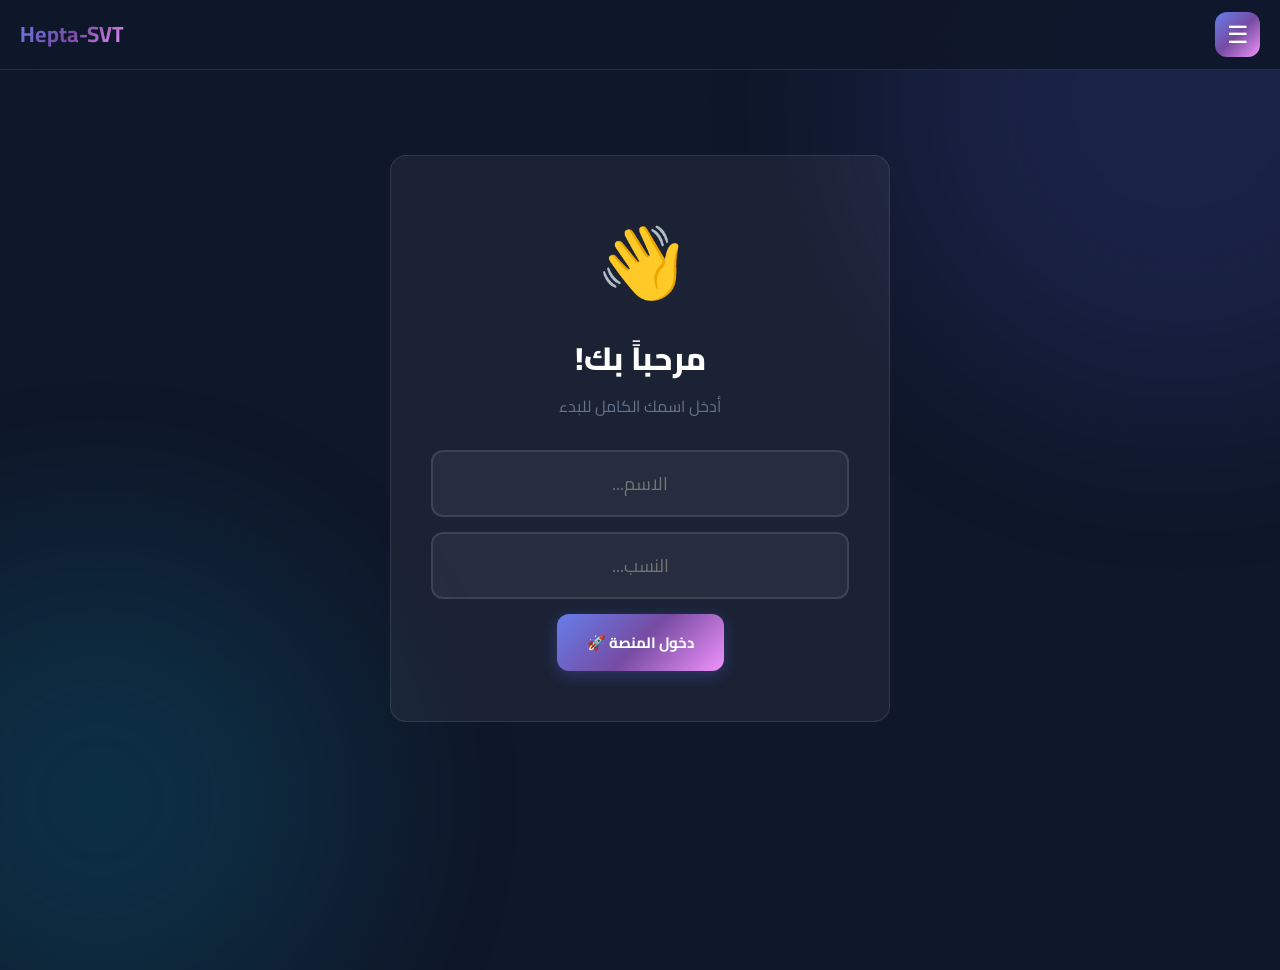
<file: index-22.html>
<!DOCTYPE html>
<html lang="ar" dir="rtl">
<head>
    <meta charset="UTF-8">
    <meta name="viewport" content="width=device-width, initial-scale=1.0">
    <title>Hepta-SVT - منصة علوم الحياة والأرض</title>
    
    <!-- Favicon for browsers -->
    <link rel="icon" type="image/jpeg" href="logo.jpg?v=2">
    <link rel="shortcut icon" type="image/jpeg" href="logo.jpg?v=2">
    
    <!-- Apple Touch Icon for iOS -->
    <link rel="apple-touch-icon" href="logo.jpg?v=2">
    <link rel="apple-touch-icon" sizes="152x152" href="logo.jpg?v=2">
    <link rel="apple-touch-icon" sizes="180x180" href="logo.jpg?v=2">
    <link rel="apple-touch-icon" sizes="167x167" href="logo.jpg?v=2">
    
    <!-- Android Chrome -->
    <link rel="icon" sizes="192x192" href="logo.jpg?v=2">
    <link rel="icon" sizes="512x512" href="logo.jpg?v=2">
    
    <!-- Web App Manifest -->
    <meta name="theme-color" content="#6366f1">
    <meta name="apple-mobile-web-app-capable" content="yes">
    <meta name="apple-mobile-web-app-status-bar-style" content="black-translucent">
    <meta name="apple-mobile-web-app-title" content="Hepta-SVT">
    
    <link href="https://fonts.googleapis.com/css2?family=Cairo:wght@400;600;700;800;900&family=Orbitron:wght@700;900&display=swap" rel="stylesheet">
    <style>
:root {
    --primary: #6366f1;
    --secondary: #06b6d4;
    --accent: #f59e0b;
    --success: #10b981;
    --danger: #ef4444;
    --dark: #0f172a;
    --white: #ffffff;
    --gray: #64748b;
    --gradient-main: linear-gradient(135deg, #667eea 0%, #764ba2 50%, #f093fb 100%);
}

* { margin: 0; padding: 0; box-sizing: border-box; }

body {
    font-family: 'Cairo', sans-serif;
    background: var(--dark);
    color: var(--white);
    line-height: 1.6;
    min-height: 100vh;
}

.bg-animation {
    position: fixed;
    inset: 0;
    z-index: 0;
    opacity: 0.15;
    pointer-events: none;
}

.bg-animation::before, .bg-animation::after {
    content: '';
    position: absolute;
    border-radius: 50%;
    filter: blur(100px);
    animation: float 20s infinite ease-in-out;
}

.bg-animation::before {
    width: 600px;
    height: 600px;
    background: var(--primary);
    top: -200px;
    right: -200px;
}

.bg-animation::after {
    width: 500px;
    height: 500px;
    background: var(--secondary);
    bottom: -150px;
    left: -150px;
    animation-delay: 5s;
}

@keyframes float {
    0%, 100% { transform: translate(0, 0); }
    25% { transform: translate(50px, -50px); }
    50% { transform: translate(-30px, 30px); }
    75% { transform: translate(40px, 40px); }
}

.navbar {
    position: fixed;
    top: 0;
    left: 0;
    width: 100%;
    height: 70px;
    background: rgba(15, 23, 42, 0.9);
    backdrop-filter: blur(20px);
    border-bottom: 1px solid rgba(255, 255, 255, 0.1);
    display: flex;
    align-items: center;
    justify-content: space-between;
    padding: 0 20px;
    z-index: 1000;
}

.menu-btn {
    width: 45px;
    height: 45px;
    background: var(--gradient-main);
    border: none;
    border-radius: 12px;
    cursor: pointer;
    font-size: 24px;
    color: var(--white);
}

.logo-text {
    font-size: 22px;
    font-weight: 700;
    background: var(--gradient-main);
    -webkit-background-clip: text;
    -webkit-text-fill-color: transparent;
}

.sidebar {
    position: fixed;
    top: 0;
    right: -320px;
    width: 320px;
    height: 100vh;
    background: rgba(15, 23, 42, 0.95);
    backdrop-filter: blur(30px);
    padding: 90px 20px 20px;
    transition: 0.3s;
    z-index: 999;
    overflow-y: auto;
    display: flex;
    flex-direction: column;
}

.sidebar.active { right: 0; }

.sidebar-overlay {
    position: fixed;
    inset: 0;
    background: rgba(0, 0, 0, 0.6);
    opacity: 0;
    visibility: hidden;
    transition: 0.3s;
    z-index: 998;
}

.sidebar-overlay.active {
    opacity: 1;
    visibility: visible;
}

.sidebar-item {
    background: rgba(255, 255, 255, 0.05);
    border: 1px solid rgba(255, 255, 255, 0.1);
    border-radius: 12px;
    padding: 15px;
    margin-bottom: 10px;
    cursor: pointer;
    display: flex;
    align-items: center;
    gap: 15px;
    transition: 0.3s;
}

.sidebar-item:hover, .sidebar-item.active {
    background: var(--gradient-main);
}

.main {
    margin-top: 70px;
    padding: 5px 20px 30px 20px;
    position: relative;
    z-index: 1;
    min-height: calc(100vh - 70px);
}

.page {
    display: none;
    animation: fadeInUp 0.5s;
    padding-top: 0;
    margin-top: 0;
}

.page > h2:first-child,
.page > .hero:first-child {
    margin-top: 0 !important;
    padding-top: 0 !important;
}

.page.active { display: block; }

@keyframes fadeInUp {
    from { opacity: 0; transform: translateY(30px); }
    to { opacity: 1; transform: translateY(0); }
}

.hero {
    background: var(--gradient-main);
    border-radius: 16px;
    padding: 50px 40px;
    text-align: center;
    margin-bottom: 40px;
}

.hero-title {
    font-size: 42px;
    font-weight: 800;
    margin-bottom: 15px;
}

.cards-grid {
    display: grid;
    grid-template-columns: repeat(auto-fit, minmax(280px, 1fr));
    gap: 25px;
    margin-bottom: 30px;
}

.card {
    background: rgba(255, 255, 255, 0.05);
    border: 1px solid rgba(255, 255, 255, 0.1);
    border-radius: 16px;
    padding: 30px;
    cursor: pointer;
    transition: 0.3s;
    display: flex;
    flex-direction: column;
    min-height: 280px;
}

.card:hover {
    transform: translateY(-8px);
    box-shadow: 0 20px 50px rgba(0, 0, 0, 0.3);
}

.card-icon {
    width: 60px;
    height: 60px;
    background: var(--gradient-main);
    border-radius: 15px;
    display: flex;
    align-items: center;
    justify-content: center;
    font-size: 28px;
    margin-bottom: 20px;
}

.card-title {
    font-size: 20px;
    font-weight: 700;
    margin-bottom: 10px;
}

.card-description {
    font-size: 14px;
    color: var(--gray);
}

.back-btn {
    background: rgba(255, 255, 255, 0.1);
    border: 1px solid rgba(255, 255, 255, 0.2);
    padding: 10px 20px;
    border-radius: 10px;
    cursor: pointer;
    display: inline-flex;
    align-items: center;
    gap: 8px;
    font-size: 14px;
    color: var(--white);
    margin-bottom: 20px;
    transition: 0.3s;
}

.back-btn:hover {
    background: rgba(255, 255, 255, 0.15);
}

.btn {
    padding: 14px 30px;
    border-radius: 12px;
    font-size: 15px;
    font-weight: 700;
    cursor: pointer;
    border: none;
    transition: 0.3s;
    font-family: 'Cairo', sans-serif;
}

.btn-primary {
    background: var(--gradient-main);
    color: var(--white);
    box-shadow: 0 4px 15px rgba(99, 102, 241, 0.3);
}

.btn-primary:hover {
    transform: translateY(-2px);
    box-shadow: 0 8px 25px rgba(99, 102, 241, 0.4);
}

.btn-ghost {
    background: transparent;
    border: 2px solid rgba(255, 255, 255, 0.2);
    color: var(--gray);
}

.btn-ghost:hover {
    border-color: var(--primary);
    color: var(--primary);
}

.btn-warning {
    background: linear-gradient(135deg, #f59e0b, #f97316);
    color: var(--white);
}

.btn-danger {
    background: linear-gradient(135deg, #ef4444, #dc2626);
    color: var(--white);
}

/* Game HUD */
.game-hud {
    position: fixed;
    top: 70px;
    left: 0;
    right: 0;
    background: rgba(15, 23, 42, 0.95);
    backdrop-filter: blur(20px);
    border-bottom: 1px solid rgba(255, 255, 255, 0.1);
    padding: 12px 20px;
    z-index: 999;
    display: none;
    grid-template-columns: repeat(4, 1fr);
    gap: 10px;
}

.game-hud.active {
    display: grid;
}

.hud-item {
    background: rgba(255, 255, 255, 0.05);
    border: 1px solid rgba(255, 255, 255, 0.1);
    border-radius: 10px;
    padding: 10px;
    text-align: center;
}

.hud-label {
    font-size: 10px;
    color: var(--gray);
    text-transform: uppercase;
    margin-bottom: 3px;
}

.hud-value {
    font-family: 'Orbitron', sans-serif;
    font-size: 20px;
    font-weight: 700;
    color: var(--primary);
}

.hud-value.points { color: var(--accent); }
.hud-value.timer { color: var(--success); }

/* Levels Grid */
.levels-grid {
    display: grid;
    grid-template-columns: repeat(auto-fill, minmax(150px, 1fr));
    gap: 20px;
    max-width: 900px;
    margin: 0 auto;
}

.level-card {
    background: rgba(255, 255, 255, 0.05);
    border: 2px solid rgba(255, 255, 255, 0.1);
    border-radius: 16px;
    padding: 30px 20px;
    text-align: center;
    cursor: pointer;
    transition: 0.3s;
    position: relative;
}

.level-card:not(.locked):hover {
    transform: translateY(-5px);
    border-color: var(--primary);
    box-shadow: 0 10px 30px rgba(99, 102, 241, 0.3);
}

.level-card.locked {
    opacity: 0.5;
    cursor: pointer;
    filter: grayscale(0.7);
    border: 2px solid rgba(255,255,255,0.1);
}

.level-card.locked:hover {
    opacity: 0.6;
    transform: translateY(-3px);
    border-color: rgba(239,68,68,0.5);
}

.level-number {
    font-size: 48px;
    font-weight: 900;
    font-family: 'Orbitron', sans-serif;
    background: var(--gradient-main);
    -webkit-background-clip: text;
    -webkit-text-fill-color: transparent;
    margin-bottom: 10px;
}

.level-label {
    font-size: 14px;
    color: var(--gray);
}

.level-stars {
    margin-top: 10px;
    font-size: 20px;
}

.level-lock {
    position: absolute;
    top: 15px;
    left: 15px;
    font-size: 24px;
}

/* Game Content */
.game-content {
    margin-top: 100px;
    max-width: 900px;
    margin-left: auto;
    margin-right: auto;
}

.question-card {
    background: rgba(255, 255, 255, 0.05);
    border: 1px solid rgba(255, 255, 255, 0.1);
    border-radius: 16px;
    padding: 30px;
}

.clue-box {
    background: rgba(6, 182, 212, 0.1);
    border: 1px solid rgba(6, 182, 212, 0.2);
    border-radius: 12px;
    padding: 25px;
    margin-bottom: 30px;
    text-align: center;
}

.clue-label {
    font-size: 12px;
    color: var(--secondary);
    text-transform: uppercase;
    margin-bottom: 10px;
    font-weight: 700;
}

.clue-text {
    font-size: 22px;
    font-weight: 700;
}

.answer-section {
    margin-bottom: 25px;
}

.answer-label {
    font-size: 13px;
    color: var(--gray);
    margin-bottom: 15px;
    text-align: center;
}

.answer-slots {
    display: flex;
    gap: 6px;
    justify-content: center;
    flex-wrap: nowrap;
    min-height: 65px;
    background: rgba(0, 0, 0, 0.2);
    border: 2px dashed rgba(255, 255, 255, 0.2);
    border-radius: 12px;
    padding: 12px 10px;
    direction: ltr;
    overflow-x: auto;
}

.answer-slots.correct {
    border-color: var(--success);
    background: rgba(16, 185, 129, 0.1);
}

.answer-slots.wrong {
    border-color: var(--danger);
    animation: shake 0.5s;
}

@keyframes shake {
    0%, 100% { transform: translateX(0); }
    25% { transform: translateX(-10px); }
    75% { transform: translateX(10px); }
}

.empty-slot {
    min-width: 45px;
    width: 45px;
    height: 52px;
    background: rgba(99, 102, 241, 0.1);
    border: 2px solid rgba(99, 102, 241, 0.3);
    border-radius: 10px;
    display: flex;
    align-items: center;
    justify-content: center;
    font-size: 26px;
    font-weight: 900;
    font-family: 'Orbitron', sans-serif;
    color: var(--primary);
    flex-shrink: 0;
    animation: popIn 0.3s;
}

.empty-slot.filled {
    background: rgba(99, 102, 241, 0.2);
    border-color: var(--primary);
    cursor: pointer;
}

.empty-slot.filled:hover {
    transform: scale(1.1);
}

.empty-slot.hint {
    background: rgba(16, 185, 129, 0.2);
    border-color: var(--success);
    color: var(--success);
}

@keyframes popIn {
    from { transform: scale(0); opacity: 0; }
    to { transform: scale(1); opacity: 1; }
}

.choices-section {
    margin-bottom: 20px;
}

.choices-label {
    font-size: 13px;
    color: var(--gray);
    margin-bottom: 15px;
    text-align: center;
}

.letter-choices {
    display: flex;
    gap: 8px;
    justify-content: center;
    flex-wrap: wrap;
    padding: 20px;
    background: rgba(0, 0, 0, 0.2);
    border-radius: 12px;
    direction: ltr;
}

.letter-btn {
    width: 52px;
    height: 56px;
    background: linear-gradient(135deg, rgba(99, 102, 241, 0.2), rgba(99, 102, 241, 0.1));
    border: 2px solid rgba(99, 102, 241, 0.4);
    border-radius: 12px;
    color: var(--white);
    font-size: 24px;
    font-weight: 900;
    font-family: 'Orbitron', sans-serif;
    cursor: pointer;
    transition: 0.2s;
}

.letter-btn:hover:not(:disabled) {
    transform: translateY(-4px) scale(1.05);
    border-color: var(--primary);
}

.letter-btn:disabled {
    opacity: 0.2;
    cursor: not-allowed;
}

.game-actions {
    display: flex;
    gap: 10px;
    justify-content: center;
    flex-wrap: wrap;
}

/* Feedback */
.feedback-overlay {
    position: fixed;
    inset: 0;
    background: rgba(0, 0, 0, 0.85);
    backdrop-filter: blur(10px);
    display: none;
    align-items: center;
    justify-content: center;
    z-index: 3000;
}

.feedback-overlay.active { display: flex; }

.feedback-card {
    background: linear-gradient(135deg, rgba(15, 23, 42, 0.95), rgba(30, 41, 59, 0.95));
    border: 2px solid rgba(99, 102, 241, 0.3);
    border-radius: 24px;
    padding: 40px;
    text-align: center;
    animation: bounceIn 0.5s;
    max-width: 90%;
}

@keyframes bounceIn {
    0% { transform: scale(0.5); opacity: 0; }
    70% { transform: scale(1.05); }
    100% { transform: scale(1); opacity: 1; }
}

.feedback-icon {
    font-size: 70px;
    margin-bottom: 15px;
}

.feedback-title {
    font-size: 28px;
    font-weight: 900;
    margin-bottom: 10px;
}

.feedback-title.success { color: var(--success); }

.feedback-msg {
    font-size: 15px;
    color: var(--gray);
    margin-bottom: 15px;
}

.feedback-points {
    background: rgba(245, 158, 11, 0.15);
    border: 1px solid rgba(245, 158, 11, 0.3);
    border-radius: 12px;
    padding: 10px 18px;
    font-size: 16px;
    font-weight: 700;
    color: var(--accent);
    margin-bottom: 20px;
    display: inline-block;
}

/* Level Complete */
.level-complete {
    max-width: 600px;
}

.level-complete-title {
    font-size: 36px;
    font-weight: 900;
    margin-bottom: 20px;
    background: var(--gradient-main);
    -webkit-background-clip: text;
    -webkit-text-fill-color: transparent;
}

.level-stats {
    background: rgba(255, 255, 255, 0.05);
    border-radius: 12px;
    padding: 20px;
    margin-bottom: 25px;
}

.stat-row {
    display: flex;
    justify-content: space-between;
    padding: 10px 0;
    border-bottom: 1px solid rgba(255, 255, 255, 0.1);
}

.stat-row:last-child {
    border-bottom: none;
}

.stat-label {
    color: var(--gray);
}

.stat-value {
    font-weight: 700;
    font-family: 'Orbitron', sans-serif;
    color: var(--accent);
}

/* Leaderboard */
.leaderboard {
    max-width: 700px;
    margin: 0 auto;
}

.leaderboard-title {
    font-size: 32px;
    font-weight: 800;
    margin-bottom: 25px;
    text-align: center;
}

.leaderboard-table {
    background: rgba(255, 255, 255, 0.05);
    border-radius: 16px;
    overflow: hidden;
    box-shadow: 0 4px 20px rgba(0, 0, 0, 0.2);
}

.leaderboard-row {
    display: grid;
    grid-template-columns: 70px 1fr 110px 100px;
    gap: 15px;
    padding: 18px 20px;
    border-bottom: 1px solid rgba(255, 255, 255, 0.08);
    align-items: center;
    transition: 0.3s;
}

.leaderboard-row:hover:not(.header) {
    background: rgba(255, 255, 255, 0.03);
}

.leaderboard-row:last-child {
    border-bottom: none;
}

.leaderboard-row.header {
    background: rgba(99, 102, 241, 0.15);
    font-weight: 700;
    font-size: 13px;
    color: var(--gray);
    text-transform: uppercase;
    letter-spacing: 0.5px;
}

.leaderboard-rank {
    font-size: 28px;
    font-weight: 900;
    font-family: 'Orbitron', sans-serif;
    background: var(--gradient-main);
    -webkit-background-clip: text;
    -webkit-text-fill-color: transparent;
    text-align: center;
}

.leaderboard-name {
    font-weight: 600;
    font-size: 16px;
}

.leaderboard-score {
    font-family: 'Orbitron', sans-serif;
    color: var(--success);
    font-weight: 700;
    font-size: 18px;
    text-align: center;
}

.leaderboard-time {
    font-family: 'Orbitron', sans-serif;
    font-size: 15px;
    color: var(--accent);
    font-weight: 600;
    text-align: center;
}

/* Popup */
.popup {
    position: fixed;
    inset: 0;
    background: rgba(0, 0, 0, 0.9);
    display: none;
    align-items: center;
    justify-content: center;
    z-index: 3000;
    padding: 20px;
}

.popup.active { display: flex; }

.popup-content {
    position: relative;
    max-width: 90%;
    max-height: 85vh;
}

.popup-img {
    max-width: 100%;
    max-height: 85vh;
    border-radius: 16px;
}

.popup-close {
    position: absolute;
    top: -50px;
    left: -50px;
    width: 50px;
    height: 50px;
    background: var(--white);
    color: var(--dark);
    border: none;
    border-radius: 50%;
    font-size: 24px;
    cursor: pointer;
}

/* Responsive */
@media (max-width: 768px) {
    .hero-title { font-size: 32px; }
    .cards-grid { grid-template-columns: 1fr; }
    .game-hud { grid-template-columns: repeat(2, 1fr); gap: 8px; padding: 10px; }
    .hud-value { font-size: 18px; }
    .empty-slot { min-width: 38px; width: 38px; height: 46px; font-size: 22px; }
    .letter-btn { width: 46px; height: 50px; font-size: 20px; }
    .answer-slots { gap: 4px; }
    .question-card { padding: 20px; }
    .leaderboard-row { grid-template-columns: 50px 1fr 90px 80px; gap: 10px; padding: 12px 15px; }
    .feedback-card { padding: 30px 25px; }
}

@media (max-width: 480px) {
    .empty-slot { min-width: 32px; width: 32px; height: 40px; font-size: 18px; }
    .answer-slots { gap: 3px; padding: 10px 5px; }
}
</style>
</head>
<body>
<div class="bg-animation"></div>

<!-- Navbar -->
<nav class="navbar">
    <button class="menu-btn" onclick="toggleSidebar()">☰</button>
    <h1 class="logo-text">Hepta-SVT</h1>
    <div id="userNameDisplay" style="display:none;font-size:13px;font-weight:600;background:rgba(255,255,255,0.08);padding:6px 12px;border-radius:8px;">
        👤 <span id="userNameText"></span>
    </div>
</nav>

<!-- Sidebar -->
<div class="sidebar-overlay" id="sidebarOverlay" onclick="closeSidebar()"></div>
<aside class="sidebar" id="sidebar">
    <div class="sidebar-item active" onclick="navigateTo('dashboard')">
        <span>🏠</span>
        <span>الصفحة الرئيسية</span>
    </div>
    <div class="sidebar-item" onclick="navigateTo('lessons')">
        <span>📚</span>
        <span>الدروس</span>
    </div>
    <div class="sidebar-item" onclick="navigateTo('tests')">
        <span>✍️</span>
        <span>اختبر نفسك</span>
    </div>
    <div class="sidebar-item" onclick="navigateTo('laboratory')">
        <span>🧪</span>
        <span>المختبر</span>
    </div>
    <div class="sidebar-item" onclick="navigateTo('exercises')">
        <span>📝</span>
        <span>تمارين</span>
    </div>
    <div class="sidebar-item" onclick="navigateTo('videos')">
        <span>🎥</span>
        <span>فيديوهات تعليمية</span>
    </div>
    
    <!-- Logout Button (Fixed at bottom) -->
    <div class="sidebar-item" onclick="logout()" style="margin-top:auto;background:rgba(239,68,68,0.1);border:2px solid rgba(239,68,68,0.3);border-radius:12px;transition:all 0.3s;" onmouseover="this.style.background='rgba(239,68,68,0.2)';this.style.borderColor='rgba(239,68,68,0.5)'" onmouseout="this.style.background='rgba(239,68,68,0.1)';this.style.borderColor='rgba(239,68,68,0.3)'">
        <span style="font-size:20px;">🚪</span>
        <span style="color:rgba(239,68,68,0.9);font-weight:700;">تسجيل الخروج</span>
    </div>
</aside>

<!-- HUD -->
<div class="game-hud" id="gameHud">
    <div class="hud-item">
        <div class="hud-label">المستوى</div>
        <div class="hud-value" id="hudLevel">1</div>
    </div>
    <div class="hud-item">
        <div class="hud-label">الاختبار</div>
        <div class="hud-value" id="hudQuestion">1/10</div>
    </div>
    <div class="hud-item">
        <div class="hud-label">النقاط</div>
        <div class="hud-value points" id="hudPoints">0</div>
    </div>
    <div class="hud-item">
        <div class="hud-label">الوقت</div>
        <div class="hud-value timer" id="hudTimer">00:00</div>
    </div>
</div>

<!-- Main -->
<main class="main">

<!-- Name Input Screen -->
<section id="nameScreen" class="page active">
    <div style="max-width:500px;margin:80px auto;text-align:center;">
        <div style="background:rgba(255,255,255,0.05);border:1px solid rgba(255,255,255,0.1);border-radius:16px;padding:50px 40px;">
            <div style="font-size:70px;margin-bottom:15px;">👋</div>
            <h2 style="font-size:32px;font-weight:800;margin-bottom:10px;">مرحباً بك!</h2>
            <p style="color:var(--gray);margin-bottom:30px;">أدخل اسمك الكامل للبدء</p>
            
            <input type="text" id="firstName" placeholder="الاسم..." maxlength="20" 
                   style="width:100%;padding:15px 20px;background:rgba(255,255,255,0.05);border:2px solid rgba(255,255,255,0.1);border-radius:12px;color:var(--white);font-size:18px;font-family:'Cairo',sans-serif;margin-bottom:15px;text-align:center;"
                   onkeyup="checkNameInput()">
            
            <input type="text" id="lastName" placeholder="النسب..." maxlength="20"
                   style="width:100%;padding:15px 20px;background:rgba(255,255,255,0.05);border:2px solid rgba(255,255,255,0.1);border-radius:12px;color:var(--white);font-size:18px;font-family:'Cairo',sans-serif;margin-bottom:15px;text-align:center;"
                   onkeyup="checkNameInput()" onkeypress="if(event.key==='Enter') submitName()">
            
            <div id="nameError" style="display:none;background:rgba(239,68,68,0.15);border:1px solid rgba(239,68,68,0.3);border-radius:12px;padding:15px;margin-bottom:20px;font-size:14px;color:var(--danger);">
                ⚠️ هذا الاسم مسجل بالفعل! الرجاء استخدام اسم آخر
            </div>
            
            <button class="btn btn-primary" id="startBtn" onclick="submitName()" disabled>دخول المنصة 🚀</button>
        </div>
    </div>
</section>

<!-- Dashboard -->

<section id="dashboard" class="page">
    
    <!-- Fixed Welcome Section -->
    <div style="text-align:center;margin-bottom:40px;">
        <p style="font-size:18px;color:rgba(255,255,255,0.7);margin-bottom:8px;">مرحباً بكم في</p>
        <h1 style="font-size:48px;font-weight:900;margin:0 0 10px;background:linear-gradient(135deg,#6366f1,#8b5cf6);-webkit-background-clip:text;-webkit-text-fill-color:transparent;background-clip:text;">Hepta-SVT</h1>
        <p style="font-size:16px;color:rgba(255,255,255,0.6);max-width:500px;margin:0 auto;">منصة خاصة بمادة علوم الحياة والأرض</p>
    </div>
    
    <!-- Rotating Cards Container (No Arrows) -->
    <div style="position:relative;max-width:650px;margin:0 auto;">
        <div style="position:relative;min-height:480px;">
            
            <!-- Card 1: ملخصات الدروس -->
            <div class="carousel-slide" style="position:absolute;width:100%;opacity:1;visibility:visible;z-index:2;transition:opacity 0.6s ease;padding:45px;background:linear-gradient(135deg,rgba(59,130,246,0.15),rgba(37,99,235,0.05));border:2px solid rgba(59,130,246,0.3);border-radius:20px;text-align:center;">
                <div style="width:90px;height:90px;background:linear-gradient(135deg,#3b82f6,#2563eb);border-radius:22px;display:flex;align-items:center;justify-content:center;font-size:48px;margin:0 auto 30px;box-shadow:0 10px 30px rgba(59,130,246,0.3);">📚</div>
                <h3 style="font-size:32px;font-weight:800;margin-bottom:18px;color:white;">ملخصات الدروس</h3>
                <p style="font-size:17px;line-height:1.9;color:rgba(255,255,255,0.85);margin-bottom:30px;">
                    استكشف ملخصات شاملة ومفصلة<br>
                    لجميع دروس المنهج
                </p>
                <div style="padding:18px;background:rgba(0,0,0,0.25);border-radius:14px;margin-bottom:25px;">
                    <span style="font-size:16px;color:rgba(255,255,255,0.8);">📖 6 دروس متاحة</span>
                </div>
                <button onclick="navigateTo('lessons')" class="btn btn-primary" style="width:100%;padding:18px;font-size:18px;font-weight:700;border-radius:14px;">
                    شاهد الملخصات →
                </button>
            </div>
            
            <!-- Card 2: الاختبارات -->
            <div class="carousel-slide" style="position:absolute;width:100%;opacity:0;visibility:hidden;z-index:1;transition:opacity 0.6s ease;padding:45px;background:linear-gradient(135deg,rgba(16,185,129,0.15),rgba(5,150,105,0.05));border:2px solid rgba(16,185,129,0.3);border-radius:20px;text-align:center;">
                <div style="width:90px;height:90px;background:linear-gradient(135deg,#10b981,#059669);border-radius:22px;display:flex;align-items:center;justify-content:center;font-size:48px;margin:0 auto 30px;box-shadow:0 10px 30px rgba(16,185,129,0.3);">✍️</div>
                <h3 style="font-size:32px;font-weight:800;margin-bottom:18px;color:white;">اختبر تمكنك</h3>
                <p style="font-size:17px;line-height:1.9;color:rgba(255,255,255,0.85);margin-bottom:30px;">
                    اختبارات معرفية ومهارية<br>
                    لقياس مستواك الحقيقي
                </p>
                <div style="padding:18px;background:rgba(0,0,0,0.25);border-radius:14px;margin-bottom:25px;">
                    <span style="font-size:16px;color:rgba(255,255,255,0.8);">📊 اختبارات متنوعة</span>
                </div>
                <button onclick="navigateTo('tests')" class="btn btn-primary" style="width:100%;padding:18px;font-size:18px;font-weight:700;background:linear-gradient(135deg,#10b981,#059669);border-radius:14px;">
                    ابدأ الاختبار →
                </button>
            </div>
            
            <!-- Card 3: الألعاب التربوية -->
            <div class="carousel-slide" style="position:absolute;width:100%;opacity:0;visibility:hidden;z-index:1;transition:opacity 0.6s ease;padding:45px;background:linear-gradient(135deg,rgba(249,115,22,0.15),rgba(234,88,12,0.05));border:2px solid rgba(249,115,22,0.3);border-radius:20px;text-align:center;">
                <div style="width:90px;height:90px;background:linear-gradient(135deg,#f97316,#ea580c);border-radius:22px;display:flex;align-items:center;justify-content:center;font-size:48px;margin:0 auto 30px;box-shadow:0 10px 30px rgba(249,115,22,0.3);">🎮</div>
                <h3 style="font-size:32px;font-weight:800;margin-bottom:18px;color:white;">ألعاب تربوية</h3>
                <p style="font-size:17px;line-height:1.9;color:rgba(255,255,255,0.85);margin-bottom:30px;">
                    العب الآن وحسّن ترتيبك<br>
                    تعلم بطريقة ممتعة وتفاعلية
                </p>
                <div style="padding:18px;background:rgba(0,0,0,0.25);border-radius:14px;margin-bottom:25px;">
                    <span style="font-size:16px;color:rgba(255,255,255,0.8);">🏆 تنافس مع الآخرين</span>
                </div>
                <button onclick="navigateTo('levelsScreen')" class="btn btn-primary" style="width:100%;padding:18px;font-size:18px;font-weight:700;background:linear-gradient(135deg,#f97316,#ea580c);border-radius:14px;">
                    العب الآن →
                </button>
            </div>
            
            <!-- Card 4: التجارب التفاعلية -->
            <div class="carousel-slide" style="position:absolute;width:100%;opacity:0;visibility:hidden;z-index:1;transition:opacity 0.6s ease;padding:45px;background:linear-gradient(135deg,rgba(236,72,153,0.15),rgba(219,39,119,0.05));border:2px solid rgba(236,72,153,0.3);border-radius:20px;text-align:center;">
                <div style="width:90px;height:90px;background:linear-gradient(135deg,#ec4899,#db2777);border-radius:22px;display:flex;align-items:center;justify-content:center;font-size:48px;margin:0 auto 30px;box-shadow:0 10px 30px rgba(236,72,153,0.3);">🔬</div>
                <h3 style="font-size:32px;font-weight:800;margin-bottom:18px;color:white;">تجارب تفاعلية</h3>
                <p style="font-size:17px;line-height:1.9;color:rgba(255,255,255,0.85);margin-bottom:30px;">
                    اجعل الدرس أكثر متعة<br>
                    من خلال تجارب علمية تفاعلية
                </p>
                <div style="padding:18px;background:rgba(0,0,0,0.25);border-radius:14px;margin-bottom:25px;">
                    <span style="font-size:16px;color:rgba(255,255,255,0.8);">🧪 تجارب مذهلة</span>
                </div>
                <button onclick="navigateTo('laboratory')" class="btn btn-primary" style="width:100%;padding:18px;font-size:18px;font-weight:700;background:linear-gradient(135deg,#ec4899,#db2777);border-radius:14px;">
                    استكشف التجارب →
                </button>
            </div>
            
            <!-- Card 5: الجديد في المنصة -->
            <div class="carousel-slide" style="position:absolute;width:100%;opacity:0;visibility:hidden;z-index:1;transition:opacity 0.6s ease;padding:45px;background:linear-gradient(135deg,rgba(168,85,247,0.15),rgba(147,51,234,0.05));border:2px solid rgba(168,85,247,0.3);border-radius:20px;text-align:center;">
                <div style="width:90px;height:90px;background:linear-gradient(135deg,#a855f7,#9333ea);border-radius:22px;display:flex;align-items:center;justify-content:center;font-size:48px;margin:0 auto 30px;box-shadow:0 10px 30px rgba(168,85,247,0.3);">⭐</div>
                <h3 style="font-size:32px;font-weight:800;margin-bottom:18px;color:white;">جديد المنصة</h3>
                <p style="font-size:17px;line-height:1.9;color:rgba(255,255,255,0.85);margin-bottom:30px;">
                    60 ملف PDF تمارين<br>
                    وامتحانات جهوية متاحة الآن!
                </p>
                <div style="padding:18px;background:rgba(0,0,0,0.25);border-radius:14px;margin-bottom:25px;">
                    <span style="font-size:16px;color:rgba(255,255,255,0.8);">🆕 تم الإضافة اليوم</span>
                </div>
                <button onclick="navigateTo('exercises')" class="btn btn-primary" style="width:100%;padding:18px;font-size:18px;font-weight:700;background:linear-gradient(135deg,#a855f7,#9333ea);border-radius:14px;">
                    استكشف الآن →
                </button>
            </div>
            
        </div>
        
        <!-- Dots Navigation -->
        <div style="display:flex;justify-content:center;gap:12px;margin-top:35px;">
            <div class="carousel-dot" onclick="goToCard(0)" style="width:14px;height:14px;border-radius:50%;background:var(--primary);cursor:pointer;transition:all 0.3s;transform:scale(1.3);"></div>
            <div class="carousel-dot" onclick="goToCard(1)" style="width:14px;height:14px;border-radius:50%;background:rgba(255,255,255,0.3);cursor:pointer;transition:all 0.3s;"></div>
            <div class="carousel-dot" onclick="goToCard(2)" style="width:14px;height:14px;border-radius:50%;background:rgba(255,255,255,0.3);cursor:pointer;transition:all 0.3s;"></div>
            <div class="carousel-dot" onclick="goToCard(3)" style="width:14px;height:14px;border-radius:50%;background:rgba(255,255,255,0.3);cursor:pointer;transition:all 0.3s;"></div>
            <div class="carousel-dot" onclick="goToCard(4)" style="width:14px;height:14px;border-radius:50%;background:rgba(255,255,255,0.3);cursor:pointer;transition:all 0.3s;"></div>
        </div>
        
    </div>
</section>

<!-- Lessons -->
<section id="lessons" class="page">
    <h2 style="margin-bottom:25px;font-size:28px;">📚 الدروس المتاحة</h2>
    <div class="cards-grid">
        <div class="card" onclick="openLesson('nervous')">
            <div class="card-icon">🧠</div>
            <h3 class="card-title">Le système nerveux</h3>
            <p class="card-description">دراسة شاملة للجهاز العصبي</p>
        </div>
        <div class="card" onclick="openLesson('muscular')">
            <div class="card-icon">💪</div>
            <h3 class="card-title">Le système musculaire</h3>
            <p class="card-description">تعرف على دور العضلات</p>
        </div>
        <div class="card locked" onclick="alert('🔒 هذا الدرس غير متاح حالياً\n\nسيتم فتحه قريباً!');" style="opacity:0.5;filter:grayscale(0.7);cursor:pointer;">
            <div class="card-icon">🦠</div>
            <h3 class="card-title">Les microbes</h3>
            <p class="card-description">عالم الكائنات الدقيقة</p>
            <div style="position:absolute;top:15px;right:15px;font-size:24px;">🔒</div>
        </div>
        <div class="card locked" onclick="alert('🔒 هذا الدرس غير متاح حالياً\n\nسيتم فتحه قريباً!');" style="opacity:0.5;filter:grayscale(0.7);cursor:pointer;">
            <div class="card-icon">🛡️</div>
            <h3 class="card-title">Le système immunitaire</h3>
            <p class="card-description">المناعة الطبيعية والمكتسبة</p>
            <div style="position:absolute;top:15px;right:15px;font-size:24px;">🔒</div>
        </div>
        <div class="card locked" onclick="alert('🔒 هذا الدرس غير متاح حالياً\n\nسيتم فتحه قريباً!');" style="opacity:0.5;filter:grayscale(0.7);cursor:pointer;">
            <div class="card-icon">🔴</div>
            <h3 class="card-title">Dysfonctionnements immunitaires</h3>
            <p class="card-description">الحساسية والإيدز</p>
            <div style="position:absolute;top:15px;right:15px;font-size:24px;">🔒</div>
        </div>
        <div class="card locked" onclick="alert('🔒 هذا الدرس غير متاح حالياً\n\nسيتم فتحه قريباً!');" style="opacity:0.5;filter:grayscale(0.7);cursor:pointer;">
            <div class="card-icon">💉</div>
            <h3 class="card-title">La transfusion sanguine</h3>
            <p class="card-description">فصائل الدم ونقل الدم</p>
            <div style="position:absolute;top:15px;right:15px;font-size:24px;">🔒</div>
        </div>
    </div>
</section>

<!-- Lesson Details -->
<section id="lessonDetails" class="page">
    <button class="back-btn" onclick="navigateTo('lessons')">→ العودة للدروس</button>
    <h2 id="lessonTitle" style="margin-bottom:25px;font-size:28px;"></h2>
    <div class="cards-grid" id="lessonParagraphs"></div>
</section>

<!-- Tests -->
<section id="tests" class="page">
    <h2 style="margin-top:0;margin-bottom:30px;font-size:28px;">✍️ اختبر نفسك</h2>
    <div class="cards-grid">
        <div class="card" onclick="navigateTo('knowledgeTests')">
            <div class="card-icon" style="background:linear-gradient(135deg,#3b82f6,#2563eb);">📝</div>
            <h3 class="card-title">اختبارات معرفية</h3>
            <p class="card-description">اختبر معرفتك النظرية في 3 مستويات</p>
        </div>
        <div class="card" onclick="navigateTo('skillTests')">
            <div class="card-icon" style="background:linear-gradient(135deg,#10b981,#059669);">🎯</div>
            <h3 class="card-title">اختبارات مهارية</h3>
            <p class="card-description">اختبر قدرتك على التطبيق العملي</p>
        </div>
        <div class="card" onclick="navigateTo('levelsScreen')">
            <div class="card-icon" style="background:linear-gradient(135deg,#f97316,#ea580c);">🎮</div>
            <h3 class="card-title">ألعاب تربوية</h3>
            <p class="card-description">تعلم وتسلى في نفس الوقت</p>
        </div>
    </div>
</section>

<!-- Knowledge Tests (اختبارات معرفية) -->
<section id="knowledgeTests" class="page">
    <button class="back-btn" onclick="navigateTo('tests')">→ الرجوع</button>
    <h2 style="margin-top:0;margin-bottom:30px;font-size:28px;">📝 اختبارات معرفية</h2>
    <div style="max-width:900px;margin:0 auto;">
        <div class="cards-grid">
            <div class="card" onclick="startKnowledgeQuiz('easy')">
                <div class="card-icon" style="background:linear-gradient(135deg,#10b981,#059669);">😊</div>
                <h3 class="card-title">المستوى السهل</h3>
                <p class="card-description">20 سؤالاً<br>15 إجابة صحيحة للنجاح</p>
                <div id="easyBestScore" style="margin-top:10px;font-size:14px;color:rgba(255,255,255,0.7);"></div>
            </div>
            <div class="card" id="mediumQuizCard" onclick="checkQuizUnlock('medium')" style="position:relative;">
                <div class="card-icon" style="background:linear-gradient(135deg,#f59e0b,#f97316);">🤔</div>
                <h3 class="card-title">المستوى المتوسط</h3>
                <p class="card-description">30 سؤالاً (QCM + صح/خطأ + صل بسهم)<br>25 إجابة صحيحة للنجاح</p>
                <div id="mediumBestScore" style="margin-top:10px;font-size:14px;color:rgba(255,255,255,0.7);"></div>
                <div id="mediumLock" style="position:absolute;top:15px;right:15px;font-size:32px;display:none;">🔒</div>
            </div>
            <div class="card" id="hardQuizCard" onclick="checkQuizUnlock('hard')" style="position:relative;">
                <div class="card-icon" style="background:linear-gradient(135deg,#ef4444,#dc2626);">😤</div>
                <h3 class="card-title">المستوى الصعب</h3>
                <p class="card-description">40 سؤالاً (6 أنواع متنوعة)<br>35 إجابة صحيحة للنجاح</p>
                <div id="hardBestScore" style="margin-top:10px;font-size:14px;color:rgba(255,255,255,0.7);"></div>
                <div id="hardLock" style="position:absolute;top:15px;right:15px;font-size:32px;display:none;">🔒</div>
            </div>
        </div>
    </div>
</section>

<!-- Skill Tests (اختبارات مهارية) -->
<section id="skillTests" class="page">
    <button class="back-btn" onclick="navigateTo('tests')">→ الرجوع</button>
    <h2 style="margin-top:0;margin-bottom:30px;font-size:28px;">🎯 اختبارات مهارية</h2>
    <div style="max-width:900px;margin:0 auto;">
        <div class="cards-grid">
            <div class="card" style="opacity:0.6;cursor:not-allowed;">
                <div class="card-icon" style="background:linear-gradient(135deg,#10b981,#059669);">😊</div>
                <h3 class="card-title">المستوى السهل</h3>
                <p class="card-description">اختبارات تطبيقية بسيطة</p>
                <div style="margin-top:10px;padding:5px 12px;background:var(--accent);border-radius:20px;display:inline-block;font-size:12px;">قريباً</div>
            </div>
            <div class="card" style="opacity:0.6;cursor:not-allowed;">
                <div class="card-icon" style="background:linear-gradient(135deg,#f59e0b,#f97316);">🤔</div>
                <h3 class="card-title">المستوى المتوسط</h3>
                <p class="card-description">اختبارات تطبيقية متوسطة</p>
                <div style="margin-top:10px;padding:5px 12px;background:var(--accent);border-radius:20px;display:inline-block;font-size:12px;">قريباً</div>
            </div>
            <div class="card" style="opacity:0.6;cursor:not-allowed;">
                <div class="card-icon" style="background:linear-gradient(135deg,#ef4444,#dc2626);">😤</div>
                <h3 class="card-title">المستوى الصعب</h3>
                <p class="card-description">اختبارات تطبيقية صعبة</p>
                <div style="margin-top:10px;padding:5px 12px;background:var(--accent);border-radius:20px;display:inline-block;font-size:12px;">قريباً</div>
            </div>
        </div>
    </div>
</section>

<!-- Quiz Screen -->
<section id="quizScreen" class="page">
    <button class="back-btn" onclick="navigateTo('knowledgeTests')">→ الرجوع</button>
    <div style="margin-top:20px;max-width:900px;margin-left:auto;margin-right:auto;">
        <div style="background:rgba(255,255,255,0.05);border:1px solid rgba(255,255,255,0.1);border-radius:16px;padding:20px;margin-bottom:25px;display:grid;grid-template-columns:repeat(3,1fr);gap:15px;">
            <div style="text-align:center;">
                <div style="font-size:12px;color:var(--gray);margin-bottom:5px;">السؤال</div>
                <div style="font-size:24px;font-weight:700;color:var(--primary);" id="quizProgress">1/20</div>
            </div>
            <div style="text-align:center;">
                <div style="font-size:12px;color:var(--gray);margin-bottom:5px;">صحيحة</div>
                <div style="font-size:24px;font-weight:700;color:var(--success);" id="quizCorrect">0</div>
            </div>
            <div style="text-align:center;">
                <div style="font-size:12px;color:var(--gray);margin-bottom:5px;">خاطئة</div>
                <div style="font-size:24px;font-weight:700;color:var(--danger);" id="quizWrong">0</div>
            </div>
        </div>
        
        <div style="background:rgba(255,255,255,0.05);border:1px solid rgba(255,255,255,0.1);border-radius:16px;padding:40px;">
            <h3 style="font-size:22px;font-weight:700;margin-bottom:30px;line-height:1.8;text-align:center;" id="quizQuestion"></h3>
            <div id="quizOptions" style="display:flex;flex-direction:column;gap:15px;"></div>
            <div id="quizFeedback" style="display:none;margin-top:25px;padding:20px;border-radius:12px;"></div>
            <button id="quizNextBtn" style="display:none;margin-top:20px;width:100%;" class="btn btn-primary" onclick="nextQuizQuestion()">السؤال التالي →</button>
        </div>
    </div>
</section>

<!-- Laboratory -->
<section id="laboratory" class="page">
    <h2 style="margin-bottom:25px;font-size:28px;">🧪 المختبر الافتراضي</h2>
    <div style="text-align:center;padding:80px 20px;">
        <div style="font-size:80px;opacity:0.3;">🔬</div>
        <h3 style="font-size:24px;margin:20px 0 10px;">قريباً جداً!</h3>
        <p style="color:var(--gray);line-height:1.8;">
            نعمل على إضافة تجارب تفاعلية مذهلة<br>
            ستجعل من فهمك للدروس أكثر بساطة ومتعة
        </p>
    </div>
</section>

<!-- Exercises -->
<section id="exercises" class="page">
    <h2 style="margin-top:0;margin-bottom:35px;font-size:28px;">📝 تمارين</h2>
    
    <!-- Les fonctions de relation -->
    <div style="background:rgba(59,130,246,0.08);border:2px solid rgba(59,130,246,0.2);border-radius:18px;padding:30px;margin-bottom:25px;transition:0.3s;" onmouseover="this.style.borderColor='rgba(59,130,246,0.4)'" onmouseout="this.style.borderColor='rgba(59,130,246,0.2)'">
        <div style="display:flex;align-items:center;justify-content:space-between;cursor:pointer;" onclick="toggleExerciseSection('fonctions')">
            <div style="display:flex;align-items:center;gap:18px;">
                <div style="width:65px;height:65px;background:linear-gradient(135deg,#3b82f6,#2563eb);border-radius:16px;display:flex;align-items:center;justify-content:center;font-size:32px;box-shadow:0 8px 20px rgba(59,130,246,0.3);">🧠</div>
                <div>
                    <h3 style="font-size:26px;font-weight:800;margin:0 0 8px;color:white;">Les fonctions de relation</h3>
                    <p style="font-size:15px;color:rgba(255,255,255,0.6);margin:0;">20 séries d'exercices • جاهزة للتحميل</p>
                </div>
            </div>
            <div id="fonctionsArrow" style="font-size:28px;color:rgba(255,255,255,0.4);transition:transform 0.3s;">▼</div>
        </div>
        
        <div id="fonctionsContent" style="display:none;margin-top:28px;padding-top:25px;border-top:2px solid rgba(59,130,246,0.15);">
            <div style="display:grid;grid-template-columns:repeat(auto-fill,minmax(150px,1fr));gap:12px;">
                <a href="pdfs/fonctions_relation/serie_1.pdf" target="_blank" style="padding:16px;background:rgba(59,130,246,0.15);border:2px solid rgba(59,130,246,0.4);border-radius:12px;text-align:center;color:white;text-decoration:none;font-weight:600;transition:0.3s;display:block;" onmouseover="this.style.background='rgba(59,130,246,0.25)'" onmouseout="this.style.background='rgba(59,130,246,0.15)'">📄 Série 1</a>
                <a href="pdfs/fonctions_relation/serie_2.pdf" target="_blank" style="padding:16px;background:rgba(59,130,246,0.15);border:2px solid rgba(59,130,246,0.4);border-radius:12px;text-align:center;color:white;text-decoration:none;font-weight:600;transition:0.3s;display:block;" onmouseover="this.style.background='rgba(59,130,246,0.25)'" onmouseout="this.style.background='rgba(59,130,246,0.15)'">📄 Série 2</a>
                <a href="pdfs/fonctions_relation/serie_3.pdf" target="_blank" style="padding:16px;background:rgba(59,130,246,0.15);border:2px solid rgba(59,130,246,0.4);border-radius:12px;text-align:center;color:white;text-decoration:none;font-weight:600;transition:0.3s;display:block;" onmouseover="this.style.background='rgba(59,130,246,0.25)'" onmouseout="this.style.background='rgba(59,130,246,0.15)'">📄 Série 3</a>
                <a href="pdfs/fonctions_relation/serie_4.pdf" target="_blank" style="padding:16px;background:rgba(59,130,246,0.15);border:2px solid rgba(59,130,246,0.4);border-radius:12px;text-align:center;color:white;text-decoration:none;font-weight:600;transition:0.3s;display:block;" onmouseover="this.style.background='rgba(59,130,246,0.25)'" onmouseout="this.style.background='rgba(59,130,246,0.15)'">📄 Série 4</a>
                <a href="pdfs/fonctions_relation/serie_5.pdf" target="_blank" style="padding:16px;background:rgba(59,130,246,0.15);border:2px solid rgba(59,130,246,0.4);border-radius:12px;text-align:center;color:white;text-decoration:none;font-weight:600;transition:0.3s;display:block;" onmouseover="this.style.background='rgba(59,130,246,0.25)'" onmouseout="this.style.background='rgba(59,130,246,0.15)'">📄 Série 5</a>
                <a href="pdfs/fonctions_relation/serie_6.pdf" target="_blank" style="padding:16px;background:rgba(59,130,246,0.15);border:2px solid rgba(59,130,246,0.4);border-radius:12px;text-align:center;color:white;text-decoration:none;font-weight:600;transition:0.3s;display:block;" onmouseover="this.style.background='rgba(59,130,246,0.25)'" onmouseout="this.style.background='rgba(59,130,246,0.15)'">📄 Série 6</a>
                <a href="pdfs/fonctions_relation/serie_7.pdf" target="_blank" style="padding:16px;background:rgba(59,130,246,0.15);border:2px solid rgba(59,130,246,0.4);border-radius:12px;text-align:center;color:white;text-decoration:none;font-weight:600;transition:0.3s;display:block;" onmouseover="this.style.background='rgba(59,130,246,0.25)'" onmouseout="this.style.background='rgba(59,130,246,0.15)'">📄 Série 7</a>
                <a href="pdfs/fonctions_relation/serie_8.pdf" target="_blank" style="padding:16px;background:rgba(59,130,246,0.15);border:2px solid rgba(59,130,246,0.4);border-radius:12px;text-align:center;color:white;text-decoration:none;font-weight:600;transition:0.3s;display:block;" onmouseover="this.style.background='rgba(59,130,246,0.25)'" onmouseout="this.style.background='rgba(59,130,246,0.15)'">📄 Série 8</a>
                <a href="pdfs/fonctions_relation/serie_9.pdf" target="_blank" style="padding:16px;background:rgba(59,130,246,0.15);border:2px solid rgba(59,130,246,0.4);border-radius:12px;text-align:center;color:white;text-decoration:none;font-weight:600;transition:0.3s;display:block;" onmouseover="this.style.background='rgba(59,130,246,0.25)'" onmouseout="this.style.background='rgba(59,130,246,0.15)'">📄 Série 9</a>
                <a href="pdfs/fonctions_relation/serie_10.pdf" target="_blank" style="padding:16px;background:rgba(59,130,246,0.15);border:2px solid rgba(59,130,246,0.4);border-radius:12px;text-align:center;color:white;text-decoration:none;font-weight:600;transition:0.3s;display:block;" onmouseover="this.style.background='rgba(59,130,246,0.25)'" onmouseout="this.style.background='rgba(59,130,246,0.15)'">📄 Série 10</a>
                <a href="pdfs/fonctions_relation/serie_11.pdf" target="_blank" style="padding:16px;background:rgba(59,130,246,0.15);border:2px solid rgba(59,130,246,0.4);border-radius:12px;text-align:center;color:white;text-decoration:none;font-weight:600;transition:0.3s;display:block;" onmouseover="this.style.background='rgba(59,130,246,0.25)'" onmouseout="this.style.background='rgba(59,130,246,0.15)'">📄 Série 11</a>
                <a href="pdfs/fonctions_relation/serie_12.pdf" target="_blank" style="padding:16px;background:rgba(59,130,246,0.15);border:2px solid rgba(59,130,246,0.4);border-radius:12px;text-align:center;color:white;text-decoration:none;font-weight:600;transition:0.3s;display:block;" onmouseover="this.style.background='rgba(59,130,246,0.25)'" onmouseout="this.style.background='rgba(59,130,246,0.15)'">📄 Série 12</a>
                <a href="pdfs/fonctions_relation/serie_13.pdf" target="_blank" style="padding:16px;background:rgba(59,130,246,0.15);border:2px solid rgba(59,130,246,0.4);border-radius:12px;text-align:center;color:white;text-decoration:none;font-weight:600;transition:0.3s;display:block;" onmouseover="this.style.background='rgba(59,130,246,0.25)'" onmouseout="this.style.background='rgba(59,130,246,0.15)'">📄 Série 13</a>
                <a href="pdfs/fonctions_relation/serie_14.pdf" target="_blank" style="padding:16px;background:rgba(59,130,246,0.15);border:2px solid rgba(59,130,246,0.4);border-radius:12px;text-align:center;color:white;text-decoration:none;font-weight:600;transition:0.3s;display:block;" onmouseover="this.style.background='rgba(59,130,246,0.25)'" onmouseout="this.style.background='rgba(59,130,246,0.15)'">📄 Série 14</a>
                <a href="pdfs/fonctions_relation/serie_15.pdf" target="_blank" style="padding:16px;background:rgba(59,130,246,0.15);border:2px solid rgba(59,130,246,0.4);border-radius:12px;text-align:center;color:white;text-decoration:none;font-weight:600;transition:0.3s;display:block;" onmouseover="this.style.background='rgba(59,130,246,0.25)'" onmouseout="this.style.background='rgba(59,130,246,0.15)'">📄 Série 15</a>
                <a href="pdfs/fonctions_relation/serie_16.pdf" target="_blank" style="padding:16px;background:rgba(59,130,246,0.15);border:2px solid rgba(59,130,246,0.4);border-radius:12px;text-align:center;color:white;text-decoration:none;font-weight:600;transition:0.3s;display:block;" onmouseover="this.style.background='rgba(59,130,246,0.25)'" onmouseout="this.style.background='rgba(59,130,246,0.15)'">📄 Série 16</a>
                <a href="pdfs/fonctions_relation/serie_17.pdf" target="_blank" style="padding:16px;background:rgba(59,130,246,0.15);border:2px solid rgba(59,130,246,0.4);border-radius:12px;text-align:center;color:white;text-decoration:none;font-weight:600;transition:0.3s;display:block;" onmouseover="this.style.background='rgba(59,130,246,0.25)'" onmouseout="this.style.background='rgba(59,130,246,0.15)'">📄 Série 17</a>
                <a href="pdfs/fonctions_relation/serie_18.pdf" target="_blank" style="padding:16px;background:rgba(59,130,246,0.15);border:2px solid rgba(59,130,246,0.4);border-radius:12px;text-align:center;color:white;text-decoration:none;font-weight:600;transition:0.3s;display:block;" onmouseover="this.style.background='rgba(59,130,246,0.25)'" onmouseout="this.style.background='rgba(59,130,246,0.15)'">📄 Série 18</a>
                <a href="pdfs/fonctions_relation/serie_19.pdf" target="_blank" style="padding:16px;background:rgba(59,130,246,0.15);border:2px solid rgba(59,130,246,0.4);border-radius:12px;text-align:center;color:white;text-decoration:none;font-weight:600;transition:0.3s;display:block;" onmouseover="this.style.background='rgba(59,130,246,0.25)'" onmouseout="this.style.background='rgba(59,130,246,0.15)'">📄 Série 19</a>
                <a href="pdfs/fonctions_relation/serie_20.pdf" target="_blank" style="padding:16px;background:rgba(59,130,246,0.15);border:2px solid rgba(59,130,246,0.4);border-radius:12px;text-align:center;color:white;text-decoration:none;font-weight:600;transition:0.3s;display:block;" onmouseover="this.style.background='rgba(59,130,246,0.25)'" onmouseout="this.style.background='rgba(59,130,246,0.15)'">📄 Série 20</a>
            </div>
            <div style="margin-top:20px;padding:15px;background:rgba(16,185,129,0.1);border:1px solid rgba(16,185,129,0.3);border-radius:10px;text-align:center;">
                <span style="color:rgba(16,185,129,0.9);font-size:14px;">✅ 20 séries d'exercices • ارفع الملفات الناقصة على GitHub</span>
            </div>
        </div>
    </div>
    
    <!-- Immunologie -->
    <div style="background:rgba(16,185,129,0.08);border:2px solid rgba(16,185,129,0.2);border-radius:18px;padding:30px;margin-bottom:25px;transition:0.3s;" onmouseover="this.style.borderColor='rgba(16,185,129,0.4)'" onmouseout="this.style.borderColor='rgba(16,185,129,0.2)'">
        <div style="display:flex;align-items:center;justify-content:space-between;cursor:pointer;" onclick="toggleExerciseSection('immunologie')">
            <div style="display:flex;align-items:center;gap:18px;">
                <div style="width:65px;height:65px;background:linear-gradient(135deg,#10b981,#059669);border-radius:16px;display:flex;align-items:center;justify-content:center;font-size:32px;box-shadow:0 8px 20px rgba(16,185,129,0.3);">🛡️</div>
                <div>
                    <h3 style="font-size:26px;font-weight:800;margin:0 0 8px;color:white;">Immunologie</h3>
                    <p style="font-size:15px;color:rgba(255,255,255,0.6);margin:0;">20 séries d'exercices • سيضاف قريباً</p>
                </div>
            </div>
            <div id="immunologieArrow" style="font-size:28px;color:rgba(255,255,255,0.4);transition:transform 0.3s;">▼</div>
        </div>
        
        <div id="immunologieContent" style="display:none;margin-top:28px;padding-top:25px;border-top:2px solid rgba(16,185,129,0.15);">
            <div style="display:grid;grid-template-columns:repeat(auto-fill,minmax(150px,1fr));gap:12px;">
                <div style="padding:16px;background:rgba(255,255,255,0.05);border:1px solid rgba(255,255,255,0.1);border-radius:12px;text-align:center;color:rgba(255,255,255,0.5);cursor:not-allowed;">📄 Série 1</div>
                <div style="padding:16px;background:rgba(255,255,255,0.05);border:1px solid rgba(255,255,255,0.1);border-radius:12px;text-align:center;color:rgba(255,255,255,0.5);cursor:not-allowed;">📄 Série 2</div>
                <div style="padding:16px;background:rgba(255,255,255,0.05);border:1px solid rgba(255,255,255,0.1);border-radius:12px;text-align:center;color:rgba(255,255,255,0.5);cursor:not-allowed;">📄 Série 3</div>
                <div style="padding:16px;background:rgba(255,255,255,0.05);border:1px solid rgba(255,255,255,0.1);border-radius:12px;text-align:center;color:rgba(255,255,255,0.5);cursor:not-allowed;">📄 Série 4</div>
                <div style="padding:16px;background:rgba(255,255,255,0.05);border:1px solid rgba(255,255,255,0.1);border-radius:12px;text-align:center;color:rgba(255,255,255,0.5);cursor:not-allowed;">📄 Série 5</div>
                <div style="padding:16px;background:rgba(255,255,255,0.05);border:1px solid rgba(255,255,255,0.1);border-radius:12px;text-align:center;color:rgba(255,255,255,0.5);cursor:not-allowed;">📄 Série 6</div>
                <div style="padding:16px;background:rgba(255,255,255,0.05);border:1px solid rgba(255,255,255,0.1);border-radius:12px;text-align:center;color:rgba(255,255,255,0.5);cursor:not-allowed;">📄 Série 7</div>
                <div style="padding:16px;background:rgba(255,255,255,0.05);border:1px solid rgba(255,255,255,0.1);border-radius:12px;text-align:center;color:rgba(255,255,255,0.5);cursor:not-allowed;">📄 Série 8</div>
                <div style="padding:16px;background:rgba(255,255,255,0.05);border:1px solid rgba(255,255,255,0.1);border-radius:12px;text-align:center;color:rgba(255,255,255,0.5);cursor:not-allowed;">📄 Série 9</div>
                <div style="padding:16px;background:rgba(255,255,255,0.05);border:1px solid rgba(255,255,255,0.1);border-radius:12px;text-align:center;color:rgba(255,255,255,0.5);cursor:not-allowed;">📄 Série 10</div>
                <div style="padding:16px;background:rgba(255,255,255,0.05);border:1px solid rgba(255,255,255,0.1);border-radius:12px;text-align:center;color:rgba(255,255,255,0.5);cursor:not-allowed;">📄 Série 11</div>
                <div style="padding:16px;background:rgba(255,255,255,0.05);border:1px solid rgba(255,255,255,0.1);border-radius:12px;text-align:center;color:rgba(255,255,255,0.5);cursor:not-allowed;">📄 Série 12</div>
                <div style="padding:16px;background:rgba(255,255,255,0.05);border:1px solid rgba(255,255,255,0.1);border-radius:12px;text-align:center;color:rgba(255,255,255,0.5);cursor:not-allowed;">📄 Série 13</div>
                <div style="padding:16px;background:rgba(255,255,255,0.05);border:1px solid rgba(255,255,255,0.1);border-radius:12px;text-align:center;color:rgba(255,255,255,0.5);cursor:not-allowed;">📄 Série 14</div>
                <div style="padding:16px;background:rgba(255,255,255,0.05);border:1px solid rgba(255,255,255,0.1);border-radius:12px;text-align:center;color:rgba(255,255,255,0.5);cursor:not-allowed;">📄 Série 15</div>
                <div style="padding:16px;background:rgba(255,255,255,0.05);border:1px solid rgba(255,255,255,0.1);border-radius:12px;text-align:center;color:rgba(255,255,255,0.5);cursor:not-allowed;">📄 Série 16</div>
                <div style="padding:16px;background:rgba(255,255,255,0.05);border:1px solid rgba(255,255,255,0.1);border-radius:12px;text-align:center;color:rgba(255,255,255,0.5);cursor:not-allowed;">📄 Série 17</div>
                <div style="padding:16px;background:rgba(255,255,255,0.05);border:1px solid rgba(255,255,255,0.1);border-radius:12px;text-align:center;color:rgba(255,255,255,0.5);cursor:not-allowed;">📄 Série 18</div>
                <div style="padding:16px;background:rgba(255,255,255,0.05);border:1px solid rgba(255,255,255,0.1);border-radius:12px;text-align:center;color:rgba(255,255,255,0.5);cursor:not-allowed;">📄 Série 19</div>
                <div style="padding:16px;background:rgba(255,255,255,0.05);border:1px solid rgba(255,255,255,0.1);border-radius:12px;text-align:center;color:rgba(255,255,255,0.5);cursor:not-allowed;">📄 Série 20</div>
            </div>
            <div style="margin-top:20px;padding:15px;background:rgba(251,191,36,0.1);border:1px solid rgba(251,191,36,0.3);border-radius:10px;text-align:center;">
                <span style="color:rgba(251,191,36,0.9);font-size:14px;">⚠️ الملفات ستضاف قريباً</span>
            </div>
        </div>
    </div>
    
    <!-- Les examens régionaux -->
    <div style="background:rgba(168,85,247,0.08);border:2px solid rgba(168,85,247,0.2);border-radius:18px;padding:30px;transition:0.3s;" onmouseover="this.style.borderColor='rgba(168,85,247,0.4)'" onmouseout="this.style.borderColor='rgba(168,85,247,0.2)'">
        <div style="display:flex;align-items:center;justify-content:space-between;cursor:pointer;" onclick="toggleExerciseSection('exams')">
            <div style="display:flex;align-items:center;gap:18px;">
                <div style="width:65px;height:65px;background:linear-gradient(135deg,#a855f7,#9333ea);border-radius:16px;display:flex;align-items:center;justify-content:center;font-size:32px;box-shadow:0 8px 20px rgba(168,85,247,0.3);">🎓</div>
                <div>
                    <h3 style="font-size:26px;font-weight:800;margin:0 0 8px;color:white;">Les examens régionaux</h3>
                    <p style="font-size:15px;color:rgba(255,255,255,0.6);margin:0;">48 examens • 2023-2025 • سيضاف قريباً</p>
                </div>
            </div>
            <div id="examsArrow" style="font-size:28px;color:rgba(255,255,255,0.4);transition:transform 0.3s;">▼</div>
        </div>
        
        <div id="examsContent" style="display:none;margin-top:28px;padding-top:25px;border-top:2px solid rgba(168,85,247,0.15);">
            
            <!-- 2025 -->
            <div style="margin-bottom:30px;">
                <div style="display:flex;align-items:center;gap:12px;margin-bottom:18px;cursor:pointer;" onclick="toggleYearSection('2025')">
                    <h4 style="font-size:20px;font-weight:700;margin:0;color:rgba(168,85,247,0.9);">📅 2025</h4>
                    <span style="font-size:13px;color:rgba(255,255,255,0.5);">(8 examens disponibles / 12 total)</span>
                    <div id="year2025Arrow" style="font-size:20px;color:rgba(255,255,255,0.4);transition:transform 0.3s;margin-left:auto;">▼</div>
                </div>
                <div id="year2025Content" style="display:none;padding-left:20px;">
                    <div style="display:grid;grid-template-columns:repeat(auto-fill,minmax(220px,1fr));gap:10px;">
                        <a href="pdfs/exams/2025/Casablanca_statte_2025.pdf" target="_blank" style="padding:14px;background:rgba(168,85,247,0.15);border:2px solid rgba(168,85,247,0.4);border-radius:10px;color:white;text-decoration:none;font-size:14px;font-weight:600;display:block;transition:0.3s;" onmouseover="this.style.background='rgba(168,85,247,0.25)'" onmouseout="this.style.background='rgba(168,85,247,0.15)'">📄 Casablanca-Settat</a>
                        <a href="pdfs/exams/2025/Rabat_Sale_Kénitra_2025.pdf" target="_blank" style="padding:14px;background:rgba(168,85,247,0.15);border:2px solid rgba(168,85,247,0.4);border-radius:10px;color:white;text-decoration:none;font-size:14px;font-weight:600;display:block;transition:0.3s;" onmouseover="this.style.background='rgba(168,85,247,0.25)'" onmouseout="this.style.background='rgba(168,85,247,0.15)'">📄 Rabat-Salé-Kénitra</a>
                        <div style="padding:14px;background:rgba(255,255,255,0.05);border:1px solid rgba(255,255,255,0.1);border-radius:10px;color:rgba(255,255,255,0.5);cursor:not-allowed;font-size:14px;">📄 Fès-Meknès</div>
                        <a href="pdfs/exams/2025/Marrakech_safi_2025.pdf" target="_blank" style="padding:14px;background:rgba(168,85,247,0.15);border:2px solid rgba(168,85,247,0.4);border-radius:10px;color:white;text-decoration:none;font-size:14px;font-weight:600;display:block;transition:0.3s;" onmouseover="this.style.background='rgba(168,85,247,0.25)'" onmouseout="this.style.background='rgba(168,85,247,0.15)'">📄 Marrakech-Safi</a>
                        <a href="pdfs/exams/2025/Oriental_2025.pdf" target="_blank" style="padding:14px;background:rgba(168,85,247,0.15);border:2px solid rgba(168,85,247,0.4);border-radius:10px;color:white;text-decoration:none;font-size:14px;font-weight:600;display:block;transition:0.3s;" onmouseover="this.style.background='rgba(168,85,247,0.25)'" onmouseout="this.style.background='rgba(168,85,247,0.15)'">📄 L'Oriental</a>
                        <div style="padding:14px;background:rgba(255,255,255,0.05);border:1px solid rgba(255,255,255,0.1);border-radius:10px;color:rgba(255,255,255,0.5);cursor:not-allowed;font-size:14px;">📄 Tanger-Tétouan-Al Hoceïma</div>
                        <a href="pdfs/exams/2025/Drâa_Tafilalet_2025.pdf" target="_blank" style="padding:14px;background:rgba(168,85,247,0.15);border:2px solid rgba(168,85,247,0.4);border-radius:10px;color:white;text-decoration:none;font-size:14px;font-weight:600;display:block;transition:0.3s;" onmouseover="this.style.background='rgba(168,85,247,0.25)'" onmouseout="this.style.background='rgba(168,85,247,0.15)'">📄 Drâa-Tafilalet</a>
                        <a href="pdfs/exams/2025/Souss_Massa_2025.pdf" target="_blank" style="padding:14px;background:rgba(168,85,247,0.15);border:2px solid rgba(168,85,247,0.4);border-radius:10px;color:white;text-decoration:none;font-size:14px;font-weight:600;display:block;transition:0.3s;" onmouseover="this.style.background='rgba(168,85,247,0.25)'" onmouseout="this.style.background='rgba(168,85,247,0.15)'">📄 Souss-Massa</a>
                        <div style="padding:14px;background:rgba(255,255,255,0.05);border:1px solid rgba(255,255,255,0.1);border-radius:10px;color:rgba(255,255,255,0.5);cursor:not-allowed;font-size:14px;">📄 Guelmim-Oued Noun</div>
                        <a href="pdfs/exams/2025/Laâyoune_Sakia_ElHamra_2025.pdf" target="_blank" style="padding:14px;background:rgba(168,85,247,0.15);border:2px solid rgba(168,85,247,0.4);border-radius:10px;color:white;text-decoration:none;font-size:14px;font-weight:600;display:block;transition:0.3s;" onmouseover="this.style.background='rgba(168,85,247,0.25)'" onmouseout="this.style.background='rgba(168,85,247,0.15)'">📄 Laâyoune-Sakia El Hamra</a>
                        <div style="padding:14px;background:rgba(255,255,255,0.05);border:1px solid rgba(255,255,255,0.1);border-radius:10px;color:rgba(255,255,255,0.5);cursor:not-allowed;font-size:14px;">📄 Dakhla-Oued Ed-Dahab</div>
                        <a href="pdfs/exams/2025/Béni_Mellal_Khénifra_2025.pdf" target="_blank" style="padding:14px;background:rgba(168,85,247,0.15);border:2px solid rgba(168,85,247,0.4);border-radius:10px;color:white;text-decoration:none;font-size:14px;font-weight:600;display:block;transition:0.3s;" onmouseover="this.style.background='rgba(168,85,247,0.25)'" onmouseout="this.style.background='rgba(168,85,247,0.15)'">📄 Béni Mellal-Khénifra</a>
                    </div>
                </div>
            </div>
            
            <!-- 2024 -->
            <div style="margin-bottom:30px;">
                <div style="display:flex;align-items:center;gap:12px;margin-bottom:18px;cursor:pointer;" onclick="toggleYearSection('2024')">
                    <h4 style="font-size:20px;font-weight:700;margin:0;color:rgba(168,85,247,0.9);">📅 2024</h4>
                    <span style="font-size:13px;color:rgba(255,255,255,0.5);">(12 examens)</span>
                    <div id="year2024Arrow" style="font-size:20px;color:rgba(255,255,255,0.4);transition:transform 0.3s;margin-left:auto;">▼</div>
                </div>
                <div id="year2024Content" style="display:none;padding-left:20px;">
                    <div style="display:grid;grid-template-columns:repeat(auto-fill,minmax(220px,1fr));gap:10px;">
                        <a href="pdfs/exams/2024/Casablanca_statte_2024.pdf" target="_blank" style="padding:14px;background:rgba(168,85,247,0.15);border:2px solid rgba(168,85,247,0.4);border-radius:10px;color:white;text-decoration:none;font-size:14px;font-weight:600;display:block;transition:0.3s;" onmouseover="this.style.background='rgba(168,85,247,0.25)'" onmouseout="this.style.background='rgba(168,85,247,0.15)'">📄 Casablanca-Settat</a>
                        <a href="pdfs/exams/2024/Rabat_Sale_Kénitra_2024.pdf" target="_blank" style="padding:14px;background:rgba(168,85,247,0.15);border:2px solid rgba(168,85,247,0.4);border-radius:10px;color:white;text-decoration:none;font-size:14px;font-weight:600;display:block;transition:0.3s;" onmouseover="this.style.background='rgba(168,85,247,0.25)'" onmouseout="this.style.background='rgba(168,85,247,0.15)'">📄 Rabat-Salé-Kénitra</a>
                        <a href="pdfs/exams/2024/Fès_Meknès_2024.pdf" target="_blank" style="padding:14px;background:rgba(168,85,247,0.15);border:2px solid rgba(168,85,247,0.4);border-radius:10px;color:white;text-decoration:none;font-size:14px;font-weight:600;display:block;transition:0.3s;" onmouseover="this.style.background='rgba(168,85,247,0.25)'" onmouseout="this.style.background='rgba(168,85,247,0.15)'">📄 Fès-Meknès</a>
                        <a href="pdfs/exams/2024/Marrakech_Safi_2024.pdf" target="_blank" style="padding:14px;background:rgba(168,85,247,0.15);border:2px solid rgba(168,85,247,0.4);border-radius:10px;color:white;text-decoration:none;font-size:14px;font-weight:600;display:block;transition:0.3s;" onmouseover="this.style.background='rgba(168,85,247,0.25)'" onmouseout="this.style.background='rgba(168,85,247,0.15)'">📄 Marrakech-Safi</a>
                        <a href="pdfs/exams/2024/ORIENTAL_2024.pdf" target="_blank" style="padding:14px;background:rgba(168,85,247,0.15);border:2px solid rgba(168,85,247,0.4);border-radius:10px;color:white;text-decoration:none;font-size:14px;font-weight:600;display:block;transition:0.3s;" onmouseover="this.style.background='rgba(168,85,247,0.25)'" onmouseout="this.style.background='rgba(168,85,247,0.15)'">📄 L'Oriental</a>
                        <a href="pdfs/exams/2024/Tanger_Tetouan_AlHoceima_2024.pdf" target="_blank" style="padding:14px;background:rgba(168,85,247,0.15);border:2px solid rgba(168,85,247,0.4);border-radius:10px;color:white;text-decoration:none;font-size:14px;font-weight:600;display:block;transition:0.3s;" onmouseover="this.style.background='rgba(168,85,247,0.25)'" onmouseout="this.style.background='rgba(168,85,247,0.15)'">📄 Tanger-Tétouan-Al Hoceïma</a>
                        <a href="pdfs/exams/2024/Drâa_Tafilalet_2024.pdf" target="_blank" style="padding:14px;background:rgba(168,85,247,0.15);border:2px solid rgba(168,85,247,0.4);border-radius:10px;color:white;text-decoration:none;font-size:14px;font-weight:600;display:block;transition:0.3s;" onmouseover="this.style.background='rgba(168,85,247,0.25)'" onmouseout="this.style.background='rgba(168,85,247,0.15)'">📄 Drâa-Tafilalet</a>
                        <a href="pdfs/exams/2024/Souss_Massa_2024.pdf" target="_blank" style="padding:14px;background:rgba(168,85,247,0.15);border:2px solid rgba(168,85,247,0.4);border-radius:10px;color:white;text-decoration:none;font-size:14px;font-weight:600;display:block;transition:0.3s;" onmouseover="this.style.background='rgba(168,85,247,0.25)'" onmouseout="this.style.background='rgba(168,85,247,0.15)'">📄 Souss-Massa</a>
                        <a href="pdfs/exams/2024/Guelmim_Oued_Noun_2024.pdf" target="_blank" style="padding:14px;background:rgba(168,85,247,0.15);border:2px solid rgba(168,85,247,0.4);border-radius:10px;color:white;text-decoration:none;font-size:14px;font-weight:600;display:block;transition:0.3s;" onmouseover="this.style.background='rgba(168,85,247,0.25)'" onmouseout="this.style.background='rgba(168,85,247,0.15)'">📄 Guelmim-Oued Noun</a>
                        <a href="pdfs/exams/2024/Laâyoune_Sakia_ElHamra_2024.pdf" target="_blank" style="padding:14px;background:rgba(168,85,247,0.15);border:2px solid rgba(168,85,247,0.4);border-radius:10px;color:white;text-decoration:none;font-size:14px;font-weight:600;display:block;transition:0.3s;" onmouseover="this.style.background='rgba(168,85,247,0.25)'" onmouseout="this.style.background='rgba(168,85,247,0.15)'">📄 Laâyoune-Sakia El Hamra</a>
                        <a href="pdfs/exams/2024/Dakhla-Oued Ed-Dahab_2024.pdf" target="_blank" style="padding:14px;background:rgba(168,85,247,0.15);border:2px solid rgba(168,85,247,0.4);border-radius:10px;color:white;text-decoration:none;font-size:14px;font-weight:600;display:block;transition:0.3s;" onmouseover="this.style.background='rgba(168,85,247,0.25)'" onmouseout="this.style.background='rgba(168,85,247,0.15)'">📄 Dakhla-Oued Ed-Dahab</a>
                        <a href="pdfs/exams/2024/Béni_Mellal_Khénifra_2024.pdf" target="_blank" style="padding:14px;background:rgba(168,85,247,0.15);border:2px solid rgba(168,85,247,0.4);border-radius:10px;color:white;text-decoration:none;font-size:14px;font-weight:600;display:block;transition:0.3s;" onmouseover="this.style.background='rgba(168,85,247,0.25)'" onmouseout="this.style.background='rgba(168,85,247,0.15)'">📄 Béni Mellal-Khénifra</a>
                    </div>
                </div>
            </div>
            
            <!-- 2023 -->
            <div>
                <div style="display:flex;align-items:center;gap:12px;margin-bottom:18px;cursor:pointer;" onclick="toggleYearSection('2023')">
                    <h4 style="font-size:20px;font-weight:700;margin:0;color:rgba(168,85,247,0.9);">📅 2023</h4>
                    <span style="font-size:13px;color:rgba(255,255,255,0.5);">(10 examens disponibles / 12 total)</span>
                    <div id="year2023Arrow" style="font-size:20px;color:rgba(255,255,255,0.4);transition:transform 0.3s;margin-left:auto;">▼</div>
                </div>
                <div id="year2023Content" style="display:none;padding-left:20px;">
                    <div style="display:grid;grid-template-columns:repeat(auto-fill,minmax(220px,1fr));gap:10px;">
                        <a href="pdfs/exams/2023/Casablanca_Settat_2023.pdf" target="_blank" style="padding:14px;background:rgba(168,85,247,0.15);border:2px solid rgba(168,85,247,0.4);border-radius:10px;color:white;text-decoration:none;font-size:14px;font-weight:600;display:block;transition:0.3s;" onmouseover="this.style.background='rgba(168,85,247,0.25)'" onmouseout="this.style.background='rgba(168,85,247,0.15)'">📄 Casablanca-Settat</a>
                        <a href="pdfs/exams/2023/Rabat_Sale_Kénitra_2023.pdf" target="_blank" style="padding:14px;background:rgba(168,85,247,0.15);border:2px solid rgba(168,85,247,0.4);border-radius:10px;color:white;text-decoration:none;font-size:14px;font-weight:600;display:block;transition:0.3s;" onmouseover="this.style.background='rgba(168,85,247,0.25)'" onmouseout="this.style.background='rgba(168,85,247,0.15)'">📄 Rabat-Salé-Kénitra</a>
                        <a href="pdfs/exams/2023/Fès_Meknès_2023.pdf" target="_blank" style="padding:14px;background:rgba(168,85,247,0.15);border:2px solid rgba(168,85,247,0.4);border-radius:10px;color:white;text-decoration:none;font-size:14px;font-weight:600;display:block;transition:0.3s;" onmouseover="this.style.background='rgba(168,85,247,0.25)'" onmouseout="this.style.background='rgba(168,85,247,0.15)'">📄 Fès-Meknès</a>
                        <a href="pdfs/exams/2023/Marrakech_safi_2023.pdf" target="_blank" style="padding:14px;background:rgba(168,85,247,0.15);border:2px solid rgba(168,85,247,0.4);border-radius:10px;color:white;text-decoration:none;font-size:14px;font-weight:600;display:block;transition:0.3s;" onmouseover="this.style.background='rgba(168,85,247,0.25)'" onmouseout="this.style.background='rgba(168,85,247,0.15)'">📄 Marrakech-Safi</a>
                        <a href="pdfs/exams/2023/Oriental_2023.pdf" target="_blank" style="padding:14px;background:rgba(168,85,247,0.15);border:2px solid rgba(168,85,247,0.4);border-radius:10px;color:white;text-decoration:none;font-size:14px;font-weight:600;display:block;transition:0.3s;" onmouseover="this.style.background='rgba(168,85,247,0.25)'" onmouseout="this.style.background='rgba(168,85,247,0.15)'">📄 L'Oriental</a>
                        <a href="pdfs/exams/2023/Tanger_Tetouan_AlHoceima_2023.pdf" target="_blank" style="padding:14px;background:rgba(168,85,247,0.15);border:2px solid rgba(168,85,247,0.4);border-radius:10px;color:white;text-decoration:none;font-size:14px;font-weight:600;display:block;transition:0.3s;" onmouseover="this.style.background='rgba(168,85,247,0.25)'" onmouseout="this.style.background='rgba(168,85,247,0.15)'">📄 Tanger-Tétouan-Al Hoceïma</a>
                        <a href="pdfs/exams/2023/Drâa_Tafilalet_2023.pdf" target="_blank" style="padding:14px;background:rgba(168,85,247,0.15);border:2px solid rgba(168,85,247,0.4);border-radius:10px;color:white;text-decoration:none;font-size:14px;font-weight:600;display:block;transition:0.3s;" onmouseover="this.style.background='rgba(168,85,247,0.25)'" onmouseout="this.style.background='rgba(168,85,247,0.15)'">📄 Drâa-Tafilalet</a>
                        <a href="pdfs/exams/2023/Souss_Massa_2023.pdf" target="_blank" style="padding:14px;background:rgba(168,85,247,0.15);border:2px solid rgba(168,85,247,0.4);border-radius:10px;color:white;text-decoration:none;font-size:14px;font-weight:600;display:block;transition:0.3s;" onmouseover="this.style.background='rgba(168,85,247,0.25)'" onmouseout="this.style.background='rgba(168,85,247,0.15)'">📄 Souss-Massa</a>
                        <a href="pdfs/exams/2023/Guelmim_Oued_Noun_2023.pdf" target="_blank" style="padding:14px;background:rgba(168,85,247,0.15);border:2px solid rgba(168,85,247,0.4);border-radius:10px;color:white;text-decoration:none;font-size:14px;font-weight:600;display:block;transition:0.3s;" onmouseover="this.style.background='rgba(168,85,247,0.25)'" onmouseout="this.style.background='rgba(168,85,247,0.15)'">📄 Guelmim-Oued Noun</a>
                        <a href="pdfs/exams/2023/Béni_Mellal_Khénifra_2023.pdf" target="_blank" style="padding:14px;background:rgba(168,85,247,0.15);border:2px solid rgba(168,85,247,0.4);border-radius:10px;color:white;text-decoration:none;font-size:14px;font-weight:600;display:block;transition:0.3s;" onmouseover="this.style.background='rgba(168,85,247,0.25)'" onmouseout="this.style.background='rgba(168,85,247,0.15)'">📄 Béni Mellal-Khénifra</a>
                        <div style="padding:14px;background:rgba(255,255,255,0.05);border:1px solid rgba(255,255,255,0.1);border-radius:10px;color:rgba(255,255,255,0.5);cursor:not-allowed;font-size:14px;">📄 Laâyoune-Sakia El Hamra</div>
                        <div style="padding:14px;background:rgba(255,255,255,0.05);border:1px solid rgba(255,255,255,0.1);border-radius:10px;color:rgba(255,255,255,0.5);cursor:not-allowed;font-size:14px;">📄 Dakhla-Oued Ed-Dahab</div>
                    </div>
                </div>
            </div>
            
            <div style="margin-top:25px;padding:15px;background:rgba(251,191,36,0.1);border:1px solid rgba(251,191,36,0.3);border-radius:10px;text-align:center;">
                <span style="color:rgba(251,191,36,0.9);font-size:14px;">⚠️ جميع الامتحانات الجهوية ستضاف قريباً</span>
            </div>
        </div>
    </div>
    
</section>

<!-- Videos -->
<section id="videos" class="page">
    <h2 style="margin-bottom:25px;font-size:28px;">🎥 فيديوهات تعليمية</h2>
    <div style="text-align:center;padding:80px 20px;">
        <div style="font-size:80px;opacity:0.3;">🎥</div>
        <h3 style="font-size:24px;margin:20px 0 10px;">محتوى قادم!</h3>
        <p style="color:var(--gray);">سنضيف مكتبة من الفيديوهات قريباً</p>
    </div>
</section>

<!-- Levels Selection -->
<section id="levelsScreen" class="page">
    <button class="back-btn" onclick="navigateTo('tests')">→ الرجوع</button>
    <div style="text-align:center;margin-bottom:25px;">
        <button class="btn btn-primary" onclick="showLeaderboard()" style="padding:12px 25px;">🏆 لائحة المتصدرين</button>
    </div>
    <h2 style="font-size:32px;font-weight:800;text-align:center;margin-bottom:30px;">اختر المستوى</h2>
    <div class="levels-grid" id="levelsGrid"></div>
</section>

<!-- Game Screen -->
<section id="gameScreen" class="page">
    <div class="game-content">
        <div class="question-card">
            <div class="clue-box">
                <div class="clue-label">💡 الدليل / L'indice</div>
                <div class="clue-text" id="clueText"></div>
            </div>
            
            <div class="answer-section">
                <div class="answer-label">✏️ رتّب الحروف هنا</div>
                <div class="answer-slots" id="answerSlots"></div>
            </div>
            
            <div class="choices-section">
                <div class="choices-label">🔡 الحروف المتاحة</div>
                <div class="letter-choices" id="letterChoices"></div>
            </div>
            
            <div class="game-actions">
                <button class="btn btn-ghost" onclick="resetLetters()">↺ إعادة</button>
                <button class="btn btn-warning" onclick="useHint()" id="hintBtn">💡 مساعدة (-5)</button>
                <button class="btn btn-danger" onclick="skipQuestion()">⏭ تخطي (-10)</button>
                <button class="btn btn-primary" onclick="checkAnswer()">✔ تحقق</button>
            </div>
        </div>
    </div>
</section>

<!-- Leaderboard -->
<section id="leaderboardScreen" class="page">
    <button class="back-btn" onclick="navigateTo('levelsScreen')">→ الرجوع</button>
    <div class="leaderboard">
        <h2 class="leaderboard-title">🏆 لائحة المتصدرين</h2>
        <div class="leaderboard-table">
            <div class="leaderboard-row header">
                <div>الترتيب</div>
                <div>الاسم</div>
                <div>النقاط</div>
                <div>الوقت</div>
            </div>
            <div id="leaderboardList"></div>
        </div>
    </div>
</section>

</main>

<!-- Feedback -->
<div class="feedback-overlay" id="feedback"></div>

<script>
// === LESSONS DATA ===
const lessonsData = {
    nervous: {
        title: '🧠 Le système nerveux',
        paragraphs: [
            { title: "L'organisation", image: 'nervous_1.jpg' },
            { title: 'La sensibilité consciente', image: 'nervous_2.jpg' },
            { title: 'La motricité volontaire', image: 'nervous_3.jpg' },
            { title: 'Motricité involontaire', image: 'nervous_4.jpg' },
            { title: 'Hygiène', image: 'nervous_5.jpg' }
        ]
    },
    muscular: {
        title: '💪 Le système musculaire',
        paragraphs: [
            { title: 'Rôle du muscle', image: 'muscular_1.jpg' },
            { title: 'Structure', image: 'muscular_2.jpg' },
            { title: 'Besoins', image: 'muscular_3.jpg' }
        ]
    },
    immune: {
        title: '🛡️ Le système immunitaire',
        paragraphs: [
            { title: 'Immunité naturelle', image: 'immune_1.jpg' },
            { title: 'Immunité spécifique', image: 'immune_2.jpg' },
            { title: 'Organes lymphoïdes', image: 'immune_3.jpg' },
            { title: 'Renforcement', image: 'immune_4.jpg' }
        ]
    },
    dysfunction: {
        title: '🔴 Dysfonctionnements immunitaires',
        paragraphs: [
            { title: 'Allergies', image: 'dysfunction_1.jpg' },
            { title: 'SIDA', image: 'dysfunction_2.jpg' }
        ]
    }
};

// === GAME DATA ===
const levelsData = [
    // Level 1
    [
        { answer: 'CERVEAU', clue: 'centre nerveux / مركز عصبي', extra: ['T','M','N','K','P','X','B','L','A','R','D','F','G'] },
        { answer: 'MOELLE EPINIERE', clue: 'centre nerveux central / مركز عصبي مركزي', extra: ['X','T','K','A','B'] },
        { answer: 'NERFS', clue: 'organe nerveux périphérique / عضو عصبي محيطي', extra: ['T','M','A','K','L','X','B','P','D','G','H','J','Q','W','Z'] },
        { answer: 'CORPS CELLULAIRE', clue: 'situé dans la substance grise / يقع في المادة الرمادية', extra: ['X','T','K','M'] },
        { answer: 'AXONE', clue: 'situé dans la substance blanche / يقع في المادة البيضاء', extra: ['R','T','M','L','P','K','B','D','F','G','H','J','Q','W','Z'] },
        { answer: 'FIBRE NERVEUSE', clue: 'unité structurelle du nerf / وحدة بنيوية للعصب', extra: ['X','T','K','M','L','P'] },
        { answer: 'NEURONE', clue: 'cellule nerveuse / الخلية العصبية', extra: ['B','M','T','X','K','A','L','P','D','F','G','H','J'] },
        { answer: 'SYNAPSE', clue: 'zone entre deux neurones / منطقة بين عصبونين', extra: ['K','L','M','T','X','B','D','F','G','H','J','Q','W'] },
        { answer: 'GANGLION SPINAL', clue: 'situé au niveau de la racine dorsale / يقع عند الجذر الظهري', extra: ['X','T','K','M','B'] },
        { answer: 'NERF MIXTE', clue: 'transmet l\'influx nerveux sensitif et moteur / ينقل السيالة العصبية الحسية والحركية', extra: ['B','K','A','L','P','D','G','H','J','Q'] }
    ],
    
    // Level 2: La sensibilité consciente
    [
        { answer: 'RECEPTEUR', clue: 'élabore l\'influx nerveux sensitif / ينتج السيالة العصبية الحسية', extra: ['K','M','T','X','B','L','A','D','F','G','H'] },
        { answer: 'STIMULUS', clue: 'excitant externe / مثير خارجي', extra: ['K','B','N','P','A','X','D','F','G','H','J','Q','W'] },
        { answer: 'AIRE VISUELLE', clue: 'zone du cerveau pour la vue / منطقة الدماغ للرؤية', extra: ['X','T','K','M','B','P'] },
        { answer: 'NERF OPTIQUE', clue: 'conducteur de la sensibilité visuelle / ناقل الحساسية البصرية', extra: ['X','M','B','A','K','L'] },
        { answer: 'RÉTINE', clue: 'récepteur de la lumière / مستقبل الضوء', extra: ['B','M','K','A','X','P','D','F','G','H','J','Q','W','Z'] },
        { answer: 'PEAU', clue: 'organe de la sensibilité tactile / عضو الحساسية اللمسية', extra: ['B','M','T','R','K','L','X','D','F','G','H','J','Q','W','Z'] },
        { answer: 'INFLUX SENSITIF', clue: 'message nerveux vers le cerveau / رسالة عصبية نحو الدماغ', extra: ['X','K','M','A','B','T'] },
        { answer: 'CORPUSCULE', clue: 'récepteur sensoriel de la peau / مستقبل حسي للجلد', extra: ['M','K','T','X','B','A','F','G'] },
        { answer: 'AIRE TACTILE', clue: 'zone du cerveau pour le toucher / منطقة الدماغ للمس', extra: ['X','M','K','B','P','N'] },
        { answer: 'CONDUCTEUR', clue: 'transmet l\'influx nerveux / ينقل السيالة العصبية', extra: ['K','B','M','T','X','A','P','F','G','H'] }
    ],
    
    // Level 3: La motricité volontaire
    [
        { answer: 'AIRE MOTRICE', clue: 'origine de la motricité volontaire / منشأ الحركة الإرادية', extra: ['X','K','B','N','P','L','F','G'] },
        { answer: 'MUSCLE', clue: 'organe effecteur / العضو المنفذ', extra: ['T','B','N','D','P','X','A','K','F','G','H','J','Q','W'] },
        { answer: 'INFLUX MOTEUR', clue: 'message nerveux vers le muscle / رسالة عصبية نحو العضلة', extra: ['K','B','A','X','T','P'] },
        { answer: 'NERF MOTEUR', clue: 'conducteur de la motricité / ناقل الحركة', extra: ['X','K','B','A','T','P','D','F','G'] },
        { answer: 'VOLONTAIRE', clue: 'mouvement contrôlé par le cerveau / حركة يتحكم فيها الدماغ', extra: ['X','K','M','B','A','P','F','G'] },
        { answer: 'CONTRACTION', clue: 'réponse du muscle / استجابة العضلة', extra: ['X','K','M','B','A','P','D','F','G'] },
        { answer: 'HEMISPHERE', clue: 'moitié du cerveau / نصف الدماغ', extra: ['K','X','B','T','A','P','D','F','G'] },
        { answer: 'EFFECTEUR', clue: 'organe qui exécute le mouvement / العضو الذي ينفذ الحركة', extra: ['K','M','X','B','A','P','T'] },
        { answer: 'ROLANDO', clue: 'sillon du cerveau / ثلم الدماغ', extra: ['K','M','B','T','X','P','A','E','F','G','H','J','Q','W'] },
        { answer: 'CERVELET', clue: 'partie de l\'encéphale / جزء من الدماغ', extra: ['X','K','B','M','A','P','D','F','G'] }
    ],
    
    // Level 4: La motricité involontaire
    [
        { answer: 'REFLEXE', clue: 'mouvement involontaire / حركة لاإرادية', extra: ['M','T','A','P','W','K','B','D','F','G','H','J','Q'] },
        { answer: 'ARC REFLEXE', clue: 'trajet de l\'influx nerveux / مسار السيالة العصبية', extra: ['K','M','T','X','B','P','D','F','G'] },
        { answer: 'MOELLE EPINIERE', clue: 'centre du réflexe / مركز الانعكاس', extra: ['K','X','B','T','A','P','F','G'] },
        { answer: 'RACINE POSTERIEURE', clue: 'conduit l\'influx sensitif / تنقل السيالة الحسية', extra: ['X','K','M','B','T','F','G'] },
        { answer: 'RACINE ANTERIEURE', clue: 'conduit l\'influx moteur / تنقل السيالة الحركية', extra: ['X','K','M','B','T','P','D'] },
        { answer: 'GANGLION', clue: 'renflement de la racine postérieure / انتفاخ الجذر الخلفي', extra: ['K','M','X','B','T','P','A','D','F','G','H'] },
        { answer: 'NERF RACHIDIEN', clue: 'sort de la moelle épinière / يخرج من النخاع الشوكي', extra: ['X','K','M','B','T','P'] },
        { answer: 'RAPIDE', clue: 'caractéristique du réflexe / خاصية الانعكاس', extra: ['K','M','B','T','X','L','N','O','F','G','H','J','Q','W','Z'] },
        { answer: 'SPINALE', clue: 'relatif à la moelle épinière / متعلق بالنخاع الشوكي', extra: ['K','M','B','X','T','A','F','G','H','J','Q','W'] },
        { answer: 'INVOLONTAIRE', clue: 'sans intervention du cerveau / بدون تدخل الدماغ', extra: ['K','M','X','B','T','P','A','F','G'] }
    ],
    
    // Level 5: La structure du système nerveux
    [
        { answer: 'NEURONE', clue: 'unité du système nerveux / وحدة الجهاز العصبي', extra: ['X','B','L','K','A','T','M','P','D','F','G','H','J'] },
        { answer: 'CORPS CELLULAIRE', clue: 'partie du neurone avec le noyau / جزء العصبون مع النواة', extra: ['X','T','K','M','N','B'] },
        { answer: 'AXONE', clue: 'prolongement du neurone / امتداد العصبون', extra: ['R','T','M','L','P','K','B','D','F','G','H','J','Q','W','Z'] },
        { answer: 'ARBORISATION', clue: 'terminaison de l\'axone / نهاية المحور', extra: ['X','K','M','B','T','P','E','F','G'] },
        { answer: 'SYNAPSE', clue: 'zone de contact entre neurones / منطقة اتصال بين عصبونين', extra: ['K','L','M','T','X','B','D','F','G','H','J','Q','W'] },
        { answer: 'MATIERE GRISE', clue: 'contient les corps cellulaires / تحتوي على الأجسام الخلوية', extra: ['X','K','B','T','P','N'] },
        { answer: 'MATIERE BLANCHE', clue: 'contient les axones / تحتوي على المحاور', extra: ['X','K','T','P','B','G','F'] },
        { answer: 'ENCEPHALE', clue: 'cerveau + cervelet + bulbe / الدماغ + المخيخ + البصلة', extra: ['X','K','M','B','T','P','A','D','F','G'] },
        { answer: 'BULBE RACHIDIEN', clue: 'partie inférieure de l\'encéphale / الجزء السفلي من الدماغ', extra: ['X','K','M','T','P','A'] },
        { answer: 'FIBRE NERVEUSE', clue: 'axone entouré de myéline / محور محاط بالميالين', extra: ['X','T','K','M','L','P','A','B'] }
    ],
    
    // Level 6: Le système musculaire
    [
        { answer: 'FIBRE MUSCULAIRE', clue: 'unité du muscle / وحدة العضلة', extra: ['X','K','T','M','B','P','A'] },
        { answer: 'FAISCEAU', clue: 'groupe de fibres musculaires / مجموعة ألياف عضلية', extra: ['K','M','X','B','T','P','N','D','F','G','H'] },
        { answer: 'TENDON', clue: 'fixe le muscle sur l\'os / يثبت العضلة على العظم', extra: ['K','M','B','X','A','P','L','F','G','H','J','Q','W','Z'] },
        { answer: 'EXCITABILITE', clue: 'propriété du muscle / خاصية العضلة', extra: ['K','M','X','B','T','A','P'] },
        { answer: 'CONTRACTILITE', clue: 'capacité de se contracter / قدرة الانقباض', extra: ['X','K','M','B','A','P'] },
        { answer: 'ELASTICITE', clue: 'capacité de reprendre sa forme / قدرة استعادة الشكل', extra: ['X','K','M','B','T','P','A'] },
        { answer: 'PLAQUE MOTRICE', clue: 'jonction nerf-muscle / اتصال عصب-عضلة', extra: ['X','K','M','B','T','A','P','F','G'] },
        { answer: 'GLUCOSE', clue: 'nutriment du muscle / مغذي العضلة', extra: ['K','M','X','B','T','A','P','R','F','G','H','J','W'] },
        { answer: 'OXYGENE', clue: 'gaz nécessaire à la contraction / غاز ضروري للانقباض', extra: ['K','M','B','X','T','A','P','L','F','G'] },
        { answer: 'ANTAGONISTE', clue: 'muscles opposés / عضلات متعاكسة', extra: ['X','K','M','B','P','L','F','G'] }
    ],
    
    // Level 7: Les dangers des systèmes nerveux et musculaire
    [
        { answer: 'DOPAGE', clue: 'danger pour le système musculaire / خطر على الجهاز العضلي', extra: ['K','M','X','B','T','L','N','R','F','G','H','J','Q','W','Z'] },
        { answer: 'DROGUE', clue: 'substance toxique / مادة سامة', extra: ['K','M','X','B','T','A','P','L','N','F','G','H','J','Q'] },
        { answer: 'ALCOOL', clue: 'perturbe le système nerveux / يضطرب الجهاز العصبي', extra: ['K','M','X','B','T','P','R','D','F','G','H','J'] },
        { answer: 'LESION', clue: 'dommage du nerf ou muscle / ضرر للعصب أو العضلة', extra: ['K','M','X','B','T','A','P','D','F','G','H','J','Q','W'] },
        { answer: 'PARALYSIE', clue: 'perte de mouvement / فقدان الحركة', extra: ['K','M','X','B','T','D','F','G'] },
        { answer: 'DECHIRURE', clue: 'rupture des fibres musculaires / تمزق الألياف العضلية', extra: ['K','M','X','B','T','P','A','F','G'] },
        { answer: 'ELONGATION', clue: 'étirement excessif du muscle / تمدد مفرط للعضلة', extra: ['K','M','X','B','T','P','R','F','G'] },
        { answer: 'ECHAUFFEMENT', clue: 'prévention avant sport / الوقاية قبل الرياضة', extra: ['K','M','X','B','T','L','P'] },
        { answer: 'ENERGIE', clue: 'nécessaire pour la contraction musculaire / ضروري للانقباض العضلي', extra: ['K','M','X','B','T','A','P','L','F','G'] },
        { answer: 'FATIGUE', clue: 'état après effort prolongé / حالة بعد مجهود طويل', extra: ['K','M','X','B','P','L','N','R','D','H','J','Q','W','Z'] }
    ],
    
    // Level 8: Questions mixtes (plus difficiles)
    [
        { answer: 'ACETYLCHOLINE', clue: 'médiateur chimique / وسيط كيميائي', extra: ['K','M','X','B','T','P','D','F','G'] },
        { answer: 'AFFERENT', clue: 'influx nerveux sensitif / سيالة عصبية حسية', extra: ['K','M','X','B','T','P','L','G','H','J','Q'] },
        { answer: 'EFFERENT', clue: 'influx nerveux moteur / سيالة عصبية حركية', extra: ['K','M','X','B','T','A','P','L','G','H'] },
        { answer: 'CORTEX CEREBRAL', clue: 'surface du cerveau / سطح الدماغ', extra: ['X','K','M','B','T','P','F','G'] },
        { answer: 'MYOFIBRILLE', clue: 'filament dans la fibre musculaire / خيط في الليف العضلي', extra: ['X','K','T','A','P','D','F','G'] },
        { answer: 'SQUELETTIQUE', clue: 'type de muscle / نوع من العضلات', extra: ['X','K','M','B','T','A','P'] },
        { answer: 'PHOTORÉCEPTEUR', clue: 'récepteur de la lumière / مستقبل الضوء', extra: ['X','K','M','B','T','A'] },
        { answer: 'CORPS CELLULAIRE', clue: 'partie du neurone contenant le noyau / جزء العصبون يحتوي النواة', extra: ['X','K','M','B','T','A','P'] },
        { answer: 'PLURINUCLEE', clue: 'fibre musculaire avec plusieurs noyaux / ليف عضلي بعدة أنوية', extra: ['K','M','X','B','T','A'] },
        { answer: 'NERF OPTIQUE', clue: 'conducteur de la sensibilité visuelle / ناقل الحساسية البصرية', extra: ['K','M','X','B','T','A','L'] }
    ],
    
    // Level 9: Questions mixtes (encore plus difficiles)
    [
        { answer: 'DECEREBRE', clue: 'grenouille sans cerveau / ضفدع بدون دماغ', extra: ['X','K','M','B','T','A','P','L','F','G'] },
        { answer: 'GRENOUILLE SPINALE', clue: 'grenouille avec moelle épinière intacte / ضفدع بنخاع شوكي سليم', extra: ['K','M','X','B','T','P'] },
        { answer: 'AXONE', clue: 'prolongement du neurone / امتداد العصبون', extra: ['K','M','B','T','L','P','D','F','G','H','J','Q','W','Z'] },
        { answer: 'NEUROTRANSMETTEUR', clue: 'médiateur chimique de la synapse / وسيط كيميائي للمشبك', extra: ['K','M','X','B','P','A'] },
        { answer: 'BICEPS', clue: 'muscle à deux ventres / عضلة بفصين', extra: ['K','M','X','T','A','L','N','O','D','F','G','H','J','Q','W','Z'] },
        { answer: 'TRICEPS', clue: 'muscle à trois ventres / عضلة بثلاث فصوص', extra: ['K','M','X','B','A','L','N','O','D','F','G','H','J','Q'] },
        { answer: 'SILLON', clue: 'rainure du cerveau / أخدود الدماغ', extra: ['K','M','X','B','T','A','P','E','F','G','H','J','Q'] },
        { answer: 'FUSIFORME', clue: 'forme de muscle / شكل العضلة', extra: ['K','M','X','B','T','A','P','L','D','G'] },
        { answer: 'CONVERGENT', clue: 'type de muscle court / نوع من العضلات القصيرة', extra: ['K','M','X','B','T','A','P'] },
        { answer: 'CONJONCTIF', clue: 'tissu qui entoure les faisceaux / نسيج يحيط بالحزم', extra: ['K','M','X','B','T','A','P'] }
    ],
    
    // Level 10: À compléter ultérieurement
    [
        { answer: 'NIVEAU', clue: 'المستوى 10 قيد الإعداد - سيتم إضافة أسئلة قريباً', extra: ['K','M','X','B','T','A','P','L','D','F','G','H','J','Q','W','Z'] },
        { answer: 'EN COURS', clue: 'المستوى 10 قيد الإعداد - سيتم إضافة أسئلة قريباً', extra: ['K','M','X','B','T','A','P','L','D','F','G','H','J','Q','W'] },
        { answer: 'BIENTOT', clue: 'المستوى 10 قيد الإعداد - سيتم إضافة أسئلة قريباً', extra: ['K','M','X','A','P','L','D','F','G','H','J','Q','W','Z'] },
        { answer: 'PREPARATION', clue: 'المستوى 10 قيد الإعداد - سيتم إضافة أسئلة قريباً', extra: ['K','M','X','B','T','L','D','F','G'] },
        { answer: 'QUESTIONS', clue: 'المستوى 10 قيد الإعداد - سيتم إضافة أسئلة قريباً', extra: ['K','M','X','B','T','A','P','L','D','F','G'] },
        { answer: 'PROCHAINEMENT', clue: 'المستوى 10 قيد الإعداد - سيتم إضافة أسئلة قريباً', extra: ['K','X','B','T','L'] },
        { answer: 'ATTENTE', clue: 'المستوى 10 قيد الإعداد - سيتم إضافة أسئلة قريباً', extra: ['K','M','X','B','L','P','D','F','G','H','J','Q','W','Z'] },
        { answer: 'RESERVE', clue: 'المستوى 10 قيد الإعداد - سيتم إضافة أسئلة قريباً', extra: ['K','M','X','B','T','A','P','L','D','F','G','H','J','Q'] },
        { answer: 'DEVELOPPEMENT', clue: 'المستوى 10 قيد الإعداد - سيتم إضافة أسئلة قريباً', extra: ['K','M','X','B','T','A'] },
        { answer: 'FUTUR', clue: 'المستوى 10 قيد الإعداد - سيتم إضافة أسئلة قريباً', extra: ['K','M','X','B','A','P','L','D','G','H','J','Q','W','Z'] }
    ]
];

// Game State
const gameState = {
    playerName: 'Player',
    currentLevel: 0,
    currentQuestion: 0,
    points: 0,
    correctAnswers: 0,
    startTime: 0,
    selectedLetters: [],
    availableLetters: [],
    isChecking: false,
    hintedPositions: [],
    currentAnswer: ''
};

// === STORAGE FUNCTIONS ===
function loadProgress() {
    // Reset: Start fresh with only level 1 unlocked
    localStorage.removeItem('heptaGameProgress');
    
    // Reset quiz unlocks - only easy is unlocked by default
    localStorage.removeItem('quiz_medium_unlocked');
    localStorage.removeItem('quiz_hard_unlocked');
    
    return { unlockedLevels: 1, levelStars: {}, bestScores: {} };
}

function saveProgress(progress) {
    localStorage.setItem('heptaGameProgress', JSON.stringify(progress));
}

function loadLeaderboard() {
    const saved = localStorage.getItem('heptaLeaderboard');
    if (saved) return JSON.parse(saved);
    return [];
}

function saveLeaderboard(leaderboard) {
    localStorage.setItem('heptaLeaderboard', JSON.stringify(leaderboard));
}

// === NAME INPUT ===
function checkNameInput() {
    const firstName = document.getElementById('firstName').value.trim();
    const lastName = document.getElementById('lastName').value.trim();
    const btn = document.getElementById('startBtn');
    const error = document.getElementById('nameError');
    
    if (firstName.length >= 2 && lastName.length >= 2) {
        btn.disabled = false;
        
        // Check if name exists
        const fullName = firstName + ' ' + lastName;
        const leaderboard = loadLeaderboard();
        const exists = leaderboard.some(entry => entry.name.toLowerCase() === fullName.toLowerCase());
        
        if (exists) {
            error.style.display = 'block';
        } else {
            error.style.display = 'none';
        }
    } else {
        btn.disabled = true;
        error.style.display = 'none';
    }
}

function submitName() {
    const firstName = document.getElementById('firstName').value.trim();
    const lastName = document.getElementById('lastName').value.trim();
    
    if (firstName.length < 2 || lastName.length < 2) {
        alert('الرجاء إدخال الاسم والنسب (حرفين على الأقل لكل منهما)');
        return;
    }
    
    const fullName = firstName + ' ' + lastName;
    
    // Check if name exists
    const leaderboard = loadLeaderboard();
    const exists = leaderboard.some(entry => entry.name.toLowerCase() === fullName.toLowerCase());
    
    if (exists) {
        alert('هذا الاسم مسجل بالفعل! الرجاء استخدام اسم آخر');
        return;
    }
    
    // Save name
    gameState.playerName = fullName;
    localStorage.setItem('heptaPlayerName', fullName);
    
    // Show name in navbar
    document.getElementById('userNameText').textContent = fullName;
    document.getElementById('userNameDisplay').style.display = 'block';
    
    // Update dashboard name
    const dashboardNameEl = document.getElementById('dashboardName');
    if (dashboardNameEl) dashboardNameEl.textContent = firstName;
    
    // Show welcome message
    const overlay = document.getElementById('feedback');
    overlay.innerHTML = `
        <div class="feedback-card">
            <div class="feedback-icon">🎉</div>
            <div class="feedback-title success">مرحباً ${firstName}!</div>
            <div class="feedback-msg">نتمنى لك تجربة تعليمية ممتعة 🌟</div>
        </div>
    `;
    overlay.classList.add('active');
    
    setTimeout(() => {
        overlay.classList.remove('active');
        navigateTo('dashboard');
        setTimeout(() => initCardRotation(), 200);
    }, 2000);
}

// Check if user already logged in
window.addEventListener('DOMContentLoaded', () => {
    const savedName = localStorage.getItem('heptaPlayerName');
    if (savedName) {
        gameState.playerName = savedName;
        document.getElementById('userNameText').textContent = savedName;
        document.getElementById('userNameDisplay').style.display = 'block';
        
        // Update dashboard name
        const firstName = savedName.split(' ')[0];
        const dashboardNameEl = document.getElementById('dashboardName');
        if (dashboardNameEl) dashboardNameEl.textContent = firstName;
        
        // Update game slide based on progress
        const progress = loadProgress();
        const gameSlideText = document.getElementById('gameSlideText');
        const gameSlideStatus = document.getElementById('gameSlideStatus');
        
        if (gameSlideText && gameSlideStatus) {
            const highestLevel = progress.unlockedLevels || 1;
            const totalStars = Object.values(progress.levelStars || {}).reduce((a, b) => a + b, 0);
            
            if (highestLevel > 1 || totalStars > 0) {
                gameSlideText.innerHTML = `🔥 حسّن نتيجتك!<br>المستوى: ${highestLevel} | ⭐ ${totalStars}`;
                gameSlideStatus.textContent = 'واصل اللعب';
            } else {
                gameSlideText.innerHTML = `🎮 ابدأ التحدي!<br>لم تجرب اللعبة بعد؟`;
                gameSlideStatus.textContent = 'ابدأ الآن';
            }
        }
        
        navigateTo('dashboard');
        setTimeout(() => initCardRotation(), 200);
    }
});

// === DASHBOARD CAROUSEL ROTATION ===
let currentCardIndex = 0;
let cardRotationTimer;

function showCard(index) {
    const cards = document.querySelectorAll('.carousel-slide');
    const dots = document.querySelectorAll('.carousel-dot');
    
    if (!cards.length) return;
    
    cards.forEach((card, i) => {
        if (i === index) {
            card.style.opacity = '1';
            card.style.zIndex = '2';
            card.style.visibility = 'visible';
        } else {
            card.style.opacity = '0';
            card.style.zIndex = '1';
            card.style.visibility = 'hidden';
        }
    });
    
    dots.forEach((dot, i) => {
        if (i === index) {
            dot.style.background = 'var(--primary)';
            dot.style.transform = 'scale(1.3)';
        } else {
            dot.style.background = 'rgba(255,255,255,0.3)';
            dot.style.transform = 'scale(1)';
        }
    });
}

function nextCard() {
    currentCardIndex = (currentCardIndex + 1) % 5;
    showCard(currentCardIndex);
}

function goToCard(index) {
    currentCardIndex = index;
    showCard(currentCardIndex);
    resetCardTimer();
}

function startCardRotation() {
    cardRotationTimer = setInterval(() => {
        nextCard();
    }, 3000);
}

function stopCardRotation() {
    if (cardRotationTimer) {
        clearInterval(cardRotationTimer);
        cardRotationTimer = null;
    }
}

function resetCardTimer() {
    stopCardRotation();
    startCardRotation();
}

function initCardRotation() {
    const dashboard = document.getElementById('dashboard');
    if (dashboard && dashboard.classList.contains('active')) {
        showCard(0);
        startCardRotation();
    }
}

// === NAVIGATION ===
function toggleSidebar() {
    document.getElementById('sidebar').classList.toggle('active');
    document.getElementById('sidebarOverlay').classList.toggle('active');
}

function closeSidebar() {
    document.getElementById('sidebar').classList.remove('active');
    document.getElementById('sidebarOverlay').classList.remove('active');
}

function navigateTo(page) {
    document.querySelectorAll('.page').forEach(p => p.classList.remove('active'));
    document.getElementById(page).classList.add('active');
    document.getElementById('gameHud').classList.remove('active');
    
    document.querySelectorAll('.sidebar-item').forEach(item => item.classList.remove('active'));
    closeSidebar();
    window.scrollTo(0, 0);
    
    if (page === 'levelsScreen') {
        renderLevels();
    }
    
    if (page === 'knowledgeTests') {
        updateQuizLocks();
    }
    
    // Control carousel
    if (page === 'dashboard') {
        setTimeout(() => initCardRotation(), 100);
    } else {
        stopCardRotation();
    }
}

// === QUIZ UNLOCK SYSTEM ===
function updateQuizLocks() {
    // Check and update lock status for each quiz level
    const mediumUnlocked = localStorage.getItem('quiz_medium_unlocked') === 'true';
    const hardUnlocked = localStorage.getItem('quiz_hard_unlocked') === 'true';
    
    // Update medium level
    const mediumCard = document.getElementById('mediumQuizCard');
    const mediumLock = document.getElementById('mediumLock');
    const mediumScore = document.getElementById('mediumBestScore');
    if (mediumCard && mediumLock) {
        if (mediumUnlocked) {
            mediumCard.style.opacity = '1';
            mediumCard.style.filter = 'none';
            mediumLock.style.display = 'none';
            const best = localStorage.getItem('quiz_medium_best') || 0;
            if (best > 0) mediumScore.textContent = `أفضل نتيجة: ${best}/30`;
        } else {
            mediumCard.style.opacity = '0.5';
            mediumCard.style.filter = 'grayscale(0.7)';
            mediumLock.style.display = 'block';
            mediumScore.textContent = '';
        }
    }
    
    // Update hard level
    const hardCard = document.getElementById('hardQuizCard');
    const hardLock = document.getElementById('hardLock');
    const hardScore = document.getElementById('hardBestScore');
    if (hardCard && hardLock) {
        if (hardUnlocked) {
            hardCard.style.opacity = '1';
            hardCard.style.filter = 'none';
            hardLock.style.display = 'none';
            const best = localStorage.getItem('quiz_hard_best') || 0;
            if (best > 0) hardScore.textContent = `أفضل نتيجة: ${best}/40`;
        } else {
            hardCard.style.opacity = '0.5';
            hardCard.style.filter = 'grayscale(0.7)';
            hardLock.style.display = 'block';
            hardScore.textContent = '';
        }
    }
    
    // Update easy best score
    const easyScore = document.getElementById('easyBestScore');
    if (easyScore) {
        const best = localStorage.getItem('quiz_easy_best') || 0;
        if (best > 0) easyScore.textContent = `أفضل نتيجة: ${best}/20`;
    }
}

function checkQuizUnlock(level) {
    if (level === 'medium') {
        const unlocked = localStorage.getItem('quiz_medium_unlocked') === 'true';
        if (unlocked) {
            startKnowledgeQuiz('medium');
        } else {
            alert('🔒 المستوى المتوسط مقفل!\n\nأكمل المستوى السهل بنجاح أولاً.\n(15/20 إجابة صحيحة)');
        }
    } else if (level === 'hard') {
        const unlocked = localStorage.getItem('quiz_hard_unlocked') === 'true';
        if (unlocked) {
            startKnowledgeQuiz('hard');
        } else {
            alert('🔒 المستوى الصعب مقفل!\n\nأكمل المستوى المتوسط بنجاح أولاً.\n(25/30 إجابة صحيحة)');
        }
    }
}

// Logout function
function logout() {
    if (confirm('هل تريد تسجيل الخروج؟')) {
        // Clear user name from localStorage
        localStorage.removeItem('userName');
        
        // Hide all pages
        document.querySelectorAll('.page').forEach(p => p.classList.remove('active'));
        document.getElementById('gameHud').classList.remove('active');
        
        // Show welcome screen (first section with name input)
        document.querySelector('section').classList.add('active');
        
        // Clear input fields
        document.getElementById('firstName').value = '';
        document.getElementById('lastName').value = '';
        document.getElementById('startBtn').disabled = true;
        
        // Hide username display in header
        document.getElementById('userNameDisplay').style.display = 'none';
        
        // Close sidebar
        closeSidebar();
        
        // Scroll to top
        window.scrollTo(0, 0);
    }
}

// === LESSONS ===
function openLesson(key) {
    const lesson = lessonsData[key];
    document.getElementById('lessonTitle').textContent = lesson.title;
    const container = document.getElementById('lessonParagraphs');
    container.innerHTML = '';
    lesson.paragraphs.forEach(p => {
        const card = document.createElement('div');
        card.className = 'card';
        card.onclick = () => showImage(p.image, p.title);
        card.innerHTML = `
            <div class="card-icon">📄</div>
            <h4 class="card-title">${p.title}</h4>
        `;
        container.appendChild(card);
    });
    navigateTo('lessonDetails');
}

function showImage(path) {
    const popup = document.createElement('div');
    popup.className = 'popup active';
    popup.innerHTML = `
        <div class="popup-content">
            <button class="popup-close" onclick="this.parentElement.parentElement.remove()">✖</button>
            <img class="popup-img" src="${path}" onerror="alert('خطأ في تحميل الصورة')">
        </div>
    `;
    document.body.appendChild(popup);
}

// === EXERCISES TOGGLE SYSTEM ===
function toggleExerciseSection(section) {
    const content = document.getElementById(section + 'Content');
    const arrow = document.getElementById(section + 'Arrow');
    
    if (content.style.display === 'none' || content.style.display === '') {
        content.style.display = 'block';
        arrow.style.transform = 'rotate(180deg)';
    } else {
        content.style.display = 'none';
        arrow.style.transform = 'rotate(0deg)';
    }
}

function toggleYearSection(year) {
    const content = document.getElementById('year' + year + 'Content');
    const arrow = document.getElementById('year' + year + 'Arrow');
    
    if (content.style.display === 'none' || content.style.display === '') {
        content.style.display = 'block';
        arrow.style.transform = 'rotate(180deg)';
    } else {
        content.style.display = 'none';
        arrow.style.transform = 'rotate(0deg)';
    }
}

// === SIMPLE QUIZ SYSTEM ===
const quizData = {
    easy: [
        {"question":"Quel organe fait partie du système nerveux central ?","options":["L'encéphale","Le muscle","L'os"],"answer":"L'encéphale"},
        {"question":"Quel est le rôle des récepteurs sensoriels dans la peau ?","options":["Produire le mouvement","Capter les stimulus extérieurs","Analyser les messages"],"answer":"Capter les stimulus extérieurs"},
        {"question":"Où naît l'influx nerveux moteur lors d'un mouvement volontaire ?","options":["Dans l'aire motrice","Dans la moelle épinière","Dans l'œil"],"answer":"Dans l'aire motrice"},
        {"question":"Le nerf sciatique est un conducteur :","options":["Uniquement sensitif","Uniquement moteur","Mixte"],"answer":"Mixte"},
        {"question":"Quel est le centre nerveux responsable des réflexes médullaires ?","options":["Le cerveau","La moelle épinière","Le cervelet"],"answer":"La moelle épinière"},
        {"question":"Comment appelle-t-on l'unité structurelle du système nerveux ?","options":["La fibre musculaire","Le neurone","Le tendon"],"answer":"Le neurone"},
        {"question":"Quelle est la propriété du muscle qui lui permet de se raccourcir ?","options":["L'élasticité","L'excitabilité","La contractilité"],"answer":"La contractilité"},
        {"question":"Le muscle squelettique est relié à l'os par :","options":["Les tendons","Les nerfs","Les vaisseaux"],"answer":"Les tendons"},
        {"question":"Quels sont les besoins de la contraction musculaire ?","options":["Glucose et Oxygène","CO2 et Eau","Graisse et Azote"],"answer":"Glucose et Oxygène"},
        {"question":"La zone de contact entre neurone et muscle est :","options":["L'aire de Broca","La plaque motrice","Le corps cellulaire"],"answer":"La plaque motrice"},
        {"question":"L'arc réflexe concerne quel type de mouvement ?","options":["Volontaire","Involontaire","Le sommeil"],"answer":"Involontaire"},
        {"question":"Quelle substance nuit gravement aux réflexes ?","options":["L'eau","Les vitamines","L'alcool"],"answer":"L'alcool"},
        {"question":"L'aire visuelle sert à :","options":["Entendre","Voir","Goûter"],"answer":"Voir"},
        {"question":"Une fibre musculaire est une :","options":["Cellule","Bactérie","Protéine"],"answer":"Cellule"},
        {"question":"L'influx nerveux sensitif se dirige vers :","options":["Les muscles","Les centres nerveux","La peau"],"answer":"Les centres nerveux"},
        {"question":"L'organe qui exécute le mouvement est :","options":["Le nerf","Le muscle","L'œil"],"answer":"Le muscle"},
        {"question":"La matière grise du cerveau est située en :","options":["Périphérie","Centre","Bas"],"answer":"Périphérie"},
        {"question":"Le stimulus de l'oreille est :","options":["La lumière","Le son","L'odeur"],"answer":"Le son"},
        {"question":"Le manque de sommeil fatigue quel système ?","options":["Nerveux","Digestif","Urinaire"],"answer":"Nerveux"},
        {"question":"Le cerveau est protégé par :","options":["Le crâne","La peau uniquement","Les muscles"],"answer":"Le crâne"}
    ],
    medium: [
        {"type":"QCM","question":"Le trajet de l'influx nerveux lors d'un réflexe médullaire est :","options":["Récepteur -> Moelle épinière -> Muscle","Récepteur -> Cerveau -> Muscle","Cerveau -> Moelle épinière -> Muscle"],"answer":"Récepteur -> Moelle épinière -> Muscle"},
        {"type":"QCM","question":"L'influx nerveux sensitif est qualifié de :","options":["Centrifuge (vers la périphérie)","Centripète (vers le centre)","Fixe"],"answer":"Centripète (vers le centre)"},
        {"type":"QCM","question":"La substance grise de la moelle épinière se trouve :","options":["En périphérie","Au centre (forme de H)","Partout"],"answer":"Au centre (forme de H)"},
        {"type":"QCM","question":"Les nerfs rachidiens sont fixés à la moelle épinière par :","options":["Une seule racine","Deux racines (antérieure et postérieure)","Trois racines"],"answer":"Deux racines (antérieure et postérieure)"},
        {"type":"QCM","question":"La racine postérieure du nerf rachidien contient :","options":["Uniquement des fibres motrices","Uniquement des fibres sensitives","Des fibres mixtes"],"answer":"Uniquement des fibres sensitives"},
        {"type":"QCM","question":"L'excitabilité d'un muscle est sa capacité à :","options":["Reprendre sa forme initiale","Réagir à un stimulus","Se contracter fortement"],"answer":"Réagir à un stimulus"},
        {"type":"QCM","question":"Lorsqu'on excite la racine antérieure d'un nerf rachidien, on observe :","options":["Une douleur","Une paralysie","Une contraction musculaire"],"answer":"Une contraction musculaire"},
        {"type":"QCM","question":"Qu'est-ce qu'une synapse ?","options":["Une cellule nerveuse","Une zone de contact entre deux neurones","Un muscle"],"answer":"Une zone de contact entre deux neurones"},
        {"type":"QCM","question":"Le message nerveux est de nature :","options":["Chimique uniquement","Électrique","Mécanique"],"answer":"Électrique"},
        {"type":"QCM","question":"L'élasticité musculaire est :","options":["Illimitée","Limitée","Absente chez l'homme"],"answer":"Limitée"},
        {"type":"QCM","question":"L'aire motrice se situe :","options":["En arrière du sillon de Rolando","En avant du sillon de Rolando","Dans le cervelet"],"answer":"En avant du sillon de Rolando"},
        {"type":"QCM","question":"Les muscles antagonistes sont des muscles qui :","options":["Agissent dans le même sens","Agissent en sens opposés","Ne travaillent jamais"],"answer":"Agissent en sens opposés"},
        {"type":"QCM","question":"Le corps cellulaire d'un neurone moteur se trouve dans :","options":["Le muscle","La substance grise","La substance blanche"],"answer":"La substance grise"},
        {"type":"QCM","question":"La plaque motrice libère une substance appelée :","options":["Hormone","Neurotransmetteur","Sang"],"answer":"Neurotransmetteur"},
        {"type":"QCM","question":"Le réflexe permet de :","options":["Réfléchir à une situation","Protéger l'organisme","Apprendre à lire"],"answer":"Protéger l'organisme"},
        {"type":"QCM","question":"Le neurone est composé d'un corps cellulaire, d'un axone et de dendrites.","options":["Vrai","Faux"],"answer":"Faux"},
        {"type":"QCM","question":"Les tendons sont extensibles comme les muscles.","options":["Vrai","Faux"],"answer":"Faux"},
        {"type":"QCM","question":"La matière blanche contient les corps cellulaires des neurones.","options":["Vrai","Faux"],"answer":"Faux"},
        {"type":"QCM","question":"Le muscle transforme l'énergie chimique en énergie mécanique.","options":["Vrai","Faux"],"answer":"Vrai"},
        {"type":"QCM","question":"L'arc réflexe nécessite l'intervention de l'aire motrice.","options":["Vrai","Faux"],"answer":"Faux"},
        {"type":"Matching","question":"Relier les organes à leurs rôles","left":["Moelle épinière","Aire visuelle","Nerf moteur"],"right":["Analyse de l'influx sensitif","Conducteur centrifuge","Centre du réflexe"],"pairs":{"Moelle épinière":"Centre du réflexe","Aire visuelle":"Analyse de l'influx sensitif","Nerf moteur":"Conducteur centrifuge"}},
        {"type":"Matching","question":"Relier les concepts aux définitions","left":["Neurone","Fibre musculaire","Synapse"],"right":["Cellule musculaire","Zone de communication","Cellule nerveuse"],"pairs":{"Neurone":"Cellule nerveuse","Fibre musculaire":"Cellule musculaire","Synapse":"Zone de communication"}},
        {"type":"Matching","question":"Relier les propriétés musculaires","left":["Se contracter","Réagir à un stimulus","Reprendre sa forme"],"right":["Excitabilité","Élasticité","Contractilité"],"pairs":{"Se contracter":"Contractilité","Réagir à un stimulus":"Excitabilité","Reprendre sa forme":"Élasticité"}},
        {"type":"Matching","question":"Relier les composants du système","left":["Encéphale","Système périphérique","Système central"],"right":["Encéphale + Moelle épinière","Cerveau + Cervelet + Bulbe","Les nerfs"],"pairs":{"Encéphale":"Cerveau + Cervelet + Bulbe","Système périphérique":"Les nerfs","Système central":"Encéphale + Moelle épinière"}},
        {"type":"Matching","question":"Relier les activités aux types de réponses","left":["Brûlure soudaine","Écrire un message","Entendre de la musique"],"right":["Sensibilité consciente","Réflexe","Motricité volontaire"],"pairs":{"Brûlure soudaine":"Réflexe","Écrire un message":"Motricité volontaire","Entendre de la musique":"Sensibilité consciente"}},
        {"type":"Ordering","question":"Ordonnez les éléments de la sensibilité visuelle :","items":["Le nerf optique","L'œil","L'aire visuelle"],"correctOrder":["L'œil","Le nerf optique","L'aire visuelle"]},
        {"type":"Ordering","question":"Ordonnez les éléments de la sensibilité générale (tactile) :","items":["L'aire tactile","La moelle épinière","Le nerf sensitif","La peau"],"correctOrder":["La peau","Le nerf sensitif","La moelle épinière","L'aire tactile"]},
        {"type":"Ordering","question":"Ordonnez les éléments du mouvement volontaire :","items":["Le muscle","L'aire motrice","La moelle épinière","Le nerf moteur"],"correctOrder":["L'aire motrice","La moelle épinière","Le nerf moteur","Le muscle"]},
        {"type":"Ordering","question":"Ordonnez les éléments de l'arc réflexe spinal :","items":["Le nerf sensitif","Le nerf moteur","Le muscle","La peau","La moelle épinière"],"correctOrder":["La peau","Le nerf sensitif","La moelle épinière","Le nerf moteur","Le muscle"]},
        {"type":"QCM","question":"Identifiez un danger menaçant l'intégrité du système musculaire :","options":["Les drogues","L'alcool","Le dopage"],"answer":"Le dopage"}
    ],
    hard: [
        {"type":"QCM","question":"Une section de la racine antérieure d'un nerf rachidien entraîne :","options":["Perte de sensibilité uniquement","Paralysie musculaire uniquement","Perte de sensibilité et de motricité"],"answer":"Paralysie musculaire uniquement"},
        {"type":"QCM","question":"L'aire motrice gauche contrôle :","options":["La partie droite du corps","La partie gauche du corps","Tout le corps"],"answer":"La partie droite du corps"},
        {"type":"QCM","question":"Le centre nerveux de la motricité volontaire est :","options":["La moelle épinière","L'aire motrice","Le muscle"],"answer":"L'aire motrice"},
        {"type":"QCM","question":"Lors de la flexion du bras :","options":["Biceps contracté, Triceps relâché","Biceps relâché, Triceps contracté","Les deux sont contractés"],"answer":"Biceps contracté, Triceps relâché"},
        {"type":"QCM","question":"Le rôle du nerf sensitif est :","options":["Conduire l'influx nerveux vers le centre","Conduire l'influx nerveux vers le muscle","Élaborer l'influx nerveux"],"answer":"Conduire l'influx nerveux vers le centre"},
        {"type":"QCM","question":"Le stimulus spécifique des photorécepteurs est :","options":["Le son","La lumière","La pression"],"answer":"La lumière"},
        {"type":"QCM","question":"L'unité structurelle et fonctionnelle des muscles est :","options":["Le faisceau musculaire","Le neurone","La fibre musculaire"],"answer":"La fibre musculaire"},
        {"type":"QCM","question":"Quels sont les besoins de la contraction musculaire ?","options":["CO2 et glucose","O2 et glucose","L'eau et glucose"],"answer":"O2 et glucose"},
        {"type":"QCM","question":"La synapse neuromusculaire est aussi appelée :","options":["Plaque motrice","Ganglion spinal","Corps cellulaire"],"answer":"Plaque motrice"},
        {"type":"QCM","question":"Que signifie un nerf 'mixte' ?","options":["Sensitif et moteur","Cerveau et moelle","Muscle et os"],"answer":"Sensitif et moteur"},
        {"type":"TrueFalse","question":"La substance blanche de la moelle épinière est située à l'extérieur de la substance grise.","answer":true},
        {"type":"TrueFalse","question":"L'élasticité du muscle squelettique est limitée.","answer":true},
        {"type":"TrueFalse","question":"Le neurone est l'unité structurelle et fonctionnelle du système nerveux.","answer":true},
        {"type":"TrueFalse","question":"L'influx nerveux moteur circule du centre vers les organes effecteurs.","answer":true},
        {"type":"TrueFalse","question":"Une fatigue musculaire prolongée peut mener à une déchirure.","answer":true},
        {"type":"TrueFalse","question":"L'arc réflexe nécessite l'intervention du cerveau.","answer":false},
        {"type":"TrueFalse","question":"Le réflexe médullaire nécessite l'intervention du cerveau.","answer":false},
        {"type":"TrueFalse","question":"Les tendons fixent le muscle sur l'os.","answer":true},
        {"type":"TrueFalse","question":"Le système nerveux central est protégé par le squelette.","answer":true},
        {"type":"TrueFalse","question":"Le neurone est formé d'un corps cellulaire, d'un axone et d'une arborisation terminale.","answer":true},
        {"type":"Ordering","question":"Ordonnez le trajet de l'influx nerveux dans une sensibilité consciente (vue) :","steps":["Stimulus (Lumière)","Récepteur (Rétine)","Conducteur (Nerf optique)","Centre (Aire visuelle)"]},
        {"type":"Ordering","question":"Ordonnez les éléments de l'arc réflexe :","items":["Récepteur (peau)","Conducteur sensitif","Centre (moelle)","Conducteur moteur","Effecteur (muscle)"],"correctOrder":["Récepteur (peau)","Conducteur sensitif","Centre (moelle)","Conducteur moteur","Effecteur (muscle)"]},
        {"type":"Ordering","question":"Ordonnez les structures musculaires de la plus grande à la plus petite :","items":["Muscle","Faisceau de fibres","Fibre musculaire","Myofibrille"],"correctOrder":["Muscle","Faisceau de fibres","Fibre musculaire","Myofibrille"]},
        {"type":"Ordering","question":"Ordonnez les structures musculaires de la plus grande à la plus petite :","steps":["Muscle","Faisceau de fibres","Fibre musculaire","Myofibrille"]},
        {"type":"Ordering","question":"Ordonnez les composants de l'encéphale du haut vers le bas :","steps":["Cerveau","Cervelet","Bulbe rachidien"]},
        {"type":"Labeling","question":"Nommez les 5 éléments de l'arc réflexe :","keywords":["récepteur","peau","sensitif","centre","moelle","moteur","effecteur","muscle"],"elements":["Récepteur","Conducteur sensitif","Centre (moelle)","Conducteur moteur","Effecteur"]},
        {"type":"Labeling","question":"Nommez les 3 parties principales du neurone :","keywords":["corps","cellulaire","axone","arborisation","terminale","dendrite"],"elements":["Corps cellulaire","Axone","Arborisation terminale"]},
        {"type":"Labeling","question":"Identifiez les 3 types de muscles dans le corps :","keywords":["squelettique","lisse","cardiaque","strié"],"elements":["Squelettique","Lisse","Cardiaque"]},
        {"type":"Labeling","question":"Nommez les 2 racines du nerf rachidien :","keywords":["antérieure","postérieure","motrice","sensitive","racine"],"elements":["Racine antérieure (motrice)","Racine postérieure (sensitive)"]},
        {"type":"Labeling","question":"Nommez 2 nutriments essentiels pour le muscle :","keywords":["glucose","oxygène","dioxygène","o2","énergie"],"elements":["Glucose","Dioxygène (O2)"]},
        {"type":"Mention","question":"Citez 3 constituants de l'encéphale :","keywords":["cerveau","cervelet","bulbe","tronc","cérébral"],"requiredCount":3},
        {"type":"Mention","question":"Citez 3 propriétés du muscle squelettique :","keywords":["excitabilité","contractilité","élasticité","extensibilité"],"requiredCount":3},
        {"type":"Mention","question":"Citez 2 substances chimiques qui perturbent la transmission nerveuse :","keywords":["alcool","drogue","nicotine","tabac","cannabis","stupéfiant"],"requiredCount":2},
        {"type":"Mention","question":"Citez 3 types de récepteurs sensoriels cutanés :","keywords":["thermorécepteur","mécanorécepteur","nocicepteur","douleur","chaleur","pression","toucher"],"requiredCount":3},
        {"type":"Mention","question":"Citez 2 fonctions de la moelle épinière :","keywords":["réflexe","centre","conducteur","message","transmission","influx"],"requiredCount":2},
        {"type":"DirectQuestion","question":"Expliquez le rôle des muscles antagonistes lors d'un mouvement.","keywords":["opposition","contracte","étire","agoniste","antagoniste","mouvement","articulation"],"requiredKeywords":3},
        {"type":"DirectQuestion","question":"Pourquoi une lésion de la moelle épinière peut-elle entraîner une paralysie des membres ?","keywords":["interrompt","transmission","influx","moteur","cerveau","muscle","lésion"],"requiredKeywords":3},
        {"type":"DirectQuestion","question":"Définissez la plaque motrice.","keywords":["synapse","jonction","neurone","moteur","fibre","musculaire","contact"],"requiredKeywords":3},
        {"type":"DirectQuestion","question":"Quel est l'effet de la consommation de drogues sur le temps de réaction ?","keywords":["augmente","ralentit","temps","réaction","perturbation","synapse","transmission"],"requiredKeywords":3},
        {"type":"DirectQuestion","question":"Comment le muscle produit-il l'énergie nécessaire à sa contraction ?","keywords":["oxydation","glucose","oxygène","énergie","chaleur","réaction","chimique"],"requiredKeywords":3}
    ]
};

let currentQuizLevel = 'easy';
let quizQuestions = [];
let quizIndex = 0, quizCorrect = 0, quizWrong = 0, quizAnswered = false;
let matchingConnections = {};

function startKnowledgeQuiz(level) {
    currentQuizLevel = level;
    
    if (level === 'easy') {
        quizQuestions = quizData.easy;
    } else if (level === 'medium') {
        quizQuestions = quizData.medium;
    } else if (level === 'hard') {
        quizQuestions = quizData.hard;
    } else {
        alert('هذا المستوى غير موجود!');
        return;
    }
    
    quizIndex = 0;
    quizCorrect = 0;
    quizWrong = 0;
    matchingConnections = {};
    navigateTo('quizScreen');
    loadQuizQuestion();
}

function loadQuizQuestion() {
    const q = quizQuestions[quizIndex];
    const totalQuestions = quizQuestions.length;
    quizAnswered = false;
    
    document.getElementById('quizProgress').textContent = `${quizIndex + 1}/${totalQuestions}`;
    document.getElementById('quizCorrect').textContent = quizCorrect;
    document.getElementById('quizWrong').textContent = quizWrong;
    document.getElementById('quizQuestion').textContent = q.question;
    
    const container = document.getElementById('quizOptions');
    container.innerHTML = '';
    container.style.display = 'flex';
    container.style.flexDirection = 'column';
    container.style.gap = '15px';
    
    // Type: QCM or default
    if (!q.type || q.type === 'QCM') {
        q.options.forEach(opt => {
            const btn = document.createElement('button');
            btn.textContent = opt;
            btn.onclick = () => checkQuizAnswer(opt, q.answer, btn);
            btn.style.cssText = 'width:100%;padding:18px 25px;background:rgba(255,255,255,0.05);border:2px solid rgba(255,255,255,0.1);border-radius:12px;color:white;font-size:16px;font-weight:600;cursor:pointer;transition:0.3s;text-align:right;font-family:Cairo,sans-serif;';
            btn.onmouseover = () => { if (!quizAnswered) { btn.style.background = 'rgba(99,102,241,0.2)'; btn.style.borderColor = 'var(--primary)'; }};
            btn.onmouseout = () => { if (!quizAnswered) { btn.style.background = 'rgba(255,255,255,0.05)'; btn.style.borderColor = 'rgba(255,255,255,0.1)'; }};
            container.appendChild(btn);
        });
    }
    // Type: Matching - Click-based for mobile compatibility
    else if (q.type === 'Matching') {
        matchingConnections = {};
        let selectedLeftItem = null;
        
        container.style.display = 'grid';
        container.style.gridTemplateColumns = '1fr 1fr';
        container.style.gap = '30px';
        
        const leftCol = document.createElement('div');
        leftCol.style.cssText = 'display:flex;flex-direction:column;gap:12px;';
        leftCol.id = 'leftColumn';
        
        const rightCol = document.createElement('div');
        rightCol.style.cssText = 'display:flex;flex-direction:column;gap:12px;';
        rightCol.id = 'rightColumn';
        
        // Shuffle both columns
        const shuffledLeft = [...q.left].sort(() => Math.random() - 0.5);
        const shuffledRight = [...q.right].sort(() => Math.random() - 0.5);
        
        // Group A (left) - Items to select
        shuffledLeft.forEach((item, i) => {
            const leftItem = document.createElement('div');
            leftItem.textContent = item;
            leftItem.dataset.left = item;
            leftItem.className = 'draggable-item';
            leftItem.style.cssText = 'padding:16px 20px;background:rgba(59,130,246,0.15);border:2px solid rgba(59,130,246,0.3);border-radius:10px;color:white;font-size:15px;font-weight:600;cursor:pointer;transition:0.3s;';
            
            // Click to select
            leftItem.onclick = () => {
                // Deselect all
                document.querySelectorAll('.draggable-item').forEach(el => {
                    el.style.background = 'rgba(59,130,246,0.15)';
                    el.style.borderColor = 'rgba(59,130,246,0.3)';
                    el.style.borderWidth = '2px';
                });
                
                // Select this one
                selectedLeftItem = item;
                leftItem.style.background = 'rgba(59,130,246,0.35)';
                leftItem.style.borderColor = '#6366f1';
                leftItem.style.borderWidth = '3px';
                console.log('Selected:', item);
            };
            
            leftCol.appendChild(leftItem);
        });
        
        // Group B (right) - Drop zones
        shuffledRight.forEach((item, i) => {
            const rightItem = document.createElement('div');
            rightItem.dataset.right = item;
            rightItem.className = 'drop-zone';
            rightItem.style.cssText = 'padding:16px 20px;background:rgba(16,185,129,0.1);border:2px dashed rgba(16,185,129,0.3);border-radius:10px;color:white;font-size:15px;font-weight:600;min-height:55px;display:flex;align-items:center;justify-content:center;transition:0.3s;cursor:pointer;';
            rightItem.innerHTML = `<span style="color:rgba(255,255,255,0.5);">${item}</span>`;
            
            // Click to connect
            rightItem.onclick = () => {
                if (!selectedLeftItem) {
                    // Flash effect to show need to select left first
                    rightItem.style.background = 'rgba(239,68,68,0.2)';
                    setTimeout(() => {
                        rightItem.style.background = 'rgba(16,185,129,0.1)';
                    }, 300);
                    console.log('Please select a left item first!');
                    return;
                }
                
                console.log('Connecting:', selectedLeftItem, 'to', item);
                
                // Remove any OLD connection to this right item
                for (const [key, value] of Object.entries(matchingConnections)) {
                    if (value === item) {
                        delete matchingConnections[key];
                        console.log('Removed old connection:', key, '→', item);
                    }
                }
                
                // Save new connection
                matchingConnections[selectedLeftItem] = item;
                console.log('New connection:', selectedLeftItem, '→', item);
                console.log('All connections:', JSON.stringify(matchingConnections));
                
                // Visual update
                rightItem.style.background = 'rgba(16,185,129,0.2)';
                rightItem.style.borderColor = 'rgba(16,185,129,0.5)';
                rightItem.style.borderStyle = 'solid';
                rightItem.innerHTML = `<span style="color:rgba(255,255,255,0.4);font-size:13px;">${item}</span><br><span style="color:rgba(59,130,246,0.9);font-size:14px;font-weight:700;">← ${selectedLeftItem}</span>`;
                
                // Deselect left item
                document.querySelectorAll('.draggable-item').forEach(el => {
                    el.style.background = 'rgba(59,130,246,0.15)';
                    el.style.borderColor = 'rgba(59,130,246,0.3)';
                    el.style.borderWidth = '2px';
                });
                selectedLeftItem = null;
                
                // Check if all pairs are complete
                const totalPairs = q.pairs ? Object.keys(q.pairs).length : q.left.length;
                const completedPairs = Object.keys(matchingConnections).length;
                
                console.log('Completed pairs:', completedPairs, '/', totalPairs);
                
                // Update submit button
                const submitBtn = document.getElementById('matchingSubmitBtn');
                if (submitBtn) {
                    if (completedPairs === totalPairs) {
                        console.log('All pairs complete - enabling button');
                        submitBtn.disabled = false;
                        submitBtn.style.opacity = '1';
                        submitBtn.style.cursor = 'pointer';
                        submitBtn.style.background = 'linear-gradient(135deg, #6366f1, #8b5cf6)';
                    } else {
                        submitBtn.disabled = true;
                        submitBtn.style.opacity = '0.5';
                        submitBtn.style.cursor = 'not-allowed';
                        submitBtn.style.background = 'rgba(99,102,241,0.3)';
                    }
                }
            };
            
            rightCol.appendChild(rightItem);
        });
        
        container.appendChild(leftCol);
        container.appendChild(rightCol);
        
        // Add submit button
        const submitBtn = document.createElement('button');
        submitBtn.id = 'matchingSubmitBtn';
        submitBtn.textContent = '✓ تحقق من الإجابة';
        submitBtn.className = 'btn btn-primary';
        submitBtn.style.cssText = 'grid-column:1/-1;margin-top:20px;padding:18px;font-size:18px;font-weight:700;opacity:0.5;background:rgba(99,102,241,0.3);cursor:not-allowed;transition:all 0.3s;border:none;color:white;border-radius:12px;';
        
        submitBtn.addEventListener('click', function() {
            console.log('Button clicked! Disabled:', this.disabled, 'quizAnswered:', quizAnswered);
            if (!this.disabled && !quizAnswered) {
                console.log('Checking answer with pairs:', JSON.stringify(q.pairs));
                checkMatchingAnswer(q.pairs);
            }
        });
        
        submitBtn.disabled = true;
        container.appendChild(submitBtn);
        
        // Add instruction
        const instruction = document.createElement('div');
        instruction.style.cssText = 'grid-column:1/-1;text-align:center;color:rgba(255,255,255,0.6);font-size:14px;margin-top:15px;padding:12px;background:rgba(99,102,241,0.1);border:1px solid rgba(99,102,241,0.2);border-radius:10px;';
        instruction.innerHTML = '💡 <strong>الطريقة:</strong> اضغط على عنصر من اليسار ثم اضغط على العنصر المناسب في اليمين';
        container.appendChild(instruction);
    }
    // Type: TrueFalse
    else if (q.type === 'TrueFalse') {
        ['Vrai', 'Faux'].forEach(opt => {
            const btn = document.createElement('button');
            btn.textContent = opt;
            const answerValue = (opt === 'Vrai') ? true : false;
            btn.onclick = () => checkQuizAnswer(answerValue, q.answer, btn, opt);
            btn.style.cssText = 'width:100%;padding:18px 25px;background:rgba(255,255,255,0.05);border:2px solid rgba(255,255,255,0.1);border-radius:12px;color:white;font-size:16px;font-weight:600;cursor:pointer;transition:0.3s;text-align:center;font-family:Cairo,sans-serif;';
            btn.onmouseover = () => { if (!quizAnswered) { btn.style.background = 'rgba(99,102,241,0.2)'; btn.style.borderColor = 'var(--primary)'; }};
            btn.onmouseout = () => { if (!quizAnswered) { btn.style.background = 'rgba(255,255,255,0.05)'; btn.style.borderColor = 'rgba(255,255,255,0.1)'; }};
            container.appendChild(btn);
        });
    }
    // Type: Ordering - Click to number in sequence
    else if (q.type === 'Ordering') {
        let orderingSequence = [];
        const items = q.items || q.steps; // Support both formats
        const correctOrder = q.correctOrder || q.steps;
        
        container.style.display = 'flex';
        container.style.flexDirection = 'column';
        container.style.gap = '12px';
        
        // Shuffle items
        const shuffledItems = [...items].sort(() => Math.random() - 0.5);
        
        shuffledItems.forEach((item, index) => {
            const itemDiv = document.createElement('div');
            itemDiv.dataset.item = item;
            itemDiv.className = 'ordering-item';
            itemDiv.style.cssText = 'display:flex;align-items:center;gap:15px;padding:18px 20px;background:rgba(255,255,255,0.05);border:2px solid rgba(255,255,255,0.1);border-radius:12px;cursor:pointer;transition:0.3s;';
            
            // Number badge (hidden initially)
            const numberBadge = document.createElement('div');
            numberBadge.className = 'order-number';
            numberBadge.style.cssText = 'min-width:40px;height:40px;display:none;align-items:center;justify-content:center;background:linear-gradient(135deg,#6366f1,#8b5cf6);border-radius:50%;color:white;font-size:20px;font-weight:700;';
            
            // Item text
            const itemText = document.createElement('span');
            itemText.textContent = item;
            itemText.style.cssText = 'flex:1;color:white;font-size:16px;font-weight:600;';
            
            // Click to assign order
            itemDiv.onclick = () => {
                const currentIndex = orderingSequence.indexOf(item);
                
                if (currentIndex !== -1) {
                    // Already selected - remove it
                    orderingSequence.splice(currentIndex, 1);
                    numberBadge.style.display = 'none';
                    itemDiv.style.background = 'rgba(255,255,255,0.05)';
                    itemDiv.style.borderColor = 'rgba(255,255,255,0.1)';
                    console.log('Removed:', item, '- Sequence:', orderingSequence);
                    
                    // Update all numbers
                    updateOrderNumbers();
                } else {
                    // Add to sequence
                    orderingSequence.push(item);
                    const orderNum = orderingSequence.length;
                    numberBadge.textContent = orderNum;
                    numberBadge.style.display = 'flex';
                    itemDiv.style.background = 'rgba(99,102,241,0.15)';
                    itemDiv.style.borderColor = '#6366f1';
                    console.log('Added:', item, 'as #', orderNum, '- Sequence:', orderingSequence);
                }
                
                // Update submit button
                const submitBtn = document.getElementById('orderingSubmitBtn');
                if (submitBtn) {
                    if (orderingSequence.length === items.length) {
                        submitBtn.disabled = false;
                        submitBtn.style.opacity = '1';
                        submitBtn.style.cursor = 'pointer';
                        submitBtn.style.background = 'linear-gradient(135deg, #6366f1, #8b5cf6)';
                        console.log('All items ordered - button enabled');
                    } else {
                        submitBtn.disabled = true;
                        submitBtn.style.opacity = '0.5';
                        submitBtn.style.cursor = 'not-allowed';
                        submitBtn.style.background = 'rgba(99,102,241,0.3)';
                    }
                }
            };
            
            // Update all order numbers after removal
            function updateOrderNumbers() {
                document.querySelectorAll('.ordering-item').forEach(div => {
                    const divItem = div.dataset.item;
                    const idx = orderingSequence.indexOf(divItem);
                    const badge = div.querySelector('.order-number');
                    
                    if (idx !== -1) {
                        badge.textContent = idx + 1;
                        badge.style.display = 'flex';
                        div.style.background = 'rgba(99,102,241,0.15)';
                        div.style.borderColor = '#6366f1';
                    } else {
                        badge.style.display = 'none';
                        div.style.background = 'rgba(255,255,255,0.05)';
                        div.style.borderColor = 'rgba(255,255,255,0.1)';
                    }
                });
            }
            
            itemDiv.appendChild(numberBadge);
            itemDiv.appendChild(itemText);
            container.appendChild(itemDiv);
        });
        
        // Submit button
        const submitBtn = document.createElement('button');
        submitBtn.id = 'orderingSubmitBtn';
        submitBtn.textContent = '✓ تحقق من الترتيب';
        submitBtn.className = 'btn btn-primary';
        submitBtn.style.cssText = 'margin-top:20px;padding:18px;font-size:18px;font-weight:700;opacity:0.5;background:rgba(99,102,241,0.3);cursor:not-allowed;border:none;color:white;border-radius:12px;transition:0.3s;';
        submitBtn.disabled = true;
        
        submitBtn.addEventListener('click', function() {
            if (!this.disabled && !quizAnswered) {
                console.log('Checking order...');
                console.log('User order:', JSON.stringify(orderingSequence));
                console.log('Correct order:', JSON.stringify(correctOrder));
                checkOrderingAnswer(correctOrder, orderingSequence);
            }
        });
        
        container.appendChild(submitBtn);
        
        // Instruction
        const instruction = document.createElement('div');
        instruction.style.cssText = 'text-align:center;color:rgba(255,255,255,0.6);font-size:14px;margin-top:10px;padding:12px;background:rgba(99,102,241,0.1);border:1px solid rgba(99,102,241,0.2);border-radius:10px;';
        instruction.innerHTML = '💡 <strong>الطريقة:</strong> اضغط على العناصر بالترتيب الصحيح (1، 2، 3...)';
        container.appendChild(instruction);
    }
    // Type: Labeling
    else if (q.type === 'Labeling') {
        container.style.display = 'flex';
        container.style.flexDirection = 'column';
        container.style.gap = '15px';
        
        q.elements.forEach((element, index) => {
            const labelDiv = document.createElement('div');
            labelDiv.style.cssText = 'display:flex;flex-direction:column;gap:8px;';
            
            const label = document.createElement('label');
            label.textContent = `${index + 1}. Élément ${index + 1} :`;
            label.style.cssText = 'color:rgba(255,255,255,0.7);font-size:14px;';
            
            const input = document.createElement('input');
            input.type = 'text';
            input.placeholder = 'Votre réponse...';
            input.dataset.index = index;
            input.style.cssText = 'padding:12px 18px;background:rgba(255,255,255,0.05);border:2px solid rgba(255,255,255,0.1);border-radius:10px;color:white;font-size:16px;font-family:Cairo,sans-serif;';
            
            labelDiv.appendChild(label);
            labelDiv.appendChild(input);
            container.appendChild(labelDiv);
        });
        
        const submitBtn = document.createElement('button');
        submitBtn.textContent = 'تأكيد الإجابات';
        submitBtn.className = 'btn btn-primary';
        submitBtn.style.cssText = 'margin-top:20px;padding:16px;font-size:17px;';
        submitBtn.onclick = () => checkLabelingAnswer(q.elements, q.keywords);
        container.appendChild(submitBtn);
    }
    // Type: Mention
    else if (q.type === 'Mention') {
        container.style.display = 'flex';
        container.style.flexDirection = 'column';
        container.style.gap = '15px';
        
        const textarea = document.createElement('textarea');
        textarea.placeholder = 'اكتب إجابتك هنا... (افصل بين العناصر بفاصلة)';
        textarea.rows = 4;
        textarea.style.cssText = 'padding:15px 20px;background:rgba(255,255,255,0.05);border:2px solid rgba(255,255,255,0.1);border-radius:12px;color:white;font-size:16px;font-family:Cairo,sans-serif;resize:vertical;';
        container.appendChild(textarea);
        
        const hint = document.createElement('div');
        hint.textContent = `💡 Conseil : Écrivez ${q.requiredCount} éléments séparés par des virgules`;
        hint.style.cssText = 'color:rgba(255,255,255,0.5);font-size:13px;font-style:italic;';
        container.appendChild(hint);
        
        const submitBtn = document.createElement('button');
        submitBtn.textContent = 'تأكيد الإجابة';
        submitBtn.className = 'btn btn-primary';
        submitBtn.style.cssText = 'margin-top:15px;padding:16px;font-size:17px;';
        submitBtn.onclick = () => checkMentionAnswer(textarea.value, q.keywords, q.requiredCount);
        container.appendChild(submitBtn);
    }
    // Type: DirectQuestion
    else if (q.type === 'DirectQuestion') {
        container.style.display = 'flex';
        container.style.flexDirection = 'column';
        container.style.gap = '15px';
        
        const textarea = document.createElement('textarea');
        textarea.placeholder = 'اكتب إجابتك هنا...';
        textarea.rows = 6;
        textarea.style.cssText = 'padding:15px 20px;background:rgba(255,255,255,0.05);border:2px solid rgba(255,255,255,0.1);border-radius:12px;color:white;font-size:16px;font-family:Cairo,sans-serif;resize:vertical;line-height:1.6;';
        container.appendChild(textarea);
        
        const hint = document.createElement('div');
        hint.textContent = '💡 Conseil : Répondez de manière complète en utilisant les termes appropriés';
        hint.style.cssText = 'color:rgba(255,255,255,0.5);font-size:13px;font-style:italic;';
        container.appendChild(hint);
        
        const submitBtn = document.createElement('button');
        submitBtn.textContent = 'تأكيد الإجابة';
        submitBtn.className = 'btn btn-primary';
        submitBtn.style.cssText = 'margin-top:15px;padding:16px;font-size:17px;';
        submitBtn.onclick = () => checkDirectQuestionAnswer(textarea.value, q.keywords, q.requiredKeywords);
        container.appendChild(submitBtn);
    }
    
    document.getElementById('quizFeedback').style.display = 'none';
    document.getElementById('quizNextBtn').style.display = 'none';
}

let selectedMatchingLeft = null;
let selectedMatchingRight = null;

function selectMatchingItem(element, side) {
    if (quizAnswered) return;
    
    if (side === 'left') {
        if (selectedMatchingLeft) {
            selectedMatchingLeft.style.borderColor = 'rgba(59,130,246,0.3)';
            selectedMatchingLeft.style.transform = 'scale(1)';
        }
        selectedMatchingLeft = element;
        element.style.borderColor = 'rgba(59,130,246,1)';
        element.style.transform = 'scale(1.05)';
        
        if (selectedMatchingRight) {
            createMatchingConnection();
        }
    } else {
        if (selectedMatchingRight) {
            selectedMatchingRight.style.borderColor = 'rgba(16,185,129,0.3)';
            selectedMatchingRight.style.transform = 'scale(1)';
        }
        selectedMatchingRight = element;
        element.style.borderColor = 'rgba(16,185,129,1)';
        element.style.transform = 'scale(1.05)';
        
        if (selectedMatchingLeft) {
            createMatchingConnection();
        }
    }
}

function createMatchingConnection() {
    const leftKey = selectedMatchingLeft.dataset.left;
    const rightValue = selectedMatchingRight.dataset.right;
    
    matchingConnections[leftKey] = rightValue;
    
    // Visual feedback
    selectedMatchingLeft.innerHTML = `${selectedMatchingLeft.textContent} ➡️`;
    selectedMatchingRight.style.opacity = '0.6';
    
    // Reset selection
    selectedMatchingLeft.style.borderColor = 'rgba(59,130,246,0.3)';
    selectedMatchingLeft.style.transform = 'scale(1)';
    selectedMatchingRight.style.borderColor = 'rgba(16,185,129,0.3)';
    selectedMatchingRight.style.transform = 'scale(1)';
    selectedMatchingLeft = null;
    selectedMatchingRight = null;
}

function checkMatchingAnswer(correctPairs) {
    if (quizAnswered) return;
    quizAnswered = true;
    
    // Check if ALL connections are correct
    let allCorrect = true;
    for (const [left, correctRight] of Object.entries(correctPairs)) {
        if (matchingConnections[left] !== correctRight) {
            allCorrect = false;
            break;
        }
    }
    
    // Update counters and show result
    if (allCorrect) {
        quizCorrect++;
        document.getElementById('quizCorrect').textContent = quizCorrect;
        
        // Show all items as correct (green)
        const container = document.getElementById('quizOptions');
        const dropZones = container.querySelectorAll('.drop-zone');
        dropZones.forEach(zone => {
            zone.style.background = 'rgba(16,185,129,0.3)';
            zone.style.borderColor = '#10b981';
            zone.style.borderWidth = '3px';
        });
        
        // Show success popup after short delay
        setTimeout(() => {
            showQuizPopup(true, 'إجابة صحيحة');
        }, 500);
    } else {
        quizWrong++;
        document.getElementById('quizWrong').textContent = quizWrong;
        
        // Show visual feedback - mark correct and incorrect
        const container = document.getElementById('quizOptions');
        const dropZones = container.querySelectorAll('.drop-zone');
        
        dropZones.forEach(zone => {
            const rightValue = zone.dataset.right;
            
            // Find which left item is connected to this right item
            let connectedLeft = null;
            for (const [left, right] of Object.entries(matchingConnections)) {
                if (right === rightValue) {
                    connectedLeft = left;
                    break;
                }
            }
            
            if (connectedLeft) {
                const correctRight = correctPairs[connectedLeft];
                if (correctRight === rightValue) {
                    // Correct connection - green
                    zone.style.background = 'rgba(16,185,129,0.3)';
                    zone.style.borderColor = '#10b981';
                    zone.style.borderWidth = '3px';
                } else {
                    // Wrong connection - red
                    zone.style.background = 'rgba(239,68,68,0.3)';
                    zone.style.borderColor = '#ef4444';
                    zone.style.borderWidth = '3px';
                }
            }
        });
        
        // Show error popup after 2 seconds delay (to see the corrections)
        setTimeout(() => {
            showQuizPopup(false, 'إجابة خاطئة');
        }, 2000);
    }
}

function checkQuizAnswer(selected, correct, btn) {
    if (quizAnswered) return;
    quizAnswered = true;
    
    const isCorrect = selected === correct;
    
    document.querySelectorAll('#quizOptions button').forEach(opt => {
        opt.style.cursor = 'not-allowed';
        opt.disabled = true;
    });
    
    if (isCorrect) {
        // Only mark the selected button as correct
        btn.style.background = 'rgba(16,185,129,0.2)';
        btn.style.borderColor = 'var(--success)';
        btn.innerHTML = '✅ ' + btn.textContent.replace('✅ ', '');
        
        quizCorrect++;
        document.getElementById('quizCorrect').textContent = quizCorrect;
        
        // Show success popup after short delay (0.5s)
        setTimeout(() => {
            showQuizPopup(true, 'إجابة صحيحة');
        }, 500);
    } else {
        // Mark wrong answer
        btn.style.background = 'rgba(239,68,68,0.2)';
        btn.style.borderColor = 'var(--danger)';
        btn.innerHTML = '❌ ' + btn.textContent.replace('❌ ', '');
        
        // Show correct answer with green color
        document.querySelectorAll('#quizOptions button').forEach(opt => {
            if (opt.textContent.replace('✅ ', '').replace('❌ ', '') === correct || opt.textContent === correct) {
                opt.style.background = 'rgba(16,185,129,0.2)';
                opt.style.borderColor = 'var(--success)';
                opt.innerHTML = '✅ ' + opt.textContent.replace('✅ ', '').replace('❌ ', '');
            }
        });
        
        quizWrong++;
        document.getElementById('quizWrong').textContent = quizWrong;
        
        // Show error popup after 2 seconds delay (to see the correct answer)
        setTimeout(() => {
            showQuizPopup(false, 'إجابة خاطئة');
        }, 2000);
    }
    
    // Hide the bottom next button
    document.getElementById('quizNextBtn').style.display = 'none';
}

function showQuizPopup(isCorrect, title, points) {
    // Create popup overlay
    const overlay = document.createElement('div');
    overlay.id = 'quizPopupOverlay';
    overlay.style.cssText = `
        position: fixed;
        inset: 0;
        background: rgba(0, 0, 0, 0.7);
        backdrop-filter: blur(5px);
        display: flex;
        align-items: center;
        justify-content: center;
        z-index: 10000;
        animation: fadeIn 0.3s ease;
    `;
    
    // Create popup card
    const popup = document.createElement('div');
    const bgColor = isCorrect ? 'rgba(16,185,129,0.2)' : 'rgba(239,68,68,0.2)';
    const borderColor = isCorrect ? '#10b981' : '#ef4444';
    const icon = isCorrect ? '✅' : '❌';
    
    popup.style.cssText = `
        background: linear-gradient(135deg, rgba(15,23,42,0.98), rgba(30,41,59,0.98));
        border: 2px solid ${borderColor};
        border-radius: 20px;
        padding: 35px 45px;
        max-width: 400px;
        width: 90%;
        text-align: center;
        animation: popIn 0.4s cubic-bezier(0.68, -0.55, 0.265, 1.55);
    `;
    
    popup.innerHTML = `
        <div style="font-size: 60px; margin-bottom: 15px;">${icon}</div>
        <div style="font-size: 24px; font-weight: 700; color: white; margin-bottom: 25px;">${title}</div>
        <button onclick="closeQuizPopup()" class="btn btn-primary" style="width: 100%; padding: 16px; font-size: 18px; font-weight: 700;">
            التالي →
        </button>
    `;
    
    overlay.appendChild(popup);
    document.body.appendChild(overlay);
    
    // Add animations
    const style = document.createElement('style');
    style.textContent = `
        @keyframes fadeIn {
            from { opacity: 0; }
            to { opacity: 1; }
        }
        @keyframes popIn {
            0% { transform: scale(0.5); opacity: 0; }
            100% { transform: scale(1); opacity: 1; }
        }
    `;
    document.head.appendChild(style);
}

function closeQuizPopup() {
    const overlay = document.getElementById('quizPopupOverlay');
    if (overlay) {
        overlay.remove();
    }
    nextQuizQuestion();
}

function checkOrderingAnswer(correctOrder, userOrder) {
    if (quizAnswered) return;
    quizAnswered = true;
    
    console.log('Checking ordering...');
    console.log('User:', JSON.stringify(userOrder));
    console.log('Correct:', JSON.stringify(correctOrder));
    
    // Check if ALL items are in correct order
    let allCorrect = true;
    if (userOrder.length !== correctOrder.length) {
        allCorrect = false;
    } else {
        for (let i = 0; i < correctOrder.length; i++) {
            if (userOrder[i] !== correctOrder[i]) {
                allCorrect = false;
                break;
            }
        }
    }
    
    // Visual feedback
    const items = document.querySelectorAll('.ordering-item');
    items.forEach(itemDiv => {
        const item = itemDiv.dataset.item;
        const userIndex = userOrder.indexOf(item);
        const correctIndex = correctOrder.indexOf(item);
        const badge = itemDiv.querySelector('.order-number');
        
        if (userIndex === correctIndex && userIndex !== -1) {
            // Correct position - green
            itemDiv.style.background = 'rgba(16,185,129,0.2)';
            itemDiv.style.borderColor = '#10b981';
            itemDiv.style.borderWidth = '3px';
            badge.style.background = 'linear-gradient(135deg, #10b981, #059669)';
        } else {
            // Wrong position - red, show correct number
            itemDiv.style.background = 'rgba(239,68,68,0.2)';
            itemDiv.style.borderColor = '#ef4444';
            itemDiv.style.borderWidth = '3px';
            badge.style.background = 'linear-gradient(135deg, #ef4444, #dc2626)';
            
            // Show correct position
            if (correctIndex !== -1) {
                badge.textContent = (userIndex + 1) + ' → ' + (correctIndex + 1);
                badge.style.fontSize = '14px';
                badge.style.minWidth = '60px';
            }
        }
        
        itemDiv.style.cursor = 'not-allowed';
        itemDiv.onclick = null;
    });
    
    // Update counters and show popup
    if (allCorrect) {
        quizCorrect++;
        document.getElementById('quizCorrect').textContent = quizCorrect;
        setTimeout(() => {
            showQuizPopup(true, 'إجابة صحيحة');
        }, 500);
    } else {
        quizWrong++;
        document.getElementById('quizWrong').textContent = quizWrong;
        setTimeout(() => {
            showQuizPopup(false, 'إجابة خاطئة');
        }, 2000);
    }
}

function checkLabelingAnswer(correctElements, keywords) {
    quizAnswered = true;
    
    const container = document.getElementById('quizOptions');
    const inputs = container.querySelectorAll('input[type="text"]');
    
    let correctCount = 0;
    
    inputs.forEach((input, index) => {
        const userAnswer = input.value.toLowerCase().trim();
        const correctAnswer = correctElements[index].toLowerCase();
        
        // Smart checking with keywords
        let isCorrect = false;
        
        // Check if user answer contains key parts of correct answer
        const keyParts = correctAnswer.split(/[\s(),.-]+/).filter(p => p.length > 2);
        const matchedParts = keyParts.filter(part => userAnswer.includes(part));
        
        // Also check against provided keywords
        const matchedKeywords = keywords.filter(kw => userAnswer.includes(kw.toLowerCase()));
        
        if (matchedParts.length >= Math.ceil(keyParts.length / 2) || matchedKeywords.length > 0) {
            isCorrect = true;
        }
        
        if (isCorrect) {
            correctCount++;
            input.style.background = 'rgba(16,185,129,0.2)';
            input.style.borderColor = 'var(--success)';
            input.value = `✅ ${input.value}`;
        } else {
            input.style.background = 'rgba(239,68,68,0.2)';
            input.style.borderColor = 'var(--danger)';
            input.value = `❌ ${input.value} → ${correctElements[index]}`;
        }
        input.disabled = true;
    });
    
    const allCorrect = correctCount === correctElements.length;
    
    if (allCorrect) {
        quizCorrect++;
        document.getElementById('quizCorrect').textContent = quizCorrect;
        showFeedback(true, `جميع الإجابات صحيحة! (${correctCount}/${correctElements.length})`);
    } else {
        quizWrong++;
        document.getElementById('quizWrong').textContent = quizWrong;
        showFeedback(false, `${correctCount}/${correctElements.length} صحيحة. الإجابات الصحيحة معروضة`);
    }
    
    document.getElementById('quizNextBtn').style.display = 'block';
}

function checkMentionAnswer(userAnswer, keywords, requiredCount) {
    quizAnswered = true;
    
    const normalizedAnswer = userAnswer.toLowerCase().trim();
    const foundKeywords = [];
    
    keywords.forEach(kw => {
        if (normalizedAnswer.includes(kw.toLowerCase())) {
            foundKeywords.push(kw);
        }
    });
    
    const isCorrect = foundKeywords.length >= requiredCount;
    
    if (isCorrect) {
        quizCorrect++;
        document.getElementById('quizCorrect').textContent = quizCorrect;
        showFeedback(true, `وجدنا ${foundKeywords.length} عناصر صحيحة! (${foundKeywords.join(', ')})`);
    } else {
        quizWrong++;
        document.getElementById('quizWrong').textContent = quizWrong;
        showFeedback(false, `وجدنا ${foundKeywords.length}/${requiredCount} فقط. من الكلمات الصحيحة: ${keywords.slice(0, requiredCount).join(', ')}`);
    }
    
    document.getElementById('quizNextBtn').style.display = 'block';
}

function checkDirectQuestionAnswer(userAnswer, keywords, requiredKeywords) {
    quizAnswered = true;
    
    const normalizedAnswer = userAnswer.toLowerCase().trim();
    const foundKeywords = [];
    
    keywords.forEach(kw => {
        if (normalizedAnswer.includes(kw.toLowerCase())) {
            foundKeywords.push(kw);
        }
    });
    
    const isCorrect = foundKeywords.length >= requiredKeywords;
    
    if (isCorrect) {
        quizCorrect++;
        document.getElementById('quizCorrect').textContent = quizCorrect;
        showFeedback(true, `إجابة جيدة! وجدنا ${foundKeywords.length} مفاهيم أساسية صحيحة`);
    } else {
        quizWrong++;
        document.getElementById('quizWrong').textContent = quizWrong;
        showFeedback(false, `الإجابة تحتاج المزيد من التفاصيل. يجب ذكر مفاهيم مثل: ${keywords.slice(0, requiredKeywords).join(', ')}`);
    }
    
    document.getElementById('quizNextBtn').style.display = 'block';
}

function nextQuizQuestion() {
    quizIndex++;
    const totalQuestions = quizQuestions.length;
    
    if (quizIndex >= totalQuestions) {
        finishQuiz();
    } else {
        loadQuizQuestion();
    }
}

function finishQuiz() {
    const totalQuestions = quizQuestions.length;
    let requiredScore, nextLevel, nextLevelName;
    
    if (currentQuizLevel === 'easy') {
        requiredScore = 15;
        nextLevel = 'medium';
        nextLevelName = 'المستوى المتوسط';
    } else if (currentQuizLevel === 'medium') {
        requiredScore = 25;
        nextLevel = 'hard';
        nextLevelName = 'المستوى الصعب';
    } else if (currentQuizLevel === 'hard') {
        requiredScore = 35;
        nextLevel = null;
        nextLevelName = null;
    } else {
        requiredScore = Math.ceil(totalQuestions * 0.75);
        nextLevel = null;
        nextLevelName = null;
    }
    
    const passed = quizCorrect >= requiredScore;
    
    // Save best score
    const savedScore = localStorage.getItem(`quiz_${currentQuizLevel}_best`) || 0;
    if (quizCorrect > savedScore) {
        localStorage.setItem(`quiz_${currentQuizLevel}_best`, quizCorrect);
    }
    
    // Unlock next level if passed
    if (passed && nextLevel) {
        localStorage.setItem(`quiz_${nextLevel}_unlocked`, 'true');
    }
    
    // Show result popup (NOT the game leaderboard overlay)
    showQuizResultPopup(passed, quizCorrect, totalQuestions, requiredScore, nextLevel, nextLevelName);
}

function showQuizResultPopup(passed, correct, total, required, nextLevel, nextLevelName) {
    // Create popup overlay
    const overlay = document.createElement('div');
    overlay.id = 'quizResultOverlay';
    overlay.style.cssText = `
        position: fixed;
        inset: 0;
        background: rgba(0, 0, 0, 0.85);
        backdrop-filter: blur(8px);
        display: flex;
        align-items: center;
        justify-content: center;
        z-index: 10000;
        animation: fadeIn 0.3s ease;
    `;
    
    // Create result card
    const card = document.createElement('div');
    card.style.cssText = `
        background: linear-gradient(135deg, rgba(15,23,42,0.98), rgba(30,41,59,0.98));
        border: 2px solid ${passed ? '#10b981' : '#ef4444'};
        border-radius: 24px;
        padding: 45px;
        max-width: 450px;
        width: 90%;
        text-align: center;
        animation: popIn 0.4s cubic-bezier(0.68, -0.55, 0.265, 1.55);
    `;
    
    if (passed) {
        const message = nextLevel ? `🎉 تم فتح ${nextLevelName}!` : '🏆 أكملت جميع المستويات!';
        card.innerHTML = `
            <div style="font-size: 80px; margin-bottom: 20px;">✅</div>
            <div style="font-size: 32px; font-weight: 800; color: #10b981; margin-bottom: 15px;">نجحت!</div>
            <div style="font-size: 20px; color: white; margin-bottom: 10px;">النتيجة: ${correct}/${total}</div>
            <div style="font-size: 16px; color: rgba(255,255,255,0.7); margin-bottom: 30px;">${message}</div>
            <button onclick="closeQuizResult()" class="btn btn-primary" style="width: 100%; padding: 18px; font-size: 18px; font-weight: 700;">
                العودة للاختبارات
            </button>
        `;
    } else {
        card.innerHTML = `
            <div style="font-size: 80px; margin-bottom: 20px;">😞</div>
            <div style="font-size: 32px; font-weight: 800; color: #ef4444; margin-bottom: 15px;">للأسف!</div>
            <div style="font-size: 20px; color: white; margin-bottom: 10px;">النتيجة: ${correct}/${total}</div>
            <div style="font-size: 16px; color: rgba(255,255,255,0.7); margin-bottom: 30px;">تحتاج ${required}+ للنجاح</div>
            <button onclick="retryQuiz()" class="btn btn-primary" style="width: 100%; padding: 18px; font-size: 18px; font-weight: 700; margin-bottom: 12px;">
                🔄 حاول مرة أخرى
            </button>
            <button onclick="closeQuizResult()" class="btn" style="width: 100%; padding: 18px; font-size: 16px; background: rgba(255,255,255,0.1); border: 1px solid rgba(255,255,255,0.2);">
                العودة
            </button>
        `;
    }
    
    overlay.appendChild(card);
    document.body.appendChild(overlay);
}

function closeQuizResult() {
    const overlay = document.getElementById('quizResultOverlay');
    if (overlay) {
        overlay.remove();
    }
    navigateTo('knowledgeTests');
}

function retryQuiz() {
    const overlay = document.getElementById('quizResultOverlay');
    if (overlay) {
        overlay.remove();
    }
    startKnowledgeQuiz(currentQuizLevel);
}

// === GAME: LEVELS ===
function renderLevels() {
    const progress = loadProgress();
    const container = document.getElementById('levelsGrid');
    container.innerHTML = '';
    
    levelsData.forEach((_, index) => {
        const levelNum = index + 1;
        const isUnlocked = levelNum <= progress.unlockedLevels;
        const stars = progress.levelStars[levelNum] || 0;
        
        const card = document.createElement('div');
        card.className = `level-card ${isUnlocked ? '' : 'locked'}`;
        
        if (isUnlocked) {
            card.onclick = () => startLevel(index);
        } else {
            card.onclick = () => {
                const prevLevel = levelNum - 1;
                alert(`🔒 المستوى ${levelNum} مقفل!\n\nأكمل المستوى ${prevLevel} أولاً لفتح هذا المستوى.`);
            };
        }
        
        card.innerHTML = `
            ${!isUnlocked ? '<div class="level-lock">🔒</div>' : ''}
            <div class="level-number">${levelNum}</div>
            <div class="level-label">المستوى ${levelNum}</div>
            ${stars > 0 ? `<div class="level-stars">${'⭐'.repeat(stars)}</div>` : ''}
            ${!isUnlocked ? '<div style="font-size:12px;color:rgba(255,255,255,0.5);margin-top:8px;">مقفل</div>' : ''}
        `;
        
        container.appendChild(card);
    });
}

function startLevel(levelIndex) {
    gameState.currentLevel = levelIndex;
    gameState.currentQuestion = 0;
    gameState.points = 0;
    gameState.correctAnswers = 0;
    gameState.startTime = Date.now();
    
    document.getElementById('hudLevel').textContent = levelIndex + 1;
    document.getElementById('hudPoints').textContent = '0';
    
    navigateTo('gameScreen');
    document.getElementById('gameHud').classList.add('active');
    
    loadQuestion();
    startTimer();
}

// === GAME: TIMER ===
let timerInterval;
function startTimer() {
    clearInterval(timerInterval);
    timerInterval = setInterval(() => {
        const elapsed = Math.floor((Date.now() - gameState.startTime) / 1000);
        const mins = Math.floor(elapsed / 60).toString().padStart(2, '0');
        const secs = (elapsed % 60).toString().padStart(2, '0');
        document.getElementById('hudTimer').textContent = `${mins}:${secs}`;
    }, 1000);
}

// === GAME: QUESTION ===
function loadQuestion() {
    const level = levelsData[gameState.currentLevel];
    const q = level[gameState.currentQuestion];
    
    gameState.isChecking = false;
    gameState.selectedLetters = [];
    gameState.hintedPositions = [];
    gameState.currentAnswer = q.answer;
    
    document.getElementById('hudQuestion').textContent = `${gameState.currentQuestion + 1}/10`;
    document.getElementById('clueText').textContent = q.clue;
    
    const lettersOnly = q.answer.replace(/\s/g, '');
    const all = [...lettersOnly.split(''), ...q.extra];
    gameState.availableLetters = shuffle(all).map((l, i) => ({ id: i, letter: l, used: false }));
    
    renderEmptySlots(q.answer);
    renderChoices();
}

function shuffle(arr) {
    const a = [...arr];
    for (let i = a.length - 1; i > 0; i--) {
        const j = Math.floor(Math.random() * (i + 1));
        [a[i], a[j]] = [a[j], a[i]];
    }
    return a;
}

function renderEmptySlots(answer) {
    const container = document.getElementById('answerSlots');
    container.innerHTML = '';
    container.classList.remove('correct', 'wrong');
    
    const words = answer.split(' ');
    
    if (words.length > 1) {
        container.style.flexDirection = 'column';
        container.style.gap = '10px';
        
        words.forEach((word) => {
            const row = document.createElement('div');
            row.style.display = 'flex';
            row.style.gap = '6px';
            row.style.justifyContent = 'center';
            row.style.flexWrap = 'nowrap';
            
            for (let i = 0; i < word.length; i++) {
                const slot = document.createElement('div');
                slot.className = 'empty-slot';
                row.appendChild(slot);
            }
            container.appendChild(row);
        });
    } else {
        container.style.flexDirection = 'row';
        container.style.gap = '6px';
        
        for (let i = 0; i < answer.length; i++) {
            const slot = document.createElement('div');
            slot.className = 'empty-slot';
            container.appendChild(slot);
        }
    }
}

function renderChoices() {
    const container = document.getElementById('letterChoices');
    container.innerHTML = '';
    gameState.availableLetters.forEach(item => {
        const btn = document.createElement('button');
        btn.className = 'letter-btn';
        btn.textContent = item.letter;
        btn.disabled = item.used;
        btn.onclick = () => selectLetter(item.id);
        container.appendChild(btn);
    });
}

function selectLetter(id) {
    if (gameState.isChecking) return;
    
    const item = gameState.availableLetters.find(l => l.id === id);
    if (!item || item.used) return;
    
    item.used = true;
    gameState.selectedLetters.push(id);
    
    updateAnswerSlots();
    renderChoices();
}

function updateAnswerSlots() {
    const slots = document.querySelectorAll('.empty-slot');
    const answerNoSpaces = gameState.currentAnswer.replace(/\s/g, '');
    
    slots.forEach((slot, i) => {
        slot.classList.remove('filled');
        slot.textContent = '';
        slot.onclick = null;
        
        if (gameState.hintedPositions.includes(i)) {
            slot.textContent = answerNoSpaces[i];
            slot.classList.add('hint');
        }
    });
    
    gameState.selectedLetters.forEach((id, index) => {
        let availableSlots = Array.from(slots).filter((s, i) => !gameState.hintedPositions.includes(i));
        if (availableSlots[index]) {
            const item = gameState.availableLetters.find(l => l.id === id);
            availableSlots[index].textContent = item.letter;
            availableSlots[index].classList.add('filled');
            availableSlots[index].onclick = () => removeLetter(index);
        }
    });
}

function removeLetter(index) {
    if (gameState.isChecking) return;
    
    const id = gameState.selectedLetters[index];
    const item = gameState.availableLetters.find(l => l.id === id);
    if (!item) return;
    
    item.used = false;
    gameState.selectedLetters.splice(index, 1);
    
    updateAnswerSlots();
    renderChoices();
}

function resetLetters() {
    if (gameState.isChecking) return;
    
    gameState.selectedLetters = [];
    gameState.availableLetters.forEach(l => l.used = false);
    updateAnswerSlots();
    renderChoices();
}

function useHint() {
    console.log('useHint clicked - isChecking:', gameState.isChecking, 'points:', gameState.points);
    
    if (gameState.isChecking) return;
    
    if (gameState.points <= 0) {
        alert('تحتاج على الأقل 5 نقاط للحصول على مساعدة!');
        return;
    }
    
    const answerNoSpaces = gameState.currentAnswer.replace(/\s/g, '');
    const slots = Array.from(document.querySelectorAll('.empty-slot'));
    const unhinted = [];
    
    slots.forEach((slot, i) => {
        if (!gameState.hintedPositions.includes(i)) {
            unhinted.push(i);
        }
    });
    
    console.log('Unhinted positions:', unhinted.length);
    
    if (unhinted.length === 0) {
        alert('جميع الحروف مكشوفة!');
        return;
    }
    
    const pos = unhinted[0];
    gameState.hintedPositions.push(pos);
    gameState.points -= 5;
    
    console.log('Revealed position:', pos, 'New points:', gameState.points);
    
    document.getElementById('hudPoints').textContent = gameState.points;
    updateAnswerSlots();
    playSound('hint');
}

function skipQuestion() {
    console.log('skipQuestion clicked - isChecking:', gameState.isChecking);
    
    if (gameState.isChecking) return;
    
    gameState.points -= 10;
    document.getElementById('hudPoints').textContent = gameState.points;
    
    console.log('Skipped question. Points:', gameState.points);
    
    playSound('skip');
    nextQuestion();
}

function checkAnswer() {
    console.log('checkAnswer clicked - isChecking:', gameState.isChecking);
    
    if (gameState.isChecking) return;
    
    let userAnswer = '';
    const slots = document.querySelectorAll('.empty-slot');
    slots.forEach(slot => userAnswer += slot.textContent);
    
    const answerSlots = document.getElementById('answerSlots');
    const correctAnswer = gameState.currentAnswer.replace(/\s/g, '');
    
    if (userAnswer.toUpperCase() === correctAnswer.toUpperCase()) {
        gameState.isChecking = true;
        answerSlots.classList.add('correct');
        gameState.points += 20;
        gameState.correctAnswers++;
        document.getElementById('hudPoints').textContent = gameState.points;
        
        console.log('Correct! Total correct answers:', gameState.correctAnswers);
        
        playSound('success');
        
        setTimeout(() => showFeedback(true), 800);
        
    } else if (userAnswer.length === 0) {
        answerSlots.style.borderColor = 'var(--accent)';
        setTimeout(() => answerSlots.style.borderColor = '', 600);
        
    } else {
        gameState.isChecking = true;
        answerSlots.classList.add('wrong');
        playSound('error');
        
        setTimeout(() => {
            answerSlots.classList.remove('wrong');
            resetLetters();
            gameState.isChecking = false;
        }, 800);
    }
}

function showFeedback(success, message) {
    // This is for GAMES - show feedback and move to next question
    const overlay = document.getElementById('feedback');
    
    if (success) {
        overlay.innerHTML = `
            <div class="feedback-card">
                <div class="feedback-icon">✅</div>
                <div class="feedback-title success">إجابة صحيحة!</div>
                <div class="feedback-msg">${message || 'أحسنت! +20 نقطة 🏅'}</div>
                <button class="btn btn-primary" onclick="nextQuestion()">التالي →</button>
            </div>
        `;
    } else {
        overlay.innerHTML = `
            <div class="feedback-card">
                <div class="feedback-icon">❌</div>
                <div class="feedback-title" style="color:var(--danger);">إجابة خاطئة</div>
                <div class="feedback-msg">${message || 'حاول مرة أخرى'}</div>
                <button class="btn btn-primary" onclick="document.getElementById('feedback').classList.remove('active');">حسناً</button>
            </div>
        `;
    }
    
    overlay.classList.add('active');
}

function nextQuestion() {
    document.getElementById('feedback').classList.remove('active');
    
    gameState.currentQuestion++;
    
    if (gameState.currentQuestion >= 10) {
        completeLevel();
    } else {
        loadQuestion();
    }
}

function completeLevel() {
    clearInterval(timerInterval);
    
    const elapsed = Math.floor((Date.now() - gameState.startTime) / 1000);
    const mins = Math.floor(elapsed / 60);
    const secs = elapsed % 60;
    
    const stars = gameState.points >= 180 ? 3 : gameState.points >= 120 ? 2 : 1;
    const allCorrect = gameState.correctAnswers === 10;
    
    const progress = loadProgress();
    progress.levelStars[gameState.currentLevel + 1] = Math.max(stars, progress.levelStars[gameState.currentLevel + 1] || 0);
    
    // Only unlock next level if ALL answers are correct
    if (allCorrect) {
        progress.unlockedLevels = Math.max(progress.unlockedLevels, gameState.currentLevel + 2);
    }
    
    saveProgress(progress);
    
    const leaderboard = loadLeaderboard();
    leaderboard.push({
        name: gameState.playerName,
        level: gameState.currentLevel + 1,
        points: gameState.points,
        time: elapsed,
        date: Date.now()
    });
    
    // Sort: highest points first, then lowest time
    leaderboard.sort((a, b) => {
        if (b.points !== a.points) return b.points - a.points;
        return a.time - b.time;
    });
    
    // Keep top 100 entries (not just 50)
    saveLeaderboard(leaderboard.slice(0, 100));
    
    const overlay = document.getElementById('feedback');
    
    if (allCorrect) {
        // Perfect score - show success message
        overlay.innerHTML = `
            <div class="feedback-card level-complete">
                <div class="feedback-icon">🏆</div>
                <div class="level-complete-title">مبروك! ${gameState.correctAnswers}/10 ✅</div>
                <div style="font-size:18px;color:#10b981;margin-bottom:20px;font-weight:700;">🎉 إجابات صحيحة 100%</div>
                <div class="level-stats">
                    <div class="stat-row">
                        <span class="stat-label">النقاط النهائية</span>
                        <span class="stat-value">${gameState.points}</span>
                    </div>
                    <div class="stat-row">
                        <span class="stat-label">الوقت المستغرق</span>
                        <span class="stat-value">${mins}:${secs.toString().padStart(2,'0')}</span>
                    </div>
                    <div class="stat-row">
                        <span class="stat-label">التقييم</span>
                        <span class="stat-value">${'⭐'.repeat(stars)}</span>
                    </div>
                </div>
                <div style="background:rgba(16,185,129,0.1);border:2px solid rgba(16,185,129,0.3);border-radius:12px;padding:15px;margin:20px 0;text-align:center;">
                    <div style="font-size:16px;color:#10b981;font-weight:700;">✨ المستوى ${gameState.currentLevel + 2} مفتوح الآن!</div>
                </div>
                <div style="display:flex;gap:10px;justify-content:center;flex-wrap:wrap;">
                    <button class="btn btn-primary" onclick="backToLevels()">اختر مستوى آخر</button>
                    <button class="btn btn-ghost" onclick="showLeaderboard()">🏆 المتصدرين</button>
                </div>
            </div>
        `;
    } else {
        // Not perfect - show retry message
        overlay.innerHTML = `
            <div class="feedback-card level-complete">
                <div class="feedback-icon">😞</div>
                <div class="level-complete-title">حاول مرة أخرى</div>
                <div style="font-size:18px;color:#f59e0b;margin-bottom:20px;font-weight:700;">📊 ${gameState.correctAnswers}/10 إجابات صحيحة</div>
                <div class="level-stats">
                    <div class="stat-row">
                        <span class="stat-label">النقاط النهائية</span>
                        <span class="stat-value">${gameState.points}</span>
                    </div>
                    <div class="stat-row">
                        <span class="stat-label">الوقت المستغرق</span>
                        <span class="stat-value">${mins}:${secs.toString().padStart(2,'0')}</span>
                    </div>
                    <div class="stat-row">
                        <span class="stat-label">التقييم</span>
                        <span class="stat-value">${'⭐'.repeat(stars)}</span>
                    </div>
                </div>
                <div style="background:rgba(239,68,68,0.1);border:2px solid rgba(239,68,68,0.3);border-radius:12px;padding:15px;margin:20px 0;text-align:center;">
                    <div style="font-size:16px;color:#ef4444;font-weight:700;">❌ المستوى التالي مقفل</div>
                    <div style="font-size:14px;color:rgba(255,255,255,0.7);margin-top:8px;">أجب على جميع الأسئلة بشكل صحيح لفتح المستوى التالي</div>
                </div>
                <div style="display:flex;gap:10px;justify-content:center;flex-wrap:wrap;">
                    <button class="btn btn-primary" onclick="startLevel(${gameState.currentLevel})">🔄 أعد المحاولة</button>
                    <button class="btn btn-ghost" onclick="backToLevels()">العودة</button>
                </div>
            </div>
        `;
    }
    
    overlay.classList.add('active');
}

function backToLevels() {
    document.getElementById('feedback').classList.remove('active');
    navigateTo('levelsScreen');
}

function showLeaderboard() {
    const leaderboard = loadLeaderboard();
    const list = document.getElementById('leaderboardList');
    list.innerHTML = '';
    
    if (leaderboard.length === 0) {
        list.innerHTML = '<div style="text-align:center;padding:40px;color:var(--gray);">لا توجد نتائج بعد<br><span style="font-size:14px;opacity:0.7;">كن أول من يسجل نتيجة!</span></div>';
    } else {
        // Group by level
        const byLevel = {};
        leaderboard.forEach(entry => {
            if (!byLevel[entry.level]) byLevel[entry.level] = [];
            byLevel[entry.level].push(entry);
        });
        
        // Sort each level: highest points first, then lowest time
        Object.keys(byLevel).forEach(level => {
            byLevel[level].sort((a, b) => {
                if (b.points !== a.points) return b.points - a.points;
                return a.time - b.time;
            });
        });
        
        // Display header
        const header = document.createElement('div');
        header.style.cssText = 'text-align:center;padding:15px;background:rgba(99,102,241,0.1);border-radius:12px;margin-bottom:20px;';
        header.innerHTML = '<div style="font-size:14px;color:rgba(255,255,255,0.7);">الترتيب: أعلى نقاط ← أقل وقت</div>';
        list.appendChild(header);
        
        // Display each level's top 10
        Object.keys(byLevel).sort((a, b) => parseInt(a) - parseInt(b)).forEach(level => {
            const levelTitle = document.createElement('div');
            levelTitle.style.cssText = 'font-size:18px;font-weight:700;color:var(--primary);margin:25px 0 15px;padding:12px;background:rgba(99,102,241,0.1);border-radius:10px;text-align:center;';
            levelTitle.textContent = `🎮 المستوى ${level}`;
            list.appendChild(levelTitle);
            
            byLevel[level].slice(0, 10).forEach((entry, i) => {
                const mins = Math.floor(entry.time / 60);
                const secs = entry.time % 60;
                
                const row = document.createElement('div');
                row.className = 'leaderboard-row';
                row.style.cssText = i < 3 ? 'background:rgba(255,215,0,0.1);border:2px solid rgba(255,215,0,0.3);' : '';
                row.innerHTML = `
                    <div class="leaderboard-rank" style="font-size:${i === 0 ? '24px' : '18px'};">${i === 0 ? '🥇' : i === 1 ? '🥈' : i === 2 ? '🥉' : (i + 1)}</div>
                    <div class="leaderboard-name">${entry.name}</div>
                    <div class="leaderboard-score">${entry.points} نقطة</div>
                    <div class="leaderboard-time">${mins}:${secs.toString().padStart(2,'0')}</div>
                `;
                list.appendChild(row);
            });
        });
    }
    
    navigateTo('leaderboardScreen');
}

// === SOUNDS ===
let audioCtx = null;

function getAudioCtx() {
    if (!audioCtx) {
        try { audioCtx = new (window.AudioContext || window.webkitAudioContext)(); }
        catch(e) {}
    }
    return audioCtx;
}

function playSound(type) {
    try {
        const ctx = getAudioCtx();
        if (!ctx) return;
        
        const osc = ctx.createOscillator();
        const gain = ctx.createGain();
        osc.connect(gain);
        gain.connect(ctx.destination);
        
        if (type === 'success') {
            osc.frequency.setValueAtTime(523, ctx.currentTime);
            osc.frequency.setValueAtTime(659, ctx.currentTime + 0.1);
        osc.frequency.setValueAtTime(784, ctx.currentTime + 0.2);
        gain.gain.setValueAtTime(0.3, ctx.currentTime);
        gain.gain.exponentialRampToValueAtTime(0.01, ctx.currentTime + 0.5);
        osc.start(ctx.currentTime);
        osc.stop(ctx.currentTime + 0.5);
    } else if (type === 'error') {
        osc.frequency.setValueAtTime(200, ctx.currentTime);
        osc.frequency.setValueAtTime(150, ctx.currentTime + 0.2);
        gain.gain.setValueAtTime(0.3, ctx.currentTime);
        gain.gain.exponentialRampToValueAtTime(0.01, ctx.currentTime + 0.4);
        osc.start(ctx.currentTime);
        osc.stop(ctx.currentTime + 0.4);
    } else if (type === 'hint' || type === 'skip') {
        osc.frequency.setValueAtTime(400, ctx.currentTime);
        gain.gain.setValueAtTime(0.2, ctx.currentTime);
        gain.gain.exponentialRampToValueAtTime(0.01, ctx.currentTime + 0.2);
        osc.start(ctx.currentTime);
        osc.stop(ctx.currentTime + 0.2);
    }
    } catch(e) {
        console.log('Sound error:', e);
    }
}

// One-time reset for fresh start (only runs once)
if (!localStorage.getItem('hepta_reset_done')) {
    localStorage.removeItem('heptaLeaderboard');
    localStorage.removeItem('heptaGameProgress');
    localStorage.removeItem('quiz_medium_unlocked');
    localStorage.removeItem('quiz_hard_unlocked');
    localStorage.setItem('hepta_reset_done', 'true');
    console.log('Fresh start - old data cleared');
}
</script>
</body>
</html>
</file>
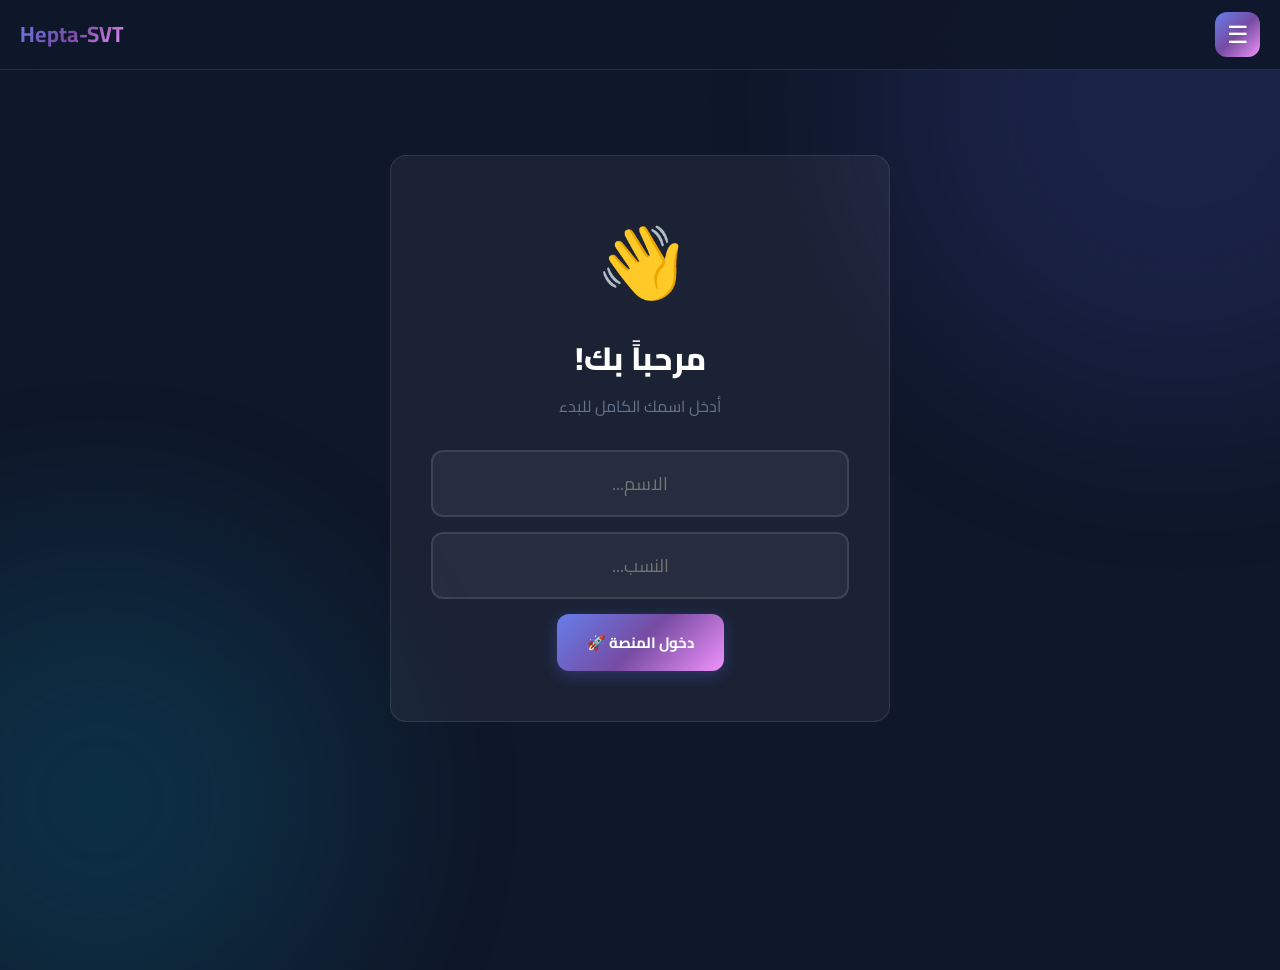
<file: index-24.html>
<!DOCTYPE html>
<html lang="ar" dir="rtl">
<head>
    <meta charset="UTF-8">
    <meta name="viewport" content="width=device-width, initial-scale=1.0">
    <title>Hepta-SVT - منصة علوم الحياة والأرض</title>
    
    <!-- Favicon for browsers -->
    <link rel="icon" type="image/jpeg" href="logo.jpg?v=2">
    <link rel="shortcut icon" type="image/jpeg" href="logo.jpg?v=2">
    
    <!-- Apple Touch Icon for iOS -->
    <link rel="apple-touch-icon" href="logo.jpg?v=2">
    <link rel="apple-touch-icon" sizes="152x152" href="logo.jpg?v=2">
    <link rel="apple-touch-icon" sizes="180x180" href="logo.jpg?v=2">
    <link rel="apple-touch-icon" sizes="167x167" href="logo.jpg?v=2">
    
    <!-- Android Chrome -->
    <link rel="icon" sizes="192x192" href="logo.jpg?v=2">
    <link rel="icon" sizes="512x512" href="logo.jpg?v=2">
    
    <!-- Web App Manifest -->
    <meta name="theme-color" content="#6366f1">
    <meta name="apple-mobile-web-app-capable" content="yes">
    <meta name="apple-mobile-web-app-status-bar-style" content="black-translucent">
    <meta name="apple-mobile-web-app-title" content="Hepta-SVT">
    
    <link href="https://fonts.googleapis.com/css2?family=Cairo:wght@400;600;700;800;900&family=Orbitron:wght@700;900&display=swap" rel="stylesheet">
    <style>
:root {
    --primary: #6366f1;
    --secondary: #06b6d4;
    --accent: #f59e0b;
    --success: #10b981;
    --danger: #ef4444;
    --dark: #0f172a;
    --white: #ffffff;
    --gray: #64748b;
    --gradient-main: linear-gradient(135deg, #667eea 0%, #764ba2 50%, #f093fb 100%);
}

* { margin: 0; padding: 0; box-sizing: border-box; }

body {
    font-family: 'Cairo', sans-serif;
    background: var(--dark);
    color: var(--white);
    line-height: 1.6;
    min-height: 100vh;
}

.bg-animation {
    position: fixed;
    inset: 0;
    z-index: 0;
    opacity: 0.15;
    pointer-events: none;
}

.bg-animation::before, .bg-animation::after {
    content: '';
    position: absolute;
    border-radius: 50%;
    filter: blur(100px);
    animation: float 20s infinite ease-in-out;
}

.bg-animation::before {
    width: 600px;
    height: 600px;
    background: var(--primary);
    top: -200px;
    right: -200px;
}

.bg-animation::after {
    width: 500px;
    height: 500px;
    background: var(--secondary);
    bottom: -150px;
    left: -150px;
    animation-delay: 5s;
}

@keyframes float {
    0%, 100% { transform: translate(0, 0); }
    25% { transform: translate(50px, -50px); }
    50% { transform: translate(-30px, 30px); }
    75% { transform: translate(40px, 40px); }
}

.navbar {
    position: fixed;
    top: 0;
    left: 0;
    width: 100%;
    height: 70px;
    background: rgba(15, 23, 42, 0.9);
    backdrop-filter: blur(20px);
    border-bottom: 1px solid rgba(255, 255, 255, 0.1);
    display: flex;
    align-items: center;
    justify-content: space-between;
    padding: 0 20px;
    z-index: 1000;
}

.menu-btn {
    width: 45px;
    height: 45px;
    background: var(--gradient-main);
    border: none;
    border-radius: 12px;
    cursor: pointer;
    font-size: 24px;
    color: var(--white);
}

.logo-text {
    font-size: 22px;
    font-weight: 700;
    background: var(--gradient-main);
    -webkit-background-clip: text;
    -webkit-text-fill-color: transparent;
}

.sidebar {
    position: fixed;
    top: 0;
    right: -320px;
    width: 320px;
    height: 100vh;
    background: rgba(15, 23, 42, 0.95);
    backdrop-filter: blur(30px);
    padding: 90px 20px 20px;
    transition: 0.3s;
    z-index: 999;
    overflow-y: auto;
    display: flex;
    flex-direction: column;
}

.sidebar.active { right: 0; }

.sidebar-overlay {
    position: fixed;
    inset: 0;
    background: rgba(0, 0, 0, 0.6);
    opacity: 0;
    visibility: hidden;
    transition: 0.3s;
    z-index: 998;
}

.sidebar-overlay.active {
    opacity: 1;
    visibility: visible;
}

.sidebar-item {
    background: rgba(255, 255, 255, 0.05);
    border: 1px solid rgba(255, 255, 255, 0.1);
    border-radius: 12px;
    padding: 15px;
    margin-bottom: 10px;
    cursor: pointer;
    display: flex;
    align-items: center;
    gap: 15px;
    transition: 0.3s;
}

.sidebar-item:hover, .sidebar-item.active {
    background: var(--gradient-main);
}

.main {
    margin-top: 70px;
    padding: 5px 20px 30px 20px;
    position: relative;
    z-index: 1;
    min-height: calc(100vh - 70px);
}

.page {
    display: none;
    animation: fadeInUp 0.5s;
    padding-top: 0;
    margin-top: 0;
}

.page > h2:first-child,
.page > .hero:first-child {
    margin-top: 0 !important;
    padding-top: 0 !important;
}

.page.active { display: block; }

@keyframes fadeInUp {
    from { opacity: 0; transform: translateY(30px); }
    to { opacity: 1; transform: translateY(0); }
}

.hero {
    background: var(--gradient-main);
    border-radius: 16px;
    padding: 50px 40px;
    text-align: center;
    margin-bottom: 40px;
}

.hero-title {
    font-size: 42px;
    font-weight: 800;
    margin-bottom: 15px;
}

.cards-grid {
    display: grid;
    grid-template-columns: repeat(auto-fit, minmax(280px, 1fr));
    gap: 25px;
    margin-bottom: 30px;
}

.card {
    background: rgba(255, 255, 255, 0.05);
    border: 1px solid rgba(255, 255, 255, 0.1);
    border-radius: 16px;
    padding: 30px;
    cursor: pointer;
    transition: 0.3s;
    display: flex;
    flex-direction: column;
    min-height: 280px;
}

.card:hover {
    transform: translateY(-8px);
    box-shadow: 0 20px 50px rgba(0, 0, 0, 0.3);
}

.card-icon {
    width: 60px;
    height: 60px;
    background: var(--gradient-main);
    border-radius: 15px;
    display: flex;
    align-items: center;
    justify-content: center;
    font-size: 28px;
    margin-bottom: 20px;
}

.card-title {
    font-size: 20px;
    font-weight: 700;
    margin-bottom: 10px;
}

.card-description {
    font-size: 14px;
    color: var(--gray);
}

.back-btn {
    background: rgba(255, 255, 255, 0.1);
    border: 1px solid rgba(255, 255, 255, 0.2);
    padding: 10px 20px;
    border-radius: 10px;
    cursor: pointer;
    display: inline-flex;
    align-items: center;
    gap: 8px;
    font-size: 14px;
    color: var(--white);
    margin-bottom: 20px;
    transition: 0.3s;
}

.back-btn:hover {
    background: rgba(255, 255, 255, 0.15);
}

.btn {
    padding: 14px 30px;
    border-radius: 12px;
    font-size: 15px;
    font-weight: 700;
    cursor: pointer;
    border: none;
    transition: 0.3s;
    font-family: 'Cairo', sans-serif;
}

.btn-primary {
    background: var(--gradient-main);
    color: var(--white);
    box-shadow: 0 4px 15px rgba(99, 102, 241, 0.3);
}

.btn-primary:hover {
    transform: translateY(-2px);
    box-shadow: 0 8px 25px rgba(99, 102, 241, 0.4);
}

.btn-ghost {
    background: transparent;
    border: 2px solid rgba(255, 255, 255, 0.2);
    color: var(--gray);
}

.btn-ghost:hover {
    border-color: var(--primary);
    color: var(--primary);
}

.btn-warning {
    background: linear-gradient(135deg, #f59e0b, #f97316);
    color: var(--white);
}

.btn-danger {
    background: linear-gradient(135deg, #ef4444, #dc2626);
    color: var(--white);
}

/* Game HUD */
.game-hud {
    position: fixed;
    top: 70px;
    left: 0;
    right: 0;
    background: rgba(15, 23, 42, 0.95);
    backdrop-filter: blur(20px);
    border-bottom: 1px solid rgba(255, 255, 255, 0.1);
    padding: 12px 20px;
    z-index: 999;
    display: none;
    grid-template-columns: repeat(4, 1fr);
    gap: 10px;
}

.game-hud.active {
    display: grid;
}

.hud-item {
    background: rgba(255, 255, 255, 0.05);
    border: 1px solid rgba(255, 255, 255, 0.1);
    border-radius: 10px;
    padding: 10px;
    text-align: center;
}

.hud-label {
    font-size: 10px;
    color: var(--gray);
    text-transform: uppercase;
    margin-bottom: 3px;
}

.hud-value {
    font-family: 'Orbitron', sans-serif;
    font-size: 20px;
    font-weight: 700;
    color: var(--primary);
}

.hud-value.points { color: var(--accent); }
.hud-value.timer { color: var(--success); }

/* Levels Grid */
.levels-grid {
    display: grid;
    grid-template-columns: repeat(auto-fill, minmax(150px, 1fr));
    gap: 20px;
    max-width: 900px;
    margin: 0 auto;
}

.level-card {
    background: rgba(255, 255, 255, 0.05);
    border: 2px solid rgba(255, 255, 255, 0.1);
    border-radius: 16px;
    padding: 30px 20px;
    text-align: center;
    cursor: pointer;
    transition: 0.3s;
    position: relative;
}

.level-card:not(.locked):hover {
    transform: translateY(-5px);
    border-color: var(--primary);
    box-shadow: 0 10px 30px rgba(99, 102, 241, 0.3);
}

.level-card.locked {
    opacity: 0.5;
    cursor: pointer;
    filter: grayscale(0.7);
    border: 2px solid rgba(255,255,255,0.1);
}

.level-card.locked:hover {
    opacity: 0.6;
    transform: translateY(-3px);
    border-color: rgba(239,68,68,0.5);
}

.level-number {
    font-size: 48px;
    font-weight: 900;
    font-family: 'Orbitron', sans-serif;
    background: var(--gradient-main);
    -webkit-background-clip: text;
    -webkit-text-fill-color: transparent;
    margin-bottom: 10px;
}

.level-label {
    font-size: 14px;
    color: var(--gray);
}

.level-stars {
    margin-top: 10px;
    font-size: 20px;
}

.level-lock {
    position: absolute;
    top: 15px;
    left: 15px;
    font-size: 24px;
}

/* Game Content */
.game-content {
    margin-top: 100px;
    max-width: 900px;
    margin-left: auto;
    margin-right: auto;
}

.question-card {
    background: rgba(255, 255, 255, 0.05);
    border: 1px solid rgba(255, 255, 255, 0.1);
    border-radius: 16px;
    padding: 30px;
}

.clue-box {
    background: rgba(6, 182, 212, 0.1);
    border: 1px solid rgba(6, 182, 212, 0.2);
    border-radius: 12px;
    padding: 25px;
    margin-bottom: 30px;
    text-align: center;
}

.clue-label {
    font-size: 12px;
    color: var(--secondary);
    text-transform: uppercase;
    margin-bottom: 10px;
    font-weight: 700;
}

.clue-text {
    font-size: 22px;
    font-weight: 700;
}

.answer-section {
    margin-bottom: 25px;
}

.answer-label {
    font-size: 13px;
    color: var(--gray);
    margin-bottom: 15px;
    text-align: center;
}

.answer-slots {
    display: flex;
    gap: 6px;
    justify-content: center;
    flex-wrap: nowrap;
    min-height: 65px;
    background: rgba(0, 0, 0, 0.2);
    border: 2px dashed rgba(255, 255, 255, 0.2);
    border-radius: 12px;
    padding: 12px 10px;
    direction: ltr;
    overflow-x: auto;
}

.answer-slots.correct {
    border-color: var(--success);
    background: rgba(16, 185, 129, 0.1);
}

.answer-slots.wrong {
    border-color: var(--danger);
    animation: shake 0.5s;
}

@keyframes shake {
    0%, 100% { transform: translateX(0); }
    25% { transform: translateX(-10px); }
    75% { transform: translateX(10px); }
}

.empty-slot {
    min-width: 45px;
    width: 45px;
    height: 52px;
    background: rgba(99, 102, 241, 0.1);
    border: 2px solid rgba(99, 102, 241, 0.3);
    border-radius: 10px;
    display: flex;
    align-items: center;
    justify-content: center;
    font-size: 26px;
    font-weight: 900;
    font-family: 'Orbitron', sans-serif;
    color: var(--primary);
    flex-shrink: 0;
    animation: popIn 0.3s;
}

.empty-slot.filled {
    background: rgba(99, 102, 241, 0.2);
    border-color: var(--primary);
    cursor: pointer;
}

.empty-slot.filled:hover {
    transform: scale(1.1);
}

.empty-slot.hint {
    background: rgba(16, 185, 129, 0.2);
    border-color: var(--success);
    color: var(--success);
}

@keyframes popIn {
    from { transform: scale(0); opacity: 0; }
    to { transform: scale(1); opacity: 1; }
}

.choices-section {
    margin-bottom: 20px;
}

.choices-label {
    font-size: 13px;
    color: var(--gray);
    margin-bottom: 15px;
    text-align: center;
}

.letter-choices {
    display: flex;
    gap: 8px;
    justify-content: center;
    flex-wrap: wrap;
    padding: 20px;
    background: rgba(0, 0, 0, 0.2);
    border-radius: 12px;
    direction: ltr;
}

.letter-btn {
    width: 52px;
    height: 56px;
    background: linear-gradient(135deg, rgba(99, 102, 241, 0.2), rgba(99, 102, 241, 0.1));
    border: 2px solid rgba(99, 102, 241, 0.4);
    border-radius: 12px;
    color: var(--white);
    font-size: 24px;
    font-weight: 900;
    font-family: 'Orbitron', sans-serif;
    cursor: pointer;
    transition: 0.2s;
}

.letter-btn:hover:not(:disabled) {
    transform: translateY(-4px) scale(1.05);
    border-color: var(--primary);
}

.letter-btn:disabled {
    opacity: 0.2;
    cursor: not-allowed;
}

.game-actions {
    display: flex;
    gap: 10px;
    justify-content: center;
    flex-wrap: wrap;
}

/* Feedback */
.feedback-overlay {
    position: fixed;
    inset: 0;
    background: rgba(0, 0, 0, 0.85);
    backdrop-filter: blur(10px);
    display: none;
    align-items: center;
    justify-content: center;
    z-index: 3000;
}

.feedback-overlay.active { display: flex; }

.feedback-card {
    background: linear-gradient(135deg, rgba(15, 23, 42, 0.95), rgba(30, 41, 59, 0.95));
    border: 2px solid rgba(99, 102, 241, 0.3);
    border-radius: 24px;
    padding: 40px;
    text-align: center;
    animation: bounceIn 0.5s;
    max-width: 90%;
}

@keyframes bounceIn {
    0% { transform: scale(0.5); opacity: 0; }
    70% { transform: scale(1.05); }
    100% { transform: scale(1); opacity: 1; }
}

.feedback-icon {
    font-size: 70px;
    margin-bottom: 15px;
}

.feedback-title {
    font-size: 28px;
    font-weight: 900;
    margin-bottom: 10px;
}

.feedback-title.success { color: var(--success); }

.feedback-msg {
    font-size: 15px;
    color: var(--gray);
    margin-bottom: 15px;
}

.feedback-points {
    background: rgba(245, 158, 11, 0.15);
    border: 1px solid rgba(245, 158, 11, 0.3);
    border-radius: 12px;
    padding: 10px 18px;
    font-size: 16px;
    font-weight: 700;
    color: var(--accent);
    margin-bottom: 20px;
    display: inline-block;
}

/* Level Complete */
.level-complete {
    max-width: 600px;
}

.level-complete-title {
    font-size: 36px;
    font-weight: 900;
    margin-bottom: 20px;
    background: var(--gradient-main);
    -webkit-background-clip: text;
    -webkit-text-fill-color: transparent;
}

.level-stats {
    background: rgba(255, 255, 255, 0.05);
    border-radius: 12px;
    padding: 20px;
    margin-bottom: 25px;
}

.stat-row {
    display: flex;
    justify-content: space-between;
    padding: 10px 0;
    border-bottom: 1px solid rgba(255, 255, 255, 0.1);
}

.stat-row:last-child {
    border-bottom: none;
}

.stat-label {
    color: var(--gray);
}

.stat-value {
    font-weight: 700;
    font-family: 'Orbitron', sans-serif;
    color: var(--accent);
}

/* Leaderboard */
.leaderboard {
    max-width: 700px;
    margin: 0 auto;
}

.leaderboard-title {
    font-size: 32px;
    font-weight: 800;
    margin-bottom: 25px;
    text-align: center;
}

.leaderboard-table {
    background: rgba(255, 255, 255, 0.05);
    border-radius: 16px;
    overflow: hidden;
    box-shadow: 0 4px 20px rgba(0, 0, 0, 0.2);
}

.leaderboard-row {
    display: grid;
    grid-template-columns: 70px 1fr 110px 100px;
    gap: 15px;
    padding: 18px 20px;
    border-bottom: 1px solid rgba(255, 255, 255, 0.08);
    align-items: center;
    transition: 0.3s;
}

.leaderboard-row:hover:not(.header) {
    background: rgba(255, 255, 255, 0.03);
}

.leaderboard-row:last-child {
    border-bottom: none;
}

.leaderboard-row.header {
    background: rgba(99, 102, 241, 0.15);
    font-weight: 700;
    font-size: 13px;
    color: var(--gray);
    text-transform: uppercase;
    letter-spacing: 0.5px;
}

.leaderboard-rank {
    font-size: 28px;
    font-weight: 900;
    font-family: 'Orbitron', sans-serif;
    background: var(--gradient-main);
    -webkit-background-clip: text;
    -webkit-text-fill-color: transparent;
    text-align: center;
}

.leaderboard-name {
    font-weight: 600;
    font-size: 16px;
}

.leaderboard-score {
    font-family: 'Orbitron', sans-serif;
    color: var(--success);
    font-weight: 700;
    font-size: 18px;
    text-align: center;
}

.leaderboard-time {
    font-family: 'Orbitron', sans-serif;
    font-size: 15px;
    color: var(--accent);
    font-weight: 600;
    text-align: center;
}

/* Popup */
.popup {
    position: fixed;
    inset: 0;
    background: rgba(0, 0, 0, 0.9);
    display: none;
    align-items: center;
    justify-content: center;
    z-index: 3000;
    padding: 20px;
}

.popup.active { display: flex; }

.popup-content {
    position: relative;
    max-width: 90%;
    max-height: 85vh;
}

.popup-img {
    max-width: 100%;
    max-height: 85vh;
    border-radius: 16px;
}

.popup-close {
    position: absolute;
    top: -50px;
    left: -50px;
    width: 50px;
    height: 50px;
    background: var(--white);
    color: var(--dark);
    border: none;
    border-radius: 50%;
    font-size: 24px;
    cursor: pointer;
}

/* Responsive */
@media (max-width: 768px) {
    .hero-title { font-size: 32px; }
    .cards-grid { grid-template-columns: 1fr; }
    .game-hud { grid-template-columns: repeat(2, 1fr); gap: 8px; padding: 10px; }
    .hud-value { font-size: 18px; }
    .empty-slot { min-width: 38px; width: 38px; height: 46px; font-size: 22px; }
    .letter-btn { width: 46px; height: 50px; font-size: 20px; }
    .answer-slots { gap: 4px; }
    .question-card { padding: 20px; }
    .leaderboard-row { grid-template-columns: 50px 1fr 90px 80px; gap: 10px; padding: 12px 15px; }
    .feedback-card { padding: 30px 25px; }
}

@media (max-width: 480px) {
    .empty-slot { min-width: 32px; width: 32px; height: 40px; font-size: 18px; }
    .answer-slots { gap: 3px; padding: 10px 5px; }
}
</style>

<!-- Google tag (gtag.js) -->
<script async src="https://www.googletagmanager.com/gtag/js?id=G-02PLNV6B4Z"></script>
<script>
  window.dataLayer = window.dataLayer || [];
  function gtag(){dataLayer.push(arguments);}
  gtag('js', new Date());

  gtag('config', 'G-02PLNV6B4Z');
</script>

</head>
<body>
<div class="bg-animation"></div>

<!-- Navbar -->
<nav class="navbar">
    <button class="menu-btn" onclick="toggleSidebar()">☰</button>
    <h1 class="logo-text">Hepta-SVT</h1>
    <div id="userNameDisplay" style="display:none;font-size:13px;font-weight:600;background:rgba(255,255,255,0.08);padding:6px 12px;border-radius:8px;">
        👤 <span id="userNameText"></span>
    </div>
</nav>

<!-- Sidebar -->
<div class="sidebar-overlay" id="sidebarOverlay" onclick="closeSidebar()"></div>
<aside class="sidebar" id="sidebar">
    <div class="sidebar-item active" onclick="navigateTo('dashboard')">
        <span>🏠</span>
        <span>الصفحة الرئيسية</span>
    </div>
    <div class="sidebar-item" onclick="navigateTo('lessons')">
        <span>📚</span>
        <span>الدروس</span>
    </div>
    <div class="sidebar-item" onclick="navigateTo('tests')">
        <span>✍️</span>
        <span>اختبر نفسك</span>
    </div>
    <div class="sidebar-item" onclick="navigateTo('laboratory')">
        <span>🧪</span>
        <span>المختبر</span>
    </div>
    <div class="sidebar-item" onclick="navigateTo('exercises')">
        <span>📝</span>
        <span>تمارين</span>
    </div>
    <div class="sidebar-item" onclick="navigateTo('videos')">
        <span>🎥</span>
        <span>فيديوهات تعليمية</span>
    </div>
    
    <!-- Logout Button (Fixed at bottom) -->
    <div class="sidebar-item" onclick="logout()" style="margin-top:auto;background:rgba(239,68,68,0.1);border:2px solid rgba(239,68,68,0.3);border-radius:12px;transition:all 0.3s;" onmouseover="this.style.background='rgba(239,68,68,0.2)';this.style.borderColor='rgba(239,68,68,0.5)'" onmouseout="this.style.background='rgba(239,68,68,0.1)';this.style.borderColor='rgba(239,68,68,0.3)'">
        <span style="font-size:20px;">🚪</span>
        <span style="color:rgba(239,68,68,0.9);font-weight:700;">تسجيل الخروج</span>
    </div>
</aside>

<!-- HUD -->
<div class="game-hud" id="gameHud">
    <div class="hud-item">
        <div class="hud-label">المستوى</div>
        <div class="hud-value" id="hudLevel">1</div>
    </div>
    <div class="hud-item">
        <div class="hud-label">الاختبار</div>
        <div class="hud-value" id="hudQuestion">1/10</div>
    </div>
    <div class="hud-item">
        <div class="hud-label">النقاط</div>
        <div class="hud-value points" id="hudPoints">0</div>
    </div>
    <div class="hud-item">
        <div class="hud-label">الوقت</div>
        <div class="hud-value timer" id="hudTimer">00:00</div>
    </div>
</div>

<!-- Main -->
<main class="main">

<!-- Name Input Screen -->
<section id="nameScreen" class="page active">
    <div style="max-width:500px;margin:80px auto;text-align:center;">
        <div style="background:rgba(255,255,255,0.05);border:1px solid rgba(255,255,255,0.1);border-radius:16px;padding:50px 40px;">
            <div style="font-size:70px;margin-bottom:15px;">👋</div>
            <h2 style="font-size:32px;font-weight:800;margin-bottom:10px;">مرحباً بك!</h2>
            <p style="color:var(--gray);margin-bottom:30px;">أدخل اسمك الكامل للبدء</p>
            
            <input type="text" id="firstName" placeholder="الاسم..." maxlength="20" 
                   style="width:100%;padding:15px 20px;background:rgba(255,255,255,0.05);border:2px solid rgba(255,255,255,0.1);border-radius:12px;color:var(--white);font-size:18px;font-family:'Cairo',sans-serif;margin-bottom:15px;text-align:center;"
                   onkeyup="checkNameInput()">
            
            <input type="text" id="lastName" placeholder="النسب..." maxlength="20"
                   style="width:100%;padding:15px 20px;background:rgba(255,255,255,0.05);border:2px solid rgba(255,255,255,0.1);border-radius:12px;color:var(--white);font-size:18px;font-family:'Cairo',sans-serif;margin-bottom:15px;text-align:center;"
                   onkeyup="checkNameInput()" onkeypress="if(event.key==='Enter') submitName()">
            
            <div id="nameError" style="display:none;background:rgba(239,68,68,0.15);border:1px solid rgba(239,68,68,0.3);border-radius:12px;padding:15px;margin-bottom:20px;font-size:14px;color:var(--danger);">
                ⚠️ هذا الاسم مسجل بالفعل! الرجاء استخدام اسم آخر
            </div>
            
            <button class="btn btn-primary" id="startBtn" onclick="submitName()" disabled>دخول المنصة 🚀</button>
        </div>
    </div>
</section>

<!-- Dashboard -->

<section id="dashboard" class="page">
    
    <!-- Fixed Welcome Section -->
    <div style="text-align:center;margin-bottom:40px;">
        <p style="font-size:18px;color:rgba(255,255,255,0.7);margin-bottom:8px;">مرحباً بكم في</p>
        <h1 style="font-size:48px;font-weight:900;margin:0 0 10px;background:linear-gradient(135deg,#6366f1,#8b5cf6);-webkit-background-clip:text;-webkit-text-fill-color:transparent;background-clip:text;">Hepta-SVT</h1>
        <p style="font-size:16px;color:rgba(255,255,255,0.6);max-width:500px;margin:0 auto;">منصة خاصة بمادة علوم الحياة والأرض</p>
    </div>
    
    <!-- Rotating Cards Container (No Arrows) -->
    <div style="position:relative;max-width:650px;margin:0 auto;">
        <div style="position:relative;min-height:480px;">
            
            <!-- Card 1: ملخصات الدروس -->
            <div class="carousel-slide" style="position:absolute;width:100%;opacity:1;visibility:visible;z-index:2;transition:opacity 0.6s ease;padding:45px;background:linear-gradient(135deg,rgba(59,130,246,0.15),rgba(37,99,235,0.05));border:2px solid rgba(59,130,246,0.3);border-radius:20px;text-align:center;">
                <div style="width:90px;height:90px;background:linear-gradient(135deg,#3b82f6,#2563eb);border-radius:22px;display:flex;align-items:center;justify-content:center;font-size:48px;margin:0 auto 30px;box-shadow:0 10px 30px rgba(59,130,246,0.3);">📚</div>
                <h3 style="font-size:32px;font-weight:800;margin-bottom:18px;color:white;">ملخصات الدروس</h3>
                <p style="font-size:17px;line-height:1.9;color:rgba(255,255,255,0.85);margin-bottom:30px;">
                    استكشف ملخصات شاملة ومفصلة<br>
                    لجميع دروس المنهج
                </p>
                <div style="padding:18px;background:rgba(0,0,0,0.25);border-radius:14px;margin-bottom:25px;">
                    <span style="font-size:16px;color:rgba(255,255,255,0.8);">📖 6 دروس متاحة</span>
                </div>
                <button onclick="navigateTo('lessons')" class="btn btn-primary" style="width:100%;padding:18px;font-size:18px;font-weight:700;border-radius:14px;">
                    شاهد الملخصات →
                </button>
            </div>
            
            <!-- Card 2: الاختبارات -->
            <div class="carousel-slide" style="position:absolute;width:100%;opacity:0;visibility:hidden;z-index:1;transition:opacity 0.6s ease;padding:45px;background:linear-gradient(135deg,rgba(16,185,129,0.15),rgba(5,150,105,0.05));border:2px solid rgba(16,185,129,0.3);border-radius:20px;text-align:center;">
                <div style="width:90px;height:90px;background:linear-gradient(135deg,#10b981,#059669);border-radius:22px;display:flex;align-items:center;justify-content:center;font-size:48px;margin:0 auto 30px;box-shadow:0 10px 30px rgba(16,185,129,0.3);">✍️</div>
                <h3 style="font-size:32px;font-weight:800;margin-bottom:18px;color:white;">اختبر تمكنك</h3>
                <p style="font-size:17px;line-height:1.9;color:rgba(255,255,255,0.85);margin-bottom:30px;">
                    اختبارات معرفية ومهارية<br>
                    لقياس مستواك الحقيقي
                </p>
                <div style="padding:18px;background:rgba(0,0,0,0.25);border-radius:14px;margin-bottom:25px;">
                    <span style="font-size:16px;color:rgba(255,255,255,0.8);">📊 اختبارات متنوعة</span>
                </div>
                <button onclick="navigateTo('tests')" class="btn btn-primary" style="width:100%;padding:18px;font-size:18px;font-weight:700;background:linear-gradient(135deg,#10b981,#059669);border-radius:14px;">
                    ابدأ الاختبار →
                </button>
            </div>
            
            <!-- Card 3: الألعاب التربوية -->
            <div class="carousel-slide" style="position:absolute;width:100%;opacity:0;visibility:hidden;z-index:1;transition:opacity 0.6s ease;padding:45px;background:linear-gradient(135deg,rgba(249,115,22,0.15),rgba(234,88,12,0.05));border:2px solid rgba(249,115,22,0.3);border-radius:20px;text-align:center;">
                <div style="width:90px;height:90px;background:linear-gradient(135deg,#f97316,#ea580c);border-radius:22px;display:flex;align-items:center;justify-content:center;font-size:48px;margin:0 auto 30px;box-shadow:0 10px 30px rgba(249,115,22,0.3);">🎮</div>
                <h3 style="font-size:32px;font-weight:800;margin-bottom:18px;color:white;">ألعاب تربوية</h3>
                <p style="font-size:17px;line-height:1.9;color:rgba(255,255,255,0.85);margin-bottom:30px;">
                    العب الآن وحسّن ترتيبك<br>
                    تعلم بطريقة ممتعة وتفاعلية
                </p>
                <div style="padding:18px;background:rgba(0,0,0,0.25);border-radius:14px;margin-bottom:25px;">
                    <span style="font-size:16px;color:rgba(255,255,255,0.8);">🏆 تنافس مع الآخرين</span>
                </div>
                <button onclick="navigateTo('levelsScreen')" class="btn btn-primary" style="width:100%;padding:18px;font-size:18px;font-weight:700;background:linear-gradient(135deg,#f97316,#ea580c);border-radius:14px;">
                    العب الآن →
                </button>
            </div>
            
            <!-- Card 4: التجارب التفاعلية -->
            <div class="carousel-slide" style="position:absolute;width:100%;opacity:0;visibility:hidden;z-index:1;transition:opacity 0.6s ease;padding:45px;background:linear-gradient(135deg,rgba(236,72,153,0.15),rgba(219,39,119,0.05));border:2px solid rgba(236,72,153,0.3);border-radius:20px;text-align:center;">
                <div style="width:90px;height:90px;background:linear-gradient(135deg,#ec4899,#db2777);border-radius:22px;display:flex;align-items:center;justify-content:center;font-size:48px;margin:0 auto 30px;box-shadow:0 10px 30px rgba(236,72,153,0.3);">🔬</div>
                <h3 style="font-size:32px;font-weight:800;margin-bottom:18px;color:white;">تجارب تفاعلية</h3>
                <p style="font-size:17px;line-height:1.9;color:rgba(255,255,255,0.85);margin-bottom:30px;">
                    اجعل الدرس أكثر متعة<br>
                    من خلال تجارب علمية تفاعلية
                </p>
                <div style="padding:18px;background:rgba(0,0,0,0.25);border-radius:14px;margin-bottom:25px;">
                    <span style="font-size:16px;color:rgba(255,255,255,0.8);">🧪 تجارب مذهلة</span>
                </div>
                <button onclick="navigateTo('laboratory')" class="btn btn-primary" style="width:100%;padding:18px;font-size:18px;font-weight:700;background:linear-gradient(135deg,#ec4899,#db2777);border-radius:14px;">
                    استكشف التجارب →
                </button>
            </div>
            
            <!-- Card 5: الجديد في المنصة -->
            <div class="carousel-slide" style="position:absolute;width:100%;opacity:0;visibility:hidden;z-index:1;transition:opacity 0.6s ease;padding:45px;background:linear-gradient(135deg,rgba(168,85,247,0.15),rgba(147,51,234,0.05));border:2px solid rgba(168,85,247,0.3);border-radius:20px;text-align:center;">
                <div style="width:90px;height:90px;background:linear-gradient(135deg,#a855f7,#9333ea);border-radius:22px;display:flex;align-items:center;justify-content:center;font-size:48px;margin:0 auto 30px;box-shadow:0 10px 30px rgba(168,85,247,0.3);">⭐</div>
                <h3 style="font-size:32px;font-weight:800;margin-bottom:18px;color:white;">جديد المنصة</h3>
                <p style="font-size:17px;line-height:1.9;color:rgba(255,255,255,0.85);margin-bottom:30px;">
                    60 ملف PDF تمارين<br>
                    وامتحانات جهوية متاحة الآن!
                </p>
                <div style="padding:18px;background:rgba(0,0,0,0.25);border-radius:14px;margin-bottom:25px;">
                    <span style="font-size:16px;color:rgba(255,255,255,0.8);">🆕 تم الإضافة اليوم</span>
                </div>
                <button onclick="navigateTo('exercises')" class="btn btn-primary" style="width:100%;padding:18px;font-size:18px;font-weight:700;background:linear-gradient(135deg,#a855f7,#9333ea);border-radius:14px;">
                    استكشف الآن →
                </button>
            </div>
            
        </div>
        
        <!-- Dots Navigation -->
        <div style="display:flex;justify-content:center;gap:12px;margin-top:35px;">
            <div class="carousel-dot" onclick="goToCard(0)" style="width:14px;height:14px;border-radius:50%;background:var(--primary);cursor:pointer;transition:all 0.3s;transform:scale(1.3);"></div>
            <div class="carousel-dot" onclick="goToCard(1)" style="width:14px;height:14px;border-radius:50%;background:rgba(255,255,255,0.3);cursor:pointer;transition:all 0.3s;"></div>
            <div class="carousel-dot" onclick="goToCard(2)" style="width:14px;height:14px;border-radius:50%;background:rgba(255,255,255,0.3);cursor:pointer;transition:all 0.3s;"></div>
            <div class="carousel-dot" onclick="goToCard(3)" style="width:14px;height:14px;border-radius:50%;background:rgba(255,255,255,0.3);cursor:pointer;transition:all 0.3s;"></div>
            <div class="carousel-dot" onclick="goToCard(4)" style="width:14px;height:14px;border-radius:50%;background:rgba(255,255,255,0.3);cursor:pointer;transition:all 0.3s;"></div>
        </div>
        
    </div>
</section>

<!-- Lessons -->
<section id="lessons" class="page">
    <h2 style="margin-bottom:25px;font-size:28px;">📚 الدروس المتاحة</h2>
    <div class="cards-grid">
        <div class="card" onclick="openLesson('nervous')">
            <div class="card-icon">🧠</div>
            <h3 class="card-title">Le système nerveux</h3>
            <p class="card-description">دراسة شاملة للجهاز العصبي</p>
        </div>
        <div class="card" onclick="openLesson('muscular')">
            <div class="card-icon">💪</div>
            <h3 class="card-title">Le système musculaire</h3>
            <p class="card-description">تعرف على دور العضلات</p>
        </div>
        <div class="card" onclick="showImage('microbes.jpg')">
            <div class="card-icon">🦠</div>
            <h3 class="card-title">Les microbes</h3>
            <p class="card-description">عالم الكائنات الدقيقة</p>
        </div>
        <div class="card locked" onclick="alert('🔒 هذا الدرس غير متاح حالياً\n\nسيتم فتحه قريباً!');" style="opacity:0.5;filter:grayscale(0.7);cursor:pointer;">
            <div class="card-icon">🛡️</div>
            <h3 class="card-title">Le système immunitaire</h3>
            <p class="card-description">المناعة الطبيعية والمكتسبة</p>
            <div style="position:absolute;top:15px;right:15px;font-size:24px;">🔒</div>
        </div>
        <div class="card locked" onclick="alert('🔒 هذا الدرس غير متاح حالياً\n\nسيتم فتحه قريباً!');" style="opacity:0.5;filter:grayscale(0.7);cursor:pointer;">
            <div class="card-icon">🔴</div>
            <h3 class="card-title">Dysfonctionnements immunitaires</h3>
            <p class="card-description">الحساسية والإيدز</p>
            <div style="position:absolute;top:15px;right:15px;font-size:24px;">🔒</div>
        </div>
        <div class="card locked" onclick="alert('🔒 هذا الدرس غير متاح حالياً\n\nسيتم فتحه قريباً!');" style="opacity:0.5;filter:grayscale(0.7);cursor:pointer;">
            <div class="card-icon">💉</div>
            <h3 class="card-title">La transfusion sanguine</h3>
            <p class="card-description">فصائل الدم ونقل الدم</p>
            <div style="position:absolute;top:15px;right:15px;font-size:24px;">🔒</div>
        </div>
    </div>
</section>

<!-- Lesson Details -->
<section id="lessonDetails" class="page">
    <button class="back-btn" onclick="navigateTo('lessons')">→ العودة للدروس</button>
    <h2 id="lessonTitle" style="margin-bottom:25px;font-size:28px;"></h2>
    <div class="cards-grid" id="lessonParagraphs"></div>
</section>

<!-- Tests -->
<section id="tests" class="page">
    <h2 style="margin-top:0;margin-bottom:30px;font-size:28px;">✍️ اختبر نفسك</h2>
    <div class="cards-grid">
        <div class="card" onclick="navigateTo('knowledgeTests')">
            <div class="card-icon" style="background:linear-gradient(135deg,#3b82f6,#2563eb);">📝</div>
            <h3 class="card-title">اختبارات معرفية</h3>
            <p class="card-description">اختبر معرفتك النظرية في 3 مستويات</p>
        </div>
        <div class="card" onclick="navigateTo('skillTests')">
            <div class="card-icon" style="background:linear-gradient(135deg,#10b981,#059669);">🎯</div>
            <h3 class="card-title">اختبارات مهارية</h3>
            <p class="card-description">اختبر قدرتك على التطبيق العملي</p>
        </div>
        <div class="card" onclick="navigateTo('levelsScreen')">
            <div class="card-icon" style="background:linear-gradient(135deg,#f97316,#ea580c);">🎮</div>
            <h3 class="card-title">ألعاب تربوية</h3>
            <p class="card-description">تعلم وتسلى في نفس الوقت</p>
        </div>
    </div>
</section>

<!-- Knowledge Tests (اختبارات معرفية) -->
<section id="knowledgeTests" class="page">
    <button class="back-btn" onclick="navigateTo('tests')">→ الرجوع</button>
    <h2 style="margin-top:0;margin-bottom:30px;font-size:28px;">📝 اختبارات معرفية</h2>
    <div style="max-width:900px;margin:0 auto;">
        <div class="cards-grid">
            <div class="card" onclick="startKnowledgeQuiz('easy')">
                <div class="card-icon" style="background:linear-gradient(135deg,#10b981,#059669);">😊</div>
                <h3 class="card-title">المستوى السهل</h3>
                <p class="card-description">20 سؤالاً<br>15 إجابة صحيحة للنجاح</p>
                <div id="easyBestScore" style="margin-top:10px;font-size:14px;color:rgba(255,255,255,0.7);"></div>
            </div>
            <div class="card" id="mediumQuizCard" onclick="checkQuizUnlock('medium')" style="position:relative;">
                <div class="card-icon" style="background:linear-gradient(135deg,#f59e0b,#f97316);">🤔</div>
                <h3 class="card-title">المستوى المتوسط</h3>
                <p class="card-description">30 سؤالاً (QCM + صح/خطأ + صل بسهم)<br>25 إجابة صحيحة للنجاح</p>
                <div id="mediumBestScore" style="margin-top:10px;font-size:14px;color:rgba(255,255,255,0.7);"></div>
                <div id="mediumLock" style="position:absolute;top:15px;right:15px;font-size:32px;display:none;">🔒</div>
            </div>
            <div class="card" id="hardQuizCard" onclick="checkQuizUnlock('hard')" style="position:relative;">
                <div class="card-icon" style="background:linear-gradient(135deg,#ef4444,#dc2626);">😤</div>
                <h3 class="card-title">المستوى الصعب</h3>
                <p class="card-description">40 سؤالاً (6 أنواع متنوعة)<br>35 إجابة صحيحة للنجاح</p>
                <div id="hardBestScore" style="margin-top:10px;font-size:14px;color:rgba(255,255,255,0.7);"></div>
                <div id="hardLock" style="position:absolute;top:15px;right:15px;font-size:32px;display:none;">🔒</div>
            </div>
        </div>
    </div>
</section>

<!-- Skill Tests (اختبارات مهارية) -->
<section id="skillTests" class="page">
    <button class="back-btn" onclick="navigateTo('tests')">→ الرجوع</button>
    <h2 style="margin-top:0;margin-bottom:30px;font-size:28px;">🎯 اختبارات مهارية</h2>
    <div style="max-width:900px;margin:0 auto;">
        <div class="cards-grid">
            <div class="card" style="opacity:0.6;cursor:not-allowed;">
                <div class="card-icon" style="background:linear-gradient(135deg,#10b981,#059669);">😊</div>
                <h3 class="card-title">المستوى السهل</h3>
                <p class="card-description">اختبارات تطبيقية بسيطة</p>
                <div style="margin-top:10px;padding:5px 12px;background:var(--accent);border-radius:20px;display:inline-block;font-size:12px;">قريباً</div>
            </div>
            <div class="card" style="opacity:0.6;cursor:not-allowed;">
                <div class="card-icon" style="background:linear-gradient(135deg,#f59e0b,#f97316);">🤔</div>
                <h3 class="card-title">المستوى المتوسط</h3>
                <p class="card-description">اختبارات تطبيقية متوسطة</p>
                <div style="margin-top:10px;padding:5px 12px;background:var(--accent);border-radius:20px;display:inline-block;font-size:12px;">قريباً</div>
            </div>
            <div class="card" style="opacity:0.6;cursor:not-allowed;">
                <div class="card-icon" style="background:linear-gradient(135deg,#ef4444,#dc2626);">😤</div>
                <h3 class="card-title">المستوى الصعب</h3>
                <p class="card-description">اختبارات تطبيقية صعبة</p>
                <div style="margin-top:10px;padding:5px 12px;background:var(--accent);border-radius:20px;display:inline-block;font-size:12px;">قريباً</div>
            </div>
        </div>
    </div>
</section>

<!-- Quiz Screen -->
<section id="quizScreen" class="page">
    <button class="back-btn" onclick="navigateTo('knowledgeTests')">→ الرجوع</button>
    <div style="margin-top:20px;max-width:900px;margin-left:auto;margin-right:auto;">
        <div style="background:rgba(255,255,255,0.05);border:1px solid rgba(255,255,255,0.1);border-radius:16px;padding:20px;margin-bottom:25px;display:grid;grid-template-columns:repeat(3,1fr);gap:15px;">
            <div style="text-align:center;">
                <div style="font-size:12px;color:var(--gray);margin-bottom:5px;">السؤال</div>
                <div style="font-size:24px;font-weight:700;color:var(--primary);" id="quizProgress">1/20</div>
            </div>
            <div style="text-align:center;">
                <div style="font-size:12px;color:var(--gray);margin-bottom:5px;">صحيحة</div>
                <div style="font-size:24px;font-weight:700;color:var(--success);" id="quizCorrect">0</div>
            </div>
            <div style="text-align:center;">
                <div style="font-size:12px;color:var(--gray);margin-bottom:5px;">خاطئة</div>
                <div style="font-size:24px;font-weight:700;color:var(--danger);" id="quizWrong">0</div>
            </div>
        </div>
        
        <div style="background:rgba(255,255,255,0.05);border:1px solid rgba(255,255,255,0.1);border-radius:16px;padding:40px;">
            <h3 style="font-size:22px;font-weight:700;margin-bottom:30px;line-height:1.8;text-align:center;" id="quizQuestion"></h3>
            <div id="quizOptions" style="display:flex;flex-direction:column;gap:15px;"></div>
            <div id="quizFeedback" style="display:none;margin-top:25px;padding:20px;border-radius:12px;"></div>
            <button id="quizNextBtn" style="display:none;margin-top:20px;width:100%;" class="btn btn-primary" onclick="nextQuizQuestion()">السؤال التالي →</button>
        </div>
    </div>
</section>

<!-- Laboratory -->
<section id="laboratory" class="page">
    <h2 style="margin-bottom:25px;font-size:28px;">🧪 المختبر الافتراضي</h2>
    <div style="text-align:center;padding:80px 20px;">
        <div style="font-size:80px;opacity:0.3;">🔬</div>
        <h3 style="font-size:24px;margin:20px 0 10px;">قريباً جداً!</h3>
        <p style="color:var(--gray);line-height:1.8;">
            نعمل على إضافة تجارب تفاعلية مذهلة<br>
            ستجعل من فهمك للدروس أكثر بساطة ومتعة
        </p>
    </div>
</section>

<!-- Exercises -->
<section id="exercises" class="page">
    <h2 style="margin-top:0;margin-bottom:35px;font-size:28px;">📝 تمارين</h2>
    
    <!-- Les fonctions de relation -->
    <div style="background:rgba(59,130,246,0.08);border:2px solid rgba(59,130,246,0.2);border-radius:18px;padding:30px;margin-bottom:25px;transition:0.3s;" onmouseover="this.style.borderColor='rgba(59,130,246,0.4)'" onmouseout="this.style.borderColor='rgba(59,130,246,0.2)'">
        <div style="display:flex;align-items:center;justify-content:space-between;cursor:pointer;" onclick="toggleExerciseSection('fonctions')">
            <div style="display:flex;align-items:center;gap:18px;">
                <div style="width:65px;height:65px;background:linear-gradient(135deg,#3b82f6,#2563eb);border-radius:16px;display:flex;align-items:center;justify-content:center;font-size:32px;box-shadow:0 8px 20px rgba(59,130,246,0.3);">🧠</div>
                <div>
                    <h3 style="font-size:26px;font-weight:800;margin:0 0 8px;color:white;">Les fonctions de relation</h3>
                    <p style="font-size:15px;color:rgba(255,255,255,0.6);margin:0;">20 séries d'exercices • جاهزة للتحميل</p>
                </div>
            </div>
            <div id="fonctionsArrow" style="font-size:28px;color:rgba(255,255,255,0.4);transition:transform 0.3s;">▼</div>
        </div>
        
        <div id="fonctionsContent" style="display:none;margin-top:28px;padding-top:25px;border-top:2px solid rgba(59,130,246,0.15);">
            <div style="display:grid;grid-template-columns:repeat(auto-fill,minmax(150px,1fr));gap:12px;">
                <a href="pdfs/fonctions_relation/serie_1.pdf" target="_blank" style="padding:16px;background:rgba(59,130,246,0.15);border:2px solid rgba(59,130,246,0.4);border-radius:12px;text-align:center;color:white;text-decoration:none;font-weight:600;transition:0.3s;display:block;" onmouseover="this.style.background='rgba(59,130,246,0.25)'" onmouseout="this.style.background='rgba(59,130,246,0.15)'">📄 Série 1</a>
                <a href="pdfs/fonctions_relation/serie_2.pdf" target="_blank" style="padding:16px;background:rgba(59,130,246,0.15);border:2px solid rgba(59,130,246,0.4);border-radius:12px;text-align:center;color:white;text-decoration:none;font-weight:600;transition:0.3s;display:block;" onmouseover="this.style.background='rgba(59,130,246,0.25)'" onmouseout="this.style.background='rgba(59,130,246,0.15)'">📄 Série 2</a>
                <a href="pdfs/fonctions_relation/serie_3.pdf" target="_blank" style="padding:16px;background:rgba(59,130,246,0.15);border:2px solid rgba(59,130,246,0.4);border-radius:12px;text-align:center;color:white;text-decoration:none;font-weight:600;transition:0.3s;display:block;" onmouseover="this.style.background='rgba(59,130,246,0.25)'" onmouseout="this.style.background='rgba(59,130,246,0.15)'">📄 Série 3</a>
                <a href="pdfs/fonctions_relation/serie_4.pdf" target="_blank" style="padding:16px;background:rgba(59,130,246,0.15);border:2px solid rgba(59,130,246,0.4);border-radius:12px;text-align:center;color:white;text-decoration:none;font-weight:600;transition:0.3s;display:block;" onmouseover="this.style.background='rgba(59,130,246,0.25)'" onmouseout="this.style.background='rgba(59,130,246,0.15)'">📄 Série 4</a>
                <a href="pdfs/fonctions_relation/serie_5.pdf" target="_blank" style="padding:16px;background:rgba(59,130,246,0.15);border:2px solid rgba(59,130,246,0.4);border-radius:12px;text-align:center;color:white;text-decoration:none;font-weight:600;transition:0.3s;display:block;" onmouseover="this.style.background='rgba(59,130,246,0.25)'" onmouseout="this.style.background='rgba(59,130,246,0.15)'">📄 Série 5</a>
                <a href="pdfs/fonctions_relation/serie_6.pdf" target="_blank" style="padding:16px;background:rgba(59,130,246,0.15);border:2px solid rgba(59,130,246,0.4);border-radius:12px;text-align:center;color:white;text-decoration:none;font-weight:600;transition:0.3s;display:block;" onmouseover="this.style.background='rgba(59,130,246,0.25)'" onmouseout="this.style.background='rgba(59,130,246,0.15)'">📄 Série 6</a>
                <a href="pdfs/fonctions_relation/serie_7.pdf" target="_blank" style="padding:16px;background:rgba(59,130,246,0.15);border:2px solid rgba(59,130,246,0.4);border-radius:12px;text-align:center;color:white;text-decoration:none;font-weight:600;transition:0.3s;display:block;" onmouseover="this.style.background='rgba(59,130,246,0.25)'" onmouseout="this.style.background='rgba(59,130,246,0.15)'">📄 Série 7</a>
                <a href="pdfs/fonctions_relation/serie_8.pdf" target="_blank" style="padding:16px;background:rgba(59,130,246,0.15);border:2px solid rgba(59,130,246,0.4);border-radius:12px;text-align:center;color:white;text-decoration:none;font-weight:600;transition:0.3s;display:block;" onmouseover="this.style.background='rgba(59,130,246,0.25)'" onmouseout="this.style.background='rgba(59,130,246,0.15)'">📄 Série 8</a>
                <a href="pdfs/fonctions_relation/serie_9.pdf" target="_blank" style="padding:16px;background:rgba(59,130,246,0.15);border:2px solid rgba(59,130,246,0.4);border-radius:12px;text-align:center;color:white;text-decoration:none;font-weight:600;transition:0.3s;display:block;" onmouseover="this.style.background='rgba(59,130,246,0.25)'" onmouseout="this.style.background='rgba(59,130,246,0.15)'">📄 Série 9</a>
                <a href="pdfs/fonctions_relation/serie_10.pdf" target="_blank" style="padding:16px;background:rgba(59,130,246,0.15);border:2px solid rgba(59,130,246,0.4);border-radius:12px;text-align:center;color:white;text-decoration:none;font-weight:600;transition:0.3s;display:block;" onmouseover="this.style.background='rgba(59,130,246,0.25)'" onmouseout="this.style.background='rgba(59,130,246,0.15)'">📄 Série 10</a>
                <a href="pdfs/fonctions_relation/serie_11.pdf" target="_blank" style="padding:16px;background:rgba(59,130,246,0.15);border:2px solid rgba(59,130,246,0.4);border-radius:12px;text-align:center;color:white;text-decoration:none;font-weight:600;transition:0.3s;display:block;" onmouseover="this.style.background='rgba(59,130,246,0.25)'" onmouseout="this.style.background='rgba(59,130,246,0.15)'">📄 Série 11</a>
                <a href="pdfs/fonctions_relation/serie_12.pdf" target="_blank" style="padding:16px;background:rgba(59,130,246,0.15);border:2px solid rgba(59,130,246,0.4);border-radius:12px;text-align:center;color:white;text-decoration:none;font-weight:600;transition:0.3s;display:block;" onmouseover="this.style.background='rgba(59,130,246,0.25)'" onmouseout="this.style.background='rgba(59,130,246,0.15)'">📄 Série 12</a>
                <a href="pdfs/fonctions_relation/serie_13.pdf" target="_blank" style="padding:16px;background:rgba(59,130,246,0.15);border:2px solid rgba(59,130,246,0.4);border-radius:12px;text-align:center;color:white;text-decoration:none;font-weight:600;transition:0.3s;display:block;" onmouseover="this.style.background='rgba(59,130,246,0.25)'" onmouseout="this.style.background='rgba(59,130,246,0.15)'">📄 Série 13</a>
                <a href="pdfs/fonctions_relation/serie_14.pdf" target="_blank" style="padding:16px;background:rgba(59,130,246,0.15);border:2px solid rgba(59,130,246,0.4);border-radius:12px;text-align:center;color:white;text-decoration:none;font-weight:600;transition:0.3s;display:block;" onmouseover="this.style.background='rgba(59,130,246,0.25)'" onmouseout="this.style.background='rgba(59,130,246,0.15)'">📄 Série 14</a>
                <a href="pdfs/fonctions_relation/serie_15.pdf" target="_blank" style="padding:16px;background:rgba(59,130,246,0.15);border:2px solid rgba(59,130,246,0.4);border-radius:12px;text-align:center;color:white;text-decoration:none;font-weight:600;transition:0.3s;display:block;" onmouseover="this.style.background='rgba(59,130,246,0.25)'" onmouseout="this.style.background='rgba(59,130,246,0.15)'">📄 Série 15</a>
                <a href="pdfs/fonctions_relation/serie_16.pdf" target="_blank" style="padding:16px;background:rgba(59,130,246,0.15);border:2px solid rgba(59,130,246,0.4);border-radius:12px;text-align:center;color:white;text-decoration:none;font-weight:600;transition:0.3s;display:block;" onmouseover="this.style.background='rgba(59,130,246,0.25)'" onmouseout="this.style.background='rgba(59,130,246,0.15)'">📄 Série 16</a>
                <a href="pdfs/fonctions_relation/serie_17.pdf" target="_blank" style="padding:16px;background:rgba(59,130,246,0.15);border:2px solid rgba(59,130,246,0.4);border-radius:12px;text-align:center;color:white;text-decoration:none;font-weight:600;transition:0.3s;display:block;" onmouseover="this.style.background='rgba(59,130,246,0.25)'" onmouseout="this.style.background='rgba(59,130,246,0.15)'">📄 Série 17</a>
                <a href="pdfs/fonctions_relation/serie_18.pdf" target="_blank" style="padding:16px;background:rgba(59,130,246,0.15);border:2px solid rgba(59,130,246,0.4);border-radius:12px;text-align:center;color:white;text-decoration:none;font-weight:600;transition:0.3s;display:block;" onmouseover="this.style.background='rgba(59,130,246,0.25)'" onmouseout="this.style.background='rgba(59,130,246,0.15)'">📄 Série 18</a>
                <a href="pdfs/fonctions_relation/serie_19.pdf" target="_blank" style="padding:16px;background:rgba(59,130,246,0.15);border:2px solid rgba(59,130,246,0.4);border-radius:12px;text-align:center;color:white;text-decoration:none;font-weight:600;transition:0.3s;display:block;" onmouseover="this.style.background='rgba(59,130,246,0.25)'" onmouseout="this.style.background='rgba(59,130,246,0.15)'">📄 Série 19</a>
                <a href="pdfs/fonctions_relation/serie_20.pdf" target="_blank" style="padding:16px;background:rgba(59,130,246,0.15);border:2px solid rgba(59,130,246,0.4);border-radius:12px;text-align:center;color:white;text-decoration:none;font-weight:600;transition:0.3s;display:block;" onmouseover="this.style.background='rgba(59,130,246,0.25)'" onmouseout="this.style.background='rgba(59,130,246,0.15)'">📄 Série 20</a>
            </div>
            <div style="margin-top:20px;padding:15px;background:rgba(16,185,129,0.1);border:1px solid rgba(16,185,129,0.3);border-radius:10px;text-align:center;">
                <span style="color:rgba(16,185,129,0.9);font-size:14px;">✅ 20 séries d'exercices • ارفع الملفات الناقصة على GitHub</span>
            </div>
        </div>
    </div>
    
    <!-- Immunologie -->
    <div style="background:rgba(16,185,129,0.08);border:2px solid rgba(16,185,129,0.2);border-radius:18px;padding:30px;margin-bottom:25px;transition:0.3s;" onmouseover="this.style.borderColor='rgba(16,185,129,0.4)'" onmouseout="this.style.borderColor='rgba(16,185,129,0.2)'">
        <div style="display:flex;align-items:center;justify-content:space-between;cursor:pointer;" onclick="toggleExerciseSection('immunologie')">
            <div style="display:flex;align-items:center;gap:18px;">
                <div style="width:65px;height:65px;background:linear-gradient(135deg,#10b981,#059669);border-radius:16px;display:flex;align-items:center;justify-content:center;font-size:32px;box-shadow:0 8px 20px rgba(16,185,129,0.3);">🛡️</div>
                <div>
                    <h3 style="font-size:26px;font-weight:800;margin:0 0 8px;color:white;">Immunologie</h3>
                    <p style="font-size:15px;color:rgba(255,255,255,0.6);margin:0;">20 séries d'exercices • سيضاف قريباً</p>
                </div>
            </div>
            <div id="immunologieArrow" style="font-size:28px;color:rgba(255,255,255,0.4);transition:transform 0.3s;">▼</div>
        </div>
        
        <div id="immunologieContent" style="display:none;margin-top:28px;padding-top:25px;border-top:2px solid rgba(16,185,129,0.15);">
            <div style="display:grid;grid-template-columns:repeat(auto-fill,minmax(150px,1fr));gap:12px;">
                <div style="padding:16px;background:rgba(255,255,255,0.05);border:1px solid rgba(255,255,255,0.1);border-radius:12px;text-align:center;color:rgba(255,255,255,0.5);cursor:not-allowed;">📄 Série 1</div>
                <div style="padding:16px;background:rgba(255,255,255,0.05);border:1px solid rgba(255,255,255,0.1);border-radius:12px;text-align:center;color:rgba(255,255,255,0.5);cursor:not-allowed;">📄 Série 2</div>
                <div style="padding:16px;background:rgba(255,255,255,0.05);border:1px solid rgba(255,255,255,0.1);border-radius:12px;text-align:center;color:rgba(255,255,255,0.5);cursor:not-allowed;">📄 Série 3</div>
                <div style="padding:16px;background:rgba(255,255,255,0.05);border:1px solid rgba(255,255,255,0.1);border-radius:12px;text-align:center;color:rgba(255,255,255,0.5);cursor:not-allowed;">📄 Série 4</div>
                <div style="padding:16px;background:rgba(255,255,255,0.05);border:1px solid rgba(255,255,255,0.1);border-radius:12px;text-align:center;color:rgba(255,255,255,0.5);cursor:not-allowed;">📄 Série 5</div>
                <div style="padding:16px;background:rgba(255,255,255,0.05);border:1px solid rgba(255,255,255,0.1);border-radius:12px;text-align:center;color:rgba(255,255,255,0.5);cursor:not-allowed;">📄 Série 6</div>
                <div style="padding:16px;background:rgba(255,255,255,0.05);border:1px solid rgba(255,255,255,0.1);border-radius:12px;text-align:center;color:rgba(255,255,255,0.5);cursor:not-allowed;">📄 Série 7</div>
                <div style="padding:16px;background:rgba(255,255,255,0.05);border:1px solid rgba(255,255,255,0.1);border-radius:12px;text-align:center;color:rgba(255,255,255,0.5);cursor:not-allowed;">📄 Série 8</div>
                <div style="padding:16px;background:rgba(255,255,255,0.05);border:1px solid rgba(255,255,255,0.1);border-radius:12px;text-align:center;color:rgba(255,255,255,0.5);cursor:not-allowed;">📄 Série 9</div>
                <div style="padding:16px;background:rgba(255,255,255,0.05);border:1px solid rgba(255,255,255,0.1);border-radius:12px;text-align:center;color:rgba(255,255,255,0.5);cursor:not-allowed;">📄 Série 10</div>
                <div style="padding:16px;background:rgba(255,255,255,0.05);border:1px solid rgba(255,255,255,0.1);border-radius:12px;text-align:center;color:rgba(255,255,255,0.5);cursor:not-allowed;">📄 Série 11</div>
                <div style="padding:16px;background:rgba(255,255,255,0.05);border:1px solid rgba(255,255,255,0.1);border-radius:12px;text-align:center;color:rgba(255,255,255,0.5);cursor:not-allowed;">📄 Série 12</div>
                <div style="padding:16px;background:rgba(255,255,255,0.05);border:1px solid rgba(255,255,255,0.1);border-radius:12px;text-align:center;color:rgba(255,255,255,0.5);cursor:not-allowed;">📄 Série 13</div>
                <div style="padding:16px;background:rgba(255,255,255,0.05);border:1px solid rgba(255,255,255,0.1);border-radius:12px;text-align:center;color:rgba(255,255,255,0.5);cursor:not-allowed;">📄 Série 14</div>
                <div style="padding:16px;background:rgba(255,255,255,0.05);border:1px solid rgba(255,255,255,0.1);border-radius:12px;text-align:center;color:rgba(255,255,255,0.5);cursor:not-allowed;">📄 Série 15</div>
                <div style="padding:16px;background:rgba(255,255,255,0.05);border:1px solid rgba(255,255,255,0.1);border-radius:12px;text-align:center;color:rgba(255,255,255,0.5);cursor:not-allowed;">📄 Série 16</div>
                <div style="padding:16px;background:rgba(255,255,255,0.05);border:1px solid rgba(255,255,255,0.1);border-radius:12px;text-align:center;color:rgba(255,255,255,0.5);cursor:not-allowed;">📄 Série 17</div>
                <div style="padding:16px;background:rgba(255,255,255,0.05);border:1px solid rgba(255,255,255,0.1);border-radius:12px;text-align:center;color:rgba(255,255,255,0.5);cursor:not-allowed;">📄 Série 18</div>
                <div style="padding:16px;background:rgba(255,255,255,0.05);border:1px solid rgba(255,255,255,0.1);border-radius:12px;text-align:center;color:rgba(255,255,255,0.5);cursor:not-allowed;">📄 Série 19</div>
                <div style="padding:16px;background:rgba(255,255,255,0.05);border:1px solid rgba(255,255,255,0.1);border-radius:12px;text-align:center;color:rgba(255,255,255,0.5);cursor:not-allowed;">📄 Série 20</div>
            </div>
            <div style="margin-top:20px;padding:15px;background:rgba(251,191,36,0.1);border:1px solid rgba(251,191,36,0.3);border-radius:10px;text-align:center;">
                <span style="color:rgba(251,191,36,0.9);font-size:14px;">⚠️ الملفات ستضاف قريباً</span>
            </div>
        </div>
    </div>
    
    <!-- Les examens régionaux -->
    <div style="background:rgba(168,85,247,0.08);border:2px solid rgba(168,85,247,0.2);border-radius:18px;padding:30px;transition:0.3s;" onmouseover="this.style.borderColor='rgba(168,85,247,0.4)'" onmouseout="this.style.borderColor='rgba(168,85,247,0.2)'">
        <div style="display:flex;align-items:center;justify-content:space-between;cursor:pointer;" onclick="toggleExerciseSection('exams')">
            <div style="display:flex;align-items:center;gap:18px;">
                <div style="width:65px;height:65px;background:linear-gradient(135deg,#a855f7,#9333ea);border-radius:16px;display:flex;align-items:center;justify-content:center;font-size:32px;box-shadow:0 8px 20px rgba(168,85,247,0.3);">🎓</div>
                <div>
                    <h3 style="font-size:26px;font-weight:800;margin:0 0 8px;color:white;">Les examens régionaux</h3>
                    <p style="font-size:15px;color:rgba(255,255,255,0.6);margin:0;">48 examens • 2023-2025 • سيضاف قريباً</p>
                </div>
            </div>
            <div id="examsArrow" style="font-size:28px;color:rgba(255,255,255,0.4);transition:transform 0.3s;">▼</div>
        </div>
        
        <div id="examsContent" style="display:none;margin-top:28px;padding-top:25px;border-top:2px solid rgba(168,85,247,0.15);">
            
            <!-- 2025 -->
            <div style="margin-bottom:30px;">
                <div style="display:flex;align-items:center;gap:12px;margin-bottom:18px;cursor:pointer;" onclick="toggleYearSection('2025')">
                    <h4 style="font-size:20px;font-weight:700;margin:0;color:rgba(168,85,247,0.9);">📅 2025</h4>
                    <span style="font-size:13px;color:rgba(255,255,255,0.5);">(8 examens disponibles / 12 total)</span>
                    <div id="year2025Arrow" style="font-size:20px;color:rgba(255,255,255,0.4);transition:transform 0.3s;margin-left:auto;">▼</div>
                </div>
                <div id="year2025Content" style="display:none;padding-left:20px;">
                    <div style="display:grid;grid-template-columns:repeat(auto-fill,minmax(220px,1fr));gap:10px;">
                        <a href="pdfs/exams/2025/Casablanca_statte_2025.pdf" target="_blank" style="padding:14px;background:rgba(168,85,247,0.15);border:2px solid rgba(168,85,247,0.4);border-radius:10px;color:white;text-decoration:none;font-size:14px;font-weight:600;display:block;transition:0.3s;" onmouseover="this.style.background='rgba(168,85,247,0.25)'" onmouseout="this.style.background='rgba(168,85,247,0.15)'">📄 Casablanca-Settat</a>
                        <a href="pdfs/exams/2025/Rabat_Sale_Kénitra_2025.pdf" target="_blank" style="padding:14px;background:rgba(168,85,247,0.15);border:2px solid rgba(168,85,247,0.4);border-radius:10px;color:white;text-decoration:none;font-size:14px;font-weight:600;display:block;transition:0.3s;" onmouseover="this.style.background='rgba(168,85,247,0.25)'" onmouseout="this.style.background='rgba(168,85,247,0.15)'">📄 Rabat-Salé-Kénitra</a>
                        <div style="padding:14px;background:rgba(255,255,255,0.05);border:1px solid rgba(255,255,255,0.1);border-radius:10px;color:rgba(255,255,255,0.5);cursor:not-allowed;font-size:14px;">📄 Fès-Meknès</div>
                        <a href="pdfs/exams/2025/Marrakech_safi_2025.pdf" target="_blank" style="padding:14px;background:rgba(168,85,247,0.15);border:2px solid rgba(168,85,247,0.4);border-radius:10px;color:white;text-decoration:none;font-size:14px;font-weight:600;display:block;transition:0.3s;" onmouseover="this.style.background='rgba(168,85,247,0.25)'" onmouseout="this.style.background='rgba(168,85,247,0.15)'">📄 Marrakech-Safi</a>
                        <a href="pdfs/exams/2025/Oriental_2025.pdf" target="_blank" style="padding:14px;background:rgba(168,85,247,0.15);border:2px solid rgba(168,85,247,0.4);border-radius:10px;color:white;text-decoration:none;font-size:14px;font-weight:600;display:block;transition:0.3s;" onmouseover="this.style.background='rgba(168,85,247,0.25)'" onmouseout="this.style.background='rgba(168,85,247,0.15)'">📄 L'Oriental</a>
                        <div style="padding:14px;background:rgba(255,255,255,0.05);border:1px solid rgba(255,255,255,0.1);border-radius:10px;color:rgba(255,255,255,0.5);cursor:not-allowed;font-size:14px;">📄 Tanger-Tétouan-Al Hoceïma</div>
                        <a href="pdfs/exams/2025/Drâa_Tafilalet_2025.pdf" target="_blank" style="padding:14px;background:rgba(168,85,247,0.15);border:2px solid rgba(168,85,247,0.4);border-radius:10px;color:white;text-decoration:none;font-size:14px;font-weight:600;display:block;transition:0.3s;" onmouseover="this.style.background='rgba(168,85,247,0.25)'" onmouseout="this.style.background='rgba(168,85,247,0.15)'">📄 Drâa-Tafilalet</a>
                        <a href="pdfs/exams/2025/Souss_Massa_2025.pdf" target="_blank" style="padding:14px;background:rgba(168,85,247,0.15);border:2px solid rgba(168,85,247,0.4);border-radius:10px;color:white;text-decoration:none;font-size:14px;font-weight:600;display:block;transition:0.3s;" onmouseover="this.style.background='rgba(168,85,247,0.25)'" onmouseout="this.style.background='rgba(168,85,247,0.15)'">📄 Souss-Massa</a>
                        <div style="padding:14px;background:rgba(255,255,255,0.05);border:1px solid rgba(255,255,255,0.1);border-radius:10px;color:rgba(255,255,255,0.5);cursor:not-allowed;font-size:14px;">📄 Guelmim-Oued Noun</div>
                        <a href="pdfs/exams/2025/Laâyoune_Sakia_ElHamra_2025.pdf" target="_blank" style="padding:14px;background:rgba(168,85,247,0.15);border:2px solid rgba(168,85,247,0.4);border-radius:10px;color:white;text-decoration:none;font-size:14px;font-weight:600;display:block;transition:0.3s;" onmouseover="this.style.background='rgba(168,85,247,0.25)'" onmouseout="this.style.background='rgba(168,85,247,0.15)'">📄 Laâyoune-Sakia El Hamra</a>
                        <div style="padding:14px;background:rgba(255,255,255,0.05);border:1px solid rgba(255,255,255,0.1);border-radius:10px;color:rgba(255,255,255,0.5);cursor:not-allowed;font-size:14px;">📄 Dakhla-Oued Ed-Dahab</div>
                        <a href="pdfs/exams/2025/Béni_Mellal_Khénifra_2025.pdf" target="_blank" style="padding:14px;background:rgba(168,85,247,0.15);border:2px solid rgba(168,85,247,0.4);border-radius:10px;color:white;text-decoration:none;font-size:14px;font-weight:600;display:block;transition:0.3s;" onmouseover="this.style.background='rgba(168,85,247,0.25)'" onmouseout="this.style.background='rgba(168,85,247,0.15)'">📄 Béni Mellal-Khénifra</a>
                    </div>
                </div>
            </div>
            
            <!-- 2024 -->
            <div style="margin-bottom:30px;">
                <div style="display:flex;align-items:center;gap:12px;margin-bottom:18px;cursor:pointer;" onclick="toggleYearSection('2024')">
                    <h4 style="font-size:20px;font-weight:700;margin:0;color:rgba(168,85,247,0.9);">📅 2024</h4>
                    <span style="font-size:13px;color:rgba(255,255,255,0.5);">(12 examens)</span>
                    <div id="year2024Arrow" style="font-size:20px;color:rgba(255,255,255,0.4);transition:transform 0.3s;margin-left:auto;">▼</div>
                </div>
                <div id="year2024Content" style="display:none;padding-left:20px;">
                    <div style="display:grid;grid-template-columns:repeat(auto-fill,minmax(220px,1fr));gap:10px;">
                        <a href="pdfs/exams/2024/Casablanca_statte_2024.pdf" target="_blank" style="padding:14px;background:rgba(168,85,247,0.15);border:2px solid rgba(168,85,247,0.4);border-radius:10px;color:white;text-decoration:none;font-size:14px;font-weight:600;display:block;transition:0.3s;" onmouseover="this.style.background='rgba(168,85,247,0.25)'" onmouseout="this.style.background='rgba(168,85,247,0.15)'">📄 Casablanca-Settat</a>
                        <a href="pdfs/exams/2024/Rabat_Sale_Kénitra_2024.pdf" target="_blank" style="padding:14px;background:rgba(168,85,247,0.15);border:2px solid rgba(168,85,247,0.4);border-radius:10px;color:white;text-decoration:none;font-size:14px;font-weight:600;display:block;transition:0.3s;" onmouseover="this.style.background='rgba(168,85,247,0.25)'" onmouseout="this.style.background='rgba(168,85,247,0.15)'">📄 Rabat-Salé-Kénitra</a>
                        <a href="pdfs/exams/2024/Fès_Meknès_2024.pdf" target="_blank" style="padding:14px;background:rgba(168,85,247,0.15);border:2px solid rgba(168,85,247,0.4);border-radius:10px;color:white;text-decoration:none;font-size:14px;font-weight:600;display:block;transition:0.3s;" onmouseover="this.style.background='rgba(168,85,247,0.25)'" onmouseout="this.style.background='rgba(168,85,247,0.15)'">📄 Fès-Meknès</a>
                        <a href="pdfs/exams/2024/Marrakech_Safi_2024.pdf" target="_blank" style="padding:14px;background:rgba(168,85,247,0.15);border:2px solid rgba(168,85,247,0.4);border-radius:10px;color:white;text-decoration:none;font-size:14px;font-weight:600;display:block;transition:0.3s;" onmouseover="this.style.background='rgba(168,85,247,0.25)'" onmouseout="this.style.background='rgba(168,85,247,0.15)'">📄 Marrakech-Safi</a>
                        <a href="pdfs/exams/2024/ORIENTAL_2024.pdf" target="_blank" style="padding:14px;background:rgba(168,85,247,0.15);border:2px solid rgba(168,85,247,0.4);border-radius:10px;color:white;text-decoration:none;font-size:14px;font-weight:600;display:block;transition:0.3s;" onmouseover="this.style.background='rgba(168,85,247,0.25)'" onmouseout="this.style.background='rgba(168,85,247,0.15)'">📄 L'Oriental</a>
                        <a href="pdfs/exams/2024/Tanger_Tetouan_AlHoceima_2024.pdf" target="_blank" style="padding:14px;background:rgba(168,85,247,0.15);border:2px solid rgba(168,85,247,0.4);border-radius:10px;color:white;text-decoration:none;font-size:14px;font-weight:600;display:block;transition:0.3s;" onmouseover="this.style.background='rgba(168,85,247,0.25)'" onmouseout="this.style.background='rgba(168,85,247,0.15)'">📄 Tanger-Tétouan-Al Hoceïma</a>
                        <a href="pdfs/exams/2024/Drâa_Tafilalet_2024.pdf" target="_blank" style="padding:14px;background:rgba(168,85,247,0.15);border:2px solid rgba(168,85,247,0.4);border-radius:10px;color:white;text-decoration:none;font-size:14px;font-weight:600;display:block;transition:0.3s;" onmouseover="this.style.background='rgba(168,85,247,0.25)'" onmouseout="this.style.background='rgba(168,85,247,0.15)'">📄 Drâa-Tafilalet</a>
                        <a href="pdfs/exams/2024/Souss_Massa_2024.pdf" target="_blank" style="padding:14px;background:rgba(168,85,247,0.15);border:2px solid rgba(168,85,247,0.4);border-radius:10px;color:white;text-decoration:none;font-size:14px;font-weight:600;display:block;transition:0.3s;" onmouseover="this.style.background='rgba(168,85,247,0.25)'" onmouseout="this.style.background='rgba(168,85,247,0.15)'">📄 Souss-Massa</a>
                        <a href="pdfs/exams/2024/Guelmim_Oued_Noun_2024.pdf" target="_blank" style="padding:14px;background:rgba(168,85,247,0.15);border:2px solid rgba(168,85,247,0.4);border-radius:10px;color:white;text-decoration:none;font-size:14px;font-weight:600;display:block;transition:0.3s;" onmouseover="this.style.background='rgba(168,85,247,0.25)'" onmouseout="this.style.background='rgba(168,85,247,0.15)'">📄 Guelmim-Oued Noun</a>
                        <a href="pdfs/exams/2024/Laâyoune_Sakia_ElHamra_2024.pdf" target="_blank" style="padding:14px;background:rgba(168,85,247,0.15);border:2px solid rgba(168,85,247,0.4);border-radius:10px;color:white;text-decoration:none;font-size:14px;font-weight:600;display:block;transition:0.3s;" onmouseover="this.style.background='rgba(168,85,247,0.25)'" onmouseout="this.style.background='rgba(168,85,247,0.15)'">📄 Laâyoune-Sakia El Hamra</a>
                        <a href="pdfs/exams/2024/Dakhla-Oued Ed-Dahab_2024.pdf" target="_blank" style="padding:14px;background:rgba(168,85,247,0.15);border:2px solid rgba(168,85,247,0.4);border-radius:10px;color:white;text-decoration:none;font-size:14px;font-weight:600;display:block;transition:0.3s;" onmouseover="this.style.background='rgba(168,85,247,0.25)'" onmouseout="this.style.background='rgba(168,85,247,0.15)'">📄 Dakhla-Oued Ed-Dahab</a>
                        <a href="pdfs/exams/2024/Béni_Mellal_Khénifra_2024.pdf" target="_blank" style="padding:14px;background:rgba(168,85,247,0.15);border:2px solid rgba(168,85,247,0.4);border-radius:10px;color:white;text-decoration:none;font-size:14px;font-weight:600;display:block;transition:0.3s;" onmouseover="this.style.background='rgba(168,85,247,0.25)'" onmouseout="this.style.background='rgba(168,85,247,0.15)'">📄 Béni Mellal-Khénifra</a>
                    </div>
                </div>
            </div>
            
            <!-- 2023 -->
            <div>
                <div style="display:flex;align-items:center;gap:12px;margin-bottom:18px;cursor:pointer;" onclick="toggleYearSection('2023')">
                    <h4 style="font-size:20px;font-weight:700;margin:0;color:rgba(168,85,247,0.9);">📅 2023</h4>
                    <span style="font-size:13px;color:rgba(255,255,255,0.5);">(10 examens disponibles / 12 total)</span>
                    <div id="year2023Arrow" style="font-size:20px;color:rgba(255,255,255,0.4);transition:transform 0.3s;margin-left:auto;">▼</div>
                </div>
                <div id="year2023Content" style="display:none;padding-left:20px;">
                    <div style="display:grid;grid-template-columns:repeat(auto-fill,minmax(220px,1fr));gap:10px;">
                        <a href="pdfs/exams/2023/Casablanca_Settat_2023.pdf" target="_blank" style="padding:14px;background:rgba(168,85,247,0.15);border:2px solid rgba(168,85,247,0.4);border-radius:10px;color:white;text-decoration:none;font-size:14px;font-weight:600;display:block;transition:0.3s;" onmouseover="this.style.background='rgba(168,85,247,0.25)'" onmouseout="this.style.background='rgba(168,85,247,0.15)'">📄 Casablanca-Settat</a>
                        <a href="pdfs/exams/2023/Rabat_Sale_Kénitra_2023.pdf" target="_blank" style="padding:14px;background:rgba(168,85,247,0.15);border:2px solid rgba(168,85,247,0.4);border-radius:10px;color:white;text-decoration:none;font-size:14px;font-weight:600;display:block;transition:0.3s;" onmouseover="this.style.background='rgba(168,85,247,0.25)'" onmouseout="this.style.background='rgba(168,85,247,0.15)'">📄 Rabat-Salé-Kénitra</a>
                        <a href="pdfs/exams/2023/Fès_Meknès_2023.pdf" target="_blank" style="padding:14px;background:rgba(168,85,247,0.15);border:2px solid rgba(168,85,247,0.4);border-radius:10px;color:white;text-decoration:none;font-size:14px;font-weight:600;display:block;transition:0.3s;" onmouseover="this.style.background='rgba(168,85,247,0.25)'" onmouseout="this.style.background='rgba(168,85,247,0.15)'">📄 Fès-Meknès</a>
                        <a href="pdfs/exams/2023/Marrakech_safi_2023.pdf" target="_blank" style="padding:14px;background:rgba(168,85,247,0.15);border:2px solid rgba(168,85,247,0.4);border-radius:10px;color:white;text-decoration:none;font-size:14px;font-weight:600;display:block;transition:0.3s;" onmouseover="this.style.background='rgba(168,85,247,0.25)'" onmouseout="this.style.background='rgba(168,85,247,0.15)'">📄 Marrakech-Safi</a>
                        <a href="pdfs/exams/2023/Oriental_2023.pdf" target="_blank" style="padding:14px;background:rgba(168,85,247,0.15);border:2px solid rgba(168,85,247,0.4);border-radius:10px;color:white;text-decoration:none;font-size:14px;font-weight:600;display:block;transition:0.3s;" onmouseover="this.style.background='rgba(168,85,247,0.25)'" onmouseout="this.style.background='rgba(168,85,247,0.15)'">📄 L'Oriental</a>
                        <a href="pdfs/exams/2023/Tanger_Tetouan_AlHoceima_2023.pdf" target="_blank" style="padding:14px;background:rgba(168,85,247,0.15);border:2px solid rgba(168,85,247,0.4);border-radius:10px;color:white;text-decoration:none;font-size:14px;font-weight:600;display:block;transition:0.3s;" onmouseover="this.style.background='rgba(168,85,247,0.25)'" onmouseout="this.style.background='rgba(168,85,247,0.15)'">📄 Tanger-Tétouan-Al Hoceïma</a>
                        <a href="pdfs/exams/2023/Drâa_Tafilalet_2023.pdf" target="_blank" style="padding:14px;background:rgba(168,85,247,0.15);border:2px solid rgba(168,85,247,0.4);border-radius:10px;color:white;text-decoration:none;font-size:14px;font-weight:600;display:block;transition:0.3s;" onmouseover="this.style.background='rgba(168,85,247,0.25)'" onmouseout="this.style.background='rgba(168,85,247,0.15)'">📄 Drâa-Tafilalet</a>
                        <a href="pdfs/exams/2023/Souss_Massa_2023.pdf" target="_blank" style="padding:14px;background:rgba(168,85,247,0.15);border:2px solid rgba(168,85,247,0.4);border-radius:10px;color:white;text-decoration:none;font-size:14px;font-weight:600;display:block;transition:0.3s;" onmouseover="this.style.background='rgba(168,85,247,0.25)'" onmouseout="this.style.background='rgba(168,85,247,0.15)'">📄 Souss-Massa</a>
                        <a href="pdfs/exams/2023/Guelmim_Oued_Noun_2023.pdf" target="_blank" style="padding:14px;background:rgba(168,85,247,0.15);border:2px solid rgba(168,85,247,0.4);border-radius:10px;color:white;text-decoration:none;font-size:14px;font-weight:600;display:block;transition:0.3s;" onmouseover="this.style.background='rgba(168,85,247,0.25)'" onmouseout="this.style.background='rgba(168,85,247,0.15)'">📄 Guelmim-Oued Noun</a>
                        <a href="pdfs/exams/2023/Béni_Mellal_Khénifra_2023.pdf" target="_blank" style="padding:14px;background:rgba(168,85,247,0.15);border:2px solid rgba(168,85,247,0.4);border-radius:10px;color:white;text-decoration:none;font-size:14px;font-weight:600;display:block;transition:0.3s;" onmouseover="this.style.background='rgba(168,85,247,0.25)'" onmouseout="this.style.background='rgba(168,85,247,0.15)'">📄 Béni Mellal-Khénifra</a>
                        <div style="padding:14px;background:rgba(255,255,255,0.05);border:1px solid rgba(255,255,255,0.1);border-radius:10px;color:rgba(255,255,255,0.5);cursor:not-allowed;font-size:14px;">📄 Laâyoune-Sakia El Hamra</div>
                        <div style="padding:14px;background:rgba(255,255,255,0.05);border:1px solid rgba(255,255,255,0.1);border-radius:10px;color:rgba(255,255,255,0.5);cursor:not-allowed;font-size:14px;">📄 Dakhla-Oued Ed-Dahab</div>
                    </div>
                </div>
            </div>
            
            <div style="margin-top:25px;padding:15px;background:rgba(251,191,36,0.1);border:1px solid rgba(251,191,36,0.3);border-radius:10px;text-align:center;">
                <span style="color:rgba(251,191,36,0.9);font-size:14px;">⚠️ جميع الامتحانات الجهوية ستضاف قريباً</span>
            </div>
        </div>
    </div>
    
</section>

<!-- Videos -->
<section id="videos" class="page">
    <h2 style="margin-bottom:25px;font-size:28px;">🎥 فيديوهات تعليمية</h2>
    <div style="text-align:center;padding:80px 20px;">
        <div style="font-size:80px;opacity:0.3;">🎥</div>
        <h3 style="font-size:24px;margin:20px 0 10px;">محتوى قادم!</h3>
        <p style="color:var(--gray);">سنضيف مكتبة من الفيديوهات قريباً</p>
    </div>
</section>

<!-- Levels Selection -->
<section id="levelsScreen" class="page">
    <button class="back-btn" onclick="navigateTo('tests')">→ الرجوع</button>
    <div style="text-align:center;margin-bottom:25px;">
        <button class="btn btn-primary" onclick="showLeaderboard()" style="padding:12px 25px;">🏆 لائحة المتصدرين</button>
    </div>
    <h2 style="font-size:32px;font-weight:800;text-align:center;margin-bottom:30px;">اختر المستوى</h2>
    <div class="levels-grid" id="levelsGrid"></div>
</section>

<!-- Game Screen -->
<section id="gameScreen" class="page">
    <div class="game-content">
        <div class="question-card">
            <div class="clue-box">
                <div class="clue-label">💡 الدليل / L'indice</div>
                <div class="clue-text" id="clueText"></div>
            </div>
            
            <div class="answer-section">
                <div class="answer-label">✏️ رتّب الحروف هنا</div>
                <div class="answer-slots" id="answerSlots"></div>
            </div>
            
            <div class="choices-section">
                <div class="choices-label">🔡 الحروف المتاحة</div>
                <div class="letter-choices" id="letterChoices"></div>
            </div>
            
            <div class="game-actions">
                <button class="btn btn-ghost" onclick="resetLetters()">↺ إعادة</button>
                <button class="btn btn-warning" onclick="useHint()" id="hintBtn">💡 مساعدة (-5)</button>
                <button class="btn btn-danger" onclick="skipQuestion()">⏭ تخطي (-10)</button>
                <button class="btn btn-primary" onclick="checkAnswer()">✔ تحقق</button>
            </div>
        </div>
    </div>
</section>

<!-- Leaderboard -->
<section id="leaderboardScreen" class="page">
    <button class="back-btn" onclick="navigateTo('levelsScreen')">→ الرجوع</button>
    <div class="leaderboard">
        <h2 class="leaderboard-title">🏆 لائحة المتصدرين</h2>
        <div class="leaderboard-table">
            <div class="leaderboard-row header">
                <div>الترتيب</div>
                <div>الاسم</div>
                <div>النقاط</div>
                <div>الوقت</div>
            </div>
            <div id="leaderboardList"></div>
        </div>
    </div>
</section>

</main>

<!-- Feedback -->
<div class="feedback-overlay" id="feedback"></div>

<script>
// === LESSONS DATA ===
const lessonsData = {
    nervous: {
        title: '🧠 Le système nerveux',
        paragraphs: [
            { title: "L'organisation", image: 'nervous_1.jpg' },
            { title: 'La sensibilité consciente', image: 'nervous_2.jpg' },
            { title: 'La motricité volontaire', image: 'nervous_3.jpg' },
            { title: 'Motricité involontaire', image: 'nervous_4.jpg' },
            { title: 'Hygiène', image: 'nervous_5.jpg' }
        ]
    },
    muscular: {
        title: '💪 Le système musculaire',
        paragraphs: [
            { title: 'Rôle du muscle', image: 'muscular_1.jpg' },
            { title: 'Structure', image: 'muscular_2.jpg' },
            { title: 'Besoins', image: 'muscular_3.jpg' }
        ]
    },
    immune: {
        title: '🛡️ Le système immunitaire',
        paragraphs: [
            { title: 'Immunité naturelle', image: 'immune_1.jpg' },
            { title: 'Immunité spécifique', image: 'immune_2.jpg' },
            { title: 'Organes lymphoïdes', image: 'immune_3.jpg' },
            { title: 'Renforcement', image: 'immune_4.jpg' }
        ]
    },
    dysfunction: {
        title: '🔴 Dysfonctionnements immunitaires',
        paragraphs: [
            { title: 'Allergies', image: 'dysfunction_1.jpg' },
            { title: 'SIDA', image: 'dysfunction_2.jpg' }
        ]
    }
};

// === GAME DATA ===
const levelsData = [
    // Level 1
    [
        { answer: 'CERVEAU', clue: 'centre nerveux / مركز عصبي', extra: ['T','M','N','K','P','X','B','L','A','R','D','F','G'] },
        { answer: 'MOELLE EPINIERE', clue: 'centre nerveux central / مركز عصبي مركزي', extra: ['X','T','K','A','B'] },
        { answer: 'NERFS', clue: 'organe nerveux périphérique / عضو عصبي محيطي', extra: ['T','M','A','K','L','X','B','P','D','G','H','J','Q','W','Z'] },
        { answer: 'CORPS CELLULAIRE', clue: 'situé dans la substance grise / يقع في المادة الرمادية', extra: ['X','T','K','M'] },
        { answer: 'AXONE', clue: 'situé dans la substance blanche / يقع في المادة البيضاء', extra: ['R','T','M','L','P','K','B','D','F','G','H','J','Q','W','Z'] },
        { answer: 'FIBRE NERVEUSE', clue: 'unité structurelle du nerf / وحدة بنيوية للعصب', extra: ['X','T','K','M','L','P'] },
        { answer: 'NEURONE', clue: 'cellule nerveuse / الخلية العصبية', extra: ['B','M','T','X','K','A','L','P','D','F','G','H','J'] },
        { answer: 'SYNAPSE', clue: 'zone entre deux neurones / منطقة بين عصبونين', extra: ['K','L','M','T','X','B','D','F','G','H','J','Q','W'] },
        { answer: 'GANGLION SPINAL', clue: 'situé au niveau de la racine dorsale / يقع عند الجذر الظهري', extra: ['X','T','K','M','B'] },
        { answer: 'NERF MIXTE', clue: 'transmet l\'influx nerveux sensitif et moteur / ينقل السيالة العصبية الحسية والحركية', extra: ['B','K','A','L','P','D','G','H','J','Q'] }
    ],
    
    // Level 2: La sensibilité consciente
    [
        { answer: 'RECEPTEUR', clue: 'élabore l\'influx nerveux sensitif / ينتج السيالة العصبية الحسية', extra: ['K','M','T','X','B','L','A','D','F','G','H'] },
        { answer: 'STIMULUS', clue: 'excitant externe / مثير خارجي', extra: ['K','B','N','P','A','X','D','F','G','H','J','Q','W'] },
        { answer: 'AIRE VISUELLE', clue: 'zone du cerveau pour la vue / منطقة الدماغ للرؤية', extra: ['X','T','K','M','B','P'] },
        { answer: 'NERF OPTIQUE', clue: 'conducteur de la sensibilité visuelle / ناقل الحساسية البصرية', extra: ['X','M','B','A','K','L'] },
        { answer: 'RÉTINE', clue: 'récepteur de la lumière / مستقبل الضوء', extra: ['B','M','K','A','X','P','D','F','G','H','J','Q','W','Z'] },
        { answer: 'PEAU', clue: 'organe de la sensibilité tactile / عضو الحساسية اللمسية', extra: ['B','M','T','R','K','L','X','D','F','G','H','J','Q','W','Z'] },
        { answer: 'INFLUX SENSITIF', clue: 'message nerveux vers le cerveau / رسالة عصبية نحو الدماغ', extra: ['X','K','M','A','B','T'] },
        { answer: 'CORPUSCULE', clue: 'récepteur sensoriel de la peau / مستقبل حسي للجلد', extra: ['M','K','T','X','B','A','F','G'] },
        { answer: 'AIRE TACTILE', clue: 'zone du cerveau pour le toucher / منطقة الدماغ للمس', extra: ['X','M','K','B','P','N'] },
        { answer: 'CONDUCTEUR', clue: 'transmet l\'influx nerveux / ينقل السيالة العصبية', extra: ['K','B','M','T','X','A','P','F','G','H'] }
    ],
    
    // Level 3: La motricité volontaire
    [
        { answer: 'AIRE MOTRICE', clue: 'origine de la motricité volontaire / منشأ الحركة الإرادية', extra: ['X','K','B','N','P','L','F','G'] },
        { answer: 'MUSCLE', clue: 'organe effecteur / العضو المنفذ', extra: ['T','B','N','D','P','X','A','K','F','G','H','J','Q','W'] },
        { answer: 'INFLUX MOTEUR', clue: 'message nerveux vers le muscle / رسالة عصبية نحو العضلة', extra: ['K','B','A','X','T','P'] },
        { answer: 'NERF MOTEUR', clue: 'conducteur de la motricité / ناقل الحركة', extra: ['X','K','B','A','T','P','D','F','G'] },
        { answer: 'VOLONTAIRE', clue: 'mouvement contrôlé par le cerveau / حركة يتحكم فيها الدماغ', extra: ['X','K','M','B','A','P','F','G'] },
        { answer: 'CONTRACTION', clue: 'réponse du muscle / استجابة العضلة', extra: ['X','K','M','B','A','P','D','F','G'] },
        { answer: 'HEMISPHERE', clue: 'moitié du cerveau / نصف الدماغ', extra: ['K','X','B','T','A','P','D','F','G'] },
        { answer: 'EFFECTEUR', clue: 'organe qui exécute le mouvement / العضو الذي ينفذ الحركة', extra: ['K','M','X','B','A','P','T'] },
        { answer: 'ROLANDO', clue: 'sillon du cerveau / ثلم الدماغ', extra: ['K','M','B','T','X','P','A','E','F','G','H','J','Q','W'] },
        { answer: 'CERVELET', clue: 'partie de l\'encéphale / جزء من الدماغ', extra: ['X','K','B','M','A','P','D','F','G'] }
    ],
    
    // Level 4: La motricité involontaire
    [
        { answer: 'REFLEXE', clue: 'mouvement involontaire / حركة لاإرادية', extra: ['M','T','A','P','W','K','B','D','F','G','H','J','Q'] },
        { answer: 'ARC REFLEXE', clue: 'trajet de l\'influx nerveux / مسار السيالة العصبية', extra: ['K','M','T','X','B','P','D','F','G'] },
        { answer: 'MOELLE EPINIERE', clue: 'centre du réflexe / مركز الانعكاس', extra: ['K','X','B','T','A','P','F','G'] },
        { answer: 'RACINE POSTERIEURE', clue: 'conduit l\'influx sensitif / تنقل السيالة الحسية', extra: ['X','K','M','B','T','F','G'] },
        { answer: 'RACINE ANTERIEURE', clue: 'conduit l\'influx moteur / تنقل السيالة الحركية', extra: ['X','K','M','B','T','P','D'] },
        { answer: 'GANGLION', clue: 'renflement de la racine postérieure / انتفاخ الجذر الخلفي', extra: ['K','M','X','B','T','P','A','D','F','G','H'] },
        { answer: 'NERF RACHIDIEN', clue: 'sort de la moelle épinière / يخرج من النخاع الشوكي', extra: ['X','K','M','B','T','P'] },
        { answer: 'RAPIDE', clue: 'caractéristique du réflexe / خاصية الانعكاس', extra: ['K','M','B','T','X','L','N','O','F','G','H','J','Q','W','Z'] },
        { answer: 'SPINALE', clue: 'relatif à la moelle épinière / متعلق بالنخاع الشوكي', extra: ['K','M','B','X','T','A','F','G','H','J','Q','W'] },
        { answer: 'INVOLONTAIRE', clue: 'sans intervention du cerveau / بدون تدخل الدماغ', extra: ['K','M','X','B','T','P','A','F','G'] }
    ],
    
    // Level 5: La structure du système nerveux
    [
        { answer: 'NEURONE', clue: 'unité du système nerveux / وحدة الجهاز العصبي', extra: ['X','B','L','K','A','T','M','P','D','F','G','H','J'] },
        { answer: 'CORPS CELLULAIRE', clue: 'partie du neurone avec le noyau / جزء العصبون مع النواة', extra: ['X','T','K','M','N','B'] },
        { answer: 'AXONE', clue: 'prolongement du neurone / امتداد العصبون', extra: ['R','T','M','L','P','K','B','D','F','G','H','J','Q','W','Z'] },
        { answer: 'ARBORISATION', clue: 'terminaison de l\'axone / نهاية المحور', extra: ['X','K','M','B','T','P','E','F','G'] },
        { answer: 'SYNAPSE', clue: 'zone de contact entre neurones / منطقة اتصال بين عصبونين', extra: ['K','L','M','T','X','B','D','F','G','H','J','Q','W'] },
        { answer: 'MATIERE GRISE', clue: 'contient les corps cellulaires / تحتوي على الأجسام الخلوية', extra: ['X','K','B','T','P','N'] },
        { answer: 'MATIERE BLANCHE', clue: 'contient les axones / تحتوي على المحاور', extra: ['X','K','T','P','B','G','F'] },
        { answer: 'ENCEPHALE', clue: 'cerveau + cervelet + bulbe / الدماغ + المخيخ + البصلة', extra: ['X','K','M','B','T','P','A','D','F','G'] },
        { answer: 'BULBE RACHIDIEN', clue: 'partie inférieure de l\'encéphale / الجزء السفلي من الدماغ', extra: ['X','K','M','T','P','A'] },
        { answer: 'FIBRE NERVEUSE', clue: 'axone entouré de myéline / محور محاط بالميالين', extra: ['X','T','K','M','L','P','A','B'] }
    ],
    
    // Level 6: Le système musculaire
    [
        { answer: 'FIBRE MUSCULAIRE', clue: 'unité du muscle / وحدة العضلة', extra: ['X','K','T','M','B','P','A'] },
        { answer: 'FAISCEAU', clue: 'groupe de fibres musculaires / مجموعة ألياف عضلية', extra: ['K','M','X','B','T','P','N','D','F','G','H'] },
        { answer: 'TENDON', clue: 'fixe le muscle sur l\'os / يثبت العضلة على العظم', extra: ['K','M','B','X','A','P','L','F','G','H','J','Q','W','Z'] },
        { answer: 'EXCITABILITE', clue: 'propriété du muscle / خاصية العضلة', extra: ['K','M','X','B','T','A','P'] },
        { answer: 'CONTRACTILITE', clue: 'capacité de se contracter / قدرة الانقباض', extra: ['X','K','M','B','A','P'] },
        { answer: 'ELASTICITE', clue: 'capacité de reprendre sa forme / قدرة استعادة الشكل', extra: ['X','K','M','B','T','P','A'] },
        { answer: 'PLAQUE MOTRICE', clue: 'jonction nerf-muscle / اتصال عصب-عضلة', extra: ['X','K','M','B','T','A','P','F','G'] },
        { answer: 'GLUCOSE', clue: 'nutriment du muscle / مغذي العضلة', extra: ['K','M','X','B','T','A','P','R','F','G','H','J','W'] },
        { answer: 'OXYGENE', clue: 'gaz nécessaire à la contraction / غاز ضروري للانقباض', extra: ['K','M','B','X','T','A','P','L','F','G'] },
        { answer: 'ANTAGONISTE', clue: 'muscles opposés / عضلات متعاكسة', extra: ['X','K','M','B','P','L','F','G'] }
    ],
    
    // Level 7: Les dangers des systèmes nerveux et musculaire
    [
        { answer: 'DOPAGE', clue: 'danger pour le système musculaire / خطر على الجهاز العضلي', extra: ['K','M','X','B','T','L','N','R','F','G','H','J','Q','W','Z'] },
        { answer: 'DROGUE', clue: 'substance toxique / مادة سامة', extra: ['K','M','X','B','T','A','P','L','N','F','G','H','J','Q'] },
        { answer: 'ALCOOL', clue: 'perturbe le système nerveux / يضطرب الجهاز العصبي', extra: ['K','M','X','B','T','P','R','D','F','G','H','J'] },
        { answer: 'LESION', clue: 'dommage du nerf ou muscle / ضرر للعصب أو العضلة', extra: ['K','M','X','B','T','A','P','D','F','G','H','J','Q','W'] },
        { answer: 'PARALYSIE', clue: 'perte de mouvement / فقدان الحركة', extra: ['K','M','X','B','T','D','F','G'] },
        { answer: 'DECHIRURE', clue: 'rupture des fibres musculaires / تمزق الألياف العضلية', extra: ['K','M','X','B','T','P','A','F','G'] },
        { answer: 'ELONGATION', clue: 'étirement excessif du muscle / تمدد مفرط للعضلة', extra: ['K','M','X','B','T','P','R','F','G'] },
        { answer: 'ECHAUFFEMENT', clue: 'prévention avant sport / الوقاية قبل الرياضة', extra: ['K','M','X','B','T','L','P'] },
        { answer: 'ENERGIE', clue: 'nécessaire pour la contraction musculaire / ضروري للانقباض العضلي', extra: ['K','M','X','B','T','A','P','L','F','G'] },
        { answer: 'FATIGUE', clue: 'état après effort prolongé / حالة بعد مجهود طويل', extra: ['K','M','X','B','P','L','N','R','D','H','J','Q','W','Z'] }
    ],
    
    // Level 8: Questions mixtes (plus difficiles)
    [
        { answer: 'ACETYLCHOLINE', clue: 'médiateur chimique / وسيط كيميائي', extra: ['K','M','X','B','T','P','D','F','G'] },
        { answer: 'AFFERENT', clue: 'influx nerveux sensitif / سيالة عصبية حسية', extra: ['K','M','X','B','T','P','L','G','H','J','Q'] },
        { answer: 'EFFERENT', clue: 'influx nerveux moteur / سيالة عصبية حركية', extra: ['K','M','X','B','T','A','P','L','G','H'] },
        { answer: 'CORTEX CEREBRAL', clue: 'surface du cerveau / سطح الدماغ', extra: ['X','K','M','B','T','P','F','G'] },
        { answer: 'MYOFIBRILLE', clue: 'filament dans la fibre musculaire / خيط في الليف العضلي', extra: ['X','K','T','A','P','D','F','G'] },
        { answer: 'SQUELETTIQUE', clue: 'type de muscle / نوع من العضلات', extra: ['X','K','M','B','T','A','P'] },
        { answer: 'PHOTORÉCEPTEUR', clue: 'récepteur de la lumière / مستقبل الضوء', extra: ['X','K','M','B','T','A'] },
        { answer: 'CORPS CELLULAIRE', clue: 'partie du neurone contenant le noyau / جزء العصبون يحتوي النواة', extra: ['X','K','M','B','T','A','P'] },
        { answer: 'PLURINUCLEE', clue: 'fibre musculaire avec plusieurs noyaux / ليف عضلي بعدة أنوية', extra: ['K','M','X','B','T','A'] },
        { answer: 'NERF OPTIQUE', clue: 'conducteur de la sensibilité visuelle / ناقل الحساسية البصرية', extra: ['K','M','X','B','T','A','L'] }
    ],
    
    // Level 9: Questions mixtes (encore plus difficiles)
    [
        { answer: 'DECEREBRE', clue: 'grenouille sans cerveau / ضفدع بدون دماغ', extra: ['X','K','M','B','T','A','P','L','F','G'] },
        { answer: 'GRENOUILLE SPINALE', clue: 'grenouille avec moelle épinière intacte / ضفدع بنخاع شوكي سليم', extra: ['K','M','X','B','T','P'] },
        { answer: 'AXONE', clue: 'prolongement du neurone / امتداد العصبون', extra: ['K','M','B','T','L','P','D','F','G','H','J','Q','W','Z'] },
        { answer: 'NEUROTRANSMETTEUR', clue: 'médiateur chimique de la synapse / وسيط كيميائي للمشبك', extra: ['K','M','X','B','P','A'] },
        { answer: 'BICEPS', clue: 'muscle à deux ventres / عضلة بفصين', extra: ['K','M','X','T','A','L','N','O','D','F','G','H','J','Q','W','Z'] },
        { answer: 'TRICEPS', clue: 'muscle à trois ventres / عضلة بثلاث فصوص', extra: ['K','M','X','B','A','L','N','O','D','F','G','H','J','Q'] },
        { answer: 'SILLON', clue: 'rainure du cerveau / أخدود الدماغ', extra: ['K','M','X','B','T','A','P','E','F','G','H','J','Q'] },
        { answer: 'FUSIFORME', clue: 'forme de muscle / شكل العضلة', extra: ['K','M','X','B','T','A','P','L','D','G'] },
        { answer: 'CONVERGENT', clue: 'type de muscle court / نوع من العضلات القصيرة', extra: ['K','M','X','B','T','A','P'] },
        { answer: 'CONJONCTIF', clue: 'tissu qui entoure les faisceaux / نسيج يحيط بالحزم', extra: ['K','M','X','B','T','A','P'] }
    ],
    
    // Level 10: À compléter ultérieurement
    [
        { answer: 'NIVEAU', clue: 'المستوى 10 قيد الإعداد - سيتم إضافة أسئلة قريباً', extra: ['K','M','X','B','T','A','P','L','D','F','G','H','J','Q','W','Z'] },
        { answer: 'EN COURS', clue: 'المستوى 10 قيد الإعداد - سيتم إضافة أسئلة قريباً', extra: ['K','M','X','B','T','A','P','L','D','F','G','H','J','Q','W'] },
        { answer: 'BIENTOT', clue: 'المستوى 10 قيد الإعداد - سيتم إضافة أسئلة قريباً', extra: ['K','M','X','A','P','L','D','F','G','H','J','Q','W','Z'] },
        { answer: 'PREPARATION', clue: 'المستوى 10 قيد الإعداد - سيتم إضافة أسئلة قريباً', extra: ['K','M','X','B','T','L','D','F','G'] },
        { answer: 'QUESTIONS', clue: 'المستوى 10 قيد الإعداد - سيتم إضافة أسئلة قريباً', extra: ['K','M','X','B','T','A','P','L','D','F','G'] },
        { answer: 'PROCHAINEMENT', clue: 'المستوى 10 قيد الإعداد - سيتم إضافة أسئلة قريباً', extra: ['K','X','B','T','L'] },
        { answer: 'ATTENTE', clue: 'المستوى 10 قيد الإعداد - سيتم إضافة أسئلة قريباً', extra: ['K','M','X','B','L','P','D','F','G','H','J','Q','W','Z'] },
        { answer: 'RESERVE', clue: 'المستوى 10 قيد الإعداد - سيتم إضافة أسئلة قريباً', extra: ['K','M','X','B','T','A','P','L','D','F','G','H','J','Q'] },
        { answer: 'DEVELOPPEMENT', clue: 'المستوى 10 قيد الإعداد - سيتم إضافة أسئلة قريباً', extra: ['K','M','X','B','T','A'] },
        { answer: 'FUTUR', clue: 'المستوى 10 قيد الإعداد - سيتم إضافة أسئلة قريباً', extra: ['K','M','X','B','A','P','L','D','G','H','J','Q','W','Z'] }
    ]
];

// Game State
const gameState = {
    playerName: 'Player',
    currentLevel: 0,
    currentQuestion: 0,
    points: 0,
    correctAnswers: 0,
    startTime: 0,
    selectedLetters: [],
    availableLetters: [],
    isChecking: false,
    hintedPositions: [],
    currentAnswer: ''
};

// === STORAGE FUNCTIONS ===
function loadProgress() {
    const saved = localStorage.getItem('heptaGameProgress');
    if (saved) return JSON.parse(saved);
    return { unlockedLevels: 1, levelStars: {}, bestScores: {} };
}

function saveProgress(progress) {
    localStorage.setItem('heptaGameProgress', JSON.stringify(progress));
}

function loadLeaderboard() {
    const saved = localStorage.getItem('heptaLeaderboard');
    if (saved) return JSON.parse(saved);
    return [];
}

function saveLeaderboard(leaderboard) {
    localStorage.setItem('heptaLeaderboard', JSON.stringify(leaderboard));
}

// === GOOGLE SHEETS TRACKING ===
const SHEET_URL = 'https://script.google.com/macros/s/AKfycbxVf8ZqJQ7wQ3Ny9mXzJ8KqP4vH5L6tM2nR/exec';

function sendToSheet(data) {
    try {
        fetch(SHEET_URL, {
            method: 'POST',
            mode: 'no-cors',
            headers: { 'Content-Type': 'application/json' },
            body: JSON.stringify(data)
        });
    } catch(e) {
        console.log('Tracking error:', e);
    }
}

function trackActivity(section, level = '', result = '') {
    const now = new Date();
    const date = now.toLocaleDateString('ar-MA');
    const time = now.toLocaleTimeString('ar-MA', { hour: '2-digit', minute: '2-digit' });
    
    sendToSheet({
        name: gameState.playerName || 'Invité',
        date: date,
        time: time,
        section: section,
        level: level,
        result: result
    });
}

// === NAME INPUT ===
function checkNameInput() {
    const firstName = document.getElementById('firstName').value.trim();
    const lastName = document.getElementById('lastName').value.trim();
    const btn = document.getElementById('startBtn');
    const error = document.getElementById('nameError');
    
    if (firstName.length >= 2 && lastName.length >= 2) {
        btn.disabled = false;
        
        // Check if name exists
        const fullName = firstName + ' ' + lastName;
        const leaderboard = loadLeaderboard();
        const exists = leaderboard.some(entry => entry.name.toLowerCase() === fullName.toLowerCase());
        
        if (exists) {
            error.style.display = 'block';
        } else {
            error.style.display = 'none';
        }
    } else {
        btn.disabled = true;
        error.style.display = 'none';
    }
}

function submitName() {
    const firstName = document.getElementById('firstName').value.trim();
    const lastName = document.getElementById('lastName').value.trim();
    
    if (firstName.length < 2 || lastName.length < 2) {
        alert('الرجاء إدخال الاسم والنسب (حرفين على الأقل لكل منهما)');
        return;
    }
    
    const fullName = firstName + ' ' + lastName;
    
    // Check if name exists
    const leaderboard = loadLeaderboard();
    const exists = leaderboard.some(entry => entry.name.toLowerCase() === fullName.toLowerCase());
    
    if (exists) {
        alert('هذا الاسم مسجل بالفعل! الرجاء استخدام اسم آخر');
        return;
    }
    
    // Save name
    gameState.playerName = fullName;
    localStorage.setItem('heptaPlayerName', fullName);
    
    // Show name in navbar
    document.getElementById('userNameText').textContent = fullName;
    document.getElementById('userNameDisplay').style.display = 'block';
    
    // Update dashboard name
    const dashboardNameEl = document.getElementById('dashboardName');
    if (dashboardNameEl) dashboardNameEl.textContent = firstName;
    
    // Show welcome message
    const overlay = document.getElementById('feedback');
    overlay.innerHTML = `
        <div class="feedback-card">
            <div class="feedback-icon">🎉</div>
            <div class="feedback-title success">مرحباً ${firstName}!</div>
            <div class="feedback-msg">نتمنى لك تجربة تعليمية ممتعة 🌟</div>
        </div>
    `;
    overlay.classList.add('active');
    
    setTimeout(() => {
        overlay.classList.remove('active');
        navigateTo('dashboard');
        setTimeout(() => initCardRotation(), 200);
    }, 2000);
}

// Check if user already logged in
window.addEventListener('DOMContentLoaded', () => {
    const savedName = localStorage.getItem('heptaPlayerName');
    if (savedName) {
        gameState.playerName = savedName;
        document.getElementById('userNameText').textContent = savedName;
        document.getElementById('userNameDisplay').style.display = 'block';
        
        // Update dashboard name
        const firstName = savedName.split(' ')[0];
        const dashboardNameEl = document.getElementById('dashboardName');
        if (dashboardNameEl) dashboardNameEl.textContent = firstName;
        
        // Update game slide based on progress
        const progress = loadProgress();
        const gameSlideText = document.getElementById('gameSlideText');
        const gameSlideStatus = document.getElementById('gameSlideStatus');
        
        if (gameSlideText && gameSlideStatus) {
            const highestLevel = progress.unlockedLevels || 1;
            const totalStars = Object.values(progress.levelStars || {}).reduce((a, b) => a + b, 0);
            
            if (highestLevel > 1 || totalStars > 0) {
                gameSlideText.innerHTML = `🔥 حسّن نتيجتك!<br>المستوى: ${highestLevel} | ⭐ ${totalStars}`;
                gameSlideStatus.textContent = 'واصل اللعب';
            } else {
                gameSlideText.innerHTML = `🎮 ابدأ التحدي!<br>لم تجرب اللعبة بعد؟`;
                gameSlideStatus.textContent = 'ابدأ الآن';
            }
        }
        
        navigateTo('dashboard');
        setTimeout(() => initCardRotation(), 200);
    }
});

// === DASHBOARD CAROUSEL ROTATION ===
let currentCardIndex = 0;
let cardRotationTimer;

function showCard(index) {
    const cards = document.querySelectorAll('.carousel-slide');
    const dots = document.querySelectorAll('.carousel-dot');
    
    if (!cards.length) return;
    
    cards.forEach((card, i) => {
        if (i === index) {
            card.style.opacity = '1';
            card.style.zIndex = '2';
            card.style.visibility = 'visible';
        } else {
            card.style.opacity = '0';
            card.style.zIndex = '1';
            card.style.visibility = 'hidden';
        }
    });
    
    dots.forEach((dot, i) => {
        if (i === index) {
            dot.style.background = 'var(--primary)';
            dot.style.transform = 'scale(1.3)';
        } else {
            dot.style.background = 'rgba(255,255,255,0.3)';
            dot.style.transform = 'scale(1)';
        }
    });
}

function nextCard() {
    currentCardIndex = (currentCardIndex + 1) % 5;
    showCard(currentCardIndex);
}

function goToCard(index) {
    currentCardIndex = index;
    showCard(currentCardIndex);
    resetCardTimer();
}

function startCardRotation() {
    cardRotationTimer = setInterval(() => {
        nextCard();
    }, 3000);
}

function stopCardRotation() {
    if (cardRotationTimer) {
        clearInterval(cardRotationTimer);
        cardRotationTimer = null;
    }
}

function resetCardTimer() {
    stopCardRotation();
    startCardRotation();
}

function initCardRotation() {
    const dashboard = document.getElementById('dashboard');
    if (dashboard && dashboard.classList.contains('active')) {
        showCard(0);
        startCardRotation();
    }
}

// === NAVIGATION ===
function toggleSidebar() {
    document.getElementById('sidebar').classList.toggle('active');
    document.getElementById('sidebarOverlay').classList.toggle('active');
}

function closeSidebar() {
    document.getElementById('sidebar').classList.remove('active');
    document.getElementById('sidebarOverlay').classList.remove('active');
}

function navigateTo(page) {
    document.querySelectorAll('.page').forEach(p => p.classList.remove('active'));
    document.getElementById(page).classList.add('active');
    document.getElementById('gameHud').classList.remove('active');
    
    document.querySelectorAll('.sidebar-item').forEach(item => item.classList.remove('active'));
    closeSidebar();
    window.scrollTo(0, 0);
    
    if (page === 'levelsScreen') {
        renderLevels();
    }
    
    if (page === 'knowledgeTests') {
        updateQuizLocks();
    }
    
    // Control carousel
    if (page === 'dashboard') {
        setTimeout(() => initCardRotation(), 100);
    } else {
        stopCardRotation();
    }
}

// === QUIZ UNLOCK SYSTEM ===
function updateQuizLocks() {
    // Check and update lock status for each quiz level
    const mediumUnlocked = localStorage.getItem('quiz_medium_unlocked') === 'true';
    const hardUnlocked = localStorage.getItem('quiz_hard_unlocked') === 'true';
    
    // Update medium level
    const mediumCard = document.getElementById('mediumQuizCard');
    const mediumLock = document.getElementById('mediumLock');
    const mediumScore = document.getElementById('mediumBestScore');
    if (mediumCard && mediumLock) {
        if (mediumUnlocked) {
            mediumCard.style.opacity = '1';
            mediumCard.style.filter = 'none';
            mediumLock.style.display = 'none';
            const best = localStorage.getItem('quiz_medium_best') || 0;
            if (best > 0) mediumScore.textContent = `أفضل نتيجة: ${best}/30`;
        } else {
            mediumCard.style.opacity = '0.5';
            mediumCard.style.filter = 'grayscale(0.7)';
            mediumLock.style.display = 'block';
            mediumScore.textContent = '';
        }
    }
    
    // Update hard level
    const hardCard = document.getElementById('hardQuizCard');
    const hardLock = document.getElementById('hardLock');
    const hardScore = document.getElementById('hardBestScore');
    if (hardCard && hardLock) {
        if (hardUnlocked) {
            hardCard.style.opacity = '1';
            hardCard.style.filter = 'none';
            hardLock.style.display = 'none';
            const best = localStorage.getItem('quiz_hard_best') || 0;
            if (best > 0) hardScore.textContent = `أفضل نتيجة: ${best}/40`;
        } else {
            hardCard.style.opacity = '0.5';
            hardCard.style.filter = 'grayscale(0.7)';
            hardLock.style.display = 'block';
            hardScore.textContent = '';
        }
    }
    
    // Update easy best score
    const easyScore = document.getElementById('easyBestScore');
    if (easyScore) {
        const best = localStorage.getItem('quiz_easy_best') || 0;
        if (best > 0) easyScore.textContent = `أفضل نتيجة: ${best}/20`;
    }
}

function checkQuizUnlock(level) {
    if (level === 'medium') {
        const unlocked = localStorage.getItem('quiz_medium_unlocked') === 'true';
        if (unlocked) {
            startKnowledgeQuiz('medium');
        } else {
            alert('🔒 المستوى المتوسط مقفل!\n\nأكمل المستوى السهل بنجاح أولاً.\n(15/20 إجابة صحيحة)');
        }
    } else if (level === 'hard') {
        const unlocked = localStorage.getItem('quiz_hard_unlocked') === 'true';
        if (unlocked) {
            startKnowledgeQuiz('hard');
        } else {
            alert('🔒 المستوى الصعب مقفل!\n\nأكمل المستوى المتوسط بنجاح أولاً.\n(25/30 إجابة صحيحة)');
        }
    }
}

// Logout function
function logout() {
    if (confirm('هل تريد تسجيل الخروج؟')) {
        // Clear user name from localStorage
        localStorage.removeItem('userName');
        
        // Hide all pages
        document.querySelectorAll('.page').forEach(p => p.classList.remove('active'));
        document.getElementById('gameHud').classList.remove('active');
        
        // Show welcome screen (first section with name input)
        document.querySelector('section').classList.add('active');
        
        // Clear input fields
        document.getElementById('firstName').value = '';
        document.getElementById('lastName').value = '';
        document.getElementById('startBtn').disabled = true;
        
        // Hide username display in header
        document.getElementById('userNameDisplay').style.display = 'none';
        
        // Close sidebar
        closeSidebar();
        
        // Scroll to top
        window.scrollTo(0, 0);
    }
}

// === LESSONS ===
function openLesson(key) {
    const lesson = lessonsData[key];
    document.getElementById('lessonTitle').textContent = lesson.title;
    
    // Track lesson visit
    trackActivity('Résumés', lesson.title, 'Consulté');
    
    const container = document.getElementById('lessonParagraphs');
    container.innerHTML = '';
    lesson.paragraphs.forEach(p => {
        const card = document.createElement('div');
        card.className = 'card';
        card.onclick = () => showImage(p.image, p.title);
        card.innerHTML = `
            <div class="card-icon">📄</div>
            <h4 class="card-title">${p.title}</h4>
        `;
        container.appendChild(card);
    });
    navigateTo('lessonDetails');
}

function showImage(path) {
    const popup = document.createElement('div');
    popup.className = 'popup active';
    popup.innerHTML = `
        <div class="popup-content">
            <button class="popup-close" onclick="this.parentElement.parentElement.remove()">✖</button>
            <img class="popup-img" src="${path}" onerror="alert('خطأ في تحميل الصورة')">
        </div>
    `;
    document.body.appendChild(popup);
}

// === EXERCISES TOGGLE SYSTEM ===
function toggleExerciseSection(section) {
    const content = document.getElementById(section + 'Content');
    const arrow = document.getElementById(section + 'Arrow');
    
    if (content.style.display === 'none' || content.style.display === '') {
        content.style.display = 'block';
        arrow.style.transform = 'rotate(180deg)';
    } else {
        content.style.display = 'none';
        arrow.style.transform = 'rotate(0deg)';
    }
}

function toggleYearSection(year) {
    const content = document.getElementById('year' + year + 'Content');
    const arrow = document.getElementById('year' + year + 'Arrow');
    
    if (content.style.display === 'none' || content.style.display === '') {
        content.style.display = 'block';
        arrow.style.transform = 'rotate(180deg)';
    } else {
        content.style.display = 'none';
        arrow.style.transform = 'rotate(0deg)';
    }
}

// === SIMPLE QUIZ SYSTEM ===
const quizData = {
    easy: [
        {"question":"Quel organe fait partie du système nerveux central ?","options":["L'encéphale","Le muscle","L'os"],"answer":"L'encéphale"},
        {"question":"Quel est le rôle des récepteurs sensoriels dans la peau ?","options":["Produire le mouvement","Capter les stimulus extérieurs","Analyser les messages"],"answer":"Capter les stimulus extérieurs"},
        {"question":"Où naît l'influx nerveux moteur lors d'un mouvement volontaire ?","options":["Dans l'aire motrice","Dans la moelle épinière","Dans l'œil"],"answer":"Dans l'aire motrice"},
        {"question":"Le nerf sciatique est un conducteur :","options":["Uniquement sensitif","Uniquement moteur","Mixte"],"answer":"Mixte"},
        {"question":"Quel est le centre nerveux responsable des réflexes médullaires ?","options":["Le cerveau","La moelle épinière","Le cervelet"],"answer":"La moelle épinière"},
        {"question":"Comment appelle-t-on l'unité structurelle du système nerveux ?","options":["La fibre musculaire","Le neurone","Le tendon"],"answer":"Le neurone"},
        {"question":"Quelle est la propriété du muscle qui lui permet de se raccourcir ?","options":["L'élasticité","L'excitabilité","La contractilité"],"answer":"La contractilité"},
        {"question":"Le muscle squelettique est relié à l'os par :","options":["Les tendons","Les nerfs","Les vaisseaux"],"answer":"Les tendons"},
        {"question":"Quels sont les besoins de la contraction musculaire ?","options":["Glucose et Oxygène","CO2 et Eau","Graisse et Azote"],"answer":"Glucose et Oxygène"},
        {"question":"La zone de contact entre neurone et muscle est :","options":["L'aire de Broca","La plaque motrice","Le corps cellulaire"],"answer":"La plaque motrice"},
        {"question":"L'arc réflexe concerne quel type de mouvement ?","options":["Volontaire","Involontaire","Le sommeil"],"answer":"Involontaire"},
        {"question":"Quelle substance nuit gravement aux réflexes ?","options":["L'eau","Les vitamines","L'alcool"],"answer":"L'alcool"},
        {"question":"L'aire visuelle sert à :","options":["Entendre","Voir","Goûter"],"answer":"Voir"},
        {"question":"Une fibre musculaire est une :","options":["Cellule","Bactérie","Protéine"],"answer":"Cellule"},
        {"question":"L'influx nerveux sensitif se dirige vers :","options":["Les muscles","Les centres nerveux","La peau"],"answer":"Les centres nerveux"},
        {"question":"L'organe qui exécute le mouvement est :","options":["Le nerf","Le muscle","L'œil"],"answer":"Le muscle"},
        {"question":"La matière grise du cerveau est située en :","options":["Périphérie","Centre","Bas"],"answer":"Périphérie"},
        {"question":"Le stimulus de l'oreille est :","options":["La lumière","Le son","L'odeur"],"answer":"Le son"},
        {"question":"Le manque de sommeil fatigue quel système ?","options":["Nerveux","Digestif","Urinaire"],"answer":"Nerveux"},
        {"question":"Le cerveau est protégé par :","options":["Le crâne","La peau uniquement","Les muscles"],"answer":"Le crâne"}
    ],
    medium: [
        {"type":"QCM","question":"Le trajet de l'influx nerveux lors d'un réflexe médullaire est :","options":["Récepteur -> Moelle épinière -> Muscle","Récepteur -> Cerveau -> Muscle","Cerveau -> Moelle épinière -> Muscle"],"answer":"Récepteur -> Moelle épinière -> Muscle"},
        {"type":"QCM","question":"L'influx nerveux sensitif est qualifié de :","options":["Centrifuge (vers la périphérie)","Centripète (vers le centre)","Fixe"],"answer":"Centripète (vers le centre)"},
        {"type":"QCM","question":"La substance grise de la moelle épinière se trouve :","options":["En périphérie","Au centre (forme de H)","Partout"],"answer":"Au centre (forme de H)"},
        {"type":"QCM","question":"Les nerfs rachidiens sont fixés à la moelle épinière par :","options":["Une seule racine","Deux racines (antérieure et postérieure)","Trois racines"],"answer":"Deux racines (antérieure et postérieure)"},
        {"type":"QCM","question":"La racine postérieure du nerf rachidien contient :","options":["Uniquement des fibres motrices","Uniquement des fibres sensitives","Des fibres mixtes"],"answer":"Uniquement des fibres sensitives"},
        {"type":"QCM","question":"L'excitabilité d'un muscle est sa capacité à :","options":["Reprendre sa forme initiale","Réagir à un stimulus","Se contracter fortement"],"answer":"Réagir à un stimulus"},
        {"type":"QCM","question":"Lorsqu'on excite la racine antérieure d'un nerf rachidien, on observe :","options":["Une douleur","Une paralysie","Une contraction musculaire"],"answer":"Une contraction musculaire"},
        {"type":"QCM","question":"Qu'est-ce qu'une synapse ?","options":["Une cellule nerveuse","Une zone de contact entre deux neurones","Un muscle"],"answer":"Une zone de contact entre deux neurones"},
        {"type":"QCM","question":"Le message nerveux est de nature :","options":["Chimique uniquement","Électrique","Mécanique"],"answer":"Électrique"},
        {"type":"QCM","question":"L'élasticité musculaire est :","options":["Illimitée","Limitée","Absente chez l'homme"],"answer":"Limitée"},
        {"type":"QCM","question":"L'aire motrice se situe :","options":["En arrière du sillon de Rolando","En avant du sillon de Rolando","Dans le cervelet"],"answer":"En avant du sillon de Rolando"},
        {"type":"QCM","question":"Les muscles antagonistes sont des muscles qui :","options":["Agissent dans le même sens","Agissent en sens opposés","Ne travaillent jamais"],"answer":"Agissent en sens opposés"},
        {"type":"QCM","question":"Le corps cellulaire d'un neurone moteur se trouve dans :","options":["Le muscle","La substance grise","La substance blanche"],"answer":"La substance grise"},
        {"type":"QCM","question":"La plaque motrice libère une substance appelée :","options":["Hormone","Neurotransmetteur","Sang"],"answer":"Neurotransmetteur"},
        {"type":"QCM","question":"Le réflexe permet de :","options":["Réfléchir à une situation","Protéger l'organisme","Apprendre à lire"],"answer":"Protéger l'organisme"},
        {"type":"QCM","question":"Le neurone est composé d'un corps cellulaire, d'un axone et de dendrites.","options":["Vrai","Faux"],"answer":"Faux"},
        {"type":"QCM","question":"Les tendons sont extensibles comme les muscles.","options":["Vrai","Faux"],"answer":"Faux"},
        {"type":"QCM","question":"La matière blanche contient les corps cellulaires des neurones.","options":["Vrai","Faux"],"answer":"Faux"},
        {"type":"QCM","question":"Le muscle transforme l'énergie chimique en énergie mécanique.","options":["Vrai","Faux"],"answer":"Vrai"},
        {"type":"QCM","question":"L'arc réflexe nécessite l'intervention de l'aire motrice.","options":["Vrai","Faux"],"answer":"Faux"},
        {"type":"Matching","question":"Relier les organes à leurs rôles","left":["Moelle épinière","Aire visuelle","Nerf moteur"],"right":["Analyse de l'influx sensitif","Conducteur centrifuge","Centre du réflexe"],"pairs":{"Moelle épinière":"Centre du réflexe","Aire visuelle":"Analyse de l'influx sensitif","Nerf moteur":"Conducteur centrifuge"}},
        {"type":"Matching","question":"Relier les concepts aux définitions","left":["Neurone","Fibre musculaire","Synapse"],"right":["Cellule musculaire","Zone de communication","Cellule nerveuse"],"pairs":{"Neurone":"Cellule nerveuse","Fibre musculaire":"Cellule musculaire","Synapse":"Zone de communication"}},
        {"type":"Matching","question":"Relier les propriétés musculaires","left":["Se contracter","Réagir à un stimulus","Reprendre sa forme"],"right":["Excitabilité","Élasticité","Contractilité"],"pairs":{"Se contracter":"Contractilité","Réagir à un stimulus":"Excitabilité","Reprendre sa forme":"Élasticité"}},
        {"type":"Matching","question":"Relier les composants du système","left":["Encéphale","Système périphérique","Système central"],"right":["Encéphale + Moelle épinière","Cerveau + Cervelet + Bulbe","Les nerfs"],"pairs":{"Encéphale":"Cerveau + Cervelet + Bulbe","Système périphérique":"Les nerfs","Système central":"Encéphale + Moelle épinière"}},
        {"type":"Matching","question":"Relier les activités aux types de réponses","left":["Brûlure soudaine","Écrire un message","Entendre de la musique"],"right":["Sensibilité consciente","Réflexe","Motricité volontaire"],"pairs":{"Brûlure soudaine":"Réflexe","Écrire un message":"Motricité volontaire","Entendre de la musique":"Sensibilité consciente"}},
        {"type":"Ordering","question":"Ordonnez les éléments de la sensibilité visuelle :","items":["Le nerf optique","L'œil","L'aire visuelle"],"correctOrder":["L'œil","Le nerf optique","L'aire visuelle"]},
        {"type":"Ordering","question":"Ordonnez les éléments de la sensibilité générale (tactile) :","items":["L'aire tactile","La moelle épinière","Le nerf sensitif","La peau"],"correctOrder":["La peau","Le nerf sensitif","La moelle épinière","L'aire tactile"]},
        {"type":"Ordering","question":"Ordonnez les éléments du mouvement volontaire :","items":["Le muscle","L'aire motrice","La moelle épinière","Le nerf moteur"],"correctOrder":["L'aire motrice","La moelle épinière","Le nerf moteur","Le muscle"]},
        {"type":"Ordering","question":"Ordonnez les éléments de l'arc réflexe spinal :","items":["Le nerf sensitif","Le nerf moteur","Le muscle","La peau","La moelle épinière"],"correctOrder":["La peau","Le nerf sensitif","La moelle épinière","Le nerf moteur","Le muscle"]},
        {"type":"QCM","question":"Identifiez un danger menaçant l'intégrité du système musculaire :","options":["Les drogues","L'alcool","Le dopage"],"answer":"Le dopage"}
    ],
    hard: [
        {"type":"QCM","question":"Une section de la racine antérieure d'un nerf rachidien entraîne :","options":["Perte de sensibilité uniquement","Paralysie musculaire uniquement","Perte de sensibilité et de motricité"],"answer":"Paralysie musculaire uniquement"},
        {"type":"QCM","question":"L'aire motrice gauche contrôle :","options":["La partie droite du corps","La partie gauche du corps","Tout le corps"],"answer":"La partie droite du corps"},
        {"type":"QCM","question":"Le centre nerveux de la motricité volontaire est :","options":["La moelle épinière","L'aire motrice","Le muscle"],"answer":"L'aire motrice"},
        {"type":"QCM","question":"Lors de la flexion du bras :","options":["Biceps contracté, Triceps relâché","Biceps relâché, Triceps contracté","Les deux sont contractés"],"answer":"Biceps contracté, Triceps relâché"},
        {"type":"QCM","question":"Le rôle du nerf sensitif est :","options":["Conduire l'influx nerveux vers le centre","Conduire l'influx nerveux vers le muscle","Élaborer l'influx nerveux"],"answer":"Conduire l'influx nerveux vers le centre"},
        {"type":"QCM","question":"Le stimulus spécifique des photorécepteurs est :","options":["Le son","La lumière","La pression"],"answer":"La lumière"},
        {"type":"QCM","question":"L'unité structurelle et fonctionnelle des muscles est :","options":["Le faisceau musculaire","Le neurone","La fibre musculaire"],"answer":"La fibre musculaire"},
        {"type":"QCM","question":"Quels sont les besoins de la contraction musculaire ?","options":["CO2 et glucose","O2 et glucose","L'eau et glucose"],"answer":"O2 et glucose"},
        {"type":"QCM","question":"La synapse neuromusculaire est aussi appelée :","options":["Plaque motrice","Ganglion spinal","Corps cellulaire"],"answer":"Plaque motrice"},
        {"type":"QCM","question":"Que signifie un nerf 'mixte' ?","options":["Sensitif et moteur","Cerveau et moelle","Muscle et os"],"answer":"Sensitif et moteur"},
        {"type":"TrueFalse","question":"La substance blanche de la moelle épinière est située à l'extérieur de la substance grise.","answer":true},
        {"type":"TrueFalse","question":"L'élasticité du muscle squelettique est limitée.","answer":true},
        {"type":"TrueFalse","question":"Le neurone est l'unité structurelle et fonctionnelle du système nerveux.","answer":true},
        {"type":"TrueFalse","question":"L'influx nerveux moteur circule du centre vers les organes effecteurs.","answer":true},
        {"type":"TrueFalse","question":"Une fatigue musculaire prolongée peut mener à une déchirure.","answer":true},
        {"type":"TrueFalse","question":"L'arc réflexe nécessite l'intervention du cerveau.","answer":false},
        {"type":"TrueFalse","question":"Le réflexe médullaire nécessite l'intervention du cerveau.","answer":false},
        {"type":"TrueFalse","question":"Les tendons fixent le muscle sur l'os.","answer":true},
        {"type":"TrueFalse","question":"Le système nerveux central est protégé par le squelette.","answer":true},
        {"type":"TrueFalse","question":"Le neurone est formé d'un corps cellulaire, d'un axone et d'une arborisation terminale.","answer":true},
        {"type":"Ordering","question":"Ordonnez le trajet de l'influx nerveux dans une sensibilité consciente (vue) :","steps":["Stimulus (Lumière)","Récepteur (Rétine)","Conducteur (Nerf optique)","Centre (Aire visuelle)"]},
        {"type":"Ordering","question":"Ordonnez les éléments de l'arc réflexe :","items":["Récepteur (peau)","Conducteur sensitif","Centre (moelle)","Conducteur moteur","Effecteur (muscle)"],"correctOrder":["Récepteur (peau)","Conducteur sensitif","Centre (moelle)","Conducteur moteur","Effecteur (muscle)"]},
        {"type":"Ordering","question":"Ordonnez les structures musculaires de la plus grande à la plus petite :","items":["Muscle","Faisceau de fibres","Fibre musculaire","Myofibrille"],"correctOrder":["Muscle","Faisceau de fibres","Fibre musculaire","Myofibrille"]},
        {"type":"Ordering","question":"Ordonnez les structures musculaires de la plus grande à la plus petite :","steps":["Muscle","Faisceau de fibres","Fibre musculaire","Myofibrille"]},
        {"type":"Ordering","question":"Ordonnez les composants de l'encéphale du haut vers le bas :","steps":["Cerveau","Cervelet","Bulbe rachidien"]},
        {"type":"Labeling","question":"Nommez les 5 éléments de l'arc réflexe :","keywords":["récepteur","peau","sensitif","centre","moelle","moteur","effecteur","muscle"],"elements":["Récepteur","Conducteur sensitif","Centre (moelle)","Conducteur moteur","Effecteur"]},
        {"type":"Labeling","question":"Nommez les 3 parties principales du neurone :","keywords":["corps","cellulaire","axone","arborisation","terminale","dendrite"],"elements":["Corps cellulaire","Axone","Arborisation terminale"]},
        {"type":"Labeling","question":"Identifiez les 3 types de muscles dans le corps :","keywords":["squelettique","lisse","cardiaque","strié"],"elements":["Squelettique","Lisse","Cardiaque"]},
        {"type":"Labeling","question":"Nommez les 2 racines du nerf rachidien :","keywords":["antérieure","postérieure","motrice","sensitive","racine"],"elements":["Racine antérieure (motrice)","Racine postérieure (sensitive)"]},
        {"type":"Labeling","question":"Nommez 2 nutriments essentiels pour le muscle :","keywords":["glucose","oxygène","dioxygène","o2","énergie"],"elements":["Glucose","Dioxygène (O2)"]},
        {"type":"Mention","question":"Citez 3 constituants de l'encéphale :","keywords":["cerveau","cervelet","bulbe","tronc","cérébral"],"requiredCount":3},
        {"type":"Mention","question":"Citez 3 propriétés du muscle squelettique :","keywords":["excitabilité","contractilité","élasticité","extensibilité"],"requiredCount":3},
        {"type":"Mention","question":"Citez 2 substances chimiques qui perturbent la transmission nerveuse :","keywords":["alcool","drogue","nicotine","tabac","cannabis","stupéfiant"],"requiredCount":2},
        {"type":"Mention","question":"Citez 3 types de récepteurs sensoriels cutanés :","keywords":["thermorécepteur","mécanorécepteur","nocicepteur","douleur","chaleur","pression","toucher"],"requiredCount":3},
        {"type":"Mention","question":"Citez 2 fonctions de la moelle épinière :","keywords":["réflexe","centre","conducteur","message","transmission","influx"],"requiredCount":2},
        {"type":"DirectQuestion","question":"Expliquez le rôle des muscles antagonistes lors d'un mouvement.","keywords":["opposition","contracte","étire","agoniste","antagoniste","mouvement","articulation"],"requiredKeywords":3},
        {"type":"DirectQuestion","question":"Pourquoi une lésion de la moelle épinière peut-elle entraîner une paralysie des membres ?","keywords":["interrompt","transmission","influx","moteur","cerveau","muscle","lésion"],"requiredKeywords":3},
        {"type":"DirectQuestion","question":"Définissez la plaque motrice.","keywords":["synapse","jonction","neurone","moteur","fibre","musculaire","contact"],"requiredKeywords":3},
        {"type":"DirectQuestion","question":"Quel est l'effet de la consommation de drogues sur le temps de réaction ?","keywords":["augmente","ralentit","temps","réaction","perturbation","synapse","transmission"],"requiredKeywords":3},
        {"type":"DirectQuestion","question":"Comment le muscle produit-il l'énergie nécessaire à sa contraction ?","keywords":["oxydation","glucose","oxygène","énergie","chaleur","réaction","chimique"],"requiredKeywords":3}
    ]
};

let currentQuizLevel = 'easy';
let quizQuestions = [];
let quizIndex = 0, quizCorrect = 0, quizWrong = 0, quizAnswered = false;
let matchingConnections = {};

function startKnowledgeQuiz(level) {
    currentQuizLevel = level;
    
    if (level === 'easy') {
        quizQuestions = quizData.easy;
    } else if (level === 'medium') {
        quizQuestions = quizData.medium;
    } else if (level === 'hard') {
        quizQuestions = quizData.hard;
    } else {
        alert('هذا المستوى غير موجود!');
        return;
    }
    
    // Track quiz start
    const levelNames = { easy: 'Facile', medium: 'Moyen', hard: 'Difficile' };
    trackActivity('Tests de connaissances', levelNames[level], 'Démarré');
    
    quizIndex = 0;
    quizCorrect = 0;
    quizWrong = 0;
    matchingConnections = {};
    navigateTo('quizScreen');
    loadQuizQuestion();
}

function loadQuizQuestion() {
    const q = quizQuestions[quizIndex];
    const totalQuestions = quizQuestions.length;
    quizAnswered = false;
    
    document.getElementById('quizProgress').textContent = `${quizIndex + 1}/${totalQuestions}`;
    document.getElementById('quizCorrect').textContent = quizCorrect;
    document.getElementById('quizWrong').textContent = quizWrong;
    document.getElementById('quizQuestion').textContent = q.question;
    
    const container = document.getElementById('quizOptions');
    container.innerHTML = '';
    container.style.display = 'flex';
    container.style.flexDirection = 'column';
    container.style.gap = '15px';
    
    // Type: QCM or default
    if (!q.type || q.type === 'QCM') {
        q.options.forEach(opt => {
            const btn = document.createElement('button');
            btn.textContent = opt;
            btn.onclick = () => checkQuizAnswer(opt, q.answer, btn);
            btn.style.cssText = 'width:100%;padding:18px 25px;background:rgba(255,255,255,0.05);border:2px solid rgba(255,255,255,0.1);border-radius:12px;color:white;font-size:16px;font-weight:600;cursor:pointer;transition:0.3s;text-align:right;font-family:Cairo,sans-serif;';
            btn.onmouseover = () => { if (!quizAnswered) { btn.style.background = 'rgba(99,102,241,0.2)'; btn.style.borderColor = 'var(--primary)'; }};
            btn.onmouseout = () => { if (!quizAnswered) { btn.style.background = 'rgba(255,255,255,0.05)'; btn.style.borderColor = 'rgba(255,255,255,0.1)'; }};
            container.appendChild(btn);
        });
    }
    // Type: Matching - Click-based for mobile compatibility
    else if (q.type === 'Matching') {
        matchingConnections = {};
        let selectedLeftItem = null;
        
        container.style.display = 'grid';
        container.style.gridTemplateColumns = '1fr 1fr';
        container.style.gap = '30px';
        
        const leftCol = document.createElement('div');
        leftCol.style.cssText = 'display:flex;flex-direction:column;gap:12px;';
        leftCol.id = 'leftColumn';
        
        const rightCol = document.createElement('div');
        rightCol.style.cssText = 'display:flex;flex-direction:column;gap:12px;';
        rightCol.id = 'rightColumn';
        
        // Shuffle both columns
        const shuffledLeft = [...q.left].sort(() => Math.random() - 0.5);
        const shuffledRight = [...q.right].sort(() => Math.random() - 0.5);
        
        // Group A (left) - Items to select
        shuffledLeft.forEach((item, i) => {
            const leftItem = document.createElement('div');
            leftItem.textContent = item;
            leftItem.dataset.left = item;
            leftItem.className = 'draggable-item';
            leftItem.style.cssText = 'padding:16px 20px;background:rgba(59,130,246,0.15);border:2px solid rgba(59,130,246,0.3);border-radius:10px;color:white;font-size:15px;font-weight:600;cursor:pointer;transition:0.3s;';
            
            // Click to select
            leftItem.onclick = () => {
                // Deselect all
                document.querySelectorAll('.draggable-item').forEach(el => {
                    el.style.background = 'rgba(59,130,246,0.15)';
                    el.style.borderColor = 'rgba(59,130,246,0.3)';
                    el.style.borderWidth = '2px';
                });
                
                // Select this one
                selectedLeftItem = item;
                leftItem.style.background = 'rgba(59,130,246,0.35)';
                leftItem.style.borderColor = '#6366f1';
                leftItem.style.borderWidth = '3px';
                console.log('Selected:', item);
            };
            
            leftCol.appendChild(leftItem);
        });
        
        // Group B (right) - Drop zones
        shuffledRight.forEach((item, i) => {
            const rightItem = document.createElement('div');
            rightItem.dataset.right = item;
            rightItem.className = 'drop-zone';
            rightItem.style.cssText = 'padding:16px 20px;background:rgba(16,185,129,0.1);border:2px dashed rgba(16,185,129,0.3);border-radius:10px;color:white;font-size:15px;font-weight:600;min-height:55px;display:flex;align-items:center;justify-content:center;transition:0.3s;cursor:pointer;';
            rightItem.innerHTML = `<span style="color:rgba(255,255,255,0.5);">${item}</span>`;
            
            // Click to connect
            rightItem.onclick = () => {
                if (!selectedLeftItem) {
                    // Flash effect to show need to select left first
                    rightItem.style.background = 'rgba(239,68,68,0.2)';
                    setTimeout(() => {
                        rightItem.style.background = 'rgba(16,185,129,0.1)';
                    }, 300);
                    console.log('Please select a left item first!');
                    return;
                }
                
                console.log('Connecting:', selectedLeftItem, 'to', item);
                
                // Remove any OLD connection to this right item
                for (const [key, value] of Object.entries(matchingConnections)) {
                    if (value === item) {
                        delete matchingConnections[key];
                        console.log('Removed old connection:', key, '→', item);
                    }
                }
                
                // Save new connection
                matchingConnections[selectedLeftItem] = item;
                console.log('New connection:', selectedLeftItem, '→', item);
                console.log('All connections:', JSON.stringify(matchingConnections));
                
                // Visual update
                rightItem.style.background = 'rgba(16,185,129,0.2)';
                rightItem.style.borderColor = 'rgba(16,185,129,0.5)';
                rightItem.style.borderStyle = 'solid';
                rightItem.innerHTML = `<span style="color:rgba(255,255,255,0.4);font-size:13px;">${item}</span><br><span style="color:rgba(59,130,246,0.9);font-size:14px;font-weight:700;">← ${selectedLeftItem}</span>`;
                
                // Deselect left item
                document.querySelectorAll('.draggable-item').forEach(el => {
                    el.style.background = 'rgba(59,130,246,0.15)';
                    el.style.borderColor = 'rgba(59,130,246,0.3)';
                    el.style.borderWidth = '2px';
                });
                selectedLeftItem = null;
                
                // Check if all pairs are complete
                const totalPairs = q.pairs ? Object.keys(q.pairs).length : q.left.length;
                const completedPairs = Object.keys(matchingConnections).length;
                
                console.log('Completed pairs:', completedPairs, '/', totalPairs);
                
                // Update submit button
                const submitBtn = document.getElementById('matchingSubmitBtn');
                if (submitBtn) {
                    if (completedPairs === totalPairs) {
                        console.log('All pairs complete - enabling button');
                        submitBtn.disabled = false;
                        submitBtn.style.opacity = '1';
                        submitBtn.style.cursor = 'pointer';
                        submitBtn.style.background = 'linear-gradient(135deg, #6366f1, #8b5cf6)';
                    } else {
                        submitBtn.disabled = true;
                        submitBtn.style.opacity = '0.5';
                        submitBtn.style.cursor = 'not-allowed';
                        submitBtn.style.background = 'rgba(99,102,241,0.3)';
                    }
                }
            };
            
            rightCol.appendChild(rightItem);
        });
        
        container.appendChild(leftCol);
        container.appendChild(rightCol);
        
        // Add submit button
        const submitBtn = document.createElement('button');
        submitBtn.id = 'matchingSubmitBtn';
        submitBtn.textContent = '✓ تحقق من الإجابة';
        submitBtn.className = 'btn btn-primary';
        submitBtn.style.cssText = 'grid-column:1/-1;margin-top:20px;padding:18px;font-size:18px;font-weight:700;opacity:0.5;background:rgba(99,102,241,0.3);cursor:not-allowed;transition:all 0.3s;border:none;color:white;border-radius:12px;';
        
        submitBtn.addEventListener('click', function() {
            console.log('Button clicked! Disabled:', this.disabled, 'quizAnswered:', quizAnswered);
            if (!this.disabled && !quizAnswered) {
                console.log('Checking answer with pairs:', JSON.stringify(q.pairs));
                checkMatchingAnswer(q.pairs);
            }
        });
        
        submitBtn.disabled = true;
        container.appendChild(submitBtn);
        
        // Add instruction
        const instruction = document.createElement('div');
        instruction.style.cssText = 'grid-column:1/-1;text-align:center;color:rgba(255,255,255,0.6);font-size:14px;margin-top:15px;padding:12px;background:rgba(99,102,241,0.1);border:1px solid rgba(99,102,241,0.2);border-radius:10px;';
        instruction.innerHTML = '💡 <strong>الطريقة:</strong> اضغط على عنصر من اليسار ثم اضغط على العنصر المناسب في اليمين';
        container.appendChild(instruction);
    }
    // Type: TrueFalse
    else if (q.type === 'TrueFalse') {
        ['Vrai', 'Faux'].forEach(opt => {
            const btn = document.createElement('button');
            btn.textContent = opt;
            const answerValue = (opt === 'Vrai') ? true : false;
            btn.onclick = () => checkQuizAnswer(answerValue, q.answer, btn, opt);
            btn.style.cssText = 'width:100%;padding:18px 25px;background:rgba(255,255,255,0.05);border:2px solid rgba(255,255,255,0.1);border-radius:12px;color:white;font-size:16px;font-weight:600;cursor:pointer;transition:0.3s;text-align:center;font-family:Cairo,sans-serif;';
            btn.onmouseover = () => { if (!quizAnswered) { btn.style.background = 'rgba(99,102,241,0.2)'; btn.style.borderColor = 'var(--primary)'; }};
            btn.onmouseout = () => { if (!quizAnswered) { btn.style.background = 'rgba(255,255,255,0.05)'; btn.style.borderColor = 'rgba(255,255,255,0.1)'; }};
            container.appendChild(btn);
        });
    }
    // Type: Ordering - Click to number in sequence
    else if (q.type === 'Ordering') {
        let orderingSequence = [];
        const items = q.items || q.steps; // Support both formats
        const correctOrder = q.correctOrder || q.steps;
        
        container.style.display = 'flex';
        container.style.flexDirection = 'column';
        container.style.gap = '12px';
        
        // Shuffle items
        const shuffledItems = [...items].sort(() => Math.random() - 0.5);
        
        shuffledItems.forEach((item, index) => {
            const itemDiv = document.createElement('div');
            itemDiv.dataset.item = item;
            itemDiv.className = 'ordering-item';
            itemDiv.style.cssText = 'display:flex;align-items:center;gap:15px;padding:18px 20px;background:rgba(255,255,255,0.05);border:2px solid rgba(255,255,255,0.1);border-radius:12px;cursor:pointer;transition:0.3s;';
            
            // Number badge (hidden initially)
            const numberBadge = document.createElement('div');
            numberBadge.className = 'order-number';
            numberBadge.style.cssText = 'min-width:40px;height:40px;display:none;align-items:center;justify-content:center;background:linear-gradient(135deg,#6366f1,#8b5cf6);border-radius:50%;color:white;font-size:20px;font-weight:700;';
            
            // Item text
            const itemText = document.createElement('span');
            itemText.textContent = item;
            itemText.style.cssText = 'flex:1;color:white;font-size:16px;font-weight:600;';
            
            // Click to assign order
            itemDiv.onclick = () => {
                const currentIndex = orderingSequence.indexOf(item);
                
                if (currentIndex !== -1) {
                    // Already selected - remove it
                    orderingSequence.splice(currentIndex, 1);
                    numberBadge.style.display = 'none';
                    itemDiv.style.background = 'rgba(255,255,255,0.05)';
                    itemDiv.style.borderColor = 'rgba(255,255,255,0.1)';
                    console.log('Removed:', item, '- Sequence:', orderingSequence);
                    
                    // Update all numbers
                    updateOrderNumbers();
                } else {
                    // Add to sequence
                    orderingSequence.push(item);
                    const orderNum = orderingSequence.length;
                    numberBadge.textContent = orderNum;
                    numberBadge.style.display = 'flex';
                    itemDiv.style.background = 'rgba(99,102,241,0.15)';
                    itemDiv.style.borderColor = '#6366f1';
                    console.log('Added:', item, 'as #', orderNum, '- Sequence:', orderingSequence);
                }
                
                // Update submit button
                const submitBtn = document.getElementById('orderingSubmitBtn');
                if (submitBtn) {
                    if (orderingSequence.length === items.length) {
                        submitBtn.disabled = false;
                        submitBtn.style.opacity = '1';
                        submitBtn.style.cursor = 'pointer';
                        submitBtn.style.background = 'linear-gradient(135deg, #6366f1, #8b5cf6)';
                        console.log('All items ordered - button enabled');
                    } else {
                        submitBtn.disabled = true;
                        submitBtn.style.opacity = '0.5';
                        submitBtn.style.cursor = 'not-allowed';
                        submitBtn.style.background = 'rgba(99,102,241,0.3)';
                    }
                }
            };
            
            // Update all order numbers after removal
            function updateOrderNumbers() {
                document.querySelectorAll('.ordering-item').forEach(div => {
                    const divItem = div.dataset.item;
                    const idx = orderingSequence.indexOf(divItem);
                    const badge = div.querySelector('.order-number');
                    
                    if (idx !== -1) {
                        badge.textContent = idx + 1;
                        badge.style.display = 'flex';
                        div.style.background = 'rgba(99,102,241,0.15)';
                        div.style.borderColor = '#6366f1';
                    } else {
                        badge.style.display = 'none';
                        div.style.background = 'rgba(255,255,255,0.05)';
                        div.style.borderColor = 'rgba(255,255,255,0.1)';
                    }
                });
            }
            
            itemDiv.appendChild(numberBadge);
            itemDiv.appendChild(itemText);
            container.appendChild(itemDiv);
        });
        
        // Submit button
        const submitBtn = document.createElement('button');
        submitBtn.id = 'orderingSubmitBtn';
        submitBtn.textContent = '✓ تحقق من الترتيب';
        submitBtn.className = 'btn btn-primary';
        submitBtn.style.cssText = 'margin-top:20px;padding:18px;font-size:18px;font-weight:700;opacity:0.5;background:rgba(99,102,241,0.3);cursor:not-allowed;border:none;color:white;border-radius:12px;transition:0.3s;';
        submitBtn.disabled = true;
        
        submitBtn.addEventListener('click', function() {
            if (!this.disabled && !quizAnswered) {
                console.log('Checking order...');
                console.log('User order:', JSON.stringify(orderingSequence));
                console.log('Correct order:', JSON.stringify(correctOrder));
                checkOrderingAnswer(correctOrder, orderingSequence);
            }
        });
        
        container.appendChild(submitBtn);
        
        // Instruction
        const instruction = document.createElement('div');
        instruction.style.cssText = 'text-align:center;color:rgba(255,255,255,0.6);font-size:14px;margin-top:10px;padding:12px;background:rgba(99,102,241,0.1);border:1px solid rgba(99,102,241,0.2);border-radius:10px;';
        instruction.innerHTML = '💡 <strong>الطريقة:</strong> اضغط على العناصر بالترتيب الصحيح (1، 2، 3...)';
        container.appendChild(instruction);
    }
    // Type: Labeling
    else if (q.type === 'Labeling') {
        container.style.display = 'flex';
        container.style.flexDirection = 'column';
        container.style.gap = '15px';
        
        q.elements.forEach((element, index) => {
            const labelDiv = document.createElement('div');
            labelDiv.style.cssText = 'display:flex;flex-direction:column;gap:8px;';
            
            const label = document.createElement('label');
            label.textContent = `${index + 1}. Élément ${index + 1} :`;
            label.style.cssText = 'color:rgba(255,255,255,0.7);font-size:14px;';
            
            const input = document.createElement('input');
            input.type = 'text';
            input.placeholder = 'Votre réponse...';
            input.dataset.index = index;
            input.style.cssText = 'padding:12px 18px;background:rgba(255,255,255,0.05);border:2px solid rgba(255,255,255,0.1);border-radius:10px;color:white;font-size:16px;font-family:Cairo,sans-serif;';
            
            labelDiv.appendChild(label);
            labelDiv.appendChild(input);
            container.appendChild(labelDiv);
        });
        
        const submitBtn = document.createElement('button');
        submitBtn.textContent = 'تأكيد الإجابات';
        submitBtn.className = 'btn btn-primary';
        submitBtn.style.cssText = 'margin-top:20px;padding:16px;font-size:17px;';
        submitBtn.onclick = () => checkLabelingAnswer(q.elements, q.keywords);
        container.appendChild(submitBtn);
    }
    // Type: Mention
    else if (q.type === 'Mention') {
        container.style.display = 'flex';
        container.style.flexDirection = 'column';
        container.style.gap = '15px';
        
        const textarea = document.createElement('textarea');
        textarea.placeholder = 'اكتب إجابتك هنا... (افصل بين العناصر بفاصلة)';
        textarea.rows = 4;
        textarea.style.cssText = 'padding:15px 20px;background:rgba(255,255,255,0.05);border:2px solid rgba(255,255,255,0.1);border-radius:12px;color:white;font-size:16px;font-family:Cairo,sans-serif;resize:vertical;';
        container.appendChild(textarea);
        
        const hint = document.createElement('div');
        hint.textContent = `💡 Conseil : Écrivez ${q.requiredCount} éléments séparés par des virgules`;
        hint.style.cssText = 'color:rgba(255,255,255,0.5);font-size:13px;font-style:italic;';
        container.appendChild(hint);
        
        const submitBtn = document.createElement('button');
        submitBtn.textContent = 'تأكيد الإجابة';
        submitBtn.className = 'btn btn-primary';
        submitBtn.style.cssText = 'margin-top:15px;padding:16px;font-size:17px;';
        submitBtn.onclick = () => checkMentionAnswer(textarea.value, q.keywords, q.requiredCount);
        container.appendChild(submitBtn);
    }
    // Type: DirectQuestion
    else if (q.type === 'DirectQuestion') {
        container.style.display = 'flex';
        container.style.flexDirection = 'column';
        container.style.gap = '15px';
        
        const textarea = document.createElement('textarea');
        textarea.placeholder = 'اكتب إجابتك هنا...';
        textarea.rows = 6;
        textarea.style.cssText = 'padding:15px 20px;background:rgba(255,255,255,0.05);border:2px solid rgba(255,255,255,0.1);border-radius:12px;color:white;font-size:16px;font-family:Cairo,sans-serif;resize:vertical;line-height:1.6;';
        container.appendChild(textarea);
        
        const hint = document.createElement('div');
        hint.textContent = '💡 Conseil : Répondez de manière complète en utilisant les termes appropriés';
        hint.style.cssText = 'color:rgba(255,255,255,0.5);font-size:13px;font-style:italic;';
        container.appendChild(hint);
        
        const submitBtn = document.createElement('button');
        submitBtn.textContent = 'تأكيد الإجابة';
        submitBtn.className = 'btn btn-primary';
        submitBtn.style.cssText = 'margin-top:15px;padding:16px;font-size:17px;';
        submitBtn.onclick = () => checkDirectQuestionAnswer(textarea.value, q.keywords, q.requiredKeywords);
        container.appendChild(submitBtn);
    }
    
    document.getElementById('quizFeedback').style.display = 'none';
    document.getElementById('quizNextBtn').style.display = 'none';
}

let selectedMatchingLeft = null;
let selectedMatchingRight = null;

function selectMatchingItem(element, side) {
    if (quizAnswered) return;
    
    if (side === 'left') {
        if (selectedMatchingLeft) {
            selectedMatchingLeft.style.borderColor = 'rgba(59,130,246,0.3)';
            selectedMatchingLeft.style.transform = 'scale(1)';
        }
        selectedMatchingLeft = element;
        element.style.borderColor = 'rgba(59,130,246,1)';
        element.style.transform = 'scale(1.05)';
        
        if (selectedMatchingRight) {
            createMatchingConnection();
        }
    } else {
        if (selectedMatchingRight) {
            selectedMatchingRight.style.borderColor = 'rgba(16,185,129,0.3)';
            selectedMatchingRight.style.transform = 'scale(1)';
        }
        selectedMatchingRight = element;
        element.style.borderColor = 'rgba(16,185,129,1)';
        element.style.transform = 'scale(1.05)';
        
        if (selectedMatchingLeft) {
            createMatchingConnection();
        }
    }
}

function createMatchingConnection() {
    const leftKey = selectedMatchingLeft.dataset.left;
    const rightValue = selectedMatchingRight.dataset.right;
    
    matchingConnections[leftKey] = rightValue;
    
    // Visual feedback
    selectedMatchingLeft.innerHTML = `${selectedMatchingLeft.textContent} ➡️`;
    selectedMatchingRight.style.opacity = '0.6';
    
    // Reset selection
    selectedMatchingLeft.style.borderColor = 'rgba(59,130,246,0.3)';
    selectedMatchingLeft.style.transform = 'scale(1)';
    selectedMatchingRight.style.borderColor = 'rgba(16,185,129,0.3)';
    selectedMatchingRight.style.transform = 'scale(1)';
    selectedMatchingLeft = null;
    selectedMatchingRight = null;
}

function checkMatchingAnswer(correctPairs) {
    if (quizAnswered) return;
    quizAnswered = true;
    
    // Check if ALL connections are correct
    let allCorrect = true;
    for (const [left, correctRight] of Object.entries(correctPairs)) {
        if (matchingConnections[left] !== correctRight) {
            allCorrect = false;
            break;
        }
    }
    
    // Update counters and show result
    if (allCorrect) {
        quizCorrect++;
        document.getElementById('quizCorrect').textContent = quizCorrect;
        
        // Show all items as correct (green)
        const container = document.getElementById('quizOptions');
        const dropZones = container.querySelectorAll('.drop-zone');
        dropZones.forEach(zone => {
            zone.style.background = 'rgba(16,185,129,0.3)';
            zone.style.borderColor = '#10b981';
            zone.style.borderWidth = '3px';
        });
        
        // Show success popup after short delay
        setTimeout(() => {
            showQuizPopup(true, 'إجابة صحيحة');
        }, 500);
    } else {
        quizWrong++;
        document.getElementById('quizWrong').textContent = quizWrong;
        
        // Show visual feedback - mark correct and incorrect
        const container = document.getElementById('quizOptions');
        const dropZones = container.querySelectorAll('.drop-zone');
        
        dropZones.forEach(zone => {
            const rightValue = zone.dataset.right;
            
            // Find which left item is connected to this right item
            let connectedLeft = null;
            for (const [left, right] of Object.entries(matchingConnections)) {
                if (right === rightValue) {
                    connectedLeft = left;
                    break;
                }
            }
            
            if (connectedLeft) {
                const correctRight = correctPairs[connectedLeft];
                if (correctRight === rightValue) {
                    // Correct connection - green
                    zone.style.background = 'rgba(16,185,129,0.3)';
                    zone.style.borderColor = '#10b981';
                    zone.style.borderWidth = '3px';
                } else {
                    // Wrong connection - red
                    zone.style.background = 'rgba(239,68,68,0.3)';
                    zone.style.borderColor = '#ef4444';
                    zone.style.borderWidth = '3px';
                }
            }
        });
        
        // Show error popup after 2 seconds delay (to see the corrections)
        setTimeout(() => {
            showQuizPopup(false, 'إجابة خاطئة');
        }, 2000);
    }
}

function checkQuizAnswer(selected, correct, btn) {
    if (quizAnswered) return;
    quizAnswered = true;
    
    const isCorrect = selected === correct;
    
    document.querySelectorAll('#quizOptions button').forEach(opt => {
        opt.style.cursor = 'not-allowed';
        opt.disabled = true;
    });
    
    if (isCorrect) {
        // Only mark the selected button as correct
        btn.style.background = 'rgba(16,185,129,0.2)';
        btn.style.borderColor = 'var(--success)';
        btn.innerHTML = '✅ ' + btn.textContent.replace('✅ ', '');
        
        quizCorrect++;
        document.getElementById('quizCorrect').textContent = quizCorrect;
        
        // Show success popup after short delay (0.5s)
        setTimeout(() => {
            showQuizPopup(true, 'إجابة صحيحة');
        }, 500);
    } else {
        // Mark wrong answer
        btn.style.background = 'rgba(239,68,68,0.2)';
        btn.style.borderColor = 'var(--danger)';
        btn.innerHTML = '❌ ' + btn.textContent.replace('❌ ', '');
        
        // Show correct answer with green color
        document.querySelectorAll('#quizOptions button').forEach(opt => {
            if (opt.textContent.replace('✅ ', '').replace('❌ ', '') === correct || opt.textContent === correct) {
                opt.style.background = 'rgba(16,185,129,0.2)';
                opt.style.borderColor = 'var(--success)';
                opt.innerHTML = '✅ ' + opt.textContent.replace('✅ ', '').replace('❌ ', '');
            }
        });
        
        quizWrong++;
        document.getElementById('quizWrong').textContent = quizWrong;
        
        // Show error popup after 2 seconds delay (to see the correct answer)
        setTimeout(() => {
            showQuizPopup(false, 'إجابة خاطئة');
        }, 2000);
    }
    
    // Hide the bottom next button
    document.getElementById('quizNextBtn').style.display = 'none';
}

function showQuizPopup(isCorrect, title, points) {
    // Create popup overlay
    const overlay = document.createElement('div');
    overlay.id = 'quizPopupOverlay';
    overlay.style.cssText = `
        position: fixed;
        inset: 0;
        background: rgba(0, 0, 0, 0.7);
        backdrop-filter: blur(5px);
        display: flex;
        align-items: center;
        justify-content: center;
        z-index: 10000;
        animation: fadeIn 0.3s ease;
    `;
    
    // Create popup card
    const popup = document.createElement('div');
    const bgColor = isCorrect ? 'rgba(16,185,129,0.2)' : 'rgba(239,68,68,0.2)';
    const borderColor = isCorrect ? '#10b981' : '#ef4444';
    const icon = isCorrect ? '✅' : '❌';
    
    popup.style.cssText = `
        background: linear-gradient(135deg, rgba(15,23,42,0.98), rgba(30,41,59,0.98));
        border: 2px solid ${borderColor};
        border-radius: 20px;
        padding: 35px 45px;
        max-width: 400px;
        width: 90%;
        text-align: center;
        animation: popIn 0.4s cubic-bezier(0.68, -0.55, 0.265, 1.55);
    `;
    
    popup.innerHTML = `
        <div style="font-size: 60px; margin-bottom: 15px;">${icon}</div>
        <div style="font-size: 24px; font-weight: 700; color: white; margin-bottom: 25px;">${title}</div>
        <button onclick="closeQuizPopup()" class="btn btn-primary" style="width: 100%; padding: 16px; font-size: 18px; font-weight: 700;">
            التالي →
        </button>
    `;
    
    overlay.appendChild(popup);
    document.body.appendChild(overlay);
    
    // Add animations
    const style = document.createElement('style');
    style.textContent = `
        @keyframes fadeIn {
            from { opacity: 0; }
            to { opacity: 1; }
        }
        @keyframes popIn {
            0% { transform: scale(0.5); opacity: 0; }
            100% { transform: scale(1); opacity: 1; }
        }
    `;
    document.head.appendChild(style);
}

function closeQuizPopup() {
    const overlay = document.getElementById('quizPopupOverlay');
    if (overlay) {
        overlay.remove();
    }
    nextQuizQuestion();
}

function checkOrderingAnswer(correctOrder, userOrder) {
    if (quizAnswered) return;
    quizAnswered = true;
    
    console.log('Checking ordering...');
    console.log('User:', JSON.stringify(userOrder));
    console.log('Correct:', JSON.stringify(correctOrder));
    
    // Check if ALL items are in correct order
    let allCorrect = true;
    if (userOrder.length !== correctOrder.length) {
        allCorrect = false;
    } else {
        for (let i = 0; i < correctOrder.length; i++) {
            if (userOrder[i] !== correctOrder[i]) {
                allCorrect = false;
                break;
            }
        }
    }
    
    // Visual feedback
    const items = document.querySelectorAll('.ordering-item');
    items.forEach(itemDiv => {
        const item = itemDiv.dataset.item;
        const userIndex = userOrder.indexOf(item);
        const correctIndex = correctOrder.indexOf(item);
        const badge = itemDiv.querySelector('.order-number');
        
        if (userIndex === correctIndex && userIndex !== -1) {
            // Correct position - green
            itemDiv.style.background = 'rgba(16,185,129,0.2)';
            itemDiv.style.borderColor = '#10b981';
            itemDiv.style.borderWidth = '3px';
            badge.style.background = 'linear-gradient(135deg, #10b981, #059669)';
        } else {
            // Wrong position - red, show correct number
            itemDiv.style.background = 'rgba(239,68,68,0.2)';
            itemDiv.style.borderColor = '#ef4444';
            itemDiv.style.borderWidth = '3px';
            badge.style.background = 'linear-gradient(135deg, #ef4444, #dc2626)';
            
            // Show correct position
            if (correctIndex !== -1) {
                badge.textContent = (userIndex + 1) + ' → ' + (correctIndex + 1);
                badge.style.fontSize = '14px';
                badge.style.minWidth = '60px';
            }
        }
        
        itemDiv.style.cursor = 'not-allowed';
        itemDiv.onclick = null;
    });
    
    // Update counters and show popup
    if (allCorrect) {
        quizCorrect++;
        document.getElementById('quizCorrect').textContent = quizCorrect;
        setTimeout(() => {
            showQuizPopup(true, 'إجابة صحيحة');
        }, 500);
    } else {
        quizWrong++;
        document.getElementById('quizWrong').textContent = quizWrong;
        setTimeout(() => {
            showQuizPopup(false, 'إجابة خاطئة');
        }, 2000);
    }
}

function checkLabelingAnswer(correctElements, keywords) {
    quizAnswered = true;
    
    const container = document.getElementById('quizOptions');
    const inputs = container.querySelectorAll('input[type="text"]');
    
    let correctCount = 0;
    
    inputs.forEach((input, index) => {
        const userAnswer = input.value.toLowerCase().trim();
        const correctAnswer = correctElements[index].toLowerCase();
        
        // Smart checking with keywords
        let isCorrect = false;
        
        // Check if user answer contains key parts of correct answer
        const keyParts = correctAnswer.split(/[\s(),.-]+/).filter(p => p.length > 2);
        const matchedParts = keyParts.filter(part => userAnswer.includes(part));
        
        // Also check against provided keywords
        const matchedKeywords = keywords.filter(kw => userAnswer.includes(kw.toLowerCase()));
        
        if (matchedParts.length >= Math.ceil(keyParts.length / 2) || matchedKeywords.length > 0) {
            isCorrect = true;
        }
        
        if (isCorrect) {
            correctCount++;
            input.style.background = 'rgba(16,185,129,0.2)';
            input.style.borderColor = 'var(--success)';
            input.value = `✅ ${input.value}`;
        } else {
            input.style.background = 'rgba(239,68,68,0.2)';
            input.style.borderColor = 'var(--danger)';
            input.value = `❌ ${input.value} → ${correctElements[index]}`;
        }
        input.disabled = true;
    });
    
    const allCorrect = correctCount === correctElements.length;
    
    if (allCorrect) {
        quizCorrect++;
        document.getElementById('quizCorrect').textContent = quizCorrect;
        showFeedback(true, `جميع الإجابات صحيحة! (${correctCount}/${correctElements.length})`);
    } else {
        quizWrong++;
        document.getElementById('quizWrong').textContent = quizWrong;
        showFeedback(false, `${correctCount}/${correctElements.length} صحيحة. الإجابات الصحيحة معروضة`);
    }
    
    document.getElementById('quizNextBtn').style.display = 'block';
}

function checkMentionAnswer(userAnswer, keywords, requiredCount) {
    quizAnswered = true;
    
    const normalizedAnswer = userAnswer.toLowerCase().trim();
    const foundKeywords = [];
    
    keywords.forEach(kw => {
        if (normalizedAnswer.includes(kw.toLowerCase())) {
            foundKeywords.push(kw);
        }
    });
    
    const isCorrect = foundKeywords.length >= requiredCount;
    
    if (isCorrect) {
        quizCorrect++;
        document.getElementById('quizCorrect').textContent = quizCorrect;
        showFeedback(true, `وجدنا ${foundKeywords.length} عناصر صحيحة! (${foundKeywords.join(', ')})`);
    } else {
        quizWrong++;
        document.getElementById('quizWrong').textContent = quizWrong;
        showFeedback(false, `وجدنا ${foundKeywords.length}/${requiredCount} فقط. من الكلمات الصحيحة: ${keywords.slice(0, requiredCount).join(', ')}`);
    }
    
    document.getElementById('quizNextBtn').style.display = 'block';
}

function checkDirectQuestionAnswer(userAnswer, keywords, requiredKeywords) {
    quizAnswered = true;
    
    const normalizedAnswer = userAnswer.toLowerCase().trim();
    const foundKeywords = [];
    
    keywords.forEach(kw => {
        if (normalizedAnswer.includes(kw.toLowerCase())) {
            foundKeywords.push(kw);
        }
    });
    
    const isCorrect = foundKeywords.length >= requiredKeywords;
    
    if (isCorrect) {
        quizCorrect++;
        document.getElementById('quizCorrect').textContent = quizCorrect;
        showFeedback(true, `إجابة جيدة! وجدنا ${foundKeywords.length} مفاهيم أساسية صحيحة`);
    } else {
        quizWrong++;
        document.getElementById('quizWrong').textContent = quizWrong;
        showFeedback(false, `الإجابة تحتاج المزيد من التفاصيل. يجب ذكر مفاهيم مثل: ${keywords.slice(0, requiredKeywords).join(', ')}`);
    }
    
    document.getElementById('quizNextBtn').style.display = 'block';
}

function nextQuizQuestion() {
    quizIndex++;
    const totalQuestions = quizQuestions.length;
    
    if (quizIndex >= totalQuestions) {
        finishQuiz();
    } else {
        loadQuizQuestion();
    }
}

function finishQuiz() {
    const totalQuestions = quizQuestions.length;
    let requiredScore, nextLevel, nextLevelName;
    
    if (currentQuizLevel === 'easy') {
        requiredScore = 15;
        nextLevel = 'medium';
        nextLevelName = 'المستوى المتوسط';
    } else if (currentQuizLevel === 'medium') {
        requiredScore = 25;
        nextLevel = 'hard';
        nextLevelName = 'المستوى الصعب';
    } else if (currentQuizLevel === 'hard') {
        requiredScore = 35;
        nextLevel = null;
        nextLevelName = null;
    } else {
        requiredScore = Math.ceil(totalQuestions * 0.75);
        nextLevel = null;
        nextLevelName = null;
    }
    
    const passed = quizCorrect >= requiredScore;
    
    // Save best score
    const savedScore = localStorage.getItem(`quiz_${currentQuizLevel}_best`) || 0;
    if (quizCorrect > savedScore) {
        localStorage.setItem(`quiz_${currentQuizLevel}_best`, quizCorrect);
    }
    
    // Unlock next level if passed
    if (passed && nextLevel) {
        localStorage.setItem(`quiz_${nextLevel}_unlocked`, 'true');
    }
    
    // Track quiz completion
    const levelNames = { easy: 'Facile', medium: 'Moyen', hard: 'Difficile' };
    trackActivity(
        'Tests de connaissances', 
        levelNames[currentQuizLevel], 
        `${quizCorrect}/${totalQuestions} - ${passed ? 'Réussi ✓' : 'Échoué ✗'}`
    );
    
    // Show result popup (NOT the game leaderboard overlay)
    showQuizResultPopup(passed, quizCorrect, totalQuestions, requiredScore, nextLevel, nextLevelName);
}

function showQuizResultPopup(passed, correct, total, required, nextLevel, nextLevelName) {
    // Create popup overlay
    const overlay = document.createElement('div');
    overlay.id = 'quizResultOverlay';
    overlay.style.cssText = `
        position: fixed;
        inset: 0;
        background: rgba(0, 0, 0, 0.85);
        backdrop-filter: blur(8px);
        display: flex;
        align-items: center;
        justify-content: center;
        z-index: 10000;
        animation: fadeIn 0.3s ease;
    `;
    
    // Create result card
    const card = document.createElement('div');
    card.style.cssText = `
        background: linear-gradient(135deg, rgba(15,23,42,0.98), rgba(30,41,59,0.98));
        border: 2px solid ${passed ? '#10b981' : '#ef4444'};
        border-radius: 24px;
        padding: 45px;
        max-width: 450px;
        width: 90%;
        text-align: center;
        animation: popIn 0.4s cubic-bezier(0.68, -0.55, 0.265, 1.55);
    `;
    
    if (passed) {
        const message = nextLevel ? `🎉 تم فتح ${nextLevelName}!` : '🏆 أكملت جميع المستويات!';
        card.innerHTML = `
            <div style="font-size: 80px; margin-bottom: 20px;">✅</div>
            <div style="font-size: 32px; font-weight: 800; color: #10b981; margin-bottom: 15px;">نجحت!</div>
            <div style="font-size: 20px; color: white; margin-bottom: 10px;">النتيجة: ${correct}/${total}</div>
            <div style="font-size: 16px; color: rgba(255,255,255,0.7); margin-bottom: 30px;">${message}</div>
            <button onclick="closeQuizResult()" class="btn btn-primary" style="width: 100%; padding: 18px; font-size: 18px; font-weight: 700;">
                العودة للاختبارات
            </button>
        `;
    } else {
        card.innerHTML = `
            <div style="font-size: 80px; margin-bottom: 20px;">😞</div>
            <div style="font-size: 32px; font-weight: 800; color: #ef4444; margin-bottom: 15px;">للأسف!</div>
            <div style="font-size: 20px; color: white; margin-bottom: 10px;">النتيجة: ${correct}/${total}</div>
            <div style="font-size: 16px; color: rgba(255,255,255,0.7); margin-bottom: 30px;">تحتاج ${required}+ للنجاح</div>
            <button onclick="retryQuiz()" class="btn btn-primary" style="width: 100%; padding: 18px; font-size: 18px; font-weight: 700; margin-bottom: 12px;">
                🔄 حاول مرة أخرى
            </button>
            <button onclick="closeQuizResult()" class="btn" style="width: 100%; padding: 18px; font-size: 16px; background: rgba(255,255,255,0.1); border: 1px solid rgba(255,255,255,0.2);">
                العودة
            </button>
        `;
    }
    
    overlay.appendChild(card);
    document.body.appendChild(overlay);
}

function closeQuizResult() {
    const overlay = document.getElementById('quizResultOverlay');
    if (overlay) {
        overlay.remove();
    }
    navigateTo('knowledgeTests');
}

function retryQuiz() {
    const overlay = document.getElementById('quizResultOverlay');
    if (overlay) {
        overlay.remove();
    }
    startKnowledgeQuiz(currentQuizLevel);
}

// === GAME: LEVELS ===
function renderLevels() {
    const progress = loadProgress();
    const container = document.getElementById('levelsGrid');
    container.innerHTML = '';
    
    levelsData.forEach((_, index) => {
        const levelNum = index + 1;
        const isUnlocked = levelNum <= progress.unlockedLevels;
        const stars = progress.levelStars[levelNum] || 0;
        
        const card = document.createElement('div');
        card.className = `level-card ${isUnlocked ? '' : 'locked'}`;
        
        if (isUnlocked) {
            card.onclick = () => startLevel(index);
        } else {
            card.onclick = () => {
                const prevLevel = levelNum - 1;
                alert(`🔒 المستوى ${levelNum} مقفل!\n\nأكمل المستوى ${prevLevel} أولاً لفتح هذا المستوى.`);
            };
        }
        
        card.innerHTML = `
            ${!isUnlocked ? '<div class="level-lock">🔒</div>' : ''}
            <div class="level-number">${levelNum}</div>
            <div class="level-label">المستوى ${levelNum}</div>
            ${stars > 0 ? `<div class="level-stars">${'⭐'.repeat(stars)}</div>` : ''}
            ${!isUnlocked ? '<div style="font-size:12px;color:rgba(255,255,255,0.5);margin-top:8px;">مقفل</div>' : ''}
        `;
        
        container.appendChild(card);
    });
}

function startLevel(levelIndex) {
    gameState.currentLevel = levelIndex;
    gameState.currentQuestion = 0;
    gameState.points = 0;
    gameState.correctAnswers = 0;
    gameState.startTime = Date.now();
    
    document.getElementById('hudLevel').textContent = levelIndex + 1;
    document.getElementById('hudPoints').textContent = '0';
    
    // Track game start
    trackActivity('Jeux éducatifs', `Niveau ${levelIndex + 1}`, 'Démarré');
    
    navigateTo('gameScreen');
    document.getElementById('gameHud').classList.add('active');
    
    loadQuestion();
    startTimer();
}

// === GAME: TIMER ===
let timerInterval;
function startTimer() {
    clearInterval(timerInterval);
    timerInterval = setInterval(() => {
        const elapsed = Math.floor((Date.now() - gameState.startTime) / 1000);
        const mins = Math.floor(elapsed / 60).toString().padStart(2, '0');
        const secs = (elapsed % 60).toString().padStart(2, '0');
        document.getElementById('hudTimer').textContent = `${mins}:${secs}`;
    }, 1000);
}

// === GAME: QUESTION ===
function loadQuestion() {
    const level = levelsData[gameState.currentLevel];
    const q = level[gameState.currentQuestion];
    
    gameState.isChecking = false;
    gameState.selectedLetters = [];
    gameState.hintedPositions = [];
    gameState.currentAnswer = q.answer;
    
    document.getElementById('hudQuestion').textContent = `${gameState.currentQuestion + 1}/10`;
    document.getElementById('clueText').textContent = q.clue;
    
    const lettersOnly = q.answer.replace(/\s/g, '');
    const all = [...lettersOnly.split(''), ...q.extra];
    gameState.availableLetters = shuffle(all).map((l, i) => ({ id: i, letter: l, used: false }));
    
    renderEmptySlots(q.answer);
    renderChoices();
}

function shuffle(arr) {
    const a = [...arr];
    for (let i = a.length - 1; i > 0; i--) {
        const j = Math.floor(Math.random() * (i + 1));
        [a[i], a[j]] = [a[j], a[i]];
    }
    return a;
}

function renderEmptySlots(answer) {
    const container = document.getElementById('answerSlots');
    container.innerHTML = '';
    container.classList.remove('correct', 'wrong');
    
    const words = answer.split(' ');
    
    if (words.length > 1) {
        container.style.flexDirection = 'column';
        container.style.gap = '10px';
        
        words.forEach((word) => {
            const row = document.createElement('div');
            row.style.display = 'flex';
            row.style.gap = '6px';
            row.style.justifyContent = 'center';
            row.style.flexWrap = 'nowrap';
            
            for (let i = 0; i < word.length; i++) {
                const slot = document.createElement('div');
                slot.className = 'empty-slot';
                row.appendChild(slot);
            }
            container.appendChild(row);
        });
    } else {
        container.style.flexDirection = 'row';
        container.style.gap = '6px';
        
        for (let i = 0; i < answer.length; i++) {
            const slot = document.createElement('div');
            slot.className = 'empty-slot';
            container.appendChild(slot);
        }
    }
}

function renderChoices() {
    const container = document.getElementById('letterChoices');
    container.innerHTML = '';
    gameState.availableLetters.forEach(item => {
        const btn = document.createElement('button');
        btn.className = 'letter-btn';
        btn.textContent = item.letter;
        btn.disabled = item.used;
        btn.onclick = () => selectLetter(item.id);
        container.appendChild(btn);
    });
}

function selectLetter(id) {
    if (gameState.isChecking) return;
    
    const item = gameState.availableLetters.find(l => l.id === id);
    if (!item || item.used) return;
    
    item.used = true;
    gameState.selectedLetters.push(id);
    
    updateAnswerSlots();
    renderChoices();
}

function updateAnswerSlots() {
    const slots = document.querySelectorAll('.empty-slot');
    const answerNoSpaces = gameState.currentAnswer.replace(/\s/g, '');
    
    slots.forEach((slot, i) => {
        slot.classList.remove('filled');
        slot.textContent = '';
        slot.onclick = null;
        
        if (gameState.hintedPositions.includes(i)) {
            slot.textContent = answerNoSpaces[i];
            slot.classList.add('hint');
        }
    });
    
    gameState.selectedLetters.forEach((id, index) => {
        let availableSlots = Array.from(slots).filter((s, i) => !gameState.hintedPositions.includes(i));
        if (availableSlots[index]) {
            const item = gameState.availableLetters.find(l => l.id === id);
            availableSlots[index].textContent = item.letter;
            availableSlots[index].classList.add('filled');
            availableSlots[index].onclick = () => removeLetter(index);
        }
    });
}

function removeLetter(index) {
    if (gameState.isChecking) return;
    
    const id = gameState.selectedLetters[index];
    const item = gameState.availableLetters.find(l => l.id === id);
    if (!item) return;
    
    item.used = false;
    gameState.selectedLetters.splice(index, 1);
    
    updateAnswerSlots();
    renderChoices();
}

function resetLetters() {
    if (gameState.isChecking) return;
    
    gameState.selectedLetters = [];
    gameState.availableLetters.forEach(l => l.used = false);
    updateAnswerSlots();
    renderChoices();
}

function useHint() {
    console.log('useHint clicked - isChecking:', gameState.isChecking, 'points:', gameState.points);
    
    if (gameState.isChecking) return;
    
    if (gameState.points <= 0) {
        alert('تحتاج على الأقل 5 نقاط للحصول على مساعدة!');
        return;
    }
    
    const answerNoSpaces = gameState.currentAnswer.replace(/\s/g, '');
    const slots = Array.from(document.querySelectorAll('.empty-slot'));
    const unhinted = [];
    
    slots.forEach((slot, i) => {
        if (!gameState.hintedPositions.includes(i)) {
            unhinted.push(i);
        }
    });
    
    console.log('Unhinted positions:', unhinted.length);
    
    if (unhinted.length === 0) {
        alert('جميع الحروف مكشوفة!');
        return;
    }
    
    const pos = unhinted[0];
    gameState.hintedPositions.push(pos);
    gameState.points -= 5;
    
    console.log('Revealed position:', pos, 'New points:', gameState.points);
    
    document.getElementById('hudPoints').textContent = gameState.points;
    updateAnswerSlots();
    playSound('hint');
}

function skipQuestion() {
    console.log('skipQuestion clicked - isChecking:', gameState.isChecking);
    
    if (gameState.isChecking) return;
    
    gameState.points -= 10;
    document.getElementById('hudPoints').textContent = gameState.points;
    
    console.log('Skipped question. Points:', gameState.points);
    
    playSound('skip');
    nextQuestion();
}

function checkAnswer() {
    console.log('checkAnswer clicked - isChecking:', gameState.isChecking);
    
    if (gameState.isChecking) return;
    
    let userAnswer = '';
    const slots = document.querySelectorAll('.empty-slot');
    slots.forEach(slot => userAnswer += slot.textContent);
    
    const answerSlots = document.getElementById('answerSlots');
    const correctAnswer = gameState.currentAnswer.replace(/\s/g, '');
    
    if (userAnswer.toUpperCase() === correctAnswer.toUpperCase()) {
        gameState.isChecking = true;
        answerSlots.classList.add('correct');
        gameState.points += 20;
        gameState.correctAnswers++;
        document.getElementById('hudPoints').textContent = gameState.points;
        
        console.log('Correct! Total correct answers:', gameState.correctAnswers);
        
        playSound('success');
        
        setTimeout(() => showFeedback(true), 800);
        
    } else if (userAnswer.length === 0) {
        answerSlots.style.borderColor = 'var(--accent)';
        setTimeout(() => answerSlots.style.borderColor = '', 600);
        
    } else {
        gameState.isChecking = true;
        answerSlots.classList.add('wrong');
        playSound('error');
        
        setTimeout(() => {
            answerSlots.classList.remove('wrong');
            resetLetters();
            gameState.isChecking = false;
        }, 800);
    }
}

function showFeedback(success, message) {
    // This is for GAMES - show feedback and move to next question
    const overlay = document.getElementById('feedback');
    
    if (success) {
        overlay.innerHTML = `
            <div class="feedback-card">
                <div class="feedback-icon">✅</div>
                <div class="feedback-title success">إجابة صحيحة!</div>
                <div class="feedback-msg">${message || 'أحسنت! +20 نقطة 🏅'}</div>
                <button class="btn btn-primary" onclick="nextQuestion()">التالي →</button>
            </div>
        `;
    } else {
        overlay.innerHTML = `
            <div class="feedback-card">
                <div class="feedback-icon">❌</div>
                <div class="feedback-title" style="color:var(--danger);">إجابة خاطئة</div>
                <div class="feedback-msg">${message || 'حاول مرة أخرى'}</div>
                <button class="btn btn-primary" onclick="document.getElementById('feedback').classList.remove('active');">حسناً</button>
            </div>
        `;
    }
    
    overlay.classList.add('active');
}

function nextQuestion() {
    document.getElementById('feedback').classList.remove('active');
    
    gameState.currentQuestion++;
    
    if (gameState.currentQuestion >= 10) {
        completeLevel();
    } else {
        loadQuestion();
    }
}

function completeLevel() {
    clearInterval(timerInterval);
    
    const elapsed = Math.floor((Date.now() - gameState.startTime) / 1000);
    const mins = Math.floor(elapsed / 60);
    const secs = elapsed % 60;
    
    const stars = gameState.points >= 180 ? 3 : gameState.points >= 120 ? 2 : 1;
    const allCorrect = gameState.correctAnswers === 10;
    
    const progress = loadProgress();
    progress.levelStars[gameState.currentLevel + 1] = Math.max(stars, progress.levelStars[gameState.currentLevel + 1] || 0);
    
    // Only unlock next level if ALL answers are correct
    if (allCorrect) {
        progress.unlockedLevels = Math.max(progress.unlockedLevels, gameState.currentLevel + 2);
    }
    
    saveProgress(progress);
    
    // Track completion
    trackActivity(
        'Jeux éducatifs', 
        `Niveau ${gameState.currentLevel + 1}`, 
        `${gameState.correctAnswers}/10 - ${gameState.points}pts - ${mins}:${secs.toString().padStart(2,'0')}`
    );
    
    const leaderboard = loadLeaderboard();
    leaderboard.push({
        name: gameState.playerName,
        level: gameState.currentLevel + 1,
        points: gameState.points,
        time: elapsed,
        date: Date.now()
    });
    
    // Sort: highest points first, then lowest time
    leaderboard.sort((a, b) => {
        if (b.points !== a.points) return b.points - a.points;
        return a.time - b.time;
    });
    
    // Keep top 100 entries (not just 50)
    saveLeaderboard(leaderboard.slice(0, 100));
    
    const overlay = document.getElementById('feedback');
    
    if (allCorrect) {
        // Perfect score - show success message
        overlay.innerHTML = `
            <div class="feedback-card level-complete">
                <div class="feedback-icon">🏆</div>
                <div class="level-complete-title">مبروك! ${gameState.correctAnswers}/10 ✅</div>
                <div style="font-size:18px;color:#10b981;margin-bottom:20px;font-weight:700;">🎉 إجابات صحيحة 100%</div>
                <div class="level-stats">
                    <div class="stat-row">
                        <span class="stat-label">النقاط النهائية</span>
                        <span class="stat-value">${gameState.points}</span>
                    </div>
                    <div class="stat-row">
                        <span class="stat-label">الوقت المستغرق</span>
                        <span class="stat-value">${mins}:${secs.toString().padStart(2,'0')}</span>
                    </div>
                    <div class="stat-row">
                        <span class="stat-label">التقييم</span>
                        <span class="stat-value">${'⭐'.repeat(stars)}</span>
                    </div>
                </div>
                <div style="background:rgba(16,185,129,0.1);border:2px solid rgba(16,185,129,0.3);border-radius:12px;padding:15px;margin:20px 0;text-align:center;">
                    <div style="font-size:16px;color:#10b981;font-weight:700;">✨ المستوى ${gameState.currentLevel + 2} مفتوح الآن!</div>
                </div>
                <div style="display:flex;gap:10px;justify-content:center;flex-wrap:wrap;">
                    <button class="btn btn-primary" onclick="backToLevels()">اختر مستوى آخر</button>
                    <button class="btn btn-ghost" onclick="showLeaderboard()">🏆 المتصدرين</button>
                </div>
            </div>
        `;
    } else {
        // Not perfect - show retry message
        overlay.innerHTML = `
            <div class="feedback-card level-complete">
                <div class="feedback-icon">😞</div>
                <div class="level-complete-title">حاول مرة أخرى</div>
                <div style="font-size:18px;color:#f59e0b;margin-bottom:20px;font-weight:700;">📊 ${gameState.correctAnswers}/10 إجابات صحيحة</div>
                <div class="level-stats">
                    <div class="stat-row">
                        <span class="stat-label">النقاط النهائية</span>
                        <span class="stat-value">${gameState.points}</span>
                    </div>
                    <div class="stat-row">
                        <span class="stat-label">الوقت المستغرق</span>
                        <span class="stat-value">${mins}:${secs.toString().padStart(2,'0')}</span>
                    </div>
                    <div class="stat-row">
                        <span class="stat-label">التقييم</span>
                        <span class="stat-value">${'⭐'.repeat(stars)}</span>
                    </div>
                </div>
                <div style="background:rgba(239,68,68,0.1);border:2px solid rgba(239,68,68,0.3);border-radius:12px;padding:15px;margin:20px 0;text-align:center;">
                    <div style="font-size:16px;color:#ef4444;font-weight:700;">❌ المستوى التالي مقفل</div>
                    <div style="font-size:14px;color:rgba(255,255,255,0.7);margin-top:8px;">أجب على جميع الأسئلة بشكل صحيح لفتح المستوى التالي</div>
                </div>
                <div style="display:flex;gap:10px;justify-content:center;flex-wrap:wrap;">
                    <button class="btn btn-primary" onclick="startLevel(${gameState.currentLevel})">🔄 أعد المحاولة</button>
                    <button class="btn btn-ghost" onclick="backToLevels()">العودة</button>
                </div>
            </div>
        `;
    }
    
    overlay.classList.add('active');
}

function backToLevels() {
    document.getElementById('feedback').classList.remove('active');
    navigateTo('levelsScreen');
}

function showLeaderboard() {
    const leaderboard = loadLeaderboard();
    const list = document.getElementById('leaderboardList');
    list.innerHTML = '';
    
    if (leaderboard.length === 0) {
        list.innerHTML = '<div style="text-align:center;padding:40px;color:var(--gray);">لا توجد نتائج بعد<br><span style="font-size:14px;opacity:0.7;">كن أول من يسجل نتيجة!</span></div>';
    } else {
        // Group by level
        const byLevel = {};
        leaderboard.forEach(entry => {
            if (!byLevel[entry.level]) byLevel[entry.level] = [];
            byLevel[entry.level].push(entry);
        });
        
        // Sort each level: highest points first, then lowest time
        Object.keys(byLevel).forEach(level => {
            byLevel[level].sort((a, b) => {
                if (b.points !== a.points) return b.points - a.points;
                return a.time - b.time;
            });
        });
        
        // Display header
        const header = document.createElement('div');
        header.style.cssText = 'text-align:center;padding:15px;background:rgba(99,102,241,0.1);border-radius:12px;margin-bottom:20px;';
        header.innerHTML = '<div style="font-size:14px;color:rgba(255,255,255,0.7);">الترتيب: أعلى نقاط ← أقل وقت</div>';
        list.appendChild(header);
        
        // Display each level's top 10
        Object.keys(byLevel).sort((a, b) => parseInt(a) - parseInt(b)).forEach(level => {
            const levelTitle = document.createElement('div');
            levelTitle.style.cssText = 'font-size:18px;font-weight:700;color:var(--primary);margin:25px 0 15px;padding:12px;background:rgba(99,102,241,0.1);border-radius:10px;text-align:center;';
            levelTitle.textContent = `🎮 المستوى ${level}`;
            list.appendChild(levelTitle);
            
            byLevel[level].slice(0, 10).forEach((entry, i) => {
                const mins = Math.floor(entry.time / 60);
                const secs = entry.time % 60;
                
                const row = document.createElement('div');
                row.className = 'leaderboard-row';
                row.style.cssText = i < 3 ? 'background:rgba(255,215,0,0.1);border:2px solid rgba(255,215,0,0.3);' : '';
                row.innerHTML = `
                    <div class="leaderboard-rank" style="font-size:${i === 0 ? '24px' : '18px'};">${i === 0 ? '🥇' : i === 1 ? '🥈' : i === 2 ? '🥉' : (i + 1)}</div>
                    <div class="leaderboard-name">${entry.name}</div>
                    <div class="leaderboard-score">${entry.points} نقطة</div>
                    <div class="leaderboard-time">${mins}:${secs.toString().padStart(2,'0')}</div>
                `;
                list.appendChild(row);
            });
        });
    }
    
    navigateTo('leaderboardScreen');
}

// === SOUNDS ===
let audioCtx = null;

function getAudioCtx() {
    if (!audioCtx) {
        try { audioCtx = new (window.AudioContext || window.webkitAudioContext)(); }
        catch(e) {}
    }
    return audioCtx;
}

function playSound(type) {
    try {
        const ctx = getAudioCtx();
        if (!ctx) return;
        
        const osc = ctx.createOscillator();
        const gain = ctx.createGain();
        osc.connect(gain);
        gain.connect(ctx.destination);
        
        if (type === 'success') {
            osc.frequency.setValueAtTime(523, ctx.currentTime);
            osc.frequency.setValueAtTime(659, ctx.currentTime + 0.1);
        osc.frequency.setValueAtTime(784, ctx.currentTime + 0.2);
        gain.gain.setValueAtTime(0.3, ctx.currentTime);
        gain.gain.exponentialRampToValueAtTime(0.01, ctx.currentTime + 0.5);
        osc.start(ctx.currentTime);
        osc.stop(ctx.currentTime + 0.5);
    } else if (type === 'error') {
        osc.frequency.setValueAtTime(200, ctx.currentTime);
        osc.frequency.setValueAtTime(150, ctx.currentTime + 0.2);
        gain.gain.setValueAtTime(0.3, ctx.currentTime);
        gain.gain.exponentialRampToValueAtTime(0.01, ctx.currentTime + 0.4);
        osc.start(ctx.currentTime);
        osc.stop(ctx.currentTime + 0.4);
    } else if (type === 'hint' || type === 'skip') {
        osc.frequency.setValueAtTime(400, ctx.currentTime);
        gain.gain.setValueAtTime(0.2, ctx.currentTime);
        gain.gain.exponentialRampToValueAtTime(0.01, ctx.currentTime + 0.2);
        osc.start(ctx.currentTime);
        osc.stop(ctx.currentTime + 0.2);
    }
    } catch(e) {
        console.log('Sound error:', e);
    }
}

// One-time reset for fresh start (only runs once)
if (!localStorage.getItem('hepta_reset_done')) {
    localStorage.removeItem('heptaLeaderboard');
    localStorage.removeItem('heptaGameProgress');
    localStorage.removeItem('quiz_medium_unlocked');
    localStorage.removeItem('quiz_hard_unlocked');
    localStorage.setItem('hepta_reset_done', 'true');
    console.log('Fresh start - old data cleared');
}
</script>
</body>
</html>
</file>
<file: css/style.css>
:root {
    --primary: #6366f1;
    --secondary: #06b6d4;
    --accent: #f59e0b;
    --success: #10b981;
    --danger: #ef4444;
    --dark: #0f172a;
    --white: #ffffff;
    --gray: #64748b;
    --gradient-main: linear-gradient(135deg, #667eea 0%, #764ba2 50%, #f093fb 100%);
}

* { margin: 0; padding: 0; box-sizing: border-box; }

body {
    font-family: 'Cairo', sans-serif;
    background: var(--dark);
    color: var(--white);
    line-height: 1.6;
    min-height: 100vh;
}

.bg-animation {
    position: fixed;
    inset: 0;
    z-index: 0;
    opacity: 0.15;
    pointer-events: none;
}

.bg-animation::before, .bg-animation::after {
    content: '';
    position: absolute;
    border-radius: 50%;
    filter: blur(100px);
    animation: float 20s infinite ease-in-out;
}

.bg-animation::before {
    width: 600px;
    height: 600px;
    background: var(--primary);
    top: -200px;
    right: -200px;
}

.bg-animation::after {
    width: 500px;
    height: 500px;
    background: var(--secondary);
    bottom: -150px;
    left: -150px;
    animation-delay: 5s;
}

@keyframes float {
    0%, 100% { transform: translate(0, 0); }
    25% { transform: translate(50px, -50px); }
    50% { transform: translate(-30px, 30px); }
    75% { transform: translate(40px, 40px); }
}

.navbar {
    position: fixed;
    top: 0;
    left: 0;
    width: 100%;
    height: 70px;
    background: rgba(15, 23, 42, 0.9);
    backdrop-filter: blur(20px);
    border-bottom: 1px solid rgba(255, 255, 255, 0.1);
    display: flex;
    align-items: center;
    justify-content: space-between;
    padding: 0 20px;
    z-index: 1000;
}

.menu-btn {
    width: 45px;
    height: 45px;
    background: var(--gradient-main);
    border: none;
    border-radius: 12px;
    cursor: pointer;
    font-size: 24px;
    color: var(--white);
}

.logo-text {
    font-size: 22px;
    font-weight: 700;
    background: var(--gradient-main);
    -webkit-background-clip: text;
    -webkit-text-fill-color: transparent;
}

.sidebar {
    position: fixed;
    top: 0;
    right: -320px;
    width: 320px;
    height: 100vh;
    background: rgba(15, 23, 42, 0.95);
    backdrop-filter: blur(30px);
    padding: 90px 20px 20px;
    transition: 0.3s;
    z-index: 999;
    overflow-y: auto;
    display: flex;
    flex-direction: column;
}

.sidebar.active { right: 0; }

.sidebar-overlay {
    position: fixed;
    inset: 0;
    background: rgba(0, 0, 0, 0.6);
    opacity: 0;
    visibility: hidden;
    transition: 0.3s;
    z-index: 998;
}

.sidebar-overlay.active {
    opacity: 1;
    visibility: visible;
}

.sidebar-item {
    background: rgba(255, 255, 255, 0.05);
    border: 1px solid rgba(255, 255, 255, 0.1);
    border-radius: 12px;
    padding: 15px;
    margin-bottom: 10px;
    cursor: pointer;
    display: flex;
    align-items: center;
    gap: 15px;
    transition: 0.3s;
}

.sidebar-item:hover, .sidebar-item.active {
    background: var(--gradient-main);
}

.main {
    margin-top: 70px;
    padding: 5px 20px 30px 20px;
    position: relative;
    z-index: 1;
    min-height: calc(100vh - 70px);
}

.page {
    display: none;
    animation: fadeInUp 0.5s;
    padding-top: 0;
    margin-top: 0;
}

.page.active { display: block; }

@keyframes fadeInUp {
    from { opacity: 0; transform: translateY(30px); }
    to { opacity: 1; transform: translateY(0); }
}

.hero {
    background: var(--gradient-main);
    border-radius: 16px;
    padding: 50px 40px;
    text-align: center;
    margin-bottom: 40px;
}

.hero-title {
    font-size: 42px;
    font-weight: 800;
    margin-bottom: 15px;
}

.cards-grid {
    display: grid;
    grid-template-columns: repeat(auto-fit, minmax(280px, 1fr));
    gap: 25px;
    margin-bottom: 30px;
}

.card {
    background: rgba(255, 255, 255, 0.05);
    border: 1px solid rgba(255, 255, 255, 0.1);
    border-radius: 16px;
    padding: 30px;
    cursor: pointer;
    transition: 0.3s;
    display: flex;
    flex-direction: column;
    min-height: 280px;
    position: relative;
}

.card:hover {
    transform: translateY(-8px);
    box-shadow: 0 20px 50px rgba(0, 0, 0, 0.3);
}

.card-icon {
    width: 60px;
    height: 60px;
    background: var(--gradient-main);
    border-radius: 15px;
    display: flex;
    align-items: center;
    justify-content: center;
    font-size: 28px;
    margin-bottom: 20px;
}

.card-title {
    font-size: 20px;
    font-weight: 700;
    margin-bottom: 10px;
}

.card-description {
    font-size: 14px;
    color: var(--gray);
}

.back-btn {
    background: rgba(255, 255, 255, 0.1);
    border: 1px solid rgba(255, 255, 255, 0.2);
    padding: 10px 20px;
    border-radius: 10px;
    cursor: pointer;
    display: inline-flex;
    align-items: center;
    gap: 8px;
    font-size: 14px;
    color: var(--white);
    margin-bottom: 20px;
    transition: 0.3s;
}

.back-btn:hover {
    background: rgba(255, 255, 255, 0.15);
}

.btn {
    padding: 14px 30px;
    border-radius: 12px;
    font-size: 15px;
    font-weight: 700;
    cursor: pointer;
    border: none;
    transition: 0.3s;
    font-family: 'Cairo', sans-serif;
}

.btn-primary {
    background: var(--gradient-main);
    color: var(--white);
    box-shadow: 0 4px 15px rgba(99, 102, 241, 0.3);
}

.btn-primary:hover {
    transform: translateY(-2px);
    box-shadow: 0 8px 25px rgba(99, 102, 241, 0.4);
}

.btn-ghost {
    background: transparent;
    border: 2px solid rgba(255, 255, 255, 0.2);
    color: var(--gray);
}

.btn-ghost:hover {
    border-color: var(--primary);
    color: var(--primary);
}

.btn-warning {
    background: linear-gradient(135deg, #f59e0b, #f97316);
    color: var(--white);
}

.btn-danger {
    background: linear-gradient(135deg, #ef4444, #dc2626);
    color: var(--white);
}

/* Game HUD */
.game-hud {
    position: fixed;
    top: 70px;
    left: 0;
    right: 0;
    background: rgba(15, 23, 42, 0.95);
    backdrop-filter: blur(20px);
    border-bottom: 1px solid rgba(255, 255, 255, 0.1);
    padding: 12px 20px;
    z-index: 999;
    display: none;
    grid-template-columns: repeat(4, 1fr);
    gap: 10px;
}

.game-hud.active {
    display: grid;
}

.hud-item {
    background: rgba(255, 255, 255, 0.05);
    border: 1px solid rgba(255, 255, 255, 0.1);
    border-radius: 10px;
    padding: 10px;
    text-align: center;
}

.hud-label {
    font-size: 10px;
    color: var(--gray);
    text-transform: uppercase;
    margin-bottom: 3px;
}

.hud-value {
    font-family: 'Orbitron', sans-serif;
    font-size: 20px;
    font-weight: 700;
    color: var(--primary);
}

.hud-value.points { color: var(--accent); }
.hud-value.timer { color: var(--success); }

/* Levels Grid */
.levels-grid {
    display: grid;
    grid-template-columns: repeat(auto-fill, minmax(150px, 1fr));
    gap: 20px;
    max-width: 900px;
    margin: 0 auto;
}

.level-card {
    background: rgba(255, 255, 255, 0.05);
    border: 2px solid rgba(255, 255, 255, 0.1);
    border-radius: 16px;
    padding: 30px 20px;
    text-align: center;
    cursor: pointer;
    transition: 0.3s;
    position: relative;
}

.level-card:not(.locked):hover {
    transform: translateY(-5px);
    border-color: var(--primary);
    box-shadow: 0 10px 30px rgba(99, 102, 241, 0.3);
}

.level-card.locked {
    opacity: 0.5;
    cursor: pointer;
    filter: grayscale(0.7);
    border: 2px solid rgba(255,255,255,0.1);
}

.level-card.locked:hover {
    opacity: 0.6;
    transform: translateY(-3px);
    border-color: rgba(239,68,68,0.5);
}

.level-number {
    font-size: 48px;
    font-weight: 900;
    font-family: 'Orbitron', sans-serif;
    background: var(--gradient-main);
    -webkit-background-clip: text;
    -webkit-text-fill-color: transparent;
    margin-bottom: 10px;
}

.level-label {
    font-size: 14px;
    color: var(--gray);
}

.level-stars {
    margin-top: 10px;
    font-size: 20px;
}

.level-lock {
    position: absolute;
    top: 15px;
    left: 15px;
    font-size: 24px;
}

/* Game Content */
.game-content {
    margin-top: 100px;
    max-width: 900px;
    margin-left: auto;
    margin-right: auto;
}

.question-card {
    background: rgba(255, 255, 255, 0.05);
    border: 1px solid rgba(255, 255, 255, 0.1);
    border-radius: 16px;
    padding: 30px;
}

.clue-box {
    background: rgba(6, 182, 212, 0.1);
    border: 1px solid rgba(6, 182, 212, 0.2);
    border-radius: 12px;
    padding: 25px;
    margin-bottom: 30px;
    text-align: center;
}

.clue-label {
    font-size: 12px;
    color: var(--secondary);
    text-transform: uppercase;
    margin-bottom: 10px;
    font-weight: 700;
}

.clue-text {
    font-size: 22px;
    font-weight: 700;
}

.answer-section {
    margin-bottom: 25px;
}

.answer-label {
    font-size: 13px;
    color: var(--gray);
    margin-bottom: 15px;
    text-align: center;
}

.answer-slots {
    display: flex;
    gap: 6px;
    justify-content: center;
    flex-wrap: nowrap;
    min-height: 65px;
    background: rgba(0, 0, 0, 0.2);
    border: 2px dashed rgba(255, 255, 255, 0.2);
    border-radius: 12px;
    padding: 12px 10px;
    direction: ltr;
    overflow-x: auto;
}

.answer-slots.correct {
    border-color: var(--success);
    background: rgba(16, 185, 129, 0.1);
}

.answer-slots.wrong {
    border-color: var(--danger);
    animation: shake 0.5s;
}

@keyframes shake {
    0%, 100% { transform: translateX(0); }
    25% { transform: translateX(-10px); }
    75% { transform: translateX(10px); }
}

.empty-slot {
    min-width: 45px;
    width: 45px;
    height: 52px;
    background: rgba(99, 102, 241, 0.1);
    border: 2px solid rgba(99, 102, 241, 0.3);
    border-radius: 10px;
    display: flex;
    align-items: center;
    justify-content: center;
    font-size: 26px;
    font-weight: 900;
    font-family: 'Orbitron', sans-serif;
    color: var(--primary);
    flex-shrink: 0;
    animation: popIn 0.3s;
}

.empty-slot.filled {
    background: rgba(99, 102, 241, 0.2);
    border-color: var(--primary);
    cursor: pointer;
}

.empty-slot.filled:hover {
    transform: scale(1.1);
}

.empty-slot.hint {
    background: rgba(16, 185, 129, 0.2);
    border-color: var(--success);
    color: var(--success);
}

@keyframes popIn {
    from { transform: scale(0); opacity: 0; }
    to { transform: scale(1); opacity: 1; }
}

.choices-section {
    margin-bottom: 20px;
}

.choices-label {
    font-size: 13px;
    color: var(--gray);
    margin-bottom: 15px;
    text-align: center;
}

.letter-choices {
    display: flex;
    gap: 8px;
    justify-content: center;
    flex-wrap: wrap;
    padding: 20px;
    background: rgba(0, 0, 0, 0.2);
    border-radius: 12px;
    direction: ltr;
}

.letter-btn {
    width: 52px;
    height: 56px;
    background: linear-gradient(135deg, rgba(99, 102, 241, 0.2), rgba(99, 102, 241, 0.1));
    border: 2px solid rgba(99, 102, 241, 0.4);
    border-radius: 12px;
    color: var(--white);
    font-size: 24px;
    font-weight: 900;
    font-family: 'Orbitron', sans-serif;
    cursor: pointer;
    transition: 0.2s;
}

.letter-btn:hover:not(:disabled) {
    transform: translateY(-4px) scale(1.05);
    border-color: var(--primary);
}

.letter-btn:disabled {
    opacity: 0.2;
    cursor: not-allowed;
}

.game-actions {
    display: flex;
    gap: 10px;
    justify-content: center;
    flex-wrap: wrap;
}

/* Feedback */
.feedback-overlay {
    position: fixed;
    inset: 0;
    background: rgba(0, 0, 0, 0.85);
    backdrop-filter: blur(10px);
    display: none;
    align-items: center;
    justify-content: center;
    z-index: 3000;
}

.feedback-overlay.active { display: flex; }

.feedback-card {
    background: linear-gradient(135deg, rgba(15, 23, 42, 0.95), rgba(30, 41, 59, 0.95));
    border: 2px solid rgba(99, 102, 241, 0.3);
    border-radius: 24px;
    padding: 40px;
    text-align: center;
    animation: bounceIn 0.5s;
    max-width: 90%;
}

@keyframes bounceIn {
    0% { transform: scale(0.5); opacity: 0; }
    70% { transform: scale(1.05); }
    100% { transform: scale(1); opacity: 1; }
}

.feedback-icon {
    font-size: 70px;
    margin-bottom: 15px;
}

.feedback-title {
    font-size: 28px;
    font-weight: 900;
    margin-bottom: 10px;
}

.feedback-title.success { color: var(--success); }

.feedback-msg {
    font-size: 15px;
    color: var(--gray);
    margin-bottom: 15px;
}

.feedback-points {
    background: rgba(245, 158, 11, 0.15);
    border: 1px solid rgba(245, 158, 11, 0.3);
    border-radius: 12px;
    padding: 10px 18px;
    font-size: 16px;
    font-weight: 700;
    color: var(--accent);
    margin-bottom: 20px;
    display: inline-block;
}

/* Level Complete */
.level-complete {
    max-width: 600px;
}

.level-complete-title {
    font-size: 36px;
    font-weight: 900;
    margin-bottom: 20px;
    background: var(--gradient-main);
    -webkit-background-clip: text;
    -webkit-text-fill-color: transparent;
}

.level-stats {
    background: rgba(255, 255, 255, 0.05);
    border-radius: 12px;
    padding: 20px;
    margin-bottom: 25px;
}

.stat-row {
    display: flex;
    justify-content: space-between;
    padding: 10px 0;
    border-bottom: 1px solid rgba(255, 255, 255, 0.1);
}

.stat-row:last-child {
    border-bottom: none;
}

.stat-label {
    color: var(--gray);
}

.stat-value {
    font-weight: 700;
    font-family: 'Orbitron', sans-serif;
    color: var(--accent);
}

/* Leaderboard */
.leaderboard {
    max-width: 700px;
    margin: 0 auto;
}

.leaderboard-title {
    font-size: 32px;
    font-weight: 800;
    margin-bottom: 25px;
    text-align: center;
}

.leaderboard-table {
    background: rgba(255, 255, 255, 0.05);
    border-radius: 16px;
    overflow: hidden;
    box-shadow: 0 4px 20px rgba(0, 0, 0, 0.2);
}

.leaderboard-row {
    display: grid;
    grid-template-columns: 70px 1fr 110px 100px;
    gap: 15px;
    padding: 18px 20px;
    border-bottom: 1px solid rgba(255, 255, 255, 0.08);
    align-items: center;
    transition: 0.3s;
}

.leaderboard-row:hover:not(.header) {
    background: rgba(255, 255, 255, 0.03);
}

.leaderboard-row:last-child {
    border-bottom: none;
}

.leaderboard-row.header {
    background: rgba(99, 102, 241, 0.15);
    font-weight: 700;
    font-size: 13px;
    color: var(--gray);
    text-transform: uppercase;
    letter-spacing: 0.5px;
}

.leaderboard-rank {
    font-size: 28px;
    font-weight: 900;
    font-family: 'Orbitron', sans-serif;
    background: var(--gradient-main);
    -webkit-background-clip: text;
    -webkit-text-fill-color: transparent;
    text-align: center;
}

.leaderboard-name {
    font-weight: 600;
    font-size: 16px;
}

.leaderboard-score {
    font-family: 'Orbitron', sans-serif;
    color: var(--success);
    font-weight: 700;
    font-size: 18px;
    text-align: center;
}

.leaderboard-time {
    font-family: 'Orbitron', sans-serif;
    font-size: 15px;
    color: var(--accent);
    font-weight: 600;
    text-align: center;
}

/* Popup */
.popup {
    position: fixed;
    inset: 0;
    background: rgba(0, 0, 0, 0.9);
    display: none;
    align-items: center;
    justify-content: center;
    z-index: 3000;
    padding: 20px;
}

.popup.active { display: flex; }

.popup-content {
    position: relative;
    max-width: 90%;
    max-height: 85vh;
}

.popup-img {
    max-width: 100%;
    max-height: 85vh;
    border-radius: 16px;
}

.popup-close {
    position: absolute;
    top: -50px;
    left: -50px;
    width: 50px;
    height: 50px;
    background: var(--white);
    color: var(--dark);
    border: none;
    border-radius: 50%;
    font-size: 24px;
    cursor: pointer;
}

/* Responsive */
@media (max-width: 768px) {
    .hero-title { font-size: 32px; }
    .cards-grid { grid-template-columns: 1fr; }
    .game-hud { grid-template-columns: repeat(2, 1fr); gap: 8px; padding: 10px; }
    .hud-value { font-size: 18px; }
    .empty-slot { min-width: 38px; width: 38px; height: 46px; font-size: 22px; }
    .letter-btn { width: 46px; height: 50px; font-size: 20px; }
    .answer-slots { gap: 4px; }
    .question-card { padding: 20px; }
    .leaderboard-row { grid-template-columns: 50px 1fr 90px 80px; gap: 10px; padding: 12px 15px; }
    .feedback-card { padding: 30px 25px; }
}

@media (max-width: 480px) {
    .empty-slot { min-width: 32px; width: 32px; height: 40px; font-size: 18px; }
    .answer-slots { gap: 3px; padding: 10px 5px; }
}
</file>
